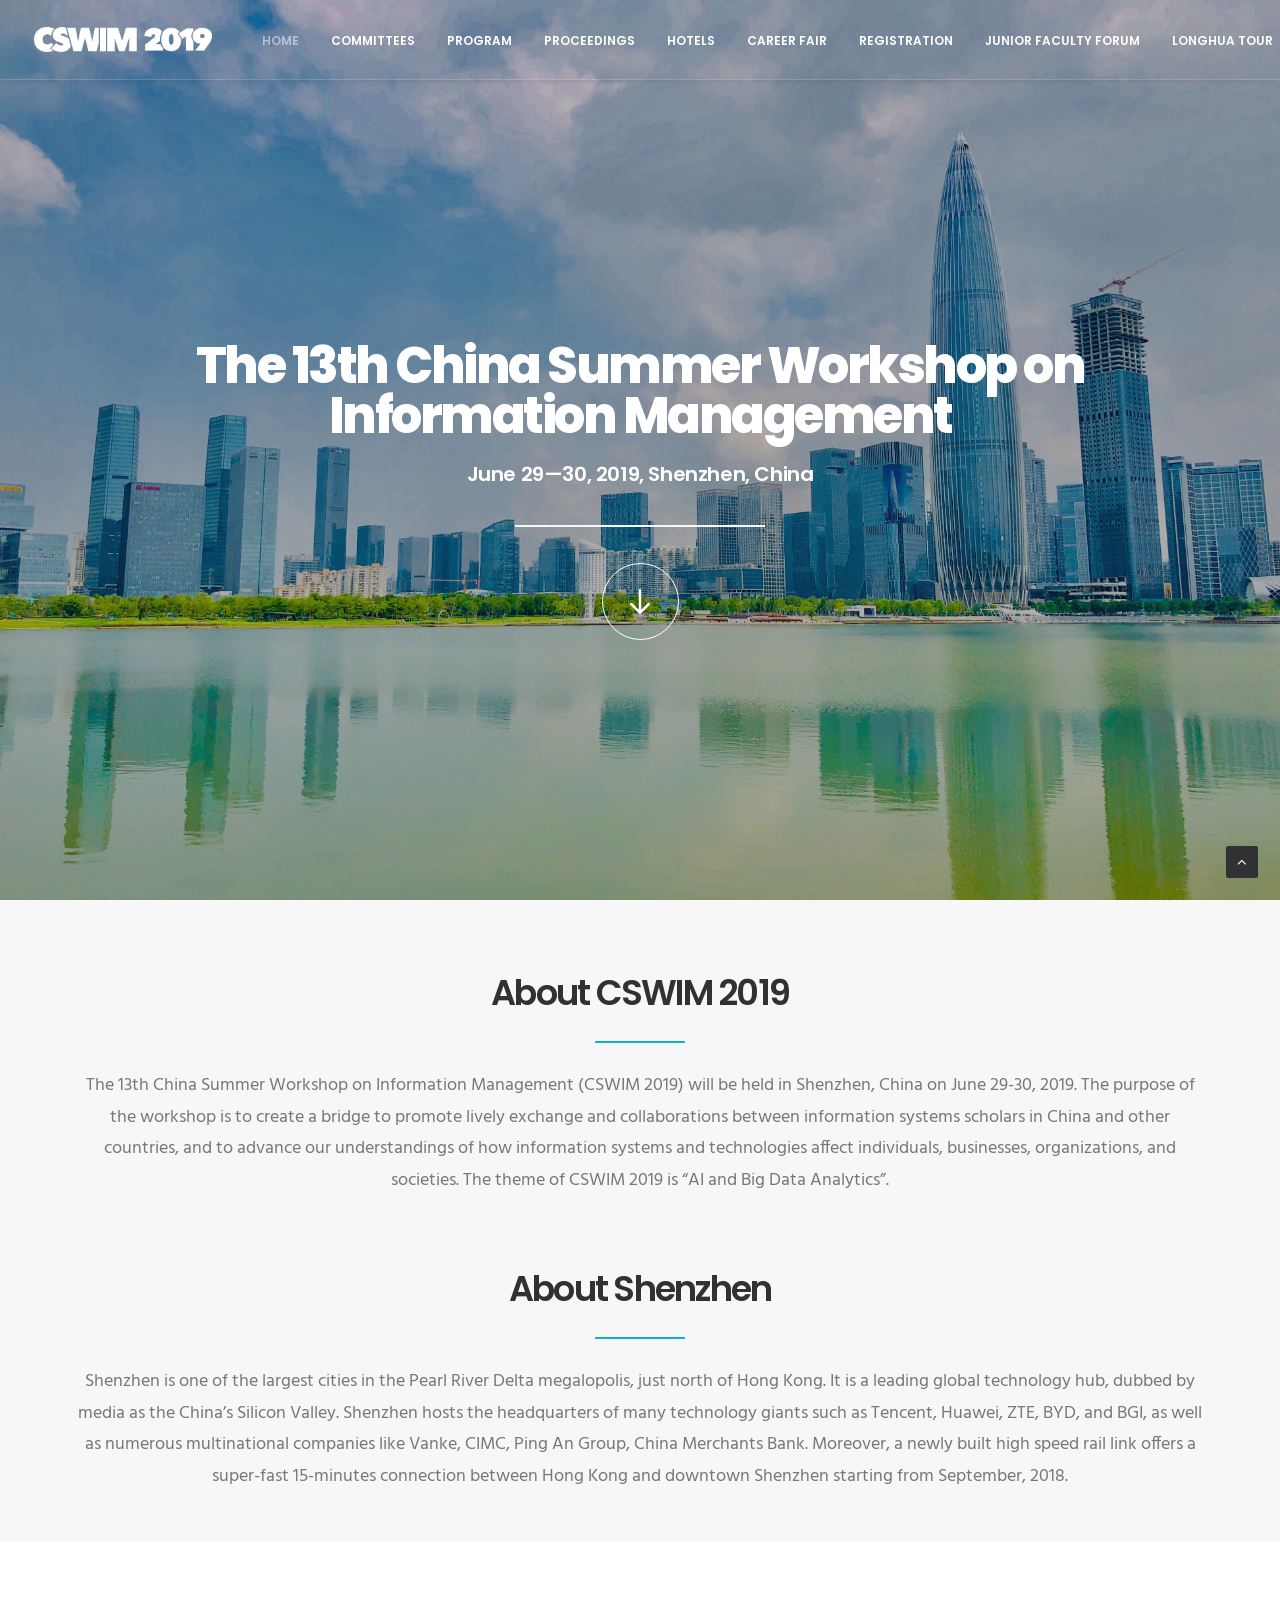
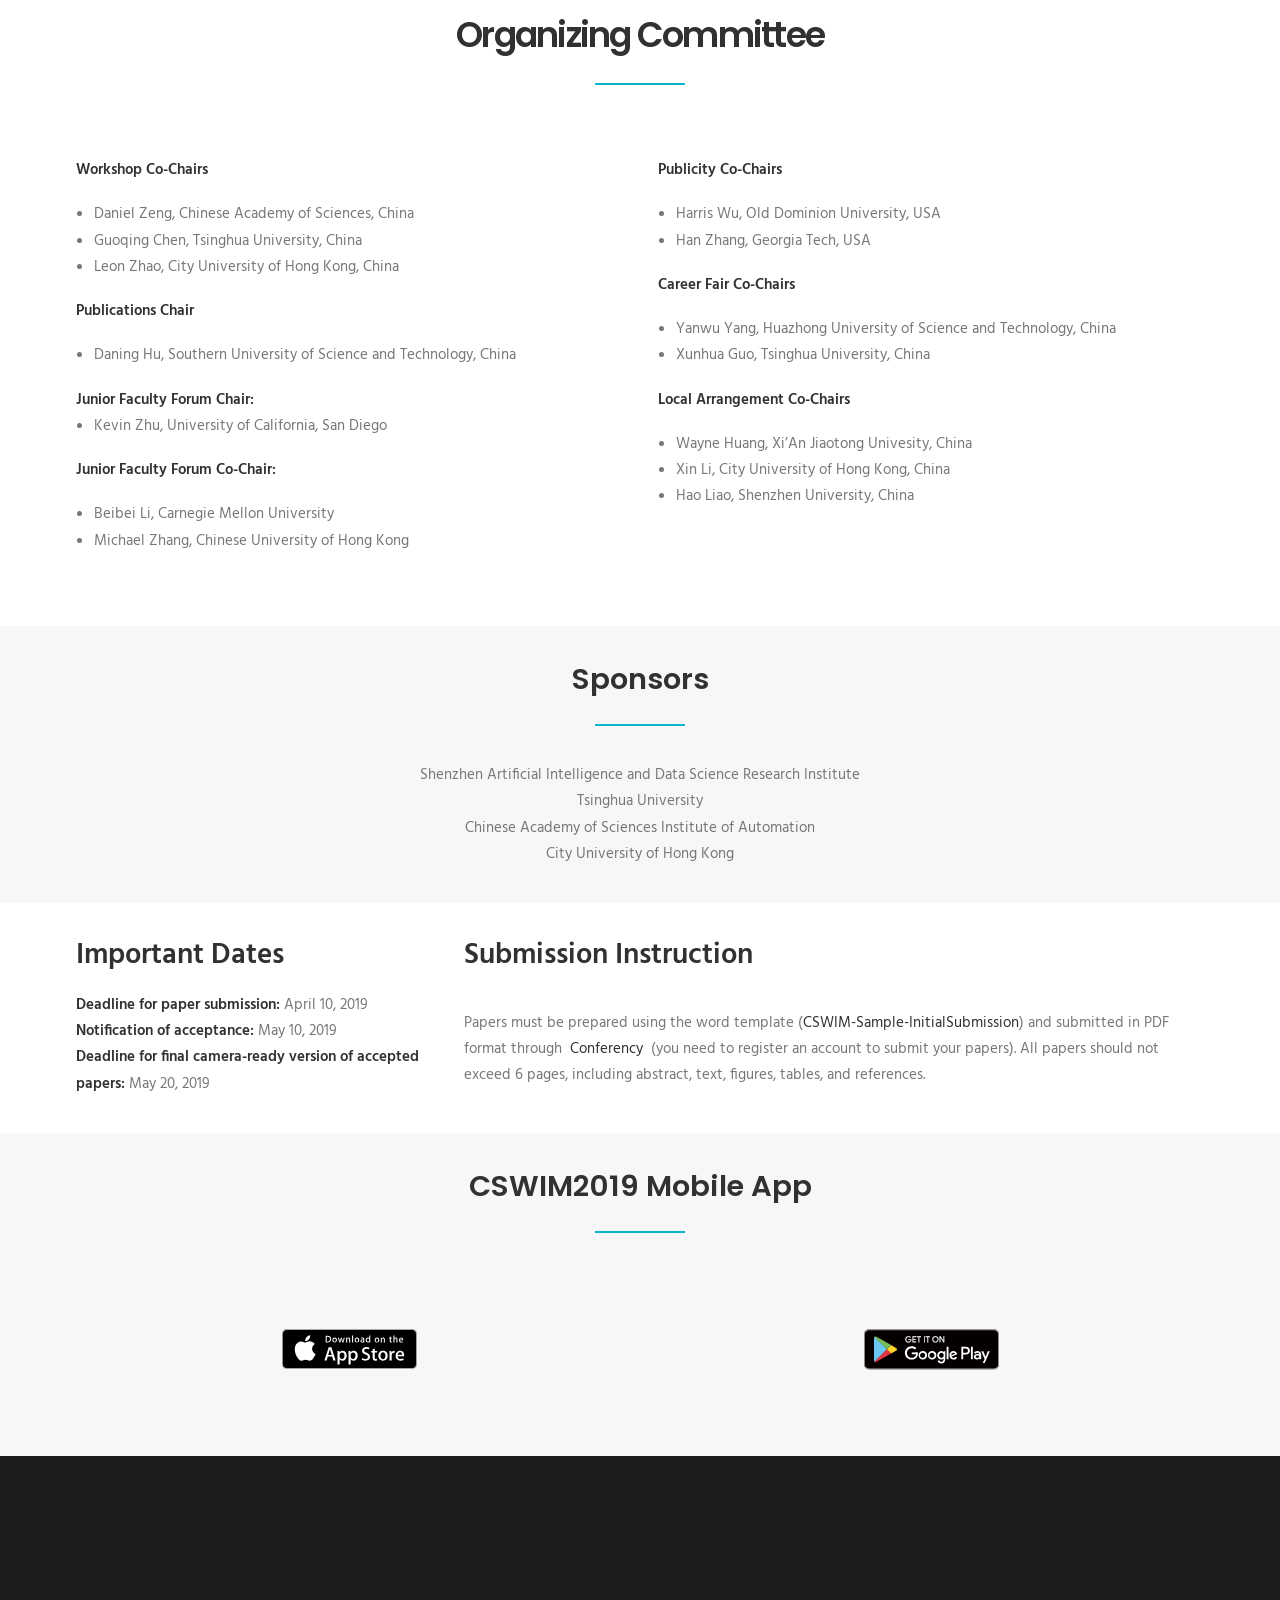
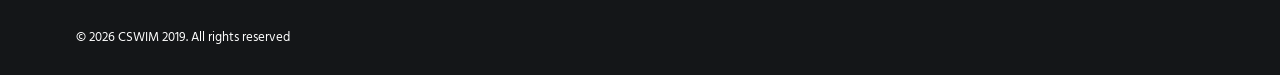
<file: index.html>
<!DOCTYPE html><html class="no-touch" lang="en-US" xmlns="http://www.w3.org/1999/xhtml"><head>
<meta http-equiv="Content-Type" content="text/html; charset=UTF-8">
<meta name="viewport" content="width=device-width, initial-scale=1">
<link rel="profile" href="http://gmpg.org/xfn/11">
<link rel="pingback" href="https://2019.cswimworkshop.org/xmlrpc.php">
<title>CSWIM 2019 – The 13th China Summer Workshop on Information Management</title>
<meta name="robots" content="max-image-preview:large">
<link rel="dns-prefetch" href="//fonts.googleapis.com">
<link rel="alternate" type="application/rss+xml" title="CSWIM 2019 » Feed" href="https://2019.cswimworkshop.org/feed/">
<link rel="alternate" type="application/rss+xml" title="CSWIM 2019 » Comments Feed" href="https://2019.cswimworkshop.org/comments/feed/">
<link rel="alternate" title="oEmbed (JSON)" type="application/json+oembed" href="https://2019.cswimworkshop.org/wp-json/oembed/1.0/embed?url=https%3A%2F%2F2019.cswimworkshop.org%2F">
<link rel="alternate" title="oEmbed (XML)" type="text/xml+oembed" href="https://2019.cswimworkshop.org/wp-json/oembed/1.0/embed?url=https%3A%2F%2F2019.cswimworkshop.org%2F&amp;format=xml">
<style id="wp-img-auto-sizes-contain-inline-css">
img:is([sizes=auto i],[sizes^="auto," i]){contain-intrinsic-size:3000px 1500px}
/*# sourceURL=wp-img-auto-sizes-contain-inline-css */
</style>
<style id="wp-emoji-styles-inline-css">

	img.wp-smiley, img.emoji {
		display: inline !important;
		border: none !important;
		box-shadow: none !important;
		height: 1em !important;
		width: 1em !important;
		margin: 0 0.07em !important;
		vertical-align: -0.1em !important;
		background: none !important;
		padding: 0 !important;
	}
/*# sourceURL=wp-emoji-styles-inline-css */
</style>
<style id="wp-block-library-inline-css">
:root{--wp-block-synced-color:#7a00df;--wp-block-synced-color--rgb:122,0,223;--wp-bound-block-color:var(--wp-block-synced-color);--wp-editor-canvas-background:#ddd;--wp-admin-theme-color:#007cba;--wp-admin-theme-color--rgb:0,124,186;--wp-admin-theme-color-darker-10:#006ba1;--wp-admin-theme-color-darker-10--rgb:0,107,160.5;--wp-admin-theme-color-darker-20:#005a87;--wp-admin-theme-color-darker-20--rgb:0,90,135;--wp-admin-border-width-focus:2px}@media (min-resolution:192dpi){:root{--wp-admin-border-width-focus:1.5px}}.wp-element-button{cursor:pointer}:root .has-very-light-gray-background-color{background-color:#eee}:root .has-very-dark-gray-background-color{background-color:#313131}:root .has-very-light-gray-color{color:#eee}:root .has-very-dark-gray-color{color:#313131}:root .has-vivid-green-cyan-to-vivid-cyan-blue-gradient-background{background:linear-gradient(135deg,#00d084,#0693e3)}:root .has-purple-crush-gradient-background{background:linear-gradient(135deg,#34e2e4,#4721fb 50%,#ab1dfe)}:root .has-hazy-dawn-gradient-background{background:linear-gradient(135deg,#faaca8,#dad0ec)}:root .has-subdued-olive-gradient-background{background:linear-gradient(135deg,#fafae1,#67a671)}:root .has-atomic-cream-gradient-background{background:linear-gradient(135deg,#fdd79a,#004a59)}:root .has-nightshade-gradient-background{background:linear-gradient(135deg,#330968,#31cdcf)}:root .has-midnight-gradient-background{background:linear-gradient(135deg,#020381,#2874fc)}:root{--wp--preset--font-size--normal:16px;--wp--preset--font-size--huge:42px}.has-regular-font-size{font-size:1em}.has-larger-font-size{font-size:2.625em}.has-normal-font-size{font-size:var(--wp--preset--font-size--normal)}.has-huge-font-size{font-size:var(--wp--preset--font-size--huge)}:root .has-text-align-center{text-align:center}:root .has-text-align-left{text-align:left}:root .has-text-align-right{text-align:right}.has-fit-text{white-space:nowrap!important}#end-resizable-editor-section{display:none}.aligncenter{clear:both}.items-justified-left{justify-content:flex-start}.items-justified-center{justify-content:center}.items-justified-right{justify-content:flex-end}.items-justified-space-between{justify-content:space-between}.screen-reader-text{word-wrap:normal!important;border:0;clip-path:inset(50%);height:1px;margin:-1px;overflow:hidden;padding:0;position:absolute;width:1px}.screen-reader-text:focus{background-color:#ddd;clip-path:none;color:#444;display:block;font-size:1em;height:auto;left:5px;line-height:normal;padding:15px 23px 14px;text-decoration:none;top:5px;width:auto;z-index:100000}html :where(.has-border-color){border-style:solid}html :where([style*=border-color]){border-style:solid}html :where([style*=border-top-color]){border-top-style:solid}html :where([style*=border-right-color]){border-right-style:solid}html :where([style*=border-bottom-color]){border-bottom-style:solid}html :where([style*=border-left-color]){border-left-style:solid}html :where([style*=border-width]){border-style:solid}html :where([style*=border-top-width]){border-top-style:solid}html :where([style*=border-right-width]){border-right-style:solid}html :where([style*=border-bottom-width]){border-bottom-style:solid}html :where([style*=border-left-width]){border-left-style:solid}html :where(img[class*=wp-image-]){height:auto;max-width:100%}:where(figure){margin:0 0 1em}html :where(.is-position-sticky){--wp-admin--admin-bar--position-offset:var(--wp-admin--admin-bar--height,0px)}@media screen and (max-width:600px){html :where(.is-position-sticky){--wp-admin--admin-bar--position-offset:0px}}

/*# sourceURL=/wp-includes/css/dist/block-library/common.min.css */
</style>
<style id="classic-theme-styles-inline-css">
/*! This file is auto-generated */
.wp-block-button__link{color:#fff;background-color:#32373c;border-radius:9999px;box-shadow:none;text-decoration:none;padding:calc(.667em + 2px) calc(1.333em + 2px);font-size:1.125em}.wp-block-file__button{background:#32373c;color:#fff;text-decoration:none}
/*# sourceURL=/wp-includes/css/classic-themes.min.css */
</style>

<style id="global-styles-inline-css">
:root{--wp--preset--aspect-ratio--square: 1;--wp--preset--aspect-ratio--4-3: 4/3;--wp--preset--aspect-ratio--3-4: 3/4;--wp--preset--aspect-ratio--3-2: 3/2;--wp--preset--aspect-ratio--2-3: 2/3;--wp--preset--aspect-ratio--16-9: 16/9;--wp--preset--aspect-ratio--9-16: 9/16;--wp--preset--color--black: #000000;--wp--preset--color--cyan-bluish-gray: #abb8c3;--wp--preset--color--white: #ffffff;--wp--preset--color--pale-pink: #f78da7;--wp--preset--color--vivid-red: #cf2e2e;--wp--preset--color--luminous-vivid-orange: #ff6900;--wp--preset--color--luminous-vivid-amber: #fcb900;--wp--preset--color--light-green-cyan: #7bdcb5;--wp--preset--color--vivid-green-cyan: #00d084;--wp--preset--color--pale-cyan-blue: #8ed1fc;--wp--preset--color--vivid-cyan-blue: #0693e3;--wp--preset--color--vivid-purple: #9b51e0;--wp--preset--gradient--vivid-cyan-blue-to-vivid-purple: linear-gradient(135deg,rgb(6,147,227) 0%,rgb(155,81,224) 100%);--wp--preset--gradient--light-green-cyan-to-vivid-green-cyan: linear-gradient(135deg,rgb(122,220,180) 0%,rgb(0,208,130) 100%);--wp--preset--gradient--luminous-vivid-amber-to-luminous-vivid-orange: linear-gradient(135deg,rgb(252,185,0) 0%,rgb(255,105,0) 100%);--wp--preset--gradient--luminous-vivid-orange-to-vivid-red: linear-gradient(135deg,rgb(255,105,0) 0%,rgb(207,46,46) 100%);--wp--preset--gradient--very-light-gray-to-cyan-bluish-gray: linear-gradient(135deg,rgb(238,238,238) 0%,rgb(169,184,195) 100%);--wp--preset--gradient--cool-to-warm-spectrum: linear-gradient(135deg,rgb(74,234,220) 0%,rgb(151,120,209) 20%,rgb(207,42,186) 40%,rgb(238,44,130) 60%,rgb(251,105,98) 80%,rgb(254,248,76) 100%);--wp--preset--gradient--blush-light-purple: linear-gradient(135deg,rgb(255,206,236) 0%,rgb(152,150,240) 100%);--wp--preset--gradient--blush-bordeaux: linear-gradient(135deg,rgb(254,205,165) 0%,rgb(254,45,45) 50%,rgb(107,0,62) 100%);--wp--preset--gradient--luminous-dusk: linear-gradient(135deg,rgb(255,203,112) 0%,rgb(199,81,192) 50%,rgb(65,88,208) 100%);--wp--preset--gradient--pale-ocean: linear-gradient(135deg,rgb(255,245,203) 0%,rgb(182,227,212) 50%,rgb(51,167,181) 100%);--wp--preset--gradient--electric-grass: linear-gradient(135deg,rgb(202,248,128) 0%,rgb(113,206,126) 100%);--wp--preset--gradient--midnight: linear-gradient(135deg,rgb(2,3,129) 0%,rgb(40,116,252) 100%);--wp--preset--font-size--small: 13px;--wp--preset--font-size--medium: 20px;--wp--preset--font-size--large: 36px;--wp--preset--font-size--x-large: 42px;--wp--preset--spacing--20: 0.44rem;--wp--preset--spacing--30: 0.67rem;--wp--preset--spacing--40: 1rem;--wp--preset--spacing--50: 1.5rem;--wp--preset--spacing--60: 2.25rem;--wp--preset--spacing--70: 3.38rem;--wp--preset--spacing--80: 5.06rem;--wp--preset--shadow--natural: 6px 6px 9px rgba(0, 0, 0, 0.2);--wp--preset--shadow--deep: 12px 12px 50px rgba(0, 0, 0, 0.4);--wp--preset--shadow--sharp: 6px 6px 0px rgba(0, 0, 0, 0.2);--wp--preset--shadow--outlined: 6px 6px 0px -3px rgb(255, 255, 255), 6px 6px rgb(0, 0, 0);--wp--preset--shadow--crisp: 6px 6px 0px rgb(0, 0, 0);}:where(body) { margin: 0; }:where(.is-layout-flex){gap: 0.5em;}:where(.is-layout-grid){gap: 0.5em;}body .is-layout-flex{display: flex;}.is-layout-flex{flex-wrap: wrap;align-items: center;}.is-layout-flex > :is(*, div){margin: 0;}body .is-layout-grid{display: grid;}.is-layout-grid > :is(*, div){margin: 0;}body{padding-top: 0px;padding-right: 0px;padding-bottom: 0px;padding-left: 0px;}:root :where(.wp-element-button, .wp-block-button__link){background-color: #32373c;border-width: 0;color: #fff;font-family: inherit;font-size: inherit;font-style: inherit;font-weight: inherit;letter-spacing: inherit;line-height: inherit;padding-top: calc(0.667em + 2px);padding-right: calc(1.333em + 2px);padding-bottom: calc(0.667em + 2px);padding-left: calc(1.333em + 2px);text-decoration: none;text-transform: inherit;}.has-black-color{color: var(--wp--preset--color--black) !important;}.has-cyan-bluish-gray-color{color: var(--wp--preset--color--cyan-bluish-gray) !important;}.has-white-color{color: var(--wp--preset--color--white) !important;}.has-pale-pink-color{color: var(--wp--preset--color--pale-pink) !important;}.has-vivid-red-color{color: var(--wp--preset--color--vivid-red) !important;}.has-luminous-vivid-orange-color{color: var(--wp--preset--color--luminous-vivid-orange) !important;}.has-luminous-vivid-amber-color{color: var(--wp--preset--color--luminous-vivid-amber) !important;}.has-light-green-cyan-color{color: var(--wp--preset--color--light-green-cyan) !important;}.has-vivid-green-cyan-color{color: var(--wp--preset--color--vivid-green-cyan) !important;}.has-pale-cyan-blue-color{color: var(--wp--preset--color--pale-cyan-blue) !important;}.has-vivid-cyan-blue-color{color: var(--wp--preset--color--vivid-cyan-blue) !important;}.has-vivid-purple-color{color: var(--wp--preset--color--vivid-purple) !important;}.has-black-background-color{background-color: var(--wp--preset--color--black) !important;}.has-cyan-bluish-gray-background-color{background-color: var(--wp--preset--color--cyan-bluish-gray) !important;}.has-white-background-color{background-color: var(--wp--preset--color--white) !important;}.has-pale-pink-background-color{background-color: var(--wp--preset--color--pale-pink) !important;}.has-vivid-red-background-color{background-color: var(--wp--preset--color--vivid-red) !important;}.has-luminous-vivid-orange-background-color{background-color: var(--wp--preset--color--luminous-vivid-orange) !important;}.has-luminous-vivid-amber-background-color{background-color: var(--wp--preset--color--luminous-vivid-amber) !important;}.has-light-green-cyan-background-color{background-color: var(--wp--preset--color--light-green-cyan) !important;}.has-vivid-green-cyan-background-color{background-color: var(--wp--preset--color--vivid-green-cyan) !important;}.has-pale-cyan-blue-background-color{background-color: var(--wp--preset--color--pale-cyan-blue) !important;}.has-vivid-cyan-blue-background-color{background-color: var(--wp--preset--color--vivid-cyan-blue) !important;}.has-vivid-purple-background-color{background-color: var(--wp--preset--color--vivid-purple) !important;}.has-black-border-color{border-color: var(--wp--preset--color--black) !important;}.has-cyan-bluish-gray-border-color{border-color: var(--wp--preset--color--cyan-bluish-gray) !important;}.has-white-border-color{border-color: var(--wp--preset--color--white) !important;}.has-pale-pink-border-color{border-color: var(--wp--preset--color--pale-pink) !important;}.has-vivid-red-border-color{border-color: var(--wp--preset--color--vivid-red) !important;}.has-luminous-vivid-orange-border-color{border-color: var(--wp--preset--color--luminous-vivid-orange) !important;}.has-luminous-vivid-amber-border-color{border-color: var(--wp--preset--color--luminous-vivid-amber) !important;}.has-light-green-cyan-border-color{border-color: var(--wp--preset--color--light-green-cyan) !important;}.has-vivid-green-cyan-border-color{border-color: var(--wp--preset--color--vivid-green-cyan) !important;}.has-pale-cyan-blue-border-color{border-color: var(--wp--preset--color--pale-cyan-blue) !important;}.has-vivid-cyan-blue-border-color{border-color: var(--wp--preset--color--vivid-cyan-blue) !important;}.has-vivid-purple-border-color{border-color: var(--wp--preset--color--vivid-purple) !important;}.has-vivid-cyan-blue-to-vivid-purple-gradient-background{background: var(--wp--preset--gradient--vivid-cyan-blue-to-vivid-purple) !important;}.has-light-green-cyan-to-vivid-green-cyan-gradient-background{background: var(--wp--preset--gradient--light-green-cyan-to-vivid-green-cyan) !important;}.has-luminous-vivid-amber-to-luminous-vivid-orange-gradient-background{background: var(--wp--preset--gradient--luminous-vivid-amber-to-luminous-vivid-orange) !important;}.has-luminous-vivid-orange-to-vivid-red-gradient-background{background: var(--wp--preset--gradient--luminous-vivid-orange-to-vivid-red) !important;}.has-very-light-gray-to-cyan-bluish-gray-gradient-background{background: var(--wp--preset--gradient--very-light-gray-to-cyan-bluish-gray) !important;}.has-cool-to-warm-spectrum-gradient-background{background: var(--wp--preset--gradient--cool-to-warm-spectrum) !important;}.has-blush-light-purple-gradient-background{background: var(--wp--preset--gradient--blush-light-purple) !important;}.has-blush-bordeaux-gradient-background{background: var(--wp--preset--gradient--blush-bordeaux) !important;}.has-luminous-dusk-gradient-background{background: var(--wp--preset--gradient--luminous-dusk) !important;}.has-pale-ocean-gradient-background{background: var(--wp--preset--gradient--pale-ocean) !important;}.has-electric-grass-gradient-background{background: var(--wp--preset--gradient--electric-grass) !important;}.has-midnight-gradient-background{background: var(--wp--preset--gradient--midnight) !important;}.has-small-font-size{font-size: var(--wp--preset--font-size--small) !important;}.has-medium-font-size{font-size: var(--wp--preset--font-size--medium) !important;}.has-large-font-size{font-size: var(--wp--preset--font-size--large) !important;}.has-x-large-font-size{font-size: var(--wp--preset--font-size--x-large) !important;}
/*# sourceURL=global-styles-inline-css */
</style>

<link rel="stylesheet" id="contact-form-7-css" href="./wp-content/plugins/contact-form-7/includes/css/styles__ver=6.1.6.css" media="all">
<link rel="stylesheet" id="uncodefont-google-css" href="//fonts.googleapis.com/css?family=Poppins:300,regular,500,600,700%7CHind:300,regular,500,600,700%7CDroid+Serif:regular,italic,700,700italic%7CDosis:200,300,regular,500,600,700,800%7CPlayfair+Display:regular,italic,700,700italic,900,900italic%7COswald:300,regular,700%7CRoboto:100,100italic,300,300italic,regular,italic,500,500italic,700,700italic,900,900italic%7CSource+Sans+Pro:200,200italic,300,300italic,regular,italic,600,600italic,700,700italic,900,900italic&amp;subset=devanagari,latin-ext,latin,cyrillic,vietnamese,greek,cyrillic-ext,greek-ext&amp;ver=2.3.6.2" media="all">
<link rel="stylesheet" id="uncode-style-css" href="./wp-content/themes/uncode/library/css/style.css" media="all">
<style id="uncode-style-inline-css">

@media (min-width: 960px) { .limit-width { max-width: 1200px; margin: auto;}}
.menu-primary ul.menu-smart > li > a, .menu-primary ul.menu-smart li.dropdown > a, .menu-primary ul.menu-smart li.mega-menu > a, .vmenu-container ul.menu-smart > li > a, .vmenu-container ul.menu-smart li.dropdown > a { text-transform: uppercase; }
/*# sourceURL=uncode-style-inline-css */
</style>
<link rel="stylesheet" id="uncode-icons-css" href="./wp-content/themes/uncode/library/css/uncode-icons.css" media="all">
<link rel="stylesheet" id="uncode-custom-style-css" href="./wp-content/themes/uncode/library/css/style-custom.css" media="all">
<script id="jquery-core-js" src="./wp-includes/js/jquery/jquery.min__ver=3.7.1.js"></script>
<script id="jquery-migrate-js" src="./wp-includes/js/jquery/jquery-migrate.min__ver=3.4.1.js"></script>
<script id="uncode-init-js-extra">
var SiteParameters = {"days":"days","hours":"hours","minutes":"minutes","seconds":"seconds","constant_scroll":"on","scroll_speed":"2","parallax_factor":"0.25","loading":"Loading\u2026","slide_name":"slide","slide_footer":"footer","ajax_url":"https://2019.cswimworkshop.org/wp-admin/admin-ajax.php","nonce_adaptive_images":"f650e86973","enable_debug":"","block_mobile_videos":"","is_frontend_editor":"","mobile_parallax_allowed":"","wireframes_plugin_active":"","sticky_elements":"","lazyload_type":"","update_wc_fragments":"1"};
//# sourceURL=uncode-init-js-extra
</script>
<script id="uncode-init-js" src="./wp-content/themes/uncode/library/js/min/init.min.js"></script>
<link rel="https://api.w.org/" href="https://2019.cswimworkshop.org/wp-json/"><link rel="alternate" title="JSON" type="application/json" href="https://2019.cswimworkshop.org/wp-json/wp/v2/pages/37056"><link rel="EditURI" type="application/rsd+xml" title="RSD" href="https://2019.cswimworkshop.org/xmlrpc.php?rsd">
<meta name="generator" content="WordPress 7.0.1">
<link rel="canonical" href="https://2019.cswimworkshop.org/">
<link rel="shortlink" href="https://2019.cswimworkshop.org/">
<noscript><style>.vce-row-container .vcv-lozad {display: none}</style></noscript><meta name="generator" content="Powered by Visual Composer Website Builder - fast and easy-to-use drag and drop visual editor for WordPress."><style>.recentcomments a{display:inline !important;padding:0 !important;margin:0 !important;}</style><!--[if lte IE 9]><link rel="stylesheet" type="text/css" href="./wp-content/plugins/uncode-js_composer/assets/css/vc_lte_ie9.min.css" media="screen"><![endif]--><!--[if IE  8]><link rel="stylesheet" type="text/css" href="./wp-content/plugins/uncode-js_composer/assets/css/vc-ie8.min.css" media="screen"><![endif]--><link rel="icon" href="./wp-content/uploads/2017/01/cropped-favicon-32x32.png" sizes="32x32">
<link rel="icon" href="./wp-content/uploads/2017/01/cropped-favicon-192x192.png" sizes="192x192">
<link rel="apple-touch-icon" href="./wp-content/uploads/2017/01/cropped-favicon-180x180.png">
<meta name="msapplication-TileImage" content="https://2019.cswimworkshop.org/wp-content/uploads/2017/01/cropped-favicon-270x270.png">
<style type="text/css" data-type="vc_shortcodes-custom-css">.vc_custom_1544315977070{padding-bottom: 50px !important;}.vc_custom_1497892025186{margin-bottom: 50px !important;padding-top: 60px !important;}</style><noscript><style type="text/css"> .wpb_animate_when_almost_visible { opacity: 1; }</style></noscript></head>
<body class="home wp-singular page-template-default page page-id-37056 wp-theme-uncode  style-color-lxmt-bg vcwb hormenu-position-left hmenu hmenu-position-right header-full-width main-center-align mobile-parallax-not-allowed ilb-no-bounce qw-body-scroll-disabled wpb-js-composer js-comp-ver-4.12.1 vc_responsive" data-border="0">
		<div class="body-borders" data-border="0"><div class="top-border body-border-shadow"></div><div class="right-border body-border-shadow"></div><div class="bottom-border body-border-shadow"></div><div class="left-border body-border-shadow"></div><div class="top-border style-light-bg"></div><div class="right-border style-light-bg"></div><div class="bottom-border style-light-bg"></div><div class="left-border style-light-bg"></div></div>	<div class="box-wrapper">
		<div class="box-container">
		<script type="text/javascript" id="initBox">UNCODE.initBox();</script>
		<div class="menu-wrapper menu-shrink menu-hide-only menu-no-arrows">
													
													<header id="masthead" class="navbar menu-primary menu-light submenu-dark menu-transparent menu-add-padding style-light-original menu-absolute menu-with-logo">
														<div class="menu-container menu-hide style-color-xsdn-bg menu-borders menu-shadows">
															<div class="row-menu">
																<div class="row-menu-inner">
																	<div id="logo-container-mobile" class="col-lg-0 logo-container middle">
																		<div id="main-logo" class="navbar-header style-light">
																			<a href="./index.html" class="navbar-brand" data-minheight="14"><div class="logo-image main-logo  logo-light" data-maxheight="25" style="height: 25px;"><img decoding="async" src="./wp-content/uploads/2017/01/CSWIM2019-blue.png" alt="logo" width="533" height="75" class="img-responsive"></div><div class="logo-image main-logo  logo-dark" data-maxheight="25" style="height: 25px;display:none;"><img decoding="async" src="./wp-content/uploads/2017/01/CSWIM2019-white.png" alt="logo" width="533" height="75" class="img-responsive"></div></a>
																		</div>
																		<div class="mmb-container"><div class="mobile-additional-icons"></div><div class="mobile-menu-button 1 mobile-menu-button-light lines-button x2"><span class="lines"></span></div></div>
																	</div>
																	<div class="col-lg-12 main-menu-container middle">
																		<div class="menu-horizontal">
																			<div class="menu-horizontal-inner">
																				<div class="nav navbar-nav navbar-main navbar-nav-first"><ul id="menu-main-menu" class="menu-primary-inner menu-smart sm"><li id="menu-item-54080" class="menu-item menu-item-type-post_type menu-item-object-page menu-item-home current-menu-item page_item page-item-37056 current_page_item menu-item-54080 active menu-item-link"><a title="Home" href="./index.html">Home<i class="fa fa-angle-right fa-dropdown"></i></a></li>
<li id="menu-item-55359" class="menu-item menu-item-type-custom menu-item-object-custom menu-item-has-children menu-item-55359 dropdown menu-item-link"><a title="Committees" href="./index.html" data-toggle="dropdown" class="dropdown-toggle" data-type="title">Committees<i class="fa fa-angle-down fa-dropdown"></i></a>
<ul role="menu" class="drop-menu">
	<li id="menu-item-55362" class="menu-item menu-item-type-post_type menu-item-object-page menu-item-55362"><a title="Organizing Committee" href="./organizing-committee/index.html">Organizing Committee<i class="fa fa-angle-right fa-dropdown"></i></a></li>
	<li id="menu-item-55368" class="menu-item menu-item-type-post_type menu-item-object-page menu-item-55368"><a title="Advisory Committee" href="./advisory-committee/index.html">Advisory Committee<i class="fa fa-angle-right fa-dropdown"></i></a></li>
	<li id="menu-item-55360" class="menu-item menu-item-type-post_type menu-item-object-page menu-item-55360"><a title="Program Committee" href="./program-committee/index.html">Program Committee<i class="fa fa-angle-right fa-dropdown"></i></a></li>
</ul>
</li>
<li id="menu-item-55351" class="menu-item menu-item-type-custom menu-item-object-custom menu-item-has-children menu-item-55351 dropdown menu-item-link"><a title="Program" href="./index.html" data-toggle="dropdown" class="dropdown-toggle" data-type="title">Program<i class="fa fa-angle-down fa-dropdown"></i></a>
<ul role="menu" class="drop-menu">
	<li id="menu-item-55322" class="menu-item menu-item-type-custom menu-item-object-custom menu-item-55322"><a title="Download Program (.PDF)" href="http://2019.cswimworkshop.org/wp-content/uploads/2017/01/CSWIM-2019-Program_Final.pdf">Download Program (.PDF)<i class="fa fa-angle-right fa-dropdown"></i></a></li>
	<li id="menu-item-55251" class="menu-item menu-item-type-post_type menu-item-object-page menu-item-55251"><a title="Keynote Speakers" href="./keynote-speakers/index.html">Keynote Speakers<i class="fa fa-angle-right fa-dropdown"></i></a></li>
	<li id="menu-item-55300" class="menu-item menu-item-type-post_type menu-item-object-page menu-item-55300"><a title="Best Paper Committee" href="./best-paper-committee/index.html">Best Paper Committee<i class="fa fa-angle-right fa-dropdown"></i></a></li>
</ul>
</li>
<li id="menu-item-55336" class="menu-item menu-item-type-custom menu-item-object-custom menu-item-55336 menu-item-link"><a title="Proceedings" href="http://2019.cswimworkshop.org/wp-content/uploads/2017/01/CSWIM2019-Proceedings-3.pdf">Proceedings<i class="fa fa-angle-right fa-dropdown"></i></a></li>
<li id="menu-item-55235" class="menu-item menu-item-type-post_type menu-item-object-page menu-item-55235 menu-item-link"><a title="Hotels" href="./hotels/index.html">Hotels<i class="fa fa-angle-right fa-dropdown"></i></a></li>
<li id="menu-item-55294" class="menu-item menu-item-type-post_type menu-item-object-page menu-item-55294 menu-item-link"><a title="Career Fair" href="./career-fair/index.html">Career Fair<i class="fa fa-angle-right fa-dropdown"></i></a></li>
<li id="menu-item-55239" class="menu-item menu-item-type-post_type menu-item-object-page menu-item-55239 menu-item-link"><a title="Registration" href="./registration/index.html">Registration<i class="fa fa-angle-right fa-dropdown"></i></a></li>
<li id="menu-item-55205" class="menu-item menu-item-type-post_type menu-item-object-page menu-item-55205 menu-item-link"><a title="Junior Faculty Forum" href="./junior-faculty-forum/index.html">Junior Faculty Forum<i class="fa fa-angle-right fa-dropdown"></i></a></li>
<li id="menu-item-55335" class="menu-item menu-item-type-post_type menu-item-object-page menu-item-55335 menu-item-link"><a title="Longhua Tour" href="./tours/index.html">Longhua Tour<i class="fa fa-angle-right fa-dropdown"></i></a></li>
<li id="menu-item-55206" class="menu-item menu-item-type-post_type menu-item-object-page menu-item-55206 menu-item-link"><a title="Call for Papers" href="./call-for-papers/index.html">Call for Papers<i class="fa fa-angle-right fa-dropdown"></i></a></li>
<li id="menu-item-54414" class="menu-item menu-item-type-custom menu-item-object-custom menu-item-54414 menu-item-link"><a title="Past CSWIMs" href="http://cswimworkshop.org">Past CSWIMs<i class="fa fa-angle-right fa-dropdown"></i></a></li>
</ul></div><div class="nav navbar-nav navbar-nav-last"><ul class="menu-smart sm menu-icons"><li class="menu-item-link search-icon style-light dropdown "><a href="./index.html" class="trigger-overlay search-icon" data-area="search" data-container="box-container">
													<i class="fa fa-search3"></i><span class="desktop-hidden"><span>Search</span></span><i class="fa fa-angle-down fa-dropdown desktop-hidden"></i>
													</a><ul role="menu" class="drop-menu desktop-hidden">
														<li>
															<form class="search ccc" method="get" action="https://2019.cswimworkshop.org/">
																<input type="search" class="search-field no-livesearch" placeholder="Search…" value="" name="s" title="Search…"></form>
														</li>
													</ul></li></ul></div></div>
																		</div>
																	</div>
																</div>
															</div>
														</div>
													</header>
												</div>			<script type="text/javascript" id="fixMenuHeight">UNCODE.fixMenuHeight();</script>
			<div class="main-wrapper">
				<div class="main-container">
					<div class="page-wrapper">
						<div class="sections-container">
<div id="page-header" data-imgready="true"><div class="header-wrapper header-uncode-block header-scroll-opacity">
									<div data-parent="true" class="vc_row row-container" id="row-586194"><div class="row no-top-padding no-bottom-padding no-h-padding row-slider row-parent row-header" data-height-ratio="full"><div class="owl-carousel-wrapper"><div class="uncode-slider owl-carousel-container owl-dots-inside owl-dots-align-center"><div id="uslider_1080833072" class="owl-carousel owl-element owl-dots-inside owl-height-forced" data-fade="true" data-loop="false" data-autoheight="false" data-nav="true" data-dotsmobile="true" data-dots="true" data-navspeed="400" data-autoplay="true" data-timeout="3000" data-lg="1" data-md="1" data-sm="1" data-limit-width="false"><div class="vc_row style-color-wayh-bg row-internal row-container"><div class="row-background background-element">
											<div class="background-wrapper">
												<div class="background-inner" style="background-image: url(./wp-content/uploads/2015/09/brenda-tong-1116298-unsplash.jpg);background-repeat: no-repeat;background-position: center center;background-attachment: scroll;background-size: cover;" data-imgready="true"></div>
												<div class="block-bg-overlay style-color-wayh-bg" style="opacity: 0.3;"></div>
											</div>
										</div><div class="row single-top-padding single-bottom-padding single-h-padding row-child limit-width"><div class="wpb_row row-inner"><div class="wpb_column pos-middle pos-center align_center column_child col-lg-12 half-internal-gutter"><div class="uncol style-dark"><div class="uncoltable"><div class="uncell no-block-padding"><div class="uncont"><div class="vc_custom_heading_wrap "><div class="heading-text el-text bottom-t-top" data-delay="400"><h2 class="font-762333 fontsize-155944 fontheight-179065 fontspace-111509 font-weight-800"><span>The 13th China Summer Workshop on Information Management</span></h2></div><div class="clear"></div></div><div class="vc_custom_heading_wrap "><div class="heading-text el-text bottom-t-top" data-delay="800"><h5 class="font-762333 h4 fontheight-357766 fontspace-781688 font-weight-400"><span><b>June 29—30, 2019,&nbsp;</b><b>Shenzhen, China</b></span></h5></div><div class="clear"></div></div><div class="empty-space empty-half"><span class="empty-space-inner"></span></div>
<div class="divider-wrapper bottom-t-top" data-delay="1000">
    <hr class="border-color-lxmt-color separator-no-padding" style="width: 250px;border-top-width: 2px;">
</div>
<div class="empty-space empty-half"><span class="empty-space-inner"></span></div>
<div class="bottom-t-top icon-box icon-box-top" data-delay="800" data-speed="600"><div class="icon-box-icon fa-container" style="margin-bottom: 0px;"><a href="./index.html#about" class="fa fa-stack fa-2x btn-default fa-rounded btn-outline custom-link"><i class="fa fa-arrow-down2"></i></a></div></div></div></div></div></div></div></div></div></div></div><div class="uncode_slider-dot_classes single-h-padding owl-dots-classes"></div></div></div><script id="script-row-586194" data-row="script-row-586194" type="text/javascript" class="vc_controls">UNCODE.initRow(document.getElementById("row-586194"));</script></div></div></div></div><script type="text/javascript">UNCODE.initHeader();</script><article id="post-37056" class="page-body style-color-xsdn-bg post-37056 page type-page status-publish hentry">
						<div class="post-wrapper">
							<div class="post-body"><div class="post-content un-no-sidebar-layout"><div data-parent="true" class="vc_row style-color-lxmt-bg vc_custom_1544315977070 row-container onepage-section" data-label="about" data-name="about" style="padding-bottom: 50px ;" id="row-943705"><div class="row double-top-padding no-bottom-padding single-h-padding limit-width row-parent"><div class="wpb_row row-inner"><div class="wpb_column pos-top pos-center align_center column_parent col-lg-12 double-internal-gutter"><div class="uncol style-light"><div class="uncoltable"><div class="uncell no-block-padding"><div class="uncont"><div class="vc_custom_heading_wrap "><div class="heading-text el-text"><h2 class="font-762333 h1 fontspace-111509 text-capitalize"><span>About CSWIM 2019</span></h2><hr class="separator-break separator-accent"><div class="text-lead text-top-reduced"><p>The 13th China Summer Workshop on Information Management (CSWIM 2019) will be held in Shenzhen, China on June 29-30, 2019. The purpose of the workshop is to create a bridge to promote lively exchange and collaborations between information systems scholars in China and other countries, and to advance our understandings of how information systems and technologies affect individuals, businesses, organizations, and societies. The theme of CSWIM 2019 is “AI and Big Data Analytics”.</p>
</div></div><div class="clear"></div></div><div class="vc_custom_heading_wrap "><div class="heading-text el-text"><h2 class="font-762333 h1 fontspace-111509 text-capitalize"><span>About Shenzhen</span></h2><hr class="separator-break separator-accent"><div class="text-lead text-top-reduced"><p>Shenzhen is one of the largest cities in the Pearl River Delta megalopolis, just north of Hong Kong. It is a leading global technology hub, dubbed by media as the China’s Silicon Valley. Shenzhen hosts the headquarters of many technology giants such as Tencent, Huawei, ZTE, BYD, and BGI, as well as numerous multinational companies like Vanke, CIMC, Ping An Group, China Merchants Bank. Moreover, a newly built high speed rail link offers a super-fast 15-minutes connection between Hong Kong and downtown Shenzhen starting from September, 2018.</p>
</div></div><div class="clear"></div></div></div></div></div></div></div><script id="script-row-943705" data-row="script-row-943705" type="text/javascript" class="vc_controls">UNCODE.initRow(document.getElementById("row-943705"));</script></div></div></div><div data-parent="true" class="vc_row row-container onepage-section" data-label="organization" data-name="organization" id="row-969202"><div class="row double-top-padding double-bottom-padding single-h-padding limit-width row-parent"><div class="wpb_row row-inner"><div class="wpb_column pos-top pos-center align_center column_parent col-lg-12 double-internal-gutter"><div class="uncol style-light"><div class="uncoltable"><div class="uncell no-block-padding"><div class="uncont"><div class="vc_custom_heading_wrap "><div class="heading-text el-text"><h2 class="font-762333 h1 fontspace-111509 text-capitalize"><span>Organizing Committee</span></h2><hr class="separator-break separator-accent"></div><div class="clear"></div></div><div class="vc_row row-internal row-container"><div class="row row-child"><div class="wpb_row row-inner"><div class="wpb_column pos-top pos-center align_left column_child col-lg-6 single-internal-gutter"><div class="uncol style-light"><div class="uncoltable"><div class="uncell no-block-padding"><div class="uncont"><div class="uncode_text_column"><p><b>Workshop Co-Chairs<span class="Apple-converted-space">&nbsp;</span></b></p>
<ul>
<li>Daniel Zeng, Chinese Academy of Sciences, China</li>
<li>Guoqing Chen, Tsinghua University, China</li>
<li>Leon Zhao, City University of Hong Kong, China</li>
</ul>
<p><b>Publications Chair</b></p>
<ul>
<li>Daning Hu, Southern University of Science and Technology, China</li>
</ul>
<p><strong>Junior Faculty Forum</strong>&nbsp;<strong>Chair:</strong></p>
<div class="uncoltable">
<div class="uncell no-block-padding">
<div class="uncont">
<div class="uncode_text_column">
<ul>
<li>Kevin Zhu, University of California, San Diego</li>
</ul>
<p><strong>Junior Faculty Forum</strong>&nbsp;<strong>Co-Chair: </strong></p>
<ul>
<li>Beibei Li, Carnegie Mellon University</li>
<li>Michael Zhang, Chinese University of Hong Kong</li>
</ul>
</div>
</div>
</div>
</div>
</div></div></div></div></div></div><div class="wpb_column pos-top pos-center align_left column_child col-lg-6 single-internal-gutter"><div class="uncol style-light"><div class="uncoltable"><div class="uncell no-block-padding"><div class="uncont"><div class="uncode_text_column"><p><b>Publicity Co-Chairs</b></p>
<ul>
<li>Harris Wu, Old Dominion University, USA</li>
<li>Han Zhang, Georgia Tech, USA</li>
</ul>
<p><strong>Career Fair Co-Chairs</strong></p>
<ul>
<li>Yanwu Yang, Huazhong University of Science and Technology, China</li>
<li>Xunhua Guo, Tsinghua University, China</li>
</ul>
<p><b>Local Arrangement Co-Chairs<span class="Apple-converted-space">&nbsp;</span></b></p>
<ul>
<li>Wayne Huang, Xi’An Jiaotong Univesity, China</li>
<li>Xin Li, City University of Hong Kong, China</li>
<li>Hao Liao, Shenzhen University, China</li>
</ul>
</div></div></div></div></div></div></div></div></div></div></div></div></div></div><script id="script-row-969202" data-row="script-row-969202" type="text/javascript" class="vc_controls">UNCODE.initRow(document.getElementById("row-969202"));</script></div></div></div><div data-parent="true" class="vc_row style-color-lxmt-bg row-container" id="row-551299"><div class="row limit-width row-parent"><div class="wpb_row row-inner"><div class="wpb_column pos-top pos-center align_center column_parent col-lg-12 single-internal-gutter"><div class="uncol style-light"><div class="uncoltable"><div class="uncell no-block-padding"><div class="uncont"><div class="vc_custom_heading_wrap "><div class="heading-text el-text"><h2 class="font-762333 h2"><span>Sponsors</span></h2><hr class="separator-break separator-accent"></div><div class="clear"></div></div><div class="uncode_text_column"><p>Shenzhen Artificial Intelligence and Data Science Research Institute<br>
Tsinghua University<br>
Chinese Academy of Sciences Institute of Automation<br>
City University of Hong Kong</p>
</div></div></div></div></div></div><script id="script-row-551299" data-row="script-row-551299" type="text/javascript" class="vc_controls">UNCODE.initRow(document.getElementById("row-551299"));</script></div></div></div><div data-parent="true" class="vc_row row-container" id="row-167791"><div class="row limit-width row-parent"><div class="wpb_row row-inner"><div class="wpb_column pos-top pos-center align_left column_parent col-lg-4 single-internal-gutter"><div class="uncol style-light"><div class="uncoltable"><div class="uncell no-block-padding"><div class="uncont"><div class="vc_custom_heading_wrap "><div class="heading-text el-text"><h2 class="h2"><span>Important Dates</span></h2><div><p><strong>Deadline for paper submission:</strong> April 10, 2019<br>
<strong>Notification of acceptance:</strong> May 10, 2019<br>
<strong>Deadline for final camera-ready version of accepted papers:</strong> May 20, 2019</p>
</div></div><div class="clear"></div></div></div></div></div></div></div><div class="wpb_column pos-top pos-center align_left column_parent col-lg-8 single-internal-gutter"><div class="uncol style-light"><div class="uncoltable"><div class="uncell no-block-padding"><div class="uncont"><div class="vc_custom_heading_wrap "><div class="heading-text el-text"><h2 class="h2"><span><b>Submission Instruction</b></span></h2></div><div class="clear"></div></div><div class="uncode_text_column"><p>Papers must be prepared using the word template (<a href="http://2018.cswimworkshop.org/wp-content/uploads/2018/01/CSWIM-Sample-InitialSubmission.doc">CSWIM-Sample-InitialSubmission</a>)<b> </b>and submitted in PDF format through &nbsp;<a href="https://app.conferency.com/auth/login?conf=50">Conferency</a><span class="Apple-converted-space">&nbsp; </span>(you need to register an account to submit your papers). All papers should not exceed 6 pages, including abstract, text, figures, tables, and references.</p>
</div></div></div></div></div></div><script id="script-row-167791" data-row="script-row-167791" type="text/javascript" class="vc_controls">UNCODE.initRow(document.getElementById("row-167791"));</script></div></div></div><div data-parent="true" class="vc_row style-color-lxmt-bg row-container onepage-section" data-label="app" data-name="app" id="row-920471"><div class="row limit-width row-parent"><div class="wpb_row row-inner"><div class="wpb_column pos-top pos-center align_center column_parent col-lg-12 single-internal-gutter"><div class="uncol style-light"><div class="uncoltable"><div class="uncell no-block-padding"><div class="uncont"><div class="vc_custom_heading_wrap "><div class="heading-text el-text"><h2 class="font-762333 h2"><span>CSWIM2019 Mobile App</span></h2><hr class="separator-break separator-accent"></div><div class="clear"></div></div><div class="vc_row vc_custom_1497892025186 row-internal row-container" style="margin-bottom: 50px ;padding-top: 60px ;"><div class="row row-child"><div class="wpb_row row-inner"><div class="wpb_column pos-top pos-center align_center column_child col-lg-6 single-internal-gutter"><div class="uncol style-light"><div class="uncoltable"><div class="uncell no-block-padding"><div class="uncont"><div class="uncode-single-media  text-center"><div class="single-wrapper" style="max-width: 400px;"><a class="single-media-link" href="https://itunes.apple.com/us/app/conferency/id1246305811?mt=8"><div class="tmb tmb-light  tmb-media-first tmb-media-last tmb-content-overlay tmb-no-bg">
						<div class="t-inside"><div class="t-entry-visual"><div class="t-entry-visual-tc"><div class="uncode-single-media-wrapper"><div class="t-entry-visual-overlay"><div class="t-entry-visual-overlay-in style-dark-bg" style="opacity: 0.5;"></div></div>
									<div class="t-overlay-wrap">
										<div class="t-overlay-inner">
											<div class="t-overlay-content">
												<div class="t-overlay-text no-block-padding"></div></div></div></div><div class="fluid-svg"><div id="icon-439174" style="width:135px" class="icon-media"><img decoding="async" src="./wp-content/uploads/2017/01/Download_on_the_App_Store_Badge_US-UK_135x40.svg" alt=""></div></div></div>
				</div>
			</div></div>
					</div></a></div></div></div></div></div></div></div><div class="wpb_column pos-top pos-center align_center column_child col-lg-6 single-internal-gutter"><div class="uncol style-light"><div class="uncoltable"><div class="uncell no-block-padding"><div class="uncont"><div class="uncode-single-media  text-center"><div class="single-wrapper" style="max-width: 400px;"><a class="single-media-link" href="https://play.google.com/store/apps/details?id=com.conferency.main"><div class="tmb tmb-light  tmb-media-first tmb-media-last tmb-content-overlay tmb-no-bg">
						<div class="t-inside"><div class="t-entry-visual"><div class="t-entry-visual-tc"><div class="uncode-single-media-wrapper"><div class="t-entry-visual-overlay"><div class="t-entry-visual-overlay-in style-dark-bg" style="opacity: 0.5;"></div></div>
									<div class="t-overlay-wrap">
										<div class="t-overlay-inner">
											<div class="t-overlay-content">
												<div class="t-overlay-text no-block-padding"></div></div></div></div><div class="fluid-svg"><div id="icon-131593" style="width:135px" class="icon-media"><img decoding="async" src="./wp-content/uploads/2017/01/Googleplay.svg" alt=""></div></div></div>
				</div>
			</div></div>
					</div></a></div></div></div></div></div></div></div></div></div></div></div></div></div></div></div><script id="script-row-920471" data-row="script-row-920471" type="text/javascript" class="vc_controls">UNCODE.initRow(document.getElementById("row-920471"));</script></div></div></div></div></div>
						</div>
					</article>
								</div><!-- sections container -->
							</div><!-- page wrapper -->
												<footer id="colophon" class="site-footer">
							<div data-parent="true" class="vc_row style-color-rgdb-bg row-container mobile-hidden" id="row-191814"><div class="row double-top-padding double-bottom-padding single-h-padding limit-width row-parent"><div class="wpb_row row-inner"><div class="wpb_column pos-top pos-left align_left column_parent col-lg-4 col-md-33 half-internal-gutter"><div class="uncol style-dark"><div class="uncoltable"><div class="uncell no-block-padding"><div class="uncont"></div></div></div></div></div><div class="wpb_column pos-top pos-left align_left column_parent col-lg-4 col-md-33 single-internal-gutter"><div class="uncol style-dark"><div class="uncoltable"><div class="uncell no-block-padding"><div class="uncont"></div></div></div></div></div><div class="wpb_column pos-top pos-left align_left column_parent col-lg-4 col-md-33 single-internal-gutter"><div class="uncol style-dark"><div class="uncoltable"><div class="uncell no-block-padding"><div class="uncont"></div></div></div></div></div><script id="script-row-191814" data-row="script-row-191814" type="text/javascript" class="vc_controls">UNCODE.initRow(document.getElementById("row-191814"));</script></div></div></div><div class="row-container style-dark-bg footer-last">
		  					<div class="row row-parent style-dark limit-width no-top-padding no-h-padding no-bottom-padding">
									<div class="site-info uncell col-lg-6 pos-middle text-left">© 2026 CSWIM 2019. All rights reserved</div><!-- site info -->
								</div>
							</div>						</footer>
																	</div><!-- main container -->
				</div><!-- main wrapper -->
							</div><!-- box container -->
		</div><!-- box wrapper -->
		<div class="style-light footer-scroll-top"><a href="./index.html" class="scroll-top"><i class="fa fa-angle-up fa-stack btn-default btn-hover-nobg"></i></a></div>
					<div class="overlay overlay-sequential style-dark style-dark-bg overlay-search" data-area="search" data-container="box-container">
				<div class="mmb-container"><div class="menu-close-search mobile-menu-button menu-button-offcanvas mobile-menu-button-dark lines-button x2 overlay-close close" data-area="search" data-container="box-container"><span class="lines"></span></div></div>
				<div class="search-container"><form action="https://2019.cswimworkshop.org/" method="get">
	<div class="search-container-inner">
		<input type="search" class="search-field form-fluid no-livesearch" placeholder="Search…" value="" name="s" title="Search for:">
		<i class="fa fa-search3"></i>

			</div>
</form>
</div>
			</div>
		
	<script type="speculationrules">
{"prefetch":[{"source":"document","where":{"and":[{"href_matches":"/*"},{"not":{"href_matches":["/wp-*.php","/wp-admin/*","/wp-content/uploads/*","/wp-content/*","/wp-content/plugins/*","/wp-content/themes/uncode/*","/*\\?(.+)"]}},{"not":{"selector_matches":"a[rel~=\"nofollow\"]"}},{"not":{"selector_matches":".no-prefetch, .no-prefetch a"}}]},"eagerness":"conservative"}]}
</script>
<script id="wp-hooks-js" src="./wp-includes/js/dist/hooks.min__ver=7496969728ca0f95732d.js"></script>
<script id="wp-i18n-js" src="./wp-includes/js/dist/i18n.min__ver=781d11515ad3d91786ec.js"></script>
<script id="wp-i18n-js-after">
wp.i18n.setLocaleData( { 'text direction\u0004ltr': [ 'ltr' ] } );
//# sourceURL=wp-i18n-js-after
</script>
<script id="swv-js" src="./wp-content/plugins/contact-form-7/includes/swv/js/index__ver=6.1.6.js"></script>
<script id="contact-form-7-js-before">
var wpcf7 = {
    "api": {
        "root": "https:\/\/2019.cswimworkshop.org\/wp-json\/",
        "namespace": "contact-form-7\/v1"
    }
};
//# sourceURL=contact-form-7-js-before
</script>
<script id="contact-form-7-js" src="./wp-content/plugins/contact-form-7/includes/js/index__ver=6.1.6.js"></script>
<script id="mediaelement-core-js-before">
var mejsL10n = {"language":"en","strings":{"mejs.download-file":"Download File","mejs.install-flash":"You are using a browser that does not have Flash player enabled or installed. Please turn on your Flash player plugin or download the latest version from https://get.adobe.com/flashplayer/","mejs.fullscreen":"Fullscreen","mejs.play":"Play","mejs.pause":"Pause","mejs.time-slider":"Time Slider","mejs.time-help-text":"Use Left/Right Arrow keys to advance one second, Up/Down arrows to advance ten seconds.","mejs.live-broadcast":"Live Broadcast","mejs.volume-help-text":"Use Up/Down Arrow keys to increase or decrease volume.","mejs.unmute":"Unmute","mejs.mute":"Mute","mejs.volume-slider":"Volume Slider","mejs.video-player":"Video Player","mejs.audio-player":"Audio Player","mejs.captions-subtitles":"Captions/Subtitles","mejs.captions-chapters":"Chapters","mejs.none":"None","mejs.afrikaans":"Afrikaans","mejs.albanian":"Albanian","mejs.arabic":"Arabic","mejs.belarusian":"Belarusian","mejs.bulgarian":"Bulgarian","mejs.catalan":"Catalan","mejs.chinese":"Chinese","mejs.chinese-simplified":"Chinese (Simplified)","mejs.chinese-traditional":"Chinese (Traditional)","mejs.croatian":"Croatian","mejs.czech":"Czech","mejs.danish":"Danish","mejs.dutch":"Dutch","mejs.english":"English","mejs.estonian":"Estonian","mejs.filipino":"Filipino","mejs.finnish":"Finnish","mejs.french":"French","mejs.galician":"Galician","mejs.german":"German","mejs.greek":"Greek","mejs.haitian-creole":"Haitian Creole","mejs.hebrew":"Hebrew","mejs.hindi":"Hindi","mejs.hungarian":"Hungarian","mejs.icelandic":"Icelandic","mejs.indonesian":"Indonesian","mejs.irish":"Irish","mejs.italian":"Italian","mejs.japanese":"Japanese","mejs.korean":"Korean","mejs.latvian":"Latvian","mejs.lithuanian":"Lithuanian","mejs.macedonian":"Macedonian","mejs.malay":"Malay","mejs.maltese":"Maltese","mejs.norwegian":"Norwegian","mejs.persian":"Persian","mejs.polish":"Polish","mejs.portuguese":"Portuguese","mejs.romanian":"Romanian","mejs.russian":"Russian","mejs.serbian":"Serbian","mejs.slovak":"Slovak","mejs.slovenian":"Slovenian","mejs.spanish":"Spanish","mejs.swahili":"Swahili","mejs.swedish":"Swedish","mejs.tagalog":"Tagalog","mejs.thai":"Thai","mejs.turkish":"Turkish","mejs.ukrainian":"Ukrainian","mejs.vietnamese":"Vietnamese","mejs.welsh":"Welsh","mejs.yiddish":"Yiddish"}};
//# sourceURL=mediaelement-core-js-before
</script>
<script id="mediaelement-core-js" src="./wp-includes/js/mediaelement/mediaelement-and-player.min__ver=4.2.17.js"></script>
<script id="mediaelement-migrate-js" src="./wp-includes/js/mediaelement/mediaelement-migrate.min__ver=7.0.1.js"></script>
<script id="mediaelement-js-extra">
var _wpmejsSettings = {"pluginPath":"/wp-includes/js/mediaelement/","classPrefix":"mejs-","stretching":"responsive","audioShortcodeLibrary":"mediaelement","videoShortcodeLibrary":"mediaelement"};
//# sourceURL=mediaelement-js-extra
</script>
<script id="wp-mediaelement-js" src="./wp-includes/js/mediaelement/wp-mediaelement.min__ver=7.0.1.js"></script>
<script id="uncode-plugins-js" src="./wp-content/themes/uncode/library/js/min/plugins.min.js"></script>
<script id="uncode-app-js" src="./wp-content/themes/uncode/library/js/min/app.min.js"></script>
<script id="wp-emoji-settings" type="application/json">
{"baseUrl":"https://s.w.org/images/core/emoji/17.0.2/72x72/","ext":".png","svgUrl":"https://s.w.org/images/core/emoji/17.0.2/svg/","svgExt":".svg","source":{"concatemoji":"https://2019.cswimworkshop.org/wp-includes/js/wp-emoji-release.min.js?ver=7.0.1"}}
</script>
<script type="module">
/*! This file is auto-generated */
const a=JSON.parse(document.getElementById("wp-emoji-settings").textContent),o=(window._wpemojiSettings=a,"wpEmojiSettingsSupports"),s=["flag","emoji"];function i(e){try{var t={supportTests:e,timestamp:(new Date).valueOf()};sessionStorage.setItem(o,JSON.stringify(t))}catch(e){}}function c(e,t,n){e.clearRect(0,0,e.canvas.width,e.canvas.height),e.fillText(t,0,0);t=new Uint32Array(e.getImageData(0,0,e.canvas.width,e.canvas.height).data);e.clearRect(0,0,e.canvas.width,e.canvas.height),e.fillText(n,0,0);const a=new Uint32Array(e.getImageData(0,0,e.canvas.width,e.canvas.height).data);return t.every((e,t)=>e===a[t])}function p(e,t){e.clearRect(0,0,e.canvas.width,e.canvas.height),e.fillText(t,0,0);var n=e.getImageData(16,16,1,1);for(let e=0;e<n.data.length;e++)if(0!==n.data[e])return!1;return!0}function u(e,t,n,a){switch(t){case"flag":return n(e,"\ud83c\udff3\ufe0f\u200d\u26a7\ufe0f","\ud83c\udff3\ufe0f\u200b\u26a7\ufe0f")?!1:!n(e,"\ud83c\udde8\ud83c\uddf6","\ud83c\udde8\u200b\ud83c\uddf6")&&!n(e,"\ud83c\udff4\udb40\udc67\udb40\udc62\udb40\udc65\udb40\udc6e\udb40\udc67\udb40\udc7f","\ud83c\udff4\u200b\udb40\udc67\u200b\udb40\udc62\u200b\udb40\udc65\u200b\udb40\udc6e\u200b\udb40\udc67\u200b\udb40\udc7f");case"emoji":return!a(e,"\ud83e\u1fac8")}return!1}function f(e,t,n,a){let r;const o=(r="undefined"!=typeof WorkerGlobalScope&&self instanceof WorkerGlobalScope?new OffscreenCanvas(300,150):document.createElement("canvas")).getContext("2d",{willReadFrequently:!0}),s=(o.textBaseline="top",o.font="600 32px Arial",{});return e.forEach(e=>{s[e]=t(o,e,n,a)}),s}function r(e){var t=document.createElement("script");t.src=e,t.defer=!0,document.head.appendChild(t)}a.supports={everything:!0,everythingExceptFlag:!0},new Promise(t=>{let n=function(){try{var e=JSON.parse(sessionStorage.getItem(o));if("object"==typeof e&&"number"==typeof e.timestamp&&(new Date).valueOf()<e.timestamp+604800&&"object"==typeof e.supportTests)return e.supportTests}catch(e){}return null}();if(!n){if("undefined"!=typeof Worker&&"undefined"!=typeof OffscreenCanvas&&"undefined"!=typeof URL&&URL.createObjectURL&&"undefined"!=typeof Blob)try{var e="postMessage("+f.toString()+"("+[JSON.stringify(s),u.toString(),c.toString(),p.toString()].join(",")+"));",a=new Blob([e],{type:"text/javascript"});const r=new Worker(URL.createObjectURL(a),{name:"wpTestEmojiSupports"});return void(r.onmessage=e=>{i(n=e.data),r.terminate(),t(n)})}catch(e){}i(n=f(s,u,c,p))}t(n)}).then(e=>{for(const n in e)a.supports[n]=e[n],a.supports.everything=a.supports.everything&&a.supports[n],"flag"!==n&&(a.supports.everythingExceptFlag=a.supports.everythingExceptFlag&&a.supports[n]);var t;a.supports.everythingExceptFlag=a.supports.everythingExceptFlag&&!a.supports.flag,a.supports.everything||((t=a.source||{}).concatemoji?r(t.concatemoji):t.wpemoji&&t.twemoji&&(r(t.twemoji),r(t.wpemoji)))});
//# sourceURL=https://2019.cswimworkshop.org/wp-includes/js/wp-emoji-loader.min.js
</script>


</body></html>
</file>
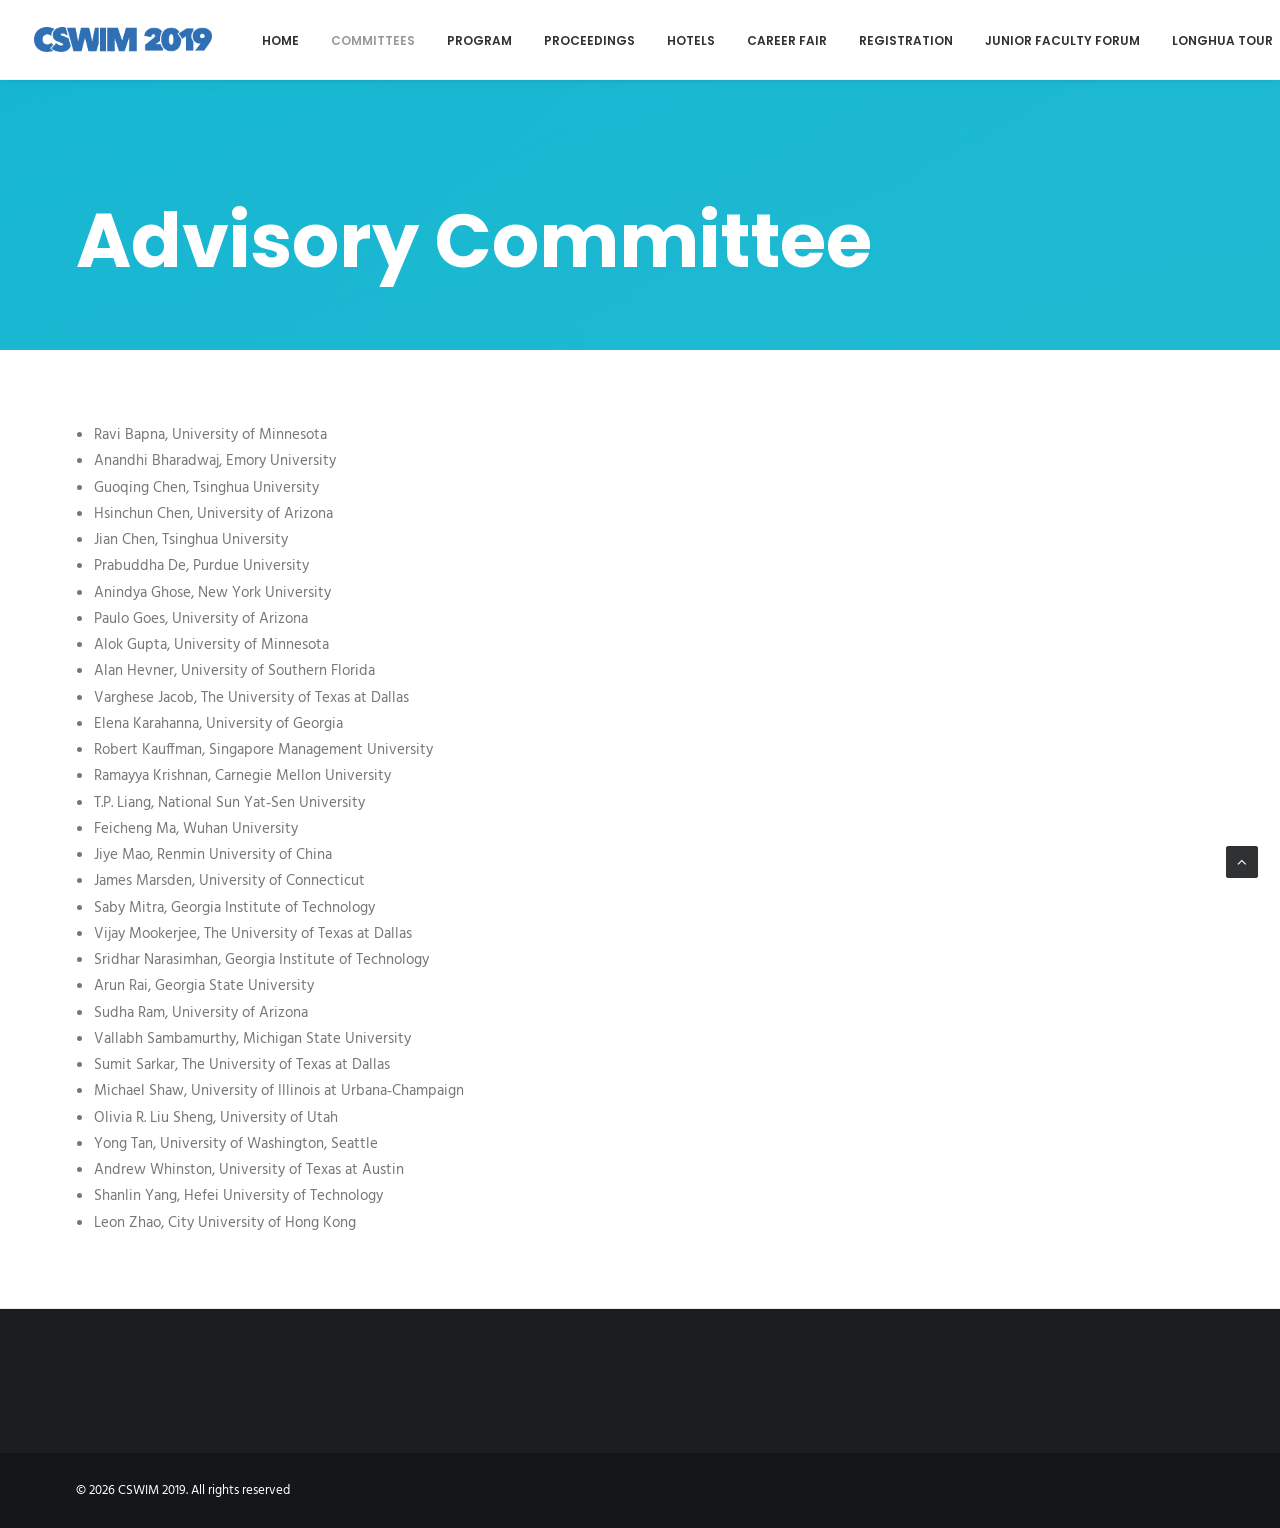
<file: advisory-committee/index.html>
<!DOCTYPE html><html class="no-touch" lang="en-US" xmlns="http://www.w3.org/1999/xhtml"><head>
<meta http-equiv="Content-Type" content="text/html; charset=UTF-8">
<meta name="viewport" content="width=device-width, initial-scale=1">
<link rel="profile" href="http://gmpg.org/xfn/11">
<link rel="pingback" href="https://2019.cswimworkshop.org/xmlrpc.php">
<title>Advisory Committee – CSWIM 2019</title>
<meta name="robots" content="max-image-preview:large">
<link rel="dns-prefetch" href="//fonts.googleapis.com">
<link rel="alternate" type="application/rss+xml" title="CSWIM 2019 » Feed" href="https://2019.cswimworkshop.org/feed/">
<link rel="alternate" type="application/rss+xml" title="CSWIM 2019 » Comments Feed" href="https://2019.cswimworkshop.org/comments/feed/">
<link rel="alternate" type="application/rss+xml" title="CSWIM 2019 » Advisory Committee Comments Feed" href="https://2019.cswimworkshop.org/advisory-committee/feed/">
<link rel="alternate" title="oEmbed (JSON)" type="application/json+oembed" href="https://2019.cswimworkshop.org/wp-json/oembed/1.0/embed?url=https%3A%2F%2F2019.cswimworkshop.org%2Fadvisory-committee%2F">
<link rel="alternate" title="oEmbed (XML)" type="text/xml+oembed" href="https://2019.cswimworkshop.org/wp-json/oembed/1.0/embed?url=https%3A%2F%2F2019.cswimworkshop.org%2Fadvisory-committee%2F&amp;format=xml">
<style id="wp-img-auto-sizes-contain-inline-css">
img:is([sizes=auto i],[sizes^="auto," i]){contain-intrinsic-size:3000px 1500px}
/*# sourceURL=wp-img-auto-sizes-contain-inline-css */
</style>
<style id="wp-emoji-styles-inline-css">

	img.wp-smiley, img.emoji {
		display: inline !important;
		border: none !important;
		box-shadow: none !important;
		height: 1em !important;
		width: 1em !important;
		margin: 0 0.07em !important;
		vertical-align: -0.1em !important;
		background: none !important;
		padding: 0 !important;
	}
/*# sourceURL=wp-emoji-styles-inline-css */
</style>
<style id="wp-block-library-inline-css">
:root{--wp-block-synced-color:#7a00df;--wp-block-synced-color--rgb:122,0,223;--wp-bound-block-color:var(--wp-block-synced-color);--wp-editor-canvas-background:#ddd;--wp-admin-theme-color:#007cba;--wp-admin-theme-color--rgb:0,124,186;--wp-admin-theme-color-darker-10:#006ba1;--wp-admin-theme-color-darker-10--rgb:0,107,160.5;--wp-admin-theme-color-darker-20:#005a87;--wp-admin-theme-color-darker-20--rgb:0,90,135;--wp-admin-border-width-focus:2px}@media (min-resolution:192dpi){:root{--wp-admin-border-width-focus:1.5px}}.wp-element-button{cursor:pointer}:root .has-very-light-gray-background-color{background-color:#eee}:root .has-very-dark-gray-background-color{background-color:#313131}:root .has-very-light-gray-color{color:#eee}:root .has-very-dark-gray-color{color:#313131}:root .has-vivid-green-cyan-to-vivid-cyan-blue-gradient-background{background:linear-gradient(135deg,#00d084,#0693e3)}:root .has-purple-crush-gradient-background{background:linear-gradient(135deg,#34e2e4,#4721fb 50%,#ab1dfe)}:root .has-hazy-dawn-gradient-background{background:linear-gradient(135deg,#faaca8,#dad0ec)}:root .has-subdued-olive-gradient-background{background:linear-gradient(135deg,#fafae1,#67a671)}:root .has-atomic-cream-gradient-background{background:linear-gradient(135deg,#fdd79a,#004a59)}:root .has-nightshade-gradient-background{background:linear-gradient(135deg,#330968,#31cdcf)}:root .has-midnight-gradient-background{background:linear-gradient(135deg,#020381,#2874fc)}:root{--wp--preset--font-size--normal:16px;--wp--preset--font-size--huge:42px}.has-regular-font-size{font-size:1em}.has-larger-font-size{font-size:2.625em}.has-normal-font-size{font-size:var(--wp--preset--font-size--normal)}.has-huge-font-size{font-size:var(--wp--preset--font-size--huge)}:root .has-text-align-center{text-align:center}:root .has-text-align-left{text-align:left}:root .has-text-align-right{text-align:right}.has-fit-text{white-space:nowrap!important}#end-resizable-editor-section{display:none}.aligncenter{clear:both}.items-justified-left{justify-content:flex-start}.items-justified-center{justify-content:center}.items-justified-right{justify-content:flex-end}.items-justified-space-between{justify-content:space-between}.screen-reader-text{word-wrap:normal!important;border:0;clip-path:inset(50%);height:1px;margin:-1px;overflow:hidden;padding:0;position:absolute;width:1px}.screen-reader-text:focus{background-color:#ddd;clip-path:none;color:#444;display:block;font-size:1em;height:auto;left:5px;line-height:normal;padding:15px 23px 14px;text-decoration:none;top:5px;width:auto;z-index:100000}html :where(.has-border-color){border-style:solid}html :where([style*=border-color]){border-style:solid}html :where([style*=border-top-color]){border-top-style:solid}html :where([style*=border-right-color]){border-right-style:solid}html :where([style*=border-bottom-color]){border-bottom-style:solid}html :where([style*=border-left-color]){border-left-style:solid}html :where([style*=border-width]){border-style:solid}html :where([style*=border-top-width]){border-top-style:solid}html :where([style*=border-right-width]){border-right-style:solid}html :where([style*=border-bottom-width]){border-bottom-style:solid}html :where([style*=border-left-width]){border-left-style:solid}html :where(img[class*=wp-image-]){height:auto;max-width:100%}:where(figure){margin:0 0 1em}html :where(.is-position-sticky){--wp-admin--admin-bar--position-offset:var(--wp-admin--admin-bar--height,0px)}@media screen and (max-width:600px){html :where(.is-position-sticky){--wp-admin--admin-bar--position-offset:0px}}

/*# sourceURL=/wp-includes/css/dist/block-library/common.min.css */
</style>
<style id="classic-theme-styles-inline-css">
/*! This file is auto-generated */
.wp-block-button__link{color:#fff;background-color:#32373c;border-radius:9999px;box-shadow:none;text-decoration:none;padding:calc(.667em + 2px) calc(1.333em + 2px);font-size:1.125em}.wp-block-file__button{background:#32373c;color:#fff;text-decoration:none}
/*# sourceURL=/wp-includes/css/classic-themes.min.css */
</style>

<style id="global-styles-inline-css">
:root{--wp--preset--aspect-ratio--square: 1;--wp--preset--aspect-ratio--4-3: 4/3;--wp--preset--aspect-ratio--3-4: 3/4;--wp--preset--aspect-ratio--3-2: 3/2;--wp--preset--aspect-ratio--2-3: 2/3;--wp--preset--aspect-ratio--16-9: 16/9;--wp--preset--aspect-ratio--9-16: 9/16;--wp--preset--color--black: #000000;--wp--preset--color--cyan-bluish-gray: #abb8c3;--wp--preset--color--white: #ffffff;--wp--preset--color--pale-pink: #f78da7;--wp--preset--color--vivid-red: #cf2e2e;--wp--preset--color--luminous-vivid-orange: #ff6900;--wp--preset--color--luminous-vivid-amber: #fcb900;--wp--preset--color--light-green-cyan: #7bdcb5;--wp--preset--color--vivid-green-cyan: #00d084;--wp--preset--color--pale-cyan-blue: #8ed1fc;--wp--preset--color--vivid-cyan-blue: #0693e3;--wp--preset--color--vivid-purple: #9b51e0;--wp--preset--gradient--vivid-cyan-blue-to-vivid-purple: linear-gradient(135deg,rgb(6,147,227) 0%,rgb(155,81,224) 100%);--wp--preset--gradient--light-green-cyan-to-vivid-green-cyan: linear-gradient(135deg,rgb(122,220,180) 0%,rgb(0,208,130) 100%);--wp--preset--gradient--luminous-vivid-amber-to-luminous-vivid-orange: linear-gradient(135deg,rgb(252,185,0) 0%,rgb(255,105,0) 100%);--wp--preset--gradient--luminous-vivid-orange-to-vivid-red: linear-gradient(135deg,rgb(255,105,0) 0%,rgb(207,46,46) 100%);--wp--preset--gradient--very-light-gray-to-cyan-bluish-gray: linear-gradient(135deg,rgb(238,238,238) 0%,rgb(169,184,195) 100%);--wp--preset--gradient--cool-to-warm-spectrum: linear-gradient(135deg,rgb(74,234,220) 0%,rgb(151,120,209) 20%,rgb(207,42,186) 40%,rgb(238,44,130) 60%,rgb(251,105,98) 80%,rgb(254,248,76) 100%);--wp--preset--gradient--blush-light-purple: linear-gradient(135deg,rgb(255,206,236) 0%,rgb(152,150,240) 100%);--wp--preset--gradient--blush-bordeaux: linear-gradient(135deg,rgb(254,205,165) 0%,rgb(254,45,45) 50%,rgb(107,0,62) 100%);--wp--preset--gradient--luminous-dusk: linear-gradient(135deg,rgb(255,203,112) 0%,rgb(199,81,192) 50%,rgb(65,88,208) 100%);--wp--preset--gradient--pale-ocean: linear-gradient(135deg,rgb(255,245,203) 0%,rgb(182,227,212) 50%,rgb(51,167,181) 100%);--wp--preset--gradient--electric-grass: linear-gradient(135deg,rgb(202,248,128) 0%,rgb(113,206,126) 100%);--wp--preset--gradient--midnight: linear-gradient(135deg,rgb(2,3,129) 0%,rgb(40,116,252) 100%);--wp--preset--font-size--small: 13px;--wp--preset--font-size--medium: 20px;--wp--preset--font-size--large: 36px;--wp--preset--font-size--x-large: 42px;--wp--preset--spacing--20: 0.44rem;--wp--preset--spacing--30: 0.67rem;--wp--preset--spacing--40: 1rem;--wp--preset--spacing--50: 1.5rem;--wp--preset--spacing--60: 2.25rem;--wp--preset--spacing--70: 3.38rem;--wp--preset--spacing--80: 5.06rem;--wp--preset--shadow--natural: 6px 6px 9px rgba(0, 0, 0, 0.2);--wp--preset--shadow--deep: 12px 12px 50px rgba(0, 0, 0, 0.4);--wp--preset--shadow--sharp: 6px 6px 0px rgba(0, 0, 0, 0.2);--wp--preset--shadow--outlined: 6px 6px 0px -3px rgb(255, 255, 255), 6px 6px rgb(0, 0, 0);--wp--preset--shadow--crisp: 6px 6px 0px rgb(0, 0, 0);}:where(body) { margin: 0; }:where(.is-layout-flex){gap: 0.5em;}:where(.is-layout-grid){gap: 0.5em;}body .is-layout-flex{display: flex;}.is-layout-flex{flex-wrap: wrap;align-items: center;}.is-layout-flex > :is(*, div){margin: 0;}body .is-layout-grid{display: grid;}.is-layout-grid > :is(*, div){margin: 0;}body{padding-top: 0px;padding-right: 0px;padding-bottom: 0px;padding-left: 0px;}:root :where(.wp-element-button, .wp-block-button__link){background-color: #32373c;border-width: 0;color: #fff;font-family: inherit;font-size: inherit;font-style: inherit;font-weight: inherit;letter-spacing: inherit;line-height: inherit;padding-top: calc(0.667em + 2px);padding-right: calc(1.333em + 2px);padding-bottom: calc(0.667em + 2px);padding-left: calc(1.333em + 2px);text-decoration: none;text-transform: inherit;}.has-black-color{color: var(--wp--preset--color--black) !important;}.has-cyan-bluish-gray-color{color: var(--wp--preset--color--cyan-bluish-gray) !important;}.has-white-color{color: var(--wp--preset--color--white) !important;}.has-pale-pink-color{color: var(--wp--preset--color--pale-pink) !important;}.has-vivid-red-color{color: var(--wp--preset--color--vivid-red) !important;}.has-luminous-vivid-orange-color{color: var(--wp--preset--color--luminous-vivid-orange) !important;}.has-luminous-vivid-amber-color{color: var(--wp--preset--color--luminous-vivid-amber) !important;}.has-light-green-cyan-color{color: var(--wp--preset--color--light-green-cyan) !important;}.has-vivid-green-cyan-color{color: var(--wp--preset--color--vivid-green-cyan) !important;}.has-pale-cyan-blue-color{color: var(--wp--preset--color--pale-cyan-blue) !important;}.has-vivid-cyan-blue-color{color: var(--wp--preset--color--vivid-cyan-blue) !important;}.has-vivid-purple-color{color: var(--wp--preset--color--vivid-purple) !important;}.has-black-background-color{background-color: var(--wp--preset--color--black) !important;}.has-cyan-bluish-gray-background-color{background-color: var(--wp--preset--color--cyan-bluish-gray) !important;}.has-white-background-color{background-color: var(--wp--preset--color--white) !important;}.has-pale-pink-background-color{background-color: var(--wp--preset--color--pale-pink) !important;}.has-vivid-red-background-color{background-color: var(--wp--preset--color--vivid-red) !important;}.has-luminous-vivid-orange-background-color{background-color: var(--wp--preset--color--luminous-vivid-orange) !important;}.has-luminous-vivid-amber-background-color{background-color: var(--wp--preset--color--luminous-vivid-amber) !important;}.has-light-green-cyan-background-color{background-color: var(--wp--preset--color--light-green-cyan) !important;}.has-vivid-green-cyan-background-color{background-color: var(--wp--preset--color--vivid-green-cyan) !important;}.has-pale-cyan-blue-background-color{background-color: var(--wp--preset--color--pale-cyan-blue) !important;}.has-vivid-cyan-blue-background-color{background-color: var(--wp--preset--color--vivid-cyan-blue) !important;}.has-vivid-purple-background-color{background-color: var(--wp--preset--color--vivid-purple) !important;}.has-black-border-color{border-color: var(--wp--preset--color--black) !important;}.has-cyan-bluish-gray-border-color{border-color: var(--wp--preset--color--cyan-bluish-gray) !important;}.has-white-border-color{border-color: var(--wp--preset--color--white) !important;}.has-pale-pink-border-color{border-color: var(--wp--preset--color--pale-pink) !important;}.has-vivid-red-border-color{border-color: var(--wp--preset--color--vivid-red) !important;}.has-luminous-vivid-orange-border-color{border-color: var(--wp--preset--color--luminous-vivid-orange) !important;}.has-luminous-vivid-amber-border-color{border-color: var(--wp--preset--color--luminous-vivid-amber) !important;}.has-light-green-cyan-border-color{border-color: var(--wp--preset--color--light-green-cyan) !important;}.has-vivid-green-cyan-border-color{border-color: var(--wp--preset--color--vivid-green-cyan) !important;}.has-pale-cyan-blue-border-color{border-color: var(--wp--preset--color--pale-cyan-blue) !important;}.has-vivid-cyan-blue-border-color{border-color: var(--wp--preset--color--vivid-cyan-blue) !important;}.has-vivid-purple-border-color{border-color: var(--wp--preset--color--vivid-purple) !important;}.has-vivid-cyan-blue-to-vivid-purple-gradient-background{background: var(--wp--preset--gradient--vivid-cyan-blue-to-vivid-purple) !important;}.has-light-green-cyan-to-vivid-green-cyan-gradient-background{background: var(--wp--preset--gradient--light-green-cyan-to-vivid-green-cyan) !important;}.has-luminous-vivid-amber-to-luminous-vivid-orange-gradient-background{background: var(--wp--preset--gradient--luminous-vivid-amber-to-luminous-vivid-orange) !important;}.has-luminous-vivid-orange-to-vivid-red-gradient-background{background: var(--wp--preset--gradient--luminous-vivid-orange-to-vivid-red) !important;}.has-very-light-gray-to-cyan-bluish-gray-gradient-background{background: var(--wp--preset--gradient--very-light-gray-to-cyan-bluish-gray) !important;}.has-cool-to-warm-spectrum-gradient-background{background: var(--wp--preset--gradient--cool-to-warm-spectrum) !important;}.has-blush-light-purple-gradient-background{background: var(--wp--preset--gradient--blush-light-purple) !important;}.has-blush-bordeaux-gradient-background{background: var(--wp--preset--gradient--blush-bordeaux) !important;}.has-luminous-dusk-gradient-background{background: var(--wp--preset--gradient--luminous-dusk) !important;}.has-pale-ocean-gradient-background{background: var(--wp--preset--gradient--pale-ocean) !important;}.has-electric-grass-gradient-background{background: var(--wp--preset--gradient--electric-grass) !important;}.has-midnight-gradient-background{background: var(--wp--preset--gradient--midnight) !important;}.has-small-font-size{font-size: var(--wp--preset--font-size--small) !important;}.has-medium-font-size{font-size: var(--wp--preset--font-size--medium) !important;}.has-large-font-size{font-size: var(--wp--preset--font-size--large) !important;}.has-x-large-font-size{font-size: var(--wp--preset--font-size--x-large) !important;}
/*# sourceURL=global-styles-inline-css */
</style>

<link rel="stylesheet" id="contact-form-7-css" href="../wp-content/plugins/contact-form-7/includes/css/styles__ver=6.1.6.css" media="all">
<link rel="stylesheet" id="uncodefont-google-css" href="//fonts.googleapis.com/css?family=Poppins:300,regular,500,600,700%7CHind:300,regular,500,600,700%7CDroid+Serif:regular,italic,700,700italic%7CDosis:200,300,regular,500,600,700,800%7CPlayfair+Display:regular,italic,700,700italic,900,900italic%7COswald:300,regular,700%7CRoboto:100,100italic,300,300italic,regular,italic,500,500italic,700,700italic,900,900italic%7CSource+Sans+Pro:200,200italic,300,300italic,regular,italic,600,600italic,700,700italic,900,900italic&amp;subset=devanagari,latin-ext,latin,cyrillic,vietnamese,greek,cyrillic-ext,greek-ext&amp;ver=2.3.6.2" media="all">
<link rel="stylesheet" id="uncode-style-css" href="../wp-content/themes/uncode/library/css/style.css" media="all">
<style id="uncode-style-inline-css">

@media (min-width: 960px) { .limit-width { max-width: 1200px; margin: auto;}}
.menu-primary ul.menu-smart > li > a, .menu-primary ul.menu-smart li.dropdown > a, .menu-primary ul.menu-smart li.mega-menu > a, .vmenu-container ul.menu-smart > li > a, .vmenu-container ul.menu-smart li.dropdown > a { text-transform: uppercase; }
/*# sourceURL=uncode-style-inline-css */
</style>
<link rel="stylesheet" id="uncode-icons-css" href="../wp-content/themes/uncode/library/css/uncode-icons.css" media="all">
<link rel="stylesheet" id="uncode-custom-style-css" href="../wp-content/themes/uncode/library/css/style-custom.css" media="all">
<script id="jquery-core-js" src="../wp-includes/js/jquery/jquery.min__ver=3.7.1.js"></script>
<script id="jquery-migrate-js" src="../wp-includes/js/jquery/jquery-migrate.min__ver=3.4.1.js"></script>
<script id="uncode-init-js-extra">
var SiteParameters = {"days":"days","hours":"hours","minutes":"minutes","seconds":"seconds","constant_scroll":"on","scroll_speed":"2","parallax_factor":"0.25","loading":"Loading\u2026","slide_name":"slide","slide_footer":"footer","ajax_url":"https://2019.cswimworkshop.org/wp-admin/admin-ajax.php","nonce_adaptive_images":"f650e86973","enable_debug":"","block_mobile_videos":"","is_frontend_editor":"","mobile_parallax_allowed":"","wireframes_plugin_active":"","sticky_elements":"","lazyload_type":"","update_wc_fragments":"1"};
//# sourceURL=uncode-init-js-extra
</script>
<script id="uncode-init-js" src="../wp-content/themes/uncode/library/js/min/init.min.js"></script>
<link rel="https://api.w.org/" href="https://2019.cswimworkshop.org/wp-json/"><link rel="alternate" title="JSON" type="application/json" href="https://2019.cswimworkshop.org/wp-json/wp/v2/pages/55366"><link rel="EditURI" type="application/rsd+xml" title="RSD" href="https://2019.cswimworkshop.org/xmlrpc.php?rsd">
<meta name="generator" content="WordPress 7.0.1">
<link rel="canonical" href="./advisory-committee">
<link rel="shortlink" href="https://2019.cswimworkshop.org/?p=55366">
<noscript><style>.vce-row-container .vcv-lozad {display: none}</style></noscript><meta name="generator" content="Powered by Visual Composer Website Builder - fast and easy-to-use drag and drop visual editor for WordPress."><style>.recentcomments a{display:inline !important;padding:0 !important;margin:0 !important;}</style><!--[if lte IE 9]><link rel="stylesheet" type="text/css" href="../wp-content/plugins/uncode-js_composer/assets/css/vc_lte_ie9.min.css" media="screen"><![endif]--><!--[if IE  8]><link rel="stylesheet" type="text/css" href="../wp-content/plugins/uncode-js_composer/assets/css/vc-ie8.min.css" media="screen"><![endif]--><link rel="icon" href="../wp-content/uploads/2017/01/cropped-favicon-32x32.png" sizes="32x32">
<link rel="icon" href="../wp-content/uploads/2017/01/cropped-favicon-192x192.png" sizes="192x192">
<link rel="apple-touch-icon" href="../wp-content/uploads/2017/01/cropped-favicon-180x180.png">
<meta name="msapplication-TileImage" content="https://2019.cswimworkshop.org/wp-content/uploads/2017/01/cropped-favicon-270x270.png">
<style type="text/css" data-type="vc_shortcodes-custom-css">.vc_custom_1438176136018{border-bottom-width: 1px !important;}</style><noscript><style type="text/css"> .wpb_animate_when_almost_visible { opacity: 1; }</style></noscript></head>
<body class="wp-singular page-template-default page page-id-55366 wp-theme-uncode  style-color-lxmt-bg vcwb hormenu-position-left hmenu hmenu-position-right header-full-width main-center-align mobile-parallax-not-allowed ilb-no-bounce qw-body-scroll-disabled wpb-js-composer js-comp-ver-4.12.1 vc_responsive" data-border="0">
		<div class="body-borders" data-border="0"><div class="top-border body-border-shadow"></div><div class="right-border body-border-shadow"></div><div class="bottom-border body-border-shadow"></div><div class="left-border body-border-shadow"></div><div class="top-border style-light-bg"></div><div class="right-border style-light-bg"></div><div class="bottom-border style-light-bg"></div><div class="left-border style-light-bg"></div></div>	<div class="box-wrapper">
		<div class="box-container">
		<script type="text/javascript" id="initBox">UNCODE.initBox();</script>
		<div class="menu-wrapper menu-shrink menu-hide-only menu-no-arrows">
													
													<header id="masthead" class="navbar menu-primary menu-light submenu-dark menu-transparent menu-add-padding style-light-original menu-absolute menu-with-logo">
														<div class="menu-container menu-hide style-color-xsdn-bg menu-borders menu-shadows">
															<div class="row-menu">
																<div class="row-menu-inner">
																	<div id="logo-container-mobile" class="col-lg-0 logo-container middle">
																		<div id="main-logo" class="navbar-header style-light">
																			<a href="../index.html" class="navbar-brand" data-minheight="14"><div class="logo-image main-logo  logo-light" data-maxheight="25" style="height: 25px;"><img decoding="async" src="../wp-content/uploads/2017/01/CSWIM2019-blue.png" alt="logo" width="533" height="75" class="img-responsive"></div><div class="logo-image main-logo  logo-dark" data-maxheight="25" style="height: 25px;display:none;"><img decoding="async" src="../wp-content/uploads/2017/01/CSWIM2019-white.png" alt="logo" width="533" height="75" class="img-responsive"></div></a>
																		</div>
																		<div class="mmb-container"><div class="mobile-additional-icons"></div><div class="mobile-menu-button 1 mobile-menu-button-light lines-button x2"><span class="lines"></span></div></div>
																	</div>
																	<div class="col-lg-12 main-menu-container middle">
																		<div class="menu-horizontal">
																			<div class="menu-horizontal-inner">
																				<div class="nav navbar-nav navbar-main navbar-nav-first"><ul id="menu-main-menu" class="menu-primary-inner menu-smart sm"><li id="menu-item-54080" class="menu-item menu-item-type-post_type menu-item-object-page menu-item-home menu-item-54080 menu-item-link"><a title="Home" href="../index.html">Home<i class="fa fa-angle-right fa-dropdown"></i></a></li>
<li id="menu-item-55359" class="menu-item menu-item-type-custom menu-item-object-custom current-menu-ancestor current-menu-parent menu-item-has-children menu-item-55359 dropdown menu-item-link"><a title="Committees" href="./index.html" data-toggle="dropdown" class="dropdown-toggle" data-type="title">Committees<i class="fa fa-angle-down fa-dropdown"></i></a>
<ul role="menu" class="drop-menu">
	<li id="menu-item-55362" class="menu-item menu-item-type-post_type menu-item-object-page menu-item-55362"><a title="Organizing Committee" href="../organizing-committee/index.html">Organizing Committee<i class="fa fa-angle-right fa-dropdown"></i></a></li>
	<li id="menu-item-55368" class="menu-item menu-item-type-post_type menu-item-object-page current-menu-item page_item page-item-55366 current_page_item menu-item-55368 active"><a title="Advisory Committee" href="./index.html">Advisory Committee<i class="fa fa-angle-right fa-dropdown"></i></a></li>
	<li id="menu-item-55360" class="menu-item menu-item-type-post_type menu-item-object-page menu-item-55360"><a title="Program Committee" href="../program-committee/index.html">Program Committee<i class="fa fa-angle-right fa-dropdown"></i></a></li>
</ul>
</li>
<li id="menu-item-55351" class="menu-item menu-item-type-custom menu-item-object-custom menu-item-has-children menu-item-55351 dropdown menu-item-link"><a title="Program" href="./index.html" data-toggle="dropdown" class="dropdown-toggle" data-type="title">Program<i class="fa fa-angle-down fa-dropdown"></i></a>
<ul role="menu" class="drop-menu">
	<li id="menu-item-55322" class="menu-item menu-item-type-custom menu-item-object-custom menu-item-55322"><a title="Download Program (.PDF)" href="http://2019.cswimworkshop.org/wp-content/uploads/2017/01/CSWIM-2019-Program_Final.pdf">Download Program (.PDF)<i class="fa fa-angle-right fa-dropdown"></i></a></li>
	<li id="menu-item-55251" class="menu-item menu-item-type-post_type menu-item-object-page menu-item-55251"><a title="Keynote Speakers" href="../keynote-speakers/index.html">Keynote Speakers<i class="fa fa-angle-right fa-dropdown"></i></a></li>
	<li id="menu-item-55300" class="menu-item menu-item-type-post_type menu-item-object-page menu-item-55300"><a title="Best Paper Committee" href="../best-paper-committee/index.html">Best Paper Committee<i class="fa fa-angle-right fa-dropdown"></i></a></li>
</ul>
</li>
<li id="menu-item-55336" class="menu-item menu-item-type-custom menu-item-object-custom menu-item-55336 menu-item-link"><a title="Proceedings" href="http://2019.cswimworkshop.org/wp-content/uploads/2017/01/CSWIM2019-Proceedings-3.pdf">Proceedings<i class="fa fa-angle-right fa-dropdown"></i></a></li>
<li id="menu-item-55235" class="menu-item menu-item-type-post_type menu-item-object-page menu-item-55235 menu-item-link"><a title="Hotels" href="../hotels/index.html">Hotels<i class="fa fa-angle-right fa-dropdown"></i></a></li>
<li id="menu-item-55294" class="menu-item menu-item-type-post_type menu-item-object-page menu-item-55294 menu-item-link"><a title="Career Fair" href="../career-fair/index.html">Career Fair<i class="fa fa-angle-right fa-dropdown"></i></a></li>
<li id="menu-item-55239" class="menu-item menu-item-type-post_type menu-item-object-page menu-item-55239 menu-item-link"><a title="Registration" href="../registration/index.html">Registration<i class="fa fa-angle-right fa-dropdown"></i></a></li>
<li id="menu-item-55205" class="menu-item menu-item-type-post_type menu-item-object-page menu-item-55205 menu-item-link"><a title="Junior Faculty Forum" href="../junior-faculty-forum/index.html">Junior Faculty Forum<i class="fa fa-angle-right fa-dropdown"></i></a></li>
<li id="menu-item-55335" class="menu-item menu-item-type-post_type menu-item-object-page menu-item-55335 menu-item-link"><a title="Longhua Tour" href="../tours/index.html">Longhua Tour<i class="fa fa-angle-right fa-dropdown"></i></a></li>
<li id="menu-item-55206" class="menu-item menu-item-type-post_type menu-item-object-page menu-item-55206 menu-item-link"><a title="Call for Papers" href="../call-for-papers/index.html">Call for Papers<i class="fa fa-angle-right fa-dropdown"></i></a></li>
<li id="menu-item-54414" class="menu-item menu-item-type-custom menu-item-object-custom menu-item-54414 menu-item-link"><a title="Past CSWIMs" href="http://cswimworkshop.org">Past CSWIMs<i class="fa fa-angle-right fa-dropdown"></i></a></li>
</ul></div><div class="nav navbar-nav navbar-nav-last"><ul class="menu-smart sm menu-icons"><li class="menu-item-link search-icon style-light dropdown "><a href="./index.html" class="trigger-overlay search-icon" data-area="search" data-container="box-container">
													<i class="fa fa-search3"></i><span class="desktop-hidden"><span>Search</span></span><i class="fa fa-angle-down fa-dropdown desktop-hidden"></i>
													</a><ul role="menu" class="drop-menu desktop-hidden">
														<li>
															<form class="search ccc" method="get" action="https://2019.cswimworkshop.org/">
																<input type="search" class="search-field no-livesearch" placeholder="Search…" value="" name="s" title="Search…"></form>
														</li>
													</ul></li></ul></div></div>
																		</div>
																	</div>
																</div>
															</div>
														</div>
													</header>
												</div>			<script type="text/javascript" id="fixMenuHeight">UNCODE.fixMenuHeight();</script>
			<div class="main-wrapper">
				<div class="main-container">
					<div class="page-wrapper">
						<div class="sections-container">
<script type="text/javascript">UNCODE.initHeader();</script><article id="post-55366" class="page-body style-color-xsdn-bg post-55366 page type-page status-publish hentry">
						<div class="post-wrapper">
							<div class="post-body"><div class="post-content un-no-sidebar-layout"><div data-parent="true" class="vc_row style-color-wayh-bg row-container" id="row-132490"><div class="row-background background-element">
											<div class="background-wrapper">
												<div class="background-inner" style="background-image: url(../wp-content/uploads/2016/09/photo-placeholder-20.jpg);background-repeat: no-repeat;background-position: center top;background-attachment: scroll;background-size: cover;" data-imgready="true"></div>
												<div class="block-bg-overlay style-accent-bg" style="opacity: 0.9;"></div>
											</div>
										</div><div class="row double-top-padding double-bottom-padding single-h-padding limit-width row-parent" data-height-ratio="30"><div class="wpb_row row-inner"><div class="wpb_column pos-bottom pos-center align_left column_parent col-lg-12 single-internal-gutter"><div class="uncol style-dark"><div class="uncoltable"><div class="uncell no-block-padding"><div class="uncont"><div class="vc_custom_heading_wrap "><div class="heading-text el-text"><h1 class="font-762333 fontsize-338686 fontheight-179065 font-weight-700"><span><div class="page" title="Page 1"><span><div class="layoutArea"><span><div class="column"><span>Advisory Committee</span><span></span></div></span><span></span></div></span><span></span></div></span></h1></div><div class="clear"></div></div></div></div></div></div></div><script id="script-row-132490" data-row="script-row-132490" type="text/javascript" class="vc_controls">UNCODE.initRow(document.getElementById("row-132490"));</script></div></div></div><div data-parent="true" class="vc_row vc_custom_1438176136018 border-color-gyho-color row-container onepage-section" data-label="Welcome" data-name="welcome" style="border-style: solid;border-bottom-width: 1px ;" id="row-186817"><div class="row-background background-element" style="opacity: 1;">
											<div class="background-wrapper">
												<div class="background-inner" data-imgready="true"></div>
												<div class="block-bg-overlay style-color-xsdn-bg" style="opacity: 0.7;"></div>
											</div>
										</div><div class="row double-top-padding double-bottom-padding single-h-padding limit-width row-parent"><div class="wpb_row row-inner"><div class="wpb_column pos-top pos-center align_left column_parent col-lg-12 single-internal-gutter"><div class="uncol style-light"><div class="uncoltable"><div class="uncell no-block-padding"><div class="uncont"><div class="vc_row row-internal row-container"><div class="row row-child"><div class="wpb_row row-inner"><div class="wpb_column pos-top pos-center align_left column_child col-lg-12 single-internal-gutter"><div class="uncol style-light"><div class="uncoltable"><div class="uncell no-block-padding"><div class="uncont"><div class="uncode_text_column"><ul>
<li>Ravi Bapna, University of Minnesota</li>
<li>Anandhi Bharadwaj, Emory University</li>
<li>Guoqing Chen, Tsinghua University</li>
<li>Hsinchun Chen, University of Arizona</li>
<li>Jian Chen, Tsinghua University</li>
<li>Prabuddha De, Purdue University</li>
<li>Anindya Ghose, New York University</li>
<li>Paulo Goes, University of Arizona</li>
<li>Alok Gupta, University of Minnesota</li>
<li>Alan Hevner, University of Southern Florida</li>
<li>Varghese Jacob, The University of Texas at Dallas</li>
<li>Elena Karahanna, University of Georgia</li>
<li>Robert Kauffman, Singapore Management University</li>
<li>Ramayya Krishnan, Carnegie Mellon University</li>
<li>T.P. Liang, National Sun Yat‐Sen University</li>
<li>Feicheng Ma, Wuhan University</li>
<li>Jiye Mao, Renmin University of China</li>
<li>James Marsden, University of Connecticut</li>
<li>Saby Mitra, Georgia Institute of Technology</li>
<li>Vijay Mookerjee, The University of Texas at Dallas</li>
<li>Sridhar Narasimhan, Georgia Institute of Technology</li>
<li>Arun Rai, Georgia State University</li>
<li>Sudha Ram, University of Arizona</li>
<li>Vallabh Sambamurthy, Michigan State University</li>
<li>Sumit Sarkar, The University of Texas at Dallas</li>
<li>Michael Shaw, University of Illinois at Urbana‐Champaign</li>
<li>Olivia R. Liu Sheng, University of Utah</li>
<li>Yong Tan, University of Washington, Seattle</li>
<li>Andrew Whinston, University of Texas at Austin</li>
<li>Shanlin Yang, Hefei University of Technology</li>
<li>Leon Zhao, City University of Hong Kong</li>
</ul>
</div></div></div></div></div></div></div></div></div></div></div></div></div></div><script id="script-row-186817" data-row="script-row-186817" type="text/javascript" class="vc_controls">UNCODE.initRow(document.getElementById("row-186817"));</script></div></div></div></div></div>
						</div>
					</article>
								</div><!-- sections container -->
							</div><!-- page wrapper -->
												<footer id="colophon" class="site-footer">
							<div data-parent="true" class="vc_row style-color-rgdb-bg row-container mobile-hidden" id="row-174673"><div class="row double-top-padding double-bottom-padding single-h-padding limit-width row-parent"><div class="wpb_row row-inner"><div class="wpb_column pos-top pos-left align_left column_parent col-lg-4 col-md-33 half-internal-gutter"><div class="uncol style-dark"><div class="uncoltable"><div class="uncell no-block-padding"><div class="uncont"></div></div></div></div></div><div class="wpb_column pos-top pos-left align_left column_parent col-lg-4 col-md-33 single-internal-gutter"><div class="uncol style-dark"><div class="uncoltable"><div class="uncell no-block-padding"><div class="uncont"></div></div></div></div></div><div class="wpb_column pos-top pos-left align_left column_parent col-lg-4 col-md-33 single-internal-gutter"><div class="uncol style-dark"><div class="uncoltable"><div class="uncell no-block-padding"><div class="uncont"></div></div></div></div></div><script id="script-row-174673" data-row="script-row-174673" type="text/javascript" class="vc_controls">UNCODE.initRow(document.getElementById("row-174673"));</script></div></div></div><div class="row-container style-dark-bg footer-last">
		  					<div class="row row-parent style-dark limit-width no-top-padding no-h-padding no-bottom-padding">
									<div class="site-info uncell col-lg-6 pos-middle text-left">© 2026 CSWIM 2019. All rights reserved</div><!-- site info -->
								</div>
							</div>						</footer>
																	</div><!-- main container -->
				</div><!-- main wrapper -->
							</div><!-- box container -->
		</div><!-- box wrapper -->
		<div class="style-light footer-scroll-top"><a href="./index.html" class="scroll-top"><i class="fa fa-angle-up fa-stack btn-default btn-hover-nobg"></i></a></div>
					<div class="overlay overlay-sequential style-dark style-dark-bg overlay-search" data-area="search" data-container="box-container">
				<div class="mmb-container"><div class="menu-close-search mobile-menu-button menu-button-offcanvas mobile-menu-button-dark lines-button x2 overlay-close close" data-area="search" data-container="box-container"><span class="lines"></span></div></div>
				<div class="search-container"><form action="https://2019.cswimworkshop.org/" method="get">
	<div class="search-container-inner">
		<input type="search" class="search-field form-fluid no-livesearch" placeholder="Search…" value="" name="s" title="Search for:">
		<i class="fa fa-search3"></i>

			</div>
</form>
</div>
			</div>
		
	<script type="speculationrules">
{"prefetch":[{"source":"document","where":{"and":[{"href_matches":"/*"},{"not":{"href_matches":["/wp-*.php","/wp-admin/*","/wp-content/uploads/*","/wp-content/*","/wp-content/plugins/*","/wp-content/themes/uncode/*","/*\\?(.+)"]}},{"not":{"selector_matches":"a[rel~=\"nofollow\"]"}},{"not":{"selector_matches":".no-prefetch, .no-prefetch a"}}]},"eagerness":"conservative"}]}
</script>
<script id="wp-hooks-js" src="../wp-includes/js/dist/hooks.min__ver=7496969728ca0f95732d.js"></script>
<script id="wp-i18n-js" src="../wp-includes/js/dist/i18n.min__ver=781d11515ad3d91786ec.js"></script>
<script id="wp-i18n-js-after">
wp.i18n.setLocaleData( { 'text direction\u0004ltr': [ 'ltr' ] } );
//# sourceURL=wp-i18n-js-after
</script>
<script id="swv-js" src="../wp-content/plugins/contact-form-7/includes/swv/js/index__ver=6.1.6.js"></script>
<script id="contact-form-7-js-before">
var wpcf7 = {
    "api": {
        "root": "https:\/\/2019.cswimworkshop.org\/wp-json\/",
        "namespace": "contact-form-7\/v1"
    }
};
//# sourceURL=contact-form-7-js-before
</script>
<script id="contact-form-7-js" src="../wp-content/plugins/contact-form-7/includes/js/index__ver=6.1.6.js"></script>
<script id="mediaelement-core-js-before">
var mejsL10n = {"language":"en","strings":{"mejs.download-file":"Download File","mejs.install-flash":"You are using a browser that does not have Flash player enabled or installed. Please turn on your Flash player plugin or download the latest version from https://get.adobe.com/flashplayer/","mejs.fullscreen":"Fullscreen","mejs.play":"Play","mejs.pause":"Pause","mejs.time-slider":"Time Slider","mejs.time-help-text":"Use Left/Right Arrow keys to advance one second, Up/Down arrows to advance ten seconds.","mejs.live-broadcast":"Live Broadcast","mejs.volume-help-text":"Use Up/Down Arrow keys to increase or decrease volume.","mejs.unmute":"Unmute","mejs.mute":"Mute","mejs.volume-slider":"Volume Slider","mejs.video-player":"Video Player","mejs.audio-player":"Audio Player","mejs.captions-subtitles":"Captions/Subtitles","mejs.captions-chapters":"Chapters","mejs.none":"None","mejs.afrikaans":"Afrikaans","mejs.albanian":"Albanian","mejs.arabic":"Arabic","mejs.belarusian":"Belarusian","mejs.bulgarian":"Bulgarian","mejs.catalan":"Catalan","mejs.chinese":"Chinese","mejs.chinese-simplified":"Chinese (Simplified)","mejs.chinese-traditional":"Chinese (Traditional)","mejs.croatian":"Croatian","mejs.czech":"Czech","mejs.danish":"Danish","mejs.dutch":"Dutch","mejs.english":"English","mejs.estonian":"Estonian","mejs.filipino":"Filipino","mejs.finnish":"Finnish","mejs.french":"French","mejs.galician":"Galician","mejs.german":"German","mejs.greek":"Greek","mejs.haitian-creole":"Haitian Creole","mejs.hebrew":"Hebrew","mejs.hindi":"Hindi","mejs.hungarian":"Hungarian","mejs.icelandic":"Icelandic","mejs.indonesian":"Indonesian","mejs.irish":"Irish","mejs.italian":"Italian","mejs.japanese":"Japanese","mejs.korean":"Korean","mejs.latvian":"Latvian","mejs.lithuanian":"Lithuanian","mejs.macedonian":"Macedonian","mejs.malay":"Malay","mejs.maltese":"Maltese","mejs.norwegian":"Norwegian","mejs.persian":"Persian","mejs.polish":"Polish","mejs.portuguese":"Portuguese","mejs.romanian":"Romanian","mejs.russian":"Russian","mejs.serbian":"Serbian","mejs.slovak":"Slovak","mejs.slovenian":"Slovenian","mejs.spanish":"Spanish","mejs.swahili":"Swahili","mejs.swedish":"Swedish","mejs.tagalog":"Tagalog","mejs.thai":"Thai","mejs.turkish":"Turkish","mejs.ukrainian":"Ukrainian","mejs.vietnamese":"Vietnamese","mejs.welsh":"Welsh","mejs.yiddish":"Yiddish"}};
//# sourceURL=mediaelement-core-js-before
</script>
<script id="mediaelement-core-js" src="../wp-includes/js/mediaelement/mediaelement-and-player.min__ver=4.2.17.js"></script>
<script id="mediaelement-migrate-js" src="../wp-includes/js/mediaelement/mediaelement-migrate.min__ver=7.0.1.js"></script>
<script id="mediaelement-js-extra">
var _wpmejsSettings = {"pluginPath":"/wp-includes/js/mediaelement/","classPrefix":"mejs-","stretching":"responsive","audioShortcodeLibrary":"mediaelement","videoShortcodeLibrary":"mediaelement"};
//# sourceURL=mediaelement-js-extra
</script>
<script id="wp-mediaelement-js" src="../wp-includes/js/mediaelement/wp-mediaelement.min__ver=7.0.1.js"></script>
<script id="uncode-plugins-js" src="../wp-content/themes/uncode/library/js/min/plugins.min.js"></script>
<script id="uncode-app-js" src="../wp-content/themes/uncode/library/js/min/app.min.js"></script>
<script async="" data-wp-strategy="async" fetchpriority="low" id="comment-reply-js" src="../wp-includes/js/comment-reply.min__ver=7.0.1.js"></script>
<script id="wp-emoji-settings" type="application/json">
{"baseUrl":"https://s.w.org/images/core/emoji/17.0.2/72x72/","ext":".png","svgUrl":"https://s.w.org/images/core/emoji/17.0.2/svg/","svgExt":".svg","source":{"concatemoji":"https://2019.cswimworkshop.org/wp-includes/js/wp-emoji-release.min.js?ver=7.0.1"}}
</script>
<script type="module">
/*! This file is auto-generated */
const a=JSON.parse(document.getElementById("wp-emoji-settings").textContent),o=(window._wpemojiSettings=a,"wpEmojiSettingsSupports"),s=["flag","emoji"];function i(e){try{var t={supportTests:e,timestamp:(new Date).valueOf()};sessionStorage.setItem(o,JSON.stringify(t))}catch(e){}}function c(e,t,n){e.clearRect(0,0,e.canvas.width,e.canvas.height),e.fillText(t,0,0);t=new Uint32Array(e.getImageData(0,0,e.canvas.width,e.canvas.height).data);e.clearRect(0,0,e.canvas.width,e.canvas.height),e.fillText(n,0,0);const a=new Uint32Array(e.getImageData(0,0,e.canvas.width,e.canvas.height).data);return t.every((e,t)=>e===a[t])}function p(e,t){e.clearRect(0,0,e.canvas.width,e.canvas.height),e.fillText(t,0,0);var n=e.getImageData(16,16,1,1);for(let e=0;e<n.data.length;e++)if(0!==n.data[e])return!1;return!0}function u(e,t,n,a){switch(t){case"flag":return n(e,"\ud83c\udff3\ufe0f\u200d\u26a7\ufe0f","\ud83c\udff3\ufe0f\u200b\u26a7\ufe0f")?!1:!n(e,"\ud83c\udde8\ud83c\uddf6","\ud83c\udde8\u200b\ud83c\uddf6")&&!n(e,"\ud83c\udff4\udb40\udc67\udb40\udc62\udb40\udc65\udb40\udc6e\udb40\udc67\udb40\udc7f","\ud83c\udff4\u200b\udb40\udc67\u200b\udb40\udc62\u200b\udb40\udc65\u200b\udb40\udc6e\u200b\udb40\udc67\u200b\udb40\udc7f");case"emoji":return!a(e,"\ud83e\u1fac8")}return!1}function f(e,t,n,a){let r;const o=(r="undefined"!=typeof WorkerGlobalScope&&self instanceof WorkerGlobalScope?new OffscreenCanvas(300,150):document.createElement("canvas")).getContext("2d",{willReadFrequently:!0}),s=(o.textBaseline="top",o.font="600 32px Arial",{});return e.forEach(e=>{s[e]=t(o,e,n,a)}),s}function r(e){var t=document.createElement("script");t.src=e,t.defer=!0,document.head.appendChild(t)}a.supports={everything:!0,everythingExceptFlag:!0},new Promise(t=>{let n=function(){try{var e=JSON.parse(sessionStorage.getItem(o));if("object"==typeof e&&"number"==typeof e.timestamp&&(new Date).valueOf()<e.timestamp+604800&&"object"==typeof e.supportTests)return e.supportTests}catch(e){}return null}();if(!n){if("undefined"!=typeof Worker&&"undefined"!=typeof OffscreenCanvas&&"undefined"!=typeof URL&&URL.createObjectURL&&"undefined"!=typeof Blob)try{var e="postMessage("+f.toString()+"("+[JSON.stringify(s),u.toString(),c.toString(),p.toString()].join(",")+"));",a=new Blob([e],{type:"text/javascript"});const r=new Worker(URL.createObjectURL(a),{name:"wpTestEmojiSupports"});return void(r.onmessage=e=>{i(n=e.data),r.terminate(),t(n)})}catch(e){}i(n=f(s,u,c,p))}t(n)}).then(e=>{for(const n in e)a.supports[n]=e[n],a.supports.everything=a.supports.everything&&a.supports[n],"flag"!==n&&(a.supports.everythingExceptFlag=a.supports.everythingExceptFlag&&a.supports[n]);var t;a.supports.everythingExceptFlag=a.supports.everythingExceptFlag&&!a.supports.flag,a.supports.everything||((t=a.source||{}).concatemoji?r(t.concatemoji):t.wpemoji&&t.twemoji&&(r(t.twemoji),r(t.wpemoji)))});
//# sourceURL=https://2019.cswimworkshop.org/wp-includes/js/wp-emoji-loader.min.js
</script>


</body></html>
</file>
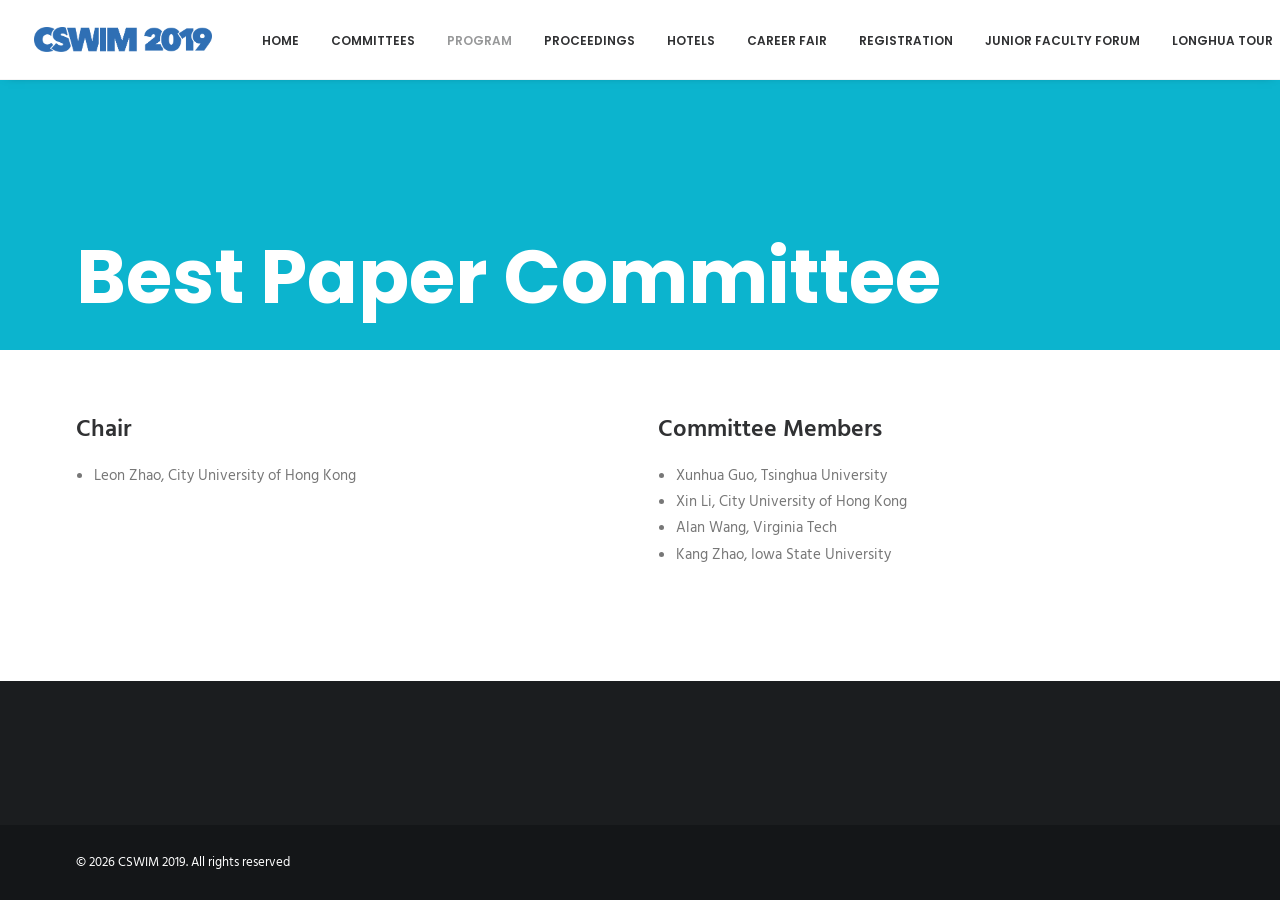
<file: best-paper-committee/index.html>
<!DOCTYPE html><html class="no-touch" lang="en-US" xmlns="http://www.w3.org/1999/xhtml"><head>
<meta http-equiv="Content-Type" content="text/html; charset=UTF-8">
<meta name="viewport" content="width=device-width, initial-scale=1">
<link rel="profile" href="http://gmpg.org/xfn/11">
<link rel="pingback" href="https://2019.cswimworkshop.org/xmlrpc.php">
<title>Best Paper Committee – CSWIM 2019</title>
<meta name="robots" content="max-image-preview:large">
<link rel="dns-prefetch" href="//fonts.googleapis.com">
<link rel="alternate" type="application/rss+xml" title="CSWIM 2019 » Feed" href="https://2019.cswimworkshop.org/feed/">
<link rel="alternate" type="application/rss+xml" title="CSWIM 2019 » Comments Feed" href="https://2019.cswimworkshop.org/comments/feed/">
<link rel="alternate" title="oEmbed (JSON)" type="application/json+oembed" href="https://2019.cswimworkshop.org/wp-json/oembed/1.0/embed?url=https%3A%2F%2F2019.cswimworkshop.org%2Fbest-paper-committee%2F">
<link rel="alternate" title="oEmbed (XML)" type="text/xml+oembed" href="https://2019.cswimworkshop.org/wp-json/oembed/1.0/embed?url=https%3A%2F%2F2019.cswimworkshop.org%2Fbest-paper-committee%2F&amp;format=xml">
<style id="wp-img-auto-sizes-contain-inline-css">
img:is([sizes=auto i],[sizes^="auto," i]){contain-intrinsic-size:3000px 1500px}
/*# sourceURL=wp-img-auto-sizes-contain-inline-css */
</style>
<style id="wp-emoji-styles-inline-css">

	img.wp-smiley, img.emoji {
		display: inline !important;
		border: none !important;
		box-shadow: none !important;
		height: 1em !important;
		width: 1em !important;
		margin: 0 0.07em !important;
		vertical-align: -0.1em !important;
		background: none !important;
		padding: 0 !important;
	}
/*# sourceURL=wp-emoji-styles-inline-css */
</style>
<style id="wp-block-library-inline-css">
:root{--wp-block-synced-color:#7a00df;--wp-block-synced-color--rgb:122,0,223;--wp-bound-block-color:var(--wp-block-synced-color);--wp-editor-canvas-background:#ddd;--wp-admin-theme-color:#007cba;--wp-admin-theme-color--rgb:0,124,186;--wp-admin-theme-color-darker-10:#006ba1;--wp-admin-theme-color-darker-10--rgb:0,107,160.5;--wp-admin-theme-color-darker-20:#005a87;--wp-admin-theme-color-darker-20--rgb:0,90,135;--wp-admin-border-width-focus:2px}@media (min-resolution:192dpi){:root{--wp-admin-border-width-focus:1.5px}}.wp-element-button{cursor:pointer}:root .has-very-light-gray-background-color{background-color:#eee}:root .has-very-dark-gray-background-color{background-color:#313131}:root .has-very-light-gray-color{color:#eee}:root .has-very-dark-gray-color{color:#313131}:root .has-vivid-green-cyan-to-vivid-cyan-blue-gradient-background{background:linear-gradient(135deg,#00d084,#0693e3)}:root .has-purple-crush-gradient-background{background:linear-gradient(135deg,#34e2e4,#4721fb 50%,#ab1dfe)}:root .has-hazy-dawn-gradient-background{background:linear-gradient(135deg,#faaca8,#dad0ec)}:root .has-subdued-olive-gradient-background{background:linear-gradient(135deg,#fafae1,#67a671)}:root .has-atomic-cream-gradient-background{background:linear-gradient(135deg,#fdd79a,#004a59)}:root .has-nightshade-gradient-background{background:linear-gradient(135deg,#330968,#31cdcf)}:root .has-midnight-gradient-background{background:linear-gradient(135deg,#020381,#2874fc)}:root{--wp--preset--font-size--normal:16px;--wp--preset--font-size--huge:42px}.has-regular-font-size{font-size:1em}.has-larger-font-size{font-size:2.625em}.has-normal-font-size{font-size:var(--wp--preset--font-size--normal)}.has-huge-font-size{font-size:var(--wp--preset--font-size--huge)}:root .has-text-align-center{text-align:center}:root .has-text-align-left{text-align:left}:root .has-text-align-right{text-align:right}.has-fit-text{white-space:nowrap!important}#end-resizable-editor-section{display:none}.aligncenter{clear:both}.items-justified-left{justify-content:flex-start}.items-justified-center{justify-content:center}.items-justified-right{justify-content:flex-end}.items-justified-space-between{justify-content:space-between}.screen-reader-text{word-wrap:normal!important;border:0;clip-path:inset(50%);height:1px;margin:-1px;overflow:hidden;padding:0;position:absolute;width:1px}.screen-reader-text:focus{background-color:#ddd;clip-path:none;color:#444;display:block;font-size:1em;height:auto;left:5px;line-height:normal;padding:15px 23px 14px;text-decoration:none;top:5px;width:auto;z-index:100000}html :where(.has-border-color){border-style:solid}html :where([style*=border-color]){border-style:solid}html :where([style*=border-top-color]){border-top-style:solid}html :where([style*=border-right-color]){border-right-style:solid}html :where([style*=border-bottom-color]){border-bottom-style:solid}html :where([style*=border-left-color]){border-left-style:solid}html :where([style*=border-width]){border-style:solid}html :where([style*=border-top-width]){border-top-style:solid}html :where([style*=border-right-width]){border-right-style:solid}html :where([style*=border-bottom-width]){border-bottom-style:solid}html :where([style*=border-left-width]){border-left-style:solid}html :where(img[class*=wp-image-]){height:auto;max-width:100%}:where(figure){margin:0 0 1em}html :where(.is-position-sticky){--wp-admin--admin-bar--position-offset:var(--wp-admin--admin-bar--height,0px)}@media screen and (max-width:600px){html :where(.is-position-sticky){--wp-admin--admin-bar--position-offset:0px}}

/*# sourceURL=/wp-includes/css/dist/block-library/common.min.css */
</style>
<style id="classic-theme-styles-inline-css">
/*! This file is auto-generated */
.wp-block-button__link{color:#fff;background-color:#32373c;border-radius:9999px;box-shadow:none;text-decoration:none;padding:calc(.667em + 2px) calc(1.333em + 2px);font-size:1.125em}.wp-block-file__button{background:#32373c;color:#fff;text-decoration:none}
/*# sourceURL=/wp-includes/css/classic-themes.min.css */
</style>

<style id="global-styles-inline-css">
:root{--wp--preset--aspect-ratio--square: 1;--wp--preset--aspect-ratio--4-3: 4/3;--wp--preset--aspect-ratio--3-4: 3/4;--wp--preset--aspect-ratio--3-2: 3/2;--wp--preset--aspect-ratio--2-3: 2/3;--wp--preset--aspect-ratio--16-9: 16/9;--wp--preset--aspect-ratio--9-16: 9/16;--wp--preset--color--black: #000000;--wp--preset--color--cyan-bluish-gray: #abb8c3;--wp--preset--color--white: #ffffff;--wp--preset--color--pale-pink: #f78da7;--wp--preset--color--vivid-red: #cf2e2e;--wp--preset--color--luminous-vivid-orange: #ff6900;--wp--preset--color--luminous-vivid-amber: #fcb900;--wp--preset--color--light-green-cyan: #7bdcb5;--wp--preset--color--vivid-green-cyan: #00d084;--wp--preset--color--pale-cyan-blue: #8ed1fc;--wp--preset--color--vivid-cyan-blue: #0693e3;--wp--preset--color--vivid-purple: #9b51e0;--wp--preset--gradient--vivid-cyan-blue-to-vivid-purple: linear-gradient(135deg,rgb(6,147,227) 0%,rgb(155,81,224) 100%);--wp--preset--gradient--light-green-cyan-to-vivid-green-cyan: linear-gradient(135deg,rgb(122,220,180) 0%,rgb(0,208,130) 100%);--wp--preset--gradient--luminous-vivid-amber-to-luminous-vivid-orange: linear-gradient(135deg,rgb(252,185,0) 0%,rgb(255,105,0) 100%);--wp--preset--gradient--luminous-vivid-orange-to-vivid-red: linear-gradient(135deg,rgb(255,105,0) 0%,rgb(207,46,46) 100%);--wp--preset--gradient--very-light-gray-to-cyan-bluish-gray: linear-gradient(135deg,rgb(238,238,238) 0%,rgb(169,184,195) 100%);--wp--preset--gradient--cool-to-warm-spectrum: linear-gradient(135deg,rgb(74,234,220) 0%,rgb(151,120,209) 20%,rgb(207,42,186) 40%,rgb(238,44,130) 60%,rgb(251,105,98) 80%,rgb(254,248,76) 100%);--wp--preset--gradient--blush-light-purple: linear-gradient(135deg,rgb(255,206,236) 0%,rgb(152,150,240) 100%);--wp--preset--gradient--blush-bordeaux: linear-gradient(135deg,rgb(254,205,165) 0%,rgb(254,45,45) 50%,rgb(107,0,62) 100%);--wp--preset--gradient--luminous-dusk: linear-gradient(135deg,rgb(255,203,112) 0%,rgb(199,81,192) 50%,rgb(65,88,208) 100%);--wp--preset--gradient--pale-ocean: linear-gradient(135deg,rgb(255,245,203) 0%,rgb(182,227,212) 50%,rgb(51,167,181) 100%);--wp--preset--gradient--electric-grass: linear-gradient(135deg,rgb(202,248,128) 0%,rgb(113,206,126) 100%);--wp--preset--gradient--midnight: linear-gradient(135deg,rgb(2,3,129) 0%,rgb(40,116,252) 100%);--wp--preset--font-size--small: 13px;--wp--preset--font-size--medium: 20px;--wp--preset--font-size--large: 36px;--wp--preset--font-size--x-large: 42px;--wp--preset--spacing--20: 0.44rem;--wp--preset--spacing--30: 0.67rem;--wp--preset--spacing--40: 1rem;--wp--preset--spacing--50: 1.5rem;--wp--preset--spacing--60: 2.25rem;--wp--preset--spacing--70: 3.38rem;--wp--preset--spacing--80: 5.06rem;--wp--preset--shadow--natural: 6px 6px 9px rgba(0, 0, 0, 0.2);--wp--preset--shadow--deep: 12px 12px 50px rgba(0, 0, 0, 0.4);--wp--preset--shadow--sharp: 6px 6px 0px rgba(0, 0, 0, 0.2);--wp--preset--shadow--outlined: 6px 6px 0px -3px rgb(255, 255, 255), 6px 6px rgb(0, 0, 0);--wp--preset--shadow--crisp: 6px 6px 0px rgb(0, 0, 0);}:where(body) { margin: 0; }:where(.is-layout-flex){gap: 0.5em;}:where(.is-layout-grid){gap: 0.5em;}body .is-layout-flex{display: flex;}.is-layout-flex{flex-wrap: wrap;align-items: center;}.is-layout-flex > :is(*, div){margin: 0;}body .is-layout-grid{display: grid;}.is-layout-grid > :is(*, div){margin: 0;}body{padding-top: 0px;padding-right: 0px;padding-bottom: 0px;padding-left: 0px;}:root :where(.wp-element-button, .wp-block-button__link){background-color: #32373c;border-width: 0;color: #fff;font-family: inherit;font-size: inherit;font-style: inherit;font-weight: inherit;letter-spacing: inherit;line-height: inherit;padding-top: calc(0.667em + 2px);padding-right: calc(1.333em + 2px);padding-bottom: calc(0.667em + 2px);padding-left: calc(1.333em + 2px);text-decoration: none;text-transform: inherit;}.has-black-color{color: var(--wp--preset--color--black) !important;}.has-cyan-bluish-gray-color{color: var(--wp--preset--color--cyan-bluish-gray) !important;}.has-white-color{color: var(--wp--preset--color--white) !important;}.has-pale-pink-color{color: var(--wp--preset--color--pale-pink) !important;}.has-vivid-red-color{color: var(--wp--preset--color--vivid-red) !important;}.has-luminous-vivid-orange-color{color: var(--wp--preset--color--luminous-vivid-orange) !important;}.has-luminous-vivid-amber-color{color: var(--wp--preset--color--luminous-vivid-amber) !important;}.has-light-green-cyan-color{color: var(--wp--preset--color--light-green-cyan) !important;}.has-vivid-green-cyan-color{color: var(--wp--preset--color--vivid-green-cyan) !important;}.has-pale-cyan-blue-color{color: var(--wp--preset--color--pale-cyan-blue) !important;}.has-vivid-cyan-blue-color{color: var(--wp--preset--color--vivid-cyan-blue) !important;}.has-vivid-purple-color{color: var(--wp--preset--color--vivid-purple) !important;}.has-black-background-color{background-color: var(--wp--preset--color--black) !important;}.has-cyan-bluish-gray-background-color{background-color: var(--wp--preset--color--cyan-bluish-gray) !important;}.has-white-background-color{background-color: var(--wp--preset--color--white) !important;}.has-pale-pink-background-color{background-color: var(--wp--preset--color--pale-pink) !important;}.has-vivid-red-background-color{background-color: var(--wp--preset--color--vivid-red) !important;}.has-luminous-vivid-orange-background-color{background-color: var(--wp--preset--color--luminous-vivid-orange) !important;}.has-luminous-vivid-amber-background-color{background-color: var(--wp--preset--color--luminous-vivid-amber) !important;}.has-light-green-cyan-background-color{background-color: var(--wp--preset--color--light-green-cyan) !important;}.has-vivid-green-cyan-background-color{background-color: var(--wp--preset--color--vivid-green-cyan) !important;}.has-pale-cyan-blue-background-color{background-color: var(--wp--preset--color--pale-cyan-blue) !important;}.has-vivid-cyan-blue-background-color{background-color: var(--wp--preset--color--vivid-cyan-blue) !important;}.has-vivid-purple-background-color{background-color: var(--wp--preset--color--vivid-purple) !important;}.has-black-border-color{border-color: var(--wp--preset--color--black) !important;}.has-cyan-bluish-gray-border-color{border-color: var(--wp--preset--color--cyan-bluish-gray) !important;}.has-white-border-color{border-color: var(--wp--preset--color--white) !important;}.has-pale-pink-border-color{border-color: var(--wp--preset--color--pale-pink) !important;}.has-vivid-red-border-color{border-color: var(--wp--preset--color--vivid-red) !important;}.has-luminous-vivid-orange-border-color{border-color: var(--wp--preset--color--luminous-vivid-orange) !important;}.has-luminous-vivid-amber-border-color{border-color: var(--wp--preset--color--luminous-vivid-amber) !important;}.has-light-green-cyan-border-color{border-color: var(--wp--preset--color--light-green-cyan) !important;}.has-vivid-green-cyan-border-color{border-color: var(--wp--preset--color--vivid-green-cyan) !important;}.has-pale-cyan-blue-border-color{border-color: var(--wp--preset--color--pale-cyan-blue) !important;}.has-vivid-cyan-blue-border-color{border-color: var(--wp--preset--color--vivid-cyan-blue) !important;}.has-vivid-purple-border-color{border-color: var(--wp--preset--color--vivid-purple) !important;}.has-vivid-cyan-blue-to-vivid-purple-gradient-background{background: var(--wp--preset--gradient--vivid-cyan-blue-to-vivid-purple) !important;}.has-light-green-cyan-to-vivid-green-cyan-gradient-background{background: var(--wp--preset--gradient--light-green-cyan-to-vivid-green-cyan) !important;}.has-luminous-vivid-amber-to-luminous-vivid-orange-gradient-background{background: var(--wp--preset--gradient--luminous-vivid-amber-to-luminous-vivid-orange) !important;}.has-luminous-vivid-orange-to-vivid-red-gradient-background{background: var(--wp--preset--gradient--luminous-vivid-orange-to-vivid-red) !important;}.has-very-light-gray-to-cyan-bluish-gray-gradient-background{background: var(--wp--preset--gradient--very-light-gray-to-cyan-bluish-gray) !important;}.has-cool-to-warm-spectrum-gradient-background{background: var(--wp--preset--gradient--cool-to-warm-spectrum) !important;}.has-blush-light-purple-gradient-background{background: var(--wp--preset--gradient--blush-light-purple) !important;}.has-blush-bordeaux-gradient-background{background: var(--wp--preset--gradient--blush-bordeaux) !important;}.has-luminous-dusk-gradient-background{background: var(--wp--preset--gradient--luminous-dusk) !important;}.has-pale-ocean-gradient-background{background: var(--wp--preset--gradient--pale-ocean) !important;}.has-electric-grass-gradient-background{background: var(--wp--preset--gradient--electric-grass) !important;}.has-midnight-gradient-background{background: var(--wp--preset--gradient--midnight) !important;}.has-small-font-size{font-size: var(--wp--preset--font-size--small) !important;}.has-medium-font-size{font-size: var(--wp--preset--font-size--medium) !important;}.has-large-font-size{font-size: var(--wp--preset--font-size--large) !important;}.has-x-large-font-size{font-size: var(--wp--preset--font-size--x-large) !important;}
/*# sourceURL=global-styles-inline-css */
</style>

<link rel="stylesheet" id="contact-form-7-css" href="../wp-content/plugins/contact-form-7/includes/css/styles__ver=6.1.6.css" media="all">
<link rel="stylesheet" id="uncodefont-google-css" href="//fonts.googleapis.com/css?family=Poppins:300,regular,500,600,700%7CHind:300,regular,500,600,700%7CDroid+Serif:regular,italic,700,700italic%7CDosis:200,300,regular,500,600,700,800%7CPlayfair+Display:regular,italic,700,700italic,900,900italic%7COswald:300,regular,700%7CRoboto:100,100italic,300,300italic,regular,italic,500,500italic,700,700italic,900,900italic%7CSource+Sans+Pro:200,200italic,300,300italic,regular,italic,600,600italic,700,700italic,900,900italic&amp;subset=devanagari,latin-ext,latin,cyrillic,vietnamese,greek,cyrillic-ext,greek-ext&amp;ver=2.3.6.2" media="all">
<link rel="stylesheet" id="uncode-style-css" href="../wp-content/themes/uncode/library/css/style.css" media="all">
<style id="uncode-style-inline-css">

@media (min-width: 960px) { .limit-width { max-width: 1200px; margin: auto;}}
.menu-primary ul.menu-smart > li > a, .menu-primary ul.menu-smart li.dropdown > a, .menu-primary ul.menu-smart li.mega-menu > a, .vmenu-container ul.menu-smart > li > a, .vmenu-container ul.menu-smart li.dropdown > a { text-transform: uppercase; }
/*# sourceURL=uncode-style-inline-css */
</style>
<link rel="stylesheet" id="uncode-icons-css" href="../wp-content/themes/uncode/library/css/uncode-icons.css" media="all">
<link rel="stylesheet" id="uncode-custom-style-css" href="../wp-content/themes/uncode/library/css/style-custom.css" media="all">
<script id="jquery-core-js" src="../wp-includes/js/jquery/jquery.min__ver=3.7.1.js"></script>
<script id="jquery-migrate-js" src="../wp-includes/js/jquery/jquery-migrate.min__ver=3.4.1.js"></script>
<script id="uncode-init-js-extra">
var SiteParameters = {"days":"days","hours":"hours","minutes":"minutes","seconds":"seconds","constant_scroll":"on","scroll_speed":"2","parallax_factor":"0.25","loading":"Loading\u2026","slide_name":"slide","slide_footer":"footer","ajax_url":"https://2019.cswimworkshop.org/wp-admin/admin-ajax.php","nonce_adaptive_images":"f650e86973","enable_debug":"","block_mobile_videos":"","is_frontend_editor":"","mobile_parallax_allowed":"","wireframes_plugin_active":"","sticky_elements":"","lazyload_type":"","update_wc_fragments":"1"};
//# sourceURL=uncode-init-js-extra
</script>
<script id="uncode-init-js" src="../wp-content/themes/uncode/library/js/min/init.min.js"></script>
<link rel="https://api.w.org/" href="https://2019.cswimworkshop.org/wp-json/"><link rel="alternate" title="JSON" type="application/json" href="https://2019.cswimworkshop.org/wp-json/wp/v2/pages/55055"><link rel="EditURI" type="application/rsd+xml" title="RSD" href="https://2019.cswimworkshop.org/xmlrpc.php?rsd">
<meta name="generator" content="WordPress 7.0.1">
<link rel="canonical" href="./best-paper-committee">
<link rel="shortlink" href="https://2019.cswimworkshop.org/?p=55055">
<noscript><style>.vce-row-container .vcv-lozad {display: none}</style></noscript><meta name="generator" content="Powered by Visual Composer Website Builder - fast and easy-to-use drag and drop visual editor for WordPress."><style>.recentcomments a{display:inline !important;padding:0 !important;margin:0 !important;}</style><!--[if lte IE 9]><link rel="stylesheet" type="text/css" href="../wp-content/plugins/uncode-js_composer/assets/css/vc_lte_ie9.min.css" media="screen"><![endif]--><!--[if IE  8]><link rel="stylesheet" type="text/css" href="../wp-content/plugins/uncode-js_composer/assets/css/vc-ie8.min.css" media="screen"><![endif]--><link rel="icon" href="../wp-content/uploads/2017/01/cropped-favicon-32x32.png" sizes="32x32">
<link rel="icon" href="../wp-content/uploads/2017/01/cropped-favicon-192x192.png" sizes="192x192">
<link rel="apple-touch-icon" href="../wp-content/uploads/2017/01/cropped-favicon-180x180.png">
<meta name="msapplication-TileImage" content="https://2019.cswimworkshop.org/wp-content/uploads/2017/01/cropped-favicon-270x270.png">
<style type="text/css" data-type="vc_shortcodes-custom-css">.vc_custom_1523259012692{margin-top: 30px !important;margin-bottom: 30px !important;}</style><noscript><style type="text/css"> .wpb_animate_when_almost_visible { opacity: 1; }</style></noscript></head>
<body class="wp-singular page-template-default page page-id-55055 wp-theme-uncode  style-color-lxmt-bg vcwb hormenu-position-left hmenu hmenu-position-right header-full-width main-center-align mobile-parallax-not-allowed ilb-no-bounce qw-body-scroll-disabled wpb-js-composer js-comp-ver-4.12.1 vc_responsive" data-border="0">
		<div class="body-borders" data-border="0"><div class="top-border body-border-shadow"></div><div class="right-border body-border-shadow"></div><div class="bottom-border body-border-shadow"></div><div class="left-border body-border-shadow"></div><div class="top-border style-light-bg"></div><div class="right-border style-light-bg"></div><div class="bottom-border style-light-bg"></div><div class="left-border style-light-bg"></div></div>	<div class="box-wrapper">
		<div class="box-container">
		<script type="text/javascript" id="initBox">UNCODE.initBox();</script>
		<div class="menu-wrapper menu-shrink menu-hide-only menu-no-arrows">
													
													<header id="masthead" class="navbar menu-primary menu-light submenu-dark menu-transparent menu-add-padding style-light-original menu-absolute menu-with-logo">
														<div class="menu-container menu-hide style-color-xsdn-bg menu-borders menu-shadows">
															<div class="row-menu">
																<div class="row-menu-inner">
																	<div id="logo-container-mobile" class="col-lg-0 logo-container middle">
																		<div id="main-logo" class="navbar-header style-light">
																			<a href="../index.html" class="navbar-brand" data-minheight="14"><div class="logo-image main-logo  logo-light" data-maxheight="25" style="height: 25px;"><img decoding="async" src="../wp-content/uploads/2017/01/CSWIM2019-blue.png" alt="logo" width="533" height="75" class="img-responsive"></div><div class="logo-image main-logo  logo-dark" data-maxheight="25" style="height: 25px;display:none;"><img decoding="async" src="../wp-content/uploads/2017/01/CSWIM2019-white.png" alt="logo" width="533" height="75" class="img-responsive"></div></a>
																		</div>
																		<div class="mmb-container"><div class="mobile-additional-icons"></div><div class="mobile-menu-button 1 mobile-menu-button-light lines-button x2"><span class="lines"></span></div></div>
																	</div>
																	<div class="col-lg-12 main-menu-container middle">
																		<div class="menu-horizontal">
																			<div class="menu-horizontal-inner">
																				<div class="nav navbar-nav navbar-main navbar-nav-first"><ul id="menu-main-menu" class="menu-primary-inner menu-smart sm"><li id="menu-item-54080" class="menu-item menu-item-type-post_type menu-item-object-page menu-item-home menu-item-54080 menu-item-link"><a title="Home" href="../index.html">Home<i class="fa fa-angle-right fa-dropdown"></i></a></li>
<li id="menu-item-55359" class="menu-item menu-item-type-custom menu-item-object-custom menu-item-has-children menu-item-55359 dropdown menu-item-link"><a title="Committees" href="./index.html" data-toggle="dropdown" class="dropdown-toggle" data-type="title">Committees<i class="fa fa-angle-down fa-dropdown"></i></a>
<ul role="menu" class="drop-menu">
	<li id="menu-item-55362" class="menu-item menu-item-type-post_type menu-item-object-page menu-item-55362"><a title="Organizing Committee" href="../organizing-committee/index.html">Organizing Committee<i class="fa fa-angle-right fa-dropdown"></i></a></li>
	<li id="menu-item-55368" class="menu-item menu-item-type-post_type menu-item-object-page menu-item-55368"><a title="Advisory Committee" href="../advisory-committee/index.html">Advisory Committee<i class="fa fa-angle-right fa-dropdown"></i></a></li>
	<li id="menu-item-55360" class="menu-item menu-item-type-post_type menu-item-object-page menu-item-55360"><a title="Program Committee" href="../program-committee/index.html">Program Committee<i class="fa fa-angle-right fa-dropdown"></i></a></li>
</ul>
</li>
<li id="menu-item-55351" class="menu-item menu-item-type-custom menu-item-object-custom current-menu-ancestor current-menu-parent menu-item-has-children menu-item-55351 dropdown menu-item-link"><a title="Program" href="./index.html" data-toggle="dropdown" class="dropdown-toggle" data-type="title">Program<i class="fa fa-angle-down fa-dropdown"></i></a>
<ul role="menu" class="drop-menu">
	<li id="menu-item-55322" class="menu-item menu-item-type-custom menu-item-object-custom menu-item-55322"><a title="Download Program (.PDF)" href="http://2019.cswimworkshop.org/wp-content/uploads/2017/01/CSWIM-2019-Program_Final.pdf">Download Program (.PDF)<i class="fa fa-angle-right fa-dropdown"></i></a></li>
	<li id="menu-item-55251" class="menu-item menu-item-type-post_type menu-item-object-page menu-item-55251"><a title="Keynote Speakers" href="../keynote-speakers/index.html">Keynote Speakers<i class="fa fa-angle-right fa-dropdown"></i></a></li>
	<li id="menu-item-55300" class="menu-item menu-item-type-post_type menu-item-object-page current-menu-item page_item page-item-55055 current_page_item menu-item-55300 active"><a title="Best Paper Committee" href="./index.html">Best Paper Committee<i class="fa fa-angle-right fa-dropdown"></i></a></li>
</ul>
</li>
<li id="menu-item-55336" class="menu-item menu-item-type-custom menu-item-object-custom menu-item-55336 menu-item-link"><a title="Proceedings" href="http://2019.cswimworkshop.org/wp-content/uploads/2017/01/CSWIM2019-Proceedings-3.pdf">Proceedings<i class="fa fa-angle-right fa-dropdown"></i></a></li>
<li id="menu-item-55235" class="menu-item menu-item-type-post_type menu-item-object-page menu-item-55235 menu-item-link"><a title="Hotels" href="../hotels/index.html">Hotels<i class="fa fa-angle-right fa-dropdown"></i></a></li>
<li id="menu-item-55294" class="menu-item menu-item-type-post_type menu-item-object-page menu-item-55294 menu-item-link"><a title="Career Fair" href="../career-fair/index.html">Career Fair<i class="fa fa-angle-right fa-dropdown"></i></a></li>
<li id="menu-item-55239" class="menu-item menu-item-type-post_type menu-item-object-page menu-item-55239 menu-item-link"><a title="Registration" href="../registration/index.html">Registration<i class="fa fa-angle-right fa-dropdown"></i></a></li>
<li id="menu-item-55205" class="menu-item menu-item-type-post_type menu-item-object-page menu-item-55205 menu-item-link"><a title="Junior Faculty Forum" href="../junior-faculty-forum/index.html">Junior Faculty Forum<i class="fa fa-angle-right fa-dropdown"></i></a></li>
<li id="menu-item-55335" class="menu-item menu-item-type-post_type menu-item-object-page menu-item-55335 menu-item-link"><a title="Longhua Tour" href="../tours/index.html">Longhua Tour<i class="fa fa-angle-right fa-dropdown"></i></a></li>
<li id="menu-item-55206" class="menu-item menu-item-type-post_type menu-item-object-page menu-item-55206 menu-item-link"><a title="Call for Papers" href="../call-for-papers/index.html">Call for Papers<i class="fa fa-angle-right fa-dropdown"></i></a></li>
<li id="menu-item-54414" class="menu-item menu-item-type-custom menu-item-object-custom menu-item-54414 menu-item-link"><a title="Past CSWIMs" href="http://cswimworkshop.org">Past CSWIMs<i class="fa fa-angle-right fa-dropdown"></i></a></li>
</ul></div><div class="nav navbar-nav navbar-nav-last"><ul class="menu-smart sm menu-icons"><li class="menu-item-link search-icon style-light dropdown "><a href="./index.html" class="trigger-overlay search-icon" data-area="search" data-container="box-container">
													<i class="fa fa-search3"></i><span class="desktop-hidden"><span>Search</span></span><i class="fa fa-angle-down fa-dropdown desktop-hidden"></i>
													</a><ul role="menu" class="drop-menu desktop-hidden">
														<li>
															<form class="search ccc" method="get" action="https://2019.cswimworkshop.org/">
																<input type="search" class="search-field no-livesearch" placeholder="Search…" value="" name="s" title="Search…"></form>
														</li>
													</ul></li></ul></div></div>
																		</div>
																	</div>
																</div>
															</div>
														</div>
													</header>
												</div>			<script type="text/javascript" id="fixMenuHeight">UNCODE.fixMenuHeight();</script>
			<div class="main-wrapper">
				<div class="main-container">
					<div class="page-wrapper">
						<div class="sections-container">
<script type="text/javascript">UNCODE.initHeader();</script><article id="post-55055" class="page-body style-color-xsdn-bg post-55055 page type-page status-publish hentry">
						<div class="post-wrapper">
							<div class="post-body"><div class="post-content un-no-sidebar-layout"><div data-parent="true" class="vc_row style-accent-bg row-container" id="row-133617"><div class="row limit-width row-parent" data-height-ratio="30"><div class="wpb_row row-inner"><div class="wpb_column pos-bottom pos-center align_left column_parent col-lg-12 single-internal-gutter"><div class="uncol style-light"><div class="uncoltable"><div class="uncell no-block-padding"><div class="uncont"><div class="vc_custom_heading_wrap "><div class="heading-text el-text"><h1 class="font-762333 fontsize-338686 fontheight-179065 font-weight-700 text-color-xsdn-color"><span><span class="font-762333" style="color: #ffffff;">Best Paper Committee</span></span></h1></div><div class="clear"></div></div></div></div></div></div></div><script id="script-row-133617" data-row="script-row-133617" type="text/javascript" class="vc_controls">UNCODE.initRow(document.getElementById("row-133617"));</script></div></div></div><div data-parent="true" class="vc_row vc_custom_1523259012692 row-container" style="margin-top: 30px ;margin-bottom: 30px ;" id="row-157351"><div class="row limit-width row-parent"><div class="wpb_row row-inner"><div class="wpb_column pos-top pos-center align_left column_parent col-lg-6 single-internal-gutter"><div class="uncol style-light"><div class="uncoltable"><div class="uncell no-block-padding"><div class="uncont"><div class="uncode_text_column"><h3><strong>Chair</strong></h3>
<ul>
<li>Leon Zhao,&nbsp;City University of Hong Kong&nbsp;</li>
</ul>
</div></div></div></div></div></div><div class="wpb_column pos-top pos-center align_left column_parent col-lg-6 single-internal-gutter"><div class="uncol style-light"><div class="uncoltable"><div class="uncell no-block-padding"><div class="uncont"><div class="uncode_text_column"><h3><strong>Committee Members</strong></h3>
<ul>
<li>Xunhua Guo, Tsinghua University</li>
<li>Xin Li, City University of Hong Kong</li>
<li>Alan Wang, Virginia Tech</li>
<li>Kang Zhao, Iowa State<span class="Apple-converted-space">&nbsp;University</span></li>
</ul>
</div></div></div></div></div></div><script id="script-row-157351" data-row="script-row-157351" type="text/javascript" class="vc_controls">UNCODE.initRow(document.getElementById("row-157351"));</script></div></div></div></div></div>
						</div>
					</article>
								</div><!-- sections container -->
							</div><!-- page wrapper -->
												<footer id="colophon" class="site-footer">
							<div data-parent="true" class="vc_row style-color-rgdb-bg row-container mobile-hidden" id="row-672588"><div class="row double-top-padding double-bottom-padding single-h-padding limit-width row-parent"><div class="wpb_row row-inner"><div class="wpb_column pos-top pos-left align_left column_parent col-lg-4 col-md-33 half-internal-gutter"><div class="uncol style-dark"><div class="uncoltable"><div class="uncell no-block-padding"><div class="uncont"></div></div></div></div></div><div class="wpb_column pos-top pos-left align_left column_parent col-lg-4 col-md-33 single-internal-gutter"><div class="uncol style-dark"><div class="uncoltable"><div class="uncell no-block-padding"><div class="uncont"></div></div></div></div></div><div class="wpb_column pos-top pos-left align_left column_parent col-lg-4 col-md-33 single-internal-gutter"><div class="uncol style-dark"><div class="uncoltable"><div class="uncell no-block-padding"><div class="uncont"></div></div></div></div></div><script id="script-row-672588" data-row="script-row-672588" type="text/javascript" class="vc_controls">UNCODE.initRow(document.getElementById("row-672588"));</script></div></div></div><div class="row-container style-dark-bg footer-last">
		  					<div class="row row-parent style-dark limit-width no-top-padding no-h-padding no-bottom-padding">
									<div class="site-info uncell col-lg-6 pos-middle text-left">© 2026 CSWIM 2019. All rights reserved</div><!-- site info -->
								</div>
							</div>						</footer>
																	</div><!-- main container -->
				</div><!-- main wrapper -->
							</div><!-- box container -->
		</div><!-- box wrapper -->
		<div class="style-light footer-scroll-top"><a href="./index.html" class="scroll-top"><i class="fa fa-angle-up fa-stack btn-default btn-hover-nobg"></i></a></div>
					<div class="overlay overlay-sequential style-dark style-dark-bg overlay-search" data-area="search" data-container="box-container">
				<div class="mmb-container"><div class="menu-close-search mobile-menu-button menu-button-offcanvas mobile-menu-button-dark lines-button x2 overlay-close close" data-area="search" data-container="box-container"><span class="lines"></span></div></div>
				<div class="search-container"><form action="https://2019.cswimworkshop.org/" method="get">
	<div class="search-container-inner">
		<input type="search" class="search-field form-fluid no-livesearch" placeholder="Search…" value="" name="s" title="Search for:">
		<i class="fa fa-search3"></i>

			</div>
</form>
</div>
			</div>
		
	<script type="speculationrules">
{"prefetch":[{"source":"document","where":{"and":[{"href_matches":"/*"},{"not":{"href_matches":["/wp-*.php","/wp-admin/*","/wp-content/uploads/*","/wp-content/*","/wp-content/plugins/*","/wp-content/themes/uncode/*","/*\\?(.+)"]}},{"not":{"selector_matches":"a[rel~=\"nofollow\"]"}},{"not":{"selector_matches":".no-prefetch, .no-prefetch a"}}]},"eagerness":"conservative"}]}
</script>
<script id="wp-hooks-js" src="../wp-includes/js/dist/hooks.min__ver=7496969728ca0f95732d.js"></script>
<script id="wp-i18n-js" src="../wp-includes/js/dist/i18n.min__ver=781d11515ad3d91786ec.js"></script>
<script id="wp-i18n-js-after">
wp.i18n.setLocaleData( { 'text direction\u0004ltr': [ 'ltr' ] } );
//# sourceURL=wp-i18n-js-after
</script>
<script id="swv-js" src="../wp-content/plugins/contact-form-7/includes/swv/js/index__ver=6.1.6.js"></script>
<script id="contact-form-7-js-before">
var wpcf7 = {
    "api": {
        "root": "https:\/\/2019.cswimworkshop.org\/wp-json\/",
        "namespace": "contact-form-7\/v1"
    }
};
//# sourceURL=contact-form-7-js-before
</script>
<script id="contact-form-7-js" src="../wp-content/plugins/contact-form-7/includes/js/index__ver=6.1.6.js"></script>
<script id="mediaelement-core-js-before">
var mejsL10n = {"language":"en","strings":{"mejs.download-file":"Download File","mejs.install-flash":"You are using a browser that does not have Flash player enabled or installed. Please turn on your Flash player plugin or download the latest version from https://get.adobe.com/flashplayer/","mejs.fullscreen":"Fullscreen","mejs.play":"Play","mejs.pause":"Pause","mejs.time-slider":"Time Slider","mejs.time-help-text":"Use Left/Right Arrow keys to advance one second, Up/Down arrows to advance ten seconds.","mejs.live-broadcast":"Live Broadcast","mejs.volume-help-text":"Use Up/Down Arrow keys to increase or decrease volume.","mejs.unmute":"Unmute","mejs.mute":"Mute","mejs.volume-slider":"Volume Slider","mejs.video-player":"Video Player","mejs.audio-player":"Audio Player","mejs.captions-subtitles":"Captions/Subtitles","mejs.captions-chapters":"Chapters","mejs.none":"None","mejs.afrikaans":"Afrikaans","mejs.albanian":"Albanian","mejs.arabic":"Arabic","mejs.belarusian":"Belarusian","mejs.bulgarian":"Bulgarian","mejs.catalan":"Catalan","mejs.chinese":"Chinese","mejs.chinese-simplified":"Chinese (Simplified)","mejs.chinese-traditional":"Chinese (Traditional)","mejs.croatian":"Croatian","mejs.czech":"Czech","mejs.danish":"Danish","mejs.dutch":"Dutch","mejs.english":"English","mejs.estonian":"Estonian","mejs.filipino":"Filipino","mejs.finnish":"Finnish","mejs.french":"French","mejs.galician":"Galician","mejs.german":"German","mejs.greek":"Greek","mejs.haitian-creole":"Haitian Creole","mejs.hebrew":"Hebrew","mejs.hindi":"Hindi","mejs.hungarian":"Hungarian","mejs.icelandic":"Icelandic","mejs.indonesian":"Indonesian","mejs.irish":"Irish","mejs.italian":"Italian","mejs.japanese":"Japanese","mejs.korean":"Korean","mejs.latvian":"Latvian","mejs.lithuanian":"Lithuanian","mejs.macedonian":"Macedonian","mejs.malay":"Malay","mejs.maltese":"Maltese","mejs.norwegian":"Norwegian","mejs.persian":"Persian","mejs.polish":"Polish","mejs.portuguese":"Portuguese","mejs.romanian":"Romanian","mejs.russian":"Russian","mejs.serbian":"Serbian","mejs.slovak":"Slovak","mejs.slovenian":"Slovenian","mejs.spanish":"Spanish","mejs.swahili":"Swahili","mejs.swedish":"Swedish","mejs.tagalog":"Tagalog","mejs.thai":"Thai","mejs.turkish":"Turkish","mejs.ukrainian":"Ukrainian","mejs.vietnamese":"Vietnamese","mejs.welsh":"Welsh","mejs.yiddish":"Yiddish"}};
//# sourceURL=mediaelement-core-js-before
</script>
<script id="mediaelement-core-js" src="../wp-includes/js/mediaelement/mediaelement-and-player.min__ver=4.2.17.js"></script>
<script id="mediaelement-migrate-js" src="../wp-includes/js/mediaelement/mediaelement-migrate.min__ver=7.0.1.js"></script>
<script id="mediaelement-js-extra">
var _wpmejsSettings = {"pluginPath":"/wp-includes/js/mediaelement/","classPrefix":"mejs-","stretching":"responsive","audioShortcodeLibrary":"mediaelement","videoShortcodeLibrary":"mediaelement"};
//# sourceURL=mediaelement-js-extra
</script>
<script id="wp-mediaelement-js" src="../wp-includes/js/mediaelement/wp-mediaelement.min__ver=7.0.1.js"></script>
<script id="uncode-plugins-js" src="../wp-content/themes/uncode/library/js/min/plugins.min.js"></script>
<script id="uncode-app-js" src="../wp-content/themes/uncode/library/js/min/app.min.js"></script>
<script id="wp-emoji-settings" type="application/json">
{"baseUrl":"https://s.w.org/images/core/emoji/17.0.2/72x72/","ext":".png","svgUrl":"https://s.w.org/images/core/emoji/17.0.2/svg/","svgExt":".svg","source":{"concatemoji":"https://2019.cswimworkshop.org/wp-includes/js/wp-emoji-release.min.js?ver=7.0.1"}}
</script>
<script type="module">
/*! This file is auto-generated */
const a=JSON.parse(document.getElementById("wp-emoji-settings").textContent),o=(window._wpemojiSettings=a,"wpEmojiSettingsSupports"),s=["flag","emoji"];function i(e){try{var t={supportTests:e,timestamp:(new Date).valueOf()};sessionStorage.setItem(o,JSON.stringify(t))}catch(e){}}function c(e,t,n){e.clearRect(0,0,e.canvas.width,e.canvas.height),e.fillText(t,0,0);t=new Uint32Array(e.getImageData(0,0,e.canvas.width,e.canvas.height).data);e.clearRect(0,0,e.canvas.width,e.canvas.height),e.fillText(n,0,0);const a=new Uint32Array(e.getImageData(0,0,e.canvas.width,e.canvas.height).data);return t.every((e,t)=>e===a[t])}function p(e,t){e.clearRect(0,0,e.canvas.width,e.canvas.height),e.fillText(t,0,0);var n=e.getImageData(16,16,1,1);for(let e=0;e<n.data.length;e++)if(0!==n.data[e])return!1;return!0}function u(e,t,n,a){switch(t){case"flag":return n(e,"\ud83c\udff3\ufe0f\u200d\u26a7\ufe0f","\ud83c\udff3\ufe0f\u200b\u26a7\ufe0f")?!1:!n(e,"\ud83c\udde8\ud83c\uddf6","\ud83c\udde8\u200b\ud83c\uddf6")&&!n(e,"\ud83c\udff4\udb40\udc67\udb40\udc62\udb40\udc65\udb40\udc6e\udb40\udc67\udb40\udc7f","\ud83c\udff4\u200b\udb40\udc67\u200b\udb40\udc62\u200b\udb40\udc65\u200b\udb40\udc6e\u200b\udb40\udc67\u200b\udb40\udc7f");case"emoji":return!a(e,"\ud83e\u1fac8")}return!1}function f(e,t,n,a){let r;const o=(r="undefined"!=typeof WorkerGlobalScope&&self instanceof WorkerGlobalScope?new OffscreenCanvas(300,150):document.createElement("canvas")).getContext("2d",{willReadFrequently:!0}),s=(o.textBaseline="top",o.font="600 32px Arial",{});return e.forEach(e=>{s[e]=t(o,e,n,a)}),s}function r(e){var t=document.createElement("script");t.src=e,t.defer=!0,document.head.appendChild(t)}a.supports={everything:!0,everythingExceptFlag:!0},new Promise(t=>{let n=function(){try{var e=JSON.parse(sessionStorage.getItem(o));if("object"==typeof e&&"number"==typeof e.timestamp&&(new Date).valueOf()<e.timestamp+604800&&"object"==typeof e.supportTests)return e.supportTests}catch(e){}return null}();if(!n){if("undefined"!=typeof Worker&&"undefined"!=typeof OffscreenCanvas&&"undefined"!=typeof URL&&URL.createObjectURL&&"undefined"!=typeof Blob)try{var e="postMessage("+f.toString()+"("+[JSON.stringify(s),u.toString(),c.toString(),p.toString()].join(",")+"));",a=new Blob([e],{type:"text/javascript"});const r=new Worker(URL.createObjectURL(a),{name:"wpTestEmojiSupports"});return void(r.onmessage=e=>{i(n=e.data),r.terminate(),t(n)})}catch(e){}i(n=f(s,u,c,p))}t(n)}).then(e=>{for(const n in e)a.supports[n]=e[n],a.supports.everything=a.supports.everything&&a.supports[n],"flag"!==n&&(a.supports.everythingExceptFlag=a.supports.everythingExceptFlag&&a.supports[n]);var t;a.supports.everythingExceptFlag=a.supports.everythingExceptFlag&&!a.supports.flag,a.supports.everything||((t=a.source||{}).concatemoji?r(t.concatemoji):t.wpemoji&&t.twemoji&&(r(t.twemoji),r(t.wpemoji)))});
//# sourceURL=https://2019.cswimworkshop.org/wp-includes/js/wp-emoji-loader.min.js
</script>


</body></html>
</file>
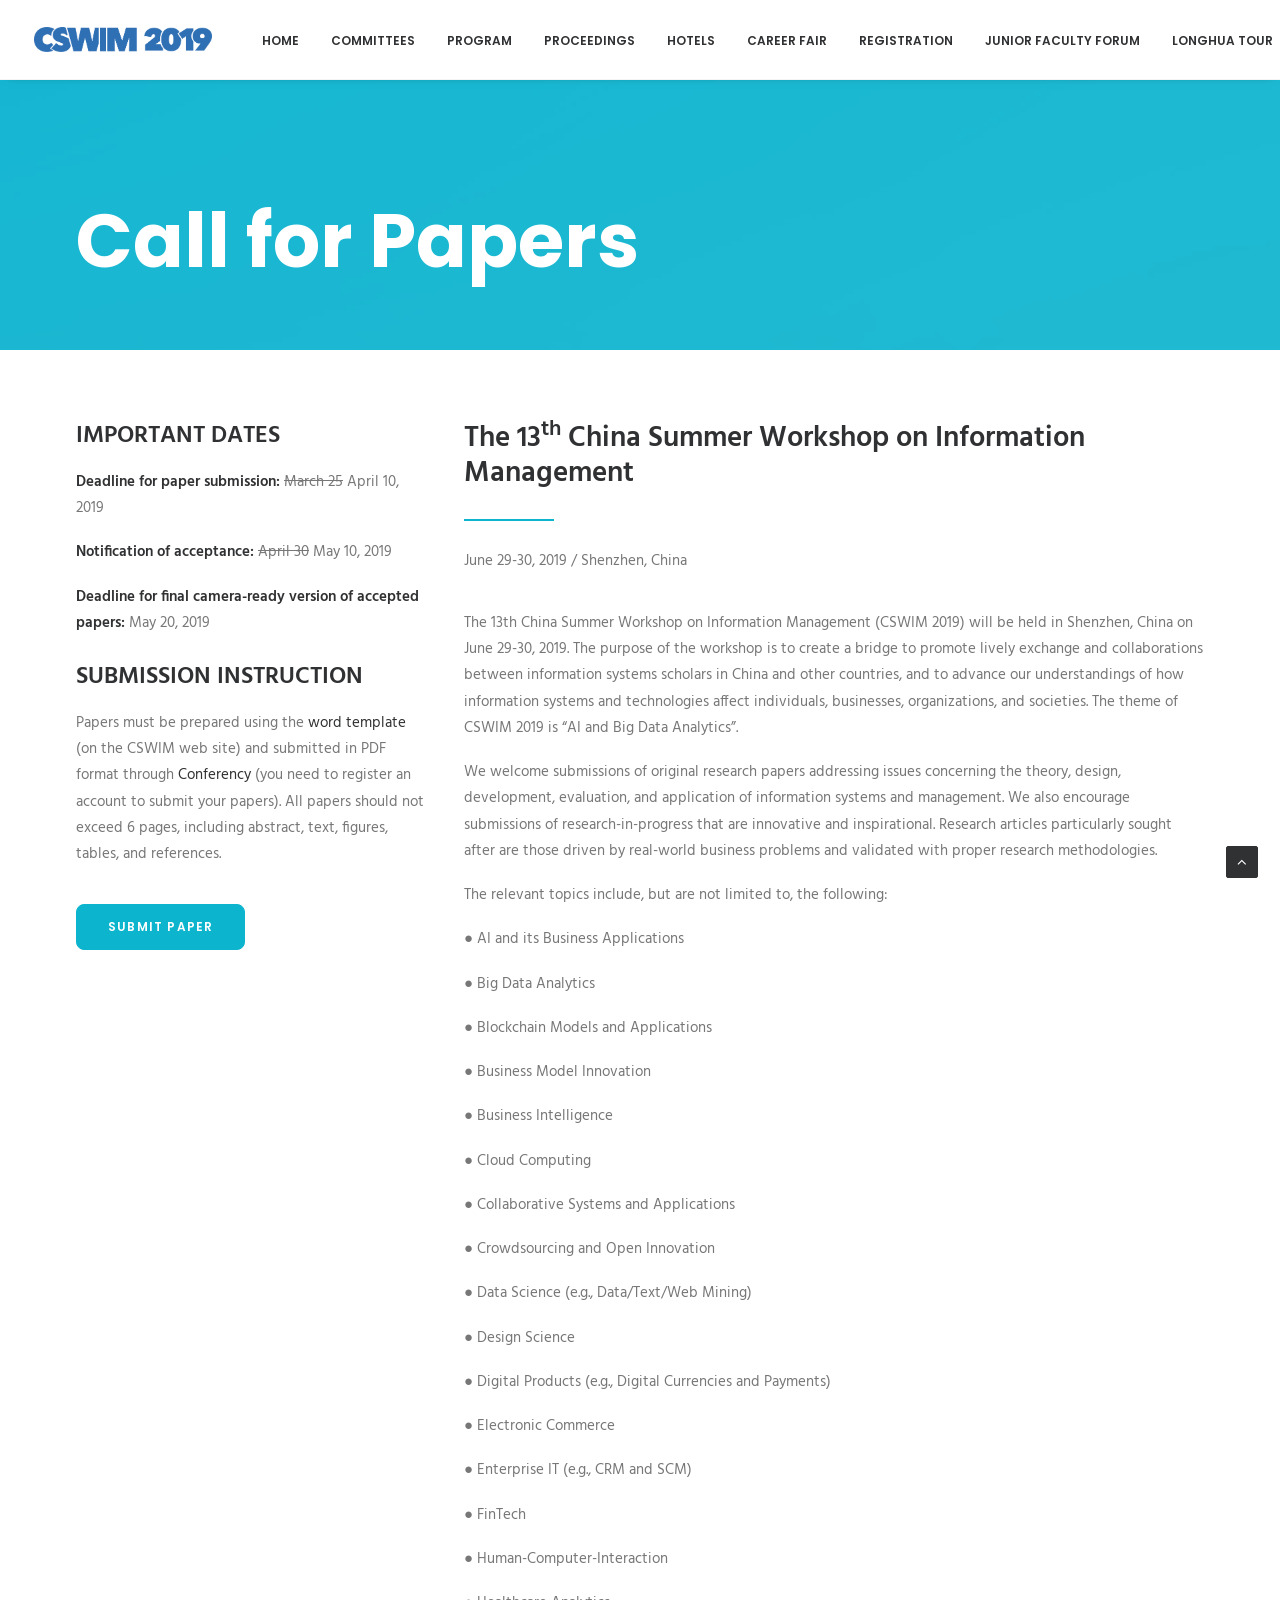
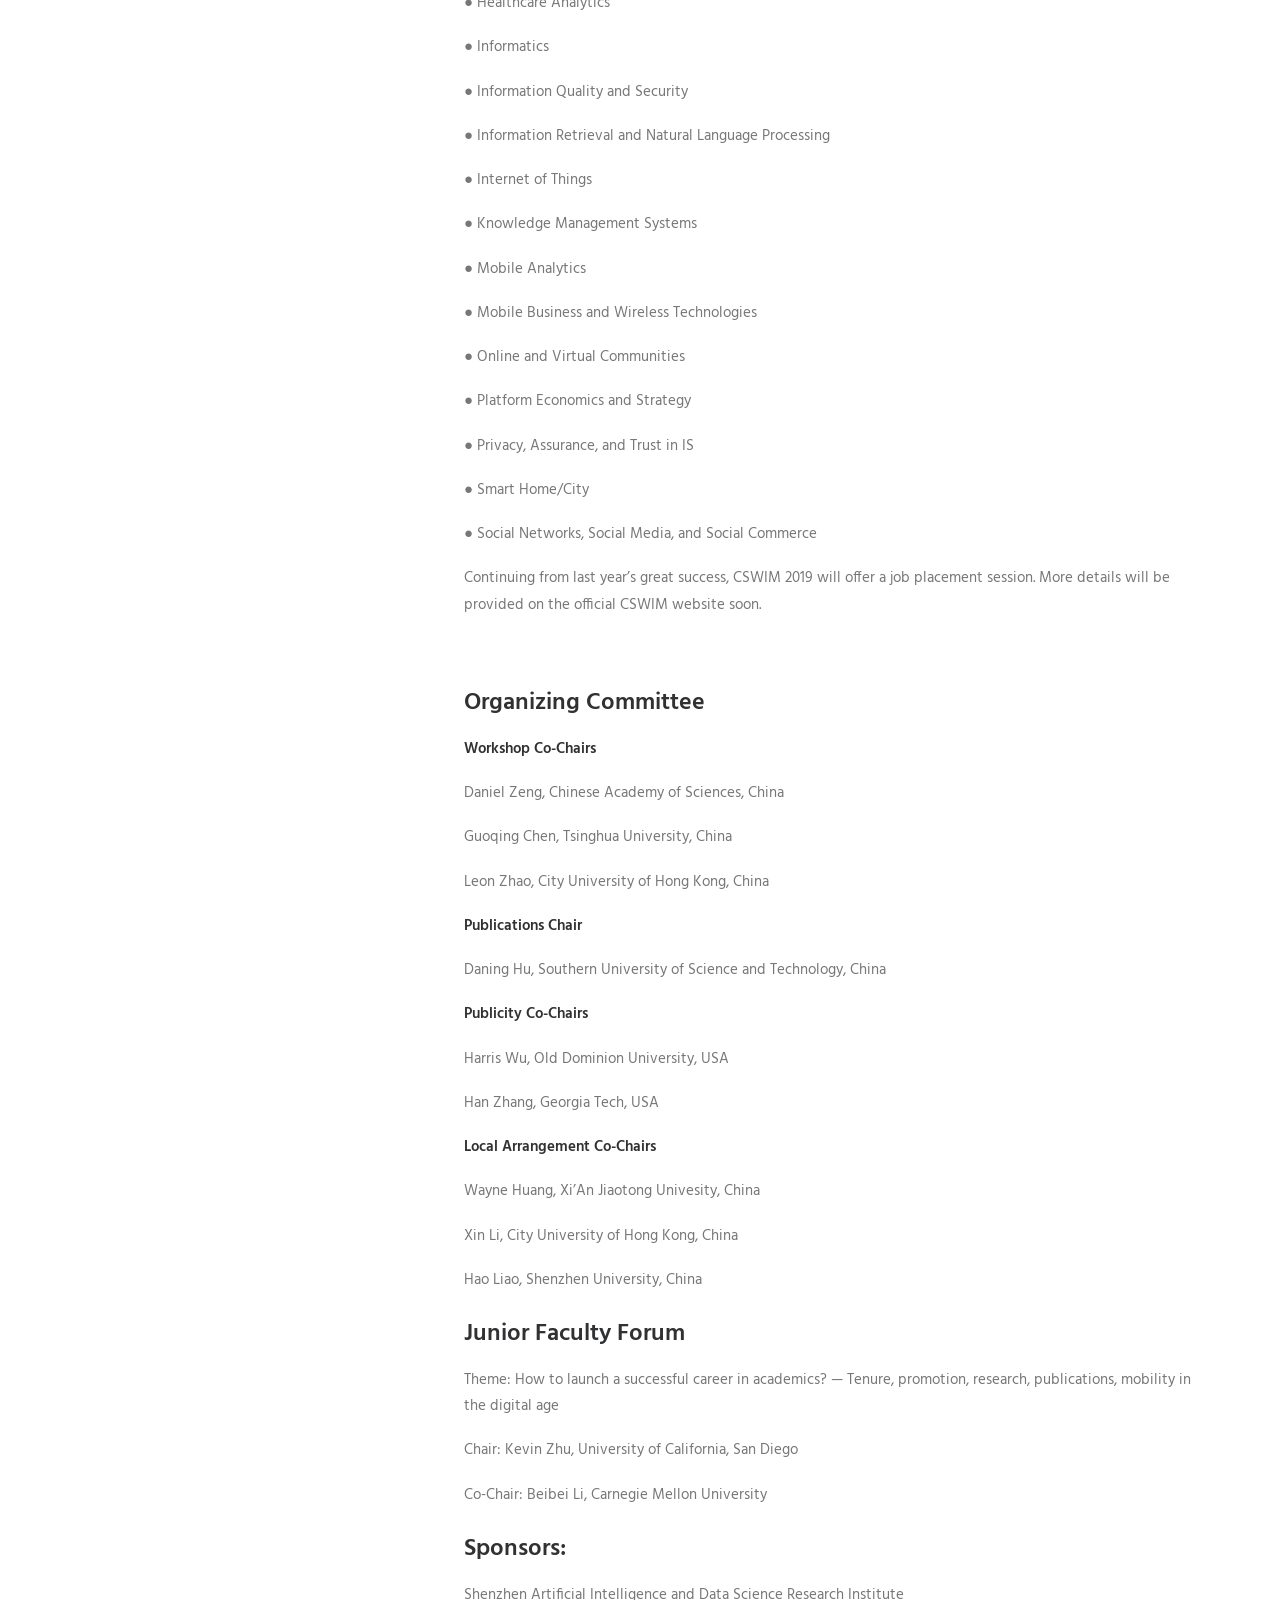
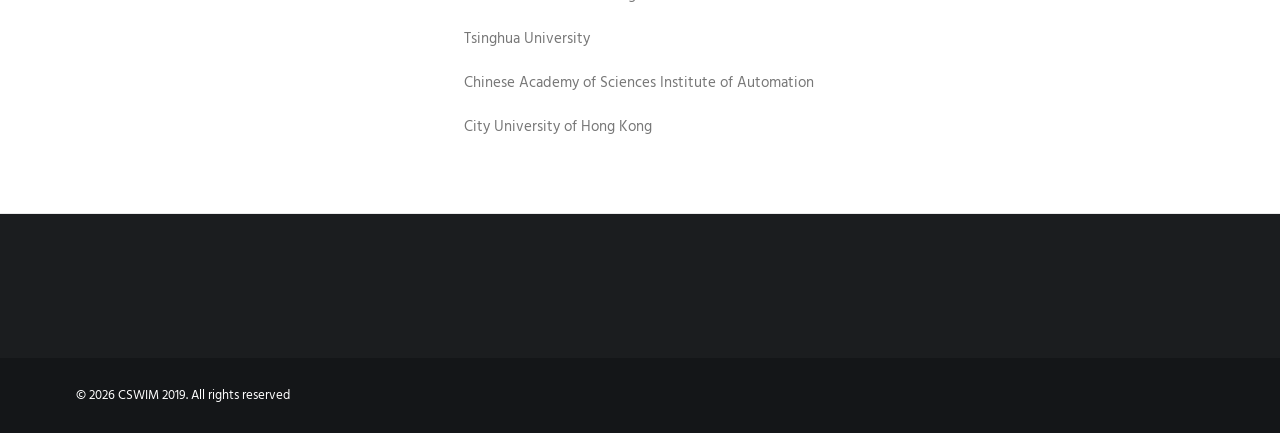
<file: call-for-papers/index.html>
<!DOCTYPE html><html class="no-touch" lang="en-US" xmlns="http://www.w3.org/1999/xhtml"><head>
<meta http-equiv="Content-Type" content="text/html; charset=UTF-8">
<meta name="viewport" content="width=device-width, initial-scale=1">
<link rel="profile" href="http://gmpg.org/xfn/11">
<link rel="pingback" href="https://2019.cswimworkshop.org/xmlrpc.php">
<title>Call for Papers – CSWIM 2019</title>
<meta name="robots" content="max-image-preview:large">
<link rel="dns-prefetch" href="//fonts.googleapis.com">
<link rel="alternate" type="application/rss+xml" title="CSWIM 2019 » Feed" href="https://2019.cswimworkshop.org/feed/">
<link rel="alternate" type="application/rss+xml" title="CSWIM 2019 » Comments Feed" href="https://2019.cswimworkshop.org/comments/feed/">
<link rel="alternate" type="application/rss+xml" title="CSWIM 2019 » Call for Papers Comments Feed" href="https://2019.cswimworkshop.org/call-for-papers/feed/">
<link rel="alternate" title="oEmbed (JSON)" type="application/json+oembed" href="https://2019.cswimworkshop.org/wp-json/oembed/1.0/embed?url=https%3A%2F%2F2019.cswimworkshop.org%2Fcall-for-papers%2F">
<link rel="alternate" title="oEmbed (XML)" type="text/xml+oembed" href="https://2019.cswimworkshop.org/wp-json/oembed/1.0/embed?url=https%3A%2F%2F2019.cswimworkshop.org%2Fcall-for-papers%2F&amp;format=xml">
<style id="wp-img-auto-sizes-contain-inline-css">
img:is([sizes=auto i],[sizes^="auto," i]){contain-intrinsic-size:3000px 1500px}
/*# sourceURL=wp-img-auto-sizes-contain-inline-css */
</style>
<style id="wp-emoji-styles-inline-css">

	img.wp-smiley, img.emoji {
		display: inline !important;
		border: none !important;
		box-shadow: none !important;
		height: 1em !important;
		width: 1em !important;
		margin: 0 0.07em !important;
		vertical-align: -0.1em !important;
		background: none !important;
		padding: 0 !important;
	}
/*# sourceURL=wp-emoji-styles-inline-css */
</style>
<style id="wp-block-library-inline-css">
:root{--wp-block-synced-color:#7a00df;--wp-block-synced-color--rgb:122,0,223;--wp-bound-block-color:var(--wp-block-synced-color);--wp-editor-canvas-background:#ddd;--wp-admin-theme-color:#007cba;--wp-admin-theme-color--rgb:0,124,186;--wp-admin-theme-color-darker-10:#006ba1;--wp-admin-theme-color-darker-10--rgb:0,107,160.5;--wp-admin-theme-color-darker-20:#005a87;--wp-admin-theme-color-darker-20--rgb:0,90,135;--wp-admin-border-width-focus:2px}@media (min-resolution:192dpi){:root{--wp-admin-border-width-focus:1.5px}}.wp-element-button{cursor:pointer}:root .has-very-light-gray-background-color{background-color:#eee}:root .has-very-dark-gray-background-color{background-color:#313131}:root .has-very-light-gray-color{color:#eee}:root .has-very-dark-gray-color{color:#313131}:root .has-vivid-green-cyan-to-vivid-cyan-blue-gradient-background{background:linear-gradient(135deg,#00d084,#0693e3)}:root .has-purple-crush-gradient-background{background:linear-gradient(135deg,#34e2e4,#4721fb 50%,#ab1dfe)}:root .has-hazy-dawn-gradient-background{background:linear-gradient(135deg,#faaca8,#dad0ec)}:root .has-subdued-olive-gradient-background{background:linear-gradient(135deg,#fafae1,#67a671)}:root .has-atomic-cream-gradient-background{background:linear-gradient(135deg,#fdd79a,#004a59)}:root .has-nightshade-gradient-background{background:linear-gradient(135deg,#330968,#31cdcf)}:root .has-midnight-gradient-background{background:linear-gradient(135deg,#020381,#2874fc)}:root{--wp--preset--font-size--normal:16px;--wp--preset--font-size--huge:42px}.has-regular-font-size{font-size:1em}.has-larger-font-size{font-size:2.625em}.has-normal-font-size{font-size:var(--wp--preset--font-size--normal)}.has-huge-font-size{font-size:var(--wp--preset--font-size--huge)}:root .has-text-align-center{text-align:center}:root .has-text-align-left{text-align:left}:root .has-text-align-right{text-align:right}.has-fit-text{white-space:nowrap!important}#end-resizable-editor-section{display:none}.aligncenter{clear:both}.items-justified-left{justify-content:flex-start}.items-justified-center{justify-content:center}.items-justified-right{justify-content:flex-end}.items-justified-space-between{justify-content:space-between}.screen-reader-text{word-wrap:normal!important;border:0;clip-path:inset(50%);height:1px;margin:-1px;overflow:hidden;padding:0;position:absolute;width:1px}.screen-reader-text:focus{background-color:#ddd;clip-path:none;color:#444;display:block;font-size:1em;height:auto;left:5px;line-height:normal;padding:15px 23px 14px;text-decoration:none;top:5px;width:auto;z-index:100000}html :where(.has-border-color){border-style:solid}html :where([style*=border-color]){border-style:solid}html :where([style*=border-top-color]){border-top-style:solid}html :where([style*=border-right-color]){border-right-style:solid}html :where([style*=border-bottom-color]){border-bottom-style:solid}html :where([style*=border-left-color]){border-left-style:solid}html :where([style*=border-width]){border-style:solid}html :where([style*=border-top-width]){border-top-style:solid}html :where([style*=border-right-width]){border-right-style:solid}html :where([style*=border-bottom-width]){border-bottom-style:solid}html :where([style*=border-left-width]){border-left-style:solid}html :where(img[class*=wp-image-]){height:auto;max-width:100%}:where(figure){margin:0 0 1em}html :where(.is-position-sticky){--wp-admin--admin-bar--position-offset:var(--wp-admin--admin-bar--height,0px)}@media screen and (max-width:600px){html :where(.is-position-sticky){--wp-admin--admin-bar--position-offset:0px}}

/*# sourceURL=/wp-includes/css/dist/block-library/common.min.css */
</style>
<style id="classic-theme-styles-inline-css">
/*! This file is auto-generated */
.wp-block-button__link{color:#fff;background-color:#32373c;border-radius:9999px;box-shadow:none;text-decoration:none;padding:calc(.667em + 2px) calc(1.333em + 2px);font-size:1.125em}.wp-block-file__button{background:#32373c;color:#fff;text-decoration:none}
/*# sourceURL=/wp-includes/css/classic-themes.min.css */
</style>

<style id="global-styles-inline-css">
:root{--wp--preset--aspect-ratio--square: 1;--wp--preset--aspect-ratio--4-3: 4/3;--wp--preset--aspect-ratio--3-4: 3/4;--wp--preset--aspect-ratio--3-2: 3/2;--wp--preset--aspect-ratio--2-3: 2/3;--wp--preset--aspect-ratio--16-9: 16/9;--wp--preset--aspect-ratio--9-16: 9/16;--wp--preset--color--black: #000000;--wp--preset--color--cyan-bluish-gray: #abb8c3;--wp--preset--color--white: #ffffff;--wp--preset--color--pale-pink: #f78da7;--wp--preset--color--vivid-red: #cf2e2e;--wp--preset--color--luminous-vivid-orange: #ff6900;--wp--preset--color--luminous-vivid-amber: #fcb900;--wp--preset--color--light-green-cyan: #7bdcb5;--wp--preset--color--vivid-green-cyan: #00d084;--wp--preset--color--pale-cyan-blue: #8ed1fc;--wp--preset--color--vivid-cyan-blue: #0693e3;--wp--preset--color--vivid-purple: #9b51e0;--wp--preset--gradient--vivid-cyan-blue-to-vivid-purple: linear-gradient(135deg,rgb(6,147,227) 0%,rgb(155,81,224) 100%);--wp--preset--gradient--light-green-cyan-to-vivid-green-cyan: linear-gradient(135deg,rgb(122,220,180) 0%,rgb(0,208,130) 100%);--wp--preset--gradient--luminous-vivid-amber-to-luminous-vivid-orange: linear-gradient(135deg,rgb(252,185,0) 0%,rgb(255,105,0) 100%);--wp--preset--gradient--luminous-vivid-orange-to-vivid-red: linear-gradient(135deg,rgb(255,105,0) 0%,rgb(207,46,46) 100%);--wp--preset--gradient--very-light-gray-to-cyan-bluish-gray: linear-gradient(135deg,rgb(238,238,238) 0%,rgb(169,184,195) 100%);--wp--preset--gradient--cool-to-warm-spectrum: linear-gradient(135deg,rgb(74,234,220) 0%,rgb(151,120,209) 20%,rgb(207,42,186) 40%,rgb(238,44,130) 60%,rgb(251,105,98) 80%,rgb(254,248,76) 100%);--wp--preset--gradient--blush-light-purple: linear-gradient(135deg,rgb(255,206,236) 0%,rgb(152,150,240) 100%);--wp--preset--gradient--blush-bordeaux: linear-gradient(135deg,rgb(254,205,165) 0%,rgb(254,45,45) 50%,rgb(107,0,62) 100%);--wp--preset--gradient--luminous-dusk: linear-gradient(135deg,rgb(255,203,112) 0%,rgb(199,81,192) 50%,rgb(65,88,208) 100%);--wp--preset--gradient--pale-ocean: linear-gradient(135deg,rgb(255,245,203) 0%,rgb(182,227,212) 50%,rgb(51,167,181) 100%);--wp--preset--gradient--electric-grass: linear-gradient(135deg,rgb(202,248,128) 0%,rgb(113,206,126) 100%);--wp--preset--gradient--midnight: linear-gradient(135deg,rgb(2,3,129) 0%,rgb(40,116,252) 100%);--wp--preset--font-size--small: 13px;--wp--preset--font-size--medium: 20px;--wp--preset--font-size--large: 36px;--wp--preset--font-size--x-large: 42px;--wp--preset--spacing--20: 0.44rem;--wp--preset--spacing--30: 0.67rem;--wp--preset--spacing--40: 1rem;--wp--preset--spacing--50: 1.5rem;--wp--preset--spacing--60: 2.25rem;--wp--preset--spacing--70: 3.38rem;--wp--preset--spacing--80: 5.06rem;--wp--preset--shadow--natural: 6px 6px 9px rgba(0, 0, 0, 0.2);--wp--preset--shadow--deep: 12px 12px 50px rgba(0, 0, 0, 0.4);--wp--preset--shadow--sharp: 6px 6px 0px rgba(0, 0, 0, 0.2);--wp--preset--shadow--outlined: 6px 6px 0px -3px rgb(255, 255, 255), 6px 6px rgb(0, 0, 0);--wp--preset--shadow--crisp: 6px 6px 0px rgb(0, 0, 0);}:where(body) { margin: 0; }:where(.is-layout-flex){gap: 0.5em;}:where(.is-layout-grid){gap: 0.5em;}body .is-layout-flex{display: flex;}.is-layout-flex{flex-wrap: wrap;align-items: center;}.is-layout-flex > :is(*, div){margin: 0;}body .is-layout-grid{display: grid;}.is-layout-grid > :is(*, div){margin: 0;}body{padding-top: 0px;padding-right: 0px;padding-bottom: 0px;padding-left: 0px;}:root :where(.wp-element-button, .wp-block-button__link){background-color: #32373c;border-width: 0;color: #fff;font-family: inherit;font-size: inherit;font-style: inherit;font-weight: inherit;letter-spacing: inherit;line-height: inherit;padding-top: calc(0.667em + 2px);padding-right: calc(1.333em + 2px);padding-bottom: calc(0.667em + 2px);padding-left: calc(1.333em + 2px);text-decoration: none;text-transform: inherit;}.has-black-color{color: var(--wp--preset--color--black) !important;}.has-cyan-bluish-gray-color{color: var(--wp--preset--color--cyan-bluish-gray) !important;}.has-white-color{color: var(--wp--preset--color--white) !important;}.has-pale-pink-color{color: var(--wp--preset--color--pale-pink) !important;}.has-vivid-red-color{color: var(--wp--preset--color--vivid-red) !important;}.has-luminous-vivid-orange-color{color: var(--wp--preset--color--luminous-vivid-orange) !important;}.has-luminous-vivid-amber-color{color: var(--wp--preset--color--luminous-vivid-amber) !important;}.has-light-green-cyan-color{color: var(--wp--preset--color--light-green-cyan) !important;}.has-vivid-green-cyan-color{color: var(--wp--preset--color--vivid-green-cyan) !important;}.has-pale-cyan-blue-color{color: var(--wp--preset--color--pale-cyan-blue) !important;}.has-vivid-cyan-blue-color{color: var(--wp--preset--color--vivid-cyan-blue) !important;}.has-vivid-purple-color{color: var(--wp--preset--color--vivid-purple) !important;}.has-black-background-color{background-color: var(--wp--preset--color--black) !important;}.has-cyan-bluish-gray-background-color{background-color: var(--wp--preset--color--cyan-bluish-gray) !important;}.has-white-background-color{background-color: var(--wp--preset--color--white) !important;}.has-pale-pink-background-color{background-color: var(--wp--preset--color--pale-pink) !important;}.has-vivid-red-background-color{background-color: var(--wp--preset--color--vivid-red) !important;}.has-luminous-vivid-orange-background-color{background-color: var(--wp--preset--color--luminous-vivid-orange) !important;}.has-luminous-vivid-amber-background-color{background-color: var(--wp--preset--color--luminous-vivid-amber) !important;}.has-light-green-cyan-background-color{background-color: var(--wp--preset--color--light-green-cyan) !important;}.has-vivid-green-cyan-background-color{background-color: var(--wp--preset--color--vivid-green-cyan) !important;}.has-pale-cyan-blue-background-color{background-color: var(--wp--preset--color--pale-cyan-blue) !important;}.has-vivid-cyan-blue-background-color{background-color: var(--wp--preset--color--vivid-cyan-blue) !important;}.has-vivid-purple-background-color{background-color: var(--wp--preset--color--vivid-purple) !important;}.has-black-border-color{border-color: var(--wp--preset--color--black) !important;}.has-cyan-bluish-gray-border-color{border-color: var(--wp--preset--color--cyan-bluish-gray) !important;}.has-white-border-color{border-color: var(--wp--preset--color--white) !important;}.has-pale-pink-border-color{border-color: var(--wp--preset--color--pale-pink) !important;}.has-vivid-red-border-color{border-color: var(--wp--preset--color--vivid-red) !important;}.has-luminous-vivid-orange-border-color{border-color: var(--wp--preset--color--luminous-vivid-orange) !important;}.has-luminous-vivid-amber-border-color{border-color: var(--wp--preset--color--luminous-vivid-amber) !important;}.has-light-green-cyan-border-color{border-color: var(--wp--preset--color--light-green-cyan) !important;}.has-vivid-green-cyan-border-color{border-color: var(--wp--preset--color--vivid-green-cyan) !important;}.has-pale-cyan-blue-border-color{border-color: var(--wp--preset--color--pale-cyan-blue) !important;}.has-vivid-cyan-blue-border-color{border-color: var(--wp--preset--color--vivid-cyan-blue) !important;}.has-vivid-purple-border-color{border-color: var(--wp--preset--color--vivid-purple) !important;}.has-vivid-cyan-blue-to-vivid-purple-gradient-background{background: var(--wp--preset--gradient--vivid-cyan-blue-to-vivid-purple) !important;}.has-light-green-cyan-to-vivid-green-cyan-gradient-background{background: var(--wp--preset--gradient--light-green-cyan-to-vivid-green-cyan) !important;}.has-luminous-vivid-amber-to-luminous-vivid-orange-gradient-background{background: var(--wp--preset--gradient--luminous-vivid-amber-to-luminous-vivid-orange) !important;}.has-luminous-vivid-orange-to-vivid-red-gradient-background{background: var(--wp--preset--gradient--luminous-vivid-orange-to-vivid-red) !important;}.has-very-light-gray-to-cyan-bluish-gray-gradient-background{background: var(--wp--preset--gradient--very-light-gray-to-cyan-bluish-gray) !important;}.has-cool-to-warm-spectrum-gradient-background{background: var(--wp--preset--gradient--cool-to-warm-spectrum) !important;}.has-blush-light-purple-gradient-background{background: var(--wp--preset--gradient--blush-light-purple) !important;}.has-blush-bordeaux-gradient-background{background: var(--wp--preset--gradient--blush-bordeaux) !important;}.has-luminous-dusk-gradient-background{background: var(--wp--preset--gradient--luminous-dusk) !important;}.has-pale-ocean-gradient-background{background: var(--wp--preset--gradient--pale-ocean) !important;}.has-electric-grass-gradient-background{background: var(--wp--preset--gradient--electric-grass) !important;}.has-midnight-gradient-background{background: var(--wp--preset--gradient--midnight) !important;}.has-small-font-size{font-size: var(--wp--preset--font-size--small) !important;}.has-medium-font-size{font-size: var(--wp--preset--font-size--medium) !important;}.has-large-font-size{font-size: var(--wp--preset--font-size--large) !important;}.has-x-large-font-size{font-size: var(--wp--preset--font-size--x-large) !important;}
/*# sourceURL=global-styles-inline-css */
</style>

<link rel="stylesheet" id="contact-form-7-css" href="../wp-content/plugins/contact-form-7/includes/css/styles__ver=6.1.6.css" media="all">
<link rel="stylesheet" id="uncodefont-google-css" href="//fonts.googleapis.com/css?family=Poppins:300,regular,500,600,700%7CHind:300,regular,500,600,700%7CDroid+Serif:regular,italic,700,700italic%7CDosis:200,300,regular,500,600,700,800%7CPlayfair+Display:regular,italic,700,700italic,900,900italic%7COswald:300,regular,700%7CRoboto:100,100italic,300,300italic,regular,italic,500,500italic,700,700italic,900,900italic%7CSource+Sans+Pro:200,200italic,300,300italic,regular,italic,600,600italic,700,700italic,900,900italic&amp;subset=devanagari,latin-ext,latin,cyrillic,vietnamese,greek,cyrillic-ext,greek-ext&amp;ver=2.3.6.2" media="all">
<link rel="stylesheet" id="uncode-style-css" href="../wp-content/themes/uncode/library/css/style.css" media="all">
<style id="uncode-style-inline-css">

@media (min-width: 960px) { .limit-width { max-width: 1200px; margin: auto;}}
.menu-primary ul.menu-smart > li > a, .menu-primary ul.menu-smart li.dropdown > a, .menu-primary ul.menu-smart li.mega-menu > a, .vmenu-container ul.menu-smart > li > a, .vmenu-container ul.menu-smart li.dropdown > a { text-transform: uppercase; }
/*# sourceURL=uncode-style-inline-css */
</style>
<link rel="stylesheet" id="uncode-icons-css" href="../wp-content/themes/uncode/library/css/uncode-icons.css" media="all">
<link rel="stylesheet" id="uncode-custom-style-css" href="../wp-content/themes/uncode/library/css/style-custom.css" media="all">
<script id="jquery-core-js" src="../wp-includes/js/jquery/jquery.min__ver=3.7.1.js"></script>
<script id="jquery-migrate-js" src="../wp-includes/js/jquery/jquery-migrate.min__ver=3.4.1.js"></script>
<script id="uncode-init-js-extra">
var SiteParameters = {"days":"days","hours":"hours","minutes":"minutes","seconds":"seconds","constant_scroll":"on","scroll_speed":"2","parallax_factor":"0.25","loading":"Loading\u2026","slide_name":"slide","slide_footer":"footer","ajax_url":"https://2019.cswimworkshop.org/wp-admin/admin-ajax.php","nonce_adaptive_images":"f650e86973","enable_debug":"","block_mobile_videos":"","is_frontend_editor":"","mobile_parallax_allowed":"","wireframes_plugin_active":"","sticky_elements":"","lazyload_type":"","update_wc_fragments":"1"};
//# sourceURL=uncode-init-js-extra
</script>
<script id="uncode-init-js" src="../wp-content/themes/uncode/library/js/min/init.min.js"></script>
<link rel="https://api.w.org/" href="https://2019.cswimworkshop.org/wp-json/"><link rel="alternate" title="JSON" type="application/json" href="https://2019.cswimworkshop.org/wp-json/wp/v2/pages/54170"><link rel="EditURI" type="application/rsd+xml" title="RSD" href="https://2019.cswimworkshop.org/xmlrpc.php?rsd">
<meta name="generator" content="WordPress 7.0.1">
<link rel="canonical" href="./call-for-papers">
<link rel="shortlink" href="https://2019.cswimworkshop.org/?p=54170">
<noscript><style>.vce-row-container .vcv-lozad {display: none}</style></noscript><meta name="generator" content="Powered by Visual Composer Website Builder - fast and easy-to-use drag and drop visual editor for WordPress."><style>.recentcomments a{display:inline !important;padding:0 !important;margin:0 !important;}</style><!--[if lte IE 9]><link rel="stylesheet" type="text/css" href="../wp-content/plugins/uncode-js_composer/assets/css/vc_lte_ie9.min.css" media="screen"><![endif]--><!--[if IE  8]><link rel="stylesheet" type="text/css" href="../wp-content/plugins/uncode-js_composer/assets/css/vc-ie8.min.css" media="screen"><![endif]--><link rel="icon" href="../wp-content/uploads/2017/01/cropped-favicon-32x32.png" sizes="32x32">
<link rel="icon" href="../wp-content/uploads/2017/01/cropped-favicon-192x192.png" sizes="192x192">
<link rel="apple-touch-icon" href="../wp-content/uploads/2017/01/cropped-favicon-180x180.png">
<meta name="msapplication-TileImage" content="https://2019.cswimworkshop.org/wp-content/uploads/2017/01/cropped-favicon-270x270.png">
<style type="text/css" data-type="vc_shortcodes-custom-css">.vc_custom_1438176486753{border-bottom-width: 1px !important;}</style><noscript><style type="text/css"> .wpb_animate_when_almost_visible { opacity: 1; }</style></noscript></head>
<body class="wp-singular page-template-default page page-id-54170 wp-theme-uncode  style-color-lxmt-bg vcwb hormenu-position-left hmenu hmenu-position-right header-full-width main-center-align mobile-parallax-not-allowed ilb-no-bounce qw-body-scroll-disabled wpb-js-composer js-comp-ver-4.12.1 vc_responsive" data-border="0">
		<div class="body-borders" data-border="0"><div class="top-border body-border-shadow"></div><div class="right-border body-border-shadow"></div><div class="bottom-border body-border-shadow"></div><div class="left-border body-border-shadow"></div><div class="top-border style-light-bg"></div><div class="right-border style-light-bg"></div><div class="bottom-border style-light-bg"></div><div class="left-border style-light-bg"></div></div>	<div class="box-wrapper">
		<div class="box-container">
		<script type="text/javascript" id="initBox">UNCODE.initBox();</script>
		<div class="menu-wrapper menu-shrink menu-hide-only menu-no-arrows">
													
													<header id="masthead" class="navbar menu-primary menu-light submenu-dark menu-transparent menu-add-padding style-light-original menu-absolute menu-with-logo">
														<div class="menu-container menu-hide style-color-xsdn-bg menu-borders menu-shadows">
															<div class="row-menu">
																<div class="row-menu-inner">
																	<div id="logo-container-mobile" class="col-lg-0 logo-container middle">
																		<div id="main-logo" class="navbar-header style-light">
																			<a href="../index.html" class="navbar-brand" data-minheight="14"><div class="logo-image main-logo  logo-light" data-maxheight="25" style="height: 25px;"><img decoding="async" src="../wp-content/uploads/2017/01/CSWIM2019-blue.png" alt="logo" width="533" height="75" class="img-responsive"></div><div class="logo-image main-logo  logo-dark" data-maxheight="25" style="height: 25px;display:none;"><img decoding="async" src="../wp-content/uploads/2017/01/CSWIM2019-white.png" alt="logo" width="533" height="75" class="img-responsive"></div></a>
																		</div>
																		<div class="mmb-container"><div class="mobile-additional-icons"></div><div class="mobile-menu-button 1 mobile-menu-button-light lines-button x2"><span class="lines"></span></div></div>
																	</div>
																	<div class="col-lg-12 main-menu-container middle">
																		<div class="menu-horizontal">
																			<div class="menu-horizontal-inner">
																				<div class="nav navbar-nav navbar-main navbar-nav-first"><ul id="menu-main-menu" class="menu-primary-inner menu-smart sm"><li id="menu-item-54080" class="menu-item menu-item-type-post_type menu-item-object-page menu-item-home menu-item-54080 menu-item-link"><a title="Home" href="../index.html">Home<i class="fa fa-angle-right fa-dropdown"></i></a></li>
<li id="menu-item-55359" class="menu-item menu-item-type-custom menu-item-object-custom menu-item-has-children menu-item-55359 dropdown menu-item-link"><a title="Committees" href="./index.html" data-toggle="dropdown" class="dropdown-toggle" data-type="title">Committees<i class="fa fa-angle-down fa-dropdown"></i></a>
<ul role="menu" class="drop-menu">
	<li id="menu-item-55362" class="menu-item menu-item-type-post_type menu-item-object-page menu-item-55362"><a title="Organizing Committee" href="../organizing-committee/index.html">Organizing Committee<i class="fa fa-angle-right fa-dropdown"></i></a></li>
	<li id="menu-item-55368" class="menu-item menu-item-type-post_type menu-item-object-page menu-item-55368"><a title="Advisory Committee" href="../advisory-committee/index.html">Advisory Committee<i class="fa fa-angle-right fa-dropdown"></i></a></li>
	<li id="menu-item-55360" class="menu-item menu-item-type-post_type menu-item-object-page menu-item-55360"><a title="Program Committee" href="../program-committee/index.html">Program Committee<i class="fa fa-angle-right fa-dropdown"></i></a></li>
</ul>
</li>
<li id="menu-item-55351" class="menu-item menu-item-type-custom menu-item-object-custom menu-item-has-children menu-item-55351 dropdown menu-item-link"><a title="Program" href="./index.html" data-toggle="dropdown" class="dropdown-toggle" data-type="title">Program<i class="fa fa-angle-down fa-dropdown"></i></a>
<ul role="menu" class="drop-menu">
	<li id="menu-item-55322" class="menu-item menu-item-type-custom menu-item-object-custom menu-item-55322"><a title="Download Program (.PDF)" href="http://2019.cswimworkshop.org/wp-content/uploads/2017/01/CSWIM-2019-Program_Final.pdf">Download Program (.PDF)<i class="fa fa-angle-right fa-dropdown"></i></a></li>
	<li id="menu-item-55251" class="menu-item menu-item-type-post_type menu-item-object-page menu-item-55251"><a title="Keynote Speakers" href="../keynote-speakers/index.html">Keynote Speakers<i class="fa fa-angle-right fa-dropdown"></i></a></li>
	<li id="menu-item-55300" class="menu-item menu-item-type-post_type menu-item-object-page menu-item-55300"><a title="Best Paper Committee" href="../best-paper-committee/index.html">Best Paper Committee<i class="fa fa-angle-right fa-dropdown"></i></a></li>
</ul>
</li>
<li id="menu-item-55336" class="menu-item menu-item-type-custom menu-item-object-custom menu-item-55336 menu-item-link"><a title="Proceedings" href="http://2019.cswimworkshop.org/wp-content/uploads/2017/01/CSWIM2019-Proceedings-3.pdf">Proceedings<i class="fa fa-angle-right fa-dropdown"></i></a></li>
<li id="menu-item-55235" class="menu-item menu-item-type-post_type menu-item-object-page menu-item-55235 menu-item-link"><a title="Hotels" href="../hotels/index.html">Hotels<i class="fa fa-angle-right fa-dropdown"></i></a></li>
<li id="menu-item-55294" class="menu-item menu-item-type-post_type menu-item-object-page menu-item-55294 menu-item-link"><a title="Career Fair" href="../career-fair/index.html">Career Fair<i class="fa fa-angle-right fa-dropdown"></i></a></li>
<li id="menu-item-55239" class="menu-item menu-item-type-post_type menu-item-object-page menu-item-55239 menu-item-link"><a title="Registration" href="../registration/index.html">Registration<i class="fa fa-angle-right fa-dropdown"></i></a></li>
<li id="menu-item-55205" class="menu-item menu-item-type-post_type menu-item-object-page menu-item-55205 menu-item-link"><a title="Junior Faculty Forum" href="../junior-faculty-forum/index.html">Junior Faculty Forum<i class="fa fa-angle-right fa-dropdown"></i></a></li>
<li id="menu-item-55335" class="menu-item menu-item-type-post_type menu-item-object-page menu-item-55335 menu-item-link"><a title="Longhua Tour" href="../tours/index.html">Longhua Tour<i class="fa fa-angle-right fa-dropdown"></i></a></li>
<li id="menu-item-55206" class="menu-item menu-item-type-post_type menu-item-object-page current-menu-item page_item page-item-54170 current_page_item menu-item-55206 active menu-item-link"><a title="Call for Papers" href="./index.html">Call for Papers<i class="fa fa-angle-right fa-dropdown"></i></a></li>
<li id="menu-item-54414" class="menu-item menu-item-type-custom menu-item-object-custom menu-item-54414 menu-item-link"><a title="Past CSWIMs" href="http://cswimworkshop.org">Past CSWIMs<i class="fa fa-angle-right fa-dropdown"></i></a></li>
</ul></div><div class="nav navbar-nav navbar-nav-last"><ul class="menu-smart sm menu-icons"><li class="menu-item-link search-icon style-light dropdown "><a href="./index.html" class="trigger-overlay search-icon" data-area="search" data-container="box-container">
													<i class="fa fa-search3"></i><span class="desktop-hidden"><span>Search</span></span><i class="fa fa-angle-down fa-dropdown desktop-hidden"></i>
													</a><ul role="menu" class="drop-menu desktop-hidden">
														<li>
															<form class="search ccc" method="get" action="https://2019.cswimworkshop.org/">
																<input type="search" class="search-field no-livesearch" placeholder="Search…" value="" name="s" title="Search…"></form>
														</li>
													</ul></li></ul></div></div>
																		</div>
																	</div>
																</div>
															</div>
														</div>
													</header>
												</div>			<script type="text/javascript" id="fixMenuHeight">UNCODE.fixMenuHeight();</script>
			<div class="main-wrapper">
				<div class="main-container">
					<div class="page-wrapper">
						<div class="sections-container">
<script type="text/javascript">UNCODE.initHeader();</script><article id="post-54170" class="page-body style-color-xsdn-bg post-54170 page type-page status-publish hentry">
						<div class="post-wrapper">
							<div class="post-body"><div class="post-content un-no-sidebar-layout"><div data-parent="true" class="vc_row style-color-wayh-bg row-container" id="row-644635"><div class="row-background background-element">
											<div class="background-wrapper">
												<div class="background-inner" style="background-image: url(../wp-content/uploads/2016/09/photo-placeholder-20.jpg);background-repeat: no-repeat;background-position: center top;background-attachment: scroll;background-size: cover;" data-imgready="true"></div>
												<div class="block-bg-overlay style-accent-bg" style="opacity: 0.9;"></div>
											</div>
										</div><div class="row double-top-padding double-bottom-padding single-h-padding limit-width row-parent" data-height-ratio="30"><div class="wpb_row row-inner"><div class="wpb_column pos-bottom pos-center align_left column_parent col-lg-12 single-internal-gutter"><div class="uncol style-dark"><div class="uncoltable"><div class="uncell no-block-padding"><div class="uncont"><div class="vc_custom_heading_wrap "><div class="heading-text el-text"><h1 class="font-762333 fontsize-338686 fontheight-179065 font-weight-700"><span>Call for Papers</span></h1></div><div class="clear"></div></div></div></div></div></div></div><script id="script-row-644635" data-row="script-row-644635" type="text/javascript" class="vc_controls">UNCODE.initRow(document.getElementById("row-644635"));</script></div></div></div><div data-parent="true" class="vc_row vc_custom_1438176486753 border-color-gyho-color row-container onepage-section" data-label="Welcome" data-name="welcome" style="border-style: solid;border-bottom-width: 1px ;" id="row-167839"><div class="row-background background-element" style="opacity: 1;">
											<div class="background-wrapper">
												<div class="background-inner" data-imgready="true"></div>
												<div class="block-bg-overlay style-color-xsdn-bg" style="opacity: 0.7;"></div>
											</div>
										</div><div class="row double-top-padding double-bottom-padding single-h-padding limit-width row-parent"><div class="wpb_row row-inner"><div class="wpb_column pos-top pos-center align_left column_parent col-lg-4 single-internal-gutter"><div class="uncol style-light"><div class="uncoltable"><div class="uncell no-block-padding"><div class="uncont"><div class="uncode_text_column"><h3><b>IMPORTANT DATES</b></h3>
<p><b>Deadline for paper submission: </b><del>March 25</del>&nbsp;April 10, 2019</p>
<p><b>Notification of acceptance:</b> <del>April 30</del> May 10, 2019</p>
<p><b>Deadline for final camera-ready version of accepted papers: </b>May 20, 2019</p>
<h3><b>SUBMISSION INSTRUCTION&nbsp;</b></h3>
<p>Papers must be prepared using the <a href="http://2018.cswimworkshop.org/wp-content/uploads/2018/01/CSWIM-Sample-InitialSubmission.doc">word template</a> (on the CSWIM web site) and submitted in PDF format through <a href="https://app.conferency.com/auth/login?conf=50">Conferency</a> (you need to register an account to submit your papers). All papers should not exceed 6 pages, including abstract, text, figures, tables, and references.</p>
</div><span class="btn-container"><a href="https://app.conferency.com/auth/login?conf=50" class="custom-link btn btn-accent btn-round btn-icon-left" target="_blank">Submit Paper</a></span></div></div></div></div></div><div class="wpb_column pos-top pos-center align_left column_parent col-lg-8 single-internal-gutter"><div class="uncol style-light"><div class="uncoltable"><div class="uncell no-block-padding"><div class="uncont"><div class="vc_custom_heading_wrap "><div class="heading-text el-text"><h2 class="h2"><span><b>The 13</b><b><sup>th</sup></b><b> China Summer Workshop on Information Management</b></span></h2><hr class="separator-break separator-accent"><div><p>June 29-30, 2019 / Shenzhen, China</p>
</div></div><div class="clear"></div></div><div class="uncode_text_column"><p>The 13th China Summer Workshop on Information Management (CSWIM 2019) will be held in Shenzhen, China on June 29-30, 2019. The purpose of the workshop is to create a bridge to promote lively exchange and collaborations between information systems scholars in China and other countries, and to advance our understandings of how information systems and technologies affect individuals, businesses, organizations, and societies. The theme of CSWIM 2019 is “AI and Big Data Analytics”.</p>
<p>We welcome submissions of original research papers addressing issues concerning the theory, design, development, evaluation, and application of information systems and management. We also encourage submissions of research-in-progress that are innovative and inspirational. Research articles particularly sought after are those driven by real-world business problems and validated with proper research methodologies.</p>
<p>The relevant topics include, but are not limited to, the following:</p>
<p>● AI and its Business Applications</p>
<p>● Big Data Analytics</p>
<p>● Blockchain Models and Applications</p>
<p>● Business Model Innovation</p>
<p>● Business Intelligence</p>
<p>● Cloud Computing</p>
<p>● Collaborative Systems and Applications</p>
<p>● Crowdsourcing and Open Innovation</p>
<p>● Data Science (e.g., Data/Text/Web Mining)</p>
<p>● Design Science</p>
<p>● Digital Products (e.g., Digital Currencies and Payments)</p>
<p>● Electronic Commerce</p>
<p>● Enterprise IT (e.g., CRM and SCM)</p>
<p>● FinTech</p>
<p>● Human-Computer-Interaction</p>
<p>● Healthcare Analytics</p>
<p>● Informatics</p>
<p>● Information Quality and Security</p>
<p>● Information Retrieval and Natural Language Processing</p>
<p>● Internet of Things</p>
<p>● Knowledge Management Systems</p>
<p>● Mobile Analytics</p>
<p>● Mobile Business and Wireless Technologies</p>
<p>● Online and Virtual Communities</p>
<p>● Platform Economics and Strategy</p>
<p>● Privacy, Assurance, and Trust in IS</p>
<p>● Smart Home/City</p>
<p>● Social Networks, Social Media, and Social Commerce</p>
<p>Continuing from last year’s great success, CSWIM 2019 will offer a job placement session. More details will be provided on the official CSWIM website soon.</p>
<p>&nbsp;</p>
<h3><b>Organizing Committee</b></h3>
<p><b>Workshop Co-Chairs<span class="Apple-converted-space">&nbsp;</span></b></p>
<p>Daniel Zeng, Chinese Academy of Sciences, China</p>
<p>Guoqing Chen, Tsinghua University, China</p>
<p>Leon Zhao, City University of Hong Kong, China</p>
<p><b>Publications Chair</b></p>
<p>Daning Hu, Southern University of Science and Technology, China</p>
<p><b>Publicity Co-Chairs</b></p>
<p>Harris Wu, Old Dominion University, USA</p>
<p>Han Zhang, Georgia Tech, USA</p>
<p><b>Local Arrangement Co-Chairs<span class="Apple-converted-space">&nbsp;</span></b></p>
<p>Wayne Huang, Xi’An Jiaotong Univesity, China</p>
<p>Xin Li, City University of Hong Kong, China</p>
<p>Hao Liao, Shenzhen University, China</p>
<h3><b>Junior Faculty Forum<span class="Apple-converted-space">&nbsp;</span></b></h3>
<p>Theme: How to launch a successful career in academics? — Tenure, promotion, research, publications, mobility in the digital age</p>
<p>Chair: Kevin Zhu, University of California, San Diego</p>
<p>Co-Chair: Beibei Li, Carnegie Mellon University</p>
<h3><b>Sponsors:</b></h3>
<p>Shenzhen Artificial Intelligence and Data Science Research Institute</p>
<p>Tsinghua University</p>
<p>Chinese Academy of Sciences Institute of Automation</p>
<p>City University of Hong Kong</p>
</div></div></div></div></div></div><script id="script-row-167839" data-row="script-row-167839" type="text/javascript" class="vc_controls">UNCODE.initRow(document.getElementById("row-167839"));</script></div></div></div></div></div>
						</div>
					</article>
								</div><!-- sections container -->
							</div><!-- page wrapper -->
												<footer id="colophon" class="site-footer">
							<div data-parent="true" class="vc_row style-color-rgdb-bg row-container mobile-hidden" id="row-143968"><div class="row double-top-padding double-bottom-padding single-h-padding limit-width row-parent"><div class="wpb_row row-inner"><div class="wpb_column pos-top pos-left align_left column_parent col-lg-4 col-md-33 half-internal-gutter"><div class="uncol style-dark"><div class="uncoltable"><div class="uncell no-block-padding"><div class="uncont"></div></div></div></div></div><div class="wpb_column pos-top pos-left align_left column_parent col-lg-4 col-md-33 single-internal-gutter"><div class="uncol style-dark"><div class="uncoltable"><div class="uncell no-block-padding"><div class="uncont"></div></div></div></div></div><div class="wpb_column pos-top pos-left align_left column_parent col-lg-4 col-md-33 single-internal-gutter"><div class="uncol style-dark"><div class="uncoltable"><div class="uncell no-block-padding"><div class="uncont"></div></div></div></div></div><script id="script-row-143968" data-row="script-row-143968" type="text/javascript" class="vc_controls">UNCODE.initRow(document.getElementById("row-143968"));</script></div></div></div><div class="row-container style-dark-bg footer-last">
		  					<div class="row row-parent style-dark limit-width no-top-padding no-h-padding no-bottom-padding">
									<div class="site-info uncell col-lg-6 pos-middle text-left">© 2026 CSWIM 2019. All rights reserved</div><!-- site info -->
								</div>
							</div>						</footer>
																	</div><!-- main container -->
				</div><!-- main wrapper -->
							</div><!-- box container -->
		</div><!-- box wrapper -->
		<div class="style-light footer-scroll-top"><a href="./index.html" class="scroll-top"><i class="fa fa-angle-up fa-stack btn-default btn-hover-nobg"></i></a></div>
					<div class="overlay overlay-sequential style-dark style-dark-bg overlay-search" data-area="search" data-container="box-container">
				<div class="mmb-container"><div class="menu-close-search mobile-menu-button menu-button-offcanvas mobile-menu-button-dark lines-button x2 overlay-close close" data-area="search" data-container="box-container"><span class="lines"></span></div></div>
				<div class="search-container"><form action="https://2019.cswimworkshop.org/" method="get">
	<div class="search-container-inner">
		<input type="search" class="search-field form-fluid no-livesearch" placeholder="Search…" value="" name="s" title="Search for:">
		<i class="fa fa-search3"></i>

			</div>
</form>
</div>
			</div>
		
	<script type="speculationrules">
{"prefetch":[{"source":"document","where":{"and":[{"href_matches":"/*"},{"not":{"href_matches":["/wp-*.php","/wp-admin/*","/wp-content/uploads/*","/wp-content/*","/wp-content/plugins/*","/wp-content/themes/uncode/*","/*\\?(.+)"]}},{"not":{"selector_matches":"a[rel~=\"nofollow\"]"}},{"not":{"selector_matches":".no-prefetch, .no-prefetch a"}}]},"eagerness":"conservative"}]}
</script>
<script id="wp-hooks-js" src="../wp-includes/js/dist/hooks.min__ver=7496969728ca0f95732d.js"></script>
<script id="wp-i18n-js" src="../wp-includes/js/dist/i18n.min__ver=781d11515ad3d91786ec.js"></script>
<script id="wp-i18n-js-after">
wp.i18n.setLocaleData( { 'text direction\u0004ltr': [ 'ltr' ] } );
//# sourceURL=wp-i18n-js-after
</script>
<script id="swv-js" src="../wp-content/plugins/contact-form-7/includes/swv/js/index__ver=6.1.6.js"></script>
<script id="contact-form-7-js-before">
var wpcf7 = {
    "api": {
        "root": "https:\/\/2019.cswimworkshop.org\/wp-json\/",
        "namespace": "contact-form-7\/v1"
    }
};
//# sourceURL=contact-form-7-js-before
</script>
<script id="contact-form-7-js" src="../wp-content/plugins/contact-form-7/includes/js/index__ver=6.1.6.js"></script>
<script id="mediaelement-core-js-before">
var mejsL10n = {"language":"en","strings":{"mejs.download-file":"Download File","mejs.install-flash":"You are using a browser that does not have Flash player enabled or installed. Please turn on your Flash player plugin or download the latest version from https://get.adobe.com/flashplayer/","mejs.fullscreen":"Fullscreen","mejs.play":"Play","mejs.pause":"Pause","mejs.time-slider":"Time Slider","mejs.time-help-text":"Use Left/Right Arrow keys to advance one second, Up/Down arrows to advance ten seconds.","mejs.live-broadcast":"Live Broadcast","mejs.volume-help-text":"Use Up/Down Arrow keys to increase or decrease volume.","mejs.unmute":"Unmute","mejs.mute":"Mute","mejs.volume-slider":"Volume Slider","mejs.video-player":"Video Player","mejs.audio-player":"Audio Player","mejs.captions-subtitles":"Captions/Subtitles","mejs.captions-chapters":"Chapters","mejs.none":"None","mejs.afrikaans":"Afrikaans","mejs.albanian":"Albanian","mejs.arabic":"Arabic","mejs.belarusian":"Belarusian","mejs.bulgarian":"Bulgarian","mejs.catalan":"Catalan","mejs.chinese":"Chinese","mejs.chinese-simplified":"Chinese (Simplified)","mejs.chinese-traditional":"Chinese (Traditional)","mejs.croatian":"Croatian","mejs.czech":"Czech","mejs.danish":"Danish","mejs.dutch":"Dutch","mejs.english":"English","mejs.estonian":"Estonian","mejs.filipino":"Filipino","mejs.finnish":"Finnish","mejs.french":"French","mejs.galician":"Galician","mejs.german":"German","mejs.greek":"Greek","mejs.haitian-creole":"Haitian Creole","mejs.hebrew":"Hebrew","mejs.hindi":"Hindi","mejs.hungarian":"Hungarian","mejs.icelandic":"Icelandic","mejs.indonesian":"Indonesian","mejs.irish":"Irish","mejs.italian":"Italian","mejs.japanese":"Japanese","mejs.korean":"Korean","mejs.latvian":"Latvian","mejs.lithuanian":"Lithuanian","mejs.macedonian":"Macedonian","mejs.malay":"Malay","mejs.maltese":"Maltese","mejs.norwegian":"Norwegian","mejs.persian":"Persian","mejs.polish":"Polish","mejs.portuguese":"Portuguese","mejs.romanian":"Romanian","mejs.russian":"Russian","mejs.serbian":"Serbian","mejs.slovak":"Slovak","mejs.slovenian":"Slovenian","mejs.spanish":"Spanish","mejs.swahili":"Swahili","mejs.swedish":"Swedish","mejs.tagalog":"Tagalog","mejs.thai":"Thai","mejs.turkish":"Turkish","mejs.ukrainian":"Ukrainian","mejs.vietnamese":"Vietnamese","mejs.welsh":"Welsh","mejs.yiddish":"Yiddish"}};
//# sourceURL=mediaelement-core-js-before
</script>
<script id="mediaelement-core-js" src="../wp-includes/js/mediaelement/mediaelement-and-player.min__ver=4.2.17.js"></script>
<script id="mediaelement-migrate-js" src="../wp-includes/js/mediaelement/mediaelement-migrate.min__ver=7.0.1.js"></script>
<script id="mediaelement-js-extra">
var _wpmejsSettings = {"pluginPath":"/wp-includes/js/mediaelement/","classPrefix":"mejs-","stretching":"responsive","audioShortcodeLibrary":"mediaelement","videoShortcodeLibrary":"mediaelement"};
//# sourceURL=mediaelement-js-extra
</script>
<script id="wp-mediaelement-js" src="../wp-includes/js/mediaelement/wp-mediaelement.min__ver=7.0.1.js"></script>
<script id="uncode-plugins-js" src="../wp-content/themes/uncode/library/js/min/plugins.min.js"></script>
<script id="uncode-app-js" src="../wp-content/themes/uncode/library/js/min/app.min.js"></script>
<script async="" data-wp-strategy="async" fetchpriority="low" id="comment-reply-js" src="../wp-includes/js/comment-reply.min__ver=7.0.1.js"></script>
<script id="wp-emoji-settings" type="application/json">
{"baseUrl":"https://s.w.org/images/core/emoji/17.0.2/72x72/","ext":".png","svgUrl":"https://s.w.org/images/core/emoji/17.0.2/svg/","svgExt":".svg","source":{"concatemoji":"https://2019.cswimworkshop.org/wp-includes/js/wp-emoji-release.min.js?ver=7.0.1"}}
</script>
<script type="module">
/*! This file is auto-generated */
const a=JSON.parse(document.getElementById("wp-emoji-settings").textContent),o=(window._wpemojiSettings=a,"wpEmojiSettingsSupports"),s=["flag","emoji"];function i(e){try{var t={supportTests:e,timestamp:(new Date).valueOf()};sessionStorage.setItem(o,JSON.stringify(t))}catch(e){}}function c(e,t,n){e.clearRect(0,0,e.canvas.width,e.canvas.height),e.fillText(t,0,0);t=new Uint32Array(e.getImageData(0,0,e.canvas.width,e.canvas.height).data);e.clearRect(0,0,e.canvas.width,e.canvas.height),e.fillText(n,0,0);const a=new Uint32Array(e.getImageData(0,0,e.canvas.width,e.canvas.height).data);return t.every((e,t)=>e===a[t])}function p(e,t){e.clearRect(0,0,e.canvas.width,e.canvas.height),e.fillText(t,0,0);var n=e.getImageData(16,16,1,1);for(let e=0;e<n.data.length;e++)if(0!==n.data[e])return!1;return!0}function u(e,t,n,a){switch(t){case"flag":return n(e,"\ud83c\udff3\ufe0f\u200d\u26a7\ufe0f","\ud83c\udff3\ufe0f\u200b\u26a7\ufe0f")?!1:!n(e,"\ud83c\udde8\ud83c\uddf6","\ud83c\udde8\u200b\ud83c\uddf6")&&!n(e,"\ud83c\udff4\udb40\udc67\udb40\udc62\udb40\udc65\udb40\udc6e\udb40\udc67\udb40\udc7f","\ud83c\udff4\u200b\udb40\udc67\u200b\udb40\udc62\u200b\udb40\udc65\u200b\udb40\udc6e\u200b\udb40\udc67\u200b\udb40\udc7f");case"emoji":return!a(e,"\ud83e\u1fac8")}return!1}function f(e,t,n,a){let r;const o=(r="undefined"!=typeof WorkerGlobalScope&&self instanceof WorkerGlobalScope?new OffscreenCanvas(300,150):document.createElement("canvas")).getContext("2d",{willReadFrequently:!0}),s=(o.textBaseline="top",o.font="600 32px Arial",{});return e.forEach(e=>{s[e]=t(o,e,n,a)}),s}function r(e){var t=document.createElement("script");t.src=e,t.defer=!0,document.head.appendChild(t)}a.supports={everything:!0,everythingExceptFlag:!0},new Promise(t=>{let n=function(){try{var e=JSON.parse(sessionStorage.getItem(o));if("object"==typeof e&&"number"==typeof e.timestamp&&(new Date).valueOf()<e.timestamp+604800&&"object"==typeof e.supportTests)return e.supportTests}catch(e){}return null}();if(!n){if("undefined"!=typeof Worker&&"undefined"!=typeof OffscreenCanvas&&"undefined"!=typeof URL&&URL.createObjectURL&&"undefined"!=typeof Blob)try{var e="postMessage("+f.toString()+"("+[JSON.stringify(s),u.toString(),c.toString(),p.toString()].join(",")+"));",a=new Blob([e],{type:"text/javascript"});const r=new Worker(URL.createObjectURL(a),{name:"wpTestEmojiSupports"});return void(r.onmessage=e=>{i(n=e.data),r.terminate(),t(n)})}catch(e){}i(n=f(s,u,c,p))}t(n)}).then(e=>{for(const n in e)a.supports[n]=e[n],a.supports.everything=a.supports.everything&&a.supports[n],"flag"!==n&&(a.supports.everythingExceptFlag=a.supports.everythingExceptFlag&&a.supports[n]);var t;a.supports.everythingExceptFlag=a.supports.everythingExceptFlag&&!a.supports.flag,a.supports.everything||((t=a.source||{}).concatemoji?r(t.concatemoji):t.wpemoji&&t.twemoji&&(r(t.twemoji),r(t.wpemoji)))});
//# sourceURL=https://2019.cswimworkshop.org/wp-includes/js/wp-emoji-loader.min.js
</script>


</body></html>
</file>
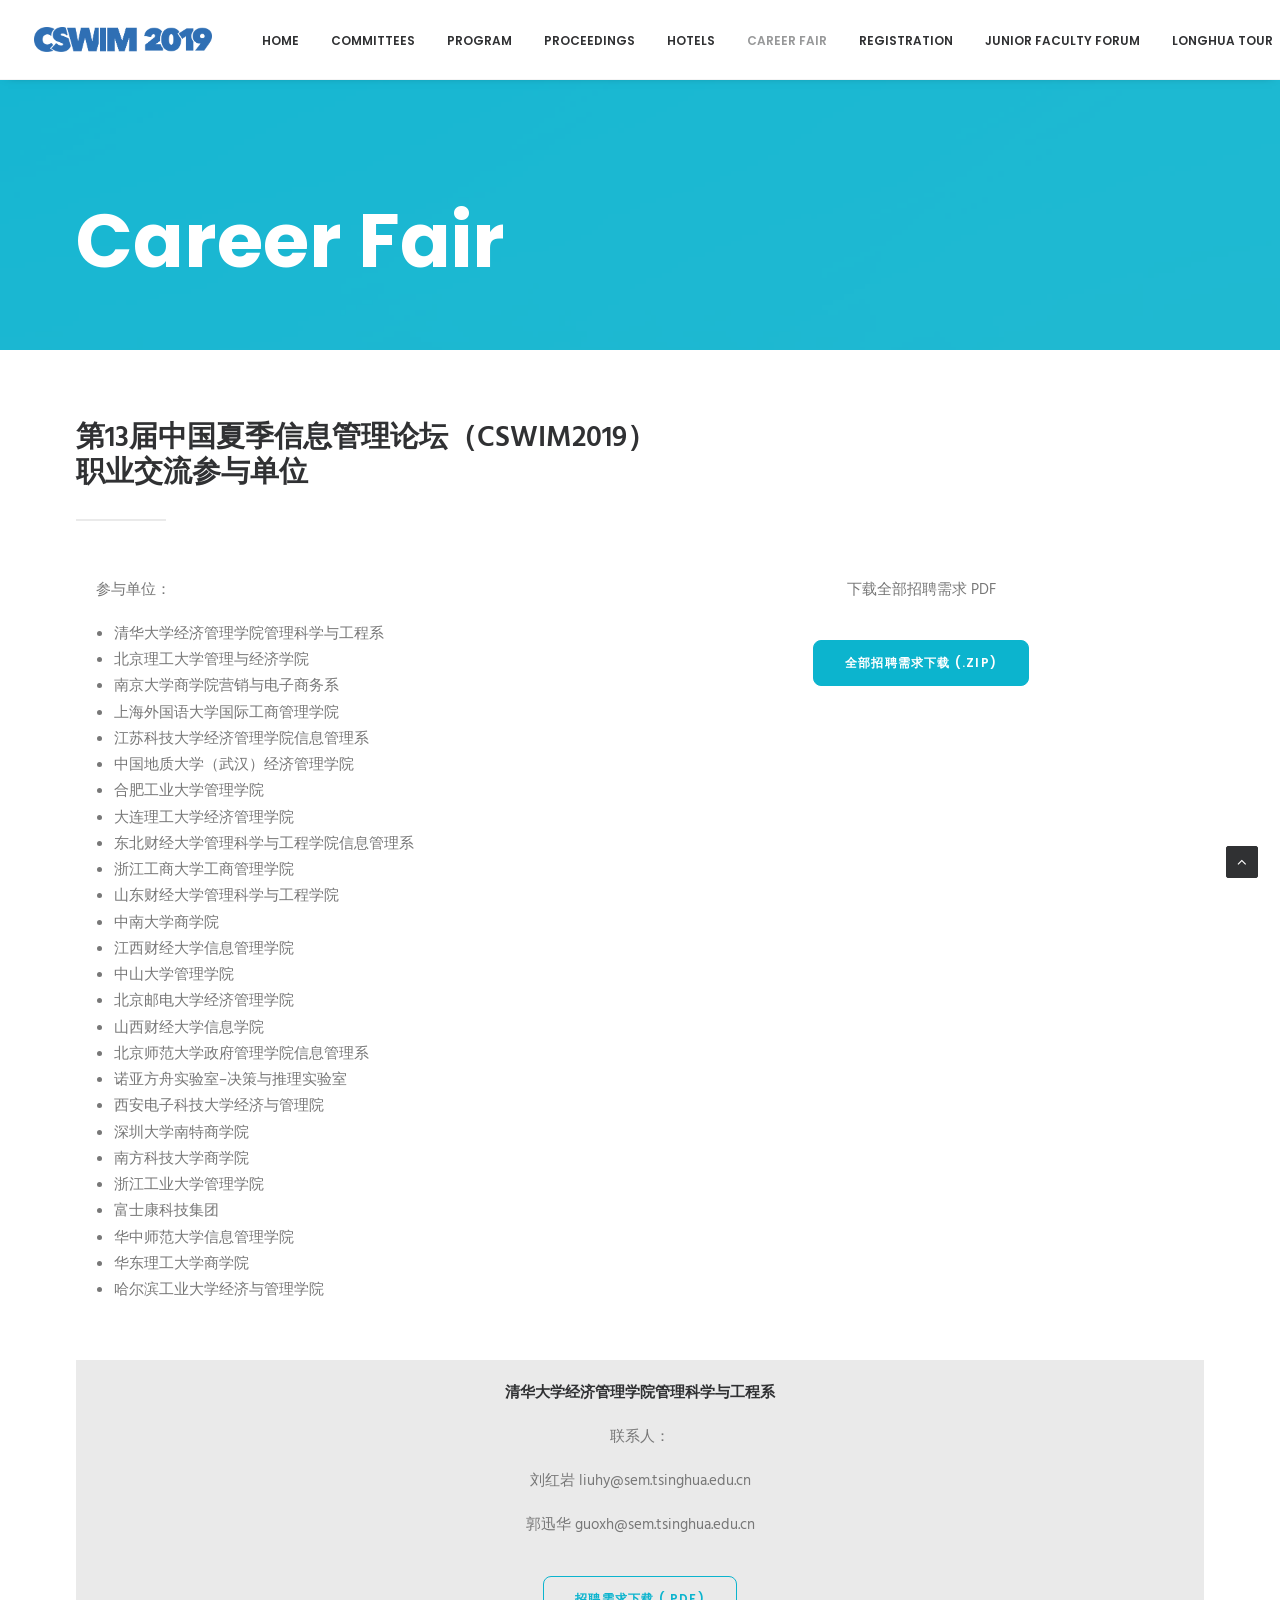
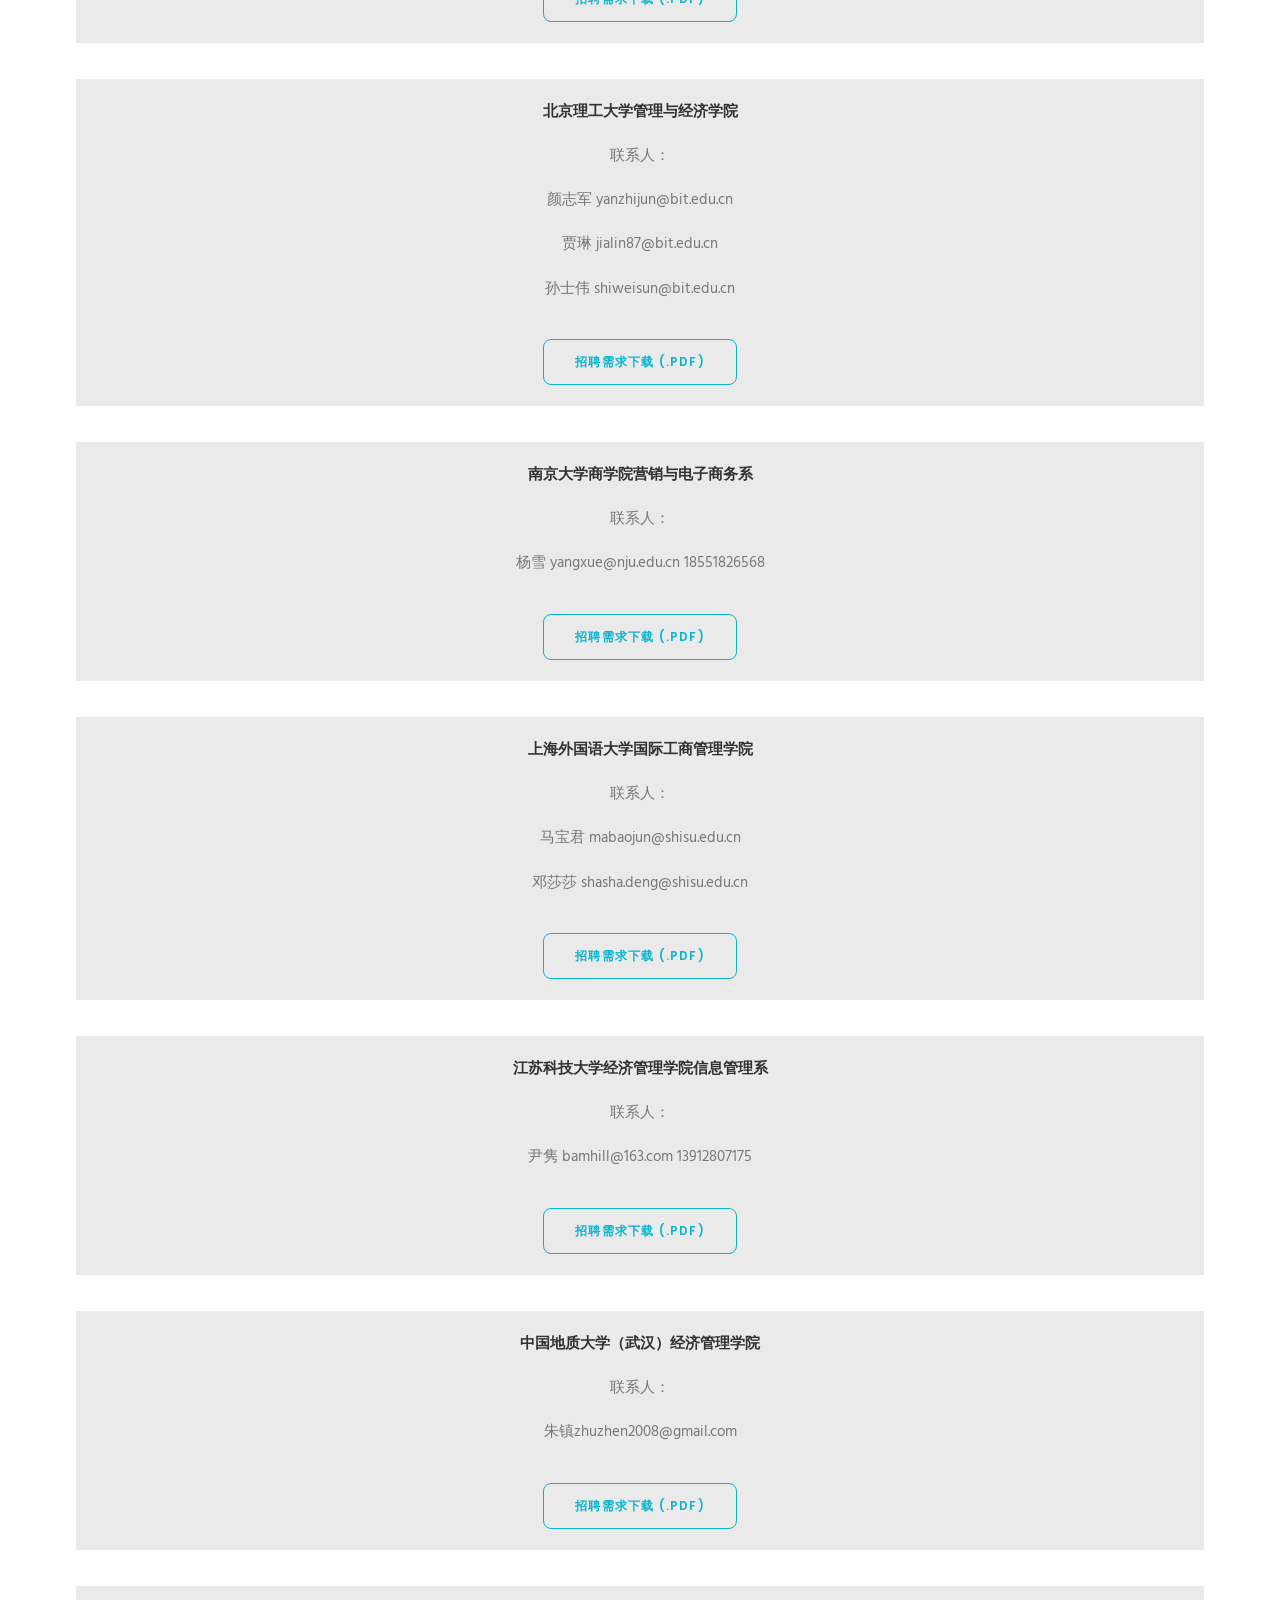
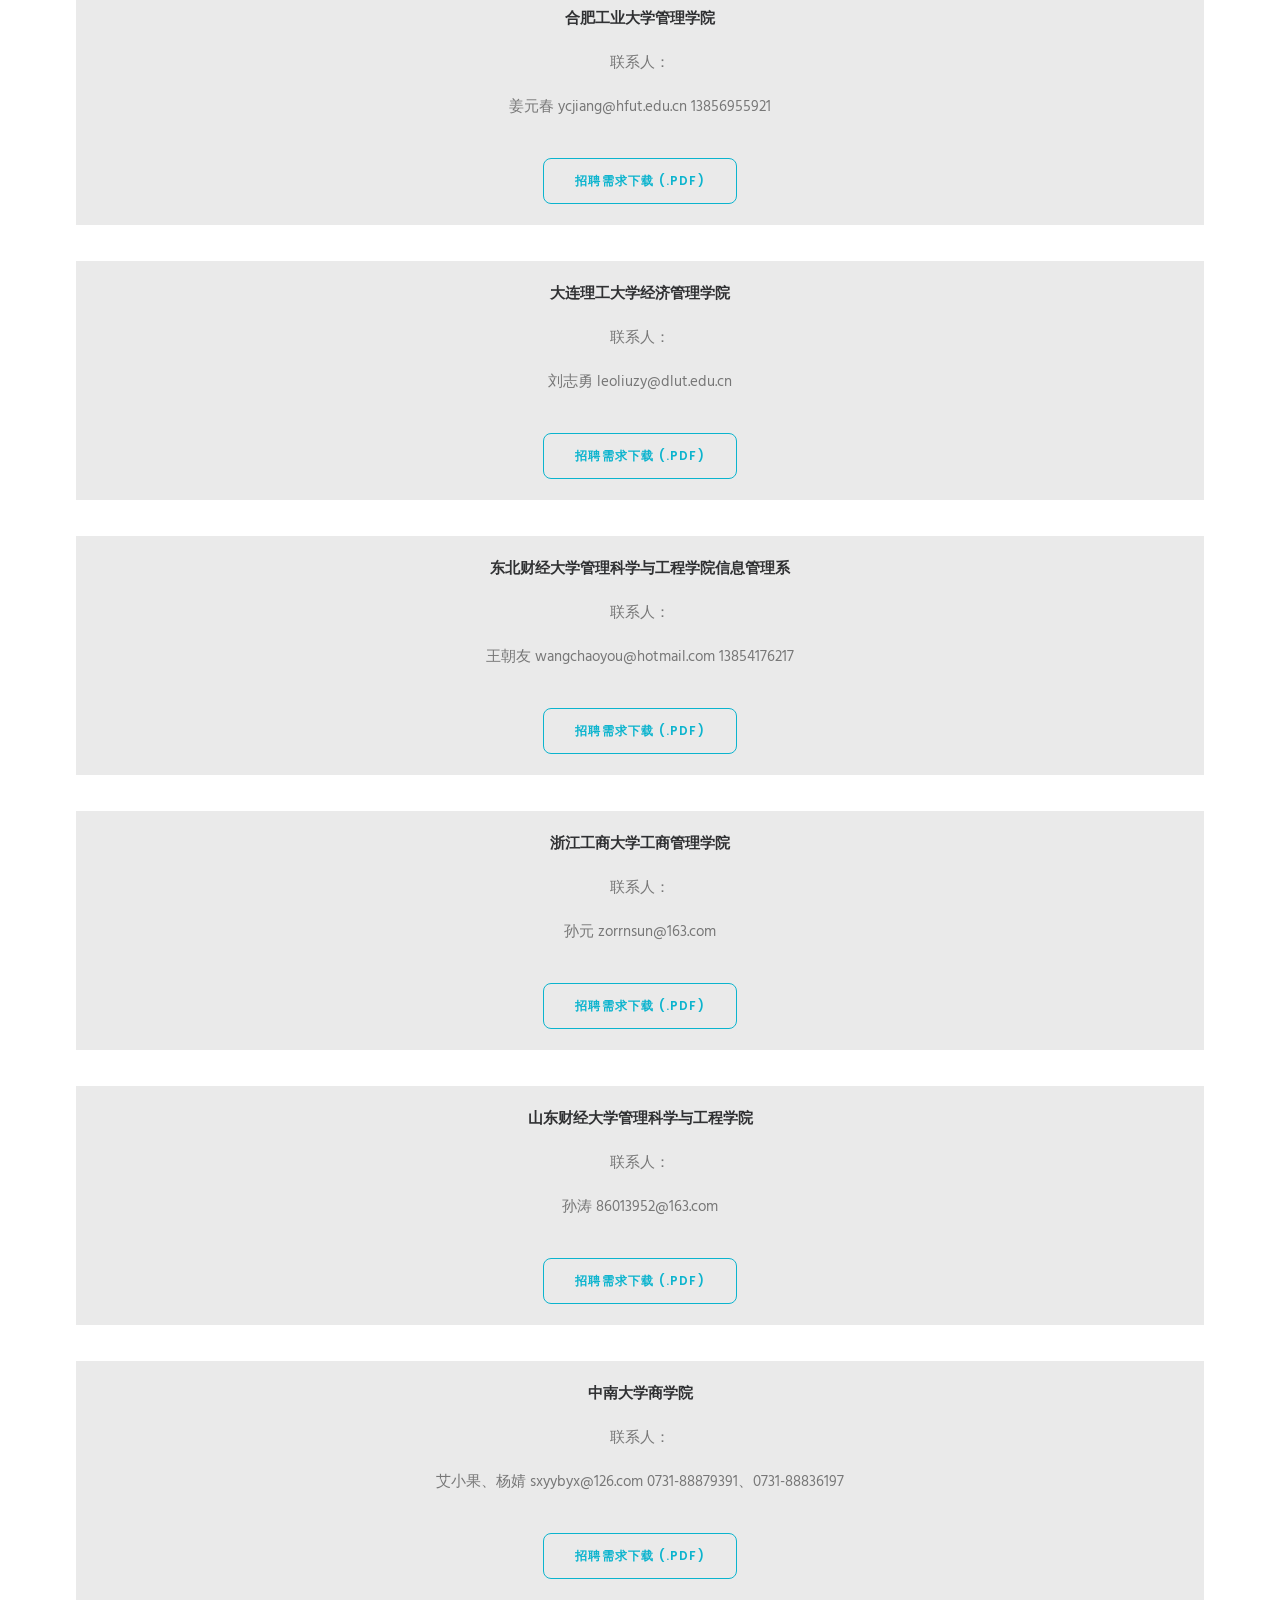
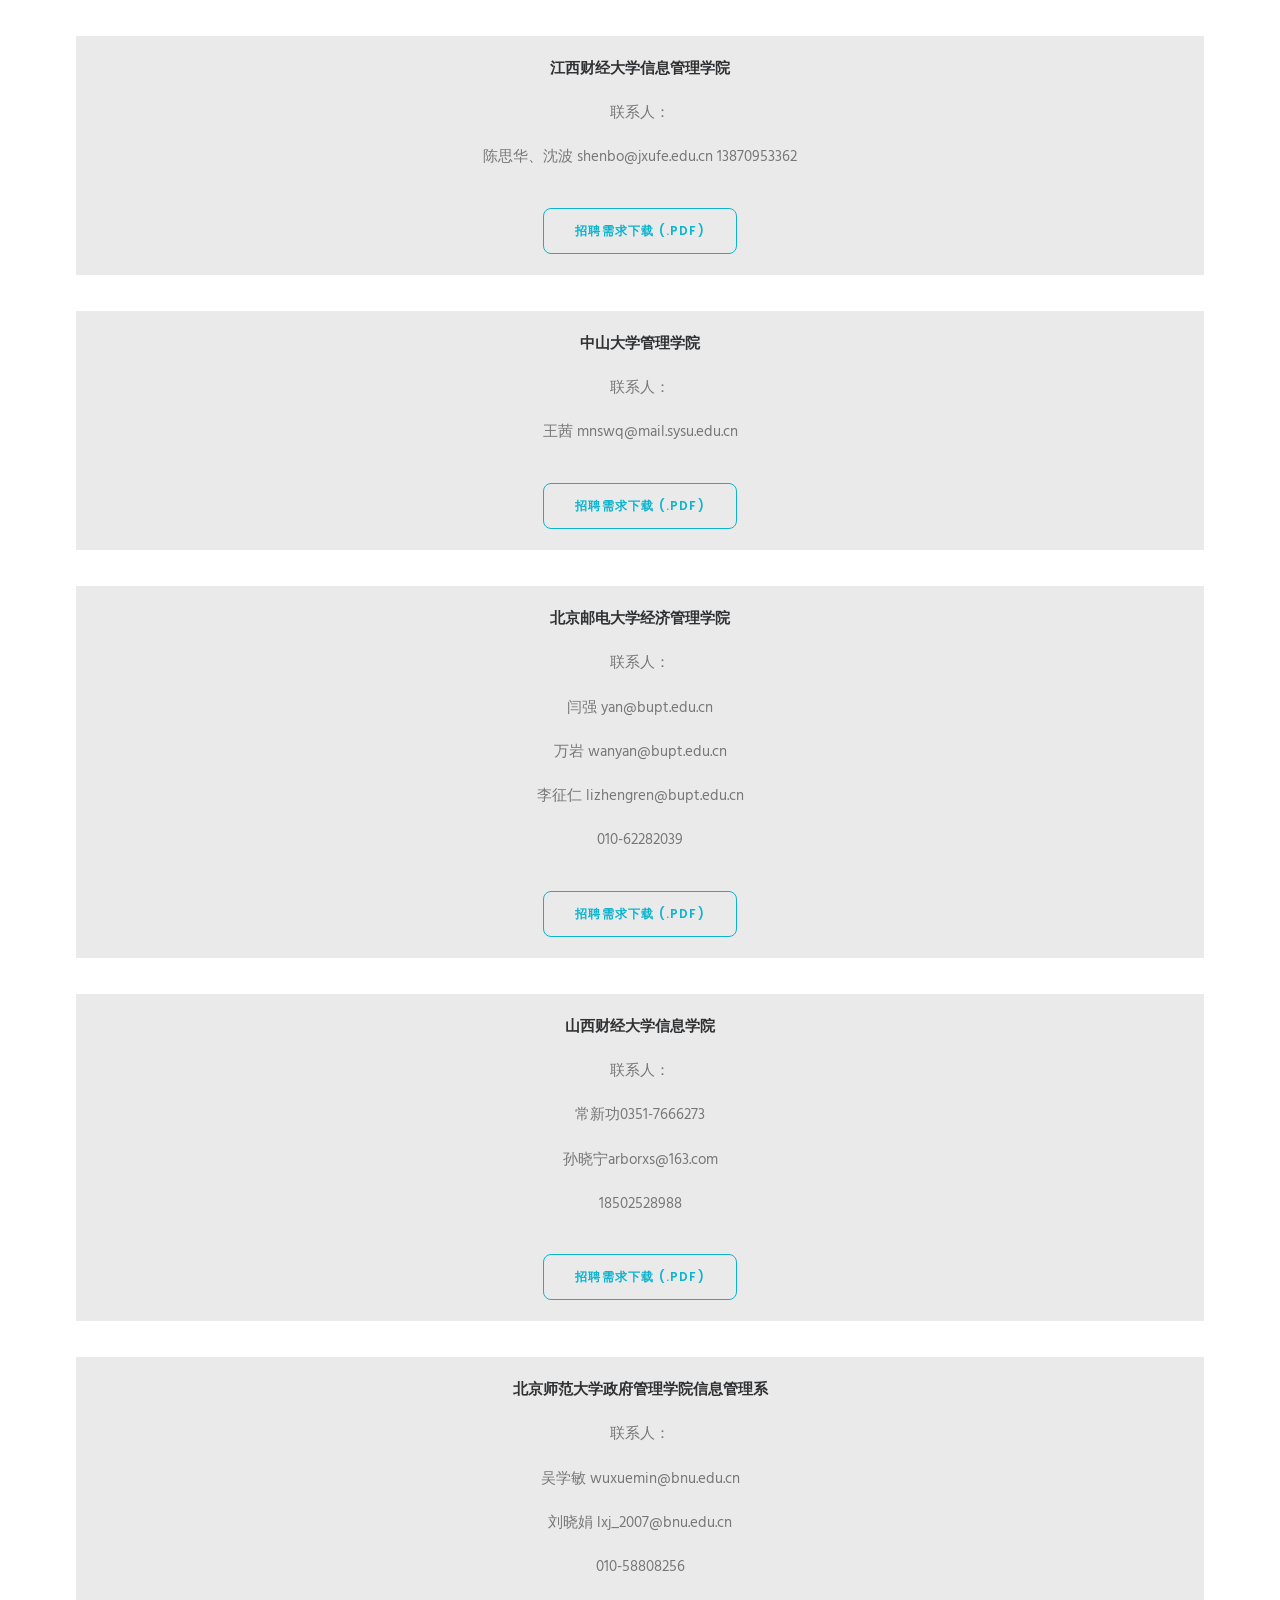
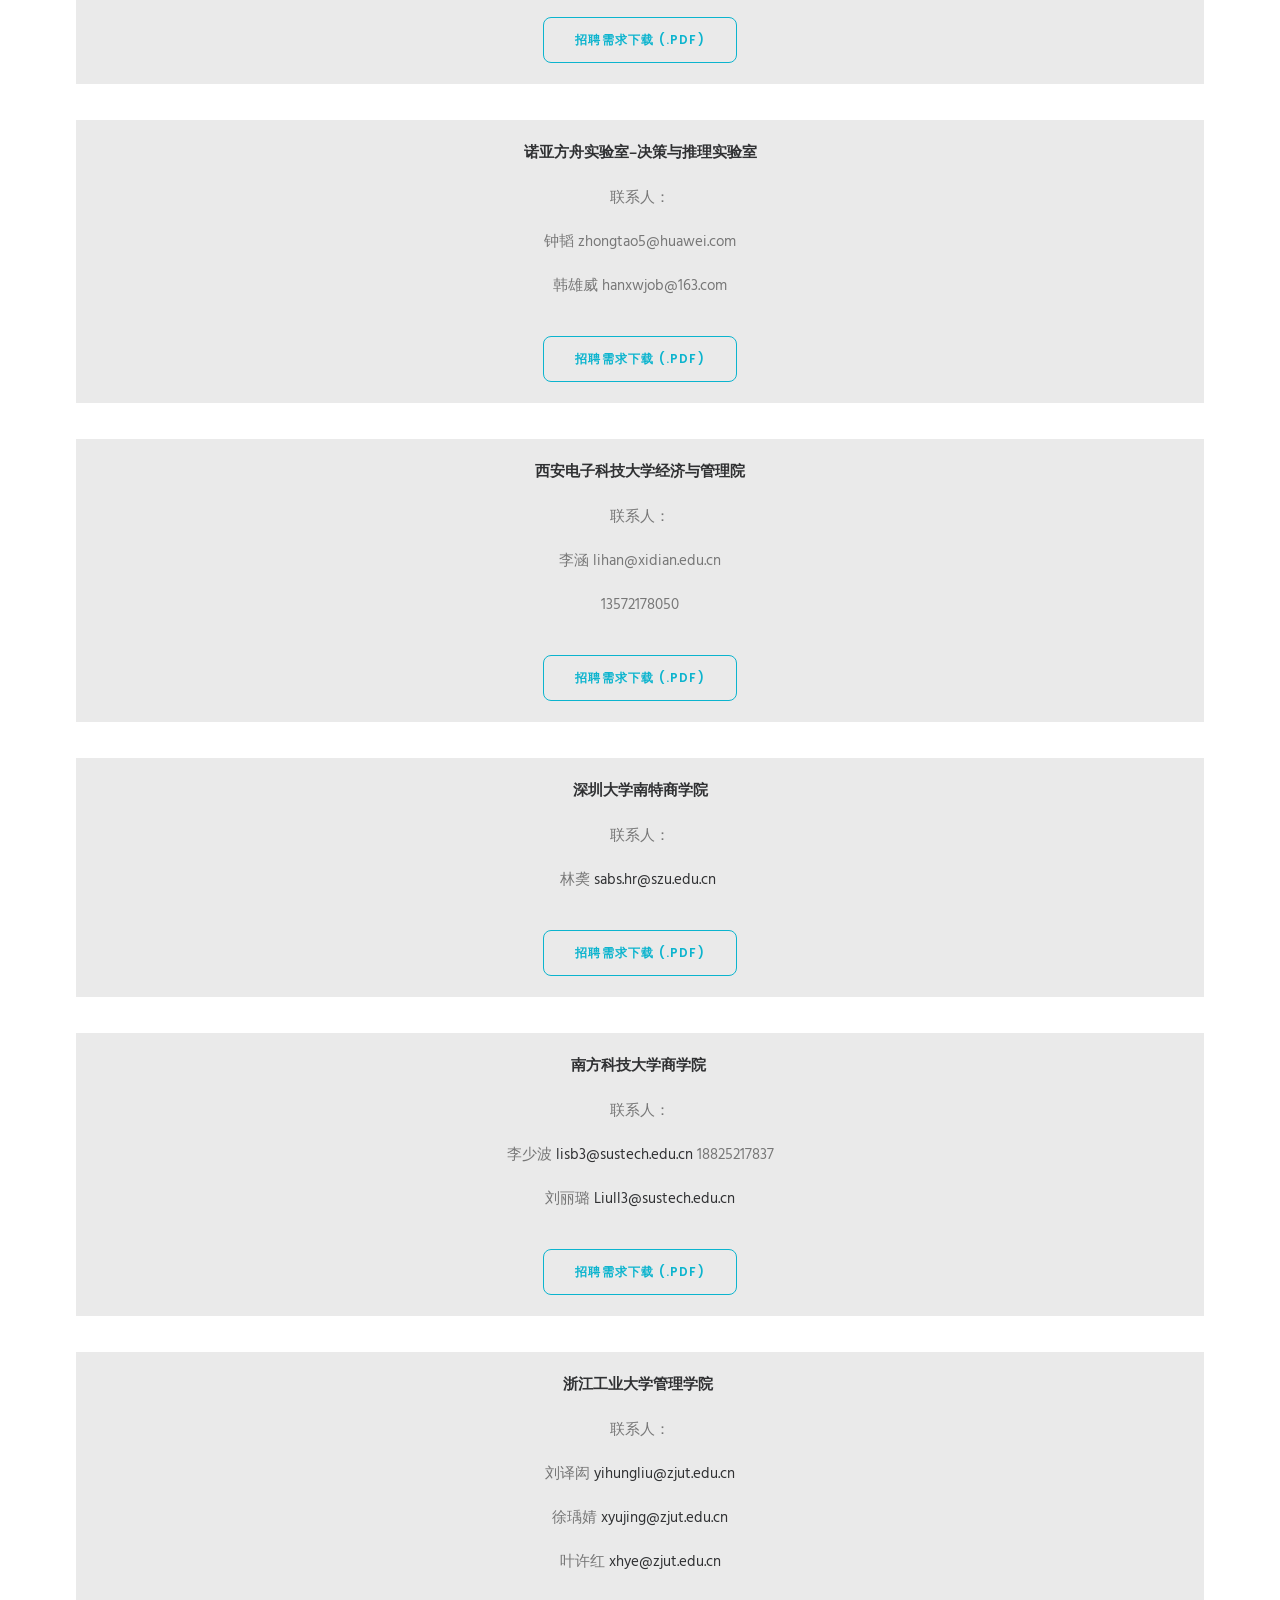
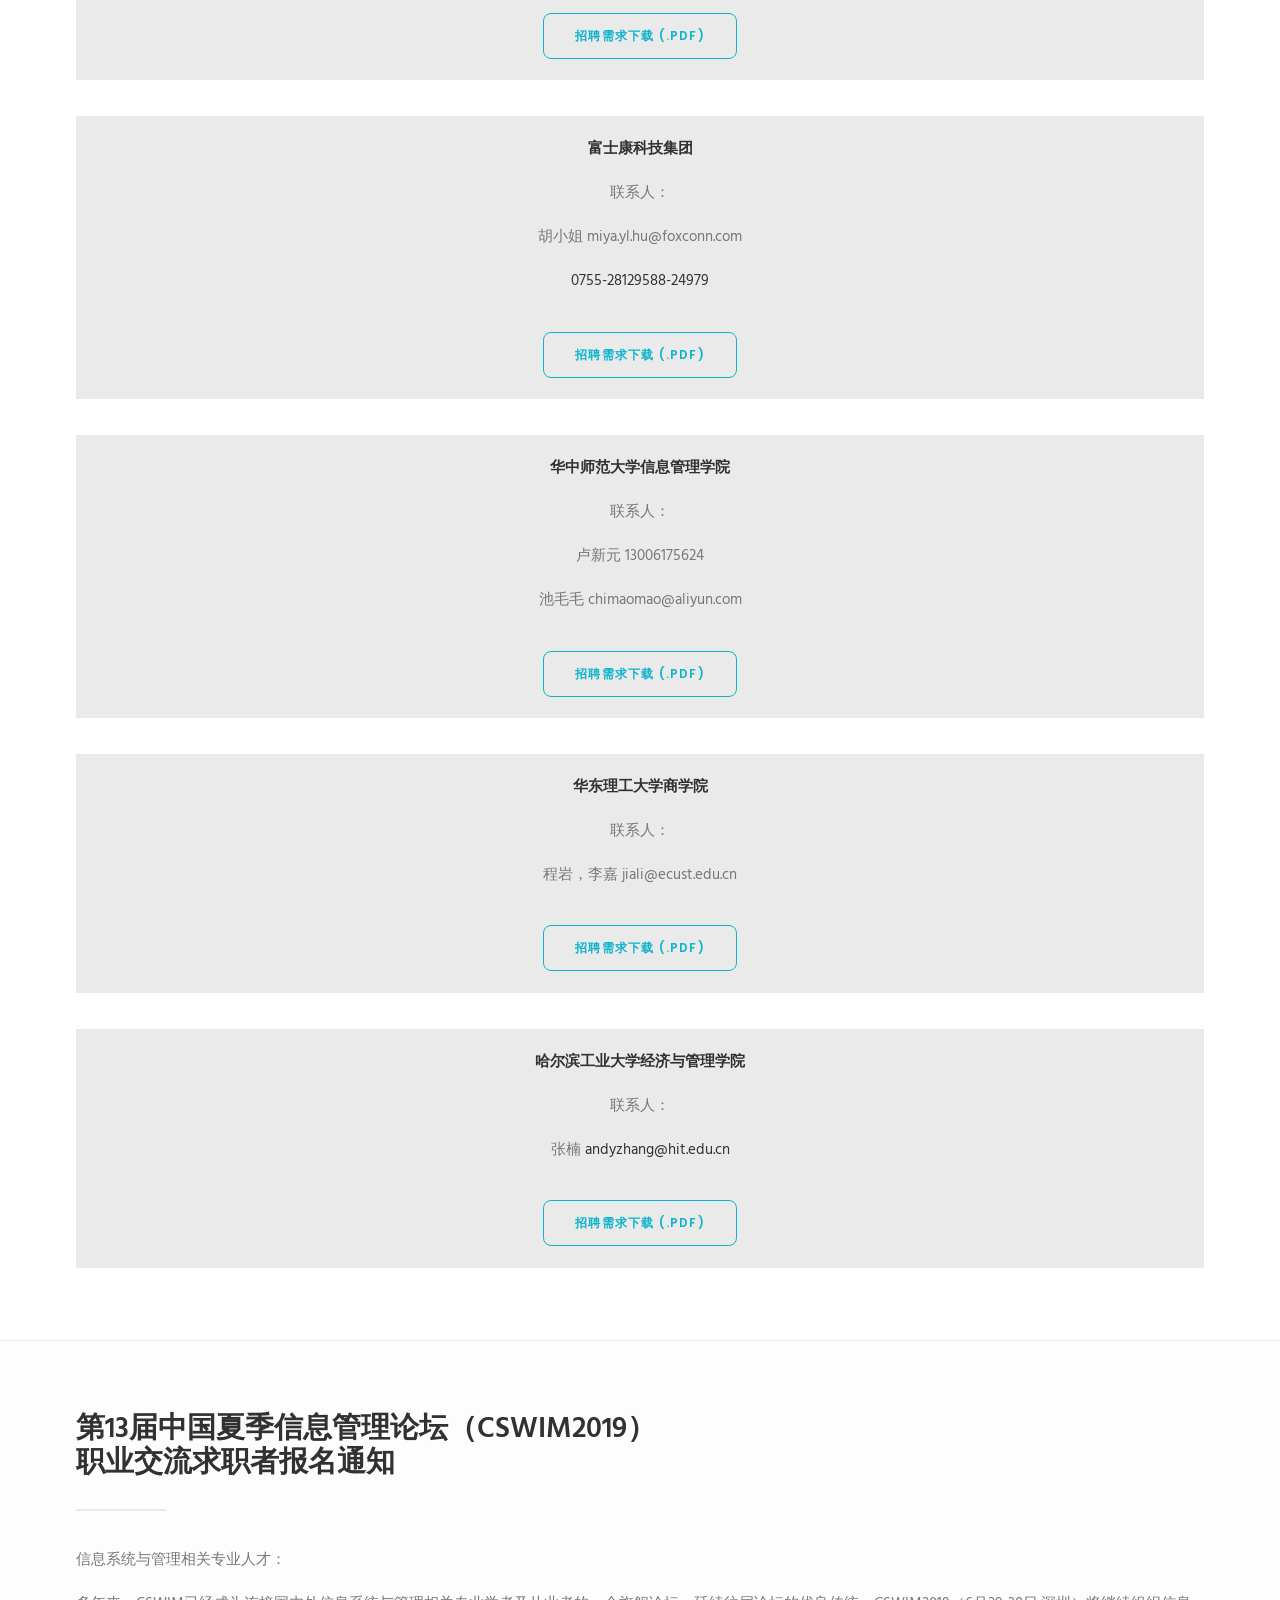
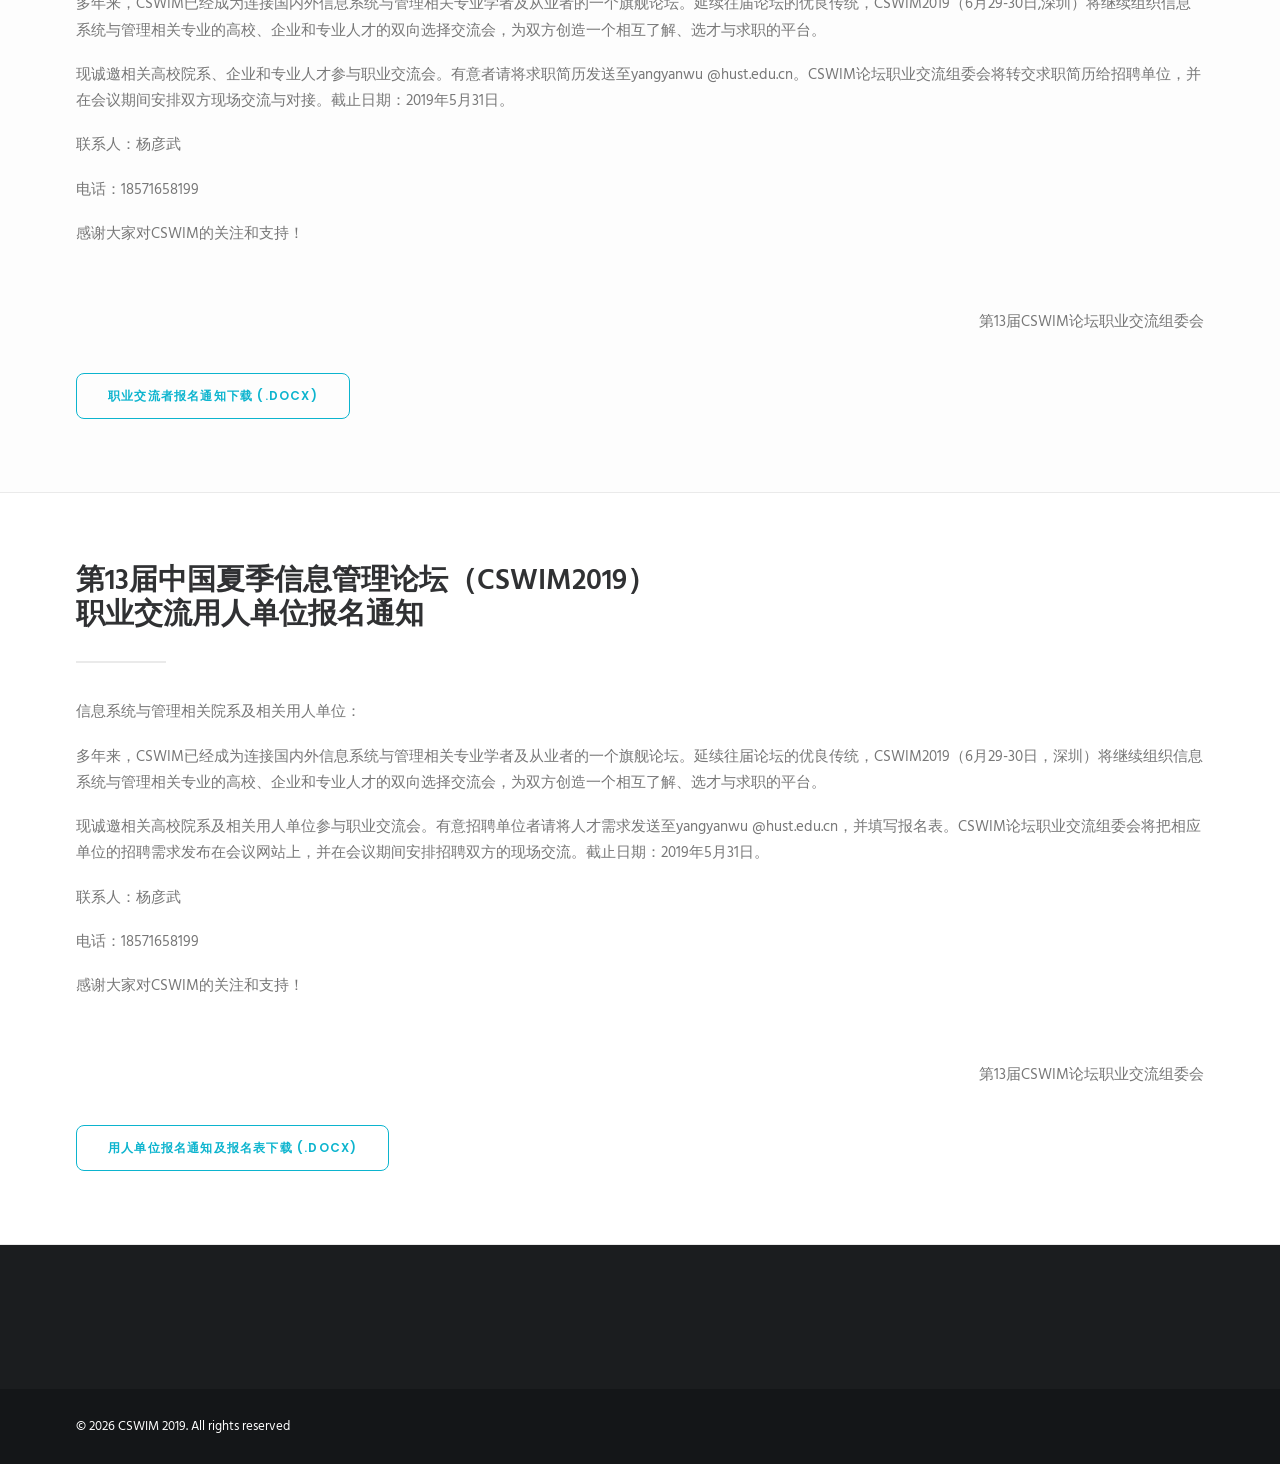
<file: career-fair/index.html>
<!DOCTYPE html><html class="no-touch" lang="en-US" xmlns="http://www.w3.org/1999/xhtml"><head>
<meta http-equiv="Content-Type" content="text/html; charset=UTF-8">
<meta name="viewport" content="width=device-width, initial-scale=1">
<link rel="profile" href="http://gmpg.org/xfn/11">
<link rel="pingback" href="https://2019.cswimworkshop.org/xmlrpc.php">
<title>Career Fair – CSWIM 2019</title>
<meta name="robots" content="max-image-preview:large">
<link rel="dns-prefetch" href="//fonts.googleapis.com">
<link rel="alternate" type="application/rss+xml" title="CSWIM 2019 » Feed" href="https://2019.cswimworkshop.org/feed/">
<link rel="alternate" type="application/rss+xml" title="CSWIM 2019 » Comments Feed" href="https://2019.cswimworkshop.org/comments/feed/">
<link rel="alternate" type="application/rss+xml" title="CSWIM 2019 » Career Fair Comments Feed" href="https://2019.cswimworkshop.org/career-fair/feed/">
<link rel="alternate" title="oEmbed (JSON)" type="application/json+oembed" href="https://2019.cswimworkshop.org/wp-json/oembed/1.0/embed?url=https%3A%2F%2F2019.cswimworkshop.org%2Fcareer-fair%2F">
<link rel="alternate" title="oEmbed (XML)" type="text/xml+oembed" href="https://2019.cswimworkshop.org/wp-json/oembed/1.0/embed?url=https%3A%2F%2F2019.cswimworkshop.org%2Fcareer-fair%2F&amp;format=xml">
<style id="wp-img-auto-sizes-contain-inline-css">
img:is([sizes=auto i],[sizes^="auto," i]){contain-intrinsic-size:3000px 1500px}
/*# sourceURL=wp-img-auto-sizes-contain-inline-css */
</style>
<style id="wp-emoji-styles-inline-css">

	img.wp-smiley, img.emoji {
		display: inline !important;
		border: none !important;
		box-shadow: none !important;
		height: 1em !important;
		width: 1em !important;
		margin: 0 0.07em !important;
		vertical-align: -0.1em !important;
		background: none !important;
		padding: 0 !important;
	}
/*# sourceURL=wp-emoji-styles-inline-css */
</style>
<style id="wp-block-library-inline-css">
:root{--wp-block-synced-color:#7a00df;--wp-block-synced-color--rgb:122,0,223;--wp-bound-block-color:var(--wp-block-synced-color);--wp-editor-canvas-background:#ddd;--wp-admin-theme-color:#007cba;--wp-admin-theme-color--rgb:0,124,186;--wp-admin-theme-color-darker-10:#006ba1;--wp-admin-theme-color-darker-10--rgb:0,107,160.5;--wp-admin-theme-color-darker-20:#005a87;--wp-admin-theme-color-darker-20--rgb:0,90,135;--wp-admin-border-width-focus:2px}@media (min-resolution:192dpi){:root{--wp-admin-border-width-focus:1.5px}}.wp-element-button{cursor:pointer}:root .has-very-light-gray-background-color{background-color:#eee}:root .has-very-dark-gray-background-color{background-color:#313131}:root .has-very-light-gray-color{color:#eee}:root .has-very-dark-gray-color{color:#313131}:root .has-vivid-green-cyan-to-vivid-cyan-blue-gradient-background{background:linear-gradient(135deg,#00d084,#0693e3)}:root .has-purple-crush-gradient-background{background:linear-gradient(135deg,#34e2e4,#4721fb 50%,#ab1dfe)}:root .has-hazy-dawn-gradient-background{background:linear-gradient(135deg,#faaca8,#dad0ec)}:root .has-subdued-olive-gradient-background{background:linear-gradient(135deg,#fafae1,#67a671)}:root .has-atomic-cream-gradient-background{background:linear-gradient(135deg,#fdd79a,#004a59)}:root .has-nightshade-gradient-background{background:linear-gradient(135deg,#330968,#31cdcf)}:root .has-midnight-gradient-background{background:linear-gradient(135deg,#020381,#2874fc)}:root{--wp--preset--font-size--normal:16px;--wp--preset--font-size--huge:42px}.has-regular-font-size{font-size:1em}.has-larger-font-size{font-size:2.625em}.has-normal-font-size{font-size:var(--wp--preset--font-size--normal)}.has-huge-font-size{font-size:var(--wp--preset--font-size--huge)}:root .has-text-align-center{text-align:center}:root .has-text-align-left{text-align:left}:root .has-text-align-right{text-align:right}.has-fit-text{white-space:nowrap!important}#end-resizable-editor-section{display:none}.aligncenter{clear:both}.items-justified-left{justify-content:flex-start}.items-justified-center{justify-content:center}.items-justified-right{justify-content:flex-end}.items-justified-space-between{justify-content:space-between}.screen-reader-text{word-wrap:normal!important;border:0;clip-path:inset(50%);height:1px;margin:-1px;overflow:hidden;padding:0;position:absolute;width:1px}.screen-reader-text:focus{background-color:#ddd;clip-path:none;color:#444;display:block;font-size:1em;height:auto;left:5px;line-height:normal;padding:15px 23px 14px;text-decoration:none;top:5px;width:auto;z-index:100000}html :where(.has-border-color){border-style:solid}html :where([style*=border-color]){border-style:solid}html :where([style*=border-top-color]){border-top-style:solid}html :where([style*=border-right-color]){border-right-style:solid}html :where([style*=border-bottom-color]){border-bottom-style:solid}html :where([style*=border-left-color]){border-left-style:solid}html :where([style*=border-width]){border-style:solid}html :where([style*=border-top-width]){border-top-style:solid}html :where([style*=border-right-width]){border-right-style:solid}html :where([style*=border-bottom-width]){border-bottom-style:solid}html :where([style*=border-left-width]){border-left-style:solid}html :where(img[class*=wp-image-]){height:auto;max-width:100%}:where(figure){margin:0 0 1em}html :where(.is-position-sticky){--wp-admin--admin-bar--position-offset:var(--wp-admin--admin-bar--height,0px)}@media screen and (max-width:600px){html :where(.is-position-sticky){--wp-admin--admin-bar--position-offset:0px}}

/*# sourceURL=/wp-includes/css/dist/block-library/common.min.css */
</style>
<style id="classic-theme-styles-inline-css">
/*! This file is auto-generated */
.wp-block-button__link{color:#fff;background-color:#32373c;border-radius:9999px;box-shadow:none;text-decoration:none;padding:calc(.667em + 2px) calc(1.333em + 2px);font-size:1.125em}.wp-block-file__button{background:#32373c;color:#fff;text-decoration:none}
/*# sourceURL=/wp-includes/css/classic-themes.min.css */
</style>

<style id="global-styles-inline-css">
:root{--wp--preset--aspect-ratio--square: 1;--wp--preset--aspect-ratio--4-3: 4/3;--wp--preset--aspect-ratio--3-4: 3/4;--wp--preset--aspect-ratio--3-2: 3/2;--wp--preset--aspect-ratio--2-3: 2/3;--wp--preset--aspect-ratio--16-9: 16/9;--wp--preset--aspect-ratio--9-16: 9/16;--wp--preset--color--black: #000000;--wp--preset--color--cyan-bluish-gray: #abb8c3;--wp--preset--color--white: #ffffff;--wp--preset--color--pale-pink: #f78da7;--wp--preset--color--vivid-red: #cf2e2e;--wp--preset--color--luminous-vivid-orange: #ff6900;--wp--preset--color--luminous-vivid-amber: #fcb900;--wp--preset--color--light-green-cyan: #7bdcb5;--wp--preset--color--vivid-green-cyan: #00d084;--wp--preset--color--pale-cyan-blue: #8ed1fc;--wp--preset--color--vivid-cyan-blue: #0693e3;--wp--preset--color--vivid-purple: #9b51e0;--wp--preset--gradient--vivid-cyan-blue-to-vivid-purple: linear-gradient(135deg,rgb(6,147,227) 0%,rgb(155,81,224) 100%);--wp--preset--gradient--light-green-cyan-to-vivid-green-cyan: linear-gradient(135deg,rgb(122,220,180) 0%,rgb(0,208,130) 100%);--wp--preset--gradient--luminous-vivid-amber-to-luminous-vivid-orange: linear-gradient(135deg,rgb(252,185,0) 0%,rgb(255,105,0) 100%);--wp--preset--gradient--luminous-vivid-orange-to-vivid-red: linear-gradient(135deg,rgb(255,105,0) 0%,rgb(207,46,46) 100%);--wp--preset--gradient--very-light-gray-to-cyan-bluish-gray: linear-gradient(135deg,rgb(238,238,238) 0%,rgb(169,184,195) 100%);--wp--preset--gradient--cool-to-warm-spectrum: linear-gradient(135deg,rgb(74,234,220) 0%,rgb(151,120,209) 20%,rgb(207,42,186) 40%,rgb(238,44,130) 60%,rgb(251,105,98) 80%,rgb(254,248,76) 100%);--wp--preset--gradient--blush-light-purple: linear-gradient(135deg,rgb(255,206,236) 0%,rgb(152,150,240) 100%);--wp--preset--gradient--blush-bordeaux: linear-gradient(135deg,rgb(254,205,165) 0%,rgb(254,45,45) 50%,rgb(107,0,62) 100%);--wp--preset--gradient--luminous-dusk: linear-gradient(135deg,rgb(255,203,112) 0%,rgb(199,81,192) 50%,rgb(65,88,208) 100%);--wp--preset--gradient--pale-ocean: linear-gradient(135deg,rgb(255,245,203) 0%,rgb(182,227,212) 50%,rgb(51,167,181) 100%);--wp--preset--gradient--electric-grass: linear-gradient(135deg,rgb(202,248,128) 0%,rgb(113,206,126) 100%);--wp--preset--gradient--midnight: linear-gradient(135deg,rgb(2,3,129) 0%,rgb(40,116,252) 100%);--wp--preset--font-size--small: 13px;--wp--preset--font-size--medium: 20px;--wp--preset--font-size--large: 36px;--wp--preset--font-size--x-large: 42px;--wp--preset--spacing--20: 0.44rem;--wp--preset--spacing--30: 0.67rem;--wp--preset--spacing--40: 1rem;--wp--preset--spacing--50: 1.5rem;--wp--preset--spacing--60: 2.25rem;--wp--preset--spacing--70: 3.38rem;--wp--preset--spacing--80: 5.06rem;--wp--preset--shadow--natural: 6px 6px 9px rgba(0, 0, 0, 0.2);--wp--preset--shadow--deep: 12px 12px 50px rgba(0, 0, 0, 0.4);--wp--preset--shadow--sharp: 6px 6px 0px rgba(0, 0, 0, 0.2);--wp--preset--shadow--outlined: 6px 6px 0px -3px rgb(255, 255, 255), 6px 6px rgb(0, 0, 0);--wp--preset--shadow--crisp: 6px 6px 0px rgb(0, 0, 0);}:where(body) { margin: 0; }:where(.is-layout-flex){gap: 0.5em;}:where(.is-layout-grid){gap: 0.5em;}body .is-layout-flex{display: flex;}.is-layout-flex{flex-wrap: wrap;align-items: center;}.is-layout-flex > :is(*, div){margin: 0;}body .is-layout-grid{display: grid;}.is-layout-grid > :is(*, div){margin: 0;}body{padding-top: 0px;padding-right: 0px;padding-bottom: 0px;padding-left: 0px;}:root :where(.wp-element-button, .wp-block-button__link){background-color: #32373c;border-width: 0;color: #fff;font-family: inherit;font-size: inherit;font-style: inherit;font-weight: inherit;letter-spacing: inherit;line-height: inherit;padding-top: calc(0.667em + 2px);padding-right: calc(1.333em + 2px);padding-bottom: calc(0.667em + 2px);padding-left: calc(1.333em + 2px);text-decoration: none;text-transform: inherit;}.has-black-color{color: var(--wp--preset--color--black) !important;}.has-cyan-bluish-gray-color{color: var(--wp--preset--color--cyan-bluish-gray) !important;}.has-white-color{color: var(--wp--preset--color--white) !important;}.has-pale-pink-color{color: var(--wp--preset--color--pale-pink) !important;}.has-vivid-red-color{color: var(--wp--preset--color--vivid-red) !important;}.has-luminous-vivid-orange-color{color: var(--wp--preset--color--luminous-vivid-orange) !important;}.has-luminous-vivid-amber-color{color: var(--wp--preset--color--luminous-vivid-amber) !important;}.has-light-green-cyan-color{color: var(--wp--preset--color--light-green-cyan) !important;}.has-vivid-green-cyan-color{color: var(--wp--preset--color--vivid-green-cyan) !important;}.has-pale-cyan-blue-color{color: var(--wp--preset--color--pale-cyan-blue) !important;}.has-vivid-cyan-blue-color{color: var(--wp--preset--color--vivid-cyan-blue) !important;}.has-vivid-purple-color{color: var(--wp--preset--color--vivid-purple) !important;}.has-black-background-color{background-color: var(--wp--preset--color--black) !important;}.has-cyan-bluish-gray-background-color{background-color: var(--wp--preset--color--cyan-bluish-gray) !important;}.has-white-background-color{background-color: var(--wp--preset--color--white) !important;}.has-pale-pink-background-color{background-color: var(--wp--preset--color--pale-pink) !important;}.has-vivid-red-background-color{background-color: var(--wp--preset--color--vivid-red) !important;}.has-luminous-vivid-orange-background-color{background-color: var(--wp--preset--color--luminous-vivid-orange) !important;}.has-luminous-vivid-amber-background-color{background-color: var(--wp--preset--color--luminous-vivid-amber) !important;}.has-light-green-cyan-background-color{background-color: var(--wp--preset--color--light-green-cyan) !important;}.has-vivid-green-cyan-background-color{background-color: var(--wp--preset--color--vivid-green-cyan) !important;}.has-pale-cyan-blue-background-color{background-color: var(--wp--preset--color--pale-cyan-blue) !important;}.has-vivid-cyan-blue-background-color{background-color: var(--wp--preset--color--vivid-cyan-blue) !important;}.has-vivid-purple-background-color{background-color: var(--wp--preset--color--vivid-purple) !important;}.has-black-border-color{border-color: var(--wp--preset--color--black) !important;}.has-cyan-bluish-gray-border-color{border-color: var(--wp--preset--color--cyan-bluish-gray) !important;}.has-white-border-color{border-color: var(--wp--preset--color--white) !important;}.has-pale-pink-border-color{border-color: var(--wp--preset--color--pale-pink) !important;}.has-vivid-red-border-color{border-color: var(--wp--preset--color--vivid-red) !important;}.has-luminous-vivid-orange-border-color{border-color: var(--wp--preset--color--luminous-vivid-orange) !important;}.has-luminous-vivid-amber-border-color{border-color: var(--wp--preset--color--luminous-vivid-amber) !important;}.has-light-green-cyan-border-color{border-color: var(--wp--preset--color--light-green-cyan) !important;}.has-vivid-green-cyan-border-color{border-color: var(--wp--preset--color--vivid-green-cyan) !important;}.has-pale-cyan-blue-border-color{border-color: var(--wp--preset--color--pale-cyan-blue) !important;}.has-vivid-cyan-blue-border-color{border-color: var(--wp--preset--color--vivid-cyan-blue) !important;}.has-vivid-purple-border-color{border-color: var(--wp--preset--color--vivid-purple) !important;}.has-vivid-cyan-blue-to-vivid-purple-gradient-background{background: var(--wp--preset--gradient--vivid-cyan-blue-to-vivid-purple) !important;}.has-light-green-cyan-to-vivid-green-cyan-gradient-background{background: var(--wp--preset--gradient--light-green-cyan-to-vivid-green-cyan) !important;}.has-luminous-vivid-amber-to-luminous-vivid-orange-gradient-background{background: var(--wp--preset--gradient--luminous-vivid-amber-to-luminous-vivid-orange) !important;}.has-luminous-vivid-orange-to-vivid-red-gradient-background{background: var(--wp--preset--gradient--luminous-vivid-orange-to-vivid-red) !important;}.has-very-light-gray-to-cyan-bluish-gray-gradient-background{background: var(--wp--preset--gradient--very-light-gray-to-cyan-bluish-gray) !important;}.has-cool-to-warm-spectrum-gradient-background{background: var(--wp--preset--gradient--cool-to-warm-spectrum) !important;}.has-blush-light-purple-gradient-background{background: var(--wp--preset--gradient--blush-light-purple) !important;}.has-blush-bordeaux-gradient-background{background: var(--wp--preset--gradient--blush-bordeaux) !important;}.has-luminous-dusk-gradient-background{background: var(--wp--preset--gradient--luminous-dusk) !important;}.has-pale-ocean-gradient-background{background: var(--wp--preset--gradient--pale-ocean) !important;}.has-electric-grass-gradient-background{background: var(--wp--preset--gradient--electric-grass) !important;}.has-midnight-gradient-background{background: var(--wp--preset--gradient--midnight) !important;}.has-small-font-size{font-size: var(--wp--preset--font-size--small) !important;}.has-medium-font-size{font-size: var(--wp--preset--font-size--medium) !important;}.has-large-font-size{font-size: var(--wp--preset--font-size--large) !important;}.has-x-large-font-size{font-size: var(--wp--preset--font-size--x-large) !important;}
/*# sourceURL=global-styles-inline-css */
</style>

<link rel="stylesheet" id="contact-form-7-css" href="../wp-content/plugins/contact-form-7/includes/css/styles__ver=6.1.6.css" media="all">
<link rel="stylesheet" id="uncodefont-google-css" href="//fonts.googleapis.com/css?family=Poppins:300,regular,500,600,700%7CHind:300,regular,500,600,700%7CDroid+Serif:regular,italic,700,700italic%7CDosis:200,300,regular,500,600,700,800%7CPlayfair+Display:regular,italic,700,700italic,900,900italic%7COswald:300,regular,700%7CRoboto:100,100italic,300,300italic,regular,italic,500,500italic,700,700italic,900,900italic%7CSource+Sans+Pro:200,200italic,300,300italic,regular,italic,600,600italic,700,700italic,900,900italic&amp;subset=devanagari,latin-ext,latin,cyrillic,vietnamese,greek,cyrillic-ext,greek-ext&amp;ver=2.3.6.2" media="all">
<link rel="stylesheet" id="uncode-style-css" href="../wp-content/themes/uncode/library/css/style.css" media="all">
<style id="uncode-style-inline-css">

@media (min-width: 960px) { .limit-width { max-width: 1200px; margin: auto;}}
.menu-primary ul.menu-smart > li > a, .menu-primary ul.menu-smart li.dropdown > a, .menu-primary ul.menu-smart li.mega-menu > a, .vmenu-container ul.menu-smart > li > a, .vmenu-container ul.menu-smart li.dropdown > a { text-transform: uppercase; }
/*# sourceURL=uncode-style-inline-css */
</style>
<link rel="stylesheet" id="uncode-icons-css" href="../wp-content/themes/uncode/library/css/uncode-icons.css" media="all">
<link rel="stylesheet" id="uncode-custom-style-css" href="../wp-content/themes/uncode/library/css/style-custom.css" media="all">
<script id="jquery-core-js" src="../wp-includes/js/jquery/jquery.min__ver=3.7.1.js"></script>
<script id="jquery-migrate-js" src="../wp-includes/js/jquery/jquery-migrate.min__ver=3.4.1.js"></script>
<script id="uncode-init-js-extra">
var SiteParameters = {"days":"days","hours":"hours","minutes":"minutes","seconds":"seconds","constant_scroll":"on","scroll_speed":"2","parallax_factor":"0.25","loading":"Loading\u2026","slide_name":"slide","slide_footer":"footer","ajax_url":"https://2019.cswimworkshop.org/wp-admin/admin-ajax.php","nonce_adaptive_images":"f650e86973","enable_debug":"","block_mobile_videos":"","is_frontend_editor":"","mobile_parallax_allowed":"","wireframes_plugin_active":"","sticky_elements":"","lazyload_type":"","update_wc_fragments":"1"};
//# sourceURL=uncode-init-js-extra
</script>
<script id="uncode-init-js" src="../wp-content/themes/uncode/library/js/min/init.min.js"></script>
<link rel="https://api.w.org/" href="https://2019.cswimworkshop.org/wp-json/"><link rel="alternate" title="JSON" type="application/json" href="https://2019.cswimworkshop.org/wp-json/wp/v2/pages/55260"><link rel="EditURI" type="application/rsd+xml" title="RSD" href="https://2019.cswimworkshop.org/xmlrpc.php?rsd">
<meta name="generator" content="WordPress 7.0.1">
<link rel="canonical" href="./career-fair">
<link rel="shortlink" href="https://2019.cswimworkshop.org/?p=55260">
<noscript><style>.vce-row-container .vcv-lozad {display: none}</style></noscript><meta name="generator" content="Powered by Visual Composer Website Builder - fast and easy-to-use drag and drop visual editor for WordPress."><style>.recentcomments a{display:inline !important;padding:0 !important;margin:0 !important;}</style><!--[if lte IE 9]><link rel="stylesheet" type="text/css" href="../wp-content/plugins/uncode-js_composer/assets/css/vc_lte_ie9.min.css" media="screen"><![endif]--><!--[if IE  8]><link rel="stylesheet" type="text/css" href="../wp-content/plugins/uncode-js_composer/assets/css/vc-ie8.min.css" media="screen"><![endif]--><link rel="icon" href="../wp-content/uploads/2017/01/cropped-favicon-32x32.png" sizes="32x32">
<link rel="icon" href="../wp-content/uploads/2017/01/cropped-favicon-192x192.png" sizes="192x192">
<link rel="apple-touch-icon" href="../wp-content/uploads/2017/01/cropped-favicon-180x180.png">
<meta name="msapplication-TileImage" content="https://2019.cswimworkshop.org/wp-content/uploads/2017/01/cropped-favicon-270x270.png">
<style type="text/css" data-type="vc_shortcodes-custom-css">.vc_custom_1438176136018{border-bottom-width: 1px !important;}.vc_custom_1559081176962{border-bottom-width: 1px !important;}.vc_custom_1438176136018{border-bottom-width: 1px !important;}.vc_custom_1559082198761{padding-top: 20px !important;padding-right: 20px !important;padding-bottom: 20px !important;padding-left: 20px !important;}.vc_custom_1559081458230{padding-top: 20px !important;padding-right: 20px !important;padding-bottom: 20px !important;padding-left: 20px !important;}.vc_custom_1559081504580{padding-top: 20px !important;padding-right: 20px !important;padding-bottom: 20px !important;padding-left: 20px !important;}.vc_custom_1559081522568{padding-top: 20px !important;padding-right: 20px !important;padding-bottom: 20px !important;padding-left: 20px !important;}.vc_custom_1559081540197{padding-top: 20px !important;padding-right: 20px !important;padding-bottom: 20px !important;padding-left: 20px !important;}.vc_custom_1559081561201{padding-top: 20px !important;padding-right: 20px !important;padding-bottom: 20px !important;padding-left: 20px !important;}.vc_custom_1559081561201{padding-top: 20px !important;padding-right: 20px !important;padding-bottom: 20px !important;padding-left: 20px !important;}.vc_custom_1559081561201{padding-top: 20px !important;padding-right: 20px !important;padding-bottom: 20px !important;padding-left: 20px !important;}.vc_custom_1559081561201{padding-top: 20px !important;padding-right: 20px !important;padding-bottom: 20px !important;padding-left: 20px !important;}.vc_custom_1559081561201{padding-top: 20px !important;padding-right: 20px !important;padding-bottom: 20px !important;padding-left: 20px !important;}.vc_custom_1559081561201{padding-top: 20px !important;padding-right: 20px !important;padding-bottom: 20px !important;padding-left: 20px !important;}.vc_custom_1559081561201{padding-top: 20px !important;padding-right: 20px !important;padding-bottom: 20px !important;padding-left: 20px !important;}.vc_custom_1559081561201{padding-top: 20px !important;padding-right: 20px !important;padding-bottom: 20px !important;padding-left: 20px !important;}.vc_custom_1559081561201{padding-top: 20px !important;padding-right: 20px !important;padding-bottom: 20px !important;padding-left: 20px !important;}.vc_custom_1559081561201{padding-top: 20px !important;padding-right: 20px !important;padding-bottom: 20px !important;padding-left: 20px !important;}.vc_custom_1559081561201{padding-top: 20px !important;padding-right: 20px !important;padding-bottom: 20px !important;padding-left: 20px !important;}.vc_custom_1559081561201{padding-top: 20px !important;padding-right: 20px !important;padding-bottom: 20px !important;padding-left: 20px !important;}.vc_custom_1559081561201{padding-top: 20px !important;padding-right: 20px !important;padding-bottom: 20px !important;padding-left: 20px !important;}.vc_custom_1559081561201{padding-top: 20px !important;padding-right: 20px !important;padding-bottom: 20px !important;padding-left: 20px !important;}.vc_custom_1559081561201{padding-top: 20px !important;padding-right: 20px !important;padding-bottom: 20px !important;padding-left: 20px !important;}.vc_custom_1559081561201{padding-top: 20px !important;padding-right: 20px !important;padding-bottom: 20px !important;padding-left: 20px !important;}.vc_custom_1559081561201{padding-top: 20px !important;padding-right: 20px !important;padding-bottom: 20px !important;padding-left: 20px !important;}.vc_custom_1559081561201{padding-top: 20px !important;padding-right: 20px !important;padding-bottom: 20px !important;padding-left: 20px !important;}.vc_custom_1559081561201{padding-top: 20px !important;padding-right: 20px !important;padding-bottom: 20px !important;padding-left: 20px !important;}.vc_custom_1559081561201{padding-top: 20px !important;padding-right: 20px !important;padding-bottom: 20px !important;padding-left: 20px !important;}.vc_custom_1559081561201{padding-top: 20px !important;padding-right: 20px !important;padding-bottom: 20px !important;padding-left: 20px !important;}.vc_custom_1559081561201{padding-top: 20px !important;padding-right: 20px !important;padding-bottom: 20px !important;padding-left: 20px !important;}</style><noscript><style type="text/css"> .wpb_animate_when_almost_visible { opacity: 1; }</style></noscript></head>
<body class="wp-singular page-template-default page page-id-55260 wp-theme-uncode  style-color-lxmt-bg vcwb hormenu-position-left hmenu hmenu-position-right header-full-width main-center-align mobile-parallax-not-allowed ilb-no-bounce qw-body-scroll-disabled wpb-js-composer js-comp-ver-4.12.1 vc_responsive" data-border="0">
		<div class="body-borders" data-border="0"><div class="top-border body-border-shadow"></div><div class="right-border body-border-shadow"></div><div class="bottom-border body-border-shadow"></div><div class="left-border body-border-shadow"></div><div class="top-border style-light-bg"></div><div class="right-border style-light-bg"></div><div class="bottom-border style-light-bg"></div><div class="left-border style-light-bg"></div></div>	<div class="box-wrapper">
		<div class="box-container">
		<script type="text/javascript" id="initBox">UNCODE.initBox();</script>
		<div class="menu-wrapper menu-shrink menu-hide-only menu-no-arrows">
													
													<header id="masthead" class="navbar menu-primary menu-light submenu-dark menu-transparent menu-add-padding style-light-original menu-absolute menu-with-logo">
														<div class="menu-container menu-hide style-color-xsdn-bg menu-borders menu-shadows">
															<div class="row-menu">
																<div class="row-menu-inner">
																	<div id="logo-container-mobile" class="col-lg-0 logo-container middle">
																		<div id="main-logo" class="navbar-header style-light">
																			<a href="../index.html" class="navbar-brand" data-minheight="14"><div class="logo-image main-logo  logo-light" data-maxheight="25" style="height: 25px;"><img decoding="async" src="../wp-content/uploads/2017/01/CSWIM2019-blue.png" alt="logo" width="533" height="75" class="img-responsive"></div><div class="logo-image main-logo  logo-dark" data-maxheight="25" style="height: 25px;display:none;"><img decoding="async" src="../wp-content/uploads/2017/01/CSWIM2019-white.png" alt="logo" width="533" height="75" class="img-responsive"></div></a>
																		</div>
																		<div class="mmb-container"><div class="mobile-additional-icons"></div><div class="mobile-menu-button 1 mobile-menu-button-light lines-button x2"><span class="lines"></span></div></div>
																	</div>
																	<div class="col-lg-12 main-menu-container middle">
																		<div class="menu-horizontal">
																			<div class="menu-horizontal-inner">
																				<div class="nav navbar-nav navbar-main navbar-nav-first"><ul id="menu-main-menu" class="menu-primary-inner menu-smart sm"><li id="menu-item-54080" class="menu-item menu-item-type-post_type menu-item-object-page menu-item-home menu-item-54080 menu-item-link"><a title="Home" href="../index.html">Home<i class="fa fa-angle-right fa-dropdown"></i></a></li>
<li id="menu-item-55359" class="menu-item menu-item-type-custom menu-item-object-custom menu-item-has-children menu-item-55359 dropdown menu-item-link"><a title="Committees" href="./index.html" data-toggle="dropdown" class="dropdown-toggle" data-type="title">Committees<i class="fa fa-angle-down fa-dropdown"></i></a>
<ul role="menu" class="drop-menu">
	<li id="menu-item-55362" class="menu-item menu-item-type-post_type menu-item-object-page menu-item-55362"><a title="Organizing Committee" href="../organizing-committee/index.html">Organizing Committee<i class="fa fa-angle-right fa-dropdown"></i></a></li>
	<li id="menu-item-55368" class="menu-item menu-item-type-post_type menu-item-object-page menu-item-55368"><a title="Advisory Committee" href="../advisory-committee/index.html">Advisory Committee<i class="fa fa-angle-right fa-dropdown"></i></a></li>
	<li id="menu-item-55360" class="menu-item menu-item-type-post_type menu-item-object-page menu-item-55360"><a title="Program Committee" href="../program-committee/index.html">Program Committee<i class="fa fa-angle-right fa-dropdown"></i></a></li>
</ul>
</li>
<li id="menu-item-55351" class="menu-item menu-item-type-custom menu-item-object-custom menu-item-has-children menu-item-55351 dropdown menu-item-link"><a title="Program" href="./index.html" data-toggle="dropdown" class="dropdown-toggle" data-type="title">Program<i class="fa fa-angle-down fa-dropdown"></i></a>
<ul role="menu" class="drop-menu">
	<li id="menu-item-55322" class="menu-item menu-item-type-custom menu-item-object-custom menu-item-55322"><a title="Download Program (.PDF)" href="http://2019.cswimworkshop.org/wp-content/uploads/2017/01/CSWIM-2019-Program_Final.pdf">Download Program (.PDF)<i class="fa fa-angle-right fa-dropdown"></i></a></li>
	<li id="menu-item-55251" class="menu-item menu-item-type-post_type menu-item-object-page menu-item-55251"><a title="Keynote Speakers" href="../keynote-speakers/index.html">Keynote Speakers<i class="fa fa-angle-right fa-dropdown"></i></a></li>
	<li id="menu-item-55300" class="menu-item menu-item-type-post_type menu-item-object-page menu-item-55300"><a title="Best Paper Committee" href="../best-paper-committee/index.html">Best Paper Committee<i class="fa fa-angle-right fa-dropdown"></i></a></li>
</ul>
</li>
<li id="menu-item-55336" class="menu-item menu-item-type-custom menu-item-object-custom menu-item-55336 menu-item-link"><a title="Proceedings" href="http://2019.cswimworkshop.org/wp-content/uploads/2017/01/CSWIM2019-Proceedings-3.pdf">Proceedings<i class="fa fa-angle-right fa-dropdown"></i></a></li>
<li id="menu-item-55235" class="menu-item menu-item-type-post_type menu-item-object-page menu-item-55235 menu-item-link"><a title="Hotels" href="../hotels/index.html">Hotels<i class="fa fa-angle-right fa-dropdown"></i></a></li>
<li id="menu-item-55294" class="menu-item menu-item-type-post_type menu-item-object-page current-menu-item page_item page-item-55260 current_page_item menu-item-55294 active menu-item-link"><a title="Career Fair" href="./index.html">Career Fair<i class="fa fa-angle-right fa-dropdown"></i></a></li>
<li id="menu-item-55239" class="menu-item menu-item-type-post_type menu-item-object-page menu-item-55239 menu-item-link"><a title="Registration" href="../registration/index.html">Registration<i class="fa fa-angle-right fa-dropdown"></i></a></li>
<li id="menu-item-55205" class="menu-item menu-item-type-post_type menu-item-object-page menu-item-55205 menu-item-link"><a title="Junior Faculty Forum" href="../junior-faculty-forum/index.html">Junior Faculty Forum<i class="fa fa-angle-right fa-dropdown"></i></a></li>
<li id="menu-item-55335" class="menu-item menu-item-type-post_type menu-item-object-page menu-item-55335 menu-item-link"><a title="Longhua Tour" href="../tours/index.html">Longhua Tour<i class="fa fa-angle-right fa-dropdown"></i></a></li>
<li id="menu-item-55206" class="menu-item menu-item-type-post_type menu-item-object-page menu-item-55206 menu-item-link"><a title="Call for Papers" href="../call-for-papers/index.html">Call for Papers<i class="fa fa-angle-right fa-dropdown"></i></a></li>
<li id="menu-item-54414" class="menu-item menu-item-type-custom menu-item-object-custom menu-item-54414 menu-item-link"><a title="Past CSWIMs" href="http://cswimworkshop.org">Past CSWIMs<i class="fa fa-angle-right fa-dropdown"></i></a></li>
</ul></div><div class="nav navbar-nav navbar-nav-last"><ul class="menu-smart sm menu-icons"><li class="menu-item-link search-icon style-light dropdown "><a href="./index.html" class="trigger-overlay search-icon" data-area="search" data-container="box-container">
													<i class="fa fa-search3"></i><span class="desktop-hidden"><span>Search</span></span><i class="fa fa-angle-down fa-dropdown desktop-hidden"></i>
													</a><ul role="menu" class="drop-menu desktop-hidden">
														<li>
															<form class="search ccc" method="get" action="https://2019.cswimworkshop.org/">
																<input type="search" class="search-field no-livesearch" placeholder="Search…" value="" name="s" title="Search…"></form>
														</li>
													</ul></li></ul></div></div>
																		</div>
																	</div>
																</div>
															</div>
														</div>
													</header>
												</div>			<script type="text/javascript" id="fixMenuHeight">UNCODE.fixMenuHeight();</script>
			<div class="main-wrapper">
				<div class="main-container">
					<div class="page-wrapper">
						<div class="sections-container">
<script type="text/javascript">UNCODE.initHeader();</script><article id="post-55260" class="page-body style-color-xsdn-bg post-55260 page type-page status-publish hentry">
						<div class="post-wrapper">
							<div class="post-body"><div class="post-content un-no-sidebar-layout"><div data-parent="true" class="vc_row style-color-wayh-bg row-container" id="row-876826"><div class="row-background background-element">
											<div class="background-wrapper">
												<div class="background-inner" style="background-image: url(../wp-content/uploads/2016/09/photo-placeholder-20.jpg);background-repeat: no-repeat;background-position: center top;background-attachment: scroll;background-size: cover;" data-imgready="true"></div>
												<div class="block-bg-overlay style-accent-bg" style="opacity: 0.9;"></div>
											</div>
										</div><div class="row double-top-padding double-bottom-padding single-h-padding limit-width row-parent" data-height-ratio="30"><div class="wpb_row row-inner"><div class="wpb_column pos-bottom pos-center align_left column_parent col-lg-12 single-internal-gutter"><div class="uncol style-dark"><div class="uncoltable"><div class="uncell no-block-padding"><div class="uncont"><div class="vc_custom_heading_wrap "><div class="heading-text el-text"><h1 class="font-762333 fontsize-338686 fontheight-179065 font-weight-700"><span>Career Fair</span></h1></div><div class="clear"></div></div></div></div></div></div></div><script id="script-row-876826" data-row="script-row-876826" type="text/javascript" class="vc_controls">UNCODE.initRow(document.getElementById("row-876826"));</script></div></div></div><div data-parent="true" class="vc_row vc_custom_1438176136018 border-color-gyho-color row-container onepage-section" data-label="Welcome" data-name="welcome" style="border-style: solid;border-bottom-width: 1px ;" id="row-132125"><div class="row-background background-element" style="opacity: 1;">
											<div class="background-wrapper">
												<div class="background-inner" data-imgready="true"></div>
												<div class="block-bg-overlay style-color-xsdn-bg" style="opacity: 0.7;"></div>
											</div>
										</div><div class="row double-top-padding double-bottom-padding single-h-padding limit-width row-parent"><div class="wpb_row row-inner"><div class="wpb_column pos-top pos-center align_left column_parent col-lg-12 single-internal-gutter"><div class="uncol style-light"><div class="uncoltable"><div class="uncell no-block-padding"><div class="uncont"><div class="vc_custom_heading_wrap "><div class="heading-text el-text"><h2 class="h2"><span>第13届中国夏季信息管理论坛（CSWIM2019）</span><span>职业交流参与单位</span></h2><hr class="separator-break"></div><div class="clear"></div></div><div class="vc_row style-color-xsdn-bg vc_custom_1559082198761 row-internal row-container" style="padding-top: 20px ;padding-right: 20px ;padding-bottom: 20px ;padding-left: 20px ;"><div class="row row-child"><div class="wpb_row row-inner"><div class="wpb_column pos-middle pos-center align_left column_child col-lg-6 single-internal-gutter"><div class="uncol style-light"><div class="uncoltable"><div class="uncell no-block-padding"><div class="uncont"><div class="uncode_text_column"><p>参与单位：</p>
<ul>
<li><span lang="ZH-CN">清华大学经济管理学院管理科学与工程系</span></li>
<li><span lang="ZH-CN">北京理工大学管理与经济学院</span></li>
<li><span lang="ZH-CN">南京大学商学院营销与电子商务系</span></li>
<li><span lang="ZH-CN">上海外国语大学国际工商管理学院</span></li>
<li><span lang="ZH-CN">江苏科技大学经济管理学院信息管理系</span></li>
<li><span lang="ZH-CN">中国地质大学（武汉）经济管理学院</span></li>
<li><span lang="ZH-CN">合肥工业大学管理学院</span></li>
<li><span lang="ZH-CN">大连理工大学经济管理学院</span></li>
<li><span lang="ZH-CN">东北财经大学管理科学与工程学院信息管理系</span></li>
<li><span lang="ZH-CN">浙江工商大学工商管理学院</span></li>
<li><span lang="ZH-CN">山东财经大学管理科学与工程学院</span></li>
<li><span lang="ZH-CN">中南大学商学院</span></li>
<li><span lang="ZH-CN">江西财经大学信息管理学院</span></li>
<li><span lang="ZH-CN">中山大学管理学院</span></li>
<li><span lang="ZH-CN">北京邮电大学经济管理学院</span></li>
<li><span lang="ZH-CN">山西财经大学信息学院</span></li>
<li><span lang="ZH-CN">北京师范大学政府管理学院信息管理系</span></li>
<li><span lang="ZH-CN">诺亚方舟实验室</span>–<span lang="ZH-CN">决策与推理实验室</span></li>
<li><span lang="ZH-CN">西安电子科技大学经济与管理院</span></li>
<li>深圳大学南特商学院</li>
<li>南方科技大学商学院</li>
<li>浙江工业大学管理学院<span class="Apple-converted-space">&nbsp;</span></li>
<li><span lang="ZH-CN">富士康科技集团</span></li>
<li><span lang="ZH-CN">华中师范大学信息管理学院</span></li>
<li><span lang="ZH-CN">华东理工大学商学院</span></li>
<li>哈尔滨工业大学经济与管理学院</li>
</ul>
</div></div></div></div></div></div><div class="wpb_column pos-top pos-center align_center column_child col-lg-6 single-internal-gutter"><div class="uncol style-light"><div class="uncoltable"><div class="uncell no-block-padding"><div class="uncont"><div class="uncode_text_column"><p>下载全部招聘需求 PDF</p>
</div><span class="btn-container"><a href="http://2019.cswimworkshop.org/wp-content/uploads/2017/01/2019CSWIM-Job-openings-0626.zip" class="custom-link btn btn-accent btn-round btn-icon-left" target="_blank">全部招聘需求下载 (.zip)</a></span></div></div></div></div></div></div></div></div><div class="vc_row style-color-gyho-bg vc_custom_1559081458230 row-internal row-container" style="padding-top: 20px ;padding-right: 20px ;padding-bottom: 20px ;padding-left: 20px ;"><div class="row row-child"><div class="wpb_row row-inner"><div class="wpb_column pos-middle pos-center align_center column_child col-lg-12 single-internal-gutter"><div class="uncol style-light"><div class="uncoltable"><div class="uncell no-block-padding"><div class="uncont"><div class="uncode_text_column"><p><strong><span lang="ZH-CN">清华大学经济管理学院管理科学与工程系 </span></strong></p>
<p><span lang="ZH-CN">联系人：</span></p>
<p>刘红岩 liuhy@sem.tsinghua.edu.cn</p>
<p><span lang="ZH-CN">郭迅华 guoxh@sem.tsinghua.edu.cn</span></p>
</div><span class="btn-container"><a href="http://2019.cswimworkshop.org/wp-content/uploads/2017/01/清华大学经济管理学院管理科学与工程系-CSWIM2019招聘需求.pdf" class="custom-link btn btn-accent btn-round btn-outline btn-icon-left" target="_blank">招聘需求下载 (.pdf)</a></span></div></div></div></div></div></div></div></div><div class="vc_row style-color-gyho-bg vc_custom_1559081504580 row-internal row-container" style="padding-top: 20px ;padding-right: 20px ;padding-bottom: 20px ;padding-left: 20px ;"><div class="row row-child"><div class="wpb_row row-inner"><div class="wpb_column pos-middle pos-center align_center column_child col-lg-12 single-internal-gutter"><div class="uncol style-light"><div class="uncoltable"><div class="uncell no-block-padding"><div class="uncont"><div class="uncode_text_column"><p><strong><span lang="ZH-CN">北京理工大学管理与经济学院</span></strong></p>
<p>联系人：</p>
<p>颜志军 yanzhijun@bit.edu.cn</p>
<p>贾琳 jialin87@bit.edu.cn</p>
<p>孙士伟 shiweisun@bit.edu.cn</p>
</div><span class="btn-container"><a href="http://2019.cswimworkshop.org/wp-content/uploads/2017/01/北京理工大学管理与经济学院信息管理与信息系统系-CSWIM2019招聘需求.pdf" class="custom-link btn btn-accent btn-round btn-outline btn-icon-left" target="_blank">招聘需求下载 (.pdf)</a></span></div></div></div></div></div></div></div></div><div class="vc_row style-color-gyho-bg vc_custom_1559081522568 row-internal row-container" style="padding-top: 20px ;padding-right: 20px ;padding-bottom: 20px ;padding-left: 20px ;"><div class="row row-child"><div class="wpb_row row-inner"><div class="wpb_column pos-middle pos-center align_center column_child col-lg-12 single-internal-gutter"><div class="uncol style-light"><div class="uncoltable"><div class="uncell no-block-padding"><div class="uncont"><div class="uncode_text_column"><p><strong><span lang="ZH-CN">南京大学商学院营销与电子商务系</span></strong></p>
<p>联系人：</p>
<p><span lang="ZH-CN">杨雪&nbsp;</span>yangxue@nju.edu.cn&nbsp;18551826568</p>
</div><span class="btn-container"><a href="http://2019.cswimworkshop.org/wp-content/uploads/2017/01/南京大学商学院营销与电子商务系-CSWIM2019招聘需求.pdf" class="custom-link btn btn-accent btn-round btn-outline btn-icon-left" target="_blank">招聘需求下载 (.pdf)</a></span></div></div></div></div></div></div></div></div><div class="vc_row style-color-gyho-bg vc_custom_1559081540197 row-internal row-container" style="padding-top: 20px ;padding-right: 20px ;padding-bottom: 20px ;padding-left: 20px ;"><div class="row row-child"><div class="wpb_row row-inner"><div class="wpb_column pos-middle pos-center align_center column_child col-lg-12 single-internal-gutter"><div class="uncol style-light"><div class="uncoltable"><div class="uncell no-block-padding"><div class="uncont"><div class="uncode_text_column"><p><strong><span lang="ZH-CN">上海外国语大学国际工商管理学院</span></strong></p>
<p>联系人：</p>
<p>马宝君 mabaojun@shisu.edu.cn</p>
<p>邓莎莎 shasha.deng@shisu.edu.cn</p>
</div><span class="btn-container"><a href="http://2019.cswimworkshop.org/wp-content/uploads/2017/01/上海外国语大学国际工商管理学院-CSWIM2019招聘需求.pdf" class="custom-link btn btn-accent btn-round btn-outline btn-icon-left" target="_blank">招聘需求下载 (.pdf)</a></span></div></div></div></div></div></div></div></div><div class="vc_row style-color-gyho-bg vc_custom_1559081561201 row-internal row-container" style="padding-top: 20px ;padding-right: 20px ;padding-bottom: 20px ;padding-left: 20px ;"><div class="row row-child"><div class="wpb_row row-inner"><div class="wpb_column pos-middle pos-center align_center column_child col-lg-12 single-internal-gutter"><div class="uncol style-light"><div class="uncoltable"><div class="uncell no-block-padding"><div class="uncont"><div class="uncode_text_column"><p><strong><span lang="ZH-CN">江苏科技大学经济管理学院信息管理系</span></strong></p>
<p>联系人：</p>
<p><span lang="ZH-CN">尹隽&nbsp;</span>bamhill@163.com 13912807175</p>
</div><span class="btn-container"><a href="http://2019.cswimworkshop.org/wp-content/uploads/2017/01/江苏科技大学-CSWIM2019招聘需求.pdf" class="custom-link btn btn-accent btn-round btn-outline btn-icon-left" target="_blank">招聘需求下载 (.pdf)</a></span></div></div></div></div></div></div></div></div><div class="vc_row style-color-gyho-bg vc_custom_1559081561201 row-internal row-container" style="padding-top: 20px ;padding-right: 20px ;padding-bottom: 20px ;padding-left: 20px ;"><div class="row row-child"><div class="wpb_row row-inner"><div class="wpb_column pos-middle pos-center align_center column_child col-lg-12 single-internal-gutter"><div class="uncol style-light"><div class="uncoltable"><div class="uncell no-block-padding"><div class="uncont"><div class="uncode_text_column"><p><strong><span lang="ZH-CN">中国地质大学（武汉）经济管理学院</span></strong></p>
<p>联系人：</p>
<p><span lang="ZH-CN">朱镇</span>zhuzhen2008@gmail.com</p>
</div><span class="btn-container"><a href="http://2019.cswimworkshop.org/wp-content/uploads/2017/01/武汉地质大学-经管学院管科系-CSWIM2019招聘需求.pdf" class="custom-link btn btn-accent btn-round btn-outline btn-icon-left" target="_blank">招聘需求下载 (.pdf)</a></span></div></div></div></div></div></div></div></div><div class="vc_row style-color-gyho-bg vc_custom_1559081561201 row-internal row-container" style="padding-top: 20px ;padding-right: 20px ;padding-bottom: 20px ;padding-left: 20px ;"><div class="row row-child"><div class="wpb_row row-inner"><div class="wpb_column pos-middle pos-center align_center column_child col-lg-12 single-internal-gutter"><div class="uncol style-light"><div class="uncoltable"><div class="uncell no-block-padding"><div class="uncont"><div class="uncode_text_column"><p><strong><span lang="ZH-CN">合肥工业大学管理学院</span></strong></p>
<p>联系人：</p>
<p><span lang="ZH-CN">姜元春&nbsp;</span>ycjiang@hfut.edu.cn&nbsp;13856955921</p>
</div><span class="btn-container"><a href="http://2019.cswimworkshop.org/wp-content/uploads/2017/01/合肥工业大学管理学院-CSWIM2019招聘需求.pdf" class="custom-link btn btn-accent btn-round btn-outline btn-icon-left" target="_blank">招聘需求下载 (.pdf)</a></span></div></div></div></div></div></div></div></div><div class="vc_row style-color-gyho-bg vc_custom_1559081561201 row-internal row-container" style="padding-top: 20px ;padding-right: 20px ;padding-bottom: 20px ;padding-left: 20px ;"><div class="row row-child"><div class="wpb_row row-inner"><div class="wpb_column pos-middle pos-center align_center column_child col-lg-12 single-internal-gutter"><div class="uncol style-light"><div class="uncoltable"><div class="uncell no-block-padding"><div class="uncont"><div class="uncode_text_column"><p><strong><span lang="ZH-CN">大连理工大学经济管理学院</span></strong></p>
<p>联系人：</p>
<p><span lang="ZH-CN">刘志勇&nbsp;</span>leoliuzy@dlut.edu.cn</p>
</div><span class="btn-container"><a href="http://2019.cswimworkshop.org/wp-content/uploads/2017/01/大连理工大学经济管理学院-CSWIM2019招聘需求.pdf" class="custom-link btn btn-accent btn-round btn-outline btn-icon-left" target="_blank">招聘需求下载 (.pdf)</a></span></div></div></div></div></div></div></div></div><div class="vc_row style-color-gyho-bg vc_custom_1559081561201 row-internal row-container" style="padding-top: 20px ;padding-right: 20px ;padding-bottom: 20px ;padding-left: 20px ;"><div class="row row-child"><div class="wpb_row row-inner"><div class="wpb_column pos-middle pos-center align_center column_child col-lg-12 single-internal-gutter"><div class="uncol style-light"><div class="uncoltable"><div class="uncell no-block-padding"><div class="uncont"><div class="uncode_text_column"><p><strong><span lang="ZH-CN">东北财经大学管理科学与工程学院信息管理系</span></strong></p>
<p>联系人：</p>
<p><span lang="ZH-CN">王朝友&nbsp;</span>wangchaoyou@hotmail.com&nbsp;13854176217</p>
</div><span class="btn-container"><a href="http://2019.cswimworkshop.org/wp-content/uploads/2017/01/东北财经大学管理科学与工程学院-CSWIM2019招聘需求.pdf" class="custom-link btn btn-accent btn-round btn-outline btn-icon-left" target="_blank">招聘需求下载 (.pdf)</a></span></div></div></div></div></div></div></div></div><div class="vc_row style-color-gyho-bg vc_custom_1559081561201 row-internal row-container" style="padding-top: 20px ;padding-right: 20px ;padding-bottom: 20px ;padding-left: 20px ;"><div class="row row-child"><div class="wpb_row row-inner"><div class="wpb_column pos-middle pos-center align_center column_child col-lg-12 single-internal-gutter"><div class="uncol style-light"><div class="uncoltable"><div class="uncell no-block-padding"><div class="uncont"><div class="uncode_text_column"><p><strong><span lang="ZH-CN">浙江工商大学工商管理学院</span></strong></p>
<p>联系人：</p>
<p><span lang="ZH-CN">孙元&nbsp;</span>zorrnsun@163.com</p>
</div><span class="btn-container"><a href="http://2019.cswimworkshop.org/wp-content/uploads/2017/01/浙江工商大学工商管理学院-CSWIM2019招聘需求.pdf" class="custom-link btn btn-accent btn-round btn-outline btn-icon-left" target="_blank">招聘需求下载 (.pdf)</a></span></div></div></div></div></div></div></div></div><div class="vc_row style-color-gyho-bg vc_custom_1559081561201 row-internal row-container" style="padding-top: 20px ;padding-right: 20px ;padding-bottom: 20px ;padding-left: 20px ;"><div class="row row-child"><div class="wpb_row row-inner"><div class="wpb_column pos-middle pos-center align_center column_child col-lg-12 single-internal-gutter"><div class="uncol style-light"><div class="uncoltable"><div class="uncell no-block-padding"><div class="uncont"><div class="uncode_text_column"><p><strong><span lang="ZH-CN">山东财经大学管理科学与工程学院</span></strong></p>
<p>联系人：</p>
<p><span lang="ZH-CN">孙涛&nbsp;</span>86013952@163.com</p>
</div><span class="btn-container"><a href="http://2019.cswimworkshop.org/wp-content/uploads/2017/01/山东财经大学管理科学与工程学院-CSWIM2019招聘需求.pdf" class="custom-link btn btn-accent btn-round btn-outline btn-icon-left" target="_blank">招聘需求下载 (.pdf)</a></span></div></div></div></div></div></div></div></div><div class="vc_row style-color-gyho-bg vc_custom_1559081561201 row-internal row-container" style="padding-top: 20px ;padding-right: 20px ;padding-bottom: 20px ;padding-left: 20px ;"><div class="row row-child"><div class="wpb_row row-inner"><div class="wpb_column pos-middle pos-center align_center column_child col-lg-12 single-internal-gutter"><div class="uncol style-light"><div class="uncoltable"><div class="uncell no-block-padding"><div class="uncont"><div class="uncode_text_column"><p><strong><span lang="ZH-CN">中南大学商学院</span></strong></p>
<p>联系人：</p>
<p><span lang="ZH-CN">艾小果、杨婧&nbsp;</span>sxyybyx@126.com&nbsp;0731-88879391<span lang="ZH-CN">、</span>0731-88836197</p>
</div><span class="btn-container"><a href="http://2019.cswimworkshop.org/wp-content/uploads/2017/01/中南大学商学院-CSWIM2019招聘需求.pdf" class="custom-link btn btn-accent btn-round btn-outline btn-icon-left" target="_blank">招聘需求下载 (.pdf)</a></span></div></div></div></div></div></div></div></div><div class="vc_row style-color-gyho-bg vc_custom_1559081561201 row-internal row-container" style="padding-top: 20px ;padding-right: 20px ;padding-bottom: 20px ;padding-left: 20px ;"><div class="row row-child"><div class="wpb_row row-inner"><div class="wpb_column pos-middle pos-center align_center column_child col-lg-12 single-internal-gutter"><div class="uncol style-light"><div class="uncoltable"><div class="uncell no-block-padding"><div class="uncont"><div class="uncode_text_column"><p><strong><span lang="ZH-CN">江西财经大学信息管理学院</span></strong></p>
<p>联系人：</p>
<p>陈思华、沈波 shenbo@jxufe.edu.cn 13870953362</p>
</div><span class="btn-container"><a href="http://2019.cswimworkshop.org/wp-content/uploads/2019/06/江西财经大学信息管理学院-CSWIM2019招聘需求.pdf" class="custom-link btn btn-accent btn-round btn-outline btn-icon-left" target="_blank">招聘需求下载 (.pdf)</a></span></div></div></div></div></div></div></div></div><div class="vc_row style-color-gyho-bg vc_custom_1559081561201 row-internal row-container" style="padding-top: 20px ;padding-right: 20px ;padding-bottom: 20px ;padding-left: 20px ;"><div class="row row-child"><div class="wpb_row row-inner"><div class="wpb_column pos-middle pos-center align_center column_child col-lg-12 single-internal-gutter"><div class="uncol style-light"><div class="uncoltable"><div class="uncell no-block-padding"><div class="uncont"><div class="uncode_text_column"><p><strong><span lang="ZH-CN">中山大学管理学院</span></strong></p>
<p>联系人：</p>
<p><span lang="ZH-CN">王茜&nbsp;</span>mnswq@mail.sysu.edu.cn</p>
</div><span class="btn-container"><a href="http://2019.cswimworkshop.org/wp-content/uploads/2019/06/中山大学管理学院-CSWIM2019招聘需求.pdf" class="custom-link btn btn-accent btn-round btn-outline btn-icon-left" target="_blank">招聘需求下载 (.pdf)</a></span></div></div></div></div></div></div></div></div><div class="vc_row style-color-gyho-bg vc_custom_1559081561201 row-internal row-container" style="padding-top: 20px ;padding-right: 20px ;padding-bottom: 20px ;padding-left: 20px ;"><div class="row row-child"><div class="wpb_row row-inner"><div class="wpb_column pos-middle pos-center align_center column_child col-lg-12 single-internal-gutter"><div class="uncol style-light"><div class="uncoltable"><div class="uncell no-block-padding"><div class="uncont"><div class="uncode_text_column"><p><strong><span lang="ZH-CN">北京邮电大学经济管理学院</span></strong></p>
<p>联系人：</p>
<p>闫强 yan@bupt.edu.cn</p>
<p>万岩 wanyan@bupt.edu.cn</p>
<p>李征仁 lizhengren@bupt.edu.cn</p>
<p>010-62282039</p>
</div><span class="btn-container"><a href="http://2019.cswimworkshop.org/wp-content/uploads/2019/06/北京邮电大学经济管理学院-CSWIM2019招聘需求.pdf" class="custom-link btn btn-accent btn-round btn-outline btn-icon-left" target="_blank">招聘需求下载 (.pdf)</a></span></div></div></div></div></div></div></div></div><div class="vc_row style-color-gyho-bg vc_custom_1559081561201 row-internal row-container" style="padding-top: 20px ;padding-right: 20px ;padding-bottom: 20px ;padding-left: 20px ;"><div class="row row-child"><div class="wpb_row row-inner"><div class="wpb_column pos-middle pos-center align_center column_child col-lg-12 single-internal-gutter"><div class="uncol style-light"><div class="uncoltable"><div class="uncell no-block-padding"><div class="uncont"><div class="uncode_text_column"><p><strong><span lang="ZH-CN">山西财经大学信息学院</span></strong></p>
<p>联系人：</p>
<p>常新功0351-7666273</p>
<p>孙晓宁arborxs@163.com</p>
<p>18502528988</p>
</div><span class="btn-container"><a href="http://2019.cswimworkshop.org/wp-content/uploads/2019/06/山西财经大学信息学院-CSWIM2019招聘需求.pdf" class="custom-link btn btn-accent btn-round btn-outline btn-icon-left" target="_blank">招聘需求下载 (.pdf)</a></span></div></div></div></div></div></div></div></div><div class="vc_row style-color-gyho-bg vc_custom_1559081561201 row-internal row-container" style="padding-top: 20px ;padding-right: 20px ;padding-bottom: 20px ;padding-left: 20px ;"><div class="row row-child"><div class="wpb_row row-inner"><div class="wpb_column pos-middle pos-center align_center column_child col-lg-12 single-internal-gutter"><div class="uncol style-light"><div class="uncoltable"><div class="uncell no-block-padding"><div class="uncont"><div class="uncode_text_column"><p><strong><span lang="ZH-CN">北京师范大学政府管理学院信息管理系</span></strong></p>
<p>联系人：</p>
<p>吴学敏 wuxuemin@bnu.edu.cn</p>
<p>刘晓娟 lxj_2007@bnu.edu.cn</p>
<p>010-58808256</p>
</div><span class="btn-container"><a href="http://2019.cswimworkshop.org/wp-content/uploads/2019/06/北京师范大学政府管理学院信息管理系-CSWIM2019招聘需求.pdf" class="custom-link btn btn-accent btn-round btn-outline btn-icon-left" target="_blank">招聘需求下载 (.pdf)</a></span></div></div></div></div></div></div></div></div><div class="vc_row style-color-gyho-bg vc_custom_1559081561201 row-internal row-container" style="padding-top: 20px ;padding-right: 20px ;padding-bottom: 20px ;padding-left: 20px ;"><div class="row row-child"><div class="wpb_row row-inner"><div class="wpb_column pos-middle pos-center align_center column_child col-lg-12 single-internal-gutter"><div class="uncol style-light"><div class="uncoltable"><div class="uncell no-block-padding"><div class="uncont"><div class="uncode_text_column"><p><strong><span lang="ZH-CN">诺亚方舟实验室</span>–<span lang="ZH-CN">决策与推理实验室</span></strong></p>
<p>联系人：</p>
<p>钟韬 zhongtao5@huawei.com</p>
<p>韩雄威 hanxwjob@163.com</p>
</div><span class="btn-container"><a href="http://2019.cswimworkshop.org/wp-content/uploads/2019/06/华为诺亚方舟决策与推理实验室-CSWIM2019招聘需求.pdf" class="custom-link btn btn-accent btn-round btn-outline btn-icon-left" target="_blank">招聘需求下载 (.pdf)</a></span></div></div></div></div></div></div></div></div><div class="vc_row style-color-gyho-bg vc_custom_1559081561201 row-internal row-container" style="padding-top: 20px ;padding-right: 20px ;padding-bottom: 20px ;padding-left: 20px ;"><div class="row row-child"><div class="wpb_row row-inner"><div class="wpb_column pos-middle pos-center align_center column_child col-lg-12 single-internal-gutter"><div class="uncol style-light"><div class="uncoltable"><div class="uncell no-block-padding"><div class="uncont"><div class="uncode_text_column"><p><strong><span lang="ZH-CN">西安电子科技大学经济与管理院</span></strong></p>
<p>联系人：</p>
<p>李涵 lihan@xidian.edu.cn</p>
<p>13572178050</p>
</div><span class="btn-container"><a href="http://2019.cswimworkshop.org/wp-content/uploads/2019/06/西安电子科技大学经济与管理学院-CSWIM2019招聘需求.pdf" class="custom-link btn btn-accent btn-round btn-outline btn-icon-left" target="_blank">招聘需求下载 (.pdf)</a></span></div></div></div></div></div></div></div></div><div class="vc_row style-color-gyho-bg vc_custom_1559081561201 row-internal row-container" style="padding-top: 20px ;padding-right: 20px ;padding-bottom: 20px ;padding-left: 20px ;"><div class="row row-child"><div class="wpb_row row-inner"><div class="wpb_column pos-middle pos-center align_center column_child col-lg-12 single-internal-gutter"><div class="uncol style-light"><div class="uncoltable"><div class="uncell no-block-padding"><div class="uncont"><div class="uncode_text_column"><p><strong>深圳大学南特商学院</strong></p>
<p>联系人：</p>
<p>林䶮&nbsp;<a href="mailto:sabs.hr@szu.edu.cn">sabs.hr@szu.edu.cn</a><span class="Apple-converted-space">&nbsp;</span></p>
</div><span class="btn-container"><a href="http://2019.cswimworkshop.org/wp-content/uploads/2019/06/深圳大学南特商学院-CSWIM2019招聘需求.pdf" class="custom-link btn btn-accent btn-round btn-outline btn-icon-left" target="_blank">招聘需求下载 (.pdf)</a></span></div></div></div></div></div></div></div></div><div class="vc_row style-color-gyho-bg vc_custom_1559081561201 row-internal row-container" style="padding-top: 20px ;padding-right: 20px ;padding-bottom: 20px ;padding-left: 20px ;"><div class="row row-child"><div class="wpb_row row-inner"><div class="wpb_column pos-middle pos-center align_center column_child col-lg-12 single-internal-gutter"><div class="uncol style-light"><div class="uncoltable"><div class="uncell no-block-padding"><div class="uncont"><div class="uncode_text_column"><p><strong>南方科技大学商学院&nbsp;</strong></p>
<p>联系人：</p>
<p>李少波<span class="Apple-converted-space">&nbsp;</span><a href="mailto:lisb3@sustech.edu.cn">lisb3@sustech.edu.cn</a> 18825217837</p>
<p>刘丽璐<span class="Apple-converted-space">&nbsp;</span><a href="mailto:Liull3@sustech.edu.cn">Liull3@sustech.edu.cn</a></p>
</div><span class="btn-container"><a href="http://2019.cswimworkshop.org/wp-content/uploads/2019/06/南方科技大学商学院-CSWIM2019招聘需求.pdf" class="custom-link btn btn-accent btn-round btn-outline btn-icon-left" target="_blank">招聘需求下载 (.pdf)</a></span></div></div></div></div></div></div></div></div><div class="vc_row style-color-gyho-bg vc_custom_1559081561201 row-internal row-container" style="padding-top: 20px ;padding-right: 20px ;padding-bottom: 20px ;padding-left: 20px ;"><div class="row row-child"><div class="wpb_row row-inner"><div class="wpb_column pos-middle pos-center align_center column_child col-lg-12 single-internal-gutter"><div class="uncol style-light"><div class="uncoltable"><div class="uncell no-block-padding"><div class="uncont"><div class="uncode_text_column"><p><strong>浙江工业大学管理学院<span class="Apple-converted-space">&nbsp;</span></strong></p>
<p>联系人：</p>
<p>刘译闳 <a href="mailto:yihungliu@zjut.edu.cn">yihungliu@zjut.edu.cn</a></p>
<p>徐瑀婧 <a href="mailto:xyujing@zjut.edu.cn">xyujing@zjut.edu.cn</a></p>
<p>叶许红&nbsp;<a href="mailto:xhye@zjut.edu.cn">xhye@zjut.edu.cn</a></p>
</div><span class="btn-container"><a href="http://2019.cswimworkshop.org/wp-content/uploads/2017/01/浙江工业大学管理学院-CSWIM2019招聘需求-1.pdf" class="custom-link btn btn-accent btn-round btn-outline btn-icon-left" target="_blank">招聘需求下载 (.pdf)</a></span></div></div></div></div></div></div></div></div><div class="vc_row style-color-gyho-bg vc_custom_1559081561201 row-internal row-container" style="padding-top: 20px ;padding-right: 20px ;padding-bottom: 20px ;padding-left: 20px ;"><div class="row row-child"><div class="wpb_row row-inner"><div class="wpb_column pos-middle pos-center align_center column_child col-lg-12 single-internal-gutter"><div class="uncol style-light"><div class="uncoltable"><div class="uncell no-block-padding"><div class="uncont"><div class="uncode_text_column"><p><strong><span lang="ZH-CN">富士康科技集团</span></strong></p>
<p>联系人：</p>
<p>胡小姐 miya.yl.hu@foxconn.com</p>
<p><a href="mailto:xhye@zjut.edu.cn">0755-28129588-24979</a></p>
</div><span class="btn-container"><a href="http://2019.cswimworkshop.org/wp-content/uploads/2017/01/富士康科技集团CSWIM2019招聘宣传.pdf" class="custom-link btn btn-accent btn-round btn-outline btn-icon-left" target="_blank">招聘需求下载 (.pdf)</a></span></div></div></div></div></div></div></div></div><div class="vc_row style-color-gyho-bg vc_custom_1559081561201 row-internal row-container" style="padding-top: 20px ;padding-right: 20px ;padding-bottom: 20px ;padding-left: 20px ;"><div class="row row-child"><div class="wpb_row row-inner"><div class="wpb_column pos-middle pos-center align_center column_child col-lg-12 single-internal-gutter"><div class="uncol style-light"><div class="uncoltable"><div class="uncell no-block-padding"><div class="uncont"><div class="uncode_text_column"><p><strong><span lang="ZH-CN">华中师范大学信息管理学院</span></strong></p>
<p>联系人：</p>
<p>卢新元 13006175624</p>
<p>池毛毛 chimaomao@aliyun.com</p>
</div><span class="btn-container"><a href="http://2019.cswimworkshop.org/wp-content/uploads/2017/01/华中师范大学信息管理学院-CSWIM2019招聘需求.pdf" class="custom-link btn btn-accent btn-round btn-outline btn-icon-left" target="_blank">招聘需求下载 (.pdf)</a></span></div></div></div></div></div></div></div></div><div class="vc_row style-color-gyho-bg vc_custom_1559081561201 row-internal row-container" style="padding-top: 20px ;padding-right: 20px ;padding-bottom: 20px ;padding-left: 20px ;"><div class="row row-child"><div class="wpb_row row-inner"><div class="wpb_column pos-middle pos-center align_center column_child col-lg-12 single-internal-gutter"><div class="uncol style-light"><div class="uncoltable"><div class="uncell no-block-padding"><div class="uncont"><div class="uncode_text_column"><p><strong><span lang="ZH-CN">华东理工大学商学院</span></strong></p>
<p>联系人：</p>
<p><span lang="ZH-CN">程岩，李嘉&nbsp;</span>jiali@ecust.edu.cn</p>
</div><span class="btn-container"><a href="http://2019.cswimworkshop.org/wp-content/uploads/2017/01/华东理工大学商学院-CSWIM2019招聘需求.pdf" class="custom-link btn btn-accent btn-round btn-outline btn-icon-left" target="_blank">招聘需求下载 (.pdf)</a></span></div></div></div></div></div></div></div></div><div class="vc_row style-color-gyho-bg vc_custom_1559081561201 row-internal row-container" style="padding-top: 20px ;padding-right: 20px ;padding-bottom: 20px ;padding-left: 20px ;"><div class="row row-child"><div class="wpb_row row-inner"><div class="wpb_column pos-middle pos-center align_center column_child col-lg-12 single-internal-gutter"><div class="uncol style-light"><div class="uncoltable"><div class="uncell no-block-padding"><div class="uncont"><div class="uncode_text_column"><p><strong>哈尔滨工业大学经济与管理学院</strong></p>
<p>联系人：</p>
<p>张楠 <a href="mailto:andyzhang@hit.edu.cn">andyzhang@hit.edu.cn</a></p>
</div><span class="btn-container"><a href="http://2019.cswimworkshop.org/wp-content/uploads/2017/01/哈尔滨工业大学经济与管理学院-CSWIM2019招聘需求.pdf" class="custom-link btn btn-accent btn-round btn-outline btn-icon-left" target="_blank">招聘需求下载 (.pdf)</a></span></div></div></div></div></div></div></div></div></div></div></div></div></div><script id="script-row-132125" data-row="script-row-132125" type="text/javascript" class="vc_controls">UNCODE.initRow(document.getElementById("row-132125"));</script></div></div></div><div data-parent="true" class="vc_row style-color-lxmt-bg vc_custom_1559081176962 border-color-gyho-color row-container onepage-section" data-label="Welcome" data-name="welcome" style="border-style: solid;border-bottom-width: 1px ;" id="row-205786"><div class="row-background background-element" style="opacity: 1;">
											<div class="background-wrapper">
												<div class="background-inner" data-imgready="true"></div>
												<div class="block-bg-overlay style-color-xsdn-bg" style="opacity: 0.7;"></div>
											</div>
										</div><div class="row double-top-padding double-bottom-padding single-h-padding limit-width row-parent"><div class="wpb_row row-inner"><div class="wpb_column pos-top pos-center align_left column_parent col-lg-12 single-internal-gutter"><div class="uncol style-light"><div class="uncoltable"><div class="uncell no-block-padding"><div class="uncont"><div class="vc_custom_heading_wrap "><div class="heading-text el-text"><h2 class="h2"><span>第13届中国夏季信息管理论坛（CSWIM2019）</span><span>职业交流求职者报名通知</span></h2><hr class="separator-break"></div><div class="clear"></div></div><div class="uncode_text_column"><p>信息系统与管理相关专业人才：</p>
<p>多年来，CSWIM已经成为连接国内外信息系统与管理相关专业学者及从业者的一个旗舰论坛。延续往届论坛的优良传统，CSWIM2019（6月29-30日,深圳）将继续组织信息系统与管理相关专业的高校、企业和专业人才的双向选择交流会，为双方创造一个相互了解、选才与求职的平台。</p>
<p>现诚邀相关高校院系、企业和专业人才参与职业交流会。有意者请将求职简历发送至yangyanwu @hust.edu.cn。CSWIM论坛职业交流组委会将转交求职简历给招聘单位，并在会议期间安排双方现场交流与对接。截止日期：2019年5月31日。</p>
<p>联系人：杨彦武</p>
<p>电话：18571658199</p>
<p>感谢大家对CSWIM的关注和支持！</p>
<p>&nbsp;</p>
<p style="text-align: right;">第13届CSWIM论坛职业交流组委会</p>
</div><span class="btn-container"><a href="http://2019.cswimworkshop.org/wp-content/uploads/2019/05/CSWIM2019职业交流-求职者报名通知.docx" class="custom-link btn btn-accent btn-round btn-outline btn-icon-left" target="_blank">职业交流者报名通知下载 (.docx)</a></span></div></div></div></div></div><script id="script-row-205786" data-row="script-row-205786" type="text/javascript" class="vc_controls">UNCODE.initRow(document.getElementById("row-205786"));</script></div></div></div><div data-parent="true" class="vc_row vc_custom_1438176136018 border-color-gyho-color row-container onepage-section" data-label="Welcome" data-name="welcome" style="border-style: solid;border-bottom-width: 1px ;" id="row-128427"><div class="row-background background-element" style="opacity: 1;">
											<div class="background-wrapper">
												<div class="background-inner" data-imgready="true"></div>
												<div class="block-bg-overlay style-color-xsdn-bg" style="opacity: 0.7;"></div>
											</div>
										</div><div class="row double-top-padding double-bottom-padding single-h-padding limit-width row-parent"><div class="wpb_row row-inner"><div class="wpb_column pos-top pos-center align_left column_parent col-lg-12 single-internal-gutter"><div class="uncol style-light"><div class="uncoltable"><div class="uncell no-block-padding"><div class="uncont"><div class="vc_custom_heading_wrap "><div class="heading-text el-text"><h2 class="h2"><span>第13届中国夏季信息管理论坛（CSWIM2019）</span><span>职业交流用人单位报名通知</span></h2><hr class="separator-break"></div><div class="clear"></div></div><div class="uncode_text_column"><p>信息系统与管理相关院系及相关用人单位：</p>
<p>多年来，CSWIM已经成为连接国内外信息系统与管理相关专业学者及从业者的一个旗舰论坛。延续往届论坛的优良传统，CSWIM2019（6月29-30日，深圳）将继续组织信息系统与管理相关专业的高校、企业和专业人才的双向选择交流会，为双方创造一个相互了解、选才与求职的平台。</p>
<p>现诚邀相关高校院系及相关用人单位参与职业交流会。有意招聘单位者请将人才需求发送至yangyanwu @hust.edu.cn，并填写报名表。CSWIM论坛职业交流组委会将把相应单位的招聘需求发布在会议网站上，并在会议期间安排招聘双方的现场交流。截止日期：2019年5月31日。</p>
<p>联系人：杨彦武</p>
<p>电话：18571658199</p>
<p>感谢大家对CSWIM的关注和支持！</p>
<p>&nbsp;</p>
<p style="text-align: right;">第13届CSWIM论坛职业交流组委会</p>
</div><span class="btn-container"><a href="http://2019.cswimworkshop.org/wp-content/uploads/2019/05/CSWIM2019职业交流-用人单位报名通知.docx" class="custom-link btn btn-accent btn-round btn-outline btn-icon-left" target="_blank">用人单位报名通知及报名表下载 (.docx)</a></span></div></div></div></div></div><script id="script-row-128427" data-row="script-row-128427" type="text/javascript" class="vc_controls">UNCODE.initRow(document.getElementById("row-128427"));</script></div></div></div></div></div>
						</div>
					</article>
								</div><!-- sections container -->
							</div><!-- page wrapper -->
												<footer id="colophon" class="site-footer">
							<div data-parent="true" class="vc_row style-color-rgdb-bg row-container mobile-hidden" id="row-667833"><div class="row double-top-padding double-bottom-padding single-h-padding limit-width row-parent"><div class="wpb_row row-inner"><div class="wpb_column pos-top pos-left align_left column_parent col-lg-4 col-md-33 half-internal-gutter"><div class="uncol style-dark"><div class="uncoltable"><div class="uncell no-block-padding"><div class="uncont"></div></div></div></div></div><div class="wpb_column pos-top pos-left align_left column_parent col-lg-4 col-md-33 single-internal-gutter"><div class="uncol style-dark"><div class="uncoltable"><div class="uncell no-block-padding"><div class="uncont"></div></div></div></div></div><div class="wpb_column pos-top pos-left align_left column_parent col-lg-4 col-md-33 single-internal-gutter"><div class="uncol style-dark"><div class="uncoltable"><div class="uncell no-block-padding"><div class="uncont"></div></div></div></div></div><script id="script-row-667833" data-row="script-row-667833" type="text/javascript" class="vc_controls">UNCODE.initRow(document.getElementById("row-667833"));</script></div></div></div><div class="row-container style-dark-bg footer-last">
		  					<div class="row row-parent style-dark limit-width no-top-padding no-h-padding no-bottom-padding">
									<div class="site-info uncell col-lg-6 pos-middle text-left">© 2026 CSWIM 2019. All rights reserved</div><!-- site info -->
								</div>
							</div>						</footer>
																	</div><!-- main container -->
				</div><!-- main wrapper -->
							</div><!-- box container -->
		</div><!-- box wrapper -->
		<div class="style-light footer-scroll-top"><a href="./index.html" class="scroll-top"><i class="fa fa-angle-up fa-stack btn-default btn-hover-nobg"></i></a></div>
					<div class="overlay overlay-sequential style-dark style-dark-bg overlay-search" data-area="search" data-container="box-container">
				<div class="mmb-container"><div class="menu-close-search mobile-menu-button menu-button-offcanvas mobile-menu-button-dark lines-button x2 overlay-close close" data-area="search" data-container="box-container"><span class="lines"></span></div></div>
				<div class="search-container"><form action="https://2019.cswimworkshop.org/" method="get">
	<div class="search-container-inner">
		<input type="search" class="search-field form-fluid no-livesearch" placeholder="Search…" value="" name="s" title="Search for:">
		<i class="fa fa-search3"></i>

			</div>
</form>
</div>
			</div>
		
	<script type="speculationrules">
{"prefetch":[{"source":"document","where":{"and":[{"href_matches":"/*"},{"not":{"href_matches":["/wp-*.php","/wp-admin/*","/wp-content/uploads/*","/wp-content/*","/wp-content/plugins/*","/wp-content/themes/uncode/*","/*\\?(.+)"]}},{"not":{"selector_matches":"a[rel~=\"nofollow\"]"}},{"not":{"selector_matches":".no-prefetch, .no-prefetch a"}}]},"eagerness":"conservative"}]}
</script>
<script id="wp-hooks-js" src="../wp-includes/js/dist/hooks.min__ver=7496969728ca0f95732d.js"></script>
<script id="wp-i18n-js" src="../wp-includes/js/dist/i18n.min__ver=781d11515ad3d91786ec.js"></script>
<script id="wp-i18n-js-after">
wp.i18n.setLocaleData( { 'text direction\u0004ltr': [ 'ltr' ] } );
//# sourceURL=wp-i18n-js-after
</script>
<script id="swv-js" src="../wp-content/plugins/contact-form-7/includes/swv/js/index__ver=6.1.6.js"></script>
<script id="contact-form-7-js-before">
var wpcf7 = {
    "api": {
        "root": "https:\/\/2019.cswimworkshop.org\/wp-json\/",
        "namespace": "contact-form-7\/v1"
    }
};
//# sourceURL=contact-form-7-js-before
</script>
<script id="contact-form-7-js" src="../wp-content/plugins/contact-form-7/includes/js/index__ver=6.1.6.js"></script>
<script id="mediaelement-core-js-before">
var mejsL10n = {"language":"en","strings":{"mejs.download-file":"Download File","mejs.install-flash":"You are using a browser that does not have Flash player enabled or installed. Please turn on your Flash player plugin or download the latest version from https://get.adobe.com/flashplayer/","mejs.fullscreen":"Fullscreen","mejs.play":"Play","mejs.pause":"Pause","mejs.time-slider":"Time Slider","mejs.time-help-text":"Use Left/Right Arrow keys to advance one second, Up/Down arrows to advance ten seconds.","mejs.live-broadcast":"Live Broadcast","mejs.volume-help-text":"Use Up/Down Arrow keys to increase or decrease volume.","mejs.unmute":"Unmute","mejs.mute":"Mute","mejs.volume-slider":"Volume Slider","mejs.video-player":"Video Player","mejs.audio-player":"Audio Player","mejs.captions-subtitles":"Captions/Subtitles","mejs.captions-chapters":"Chapters","mejs.none":"None","mejs.afrikaans":"Afrikaans","mejs.albanian":"Albanian","mejs.arabic":"Arabic","mejs.belarusian":"Belarusian","mejs.bulgarian":"Bulgarian","mejs.catalan":"Catalan","mejs.chinese":"Chinese","mejs.chinese-simplified":"Chinese (Simplified)","mejs.chinese-traditional":"Chinese (Traditional)","mejs.croatian":"Croatian","mejs.czech":"Czech","mejs.danish":"Danish","mejs.dutch":"Dutch","mejs.english":"English","mejs.estonian":"Estonian","mejs.filipino":"Filipino","mejs.finnish":"Finnish","mejs.french":"French","mejs.galician":"Galician","mejs.german":"German","mejs.greek":"Greek","mejs.haitian-creole":"Haitian Creole","mejs.hebrew":"Hebrew","mejs.hindi":"Hindi","mejs.hungarian":"Hungarian","mejs.icelandic":"Icelandic","mejs.indonesian":"Indonesian","mejs.irish":"Irish","mejs.italian":"Italian","mejs.japanese":"Japanese","mejs.korean":"Korean","mejs.latvian":"Latvian","mejs.lithuanian":"Lithuanian","mejs.macedonian":"Macedonian","mejs.malay":"Malay","mejs.maltese":"Maltese","mejs.norwegian":"Norwegian","mejs.persian":"Persian","mejs.polish":"Polish","mejs.portuguese":"Portuguese","mejs.romanian":"Romanian","mejs.russian":"Russian","mejs.serbian":"Serbian","mejs.slovak":"Slovak","mejs.slovenian":"Slovenian","mejs.spanish":"Spanish","mejs.swahili":"Swahili","mejs.swedish":"Swedish","mejs.tagalog":"Tagalog","mejs.thai":"Thai","mejs.turkish":"Turkish","mejs.ukrainian":"Ukrainian","mejs.vietnamese":"Vietnamese","mejs.welsh":"Welsh","mejs.yiddish":"Yiddish"}};
//# sourceURL=mediaelement-core-js-before
</script>
<script id="mediaelement-core-js" src="../wp-includes/js/mediaelement/mediaelement-and-player.min__ver=4.2.17.js"></script>
<script id="mediaelement-migrate-js" src="../wp-includes/js/mediaelement/mediaelement-migrate.min__ver=7.0.1.js"></script>
<script id="mediaelement-js-extra">
var _wpmejsSettings = {"pluginPath":"/wp-includes/js/mediaelement/","classPrefix":"mejs-","stretching":"responsive","audioShortcodeLibrary":"mediaelement","videoShortcodeLibrary":"mediaelement"};
//# sourceURL=mediaelement-js-extra
</script>
<script id="wp-mediaelement-js" src="../wp-includes/js/mediaelement/wp-mediaelement.min__ver=7.0.1.js"></script>
<script id="uncode-plugins-js" src="../wp-content/themes/uncode/library/js/min/plugins.min.js"></script>
<script id="uncode-app-js" src="../wp-content/themes/uncode/library/js/min/app.min.js"></script>
<script async="" data-wp-strategy="async" fetchpriority="low" id="comment-reply-js" src="../wp-includes/js/comment-reply.min__ver=7.0.1.js"></script>
<script id="wp-emoji-settings" type="application/json">
{"baseUrl":"https://s.w.org/images/core/emoji/17.0.2/72x72/","ext":".png","svgUrl":"https://s.w.org/images/core/emoji/17.0.2/svg/","svgExt":".svg","source":{"concatemoji":"https://2019.cswimworkshop.org/wp-includes/js/wp-emoji-release.min.js?ver=7.0.1"}}
</script>
<script type="module">
/*! This file is auto-generated */
const a=JSON.parse(document.getElementById("wp-emoji-settings").textContent),o=(window._wpemojiSettings=a,"wpEmojiSettingsSupports"),s=["flag","emoji"];function i(e){try{var t={supportTests:e,timestamp:(new Date).valueOf()};sessionStorage.setItem(o,JSON.stringify(t))}catch(e){}}function c(e,t,n){e.clearRect(0,0,e.canvas.width,e.canvas.height),e.fillText(t,0,0);t=new Uint32Array(e.getImageData(0,0,e.canvas.width,e.canvas.height).data);e.clearRect(0,0,e.canvas.width,e.canvas.height),e.fillText(n,0,0);const a=new Uint32Array(e.getImageData(0,0,e.canvas.width,e.canvas.height).data);return t.every((e,t)=>e===a[t])}function p(e,t){e.clearRect(0,0,e.canvas.width,e.canvas.height),e.fillText(t,0,0);var n=e.getImageData(16,16,1,1);for(let e=0;e<n.data.length;e++)if(0!==n.data[e])return!1;return!0}function u(e,t,n,a){switch(t){case"flag":return n(e,"\ud83c\udff3\ufe0f\u200d\u26a7\ufe0f","\ud83c\udff3\ufe0f\u200b\u26a7\ufe0f")?!1:!n(e,"\ud83c\udde8\ud83c\uddf6","\ud83c\udde8\u200b\ud83c\uddf6")&&!n(e,"\ud83c\udff4\udb40\udc67\udb40\udc62\udb40\udc65\udb40\udc6e\udb40\udc67\udb40\udc7f","\ud83c\udff4\u200b\udb40\udc67\u200b\udb40\udc62\u200b\udb40\udc65\u200b\udb40\udc6e\u200b\udb40\udc67\u200b\udb40\udc7f");case"emoji":return!a(e,"\ud83e\u1fac8")}return!1}function f(e,t,n,a){let r;const o=(r="undefined"!=typeof WorkerGlobalScope&&self instanceof WorkerGlobalScope?new OffscreenCanvas(300,150):document.createElement("canvas")).getContext("2d",{willReadFrequently:!0}),s=(o.textBaseline="top",o.font="600 32px Arial",{});return e.forEach(e=>{s[e]=t(o,e,n,a)}),s}function r(e){var t=document.createElement("script");t.src=e,t.defer=!0,document.head.appendChild(t)}a.supports={everything:!0,everythingExceptFlag:!0},new Promise(t=>{let n=function(){try{var e=JSON.parse(sessionStorage.getItem(o));if("object"==typeof e&&"number"==typeof e.timestamp&&(new Date).valueOf()<e.timestamp+604800&&"object"==typeof e.supportTests)return e.supportTests}catch(e){}return null}();if(!n){if("undefined"!=typeof Worker&&"undefined"!=typeof OffscreenCanvas&&"undefined"!=typeof URL&&URL.createObjectURL&&"undefined"!=typeof Blob)try{var e="postMessage("+f.toString()+"("+[JSON.stringify(s),u.toString(),c.toString(),p.toString()].join(",")+"));",a=new Blob([e],{type:"text/javascript"});const r=new Worker(URL.createObjectURL(a),{name:"wpTestEmojiSupports"});return void(r.onmessage=e=>{i(n=e.data),r.terminate(),t(n)})}catch(e){}i(n=f(s,u,c,p))}t(n)}).then(e=>{for(const n in e)a.supports[n]=e[n],a.supports.everything=a.supports.everything&&a.supports[n],"flag"!==n&&(a.supports.everythingExceptFlag=a.supports.everythingExceptFlag&&a.supports[n]);var t;a.supports.everythingExceptFlag=a.supports.everythingExceptFlag&&!a.supports.flag,a.supports.everything||((t=a.source||{}).concatemoji?r(t.concatemoji):t.wpemoji&&t.twemoji&&(r(t.twemoji),r(t.wpemoji)))});
//# sourceURL=https://2019.cswimworkshop.org/wp-includes/js/wp-emoji-loader.min.js
</script>


</body></html>
</file>
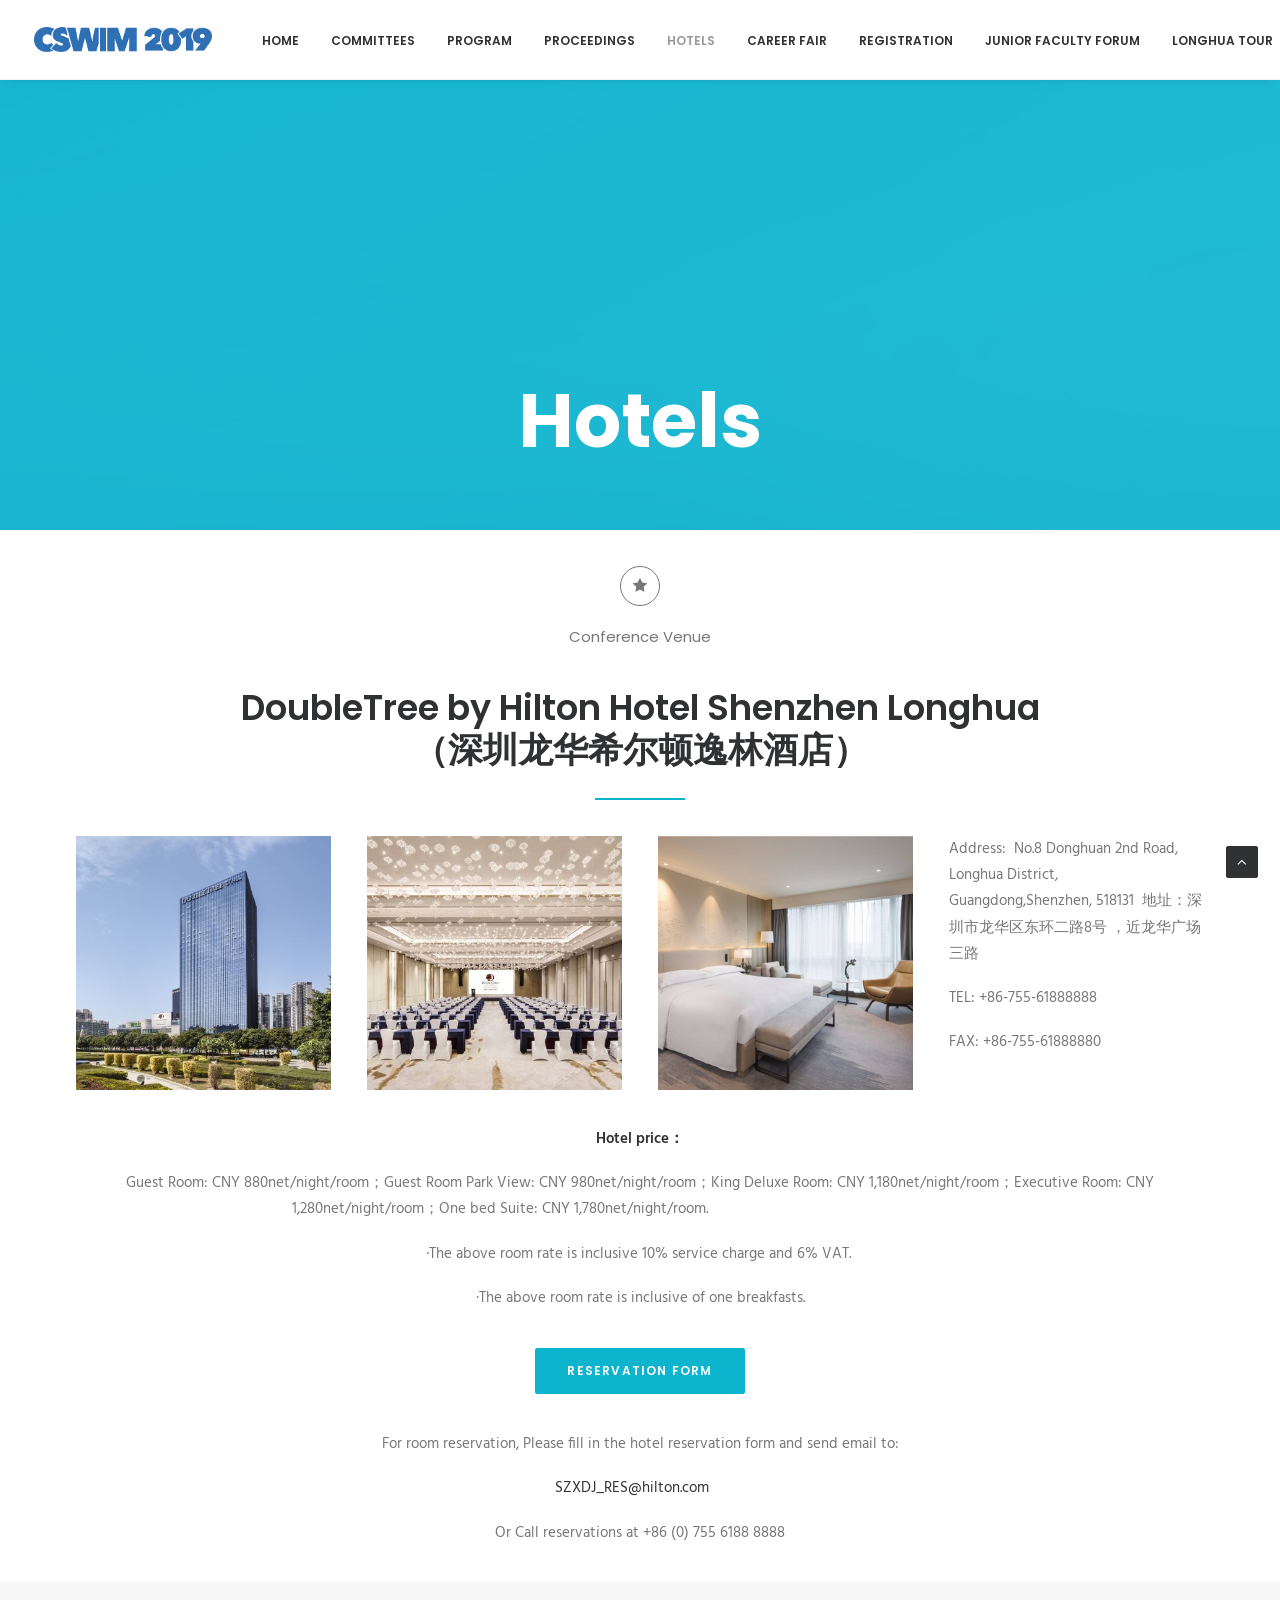
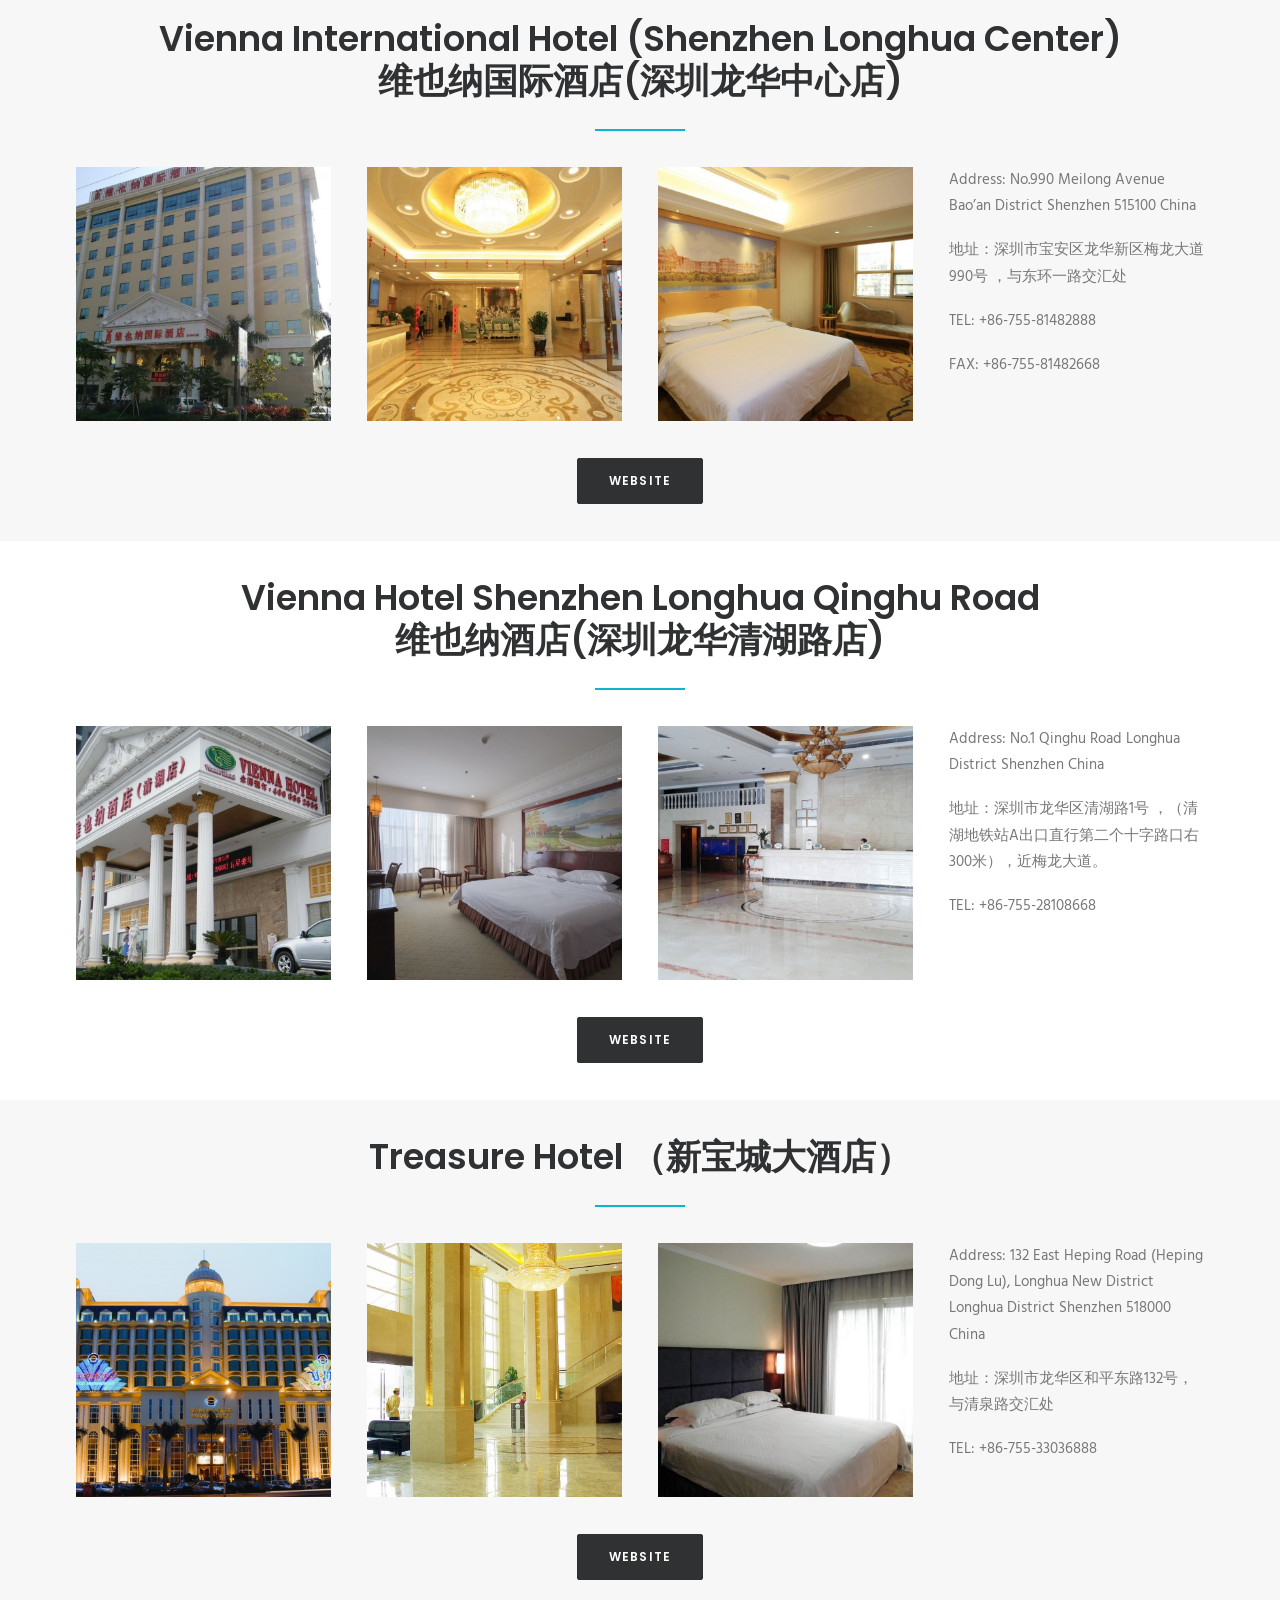
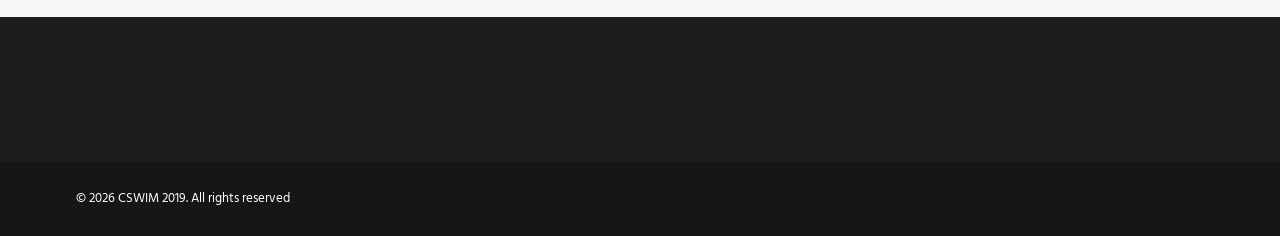
<file: hotels/index.html>
<!DOCTYPE html><html class="no-touch" lang="en-US" xmlns="http://www.w3.org/1999/xhtml"><head>
<meta http-equiv="Content-Type" content="text/html; charset=UTF-8">
<meta name="viewport" content="width=device-width, initial-scale=1">
<link rel="profile" href="http://gmpg.org/xfn/11">
<link rel="pingback" href="https://2019.cswimworkshop.org/xmlrpc.php">
<title>Hotels – CSWIM 2019</title>
<meta name="robots" content="max-image-preview:large">
<link rel="dns-prefetch" href="//fonts.googleapis.com">
<link rel="alternate" type="application/rss+xml" title="CSWIM 2019 » Feed" href="https://2019.cswimworkshop.org/feed/">
<link rel="alternate" type="application/rss+xml" title="CSWIM 2019 » Comments Feed" href="https://2019.cswimworkshop.org/comments/feed/">
<link rel="alternate" type="application/rss+xml" title="CSWIM 2019 » Hotels Comments Feed" href="https://2019.cswimworkshop.org/hotels/feed/">
<link rel="alternate" title="oEmbed (JSON)" type="application/json+oembed" href="https://2019.cswimworkshop.org/wp-json/oembed/1.0/embed?url=https%3A%2F%2F2019.cswimworkshop.org%2Fhotels%2F">
<link rel="alternate" title="oEmbed (XML)" type="text/xml+oembed" href="https://2019.cswimworkshop.org/wp-json/oembed/1.0/embed?url=https%3A%2F%2F2019.cswimworkshop.org%2Fhotels%2F&amp;format=xml">
<style id="wp-img-auto-sizes-contain-inline-css">
img:is([sizes=auto i],[sizes^="auto," i]){contain-intrinsic-size:3000px 1500px}
/*# sourceURL=wp-img-auto-sizes-contain-inline-css */
</style>
<style id="wp-emoji-styles-inline-css">

	img.wp-smiley, img.emoji {
		display: inline !important;
		border: none !important;
		box-shadow: none !important;
		height: 1em !important;
		width: 1em !important;
		margin: 0 0.07em !important;
		vertical-align: -0.1em !important;
		background: none !important;
		padding: 0 !important;
	}
/*# sourceURL=wp-emoji-styles-inline-css */
</style>
<style id="wp-block-library-inline-css">
:root{--wp-block-synced-color:#7a00df;--wp-block-synced-color--rgb:122,0,223;--wp-bound-block-color:var(--wp-block-synced-color);--wp-editor-canvas-background:#ddd;--wp-admin-theme-color:#007cba;--wp-admin-theme-color--rgb:0,124,186;--wp-admin-theme-color-darker-10:#006ba1;--wp-admin-theme-color-darker-10--rgb:0,107,160.5;--wp-admin-theme-color-darker-20:#005a87;--wp-admin-theme-color-darker-20--rgb:0,90,135;--wp-admin-border-width-focus:2px}@media (min-resolution:192dpi){:root{--wp-admin-border-width-focus:1.5px}}.wp-element-button{cursor:pointer}:root .has-very-light-gray-background-color{background-color:#eee}:root .has-very-dark-gray-background-color{background-color:#313131}:root .has-very-light-gray-color{color:#eee}:root .has-very-dark-gray-color{color:#313131}:root .has-vivid-green-cyan-to-vivid-cyan-blue-gradient-background{background:linear-gradient(135deg,#00d084,#0693e3)}:root .has-purple-crush-gradient-background{background:linear-gradient(135deg,#34e2e4,#4721fb 50%,#ab1dfe)}:root .has-hazy-dawn-gradient-background{background:linear-gradient(135deg,#faaca8,#dad0ec)}:root .has-subdued-olive-gradient-background{background:linear-gradient(135deg,#fafae1,#67a671)}:root .has-atomic-cream-gradient-background{background:linear-gradient(135deg,#fdd79a,#004a59)}:root .has-nightshade-gradient-background{background:linear-gradient(135deg,#330968,#31cdcf)}:root .has-midnight-gradient-background{background:linear-gradient(135deg,#020381,#2874fc)}:root{--wp--preset--font-size--normal:16px;--wp--preset--font-size--huge:42px}.has-regular-font-size{font-size:1em}.has-larger-font-size{font-size:2.625em}.has-normal-font-size{font-size:var(--wp--preset--font-size--normal)}.has-huge-font-size{font-size:var(--wp--preset--font-size--huge)}:root .has-text-align-center{text-align:center}:root .has-text-align-left{text-align:left}:root .has-text-align-right{text-align:right}.has-fit-text{white-space:nowrap!important}#end-resizable-editor-section{display:none}.aligncenter{clear:both}.items-justified-left{justify-content:flex-start}.items-justified-center{justify-content:center}.items-justified-right{justify-content:flex-end}.items-justified-space-between{justify-content:space-between}.screen-reader-text{word-wrap:normal!important;border:0;clip-path:inset(50%);height:1px;margin:-1px;overflow:hidden;padding:0;position:absolute;width:1px}.screen-reader-text:focus{background-color:#ddd;clip-path:none;color:#444;display:block;font-size:1em;height:auto;left:5px;line-height:normal;padding:15px 23px 14px;text-decoration:none;top:5px;width:auto;z-index:100000}html :where(.has-border-color){border-style:solid}html :where([style*=border-color]){border-style:solid}html :where([style*=border-top-color]){border-top-style:solid}html :where([style*=border-right-color]){border-right-style:solid}html :where([style*=border-bottom-color]){border-bottom-style:solid}html :where([style*=border-left-color]){border-left-style:solid}html :where([style*=border-width]){border-style:solid}html :where([style*=border-top-width]){border-top-style:solid}html :where([style*=border-right-width]){border-right-style:solid}html :where([style*=border-bottom-width]){border-bottom-style:solid}html :where([style*=border-left-width]){border-left-style:solid}html :where(img[class*=wp-image-]){height:auto;max-width:100%}:where(figure){margin:0 0 1em}html :where(.is-position-sticky){--wp-admin--admin-bar--position-offset:var(--wp-admin--admin-bar--height,0px)}@media screen and (max-width:600px){html :where(.is-position-sticky){--wp-admin--admin-bar--position-offset:0px}}

/*# sourceURL=/wp-includes/css/dist/block-library/common.min.css */
</style>
<style id="classic-theme-styles-inline-css">
/*! This file is auto-generated */
.wp-block-button__link{color:#fff;background-color:#32373c;border-radius:9999px;box-shadow:none;text-decoration:none;padding:calc(.667em + 2px) calc(1.333em + 2px);font-size:1.125em}.wp-block-file__button{background:#32373c;color:#fff;text-decoration:none}
/*# sourceURL=/wp-includes/css/classic-themes.min.css */
</style>

<style id="global-styles-inline-css">
:root{--wp--preset--aspect-ratio--square: 1;--wp--preset--aspect-ratio--4-3: 4/3;--wp--preset--aspect-ratio--3-4: 3/4;--wp--preset--aspect-ratio--3-2: 3/2;--wp--preset--aspect-ratio--2-3: 2/3;--wp--preset--aspect-ratio--16-9: 16/9;--wp--preset--aspect-ratio--9-16: 9/16;--wp--preset--color--black: #000000;--wp--preset--color--cyan-bluish-gray: #abb8c3;--wp--preset--color--white: #ffffff;--wp--preset--color--pale-pink: #f78da7;--wp--preset--color--vivid-red: #cf2e2e;--wp--preset--color--luminous-vivid-orange: #ff6900;--wp--preset--color--luminous-vivid-amber: #fcb900;--wp--preset--color--light-green-cyan: #7bdcb5;--wp--preset--color--vivid-green-cyan: #00d084;--wp--preset--color--pale-cyan-blue: #8ed1fc;--wp--preset--color--vivid-cyan-blue: #0693e3;--wp--preset--color--vivid-purple: #9b51e0;--wp--preset--gradient--vivid-cyan-blue-to-vivid-purple: linear-gradient(135deg,rgb(6,147,227) 0%,rgb(155,81,224) 100%);--wp--preset--gradient--light-green-cyan-to-vivid-green-cyan: linear-gradient(135deg,rgb(122,220,180) 0%,rgb(0,208,130) 100%);--wp--preset--gradient--luminous-vivid-amber-to-luminous-vivid-orange: linear-gradient(135deg,rgb(252,185,0) 0%,rgb(255,105,0) 100%);--wp--preset--gradient--luminous-vivid-orange-to-vivid-red: linear-gradient(135deg,rgb(255,105,0) 0%,rgb(207,46,46) 100%);--wp--preset--gradient--very-light-gray-to-cyan-bluish-gray: linear-gradient(135deg,rgb(238,238,238) 0%,rgb(169,184,195) 100%);--wp--preset--gradient--cool-to-warm-spectrum: linear-gradient(135deg,rgb(74,234,220) 0%,rgb(151,120,209) 20%,rgb(207,42,186) 40%,rgb(238,44,130) 60%,rgb(251,105,98) 80%,rgb(254,248,76) 100%);--wp--preset--gradient--blush-light-purple: linear-gradient(135deg,rgb(255,206,236) 0%,rgb(152,150,240) 100%);--wp--preset--gradient--blush-bordeaux: linear-gradient(135deg,rgb(254,205,165) 0%,rgb(254,45,45) 50%,rgb(107,0,62) 100%);--wp--preset--gradient--luminous-dusk: linear-gradient(135deg,rgb(255,203,112) 0%,rgb(199,81,192) 50%,rgb(65,88,208) 100%);--wp--preset--gradient--pale-ocean: linear-gradient(135deg,rgb(255,245,203) 0%,rgb(182,227,212) 50%,rgb(51,167,181) 100%);--wp--preset--gradient--electric-grass: linear-gradient(135deg,rgb(202,248,128) 0%,rgb(113,206,126) 100%);--wp--preset--gradient--midnight: linear-gradient(135deg,rgb(2,3,129) 0%,rgb(40,116,252) 100%);--wp--preset--font-size--small: 13px;--wp--preset--font-size--medium: 20px;--wp--preset--font-size--large: 36px;--wp--preset--font-size--x-large: 42px;--wp--preset--spacing--20: 0.44rem;--wp--preset--spacing--30: 0.67rem;--wp--preset--spacing--40: 1rem;--wp--preset--spacing--50: 1.5rem;--wp--preset--spacing--60: 2.25rem;--wp--preset--spacing--70: 3.38rem;--wp--preset--spacing--80: 5.06rem;--wp--preset--shadow--natural: 6px 6px 9px rgba(0, 0, 0, 0.2);--wp--preset--shadow--deep: 12px 12px 50px rgba(0, 0, 0, 0.4);--wp--preset--shadow--sharp: 6px 6px 0px rgba(0, 0, 0, 0.2);--wp--preset--shadow--outlined: 6px 6px 0px -3px rgb(255, 255, 255), 6px 6px rgb(0, 0, 0);--wp--preset--shadow--crisp: 6px 6px 0px rgb(0, 0, 0);}:where(body) { margin: 0; }:where(.is-layout-flex){gap: 0.5em;}:where(.is-layout-grid){gap: 0.5em;}body .is-layout-flex{display: flex;}.is-layout-flex{flex-wrap: wrap;align-items: center;}.is-layout-flex > :is(*, div){margin: 0;}body .is-layout-grid{display: grid;}.is-layout-grid > :is(*, div){margin: 0;}body{padding-top: 0px;padding-right: 0px;padding-bottom: 0px;padding-left: 0px;}:root :where(.wp-element-button, .wp-block-button__link){background-color: #32373c;border-width: 0;color: #fff;font-family: inherit;font-size: inherit;font-style: inherit;font-weight: inherit;letter-spacing: inherit;line-height: inherit;padding-top: calc(0.667em + 2px);padding-right: calc(1.333em + 2px);padding-bottom: calc(0.667em + 2px);padding-left: calc(1.333em + 2px);text-decoration: none;text-transform: inherit;}.has-black-color{color: var(--wp--preset--color--black) !important;}.has-cyan-bluish-gray-color{color: var(--wp--preset--color--cyan-bluish-gray) !important;}.has-white-color{color: var(--wp--preset--color--white) !important;}.has-pale-pink-color{color: var(--wp--preset--color--pale-pink) !important;}.has-vivid-red-color{color: var(--wp--preset--color--vivid-red) !important;}.has-luminous-vivid-orange-color{color: var(--wp--preset--color--luminous-vivid-orange) !important;}.has-luminous-vivid-amber-color{color: var(--wp--preset--color--luminous-vivid-amber) !important;}.has-light-green-cyan-color{color: var(--wp--preset--color--light-green-cyan) !important;}.has-vivid-green-cyan-color{color: var(--wp--preset--color--vivid-green-cyan) !important;}.has-pale-cyan-blue-color{color: var(--wp--preset--color--pale-cyan-blue) !important;}.has-vivid-cyan-blue-color{color: var(--wp--preset--color--vivid-cyan-blue) !important;}.has-vivid-purple-color{color: var(--wp--preset--color--vivid-purple) !important;}.has-black-background-color{background-color: var(--wp--preset--color--black) !important;}.has-cyan-bluish-gray-background-color{background-color: var(--wp--preset--color--cyan-bluish-gray) !important;}.has-white-background-color{background-color: var(--wp--preset--color--white) !important;}.has-pale-pink-background-color{background-color: var(--wp--preset--color--pale-pink) !important;}.has-vivid-red-background-color{background-color: var(--wp--preset--color--vivid-red) !important;}.has-luminous-vivid-orange-background-color{background-color: var(--wp--preset--color--luminous-vivid-orange) !important;}.has-luminous-vivid-amber-background-color{background-color: var(--wp--preset--color--luminous-vivid-amber) !important;}.has-light-green-cyan-background-color{background-color: var(--wp--preset--color--light-green-cyan) !important;}.has-vivid-green-cyan-background-color{background-color: var(--wp--preset--color--vivid-green-cyan) !important;}.has-pale-cyan-blue-background-color{background-color: var(--wp--preset--color--pale-cyan-blue) !important;}.has-vivid-cyan-blue-background-color{background-color: var(--wp--preset--color--vivid-cyan-blue) !important;}.has-vivid-purple-background-color{background-color: var(--wp--preset--color--vivid-purple) !important;}.has-black-border-color{border-color: var(--wp--preset--color--black) !important;}.has-cyan-bluish-gray-border-color{border-color: var(--wp--preset--color--cyan-bluish-gray) !important;}.has-white-border-color{border-color: var(--wp--preset--color--white) !important;}.has-pale-pink-border-color{border-color: var(--wp--preset--color--pale-pink) !important;}.has-vivid-red-border-color{border-color: var(--wp--preset--color--vivid-red) !important;}.has-luminous-vivid-orange-border-color{border-color: var(--wp--preset--color--luminous-vivid-orange) !important;}.has-luminous-vivid-amber-border-color{border-color: var(--wp--preset--color--luminous-vivid-amber) !important;}.has-light-green-cyan-border-color{border-color: var(--wp--preset--color--light-green-cyan) !important;}.has-vivid-green-cyan-border-color{border-color: var(--wp--preset--color--vivid-green-cyan) !important;}.has-pale-cyan-blue-border-color{border-color: var(--wp--preset--color--pale-cyan-blue) !important;}.has-vivid-cyan-blue-border-color{border-color: var(--wp--preset--color--vivid-cyan-blue) !important;}.has-vivid-purple-border-color{border-color: var(--wp--preset--color--vivid-purple) !important;}.has-vivid-cyan-blue-to-vivid-purple-gradient-background{background: var(--wp--preset--gradient--vivid-cyan-blue-to-vivid-purple) !important;}.has-light-green-cyan-to-vivid-green-cyan-gradient-background{background: var(--wp--preset--gradient--light-green-cyan-to-vivid-green-cyan) !important;}.has-luminous-vivid-amber-to-luminous-vivid-orange-gradient-background{background: var(--wp--preset--gradient--luminous-vivid-amber-to-luminous-vivid-orange) !important;}.has-luminous-vivid-orange-to-vivid-red-gradient-background{background: var(--wp--preset--gradient--luminous-vivid-orange-to-vivid-red) !important;}.has-very-light-gray-to-cyan-bluish-gray-gradient-background{background: var(--wp--preset--gradient--very-light-gray-to-cyan-bluish-gray) !important;}.has-cool-to-warm-spectrum-gradient-background{background: var(--wp--preset--gradient--cool-to-warm-spectrum) !important;}.has-blush-light-purple-gradient-background{background: var(--wp--preset--gradient--blush-light-purple) !important;}.has-blush-bordeaux-gradient-background{background: var(--wp--preset--gradient--blush-bordeaux) !important;}.has-luminous-dusk-gradient-background{background: var(--wp--preset--gradient--luminous-dusk) !important;}.has-pale-ocean-gradient-background{background: var(--wp--preset--gradient--pale-ocean) !important;}.has-electric-grass-gradient-background{background: var(--wp--preset--gradient--electric-grass) !important;}.has-midnight-gradient-background{background: var(--wp--preset--gradient--midnight) !important;}.has-small-font-size{font-size: var(--wp--preset--font-size--small) !important;}.has-medium-font-size{font-size: var(--wp--preset--font-size--medium) !important;}.has-large-font-size{font-size: var(--wp--preset--font-size--large) !important;}.has-x-large-font-size{font-size: var(--wp--preset--font-size--x-large) !important;}
/*# sourceURL=global-styles-inline-css */
</style>

<link rel="stylesheet" id="contact-form-7-css" href="../wp-content/plugins/contact-form-7/includes/css/styles__ver=6.1.6.css" media="all">
<link rel="stylesheet" id="uncodefont-google-css" href="//fonts.googleapis.com/css?family=Poppins:300,regular,500,600,700%7CHind:300,regular,500,600,700%7CDroid+Serif:regular,italic,700,700italic%7CDosis:200,300,regular,500,600,700,800%7CPlayfair+Display:regular,italic,700,700italic,900,900italic%7COswald:300,regular,700%7CRoboto:100,100italic,300,300italic,regular,italic,500,500italic,700,700italic,900,900italic%7CSource+Sans+Pro:200,200italic,300,300italic,regular,italic,600,600italic,700,700italic,900,900italic&amp;subset=devanagari,latin-ext,latin,cyrillic,vietnamese,greek,cyrillic-ext,greek-ext&amp;ver=2.3.6.2" media="all">
<link rel="stylesheet" id="uncode-style-css" href="../wp-content/themes/uncode/library/css/style.css" media="all">
<style id="uncode-style-inline-css">

@media (min-width: 960px) { .limit-width { max-width: 1200px; margin: auto;}}
.menu-primary ul.menu-smart > li > a, .menu-primary ul.menu-smart li.dropdown > a, .menu-primary ul.menu-smart li.mega-menu > a, .vmenu-container ul.menu-smart > li > a, .vmenu-container ul.menu-smart li.dropdown > a { text-transform: uppercase; }
/*# sourceURL=uncode-style-inline-css */
</style>
<link rel="stylesheet" id="uncode-icons-css" href="../wp-content/themes/uncode/library/css/uncode-icons.css" media="all">
<link rel="stylesheet" id="uncode-custom-style-css" href="../wp-content/themes/uncode/library/css/style-custom.css" media="all">
<script id="jquery-core-js" src="../wp-includes/js/jquery/jquery.min__ver=3.7.1.js"></script>
<script id="jquery-migrate-js" src="../wp-includes/js/jquery/jquery-migrate.min__ver=3.4.1.js"></script>
<script id="uncode-init-js-extra">
var SiteParameters = {"days":"days","hours":"hours","minutes":"minutes","seconds":"seconds","constant_scroll":"on","scroll_speed":"2","parallax_factor":"0.25","loading":"Loading\u2026","slide_name":"slide","slide_footer":"footer","ajax_url":"https://2019.cswimworkshop.org/wp-admin/admin-ajax.php","nonce_adaptive_images":"f650e86973","enable_debug":"","block_mobile_videos":"","is_frontend_editor":"","mobile_parallax_allowed":"","wireframes_plugin_active":"","sticky_elements":"","lazyload_type":"","update_wc_fragments":"1"};
//# sourceURL=uncode-init-js-extra
</script>
<script id="uncode-init-js" src="../wp-content/themes/uncode/library/js/min/init.min.js"></script>
<link rel="https://api.w.org/" href="https://2019.cswimworkshop.org/wp-json/"><link rel="alternate" title="JSON" type="application/json" href="https://2019.cswimworkshop.org/wp-json/wp/v2/pages/54543"><link rel="EditURI" type="application/rsd+xml" title="RSD" href="https://2019.cswimworkshop.org/xmlrpc.php?rsd">
<meta name="generator" content="WordPress 7.0.1">
<link rel="canonical" href="./hotels">
<link rel="shortlink" href="https://2019.cswimworkshop.org/?p=54543">
<noscript><style>.vce-row-container .vcv-lozad {display: none}</style></noscript><meta name="generator" content="Powered by Visual Composer Website Builder - fast and easy-to-use drag and drop visual editor for WordPress."><style>.recentcomments a{display:inline !important;padding:0 !important;margin:0 !important;}</style><!--[if lte IE 9]><link rel="stylesheet" type="text/css" href="../wp-content/plugins/uncode-js_composer/assets/css/vc_lte_ie9.min.css" media="screen"><![endif]--><!--[if IE  8]><link rel="stylesheet" type="text/css" href="../wp-content/plugins/uncode-js_composer/assets/css/vc-ie8.min.css" media="screen"><![endif]--><link rel="icon" href="../wp-content/uploads/2017/01/cropped-favicon-32x32.png" sizes="32x32">
<link rel="icon" href="../wp-content/uploads/2017/01/cropped-favicon-192x192.png" sizes="192x192">
<link rel="apple-touch-icon" href="../wp-content/uploads/2017/01/cropped-favicon-180x180.png">
<meta name="msapplication-TileImage" content="https://2019.cswimworkshop.org/wp-content/uploads/2017/01/cropped-favicon-270x270.png">
<noscript><style type="text/css"> .wpb_animate_when_almost_visible { opacity: 1; }</style></noscript></head>
<body class="wp-singular page-template-default page page-id-54543 wp-theme-uncode  style-color-lxmt-bg vcwb hormenu-position-left hmenu hmenu-position-right header-full-width main-center-align mobile-parallax-not-allowed ilb-no-bounce qw-body-scroll-disabled wpb-js-composer js-comp-ver-4.12.1 vc_responsive" data-border="0">
		<div class="body-borders" data-border="0"><div class="top-border body-border-shadow"></div><div class="right-border body-border-shadow"></div><div class="bottom-border body-border-shadow"></div><div class="left-border body-border-shadow"></div><div class="top-border style-light-bg"></div><div class="right-border style-light-bg"></div><div class="bottom-border style-light-bg"></div><div class="left-border style-light-bg"></div></div>	<div class="box-wrapper">
		<div class="box-container">
		<script type="text/javascript" id="initBox">UNCODE.initBox();</script>
		<div class="menu-wrapper menu-shrink menu-hide-only menu-no-arrows">
													
													<header id="masthead" class="navbar menu-primary menu-light submenu-dark menu-transparent menu-add-padding style-light-original menu-absolute menu-with-logo">
														<div class="menu-container menu-hide style-color-xsdn-bg menu-borders menu-shadows">
															<div class="row-menu">
																<div class="row-menu-inner">
																	<div id="logo-container-mobile" class="col-lg-0 logo-container middle">
																		<div id="main-logo" class="navbar-header style-light">
																			<a href="../index.html" class="navbar-brand" data-minheight="14"><div class="logo-image main-logo  logo-light" data-maxheight="25" style="height: 25px;"><img decoding="async" src="../wp-content/uploads/2017/01/CSWIM2019-blue.png" alt="logo" width="533" height="75" class="img-responsive"></div><div class="logo-image main-logo  logo-dark" data-maxheight="25" style="height: 25px;display:none;"><img decoding="async" src="../wp-content/uploads/2017/01/CSWIM2019-white.png" alt="logo" width="533" height="75" class="img-responsive"></div></a>
																		</div>
																		<div class="mmb-container"><div class="mobile-additional-icons"></div><div class="mobile-menu-button 1 mobile-menu-button-light lines-button x2"><span class="lines"></span></div></div>
																	</div>
																	<div class="col-lg-12 main-menu-container middle">
																		<div class="menu-horizontal">
																			<div class="menu-horizontal-inner">
																				<div class="nav navbar-nav navbar-main navbar-nav-first"><ul id="menu-main-menu" class="menu-primary-inner menu-smart sm"><li id="menu-item-54080" class="menu-item menu-item-type-post_type menu-item-object-page menu-item-home menu-item-54080 menu-item-link"><a title="Home" href="../index.html">Home<i class="fa fa-angle-right fa-dropdown"></i></a></li>
<li id="menu-item-55359" class="menu-item menu-item-type-custom menu-item-object-custom menu-item-has-children menu-item-55359 dropdown menu-item-link"><a title="Committees" href="./index.html" data-toggle="dropdown" class="dropdown-toggle" data-type="title">Committees<i class="fa fa-angle-down fa-dropdown"></i></a>
<ul role="menu" class="drop-menu">
	<li id="menu-item-55362" class="menu-item menu-item-type-post_type menu-item-object-page menu-item-55362"><a title="Organizing Committee" href="../organizing-committee/index.html">Organizing Committee<i class="fa fa-angle-right fa-dropdown"></i></a></li>
	<li id="menu-item-55368" class="menu-item menu-item-type-post_type menu-item-object-page menu-item-55368"><a title="Advisory Committee" href="../advisory-committee/index.html">Advisory Committee<i class="fa fa-angle-right fa-dropdown"></i></a></li>
	<li id="menu-item-55360" class="menu-item menu-item-type-post_type menu-item-object-page menu-item-55360"><a title="Program Committee" href="../program-committee/index.html">Program Committee<i class="fa fa-angle-right fa-dropdown"></i></a></li>
</ul>
</li>
<li id="menu-item-55351" class="menu-item menu-item-type-custom menu-item-object-custom menu-item-has-children menu-item-55351 dropdown menu-item-link"><a title="Program" href="./index.html" data-toggle="dropdown" class="dropdown-toggle" data-type="title">Program<i class="fa fa-angle-down fa-dropdown"></i></a>
<ul role="menu" class="drop-menu">
	<li id="menu-item-55322" class="menu-item menu-item-type-custom menu-item-object-custom menu-item-55322"><a title="Download Program (.PDF)" href="http://2019.cswimworkshop.org/wp-content/uploads/2017/01/CSWIM-2019-Program_Final.pdf">Download Program (.PDF)<i class="fa fa-angle-right fa-dropdown"></i></a></li>
	<li id="menu-item-55251" class="menu-item menu-item-type-post_type menu-item-object-page menu-item-55251"><a title="Keynote Speakers" href="../keynote-speakers/index.html">Keynote Speakers<i class="fa fa-angle-right fa-dropdown"></i></a></li>
	<li id="menu-item-55300" class="menu-item menu-item-type-post_type menu-item-object-page menu-item-55300"><a title="Best Paper Committee" href="../best-paper-committee/index.html">Best Paper Committee<i class="fa fa-angle-right fa-dropdown"></i></a></li>
</ul>
</li>
<li id="menu-item-55336" class="menu-item menu-item-type-custom menu-item-object-custom menu-item-55336 menu-item-link"><a title="Proceedings" href="http://2019.cswimworkshop.org/wp-content/uploads/2017/01/CSWIM2019-Proceedings-3.pdf">Proceedings<i class="fa fa-angle-right fa-dropdown"></i></a></li>
<li id="menu-item-55235" class="menu-item menu-item-type-post_type menu-item-object-page current-menu-item page_item page-item-54543 current_page_item menu-item-55235 active menu-item-link"><a title="Hotels" href="./index.html">Hotels<i class="fa fa-angle-right fa-dropdown"></i></a></li>
<li id="menu-item-55294" class="menu-item menu-item-type-post_type menu-item-object-page menu-item-55294 menu-item-link"><a title="Career Fair" href="../career-fair/index.html">Career Fair<i class="fa fa-angle-right fa-dropdown"></i></a></li>
<li id="menu-item-55239" class="menu-item menu-item-type-post_type menu-item-object-page menu-item-55239 menu-item-link"><a title="Registration" href="../registration/index.html">Registration<i class="fa fa-angle-right fa-dropdown"></i></a></li>
<li id="menu-item-55205" class="menu-item menu-item-type-post_type menu-item-object-page menu-item-55205 menu-item-link"><a title="Junior Faculty Forum" href="../junior-faculty-forum/index.html">Junior Faculty Forum<i class="fa fa-angle-right fa-dropdown"></i></a></li>
<li id="menu-item-55335" class="menu-item menu-item-type-post_type menu-item-object-page menu-item-55335 menu-item-link"><a title="Longhua Tour" href="../tours/index.html">Longhua Tour<i class="fa fa-angle-right fa-dropdown"></i></a></li>
<li id="menu-item-55206" class="menu-item menu-item-type-post_type menu-item-object-page menu-item-55206 menu-item-link"><a title="Call for Papers" href="../call-for-papers/index.html">Call for Papers<i class="fa fa-angle-right fa-dropdown"></i></a></li>
<li id="menu-item-54414" class="menu-item menu-item-type-custom menu-item-object-custom menu-item-54414 menu-item-link"><a title="Past CSWIMs" href="http://cswimworkshop.org">Past CSWIMs<i class="fa fa-angle-right fa-dropdown"></i></a></li>
</ul></div><div class="nav navbar-nav navbar-nav-last"><ul class="menu-smart sm menu-icons"><li class="menu-item-link search-icon style-light dropdown "><a href="./index.html" class="trigger-overlay search-icon" data-area="search" data-container="box-container">
													<i class="fa fa-search3"></i><span class="desktop-hidden"><span>Search</span></span><i class="fa fa-angle-down fa-dropdown desktop-hidden"></i>
													</a><ul role="menu" class="drop-menu desktop-hidden">
														<li>
															<form class="search ccc" method="get" action="https://2019.cswimworkshop.org/">
																<input type="search" class="search-field no-livesearch" placeholder="Search…" value="" name="s" title="Search…"></form>
														</li>
													</ul></li></ul></div></div>
																		</div>
																	</div>
																</div>
															</div>
														</div>
													</header>
												</div>			<script type="text/javascript" id="fixMenuHeight">UNCODE.fixMenuHeight();</script>
			<div class="main-wrapper">
				<div class="main-container">
					<div class="page-wrapper">
						<div class="sections-container">
<script type="text/javascript">UNCODE.initHeader();</script><article id="post-54543" class="page-body style-color-xsdn-bg post-54543 page type-page status-publish hentry">
						<div class="post-wrapper">
							<div class="post-body"><div class="post-content un-no-sidebar-layout"><div data-parent="true" class="vc_row style-color-wayh-bg row-container" id="row-119815"><div class="row-background background-element">
											<div class="background-wrapper">
												<div class="background-inner" style="background-image: url(../wp-content/uploads/2016/09/photo-placeholder-20.jpg);background-repeat: no-repeat;background-position: center top;background-attachment: scroll;background-size: cover;" data-imgready="true"></div>
												<div class="block-bg-overlay style-accent-bg" style="opacity: 0.9;"></div>
											</div>
										</div><div class="row double-top-padding double-bottom-padding single-h-padding limit-width row-parent" data-height-ratio="50"><div class="wpb_row row-inner"><div class="wpb_column pos-bottom pos-center align_center column_parent col-lg-12 single-internal-gutter"><div class="uncol style-dark"><div class="uncoltable"><div class="uncell no-block-padding"><div class="uncont"><div class="vc_custom_heading_wrap "><div class="heading-text el-text"><h1 class="font-762333 fontsize-338686 fontheight-179065 font-weight-700"><span><span style="font-family: Poppins;">Hotels</span></span></h1></div><div class="clear"></div></div></div></div></div></div></div><script id="script-row-119815" data-row="script-row-119815" type="text/javascript" class="vc_controls">UNCODE.initRow(document.getElementById("row-119815"));</script></div></div></div><div data-parent="true" class="vc_row row-container" id="row-147716"><div class="row limit-width row-parent"><div class="wpb_row row-inner"><div class="wpb_column pos-top pos-center align_center column_parent col-lg-12 single-internal-gutter"><div class="uncol style-light"><div class="uncoltable"><div class="uncell no-block-padding"><div class="uncont"><div class="icon-box icon-box-top"><div class="icon-box-icon fa-container"><span class="fa fa-stack fa-1x btn-color-wvjs fa-rounded btn-outline btn-disable-hover"><i class="fa fa-star"></i></span></div><div class="icon-box-content"><p><span class="font-762333">Conference Venue</span></p>
</div></div><div class="vc_custom_heading_wrap "><div class="heading-text el-text"><h1 class="font-762333 h1"><span><b>DoubleTree by Hilton Hotel Shenzhen Longhua</b></span><span><b>（深圳龙华希尔顿逸林酒店）</b></span></h1><hr class="separator-break separator-accent"></div><div class="clear"></div></div><div class="vc_row row-internal row-container"><div class="row row-child"><div class="wpb_row row-inner"><div class="wpb_column pos-top pos-center align_left column_child col-lg-3 single-internal-gutter"><div class="uncol style-light"><div class="uncoltable"><div class="uncell no-block-padding"><div class="uncont"><div class="uncode-single-media  text-center"><div class="single-wrapper" style="max-width: 100%;"><div class="tmb tmb-light  tmb-img-ratio tmb-media-first tmb-media-last tmb-content-overlay tmb-no-bg">
						<div class="t-inside"><div class="t-entry-visual"><div class="t-entry-visual-tc"><div class="uncode-single-media-wrapper"><div class="dummy" style="padding-top: 100%;"></div><div class="t-entry-visual-overlay"><div class="t-entry-visual-overlay-in style-dark-bg" style="opacity: 0.5;"></div></div>
									<div class="t-overlay-wrap">
										<div class="t-overlay-inner">
											<div class="t-overlay-content">
												<div class="t-overlay-text no-block-padding"></div></div></div></div><img fetchpriority="high" decoding="async" class="wp-image-55221" src="../wp-content/uploads/2019/03/image1-17-uai-412x412.jpeg" width="412" height="412" alt=""></div>
				</div>
			</div></div>
					</div></div></div></div></div></div></div></div><div class="wpb_column pos-top pos-center align_left column_child col-lg-3 single-internal-gutter"><div class="uncol style-light"><div class="uncoltable"><div class="uncell no-block-padding"><div class="uncont"><div class="uncode-single-media  text-center"><div class="single-wrapper" style="max-width: 100%;"><div class="tmb tmb-light  tmb-img-ratio tmb-media-first tmb-media-last tmb-content-overlay tmb-no-bg">
						<div class="t-inside"><div class="t-entry-visual"><div class="t-entry-visual-tc"><div class="uncode-single-media-wrapper"><div class="dummy" style="padding-top: 100%;"></div><div class="t-entry-visual-overlay"><div class="t-entry-visual-overlay-in style-dark-bg" style="opacity: 0.5;"></div></div>
									<div class="t-overlay-wrap">
										<div class="t-overlay-inner">
											<div class="t-overlay-content">
												<div class="t-overlay-text no-block-padding"></div></div></div></div><img decoding="async" class="wp-image-55222" src="../wp-content/uploads/2019/03/image2-19-uai-412x412.jpeg" width="412" height="412" alt=""></div>
				</div>
			</div></div>
					</div></div></div></div></div></div></div></div><div class="wpb_column pos-top pos-center align_left column_child col-lg-3 single-internal-gutter"><div class="uncol style-light"><div class="uncoltable"><div class="uncell no-block-padding"><div class="uncont"><div class="uncode-single-media  text-left"><div class="single-wrapper" style="max-width: 100%;"><div class="tmb tmb-light  tmb-img-ratio tmb-media-first tmb-media-last tmb-content-overlay tmb-no-bg">
						<div class="t-inside"><div class="t-entry-visual"><div class="t-entry-visual-tc"><div class="uncode-single-media-wrapper"><div class="dummy" style="padding-top: 100%;"></div><div class="t-entry-visual-overlay"><div class="t-entry-visual-overlay-in style-dark-bg" style="opacity: 0.5;"></div></div>
									<div class="t-overlay-wrap">
										<div class="t-overlay-inner">
											<div class="t-overlay-content">
												<div class="t-overlay-text no-block-padding"></div></div></div></div><img decoding="async" class="wp-image-55223" src="../wp-content/uploads/2019/03/image3-21-uai-742x742.jpeg" width="742" height="742" alt=""></div>
				</div>
			</div></div>
					</div></div></div></div></div></div></div></div><div class="wpb_column pos-top pos-center align_left column_child col-lg-3 single-internal-gutter"><div class="uncol style-light"><div class="uncoltable"><div class="uncell no-block-padding"><div class="uncont"><div class="uncode_text_column"><p>Address:&nbsp; No.8 Donghuan 2nd Road, Longhua District, Guangdong,Shenzhen,&nbsp;518131<span class="Apple-converted-space">&nbsp;&nbsp;</span>地址：深圳市龙华区东环二路8号&nbsp;，近龙华广场三路</p>
<p>TEL:&nbsp;+86-755-61888888</p>
<p>FAX:&nbsp;+86-755-61888880</p>
</div></div></div></div></div></div></div></div></div><div class="uncode_text_column"><p><b>Hotel price</b><b>：</b></p>
<p>Guest Room: CNY 880net/night/room；Guest Room Park View: CNY 980net/night/room；King Deluxe Room: CNY 1,180net/night/room；Executive Room: CNY 1,280net/night/room；One bed Suite: CNY 1,780net/night/room. <span class="Apple-converted-space">&nbsp; &nbsp; &nbsp; &nbsp; &nbsp; &nbsp; &nbsp; &nbsp; &nbsp; &nbsp; &nbsp; &nbsp; &nbsp; &nbsp; &nbsp; &nbsp; &nbsp; &nbsp; &nbsp; &nbsp; &nbsp; &nbsp; &nbsp; &nbsp; &nbsp; &nbsp; &nbsp; &nbsp; &nbsp; &nbsp; &nbsp; &nbsp; &nbsp; &nbsp; &nbsp;</span></p>
<p>·The above room rate is inclusive 10% service charge and 6% VAT.<span class="Apple-converted-space">&nbsp;</span></p>
<p>·The above room rate is inclusive of one breakfasts.</p>
</div><span class="btn-container"><a href="http://2019.cswimworkshop.org/wp-content/uploads/2017/01/20190417Hotel-Booking-form-DoubleTree-by-hilton-Shenzhen-Longhua-.docx" class="custom-link btn btn-accent btn-icon-left">Reservation Form</a></span><div class="uncode_text_column"><p>For room reservation, Please fill in the hotel reservation form and send email to:</p>
<p><a href="http://SZXDJ_RES@hilton.com">SZXDJ_RES@hilton.com</a> <span class="Apple-converted-space">&nbsp; &nbsp;</span></p>
<p>Or Call reservations at +86 (0) 755 6188 8888</p>
</div></div></div></div></div></div><script id="script-row-147716" data-row="script-row-147716" type="text/javascript" class="vc_controls">UNCODE.initRow(document.getElementById("row-147716"));</script></div></div></div><div data-parent="true" class="vc_row style-color-lxmt-bg row-container" id="row-115349"><div class="row limit-width row-parent"><div class="wpb_row row-inner"><div class="wpb_column pos-top pos-center align_center column_parent col-lg-12 single-internal-gutter"><div class="uncol style-light"><div class="uncoltable"><div class="uncell no-block-padding"><div class="uncont"><div class="vc_custom_heading_wrap "><div class="heading-text el-text"><h1 class="font-762333 h1"><span><b>Vienna International Hotel (Shenzhen Longhua Center) </b></span><span><b>维也纳国际酒店</b><b>(</b><b>深圳龙华中心店</b><b>)</b></span></h1><hr class="separator-break separator-accent"></div><div class="clear"></div></div><div class="vc_row row-internal row-container"><div class="row row-child"><div class="wpb_row row-inner"><div class="wpb_column pos-top pos-center align_left column_child col-lg-3 single-internal-gutter"><div class="uncol style-light"><div class="uncoltable"><div class="uncell no-block-padding"><div class="uncont"><div class="uncode-single-media  text-center"><div class="single-wrapper" style="max-width: 100%;"><div class="tmb tmb-light  tmb-img-ratio tmb-media-first tmb-media-last tmb-content-overlay tmb-no-bg">
						<div class="t-inside"><div class="t-entry-visual"><div class="t-entry-visual-tc"><div class="uncode-single-media-wrapper"><div class="dummy" style="padding-top: 100%;"></div><div class="t-entry-visual-overlay"><div class="t-entry-visual-overlay-in style-dark-bg" style="opacity: 0.5;"></div></div>
									<div class="t-overlay-wrap">
										<div class="t-overlay-inner">
											<div class="t-overlay-content">
												<div class="t-overlay-text no-block-padding"></div></div></div></div><img decoding="async" class="wp-image-55224" src="../wp-content/uploads/2019/03/image4-23-uai-750x750.jpeg" width="750" height="750" alt=""></div>
				</div>
			</div></div>
					</div></div></div></div></div></div></div></div><div class="wpb_column pos-top pos-center align_left column_child col-lg-3 single-internal-gutter"><div class="uncol style-light"><div class="uncoltable"><div class="uncell no-block-padding"><div class="uncont"><div class="uncode-single-media  text-center"><div class="single-wrapper" style="max-width: 100%;"><div class="tmb tmb-light  tmb-img-ratio tmb-media-first tmb-media-last tmb-content-overlay tmb-no-bg">
						<div class="t-inside"><div class="t-entry-visual"><div class="t-entry-visual-tc"><div class="uncode-single-media-wrapper"><div class="dummy" style="padding-top: 100%;"></div><div class="t-entry-visual-overlay"><div class="t-entry-visual-overlay-in style-dark-bg" style="opacity: 0.5;"></div></div>
									<div class="t-overlay-wrap">
										<div class="t-overlay-inner">
											<div class="t-overlay-content">
												<div class="t-overlay-text no-block-padding"></div></div></div></div><img decoding="async" class="wp-image-55225" src="../wp-content/uploads/2019/03/image5-25-uai-750x750.jpeg" width="750" height="750" alt=""></div>
				</div>
			</div></div>
					</div></div></div></div></div></div></div></div><div class="wpb_column pos-top pos-center align_left column_child col-lg-3 single-internal-gutter"><div class="uncol style-light"><div class="uncoltable"><div class="uncell no-block-padding"><div class="uncont"><div class="uncode-single-media  text-left"><div class="single-wrapper" style="max-width: 100%;"><div class="tmb tmb-light  tmb-img-ratio tmb-media-first tmb-media-last tmb-content-overlay tmb-no-bg">
						<div class="t-inside"><div class="t-entry-visual"><div class="t-entry-visual-tc"><div class="uncode-single-media-wrapper"><div class="dummy" style="padding-top: 100%;"></div><div class="t-entry-visual-overlay"><div class="t-entry-visual-overlay-in style-dark-bg" style="opacity: 0.5;"></div></div>
									<div class="t-overlay-wrap">
										<div class="t-overlay-inner">
											<div class="t-overlay-content">
												<div class="t-overlay-text no-block-padding"></div></div></div></div><img decoding="async" class="wp-image-55226" src="../wp-content/uploads/2019/03/image6-27-uai-750x750.jpeg" width="750" height="750" alt=""></div>
				</div>
			</div></div>
					</div></div></div></div></div></div></div></div><div class="wpb_column pos-top pos-center align_left column_child col-lg-3 single-internal-gutter"><div class="uncol style-light"><div class="uncoltable"><div class="uncell no-block-padding"><div class="uncont"><div class="uncode_text_column"><p>Address:&nbsp;No.990 Meilong Avenue Bao’an District Shenzhen 515100 China</p>
<p>地址：深圳市宝安区龙华新区梅龙大道990号&nbsp;，与东环一路交汇处</p>
<p>TEL:&nbsp;+86-755-81482888</p>
<p>FAX:&nbsp;+86-755-81482668</p>
</div></div></div></div></div></div></div></div></div><span class="btn-container"><a href="https://dwz.cn/qAMTMoKL" class="custom-link btn btn-default btn-icon-left" target="_blank">Website</a></span></div></div></div></div></div><script id="script-row-115349" data-row="script-row-115349" type="text/javascript" class="vc_controls">UNCODE.initRow(document.getElementById("row-115349"));</script></div></div></div><div data-parent="true" class="vc_row row-container" id="row-653538"><div class="row limit-width row-parent"><div class="wpb_row row-inner"><div class="wpb_column pos-top pos-center align_center column_parent col-lg-12 single-internal-gutter"><div class="uncol style-light"><div class="uncoltable"><div class="uncell no-block-padding"><div class="uncont"><div class="vc_custom_heading_wrap "><div class="heading-text el-text"><h1 class="font-762333 h1"><span><b>Vienna Hotel Shenzhen Longhua Qinghu Road </b></span><span><b>维也纳酒店</b><b>(</b><b>深圳龙华清湖路店</b><b>)</b></span></h1><hr class="separator-break separator-accent"></div><div class="clear"></div></div><div class="vc_row row-internal row-container"><div class="row row-child"><div class="wpb_row row-inner"><div class="wpb_column pos-top pos-center align_left column_child col-lg-3 single-internal-gutter"><div class="uncol style-light"><div class="uncoltable"><div class="uncell no-block-padding"><div class="uncont"><div class="uncode-single-media  text-center"><div class="single-wrapper" style="max-width: 100%;"><div class="tmb tmb-light  tmb-img-ratio tmb-media-first tmb-media-last tmb-content-overlay tmb-no-bg">
						<div class="t-inside"><div class="t-entry-visual"><div class="t-entry-visual-tc"><div class="uncode-single-media-wrapper"><div class="dummy" style="padding-top: 100%;"></div><div class="t-entry-visual-overlay"><div class="t-entry-visual-overlay-in style-dark-bg" style="opacity: 0.5;"></div></div>
									<div class="t-overlay-wrap">
										<div class="t-overlay-inner">
											<div class="t-overlay-content">
												<div class="t-overlay-text no-block-padding"></div></div></div></div><img decoding="async" class="wp-image-55227" src="../wp-content/uploads/2019/03/image7-29-uai-750x750.jpeg" width="750" height="750" alt=""></div>
				</div>
			</div></div>
					</div></div></div></div></div></div></div></div><div class="wpb_column pos-top pos-center align_left column_child col-lg-3 single-internal-gutter"><div class="uncol style-light"><div class="uncoltable"><div class="uncell no-block-padding"><div class="uncont"><div class="uncode-single-media  text-center"><div class="single-wrapper" style="max-width: 100%;"><div class="tmb tmb-light  tmb-img-ratio tmb-media-first tmb-media-last tmb-content-overlay tmb-no-bg">
						<div class="t-inside"><div class="t-entry-visual"><div class="t-entry-visual-tc"><div class="uncode-single-media-wrapper"><div class="dummy" style="padding-top: 100%;"></div><div class="t-entry-visual-overlay"><div class="t-entry-visual-overlay-in style-dark-bg" style="opacity: 0.5;"></div></div>
									<div class="t-overlay-wrap">
										<div class="t-overlay-inner">
											<div class="t-overlay-content">
												<div class="t-overlay-text no-block-padding"></div></div></div></div><img decoding="async" class="wp-image-55229" src="../wp-content/uploads/2019/03/image9-33-uai-750x750.jpeg" width="750" height="750" alt=""></div>
				</div>
			</div></div>
					</div></div></div></div></div></div></div></div><div class="wpb_column pos-top pos-center align_left column_child col-lg-3 single-internal-gutter"><div class="uncol style-light"><div class="uncoltable"><div class="uncell no-block-padding"><div class="uncont"><div class="uncode-single-media  text-left"><div class="single-wrapper" style="max-width: 100%;"><div class="tmb tmb-light  tmb-img-ratio tmb-media-first tmb-media-last tmb-content-overlay tmb-no-bg">
						<div class="t-inside"><div class="t-entry-visual"><div class="t-entry-visual-tc"><div class="uncode-single-media-wrapper"><div class="dummy" style="padding-top: 100%;"></div><div class="t-entry-visual-overlay"><div class="t-entry-visual-overlay-in style-dark-bg" style="opacity: 0.5;"></div></div>
									<div class="t-overlay-wrap">
										<div class="t-overlay-inner">
											<div class="t-overlay-content">
												<div class="t-overlay-text no-block-padding"></div></div></div></div><img decoding="async" class="wp-image-55228" src="../wp-content/uploads/2019/03/image8-31-uai-750x750.jpeg" width="750" height="750" alt=""></div>
				</div>
			</div></div>
					</div></div></div></div></div></div></div></div><div class="wpb_column pos-top pos-center align_left column_child col-lg-3 single-internal-gutter"><div class="uncol style-light"><div class="uncoltable"><div class="uncell no-block-padding"><div class="uncont"><div class="uncode_text_column"><p>Address:&nbsp;No.1 Qinghu Road Longhua District Shenzhen China</p>
<p>地址：深圳市龙华区清湖路1号&nbsp;，（清湖地铁站A出口直行第二个十字路口右300米），近梅龙大道。</p>
<p>TEL:&nbsp;+86-755-28108668</p>
</div></div></div></div></div></div></div></div></div><span class="btn-container"><a href="https://dwz.cn/v2aulsbP" class="custom-link btn btn-default btn-icon-left" target="_blank">Website</a></span></div></div></div></div></div><script id="script-row-653538" data-row="script-row-653538" type="text/javascript" class="vc_controls">UNCODE.initRow(document.getElementById("row-653538"));</script></div></div></div><div data-parent="true" class="vc_row style-color-lxmt-bg row-container" id="row-324663"><div class="row limit-width row-parent"><div class="wpb_row row-inner"><div class="wpb_column pos-top pos-center align_center column_parent col-lg-12 single-internal-gutter"><div class="uncol style-light"><div class="uncoltable"><div class="uncell no-block-padding"><div class="uncont"><div class="vc_custom_heading_wrap "><div class="heading-text el-text"><h1 class="font-762333 h1"><span><b>Treasure Hotel </b><b>（新宝城大酒店）</b></span></h1><hr class="separator-break separator-accent"></div><div class="clear"></div></div><div class="vc_row row-internal row-container"><div class="row row-child"><div class="wpb_row row-inner"><div class="wpb_column pos-top pos-center align_left column_child col-lg-3 single-internal-gutter"><div class="uncol style-light"><div class="uncoltable"><div class="uncell no-block-padding"><div class="uncont"><div class="uncode-single-media  text-center"><div class="single-wrapper" style="max-width: 100%;"><div class="tmb tmb-light  tmb-img-ratio tmb-media-first tmb-media-last tmb-content-overlay tmb-no-bg">
						<div class="t-inside"><div class="t-entry-visual"><div class="t-entry-visual-tc"><div class="uncode-single-media-wrapper"><div class="dummy" style="padding-top: 100%;"></div><div class="t-entry-visual-overlay"><div class="t-entry-visual-overlay-in style-dark-bg" style="opacity: 0.5;"></div></div>
									<div class="t-overlay-wrap">
										<div class="t-overlay-inner">
											<div class="t-overlay-content">
												<div class="t-overlay-text no-block-padding"></div></div></div></div><img decoding="async" class="wp-image-55230" src="../wp-content/uploads/2019/03/image10-35-uai-750x750.jpeg" width="750" height="750" alt=""></div>
				</div>
			</div></div>
					</div></div></div></div></div></div></div></div><div class="wpb_column pos-top pos-center align_left column_child col-lg-3 single-internal-gutter"><div class="uncol style-light"><div class="uncoltable"><div class="uncell no-block-padding"><div class="uncont"><div class="uncode-single-media  text-center"><div class="single-wrapper" style="max-width: 100%;"><div class="tmb tmb-light  tmb-img-ratio tmb-media-first tmb-media-last tmb-content-overlay tmb-no-bg">
						<div class="t-inside"><div class="t-entry-visual"><div class="t-entry-visual-tc"><div class="uncode-single-media-wrapper"><div class="dummy" style="padding-top: 100%;"></div><div class="t-entry-visual-overlay"><div class="t-entry-visual-overlay-in style-dark-bg" style="opacity: 0.5;"></div></div>
									<div class="t-overlay-wrap">
										<div class="t-overlay-inner">
											<div class="t-overlay-content">
												<div class="t-overlay-text no-block-padding"></div></div></div></div><img decoding="async" class="wp-image-55231" src="../wp-content/uploads/2019/03/image11-37-uai-750x750.jpeg" width="750" height="750" alt=""></div>
				</div>
			</div></div>
					</div></div></div></div></div></div></div></div><div class="wpb_column pos-top pos-center align_left column_child col-lg-3 single-internal-gutter"><div class="uncol style-light"><div class="uncoltable"><div class="uncell no-block-padding"><div class="uncont"><div class="uncode-single-media  text-left"><div class="single-wrapper" style="max-width: 100%;"><div class="tmb tmb-light  tmb-img-ratio tmb-media-first tmb-media-last tmb-content-overlay tmb-no-bg">
						<div class="t-inside"><div class="t-entry-visual"><div class="t-entry-visual-tc"><div class="uncode-single-media-wrapper"><div class="dummy" style="padding-top: 100%;"></div><div class="t-entry-visual-overlay"><div class="t-entry-visual-overlay-in style-dark-bg" style="opacity: 0.5;"></div></div>
									<div class="t-overlay-wrap">
										<div class="t-overlay-inner">
											<div class="t-overlay-content">
												<div class="t-overlay-text no-block-padding"></div></div></div></div><img decoding="async" class="wp-image-55232" src="../wp-content/uploads/2019/03/image12-39-uai-750x750.jpeg" width="750" height="750" alt=""></div>
				</div>
			</div></div>
					</div></div></div></div></div></div></div></div><div class="wpb_column pos-top pos-center align_left column_child col-lg-3 single-internal-gutter"><div class="uncol style-light"><div class="uncoltable"><div class="uncell no-block-padding"><div class="uncont"><div class="uncode_text_column"><p>Address:&nbsp;132 East Heping Road (Heping Dong Lu), Longhua New District Longhua District Shenzhen 518000 China</p>
<p>地址：深圳市龙华区和平东路132号，与清泉路交汇处</p>
<p>TEL:&nbsp;+86-755-33036888</p>
</div></div></div></div></div></div></div></div></div><span class="btn-container"><a href="https://dwz.cn/QdrwrDZe" class="custom-link btn btn-default btn-icon-left" target="_blank">Website</a></span></div></div></div></div></div><script id="script-row-324663" data-row="script-row-324663" type="text/javascript" class="vc_controls">UNCODE.initRow(document.getElementById("row-324663"));</script></div></div></div></div></div>
						</div>
					</article>
								</div><!-- sections container -->
							</div><!-- page wrapper -->
												<footer id="colophon" class="site-footer">
							<div data-parent="true" class="vc_row style-color-rgdb-bg row-container mobile-hidden" id="row-428955"><div class="row double-top-padding double-bottom-padding single-h-padding limit-width row-parent"><div class="wpb_row row-inner"><div class="wpb_column pos-top pos-left align_left column_parent col-lg-4 col-md-33 half-internal-gutter"><div class="uncol style-dark"><div class="uncoltable"><div class="uncell no-block-padding"><div class="uncont"></div></div></div></div></div><div class="wpb_column pos-top pos-left align_left column_parent col-lg-4 col-md-33 single-internal-gutter"><div class="uncol style-dark"><div class="uncoltable"><div class="uncell no-block-padding"><div class="uncont"></div></div></div></div></div><div class="wpb_column pos-top pos-left align_left column_parent col-lg-4 col-md-33 single-internal-gutter"><div class="uncol style-dark"><div class="uncoltable"><div class="uncell no-block-padding"><div class="uncont"></div></div></div></div></div><script id="script-row-428955" data-row="script-row-428955" type="text/javascript" class="vc_controls">UNCODE.initRow(document.getElementById("row-428955"));</script></div></div></div><div class="row-container style-dark-bg footer-last">
		  					<div class="row row-parent style-dark limit-width no-top-padding no-h-padding no-bottom-padding">
									<div class="site-info uncell col-lg-6 pos-middle text-left">© 2026 CSWIM 2019. All rights reserved</div><!-- site info -->
								</div>
							</div>						</footer>
																	</div><!-- main container -->
				</div><!-- main wrapper -->
							</div><!-- box container -->
		</div><!-- box wrapper -->
		<div class="style-light footer-scroll-top"><a href="./index.html" class="scroll-top"><i class="fa fa-angle-up fa-stack btn-default btn-hover-nobg"></i></a></div>
					<div class="overlay overlay-sequential style-dark style-dark-bg overlay-search" data-area="search" data-container="box-container">
				<div class="mmb-container"><div class="menu-close-search mobile-menu-button menu-button-offcanvas mobile-menu-button-dark lines-button x2 overlay-close close" data-area="search" data-container="box-container"><span class="lines"></span></div></div>
				<div class="search-container"><form action="https://2019.cswimworkshop.org/" method="get">
	<div class="search-container-inner">
		<input type="search" class="search-field form-fluid no-livesearch" placeholder="Search…" value="" name="s" title="Search for:">
		<i class="fa fa-search3"></i>

			</div>
</form>
</div>
			</div>
		
	<script type="speculationrules">
{"prefetch":[{"source":"document","where":{"and":[{"href_matches":"/*"},{"not":{"href_matches":["/wp-*.php","/wp-admin/*","/wp-content/uploads/*","/wp-content/*","/wp-content/plugins/*","/wp-content/themes/uncode/*","/*\\?(.+)"]}},{"not":{"selector_matches":"a[rel~=\"nofollow\"]"}},{"not":{"selector_matches":".no-prefetch, .no-prefetch a"}}]},"eagerness":"conservative"}]}
</script>
<script id="wp-hooks-js" src="../wp-includes/js/dist/hooks.min__ver=7496969728ca0f95732d.js"></script>
<script id="wp-i18n-js" src="../wp-includes/js/dist/i18n.min__ver=781d11515ad3d91786ec.js"></script>
<script id="wp-i18n-js-after">
wp.i18n.setLocaleData( { 'text direction\u0004ltr': [ 'ltr' ] } );
//# sourceURL=wp-i18n-js-after
</script>
<script id="swv-js" src="../wp-content/plugins/contact-form-7/includes/swv/js/index__ver=6.1.6.js"></script>
<script id="contact-form-7-js-before">
var wpcf7 = {
    "api": {
        "root": "https:\/\/2019.cswimworkshop.org\/wp-json\/",
        "namespace": "contact-form-7\/v1"
    }
};
//# sourceURL=contact-form-7-js-before
</script>
<script id="contact-form-7-js" src="../wp-content/plugins/contact-form-7/includes/js/index__ver=6.1.6.js"></script>
<script id="mediaelement-core-js-before">
var mejsL10n = {"language":"en","strings":{"mejs.download-file":"Download File","mejs.install-flash":"You are using a browser that does not have Flash player enabled or installed. Please turn on your Flash player plugin or download the latest version from https://get.adobe.com/flashplayer/","mejs.fullscreen":"Fullscreen","mejs.play":"Play","mejs.pause":"Pause","mejs.time-slider":"Time Slider","mejs.time-help-text":"Use Left/Right Arrow keys to advance one second, Up/Down arrows to advance ten seconds.","mejs.live-broadcast":"Live Broadcast","mejs.volume-help-text":"Use Up/Down Arrow keys to increase or decrease volume.","mejs.unmute":"Unmute","mejs.mute":"Mute","mejs.volume-slider":"Volume Slider","mejs.video-player":"Video Player","mejs.audio-player":"Audio Player","mejs.captions-subtitles":"Captions/Subtitles","mejs.captions-chapters":"Chapters","mejs.none":"None","mejs.afrikaans":"Afrikaans","mejs.albanian":"Albanian","mejs.arabic":"Arabic","mejs.belarusian":"Belarusian","mejs.bulgarian":"Bulgarian","mejs.catalan":"Catalan","mejs.chinese":"Chinese","mejs.chinese-simplified":"Chinese (Simplified)","mejs.chinese-traditional":"Chinese (Traditional)","mejs.croatian":"Croatian","mejs.czech":"Czech","mejs.danish":"Danish","mejs.dutch":"Dutch","mejs.english":"English","mejs.estonian":"Estonian","mejs.filipino":"Filipino","mejs.finnish":"Finnish","mejs.french":"French","mejs.galician":"Galician","mejs.german":"German","mejs.greek":"Greek","mejs.haitian-creole":"Haitian Creole","mejs.hebrew":"Hebrew","mejs.hindi":"Hindi","mejs.hungarian":"Hungarian","mejs.icelandic":"Icelandic","mejs.indonesian":"Indonesian","mejs.irish":"Irish","mejs.italian":"Italian","mejs.japanese":"Japanese","mejs.korean":"Korean","mejs.latvian":"Latvian","mejs.lithuanian":"Lithuanian","mejs.macedonian":"Macedonian","mejs.malay":"Malay","mejs.maltese":"Maltese","mejs.norwegian":"Norwegian","mejs.persian":"Persian","mejs.polish":"Polish","mejs.portuguese":"Portuguese","mejs.romanian":"Romanian","mejs.russian":"Russian","mejs.serbian":"Serbian","mejs.slovak":"Slovak","mejs.slovenian":"Slovenian","mejs.spanish":"Spanish","mejs.swahili":"Swahili","mejs.swedish":"Swedish","mejs.tagalog":"Tagalog","mejs.thai":"Thai","mejs.turkish":"Turkish","mejs.ukrainian":"Ukrainian","mejs.vietnamese":"Vietnamese","mejs.welsh":"Welsh","mejs.yiddish":"Yiddish"}};
//# sourceURL=mediaelement-core-js-before
</script>
<script id="mediaelement-core-js" src="../wp-includes/js/mediaelement/mediaelement-and-player.min__ver=4.2.17.js"></script>
<script id="mediaelement-migrate-js" src="../wp-includes/js/mediaelement/mediaelement-migrate.min__ver=7.0.1.js"></script>
<script id="mediaelement-js-extra">
var _wpmejsSettings = {"pluginPath":"/wp-includes/js/mediaelement/","classPrefix":"mejs-","stretching":"responsive","audioShortcodeLibrary":"mediaelement","videoShortcodeLibrary":"mediaelement"};
//# sourceURL=mediaelement-js-extra
</script>
<script id="wp-mediaelement-js" src="../wp-includes/js/mediaelement/wp-mediaelement.min__ver=7.0.1.js"></script>
<script id="uncode-plugins-js" src="../wp-content/themes/uncode/library/js/min/plugins.min.js"></script>
<script id="uncode-app-js" src="../wp-content/themes/uncode/library/js/min/app.min.js"></script>
<script async="" data-wp-strategy="async" fetchpriority="low" id="comment-reply-js" src="../wp-includes/js/comment-reply.min__ver=7.0.1.js"></script>
<script id="wp-emoji-settings" type="application/json">
{"baseUrl":"https://s.w.org/images/core/emoji/17.0.2/72x72/","ext":".png","svgUrl":"https://s.w.org/images/core/emoji/17.0.2/svg/","svgExt":".svg","source":{"concatemoji":"https://2019.cswimworkshop.org/wp-includes/js/wp-emoji-release.min.js?ver=7.0.1"}}
</script>
<script type="module">
/*! This file is auto-generated */
const a=JSON.parse(document.getElementById("wp-emoji-settings").textContent),o=(window._wpemojiSettings=a,"wpEmojiSettingsSupports"),s=["flag","emoji"];function i(e){try{var t={supportTests:e,timestamp:(new Date).valueOf()};sessionStorage.setItem(o,JSON.stringify(t))}catch(e){}}function c(e,t,n){e.clearRect(0,0,e.canvas.width,e.canvas.height),e.fillText(t,0,0);t=new Uint32Array(e.getImageData(0,0,e.canvas.width,e.canvas.height).data);e.clearRect(0,0,e.canvas.width,e.canvas.height),e.fillText(n,0,0);const a=new Uint32Array(e.getImageData(0,0,e.canvas.width,e.canvas.height).data);return t.every((e,t)=>e===a[t])}function p(e,t){e.clearRect(0,0,e.canvas.width,e.canvas.height),e.fillText(t,0,0);var n=e.getImageData(16,16,1,1);for(let e=0;e<n.data.length;e++)if(0!==n.data[e])return!1;return!0}function u(e,t,n,a){switch(t){case"flag":return n(e,"\ud83c\udff3\ufe0f\u200d\u26a7\ufe0f","\ud83c\udff3\ufe0f\u200b\u26a7\ufe0f")?!1:!n(e,"\ud83c\udde8\ud83c\uddf6","\ud83c\udde8\u200b\ud83c\uddf6")&&!n(e,"\ud83c\udff4\udb40\udc67\udb40\udc62\udb40\udc65\udb40\udc6e\udb40\udc67\udb40\udc7f","\ud83c\udff4\u200b\udb40\udc67\u200b\udb40\udc62\u200b\udb40\udc65\u200b\udb40\udc6e\u200b\udb40\udc67\u200b\udb40\udc7f");case"emoji":return!a(e,"\ud83e\u1fac8")}return!1}function f(e,t,n,a){let r;const o=(r="undefined"!=typeof WorkerGlobalScope&&self instanceof WorkerGlobalScope?new OffscreenCanvas(300,150):document.createElement("canvas")).getContext("2d",{willReadFrequently:!0}),s=(o.textBaseline="top",o.font="600 32px Arial",{});return e.forEach(e=>{s[e]=t(o,e,n,a)}),s}function r(e){var t=document.createElement("script");t.src=e,t.defer=!0,document.head.appendChild(t)}a.supports={everything:!0,everythingExceptFlag:!0},new Promise(t=>{let n=function(){try{var e=JSON.parse(sessionStorage.getItem(o));if("object"==typeof e&&"number"==typeof e.timestamp&&(new Date).valueOf()<e.timestamp+604800&&"object"==typeof e.supportTests)return e.supportTests}catch(e){}return null}();if(!n){if("undefined"!=typeof Worker&&"undefined"!=typeof OffscreenCanvas&&"undefined"!=typeof URL&&URL.createObjectURL&&"undefined"!=typeof Blob)try{var e="postMessage("+f.toString()+"("+[JSON.stringify(s),u.toString(),c.toString(),p.toString()].join(",")+"));",a=new Blob([e],{type:"text/javascript"});const r=new Worker(URL.createObjectURL(a),{name:"wpTestEmojiSupports"});return void(r.onmessage=e=>{i(n=e.data),r.terminate(),t(n)})}catch(e){}i(n=f(s,u,c,p))}t(n)}).then(e=>{for(const n in e)a.supports[n]=e[n],a.supports.everything=a.supports.everything&&a.supports[n],"flag"!==n&&(a.supports.everythingExceptFlag=a.supports.everythingExceptFlag&&a.supports[n]);var t;a.supports.everythingExceptFlag=a.supports.everythingExceptFlag&&!a.supports.flag,a.supports.everything||((t=a.source||{}).concatemoji?r(t.concatemoji):t.wpemoji&&t.twemoji&&(r(t.twemoji),r(t.wpemoji)))});
//# sourceURL=https://2019.cswimworkshop.org/wp-includes/js/wp-emoji-loader.min.js
</script>


</body></html>
</file>
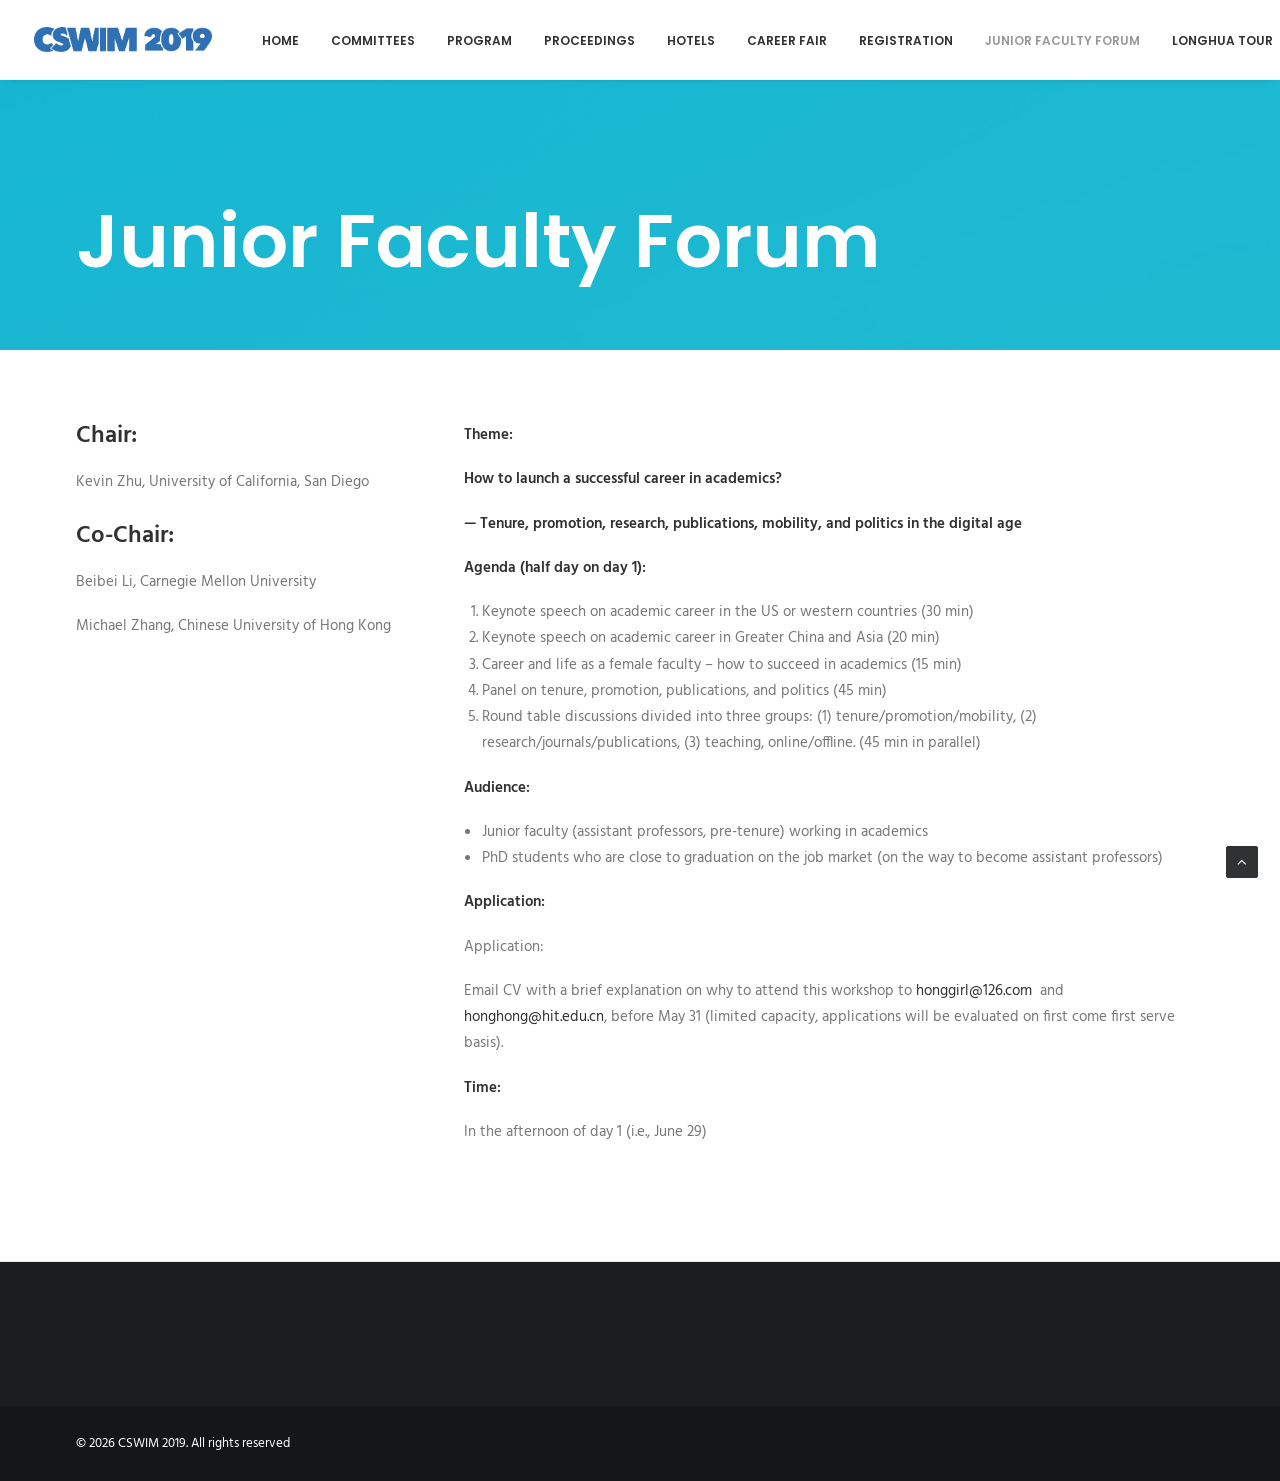
<file: junior-faculty-forum/index.html>
<!DOCTYPE html><html class="no-touch" lang="en-US" xmlns="http://www.w3.org/1999/xhtml"><head>
<meta http-equiv="Content-Type" content="text/html; charset=UTF-8">
<meta name="viewport" content="width=device-width, initial-scale=1">
<link rel="profile" href="http://gmpg.org/xfn/11">
<link rel="pingback" href="https://2019.cswimworkshop.org/xmlrpc.php">
<title>Junior Faculty Forum – CSWIM 2019</title>
<meta name="robots" content="max-image-preview:large">
<link rel="dns-prefetch" href="//fonts.googleapis.com">
<link rel="alternate" type="application/rss+xml" title="CSWIM 2019 » Feed" href="https://2019.cswimworkshop.org/feed/">
<link rel="alternate" type="application/rss+xml" title="CSWIM 2019 » Comments Feed" href="https://2019.cswimworkshop.org/comments/feed/">
<link rel="alternate" type="application/rss+xml" title="CSWIM 2019 » Junior Faculty Forum Comments Feed" href="https://2019.cswimworkshop.org/junior-faculty-forum/feed/">
<link rel="alternate" title="oEmbed (JSON)" type="application/json+oembed" href="https://2019.cswimworkshop.org/wp-json/oembed/1.0/embed?url=https%3A%2F%2F2019.cswimworkshop.org%2Fjunior-faculty-forum%2F">
<link rel="alternate" title="oEmbed (XML)" type="text/xml+oembed" href="https://2019.cswimworkshop.org/wp-json/oembed/1.0/embed?url=https%3A%2F%2F2019.cswimworkshop.org%2Fjunior-faculty-forum%2F&amp;format=xml">
<style id="wp-img-auto-sizes-contain-inline-css">
img:is([sizes=auto i],[sizes^="auto," i]){contain-intrinsic-size:3000px 1500px}
/*# sourceURL=wp-img-auto-sizes-contain-inline-css */
</style>
<style id="wp-emoji-styles-inline-css">

	img.wp-smiley, img.emoji {
		display: inline !important;
		border: none !important;
		box-shadow: none !important;
		height: 1em !important;
		width: 1em !important;
		margin: 0 0.07em !important;
		vertical-align: -0.1em !important;
		background: none !important;
		padding: 0 !important;
	}
/*# sourceURL=wp-emoji-styles-inline-css */
</style>
<style id="wp-block-library-inline-css">
:root{--wp-block-synced-color:#7a00df;--wp-block-synced-color--rgb:122,0,223;--wp-bound-block-color:var(--wp-block-synced-color);--wp-editor-canvas-background:#ddd;--wp-admin-theme-color:#007cba;--wp-admin-theme-color--rgb:0,124,186;--wp-admin-theme-color-darker-10:#006ba1;--wp-admin-theme-color-darker-10--rgb:0,107,160.5;--wp-admin-theme-color-darker-20:#005a87;--wp-admin-theme-color-darker-20--rgb:0,90,135;--wp-admin-border-width-focus:2px}@media (min-resolution:192dpi){:root{--wp-admin-border-width-focus:1.5px}}.wp-element-button{cursor:pointer}:root .has-very-light-gray-background-color{background-color:#eee}:root .has-very-dark-gray-background-color{background-color:#313131}:root .has-very-light-gray-color{color:#eee}:root .has-very-dark-gray-color{color:#313131}:root .has-vivid-green-cyan-to-vivid-cyan-blue-gradient-background{background:linear-gradient(135deg,#00d084,#0693e3)}:root .has-purple-crush-gradient-background{background:linear-gradient(135deg,#34e2e4,#4721fb 50%,#ab1dfe)}:root .has-hazy-dawn-gradient-background{background:linear-gradient(135deg,#faaca8,#dad0ec)}:root .has-subdued-olive-gradient-background{background:linear-gradient(135deg,#fafae1,#67a671)}:root .has-atomic-cream-gradient-background{background:linear-gradient(135deg,#fdd79a,#004a59)}:root .has-nightshade-gradient-background{background:linear-gradient(135deg,#330968,#31cdcf)}:root .has-midnight-gradient-background{background:linear-gradient(135deg,#020381,#2874fc)}:root{--wp--preset--font-size--normal:16px;--wp--preset--font-size--huge:42px}.has-regular-font-size{font-size:1em}.has-larger-font-size{font-size:2.625em}.has-normal-font-size{font-size:var(--wp--preset--font-size--normal)}.has-huge-font-size{font-size:var(--wp--preset--font-size--huge)}:root .has-text-align-center{text-align:center}:root .has-text-align-left{text-align:left}:root .has-text-align-right{text-align:right}.has-fit-text{white-space:nowrap!important}#end-resizable-editor-section{display:none}.aligncenter{clear:both}.items-justified-left{justify-content:flex-start}.items-justified-center{justify-content:center}.items-justified-right{justify-content:flex-end}.items-justified-space-between{justify-content:space-between}.screen-reader-text{word-wrap:normal!important;border:0;clip-path:inset(50%);height:1px;margin:-1px;overflow:hidden;padding:0;position:absolute;width:1px}.screen-reader-text:focus{background-color:#ddd;clip-path:none;color:#444;display:block;font-size:1em;height:auto;left:5px;line-height:normal;padding:15px 23px 14px;text-decoration:none;top:5px;width:auto;z-index:100000}html :where(.has-border-color){border-style:solid}html :where([style*=border-color]){border-style:solid}html :where([style*=border-top-color]){border-top-style:solid}html :where([style*=border-right-color]){border-right-style:solid}html :where([style*=border-bottom-color]){border-bottom-style:solid}html :where([style*=border-left-color]){border-left-style:solid}html :where([style*=border-width]){border-style:solid}html :where([style*=border-top-width]){border-top-style:solid}html :where([style*=border-right-width]){border-right-style:solid}html :where([style*=border-bottom-width]){border-bottom-style:solid}html :where([style*=border-left-width]){border-left-style:solid}html :where(img[class*=wp-image-]){height:auto;max-width:100%}:where(figure){margin:0 0 1em}html :where(.is-position-sticky){--wp-admin--admin-bar--position-offset:var(--wp-admin--admin-bar--height,0px)}@media screen and (max-width:600px){html :where(.is-position-sticky){--wp-admin--admin-bar--position-offset:0px}}

/*# sourceURL=/wp-includes/css/dist/block-library/common.min.css */
</style>
<style id="classic-theme-styles-inline-css">
/*! This file is auto-generated */
.wp-block-button__link{color:#fff;background-color:#32373c;border-radius:9999px;box-shadow:none;text-decoration:none;padding:calc(.667em + 2px) calc(1.333em + 2px);font-size:1.125em}.wp-block-file__button{background:#32373c;color:#fff;text-decoration:none}
/*# sourceURL=/wp-includes/css/classic-themes.min.css */
</style>

<style id="global-styles-inline-css">
:root{--wp--preset--aspect-ratio--square: 1;--wp--preset--aspect-ratio--4-3: 4/3;--wp--preset--aspect-ratio--3-4: 3/4;--wp--preset--aspect-ratio--3-2: 3/2;--wp--preset--aspect-ratio--2-3: 2/3;--wp--preset--aspect-ratio--16-9: 16/9;--wp--preset--aspect-ratio--9-16: 9/16;--wp--preset--color--black: #000000;--wp--preset--color--cyan-bluish-gray: #abb8c3;--wp--preset--color--white: #ffffff;--wp--preset--color--pale-pink: #f78da7;--wp--preset--color--vivid-red: #cf2e2e;--wp--preset--color--luminous-vivid-orange: #ff6900;--wp--preset--color--luminous-vivid-amber: #fcb900;--wp--preset--color--light-green-cyan: #7bdcb5;--wp--preset--color--vivid-green-cyan: #00d084;--wp--preset--color--pale-cyan-blue: #8ed1fc;--wp--preset--color--vivid-cyan-blue: #0693e3;--wp--preset--color--vivid-purple: #9b51e0;--wp--preset--gradient--vivid-cyan-blue-to-vivid-purple: linear-gradient(135deg,rgb(6,147,227) 0%,rgb(155,81,224) 100%);--wp--preset--gradient--light-green-cyan-to-vivid-green-cyan: linear-gradient(135deg,rgb(122,220,180) 0%,rgb(0,208,130) 100%);--wp--preset--gradient--luminous-vivid-amber-to-luminous-vivid-orange: linear-gradient(135deg,rgb(252,185,0) 0%,rgb(255,105,0) 100%);--wp--preset--gradient--luminous-vivid-orange-to-vivid-red: linear-gradient(135deg,rgb(255,105,0) 0%,rgb(207,46,46) 100%);--wp--preset--gradient--very-light-gray-to-cyan-bluish-gray: linear-gradient(135deg,rgb(238,238,238) 0%,rgb(169,184,195) 100%);--wp--preset--gradient--cool-to-warm-spectrum: linear-gradient(135deg,rgb(74,234,220) 0%,rgb(151,120,209) 20%,rgb(207,42,186) 40%,rgb(238,44,130) 60%,rgb(251,105,98) 80%,rgb(254,248,76) 100%);--wp--preset--gradient--blush-light-purple: linear-gradient(135deg,rgb(255,206,236) 0%,rgb(152,150,240) 100%);--wp--preset--gradient--blush-bordeaux: linear-gradient(135deg,rgb(254,205,165) 0%,rgb(254,45,45) 50%,rgb(107,0,62) 100%);--wp--preset--gradient--luminous-dusk: linear-gradient(135deg,rgb(255,203,112) 0%,rgb(199,81,192) 50%,rgb(65,88,208) 100%);--wp--preset--gradient--pale-ocean: linear-gradient(135deg,rgb(255,245,203) 0%,rgb(182,227,212) 50%,rgb(51,167,181) 100%);--wp--preset--gradient--electric-grass: linear-gradient(135deg,rgb(202,248,128) 0%,rgb(113,206,126) 100%);--wp--preset--gradient--midnight: linear-gradient(135deg,rgb(2,3,129) 0%,rgb(40,116,252) 100%);--wp--preset--font-size--small: 13px;--wp--preset--font-size--medium: 20px;--wp--preset--font-size--large: 36px;--wp--preset--font-size--x-large: 42px;--wp--preset--spacing--20: 0.44rem;--wp--preset--spacing--30: 0.67rem;--wp--preset--spacing--40: 1rem;--wp--preset--spacing--50: 1.5rem;--wp--preset--spacing--60: 2.25rem;--wp--preset--spacing--70: 3.38rem;--wp--preset--spacing--80: 5.06rem;--wp--preset--shadow--natural: 6px 6px 9px rgba(0, 0, 0, 0.2);--wp--preset--shadow--deep: 12px 12px 50px rgba(0, 0, 0, 0.4);--wp--preset--shadow--sharp: 6px 6px 0px rgba(0, 0, 0, 0.2);--wp--preset--shadow--outlined: 6px 6px 0px -3px rgb(255, 255, 255), 6px 6px rgb(0, 0, 0);--wp--preset--shadow--crisp: 6px 6px 0px rgb(0, 0, 0);}:where(body) { margin: 0; }:where(.is-layout-flex){gap: 0.5em;}:where(.is-layout-grid){gap: 0.5em;}body .is-layout-flex{display: flex;}.is-layout-flex{flex-wrap: wrap;align-items: center;}.is-layout-flex > :is(*, div){margin: 0;}body .is-layout-grid{display: grid;}.is-layout-grid > :is(*, div){margin: 0;}body{padding-top: 0px;padding-right: 0px;padding-bottom: 0px;padding-left: 0px;}:root :where(.wp-element-button, .wp-block-button__link){background-color: #32373c;border-width: 0;color: #fff;font-family: inherit;font-size: inherit;font-style: inherit;font-weight: inherit;letter-spacing: inherit;line-height: inherit;padding-top: calc(0.667em + 2px);padding-right: calc(1.333em + 2px);padding-bottom: calc(0.667em + 2px);padding-left: calc(1.333em + 2px);text-decoration: none;text-transform: inherit;}.has-black-color{color: var(--wp--preset--color--black) !important;}.has-cyan-bluish-gray-color{color: var(--wp--preset--color--cyan-bluish-gray) !important;}.has-white-color{color: var(--wp--preset--color--white) !important;}.has-pale-pink-color{color: var(--wp--preset--color--pale-pink) !important;}.has-vivid-red-color{color: var(--wp--preset--color--vivid-red) !important;}.has-luminous-vivid-orange-color{color: var(--wp--preset--color--luminous-vivid-orange) !important;}.has-luminous-vivid-amber-color{color: var(--wp--preset--color--luminous-vivid-amber) !important;}.has-light-green-cyan-color{color: var(--wp--preset--color--light-green-cyan) !important;}.has-vivid-green-cyan-color{color: var(--wp--preset--color--vivid-green-cyan) !important;}.has-pale-cyan-blue-color{color: var(--wp--preset--color--pale-cyan-blue) !important;}.has-vivid-cyan-blue-color{color: var(--wp--preset--color--vivid-cyan-blue) !important;}.has-vivid-purple-color{color: var(--wp--preset--color--vivid-purple) !important;}.has-black-background-color{background-color: var(--wp--preset--color--black) !important;}.has-cyan-bluish-gray-background-color{background-color: var(--wp--preset--color--cyan-bluish-gray) !important;}.has-white-background-color{background-color: var(--wp--preset--color--white) !important;}.has-pale-pink-background-color{background-color: var(--wp--preset--color--pale-pink) !important;}.has-vivid-red-background-color{background-color: var(--wp--preset--color--vivid-red) !important;}.has-luminous-vivid-orange-background-color{background-color: var(--wp--preset--color--luminous-vivid-orange) !important;}.has-luminous-vivid-amber-background-color{background-color: var(--wp--preset--color--luminous-vivid-amber) !important;}.has-light-green-cyan-background-color{background-color: var(--wp--preset--color--light-green-cyan) !important;}.has-vivid-green-cyan-background-color{background-color: var(--wp--preset--color--vivid-green-cyan) !important;}.has-pale-cyan-blue-background-color{background-color: var(--wp--preset--color--pale-cyan-blue) !important;}.has-vivid-cyan-blue-background-color{background-color: var(--wp--preset--color--vivid-cyan-blue) !important;}.has-vivid-purple-background-color{background-color: var(--wp--preset--color--vivid-purple) !important;}.has-black-border-color{border-color: var(--wp--preset--color--black) !important;}.has-cyan-bluish-gray-border-color{border-color: var(--wp--preset--color--cyan-bluish-gray) !important;}.has-white-border-color{border-color: var(--wp--preset--color--white) !important;}.has-pale-pink-border-color{border-color: var(--wp--preset--color--pale-pink) !important;}.has-vivid-red-border-color{border-color: var(--wp--preset--color--vivid-red) !important;}.has-luminous-vivid-orange-border-color{border-color: var(--wp--preset--color--luminous-vivid-orange) !important;}.has-luminous-vivid-amber-border-color{border-color: var(--wp--preset--color--luminous-vivid-amber) !important;}.has-light-green-cyan-border-color{border-color: var(--wp--preset--color--light-green-cyan) !important;}.has-vivid-green-cyan-border-color{border-color: var(--wp--preset--color--vivid-green-cyan) !important;}.has-pale-cyan-blue-border-color{border-color: var(--wp--preset--color--pale-cyan-blue) !important;}.has-vivid-cyan-blue-border-color{border-color: var(--wp--preset--color--vivid-cyan-blue) !important;}.has-vivid-purple-border-color{border-color: var(--wp--preset--color--vivid-purple) !important;}.has-vivid-cyan-blue-to-vivid-purple-gradient-background{background: var(--wp--preset--gradient--vivid-cyan-blue-to-vivid-purple) !important;}.has-light-green-cyan-to-vivid-green-cyan-gradient-background{background: var(--wp--preset--gradient--light-green-cyan-to-vivid-green-cyan) !important;}.has-luminous-vivid-amber-to-luminous-vivid-orange-gradient-background{background: var(--wp--preset--gradient--luminous-vivid-amber-to-luminous-vivid-orange) !important;}.has-luminous-vivid-orange-to-vivid-red-gradient-background{background: var(--wp--preset--gradient--luminous-vivid-orange-to-vivid-red) !important;}.has-very-light-gray-to-cyan-bluish-gray-gradient-background{background: var(--wp--preset--gradient--very-light-gray-to-cyan-bluish-gray) !important;}.has-cool-to-warm-spectrum-gradient-background{background: var(--wp--preset--gradient--cool-to-warm-spectrum) !important;}.has-blush-light-purple-gradient-background{background: var(--wp--preset--gradient--blush-light-purple) !important;}.has-blush-bordeaux-gradient-background{background: var(--wp--preset--gradient--blush-bordeaux) !important;}.has-luminous-dusk-gradient-background{background: var(--wp--preset--gradient--luminous-dusk) !important;}.has-pale-ocean-gradient-background{background: var(--wp--preset--gradient--pale-ocean) !important;}.has-electric-grass-gradient-background{background: var(--wp--preset--gradient--electric-grass) !important;}.has-midnight-gradient-background{background: var(--wp--preset--gradient--midnight) !important;}.has-small-font-size{font-size: var(--wp--preset--font-size--small) !important;}.has-medium-font-size{font-size: var(--wp--preset--font-size--medium) !important;}.has-large-font-size{font-size: var(--wp--preset--font-size--large) !important;}.has-x-large-font-size{font-size: var(--wp--preset--font-size--x-large) !important;}
/*# sourceURL=global-styles-inline-css */
</style>

<link rel="stylesheet" id="contact-form-7-css" href="../wp-content/plugins/contact-form-7/includes/css/styles__ver=6.1.6.css" media="all">
<link rel="stylesheet" id="uncodefont-google-css" href="//fonts.googleapis.com/css?family=Poppins:300,regular,500,600,700%7CHind:300,regular,500,600,700%7CDroid+Serif:regular,italic,700,700italic%7CDosis:200,300,regular,500,600,700,800%7CPlayfair+Display:regular,italic,700,700italic,900,900italic%7COswald:300,regular,700%7CRoboto:100,100italic,300,300italic,regular,italic,500,500italic,700,700italic,900,900italic%7CSource+Sans+Pro:200,200italic,300,300italic,regular,italic,600,600italic,700,700italic,900,900italic&amp;subset=devanagari,latin-ext,latin,cyrillic,vietnamese,greek,cyrillic-ext,greek-ext&amp;ver=2.3.6.2" media="all">
<link rel="stylesheet" id="uncode-style-css" href="../wp-content/themes/uncode/library/css/style.css" media="all">
<style id="uncode-style-inline-css">

@media (min-width: 960px) { .limit-width { max-width: 1200px; margin: auto;}}
.menu-primary ul.menu-smart > li > a, .menu-primary ul.menu-smart li.dropdown > a, .menu-primary ul.menu-smart li.mega-menu > a, .vmenu-container ul.menu-smart > li > a, .vmenu-container ul.menu-smart li.dropdown > a { text-transform: uppercase; }
/*# sourceURL=uncode-style-inline-css */
</style>
<link rel="stylesheet" id="uncode-icons-css" href="../wp-content/themes/uncode/library/css/uncode-icons.css" media="all">
<link rel="stylesheet" id="uncode-custom-style-css" href="../wp-content/themes/uncode/library/css/style-custom.css" media="all">
<script id="jquery-core-js" src="../wp-includes/js/jquery/jquery.min__ver=3.7.1.js"></script>
<script id="jquery-migrate-js" src="../wp-includes/js/jquery/jquery-migrate.min__ver=3.4.1.js"></script>
<script id="uncode-init-js-extra">
var SiteParameters = {"days":"days","hours":"hours","minutes":"minutes","seconds":"seconds","constant_scroll":"on","scroll_speed":"2","parallax_factor":"0.25","loading":"Loading\u2026","slide_name":"slide","slide_footer":"footer","ajax_url":"https://2019.cswimworkshop.org/wp-admin/admin-ajax.php","nonce_adaptive_images":"f650e86973","enable_debug":"","block_mobile_videos":"","is_frontend_editor":"","mobile_parallax_allowed":"","wireframes_plugin_active":"","sticky_elements":"","lazyload_type":"","update_wc_fragments":"1"};
//# sourceURL=uncode-init-js-extra
</script>
<script id="uncode-init-js" src="../wp-content/themes/uncode/library/js/min/init.min.js"></script>
<link rel="https://api.w.org/" href="https://2019.cswimworkshop.org/wp-json/"><link rel="alternate" title="JSON" type="application/json" href="https://2019.cswimworkshop.org/wp-json/wp/v2/pages/54456"><link rel="EditURI" type="application/rsd+xml" title="RSD" href="https://2019.cswimworkshop.org/xmlrpc.php?rsd">
<meta name="generator" content="WordPress 7.0.1">
<link rel="canonical" href="./junior-faculty-forum">
<link rel="shortlink" href="https://2019.cswimworkshop.org/?p=54456">
<noscript><style>.vce-row-container .vcv-lozad {display: none}</style></noscript><meta name="generator" content="Powered by Visual Composer Website Builder - fast and easy-to-use drag and drop visual editor for WordPress."><style>.recentcomments a{display:inline !important;padding:0 !important;margin:0 !important;}</style><!--[if lte IE 9]><link rel="stylesheet" type="text/css" href="../wp-content/plugins/uncode-js_composer/assets/css/vc_lte_ie9.min.css" media="screen"><![endif]--><!--[if IE  8]><link rel="stylesheet" type="text/css" href="../wp-content/plugins/uncode-js_composer/assets/css/vc-ie8.min.css" media="screen"><![endif]--><link rel="icon" href="../wp-content/uploads/2017/01/cropped-favicon-32x32.png" sizes="32x32">
<link rel="icon" href="../wp-content/uploads/2017/01/cropped-favicon-192x192.png" sizes="192x192">
<link rel="apple-touch-icon" href="../wp-content/uploads/2017/01/cropped-favicon-180x180.png">
<meta name="msapplication-TileImage" content="https://2019.cswimworkshop.org/wp-content/uploads/2017/01/cropped-favicon-270x270.png">
<style type="text/css" data-type="vc_shortcodes-custom-css">.vc_custom_1438176136018{border-bottom-width: 1px !important;}</style><noscript><style type="text/css"> .wpb_animate_when_almost_visible { opacity: 1; }</style></noscript></head>
<body class="wp-singular page-template-default page page-id-54456 wp-theme-uncode  style-color-lxmt-bg vcwb hormenu-position-left hmenu hmenu-position-right header-full-width main-center-align mobile-parallax-not-allowed ilb-no-bounce qw-body-scroll-disabled wpb-js-composer js-comp-ver-4.12.1 vc_responsive" data-border="0">
		<div class="body-borders" data-border="0"><div class="top-border body-border-shadow"></div><div class="right-border body-border-shadow"></div><div class="bottom-border body-border-shadow"></div><div class="left-border body-border-shadow"></div><div class="top-border style-light-bg"></div><div class="right-border style-light-bg"></div><div class="bottom-border style-light-bg"></div><div class="left-border style-light-bg"></div></div>	<div class="box-wrapper">
		<div class="box-container">
		<script type="text/javascript" id="initBox">UNCODE.initBox();</script>
		<div class="menu-wrapper menu-shrink menu-hide-only menu-no-arrows">
													
													<header id="masthead" class="navbar menu-primary menu-light submenu-dark menu-transparent menu-add-padding style-light-original menu-absolute menu-with-logo">
														<div class="menu-container menu-hide style-color-xsdn-bg menu-borders menu-shadows">
															<div class="row-menu">
																<div class="row-menu-inner">
																	<div id="logo-container-mobile" class="col-lg-0 logo-container middle">
																		<div id="main-logo" class="navbar-header style-light">
																			<a href="../index.html" class="navbar-brand" data-minheight="14"><div class="logo-image main-logo  logo-light" data-maxheight="25" style="height: 25px;"><img decoding="async" src="../wp-content/uploads/2017/01/CSWIM2019-blue.png" alt="logo" width="533" height="75" class="img-responsive"></div><div class="logo-image main-logo  logo-dark" data-maxheight="25" style="height: 25px;display:none;"><img decoding="async" src="../wp-content/uploads/2017/01/CSWIM2019-white.png" alt="logo" width="533" height="75" class="img-responsive"></div></a>
																		</div>
																		<div class="mmb-container"><div class="mobile-additional-icons"></div><div class="mobile-menu-button 1 mobile-menu-button-light lines-button x2"><span class="lines"></span></div></div>
																	</div>
																	<div class="col-lg-12 main-menu-container middle">
																		<div class="menu-horizontal">
																			<div class="menu-horizontal-inner">
																				<div class="nav navbar-nav navbar-main navbar-nav-first"><ul id="menu-main-menu" class="menu-primary-inner menu-smart sm"><li id="menu-item-54080" class="menu-item menu-item-type-post_type menu-item-object-page menu-item-home menu-item-54080 menu-item-link"><a title="Home" href="../index.html">Home<i class="fa fa-angle-right fa-dropdown"></i></a></li>
<li id="menu-item-55359" class="menu-item menu-item-type-custom menu-item-object-custom menu-item-has-children menu-item-55359 dropdown menu-item-link"><a title="Committees" href="./index.html" data-toggle="dropdown" class="dropdown-toggle" data-type="title">Committees<i class="fa fa-angle-down fa-dropdown"></i></a>
<ul role="menu" class="drop-menu">
	<li id="menu-item-55362" class="menu-item menu-item-type-post_type menu-item-object-page menu-item-55362"><a title="Organizing Committee" href="../organizing-committee/index.html">Organizing Committee<i class="fa fa-angle-right fa-dropdown"></i></a></li>
	<li id="menu-item-55368" class="menu-item menu-item-type-post_type menu-item-object-page menu-item-55368"><a title="Advisory Committee" href="../advisory-committee/index.html">Advisory Committee<i class="fa fa-angle-right fa-dropdown"></i></a></li>
	<li id="menu-item-55360" class="menu-item menu-item-type-post_type menu-item-object-page menu-item-55360"><a title="Program Committee" href="../program-committee/index.html">Program Committee<i class="fa fa-angle-right fa-dropdown"></i></a></li>
</ul>
</li>
<li id="menu-item-55351" class="menu-item menu-item-type-custom menu-item-object-custom menu-item-has-children menu-item-55351 dropdown menu-item-link"><a title="Program" href="./index.html" data-toggle="dropdown" class="dropdown-toggle" data-type="title">Program<i class="fa fa-angle-down fa-dropdown"></i></a>
<ul role="menu" class="drop-menu">
	<li id="menu-item-55322" class="menu-item menu-item-type-custom menu-item-object-custom menu-item-55322"><a title="Download Program (.PDF)" href="http://2019.cswimworkshop.org/wp-content/uploads/2017/01/CSWIM-2019-Program_Final.pdf">Download Program (.PDF)<i class="fa fa-angle-right fa-dropdown"></i></a></li>
	<li id="menu-item-55251" class="menu-item menu-item-type-post_type menu-item-object-page menu-item-55251"><a title="Keynote Speakers" href="../keynote-speakers/index.html">Keynote Speakers<i class="fa fa-angle-right fa-dropdown"></i></a></li>
	<li id="menu-item-55300" class="menu-item menu-item-type-post_type menu-item-object-page menu-item-55300"><a title="Best Paper Committee" href="../best-paper-committee/index.html">Best Paper Committee<i class="fa fa-angle-right fa-dropdown"></i></a></li>
</ul>
</li>
<li id="menu-item-55336" class="menu-item menu-item-type-custom menu-item-object-custom menu-item-55336 menu-item-link"><a title="Proceedings" href="http://2019.cswimworkshop.org/wp-content/uploads/2017/01/CSWIM2019-Proceedings-3.pdf">Proceedings<i class="fa fa-angle-right fa-dropdown"></i></a></li>
<li id="menu-item-55235" class="menu-item menu-item-type-post_type menu-item-object-page menu-item-55235 menu-item-link"><a title="Hotels" href="../hotels/index.html">Hotels<i class="fa fa-angle-right fa-dropdown"></i></a></li>
<li id="menu-item-55294" class="menu-item menu-item-type-post_type menu-item-object-page menu-item-55294 menu-item-link"><a title="Career Fair" href="../career-fair/index.html">Career Fair<i class="fa fa-angle-right fa-dropdown"></i></a></li>
<li id="menu-item-55239" class="menu-item menu-item-type-post_type menu-item-object-page menu-item-55239 menu-item-link"><a title="Registration" href="../registration/index.html">Registration<i class="fa fa-angle-right fa-dropdown"></i></a></li>
<li id="menu-item-55205" class="menu-item menu-item-type-post_type menu-item-object-page current-menu-item page_item page-item-54456 current_page_item menu-item-55205 active menu-item-link"><a title="Junior Faculty Forum" href="./index.html">Junior Faculty Forum<i class="fa fa-angle-right fa-dropdown"></i></a></li>
<li id="menu-item-55335" class="menu-item menu-item-type-post_type menu-item-object-page menu-item-55335 menu-item-link"><a title="Longhua Tour" href="../tours/index.html">Longhua Tour<i class="fa fa-angle-right fa-dropdown"></i></a></li>
<li id="menu-item-55206" class="menu-item menu-item-type-post_type menu-item-object-page menu-item-55206 menu-item-link"><a title="Call for Papers" href="../call-for-papers/index.html">Call for Papers<i class="fa fa-angle-right fa-dropdown"></i></a></li>
<li id="menu-item-54414" class="menu-item menu-item-type-custom menu-item-object-custom menu-item-54414 menu-item-link"><a title="Past CSWIMs" href="http://cswimworkshop.org">Past CSWIMs<i class="fa fa-angle-right fa-dropdown"></i></a></li>
</ul></div><div class="nav navbar-nav navbar-nav-last"><ul class="menu-smart sm menu-icons"><li class="menu-item-link search-icon style-light dropdown "><a href="./index.html" class="trigger-overlay search-icon" data-area="search" data-container="box-container">
													<i class="fa fa-search3"></i><span class="desktop-hidden"><span>Search</span></span><i class="fa fa-angle-down fa-dropdown desktop-hidden"></i>
													</a><ul role="menu" class="drop-menu desktop-hidden">
														<li>
															<form class="search ccc" method="get" action="https://2019.cswimworkshop.org/">
																<input type="search" class="search-field no-livesearch" placeholder="Search…" value="" name="s" title="Search…"></form>
														</li>
													</ul></li></ul></div></div>
																		</div>
																	</div>
																</div>
															</div>
														</div>
													</header>
												</div>			<script type="text/javascript" id="fixMenuHeight">UNCODE.fixMenuHeight();</script>
			<div class="main-wrapper">
				<div class="main-container">
					<div class="page-wrapper">
						<div class="sections-container">
<script type="text/javascript">UNCODE.initHeader();</script><article id="post-54456" class="page-body style-color-xsdn-bg post-54456 page type-page status-publish hentry">
						<div class="post-wrapper">
							<div class="post-body"><div class="post-content un-no-sidebar-layout"><div data-parent="true" class="vc_row style-color-wayh-bg row-container" id="row-181753"><div class="row-background background-element">
											<div class="background-wrapper">
												<div class="background-inner" style="background-image: url(../wp-content/uploads/2016/09/photo-placeholder-20.jpg);background-repeat: no-repeat;background-position: center top;background-attachment: scroll;background-size: cover;" data-imgready="true"></div>
												<div class="block-bg-overlay style-accent-bg" style="opacity: 0.9;"></div>
											</div>
										</div><div class="row double-top-padding double-bottom-padding single-h-padding limit-width row-parent" data-height-ratio="30"><div class="wpb_row row-inner"><div class="wpb_column pos-bottom pos-center align_left column_parent col-lg-12 single-internal-gutter"><div class="uncol style-dark"><div class="uncoltable"><div class="uncell no-block-padding"><div class="uncont"><div class="vc_custom_heading_wrap "><div class="heading-text el-text"><h1 class="font-762333 fontsize-338686 fontheight-179065 font-weight-700"><span><b>Junior Faculty Forum</b></span></h1></div><div class="clear"></div></div></div></div></div></div></div><script id="script-row-181753" data-row="script-row-181753" type="text/javascript" class="vc_controls">UNCODE.initRow(document.getElementById("row-181753"));</script></div></div></div><div data-parent="true" class="vc_row vc_custom_1438176136018 border-color-gyho-color row-container onepage-section" data-label="Welcome" data-name="welcome" style="border-style: solid;border-bottom-width: 1px ;" id="row-962244"><div class="row-background background-element" style="opacity: 1;">
											<div class="background-wrapper">
												<div class="background-inner" data-imgready="true"></div>
												<div class="block-bg-overlay style-color-xsdn-bg" style="opacity: 0.7;"></div>
											</div>
										</div><div class="row double-top-padding double-bottom-padding single-h-padding limit-width row-parent"><div class="wpb_row row-inner"><div class="wpb_column pos-top pos-center align_left column_parent col-lg-4 single-internal-gutter"><div class="uncol style-light"><div class="uncoltable"><div class="uncell no-block-padding"><div class="uncont"><div class="uncode_text_column"><h3><strong>Chair: </strong></h3>
<p>Kevin Zhu, University of California, San Diego</p>
<h3><strong>Co-Chair: </strong></h3>
<p>Beibei Li, Carnegie Mellon University</p>
<p>Michael Zhang, Chinese University of Hong Kong</p>
</div></div></div></div></div></div><div class="wpb_column pos-top pos-center align_left column_parent col-lg-8 single-internal-gutter"><div class="uncol style-light"><div class="uncoltable"><div class="uncell no-block-padding"><div class="uncont"><div class="uncode_text_column"><p><strong>Theme:<span class="Apple-converted-space">&nbsp;</span></strong></p>
<p><b>How to launch a successful career in academics?</b></p>
<p><b>— Tenure, promotion, research, publications, mobility, and politics in the digital age</b></p>
<p><strong>Agenda (half day on day 1):</strong></p>
<ol>
<li>Keynote speech on academic career in the US or western countries (30 min)</li>
<li>Keynote speech on academic career in Greater China and Asia (20 min)</li>
<li>Career and life as a female faculty – how to succeed in academics (15 min)</li>
<li>Panel on tenure, promotion, publications, and politics (45 min)</li>
<li>Round table discussions divided into three groups: (1) tenure/promotion/mobility, (2) research/journals/publications, (3) teaching, online/offline. (45 min in parallel)</li>
</ol>
<p><strong>Audience:</strong></p>
<ul>
<li>Junior faculty (assistant professors, pre-tenure) working in academics</li>
<li>PhD students who are close to graduation on the job market (on the way to become assistant professors)</li>
</ul>
<p><strong>Application:<span class="Apple-converted-space">&nbsp;</span></strong></p>
<p>Application:<span class="Apple-converted-space">&nbsp;</span></p>
<p>Email CV with a brief explanation on why to attend this workshop to <a href="mailto:honggirl@126.com">honggirl@126.com</a><span class="Apple-converted-space">&nbsp; </span>and <a href="mailto:honghong@hit.edu.cn">honghong@hit.edu.cn</a>, before May 31 (limited capacity, applications will be evaluated on first come first serve basis).</p>
<p><strong>Time:<span class="Apple-converted-space">&nbsp;</span></strong></p>
<p>In the afternoon of day 1 (i.e., June 29)</p>
<p><span class="Apple-converted-space">&nbsp;</span></p>
</div></div></div></div></div></div><script id="script-row-962244" data-row="script-row-962244" type="text/javascript" class="vc_controls">UNCODE.initRow(document.getElementById("row-962244"));</script></div></div></div></div></div>
						</div>
					</article>
								</div><!-- sections container -->
							</div><!-- page wrapper -->
												<footer id="colophon" class="site-footer">
							<div data-parent="true" class="vc_row style-color-rgdb-bg row-container mobile-hidden" id="row-456463"><div class="row double-top-padding double-bottom-padding single-h-padding limit-width row-parent"><div class="wpb_row row-inner"><div class="wpb_column pos-top pos-left align_left column_parent col-lg-4 col-md-33 half-internal-gutter"><div class="uncol style-dark"><div class="uncoltable"><div class="uncell no-block-padding"><div class="uncont"></div></div></div></div></div><div class="wpb_column pos-top pos-left align_left column_parent col-lg-4 col-md-33 single-internal-gutter"><div class="uncol style-dark"><div class="uncoltable"><div class="uncell no-block-padding"><div class="uncont"></div></div></div></div></div><div class="wpb_column pos-top pos-left align_left column_parent col-lg-4 col-md-33 single-internal-gutter"><div class="uncol style-dark"><div class="uncoltable"><div class="uncell no-block-padding"><div class="uncont"></div></div></div></div></div><script id="script-row-456463" data-row="script-row-456463" type="text/javascript" class="vc_controls">UNCODE.initRow(document.getElementById("row-456463"));</script></div></div></div><div class="row-container style-dark-bg footer-last">
		  					<div class="row row-parent style-dark limit-width no-top-padding no-h-padding no-bottom-padding">
									<div class="site-info uncell col-lg-6 pos-middle text-left">© 2026 CSWIM 2019. All rights reserved</div><!-- site info -->
								</div>
							</div>						</footer>
																	</div><!-- main container -->
				</div><!-- main wrapper -->
							</div><!-- box container -->
		</div><!-- box wrapper -->
		<div class="style-light footer-scroll-top"><a href="./index.html" class="scroll-top"><i class="fa fa-angle-up fa-stack btn-default btn-hover-nobg"></i></a></div>
					<div class="overlay overlay-sequential style-dark style-dark-bg overlay-search" data-area="search" data-container="box-container">
				<div class="mmb-container"><div class="menu-close-search mobile-menu-button menu-button-offcanvas mobile-menu-button-dark lines-button x2 overlay-close close" data-area="search" data-container="box-container"><span class="lines"></span></div></div>
				<div class="search-container"><form action="https://2019.cswimworkshop.org/" method="get">
	<div class="search-container-inner">
		<input type="search" class="search-field form-fluid no-livesearch" placeholder="Search…" value="" name="s" title="Search for:">
		<i class="fa fa-search3"></i>

			</div>
</form>
</div>
			</div>
		
	<script type="speculationrules">
{"prefetch":[{"source":"document","where":{"and":[{"href_matches":"/*"},{"not":{"href_matches":["/wp-*.php","/wp-admin/*","/wp-content/uploads/*","/wp-content/*","/wp-content/plugins/*","/wp-content/themes/uncode/*","/*\\?(.+)"]}},{"not":{"selector_matches":"a[rel~=\"nofollow\"]"}},{"not":{"selector_matches":".no-prefetch, .no-prefetch a"}}]},"eagerness":"conservative"}]}
</script>
<script id="wp-hooks-js" src="../wp-includes/js/dist/hooks.min__ver=7496969728ca0f95732d.js"></script>
<script id="wp-i18n-js" src="../wp-includes/js/dist/i18n.min__ver=781d11515ad3d91786ec.js"></script>
<script id="wp-i18n-js-after">
wp.i18n.setLocaleData( { 'text direction\u0004ltr': [ 'ltr' ] } );
//# sourceURL=wp-i18n-js-after
</script>
<script id="swv-js" src="../wp-content/plugins/contact-form-7/includes/swv/js/index__ver=6.1.6.js"></script>
<script id="contact-form-7-js-before">
var wpcf7 = {
    "api": {
        "root": "https:\/\/2019.cswimworkshop.org\/wp-json\/",
        "namespace": "contact-form-7\/v1"
    }
};
//# sourceURL=contact-form-7-js-before
</script>
<script id="contact-form-7-js" src="../wp-content/plugins/contact-form-7/includes/js/index__ver=6.1.6.js"></script>
<script id="mediaelement-core-js-before">
var mejsL10n = {"language":"en","strings":{"mejs.download-file":"Download File","mejs.install-flash":"You are using a browser that does not have Flash player enabled or installed. Please turn on your Flash player plugin or download the latest version from https://get.adobe.com/flashplayer/","mejs.fullscreen":"Fullscreen","mejs.play":"Play","mejs.pause":"Pause","mejs.time-slider":"Time Slider","mejs.time-help-text":"Use Left/Right Arrow keys to advance one second, Up/Down arrows to advance ten seconds.","mejs.live-broadcast":"Live Broadcast","mejs.volume-help-text":"Use Up/Down Arrow keys to increase or decrease volume.","mejs.unmute":"Unmute","mejs.mute":"Mute","mejs.volume-slider":"Volume Slider","mejs.video-player":"Video Player","mejs.audio-player":"Audio Player","mejs.captions-subtitles":"Captions/Subtitles","mejs.captions-chapters":"Chapters","mejs.none":"None","mejs.afrikaans":"Afrikaans","mejs.albanian":"Albanian","mejs.arabic":"Arabic","mejs.belarusian":"Belarusian","mejs.bulgarian":"Bulgarian","mejs.catalan":"Catalan","mejs.chinese":"Chinese","mejs.chinese-simplified":"Chinese (Simplified)","mejs.chinese-traditional":"Chinese (Traditional)","mejs.croatian":"Croatian","mejs.czech":"Czech","mejs.danish":"Danish","mejs.dutch":"Dutch","mejs.english":"English","mejs.estonian":"Estonian","mejs.filipino":"Filipino","mejs.finnish":"Finnish","mejs.french":"French","mejs.galician":"Galician","mejs.german":"German","mejs.greek":"Greek","mejs.haitian-creole":"Haitian Creole","mejs.hebrew":"Hebrew","mejs.hindi":"Hindi","mejs.hungarian":"Hungarian","mejs.icelandic":"Icelandic","mejs.indonesian":"Indonesian","mejs.irish":"Irish","mejs.italian":"Italian","mejs.japanese":"Japanese","mejs.korean":"Korean","mejs.latvian":"Latvian","mejs.lithuanian":"Lithuanian","mejs.macedonian":"Macedonian","mejs.malay":"Malay","mejs.maltese":"Maltese","mejs.norwegian":"Norwegian","mejs.persian":"Persian","mejs.polish":"Polish","mejs.portuguese":"Portuguese","mejs.romanian":"Romanian","mejs.russian":"Russian","mejs.serbian":"Serbian","mejs.slovak":"Slovak","mejs.slovenian":"Slovenian","mejs.spanish":"Spanish","mejs.swahili":"Swahili","mejs.swedish":"Swedish","mejs.tagalog":"Tagalog","mejs.thai":"Thai","mejs.turkish":"Turkish","mejs.ukrainian":"Ukrainian","mejs.vietnamese":"Vietnamese","mejs.welsh":"Welsh","mejs.yiddish":"Yiddish"}};
//# sourceURL=mediaelement-core-js-before
</script>
<script id="mediaelement-core-js" src="../wp-includes/js/mediaelement/mediaelement-and-player.min__ver=4.2.17.js"></script>
<script id="mediaelement-migrate-js" src="../wp-includes/js/mediaelement/mediaelement-migrate.min__ver=7.0.1.js"></script>
<script id="mediaelement-js-extra">
var _wpmejsSettings = {"pluginPath":"/wp-includes/js/mediaelement/","classPrefix":"mejs-","stretching":"responsive","audioShortcodeLibrary":"mediaelement","videoShortcodeLibrary":"mediaelement"};
//# sourceURL=mediaelement-js-extra
</script>
<script id="wp-mediaelement-js" src="../wp-includes/js/mediaelement/wp-mediaelement.min__ver=7.0.1.js"></script>
<script id="uncode-plugins-js" src="../wp-content/themes/uncode/library/js/min/plugins.min.js"></script>
<script id="uncode-app-js" src="../wp-content/themes/uncode/library/js/min/app.min.js"></script>
<script async="" data-wp-strategy="async" fetchpriority="low" id="comment-reply-js" src="../wp-includes/js/comment-reply.min__ver=7.0.1.js"></script>
<script id="wp-emoji-settings" type="application/json">
{"baseUrl":"https://s.w.org/images/core/emoji/17.0.2/72x72/","ext":".png","svgUrl":"https://s.w.org/images/core/emoji/17.0.2/svg/","svgExt":".svg","source":{"concatemoji":"https://2019.cswimworkshop.org/wp-includes/js/wp-emoji-release.min.js?ver=7.0.1"}}
</script>
<script type="module">
/*! This file is auto-generated */
const a=JSON.parse(document.getElementById("wp-emoji-settings").textContent),o=(window._wpemojiSettings=a,"wpEmojiSettingsSupports"),s=["flag","emoji"];function i(e){try{var t={supportTests:e,timestamp:(new Date).valueOf()};sessionStorage.setItem(o,JSON.stringify(t))}catch(e){}}function c(e,t,n){e.clearRect(0,0,e.canvas.width,e.canvas.height),e.fillText(t,0,0);t=new Uint32Array(e.getImageData(0,0,e.canvas.width,e.canvas.height).data);e.clearRect(0,0,e.canvas.width,e.canvas.height),e.fillText(n,0,0);const a=new Uint32Array(e.getImageData(0,0,e.canvas.width,e.canvas.height).data);return t.every((e,t)=>e===a[t])}function p(e,t){e.clearRect(0,0,e.canvas.width,e.canvas.height),e.fillText(t,0,0);var n=e.getImageData(16,16,1,1);for(let e=0;e<n.data.length;e++)if(0!==n.data[e])return!1;return!0}function u(e,t,n,a){switch(t){case"flag":return n(e,"\ud83c\udff3\ufe0f\u200d\u26a7\ufe0f","\ud83c\udff3\ufe0f\u200b\u26a7\ufe0f")?!1:!n(e,"\ud83c\udde8\ud83c\uddf6","\ud83c\udde8\u200b\ud83c\uddf6")&&!n(e,"\ud83c\udff4\udb40\udc67\udb40\udc62\udb40\udc65\udb40\udc6e\udb40\udc67\udb40\udc7f","\ud83c\udff4\u200b\udb40\udc67\u200b\udb40\udc62\u200b\udb40\udc65\u200b\udb40\udc6e\u200b\udb40\udc67\u200b\udb40\udc7f");case"emoji":return!a(e,"\ud83e\u1fac8")}return!1}function f(e,t,n,a){let r;const o=(r="undefined"!=typeof WorkerGlobalScope&&self instanceof WorkerGlobalScope?new OffscreenCanvas(300,150):document.createElement("canvas")).getContext("2d",{willReadFrequently:!0}),s=(o.textBaseline="top",o.font="600 32px Arial",{});return e.forEach(e=>{s[e]=t(o,e,n,a)}),s}function r(e){var t=document.createElement("script");t.src=e,t.defer=!0,document.head.appendChild(t)}a.supports={everything:!0,everythingExceptFlag:!0},new Promise(t=>{let n=function(){try{var e=JSON.parse(sessionStorage.getItem(o));if("object"==typeof e&&"number"==typeof e.timestamp&&(new Date).valueOf()<e.timestamp+604800&&"object"==typeof e.supportTests)return e.supportTests}catch(e){}return null}();if(!n){if("undefined"!=typeof Worker&&"undefined"!=typeof OffscreenCanvas&&"undefined"!=typeof URL&&URL.createObjectURL&&"undefined"!=typeof Blob)try{var e="postMessage("+f.toString()+"("+[JSON.stringify(s),u.toString(),c.toString(),p.toString()].join(",")+"));",a=new Blob([e],{type:"text/javascript"});const r=new Worker(URL.createObjectURL(a),{name:"wpTestEmojiSupports"});return void(r.onmessage=e=>{i(n=e.data),r.terminate(),t(n)})}catch(e){}i(n=f(s,u,c,p))}t(n)}).then(e=>{for(const n in e)a.supports[n]=e[n],a.supports.everything=a.supports.everything&&a.supports[n],"flag"!==n&&(a.supports.everythingExceptFlag=a.supports.everythingExceptFlag&&a.supports[n]);var t;a.supports.everythingExceptFlag=a.supports.everythingExceptFlag&&!a.supports.flag,a.supports.everything||((t=a.source||{}).concatemoji?r(t.concatemoji):t.wpemoji&&t.twemoji&&(r(t.twemoji),r(t.wpemoji)))});
//# sourceURL=https://2019.cswimworkshop.org/wp-includes/js/wp-emoji-loader.min.js
</script>


</body></html>
</file>
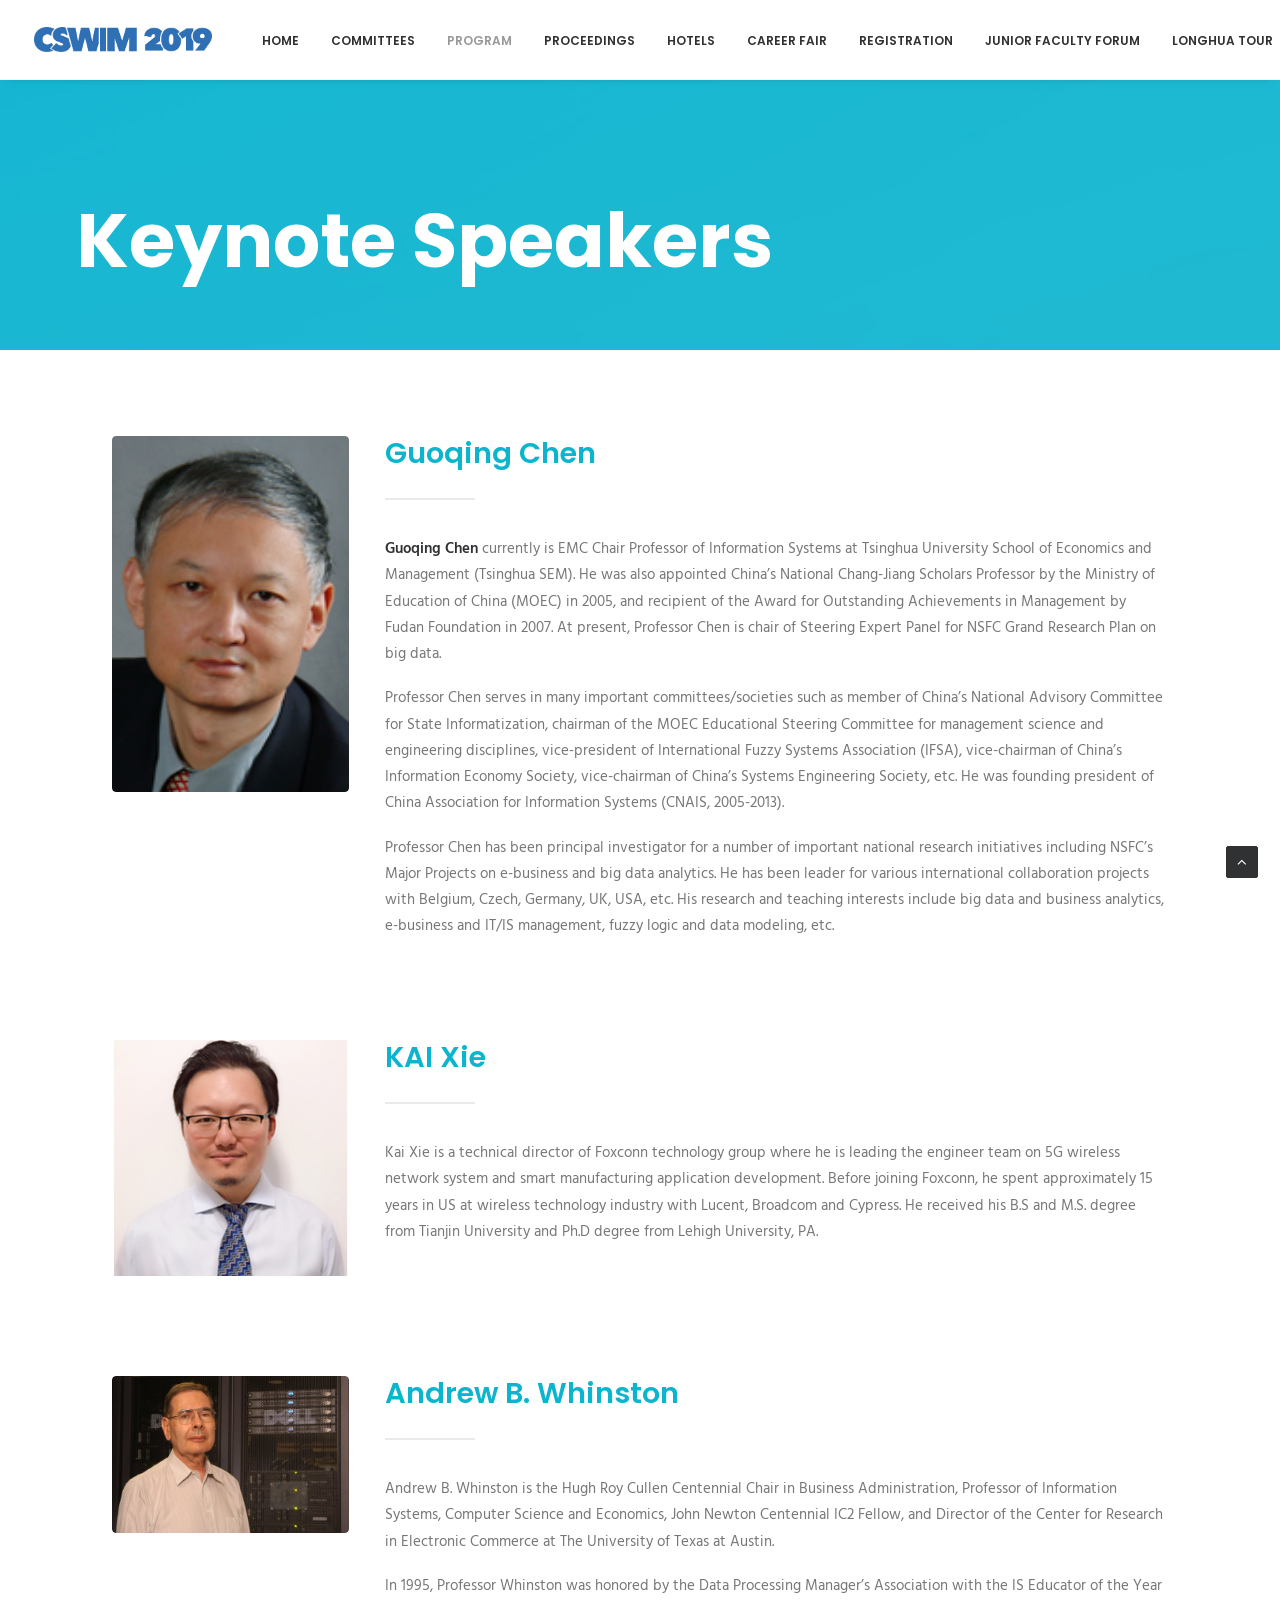
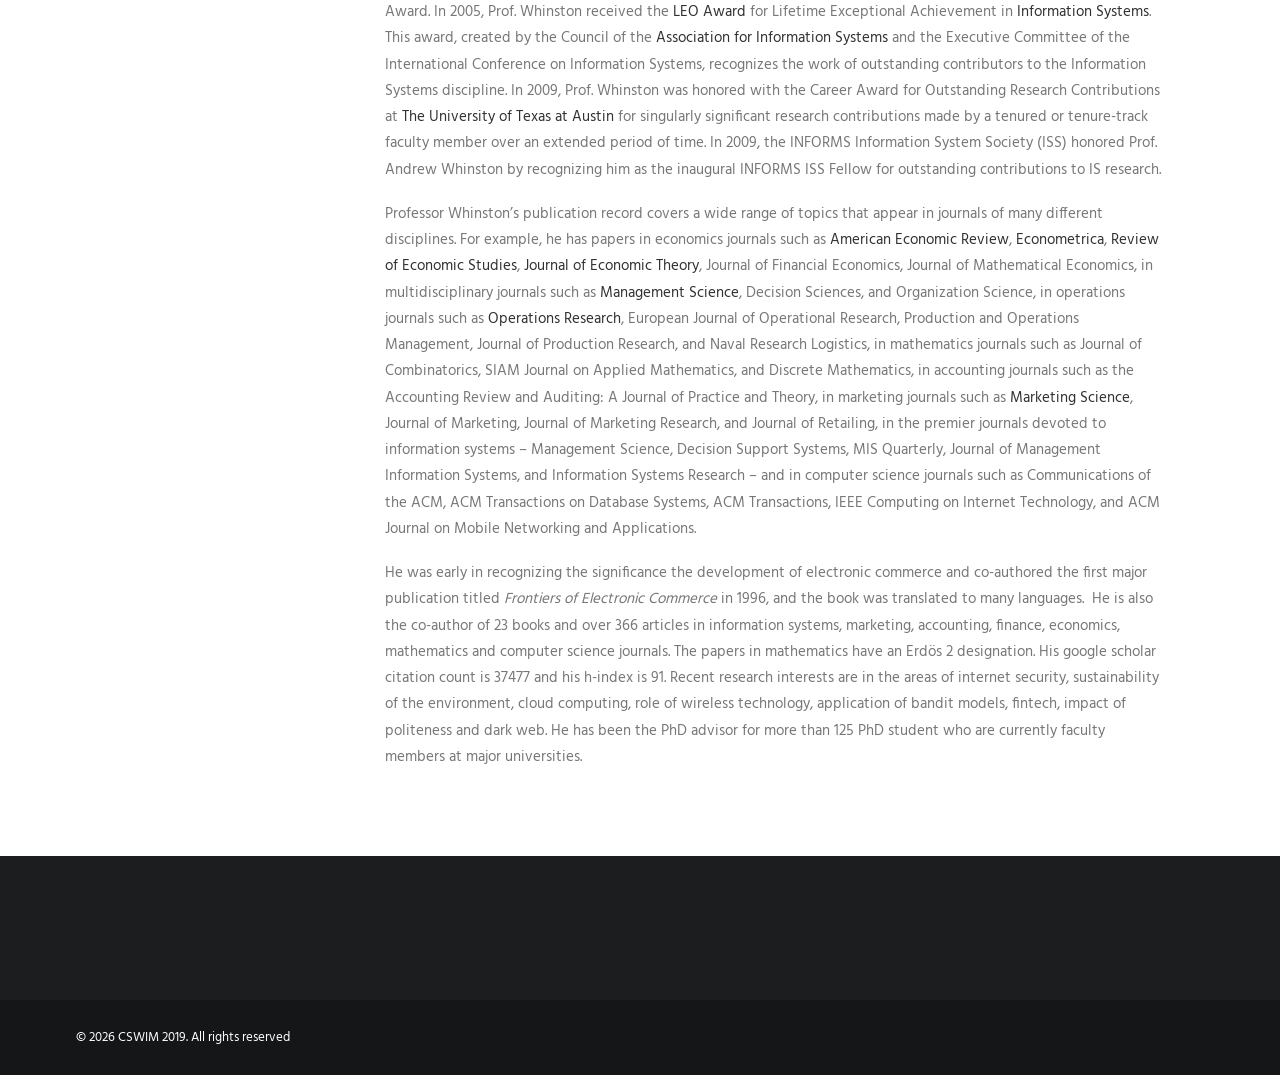
<file: keynote-speakers/index.html>
<!DOCTYPE html><html class="no-touch" lang="en-US" xmlns="http://www.w3.org/1999/xhtml"><head>
<meta http-equiv="Content-Type" content="text/html; charset=UTF-8">
<meta name="viewport" content="width=device-width, initial-scale=1">
<link rel="profile" href="http://gmpg.org/xfn/11">
<link rel="pingback" href="https://2019.cswimworkshop.org/xmlrpc.php">
<title>Keynote Speakers – CSWIM 2019</title>
<meta name="robots" content="max-image-preview:large">
<link rel="dns-prefetch" href="//fonts.googleapis.com">
<link rel="alternate" type="application/rss+xml" title="CSWIM 2019 » Feed" href="https://2019.cswimworkshop.org/feed/">
<link rel="alternate" type="application/rss+xml" title="CSWIM 2019 » Comments Feed" href="https://2019.cswimworkshop.org/comments/feed/">
<link rel="alternate" type="application/rss+xml" title="CSWIM 2019 » Keynote Speakers Comments Feed" href="https://2019.cswimworkshop.org/keynote-speakers/feed/">
<link rel="alternate" title="oEmbed (JSON)" type="application/json+oembed" href="https://2019.cswimworkshop.org/wp-json/oembed/1.0/embed?url=https%3A%2F%2F2019.cswimworkshop.org%2Fkeynote-speakers%2F">
<link rel="alternate" title="oEmbed (XML)" type="text/xml+oembed" href="https://2019.cswimworkshop.org/wp-json/oembed/1.0/embed?url=https%3A%2F%2F2019.cswimworkshop.org%2Fkeynote-speakers%2F&amp;format=xml">
<style id="wp-img-auto-sizes-contain-inline-css">
img:is([sizes=auto i],[sizes^="auto," i]){contain-intrinsic-size:3000px 1500px}
/*# sourceURL=wp-img-auto-sizes-contain-inline-css */
</style>
<style id="wp-emoji-styles-inline-css">

	img.wp-smiley, img.emoji {
		display: inline !important;
		border: none !important;
		box-shadow: none !important;
		height: 1em !important;
		width: 1em !important;
		margin: 0 0.07em !important;
		vertical-align: -0.1em !important;
		background: none !important;
		padding: 0 !important;
	}
/*# sourceURL=wp-emoji-styles-inline-css */
</style>
<style id="wp-block-library-inline-css">
:root{--wp-block-synced-color:#7a00df;--wp-block-synced-color--rgb:122,0,223;--wp-bound-block-color:var(--wp-block-synced-color);--wp-editor-canvas-background:#ddd;--wp-admin-theme-color:#007cba;--wp-admin-theme-color--rgb:0,124,186;--wp-admin-theme-color-darker-10:#006ba1;--wp-admin-theme-color-darker-10--rgb:0,107,160.5;--wp-admin-theme-color-darker-20:#005a87;--wp-admin-theme-color-darker-20--rgb:0,90,135;--wp-admin-border-width-focus:2px}@media (min-resolution:192dpi){:root{--wp-admin-border-width-focus:1.5px}}.wp-element-button{cursor:pointer}:root .has-very-light-gray-background-color{background-color:#eee}:root .has-very-dark-gray-background-color{background-color:#313131}:root .has-very-light-gray-color{color:#eee}:root .has-very-dark-gray-color{color:#313131}:root .has-vivid-green-cyan-to-vivid-cyan-blue-gradient-background{background:linear-gradient(135deg,#00d084,#0693e3)}:root .has-purple-crush-gradient-background{background:linear-gradient(135deg,#34e2e4,#4721fb 50%,#ab1dfe)}:root .has-hazy-dawn-gradient-background{background:linear-gradient(135deg,#faaca8,#dad0ec)}:root .has-subdued-olive-gradient-background{background:linear-gradient(135deg,#fafae1,#67a671)}:root .has-atomic-cream-gradient-background{background:linear-gradient(135deg,#fdd79a,#004a59)}:root .has-nightshade-gradient-background{background:linear-gradient(135deg,#330968,#31cdcf)}:root .has-midnight-gradient-background{background:linear-gradient(135deg,#020381,#2874fc)}:root{--wp--preset--font-size--normal:16px;--wp--preset--font-size--huge:42px}.has-regular-font-size{font-size:1em}.has-larger-font-size{font-size:2.625em}.has-normal-font-size{font-size:var(--wp--preset--font-size--normal)}.has-huge-font-size{font-size:var(--wp--preset--font-size--huge)}:root .has-text-align-center{text-align:center}:root .has-text-align-left{text-align:left}:root .has-text-align-right{text-align:right}.has-fit-text{white-space:nowrap!important}#end-resizable-editor-section{display:none}.aligncenter{clear:both}.items-justified-left{justify-content:flex-start}.items-justified-center{justify-content:center}.items-justified-right{justify-content:flex-end}.items-justified-space-between{justify-content:space-between}.screen-reader-text{word-wrap:normal!important;border:0;clip-path:inset(50%);height:1px;margin:-1px;overflow:hidden;padding:0;position:absolute;width:1px}.screen-reader-text:focus{background-color:#ddd;clip-path:none;color:#444;display:block;font-size:1em;height:auto;left:5px;line-height:normal;padding:15px 23px 14px;text-decoration:none;top:5px;width:auto;z-index:100000}html :where(.has-border-color){border-style:solid}html :where([style*=border-color]){border-style:solid}html :where([style*=border-top-color]){border-top-style:solid}html :where([style*=border-right-color]){border-right-style:solid}html :where([style*=border-bottom-color]){border-bottom-style:solid}html :where([style*=border-left-color]){border-left-style:solid}html :where([style*=border-width]){border-style:solid}html :where([style*=border-top-width]){border-top-style:solid}html :where([style*=border-right-width]){border-right-style:solid}html :where([style*=border-bottom-width]){border-bottom-style:solid}html :where([style*=border-left-width]){border-left-style:solid}html :where(img[class*=wp-image-]){height:auto;max-width:100%}:where(figure){margin:0 0 1em}html :where(.is-position-sticky){--wp-admin--admin-bar--position-offset:var(--wp-admin--admin-bar--height,0px)}@media screen and (max-width:600px){html :where(.is-position-sticky){--wp-admin--admin-bar--position-offset:0px}}

/*# sourceURL=/wp-includes/css/dist/block-library/common.min.css */
</style>
<style id="classic-theme-styles-inline-css">
/*! This file is auto-generated */
.wp-block-button__link{color:#fff;background-color:#32373c;border-radius:9999px;box-shadow:none;text-decoration:none;padding:calc(.667em + 2px) calc(1.333em + 2px);font-size:1.125em}.wp-block-file__button{background:#32373c;color:#fff;text-decoration:none}
/*# sourceURL=/wp-includes/css/classic-themes.min.css */
</style>

<style id="global-styles-inline-css">
:root{--wp--preset--aspect-ratio--square: 1;--wp--preset--aspect-ratio--4-3: 4/3;--wp--preset--aspect-ratio--3-4: 3/4;--wp--preset--aspect-ratio--3-2: 3/2;--wp--preset--aspect-ratio--2-3: 2/3;--wp--preset--aspect-ratio--16-9: 16/9;--wp--preset--aspect-ratio--9-16: 9/16;--wp--preset--color--black: #000000;--wp--preset--color--cyan-bluish-gray: #abb8c3;--wp--preset--color--white: #ffffff;--wp--preset--color--pale-pink: #f78da7;--wp--preset--color--vivid-red: #cf2e2e;--wp--preset--color--luminous-vivid-orange: #ff6900;--wp--preset--color--luminous-vivid-amber: #fcb900;--wp--preset--color--light-green-cyan: #7bdcb5;--wp--preset--color--vivid-green-cyan: #00d084;--wp--preset--color--pale-cyan-blue: #8ed1fc;--wp--preset--color--vivid-cyan-blue: #0693e3;--wp--preset--color--vivid-purple: #9b51e0;--wp--preset--gradient--vivid-cyan-blue-to-vivid-purple: linear-gradient(135deg,rgb(6,147,227) 0%,rgb(155,81,224) 100%);--wp--preset--gradient--light-green-cyan-to-vivid-green-cyan: linear-gradient(135deg,rgb(122,220,180) 0%,rgb(0,208,130) 100%);--wp--preset--gradient--luminous-vivid-amber-to-luminous-vivid-orange: linear-gradient(135deg,rgb(252,185,0) 0%,rgb(255,105,0) 100%);--wp--preset--gradient--luminous-vivid-orange-to-vivid-red: linear-gradient(135deg,rgb(255,105,0) 0%,rgb(207,46,46) 100%);--wp--preset--gradient--very-light-gray-to-cyan-bluish-gray: linear-gradient(135deg,rgb(238,238,238) 0%,rgb(169,184,195) 100%);--wp--preset--gradient--cool-to-warm-spectrum: linear-gradient(135deg,rgb(74,234,220) 0%,rgb(151,120,209) 20%,rgb(207,42,186) 40%,rgb(238,44,130) 60%,rgb(251,105,98) 80%,rgb(254,248,76) 100%);--wp--preset--gradient--blush-light-purple: linear-gradient(135deg,rgb(255,206,236) 0%,rgb(152,150,240) 100%);--wp--preset--gradient--blush-bordeaux: linear-gradient(135deg,rgb(254,205,165) 0%,rgb(254,45,45) 50%,rgb(107,0,62) 100%);--wp--preset--gradient--luminous-dusk: linear-gradient(135deg,rgb(255,203,112) 0%,rgb(199,81,192) 50%,rgb(65,88,208) 100%);--wp--preset--gradient--pale-ocean: linear-gradient(135deg,rgb(255,245,203) 0%,rgb(182,227,212) 50%,rgb(51,167,181) 100%);--wp--preset--gradient--electric-grass: linear-gradient(135deg,rgb(202,248,128) 0%,rgb(113,206,126) 100%);--wp--preset--gradient--midnight: linear-gradient(135deg,rgb(2,3,129) 0%,rgb(40,116,252) 100%);--wp--preset--font-size--small: 13px;--wp--preset--font-size--medium: 20px;--wp--preset--font-size--large: 36px;--wp--preset--font-size--x-large: 42px;--wp--preset--spacing--20: 0.44rem;--wp--preset--spacing--30: 0.67rem;--wp--preset--spacing--40: 1rem;--wp--preset--spacing--50: 1.5rem;--wp--preset--spacing--60: 2.25rem;--wp--preset--spacing--70: 3.38rem;--wp--preset--spacing--80: 5.06rem;--wp--preset--shadow--natural: 6px 6px 9px rgba(0, 0, 0, 0.2);--wp--preset--shadow--deep: 12px 12px 50px rgba(0, 0, 0, 0.4);--wp--preset--shadow--sharp: 6px 6px 0px rgba(0, 0, 0, 0.2);--wp--preset--shadow--outlined: 6px 6px 0px -3px rgb(255, 255, 255), 6px 6px rgb(0, 0, 0);--wp--preset--shadow--crisp: 6px 6px 0px rgb(0, 0, 0);}:where(body) { margin: 0; }:where(.is-layout-flex){gap: 0.5em;}:where(.is-layout-grid){gap: 0.5em;}body .is-layout-flex{display: flex;}.is-layout-flex{flex-wrap: wrap;align-items: center;}.is-layout-flex > :is(*, div){margin: 0;}body .is-layout-grid{display: grid;}.is-layout-grid > :is(*, div){margin: 0;}body{padding-top: 0px;padding-right: 0px;padding-bottom: 0px;padding-left: 0px;}:root :where(.wp-element-button, .wp-block-button__link){background-color: #32373c;border-width: 0;color: #fff;font-family: inherit;font-size: inherit;font-style: inherit;font-weight: inherit;letter-spacing: inherit;line-height: inherit;padding-top: calc(0.667em + 2px);padding-right: calc(1.333em + 2px);padding-bottom: calc(0.667em + 2px);padding-left: calc(1.333em + 2px);text-decoration: none;text-transform: inherit;}.has-black-color{color: var(--wp--preset--color--black) !important;}.has-cyan-bluish-gray-color{color: var(--wp--preset--color--cyan-bluish-gray) !important;}.has-white-color{color: var(--wp--preset--color--white) !important;}.has-pale-pink-color{color: var(--wp--preset--color--pale-pink) !important;}.has-vivid-red-color{color: var(--wp--preset--color--vivid-red) !important;}.has-luminous-vivid-orange-color{color: var(--wp--preset--color--luminous-vivid-orange) !important;}.has-luminous-vivid-amber-color{color: var(--wp--preset--color--luminous-vivid-amber) !important;}.has-light-green-cyan-color{color: var(--wp--preset--color--light-green-cyan) !important;}.has-vivid-green-cyan-color{color: var(--wp--preset--color--vivid-green-cyan) !important;}.has-pale-cyan-blue-color{color: var(--wp--preset--color--pale-cyan-blue) !important;}.has-vivid-cyan-blue-color{color: var(--wp--preset--color--vivid-cyan-blue) !important;}.has-vivid-purple-color{color: var(--wp--preset--color--vivid-purple) !important;}.has-black-background-color{background-color: var(--wp--preset--color--black) !important;}.has-cyan-bluish-gray-background-color{background-color: var(--wp--preset--color--cyan-bluish-gray) !important;}.has-white-background-color{background-color: var(--wp--preset--color--white) !important;}.has-pale-pink-background-color{background-color: var(--wp--preset--color--pale-pink) !important;}.has-vivid-red-background-color{background-color: var(--wp--preset--color--vivid-red) !important;}.has-luminous-vivid-orange-background-color{background-color: var(--wp--preset--color--luminous-vivid-orange) !important;}.has-luminous-vivid-amber-background-color{background-color: var(--wp--preset--color--luminous-vivid-amber) !important;}.has-light-green-cyan-background-color{background-color: var(--wp--preset--color--light-green-cyan) !important;}.has-vivid-green-cyan-background-color{background-color: var(--wp--preset--color--vivid-green-cyan) !important;}.has-pale-cyan-blue-background-color{background-color: var(--wp--preset--color--pale-cyan-blue) !important;}.has-vivid-cyan-blue-background-color{background-color: var(--wp--preset--color--vivid-cyan-blue) !important;}.has-vivid-purple-background-color{background-color: var(--wp--preset--color--vivid-purple) !important;}.has-black-border-color{border-color: var(--wp--preset--color--black) !important;}.has-cyan-bluish-gray-border-color{border-color: var(--wp--preset--color--cyan-bluish-gray) !important;}.has-white-border-color{border-color: var(--wp--preset--color--white) !important;}.has-pale-pink-border-color{border-color: var(--wp--preset--color--pale-pink) !important;}.has-vivid-red-border-color{border-color: var(--wp--preset--color--vivid-red) !important;}.has-luminous-vivid-orange-border-color{border-color: var(--wp--preset--color--luminous-vivid-orange) !important;}.has-luminous-vivid-amber-border-color{border-color: var(--wp--preset--color--luminous-vivid-amber) !important;}.has-light-green-cyan-border-color{border-color: var(--wp--preset--color--light-green-cyan) !important;}.has-vivid-green-cyan-border-color{border-color: var(--wp--preset--color--vivid-green-cyan) !important;}.has-pale-cyan-blue-border-color{border-color: var(--wp--preset--color--pale-cyan-blue) !important;}.has-vivid-cyan-blue-border-color{border-color: var(--wp--preset--color--vivid-cyan-blue) !important;}.has-vivid-purple-border-color{border-color: var(--wp--preset--color--vivid-purple) !important;}.has-vivid-cyan-blue-to-vivid-purple-gradient-background{background: var(--wp--preset--gradient--vivid-cyan-blue-to-vivid-purple) !important;}.has-light-green-cyan-to-vivid-green-cyan-gradient-background{background: var(--wp--preset--gradient--light-green-cyan-to-vivid-green-cyan) !important;}.has-luminous-vivid-amber-to-luminous-vivid-orange-gradient-background{background: var(--wp--preset--gradient--luminous-vivid-amber-to-luminous-vivid-orange) !important;}.has-luminous-vivid-orange-to-vivid-red-gradient-background{background: var(--wp--preset--gradient--luminous-vivid-orange-to-vivid-red) !important;}.has-very-light-gray-to-cyan-bluish-gray-gradient-background{background: var(--wp--preset--gradient--very-light-gray-to-cyan-bluish-gray) !important;}.has-cool-to-warm-spectrum-gradient-background{background: var(--wp--preset--gradient--cool-to-warm-spectrum) !important;}.has-blush-light-purple-gradient-background{background: var(--wp--preset--gradient--blush-light-purple) !important;}.has-blush-bordeaux-gradient-background{background: var(--wp--preset--gradient--blush-bordeaux) !important;}.has-luminous-dusk-gradient-background{background: var(--wp--preset--gradient--luminous-dusk) !important;}.has-pale-ocean-gradient-background{background: var(--wp--preset--gradient--pale-ocean) !important;}.has-electric-grass-gradient-background{background: var(--wp--preset--gradient--electric-grass) !important;}.has-midnight-gradient-background{background: var(--wp--preset--gradient--midnight) !important;}.has-small-font-size{font-size: var(--wp--preset--font-size--small) !important;}.has-medium-font-size{font-size: var(--wp--preset--font-size--medium) !important;}.has-large-font-size{font-size: var(--wp--preset--font-size--large) !important;}.has-x-large-font-size{font-size: var(--wp--preset--font-size--x-large) !important;}
/*# sourceURL=global-styles-inline-css */
</style>

<link rel="stylesheet" id="contact-form-7-css" href="../wp-content/plugins/contact-form-7/includes/css/styles__ver=6.1.6.css" media="all">
<link rel="stylesheet" id="uncodefont-google-css" href="//fonts.googleapis.com/css?family=Poppins:300,regular,500,600,700%7CHind:300,regular,500,600,700%7CDroid+Serif:regular,italic,700,700italic%7CDosis:200,300,regular,500,600,700,800%7CPlayfair+Display:regular,italic,700,700italic,900,900italic%7COswald:300,regular,700%7CRoboto:100,100italic,300,300italic,regular,italic,500,500italic,700,700italic,900,900italic%7CSource+Sans+Pro:200,200italic,300,300italic,regular,italic,600,600italic,700,700italic,900,900italic&amp;subset=devanagari,latin-ext,latin,cyrillic,vietnamese,greek,cyrillic-ext,greek-ext&amp;ver=2.3.6.2" media="all">
<link rel="stylesheet" id="uncode-style-css" href="../wp-content/themes/uncode/library/css/style.css" media="all">
<style id="uncode-style-inline-css">

@media (min-width: 960px) { .limit-width { max-width: 1200px; margin: auto;}}
.menu-primary ul.menu-smart > li > a, .menu-primary ul.menu-smart li.dropdown > a, .menu-primary ul.menu-smart li.mega-menu > a, .vmenu-container ul.menu-smart > li > a, .vmenu-container ul.menu-smart li.dropdown > a { text-transform: uppercase; }
/*# sourceURL=uncode-style-inline-css */
</style>
<link rel="stylesheet" id="uncode-icons-css" href="../wp-content/themes/uncode/library/css/uncode-icons.css" media="all">
<link rel="stylesheet" id="uncode-custom-style-css" href="../wp-content/themes/uncode/library/css/style-custom.css" media="all">
<script id="jquery-core-js" src="../wp-includes/js/jquery/jquery.min__ver=3.7.1.js"></script>
<script id="jquery-migrate-js" src="../wp-includes/js/jquery/jquery-migrate.min__ver=3.4.1.js"></script>
<script id="uncode-init-js-extra">
var SiteParameters = {"days":"days","hours":"hours","minutes":"minutes","seconds":"seconds","constant_scroll":"on","scroll_speed":"2","parallax_factor":"0.25","loading":"Loading\u2026","slide_name":"slide","slide_footer":"footer","ajax_url":"https://2019.cswimworkshop.org/wp-admin/admin-ajax.php","nonce_adaptive_images":"f650e86973","enable_debug":"","block_mobile_videos":"","is_frontend_editor":"","mobile_parallax_allowed":"","wireframes_plugin_active":"","sticky_elements":"","lazyload_type":"","update_wc_fragments":"1"};
//# sourceURL=uncode-init-js-extra
</script>
<script id="uncode-init-js" src="../wp-content/themes/uncode/library/js/min/init.min.js"></script>
<link rel="https://api.w.org/" href="https://2019.cswimworkshop.org/wp-json/"><link rel="alternate" title="JSON" type="application/json" href="https://2019.cswimworkshop.org/wp-json/wp/v2/pages/54513"><link rel="EditURI" type="application/rsd+xml" title="RSD" href="https://2019.cswimworkshop.org/xmlrpc.php?rsd">
<meta name="generator" content="WordPress 7.0.1">
<link rel="canonical" href="./keynote-speakers">
<link rel="shortlink" href="https://2019.cswimworkshop.org/?p=54513">
<noscript><style>.vce-row-container .vcv-lozad {display: none}</style></noscript><meta name="generator" content="Powered by Visual Composer Website Builder - fast and easy-to-use drag and drop visual editor for WordPress."><style>.recentcomments a{display:inline !important;padding:0 !important;margin:0 !important;}</style><!--[if lte IE 9]><link rel="stylesheet" type="text/css" href="../wp-content/plugins/uncode-js_composer/assets/css/vc_lte_ie9.min.css" media="screen"><![endif]--><!--[if IE  8]><link rel="stylesheet" type="text/css" href="../wp-content/plugins/uncode-js_composer/assets/css/vc-ie8.min.css" media="screen"><![endif]--><link rel="icon" href="../wp-content/uploads/2017/01/cropped-favicon-32x32.png" sizes="32x32">
<link rel="icon" href="../wp-content/uploads/2017/01/cropped-favicon-192x192.png" sizes="192x192">
<link rel="apple-touch-icon" href="../wp-content/uploads/2017/01/cropped-favicon-180x180.png">
<meta name="msapplication-TileImage" content="https://2019.cswimworkshop.org/wp-content/uploads/2017/01/cropped-favicon-270x270.png">
<style type="text/css" data-type="vc_shortcodes-custom-css">.vc_custom_1488506895901{margin-top: 50px !important;border-right-width: 0px !important;border-left-width: 0px !important;}.vc_custom_1488506524061{border-top-width: 0px !important;border-bottom-width: 0px !important;border-left-width: 0px !important;padding-right: 0px !important;}.vc_custom_1488506840620{margin-top: 100px !important;margin-bottom: 50px !important;border-top-width: 0px !important;border-bottom-width: 0px !important;border-left-width: 0px !important;padding-right: 0px !important;}.vc_custom_1488506840620{margin-top: 100px !important;margin-bottom: 50px !important;border-top-width: 0px !important;border-bottom-width: 0px !important;border-left-width: 0px !important;padding-right: 0px !important;}</style><noscript><style type="text/css"> .wpb_animate_when_almost_visible { opacity: 1; }</style></noscript></head>
<body class="wp-singular page-template-default page page-id-54513 wp-theme-uncode  style-color-lxmt-bg vcwb hormenu-position-left hmenu hmenu-position-right header-full-width main-center-align mobile-parallax-not-allowed ilb-no-bounce qw-body-scroll-disabled wpb-js-composer js-comp-ver-4.12.1 vc_responsive" data-border="0">
		<div class="body-borders" data-border="0"><div class="top-border body-border-shadow"></div><div class="right-border body-border-shadow"></div><div class="bottom-border body-border-shadow"></div><div class="left-border body-border-shadow"></div><div class="top-border style-light-bg"></div><div class="right-border style-light-bg"></div><div class="bottom-border style-light-bg"></div><div class="left-border style-light-bg"></div></div>	<div class="box-wrapper">
		<div class="box-container">
		<script type="text/javascript" id="initBox">UNCODE.initBox();</script>
		<div class="menu-wrapper menu-shrink menu-hide-only menu-no-arrows">
													
													<header id="masthead" class="navbar menu-primary menu-light submenu-dark menu-transparent menu-add-padding style-light-original menu-absolute menu-with-logo">
														<div class="menu-container menu-hide style-color-xsdn-bg menu-borders menu-shadows">
															<div class="row-menu">
																<div class="row-menu-inner">
																	<div id="logo-container-mobile" class="col-lg-0 logo-container middle">
																		<div id="main-logo" class="navbar-header style-light">
																			<a href="../index.html" class="navbar-brand" data-minheight="14"><div class="logo-image main-logo  logo-light" data-maxheight="25" style="height: 25px;"><img decoding="async" src="../wp-content/uploads/2017/01/CSWIM2019-blue.png" alt="logo" width="533" height="75" class="img-responsive"></div><div class="logo-image main-logo  logo-dark" data-maxheight="25" style="height: 25px;display:none;"><img decoding="async" src="../wp-content/uploads/2017/01/CSWIM2019-white.png" alt="logo" width="533" height="75" class="img-responsive"></div></a>
																		</div>
																		<div class="mmb-container"><div class="mobile-additional-icons"></div><div class="mobile-menu-button 1 mobile-menu-button-light lines-button x2"><span class="lines"></span></div></div>
																	</div>
																	<div class="col-lg-12 main-menu-container middle">
																		<div class="menu-horizontal">
																			<div class="menu-horizontal-inner">
																				<div class="nav navbar-nav navbar-main navbar-nav-first"><ul id="menu-main-menu" class="menu-primary-inner menu-smart sm"><li id="menu-item-54080" class="menu-item menu-item-type-post_type menu-item-object-page menu-item-home menu-item-54080 menu-item-link"><a title="Home" href="../index.html">Home<i class="fa fa-angle-right fa-dropdown"></i></a></li>
<li id="menu-item-55359" class="menu-item menu-item-type-custom menu-item-object-custom menu-item-has-children menu-item-55359 dropdown menu-item-link"><a title="Committees" href="./index.html" data-toggle="dropdown" class="dropdown-toggle" data-type="title">Committees<i class="fa fa-angle-down fa-dropdown"></i></a>
<ul role="menu" class="drop-menu">
	<li id="menu-item-55362" class="menu-item menu-item-type-post_type menu-item-object-page menu-item-55362"><a title="Organizing Committee" href="../organizing-committee/index.html">Organizing Committee<i class="fa fa-angle-right fa-dropdown"></i></a></li>
	<li id="menu-item-55368" class="menu-item menu-item-type-post_type menu-item-object-page menu-item-55368"><a title="Advisory Committee" href="../advisory-committee/index.html">Advisory Committee<i class="fa fa-angle-right fa-dropdown"></i></a></li>
	<li id="menu-item-55360" class="menu-item menu-item-type-post_type menu-item-object-page menu-item-55360"><a title="Program Committee" href="../program-committee/index.html">Program Committee<i class="fa fa-angle-right fa-dropdown"></i></a></li>
</ul>
</li>
<li id="menu-item-55351" class="menu-item menu-item-type-custom menu-item-object-custom current-menu-ancestor current-menu-parent menu-item-has-children menu-item-55351 dropdown menu-item-link"><a title="Program" href="./index.html" data-toggle="dropdown" class="dropdown-toggle" data-type="title">Program<i class="fa fa-angle-down fa-dropdown"></i></a>
<ul role="menu" class="drop-menu">
	<li id="menu-item-55322" class="menu-item menu-item-type-custom menu-item-object-custom menu-item-55322"><a title="Download Program (.PDF)" href="http://2019.cswimworkshop.org/wp-content/uploads/2017/01/CSWIM-2019-Program_Final.pdf">Download Program (.PDF)<i class="fa fa-angle-right fa-dropdown"></i></a></li>
	<li id="menu-item-55251" class="menu-item menu-item-type-post_type menu-item-object-page current-menu-item page_item page-item-54513 current_page_item menu-item-55251 active"><a title="Keynote Speakers" href="./index.html">Keynote Speakers<i class="fa fa-angle-right fa-dropdown"></i></a></li>
	<li id="menu-item-55300" class="menu-item menu-item-type-post_type menu-item-object-page menu-item-55300"><a title="Best Paper Committee" href="../best-paper-committee/index.html">Best Paper Committee<i class="fa fa-angle-right fa-dropdown"></i></a></li>
</ul>
</li>
<li id="menu-item-55336" class="menu-item menu-item-type-custom menu-item-object-custom menu-item-55336 menu-item-link"><a title="Proceedings" href="http://2019.cswimworkshop.org/wp-content/uploads/2017/01/CSWIM2019-Proceedings-3.pdf">Proceedings<i class="fa fa-angle-right fa-dropdown"></i></a></li>
<li id="menu-item-55235" class="menu-item menu-item-type-post_type menu-item-object-page menu-item-55235 menu-item-link"><a title="Hotels" href="../hotels/index.html">Hotels<i class="fa fa-angle-right fa-dropdown"></i></a></li>
<li id="menu-item-55294" class="menu-item menu-item-type-post_type menu-item-object-page menu-item-55294 menu-item-link"><a title="Career Fair" href="../career-fair/index.html">Career Fair<i class="fa fa-angle-right fa-dropdown"></i></a></li>
<li id="menu-item-55239" class="menu-item menu-item-type-post_type menu-item-object-page menu-item-55239 menu-item-link"><a title="Registration" href="../registration/index.html">Registration<i class="fa fa-angle-right fa-dropdown"></i></a></li>
<li id="menu-item-55205" class="menu-item menu-item-type-post_type menu-item-object-page menu-item-55205 menu-item-link"><a title="Junior Faculty Forum" href="../junior-faculty-forum/index.html">Junior Faculty Forum<i class="fa fa-angle-right fa-dropdown"></i></a></li>
<li id="menu-item-55335" class="menu-item menu-item-type-post_type menu-item-object-page menu-item-55335 menu-item-link"><a title="Longhua Tour" href="../tours/index.html">Longhua Tour<i class="fa fa-angle-right fa-dropdown"></i></a></li>
<li id="menu-item-55206" class="menu-item menu-item-type-post_type menu-item-object-page menu-item-55206 menu-item-link"><a title="Call for Papers" href="../call-for-papers/index.html">Call for Papers<i class="fa fa-angle-right fa-dropdown"></i></a></li>
<li id="menu-item-54414" class="menu-item menu-item-type-custom menu-item-object-custom menu-item-54414 menu-item-link"><a title="Past CSWIMs" href="http://cswimworkshop.org">Past CSWIMs<i class="fa fa-angle-right fa-dropdown"></i></a></li>
</ul></div><div class="nav navbar-nav navbar-nav-last"><ul class="menu-smart sm menu-icons"><li class="menu-item-link search-icon style-light dropdown "><a href="./index.html" class="trigger-overlay search-icon" data-area="search" data-container="box-container">
													<i class="fa fa-search3"></i><span class="desktop-hidden"><span>Search</span></span><i class="fa fa-angle-down fa-dropdown desktop-hidden"></i>
													</a><ul role="menu" class="drop-menu desktop-hidden">
														<li>
															<form class="search ccc" method="get" action="https://2019.cswimworkshop.org/">
																<input type="search" class="search-field no-livesearch" placeholder="Search…" value="" name="s" title="Search…"></form>
														</li>
													</ul></li></ul></div></div>
																		</div>
																	</div>
																</div>
															</div>
														</div>
													</header>
												</div>			<script type="text/javascript" id="fixMenuHeight">UNCODE.fixMenuHeight();</script>
			<div class="main-wrapper">
				<div class="main-container">
					<div class="page-wrapper">
						<div class="sections-container">
<script type="text/javascript">UNCODE.initHeader();</script><article id="post-54513" class="page-body style-color-xsdn-bg post-54513 page type-page status-publish hentry">
						<div class="post-wrapper">
							<div class="post-body"><div class="post-content un-no-sidebar-layout"><div data-parent="true" class="vc_row style-color-wayh-bg row-container" id="row-800097"><div class="row-background background-element">
											<div class="background-wrapper">
												<div class="background-inner" style="background-image: url(../wp-content/uploads/2016/09/photo-placeholder-20.jpg);background-repeat: no-repeat;background-position: center top;background-attachment: scroll;background-size: cover;" data-imgready="true"></div>
												<div class="block-bg-overlay style-accent-bg" style="opacity: 0.9;"></div>
											</div>
										</div><div class="row double-top-padding double-bottom-padding single-h-padding limit-width row-parent" data-height-ratio="30"><div class="wpb_row row-inner"><div class="wpb_column pos-bottom pos-center align_left column_parent col-lg-12 single-internal-gutter"><div class="uncol style-dark"><div class="uncoltable"><div class="uncell no-block-padding"><div class="uncont"><div class="vc_custom_heading_wrap "><div class="heading-text el-text"><h1 class="font-762333 fontsize-338686 fontheight-179065 font-weight-700"><span>Keynote Speakers</span></h1></div><div class="clear"></div></div></div></div></div></div></div><script id="script-row-800097" data-row="script-row-800097" type="text/javascript" class="vc_controls">UNCODE.initRow(document.getElementById("row-800097"));</script></div></div></div><div data-parent="true" class="vc_row style-color-xsdn-bg vc_custom_1488506895901 limit-width boxed-row row-container" style="margin-top: 50px ;border-right-width: 0px ;border-left-width: 0px ;" id="row-179717"><div class="row row-parent"><div class="wpb_row row-inner"><div class="wpb_column pos-top pos-center align_left column_parent col-lg-12 single-internal-gutter"><div class="uncol style-light"><div class="uncoltable"><div class="uncell no-block-padding"><div class="uncont"><div class="vc_row vc_custom_1488506524061 row-internal row-container" style="border-top-width: 0px ;border-bottom-width: 0px ;border-left-width: 0px ;padding-right: 0px ;"><div class="row row-child"><div class="wpb_row row-inner"><div class="wpb_column pos-top pos-center align_left column_child col-lg-3 single-internal-gutter"><div class="uncol style-light"><div class="uncoltable"><div class="uncell no-block-padding"><div class="uncont"><div class="uncode-single-media  text-center"><div class="single-wrapper" style="max-width: 100%;"><div class="tmb tmb-light  img-round tmb-media-first tmb-media-last tmb-content-overlay tmb-no-bg">
						<div class="t-inside"><div class="t-entry-visual"><div class="t-entry-visual-tc"><div class="uncode-single-media-wrapper img-round"><div class="t-entry-visual-overlay"><div class="t-entry-visual-overlay-in style-dark-bg" style="opacity: 0.5;"></div></div>
									<div class="t-overlay-wrap">
										<div class="t-overlay-inner">
											<div class="t-overlay-content">
												<div class="t-overlay-text no-block-padding"></div></div></div></div><img decoding="async" class="wp-image-55249" src="../wp-content/uploads/2019/04/cgq1.jpg" width="125" height="188" alt=""></div>
				</div>
			</div></div>
					</div></div></div></div></div></div></div></div><div class="wpb_column pos-top pos-center align_left column_child col-lg-9 single-internal-gutter"><div class="uncol style-light"><div class="uncoltable"><div class="uncell no-block-padding"><div class="uncont"><div class="vc_custom_heading_wrap "><div class="heading-text el-text"><h2 class="font-762333 h2 text-accent-color"><span><b>Guoqing Chen</b></span></h2><hr class="separator-break"></div><div class="clear"></div></div><div class="uncode_text_column"><p><b>Guoqing Chen</b> currently is EMC Chair Professor of Information Systems at Tsinghua University School of Economics and Management (Tsinghua SEM). He was also appointed China’s National Chang-Jiang Scholars Professor by the Ministry of Education of China (MOEC) in 2005, and recipient of the Award for Outstanding Achievements in Management by Fudan Foundation in 2007. At present, Professor Chen is chair of Steering Expert Panel for NSFC Grand Research Plan on big data.</p>
<p>Professor Chen serves in many important committees/societies such as member of China’s National Advisory Committee for State Informatization, chairman of the MOEC Educational Steering Committee for management science and engineering disciplines, vice-president of International Fuzzy Systems Association (IFSA), vice-chairman of China’s Information Economy Society, vice-chairman of China’s Systems Engineering Society, etc. He was founding president of China Association for Information Systems (CNAIS, 2005-2013).<span class="Apple-converted-space">&nbsp;</span></p>
<p>Professor Chen has been principal investigator for a number of important national research initiatives including NSFC’s Major Projects on e-business and big data analytics. He has been leader for various international collaboration projects with Belgium, Czech, Germany, UK, USA, etc. His research and teaching interests include big data and business analytics, e-business and IT/IS management, fuzzy logic and data modeling, etc.</p>
</div></div></div></div></div></div></div></div></div><div class="vc_row vc_custom_1488506840620 row-internal row-container" style="margin-top: 100px ;margin-bottom: 50px ;border-top-width: 0px ;border-bottom-width: 0px ;border-left-width: 0px ;padding-right: 0px ;"><div class="row row-child"><div class="wpb_row row-inner"><div class="wpb_column pos-top pos-center align_left column_child col-lg-3 single-internal-gutter"><div class="uncol style-light"><div class="uncoltable"><div class="uncell no-block-padding"><div class="uncont"><div class="uncode-single-media  text-left"><div class="single-wrapper" style="max-width: 100%;"><div class="tmb tmb-light  img-round tmb-img-ratio tmb-media-first tmb-media-last tmb-content-overlay tmb-no-bg">
						<div class="t-inside"><div class="t-entry-visual"><div class="t-entry-visual-tc"><div class="uncode-single-media-wrapper img-round"><div class="dummy" style="padding-top: 100%;"></div><div class="t-entry-visual-overlay"><div class="t-entry-visual-overlay-in style-dark-bg" style="opacity: 0.5;"></div></div>
									<div class="t-overlay-wrap">
										<div class="t-overlay-inner">
											<div class="t-overlay-content">
												<div class="t-overlay-text no-block-padding"></div></div></div></div><img decoding="async" class="wp-image-55331" src="../wp-content/uploads/2017/01/WechatIMG125-uai-253x253.png" width="253" height="253" alt=""></div>
				</div>
			</div></div>
					</div></div></div></div></div></div></div></div><div class="wpb_column pos-top pos-center align_left column_child col-lg-9 single-internal-gutter"><div class="uncol style-light"><div class="uncoltable"><div class="uncell no-block-padding"><div class="uncont"><div class="vc_custom_heading_wrap "><div class="heading-text el-text"><h2 class="font-762333 h2 text-accent-color"><span>KAI Xie</span></h2><hr class="separator-break"></div><div class="clear"></div></div><div class="uncode_text_column"><p>Kai Xie is a technical director of Foxconn technology group where he is leading the engineer team on 5G wireless network system and smart manufacturing application development. Before joining Foxconn, he spent approximately 15 years in US at wireless technology industry with Lucent, Broadcom and Cypress. He received his B.S and M.S. degree from Tianjin University and Ph.D degree from Lehigh University, PA.</p>
</div></div></div></div></div></div></div></div></div><div class="vc_row vc_custom_1488506840620 row-internal row-container" style="margin-top: 100px ;margin-bottom: 50px ;border-top-width: 0px ;border-bottom-width: 0px ;border-left-width: 0px ;padding-right: 0px ;"><div class="row row-child"><div class="wpb_row row-inner"><div class="wpb_column pos-top pos-center align_left column_child col-lg-3 single-internal-gutter"><div class="uncol style-light"><div class="uncoltable"><div class="uncell no-block-padding"><div class="uncont"><div class="uncode-single-media  text-left"><div class="single-wrapper" style="max-width: 100%;"><div class="tmb tmb-light  img-round tmb-media-first tmb-media-last tmb-content-overlay tmb-no-bg">
						<div class="t-inside"><div class="t-entry-visual"><div class="t-entry-visual-tc"><div class="uncode-single-media-wrapper img-round"><div class="t-entry-visual-overlay"><div class="t-entry-visual-overlay-in style-dark-bg" style="opacity: 0.5;"></div></div>
									<div class="t-overlay-wrap">
										<div class="t-overlay-inner">
											<div class="t-overlay-content">
												<div class="t-overlay-text no-block-padding"></div></div></div></div><img decoding="async" class="wp-image-55247" src="../wp-content/uploads/2019/04/image1-17.jpeg" width="600" height="398" alt="" srcset="../wp-content/uploads/2019/04/image1-17.jpeg 600w, ../wp-content/uploads/2019/04/image1-17-300x199.jpeg 300w" sizes="(max-width: 600px) 100vw, 600px"></div>
				</div>
			</div></div>
					</div></div></div></div></div></div></div></div><div class="wpb_column pos-top pos-center align_left column_child col-lg-9 single-internal-gutter"><div class="uncol style-light"><div class="uncoltable"><div class="uncell no-block-padding"><div class="uncont"><div class="vc_custom_heading_wrap "><div class="heading-text el-text"><h2 class="font-762333 h2 text-accent-color"><span>Andrew B. Whinston</span></h2><hr class="separator-break"></div><div class="clear"></div></div><div class="uncode_text_column"><p>Andrew B. Whinston is the Hugh Roy Cullen Centennial Chair in Business Administration, Professor of Information Systems, Computer Science and Economics, John Newton Centennial IC2 Fellow, and Director of the Center for Research in Electronic Commerce at The University of Texas at Austin.<span class="Apple-converted-space">&nbsp;</span></p>
<p>In 1995, Professor Whinston was honored by the Data Processing Manager’s Association with the IS Educator of the Year Award. In 2005, Prof. Whinston received the&nbsp;<a href="https://en.wikipedia.org/wiki/Association_for_Information_Systems#Leo_Award">LEO Award</a>&nbsp;for Lifetime Exceptional Achievement in&nbsp;<a href="https://en.wikipedia.org/wiki/Information_Systems">Information Systems</a>. This award, created by the Council of the&nbsp;<a href="https://en.wikipedia.org/wiki/Association_for_Information_Systems">Association for Information Systems</a>&nbsp;and the Executive Committee of the International Conference on Information Systems, recognizes the work of outstanding contributors to the Information Systems discipline. In 2009, Prof. Whinston was honored with the Career Award for Outstanding Research Contributions at&nbsp;<a href="https://en.wikipedia.org/wiki/The_University_of_Texas_at_Austin">The University of Texas at Austin</a>&nbsp;for singularly significant research contributions made by a tenured or tenure-track faculty member over an extended period of time. In 2009, the INFORMS Information System Society (ISS) honored Prof. Andrew Whinston by recognizing him as the inaugural INFORMS ISS Fellow for outstanding contributions to IS research.</p>
<p>Professor Whinston’s publication record covers a wide range of topics that appear in journals of many different disciplines. For example, he has papers in economics journals such as&nbsp;<a href="https://en.wikipedia.org/wiki/American_Economic_Review">American Economic Review</a>,&nbsp;<a href="https://en.wikipedia.org/wiki/Econometrica">Econometrica</a>,&nbsp;<a href="https://en.wikipedia.org/wiki/Review_of_Economic_Studies">Review of Economic Studies</a>,&nbsp;<a href="https://en.wikipedia.org/wiki/Journal_of_Economic_Theory">Journal of Economic Theory</a>, Journal of Financial Economics, Journal of Mathematical Economics, in multidisciplinary journals such as&nbsp;<a href="https://en.wikipedia.org/wiki/Management_Science">Management Science</a>, Decision Sciences, and Organization Science, in operations journals such as&nbsp;<a href="https://en.wikipedia.org/wiki/Operations_Research">Operations Research</a>, European Journal of Operational Research, Production and Operations Management, Journal of Production Research, and Naval Research Logistics, in mathematics journals such as Journal of Combinatorics, SIAM Journal on Applied Mathematics, and Discrete Mathematics, in accounting journals such as the Accounting Review and Auditing: A Journal of Practice and Theory, in marketing journals such as&nbsp;<a href="https://en.wikipedia.org/wiki/Marketing_Science">Marketing Science</a>, Journal of Marketing, Journal of Marketing Research, and Journal of Retailing, in the premier journals devoted to information systems – Management Science, Decision Support Systems, MIS Quarterly, Journal of Management Information Systems, and Information Systems Research – and in computer science journals such as Communications of the ACM, ACM Transactions on Database Systems, ACM Transactions, IEEE Computing on Internet Technology, and ACM Journal on Mobile Networking and Applications.</p>
<p>He was early in recognizing the significance the development of electronic commerce and co-authored the first major publication titled <i>Frontiers of Electronic Commerce</i> in 1996, and the book was translated to many languages.<span class="Apple-converted-space">&nbsp; </span>He is also the co-author of 23 books and over 366 articles in information systems, marketing, accounting, finance, economics, mathematics and computer science journals. The papers in mathematics have an Erdös 2 designation. His google scholar citation count is 37477 and his h-index is 91. Recent research interests are in the areas of internet security, sustainability of the environment, cloud computing, role of wireless technology, application of bandit models, fintech, impact of politeness and dark web. He has been the PhD advisor for more than 125 PhD student who are currently faculty members at major universities.</p>
</div></div></div></div></div></div></div></div></div></div></div></div></div></div><script id="script-row-179717" data-row="script-row-179717" type="text/javascript" class="vc_controls">UNCODE.initRow(document.getElementById("row-179717"));</script></div></div></div></div></div>
						</div>
					</article>
								</div><!-- sections container -->
							</div><!-- page wrapper -->
												<footer id="colophon" class="site-footer">
							<div data-parent="true" class="vc_row style-color-rgdb-bg row-container mobile-hidden" id="row-186853"><div class="row double-top-padding double-bottom-padding single-h-padding limit-width row-parent"><div class="wpb_row row-inner"><div class="wpb_column pos-top pos-left align_left column_parent col-lg-4 col-md-33 half-internal-gutter"><div class="uncol style-dark"><div class="uncoltable"><div class="uncell no-block-padding"><div class="uncont"></div></div></div></div></div><div class="wpb_column pos-top pos-left align_left column_parent col-lg-4 col-md-33 single-internal-gutter"><div class="uncol style-dark"><div class="uncoltable"><div class="uncell no-block-padding"><div class="uncont"></div></div></div></div></div><div class="wpb_column pos-top pos-left align_left column_parent col-lg-4 col-md-33 single-internal-gutter"><div class="uncol style-dark"><div class="uncoltable"><div class="uncell no-block-padding"><div class="uncont"></div></div></div></div></div><script id="script-row-186853" data-row="script-row-186853" type="text/javascript" class="vc_controls">UNCODE.initRow(document.getElementById("row-186853"));</script></div></div></div><div class="row-container style-dark-bg footer-last">
		  					<div class="row row-parent style-dark limit-width no-top-padding no-h-padding no-bottom-padding">
									<div class="site-info uncell col-lg-6 pos-middle text-left">© 2026 CSWIM 2019. All rights reserved</div><!-- site info -->
								</div>
							</div>						</footer>
																	</div><!-- main container -->
				</div><!-- main wrapper -->
							</div><!-- box container -->
		</div><!-- box wrapper -->
		<div class="style-light footer-scroll-top"><a href="./index.html" class="scroll-top"><i class="fa fa-angle-up fa-stack btn-default btn-hover-nobg"></i></a></div>
					<div class="overlay overlay-sequential style-dark style-dark-bg overlay-search" data-area="search" data-container="box-container">
				<div class="mmb-container"><div class="menu-close-search mobile-menu-button menu-button-offcanvas mobile-menu-button-dark lines-button x2 overlay-close close" data-area="search" data-container="box-container"><span class="lines"></span></div></div>
				<div class="search-container"><form action="https://2019.cswimworkshop.org/" method="get">
	<div class="search-container-inner">
		<input type="search" class="search-field form-fluid no-livesearch" placeholder="Search…" value="" name="s" title="Search for:">
		<i class="fa fa-search3"></i>

			</div>
</form>
</div>
			</div>
		
	<script type="speculationrules">
{"prefetch":[{"source":"document","where":{"and":[{"href_matches":"/*"},{"not":{"href_matches":["/wp-*.php","/wp-admin/*","/wp-content/uploads/*","/wp-content/*","/wp-content/plugins/*","/wp-content/themes/uncode/*","/*\\?(.+)"]}},{"not":{"selector_matches":"a[rel~=\"nofollow\"]"}},{"not":{"selector_matches":".no-prefetch, .no-prefetch a"}}]},"eagerness":"conservative"}]}
</script>
<script id="wp-hooks-js" src="../wp-includes/js/dist/hooks.min__ver=7496969728ca0f95732d.js"></script>
<script id="wp-i18n-js" src="../wp-includes/js/dist/i18n.min__ver=781d11515ad3d91786ec.js"></script>
<script id="wp-i18n-js-after">
wp.i18n.setLocaleData( { 'text direction\u0004ltr': [ 'ltr' ] } );
//# sourceURL=wp-i18n-js-after
</script>
<script id="swv-js" src="../wp-content/plugins/contact-form-7/includes/swv/js/index__ver=6.1.6.js"></script>
<script id="contact-form-7-js-before">
var wpcf7 = {
    "api": {
        "root": "https:\/\/2019.cswimworkshop.org\/wp-json\/",
        "namespace": "contact-form-7\/v1"
    }
};
//# sourceURL=contact-form-7-js-before
</script>
<script id="contact-form-7-js" src="../wp-content/plugins/contact-form-7/includes/js/index__ver=6.1.6.js"></script>
<script id="mediaelement-core-js-before">
var mejsL10n = {"language":"en","strings":{"mejs.download-file":"Download File","mejs.install-flash":"You are using a browser that does not have Flash player enabled or installed. Please turn on your Flash player plugin or download the latest version from https://get.adobe.com/flashplayer/","mejs.fullscreen":"Fullscreen","mejs.play":"Play","mejs.pause":"Pause","mejs.time-slider":"Time Slider","mejs.time-help-text":"Use Left/Right Arrow keys to advance one second, Up/Down arrows to advance ten seconds.","mejs.live-broadcast":"Live Broadcast","mejs.volume-help-text":"Use Up/Down Arrow keys to increase or decrease volume.","mejs.unmute":"Unmute","mejs.mute":"Mute","mejs.volume-slider":"Volume Slider","mejs.video-player":"Video Player","mejs.audio-player":"Audio Player","mejs.captions-subtitles":"Captions/Subtitles","mejs.captions-chapters":"Chapters","mejs.none":"None","mejs.afrikaans":"Afrikaans","mejs.albanian":"Albanian","mejs.arabic":"Arabic","mejs.belarusian":"Belarusian","mejs.bulgarian":"Bulgarian","mejs.catalan":"Catalan","mejs.chinese":"Chinese","mejs.chinese-simplified":"Chinese (Simplified)","mejs.chinese-traditional":"Chinese (Traditional)","mejs.croatian":"Croatian","mejs.czech":"Czech","mejs.danish":"Danish","mejs.dutch":"Dutch","mejs.english":"English","mejs.estonian":"Estonian","mejs.filipino":"Filipino","mejs.finnish":"Finnish","mejs.french":"French","mejs.galician":"Galician","mejs.german":"German","mejs.greek":"Greek","mejs.haitian-creole":"Haitian Creole","mejs.hebrew":"Hebrew","mejs.hindi":"Hindi","mejs.hungarian":"Hungarian","mejs.icelandic":"Icelandic","mejs.indonesian":"Indonesian","mejs.irish":"Irish","mejs.italian":"Italian","mejs.japanese":"Japanese","mejs.korean":"Korean","mejs.latvian":"Latvian","mejs.lithuanian":"Lithuanian","mejs.macedonian":"Macedonian","mejs.malay":"Malay","mejs.maltese":"Maltese","mejs.norwegian":"Norwegian","mejs.persian":"Persian","mejs.polish":"Polish","mejs.portuguese":"Portuguese","mejs.romanian":"Romanian","mejs.russian":"Russian","mejs.serbian":"Serbian","mejs.slovak":"Slovak","mejs.slovenian":"Slovenian","mejs.spanish":"Spanish","mejs.swahili":"Swahili","mejs.swedish":"Swedish","mejs.tagalog":"Tagalog","mejs.thai":"Thai","mejs.turkish":"Turkish","mejs.ukrainian":"Ukrainian","mejs.vietnamese":"Vietnamese","mejs.welsh":"Welsh","mejs.yiddish":"Yiddish"}};
//# sourceURL=mediaelement-core-js-before
</script>
<script id="mediaelement-core-js" src="../wp-includes/js/mediaelement/mediaelement-and-player.min__ver=4.2.17.js"></script>
<script id="mediaelement-migrate-js" src="../wp-includes/js/mediaelement/mediaelement-migrate.min__ver=7.0.1.js"></script>
<script id="mediaelement-js-extra">
var _wpmejsSettings = {"pluginPath":"/wp-includes/js/mediaelement/","classPrefix":"mejs-","stretching":"responsive","audioShortcodeLibrary":"mediaelement","videoShortcodeLibrary":"mediaelement"};
//# sourceURL=mediaelement-js-extra
</script>
<script id="wp-mediaelement-js" src="../wp-includes/js/mediaelement/wp-mediaelement.min__ver=7.0.1.js"></script>
<script id="uncode-plugins-js" src="../wp-content/themes/uncode/library/js/min/plugins.min.js"></script>
<script id="uncode-app-js" src="../wp-content/themes/uncode/library/js/min/app.min.js"></script>
<script async="" data-wp-strategy="async" fetchpriority="low" id="comment-reply-js" src="../wp-includes/js/comment-reply.min__ver=7.0.1.js"></script>
<script id="wp-emoji-settings" type="application/json">
{"baseUrl":"https://s.w.org/images/core/emoji/17.0.2/72x72/","ext":".png","svgUrl":"https://s.w.org/images/core/emoji/17.0.2/svg/","svgExt":".svg","source":{"concatemoji":"https://2019.cswimworkshop.org/wp-includes/js/wp-emoji-release.min.js?ver=7.0.1"}}
</script>
<script type="module">
/*! This file is auto-generated */
const a=JSON.parse(document.getElementById("wp-emoji-settings").textContent),o=(window._wpemojiSettings=a,"wpEmojiSettingsSupports"),s=["flag","emoji"];function i(e){try{var t={supportTests:e,timestamp:(new Date).valueOf()};sessionStorage.setItem(o,JSON.stringify(t))}catch(e){}}function c(e,t,n){e.clearRect(0,0,e.canvas.width,e.canvas.height),e.fillText(t,0,0);t=new Uint32Array(e.getImageData(0,0,e.canvas.width,e.canvas.height).data);e.clearRect(0,0,e.canvas.width,e.canvas.height),e.fillText(n,0,0);const a=new Uint32Array(e.getImageData(0,0,e.canvas.width,e.canvas.height).data);return t.every((e,t)=>e===a[t])}function p(e,t){e.clearRect(0,0,e.canvas.width,e.canvas.height),e.fillText(t,0,0);var n=e.getImageData(16,16,1,1);for(let e=0;e<n.data.length;e++)if(0!==n.data[e])return!1;return!0}function u(e,t,n,a){switch(t){case"flag":return n(e,"\ud83c\udff3\ufe0f\u200d\u26a7\ufe0f","\ud83c\udff3\ufe0f\u200b\u26a7\ufe0f")?!1:!n(e,"\ud83c\udde8\ud83c\uddf6","\ud83c\udde8\u200b\ud83c\uddf6")&&!n(e,"\ud83c\udff4\udb40\udc67\udb40\udc62\udb40\udc65\udb40\udc6e\udb40\udc67\udb40\udc7f","\ud83c\udff4\u200b\udb40\udc67\u200b\udb40\udc62\u200b\udb40\udc65\u200b\udb40\udc6e\u200b\udb40\udc67\u200b\udb40\udc7f");case"emoji":return!a(e,"\ud83e\u1fac8")}return!1}function f(e,t,n,a){let r;const o=(r="undefined"!=typeof WorkerGlobalScope&&self instanceof WorkerGlobalScope?new OffscreenCanvas(300,150):document.createElement("canvas")).getContext("2d",{willReadFrequently:!0}),s=(o.textBaseline="top",o.font="600 32px Arial",{});return e.forEach(e=>{s[e]=t(o,e,n,a)}),s}function r(e){var t=document.createElement("script");t.src=e,t.defer=!0,document.head.appendChild(t)}a.supports={everything:!0,everythingExceptFlag:!0},new Promise(t=>{let n=function(){try{var e=JSON.parse(sessionStorage.getItem(o));if("object"==typeof e&&"number"==typeof e.timestamp&&(new Date).valueOf()<e.timestamp+604800&&"object"==typeof e.supportTests)return e.supportTests}catch(e){}return null}();if(!n){if("undefined"!=typeof Worker&&"undefined"!=typeof OffscreenCanvas&&"undefined"!=typeof URL&&URL.createObjectURL&&"undefined"!=typeof Blob)try{var e="postMessage("+f.toString()+"("+[JSON.stringify(s),u.toString(),c.toString(),p.toString()].join(",")+"));",a=new Blob([e],{type:"text/javascript"});const r=new Worker(URL.createObjectURL(a),{name:"wpTestEmojiSupports"});return void(r.onmessage=e=>{i(n=e.data),r.terminate(),t(n)})}catch(e){}i(n=f(s,u,c,p))}t(n)}).then(e=>{for(const n in e)a.supports[n]=e[n],a.supports.everything=a.supports.everything&&a.supports[n],"flag"!==n&&(a.supports.everythingExceptFlag=a.supports.everythingExceptFlag&&a.supports[n]);var t;a.supports.everythingExceptFlag=a.supports.everythingExceptFlag&&!a.supports.flag,a.supports.everything||((t=a.source||{}).concatemoji?r(t.concatemoji):t.wpemoji&&t.twemoji&&(r(t.twemoji),r(t.wpemoji)))});
//# sourceURL=https://2019.cswimworkshop.org/wp-includes/js/wp-emoji-loader.min.js
</script>


</body></html>
</file>
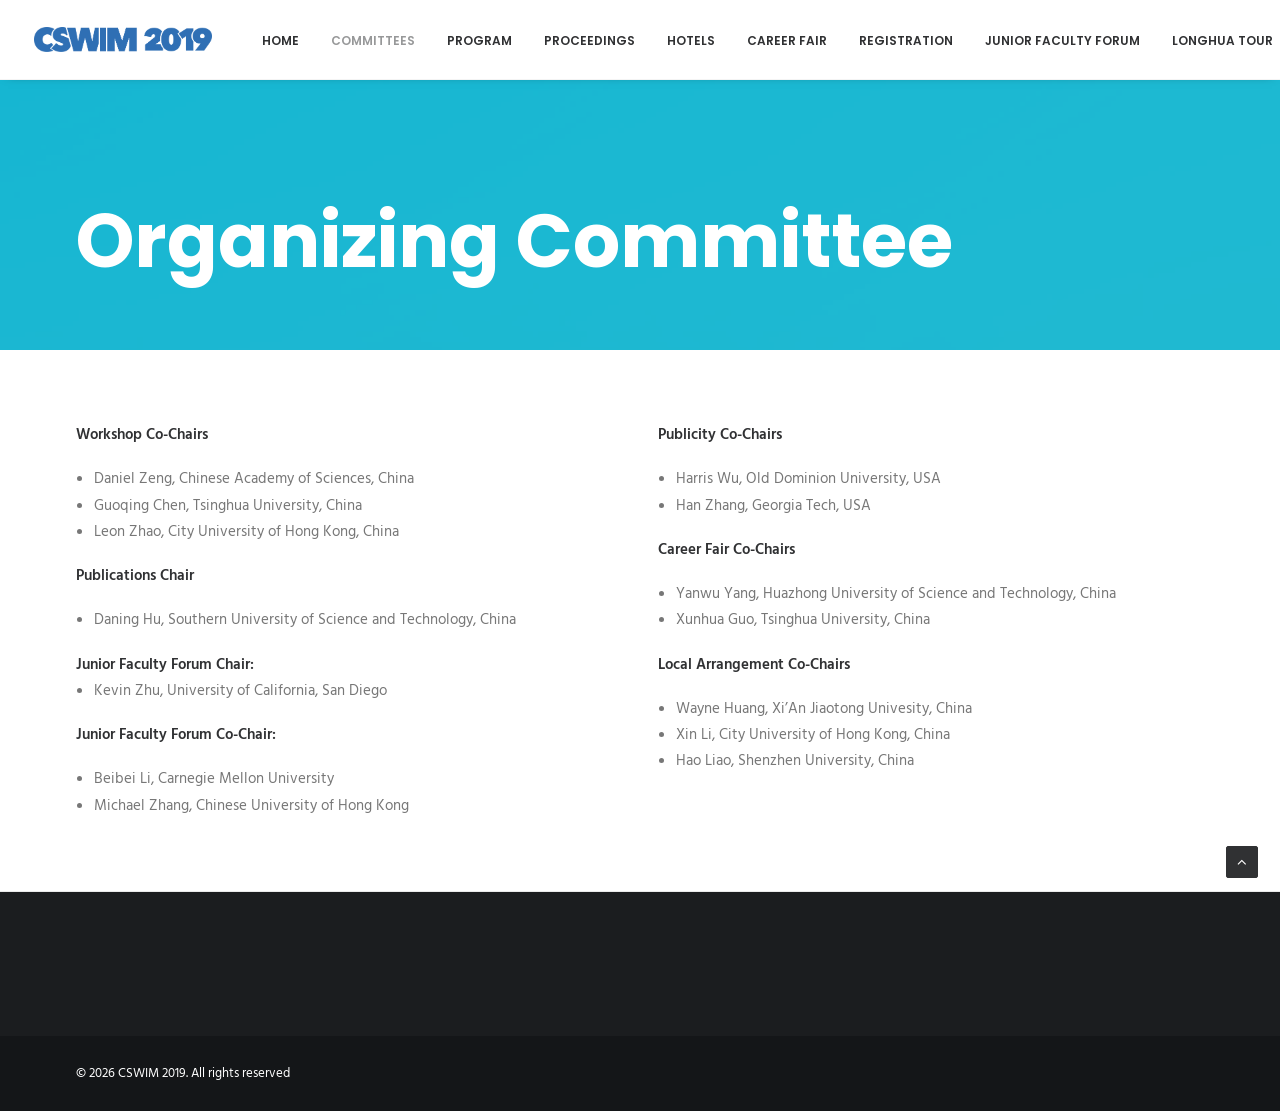
<file: organizing-committee/index.html>
<!DOCTYPE html><html class="no-touch" lang="en-US" xmlns="http://www.w3.org/1999/xhtml"><head>
<meta http-equiv="Content-Type" content="text/html; charset=UTF-8">
<meta name="viewport" content="width=device-width, initial-scale=1">
<link rel="profile" href="http://gmpg.org/xfn/11">
<link rel="pingback" href="https://2019.cswimworkshop.org/xmlrpc.php">
<title>Organizing Committee – CSWIM 2019</title>
<meta name="robots" content="max-image-preview:large">
<link rel="dns-prefetch" href="//fonts.googleapis.com">
<link rel="alternate" type="application/rss+xml" title="CSWIM 2019 » Feed" href="https://2019.cswimworkshop.org/feed/">
<link rel="alternate" type="application/rss+xml" title="CSWIM 2019 » Comments Feed" href="https://2019.cswimworkshop.org/comments/feed/">
<link rel="alternate" type="application/rss+xml" title="CSWIM 2019 » Organizing Committee Comments Feed" href="https://2019.cswimworkshop.org/organizing-committee/feed/">
<link rel="alternate" title="oEmbed (JSON)" type="application/json+oembed" href="https://2019.cswimworkshop.org/wp-json/oembed/1.0/embed?url=https%3A%2F%2F2019.cswimworkshop.org%2Forganizing-committee%2F">
<link rel="alternate" title="oEmbed (XML)" type="text/xml+oembed" href="https://2019.cswimworkshop.org/wp-json/oembed/1.0/embed?url=https%3A%2F%2F2019.cswimworkshop.org%2Forganizing-committee%2F&amp;format=xml">
<style id="wp-img-auto-sizes-contain-inline-css">
img:is([sizes=auto i],[sizes^="auto," i]){contain-intrinsic-size:3000px 1500px}
/*# sourceURL=wp-img-auto-sizes-contain-inline-css */
</style>
<style id="wp-emoji-styles-inline-css">

	img.wp-smiley, img.emoji {
		display: inline !important;
		border: none !important;
		box-shadow: none !important;
		height: 1em !important;
		width: 1em !important;
		margin: 0 0.07em !important;
		vertical-align: -0.1em !important;
		background: none !important;
		padding: 0 !important;
	}
/*# sourceURL=wp-emoji-styles-inline-css */
</style>
<style id="wp-block-library-inline-css">
:root{--wp-block-synced-color:#7a00df;--wp-block-synced-color--rgb:122,0,223;--wp-bound-block-color:var(--wp-block-synced-color);--wp-editor-canvas-background:#ddd;--wp-admin-theme-color:#007cba;--wp-admin-theme-color--rgb:0,124,186;--wp-admin-theme-color-darker-10:#006ba1;--wp-admin-theme-color-darker-10--rgb:0,107,160.5;--wp-admin-theme-color-darker-20:#005a87;--wp-admin-theme-color-darker-20--rgb:0,90,135;--wp-admin-border-width-focus:2px}@media (min-resolution:192dpi){:root{--wp-admin-border-width-focus:1.5px}}.wp-element-button{cursor:pointer}:root .has-very-light-gray-background-color{background-color:#eee}:root .has-very-dark-gray-background-color{background-color:#313131}:root .has-very-light-gray-color{color:#eee}:root .has-very-dark-gray-color{color:#313131}:root .has-vivid-green-cyan-to-vivid-cyan-blue-gradient-background{background:linear-gradient(135deg,#00d084,#0693e3)}:root .has-purple-crush-gradient-background{background:linear-gradient(135deg,#34e2e4,#4721fb 50%,#ab1dfe)}:root .has-hazy-dawn-gradient-background{background:linear-gradient(135deg,#faaca8,#dad0ec)}:root .has-subdued-olive-gradient-background{background:linear-gradient(135deg,#fafae1,#67a671)}:root .has-atomic-cream-gradient-background{background:linear-gradient(135deg,#fdd79a,#004a59)}:root .has-nightshade-gradient-background{background:linear-gradient(135deg,#330968,#31cdcf)}:root .has-midnight-gradient-background{background:linear-gradient(135deg,#020381,#2874fc)}:root{--wp--preset--font-size--normal:16px;--wp--preset--font-size--huge:42px}.has-regular-font-size{font-size:1em}.has-larger-font-size{font-size:2.625em}.has-normal-font-size{font-size:var(--wp--preset--font-size--normal)}.has-huge-font-size{font-size:var(--wp--preset--font-size--huge)}:root .has-text-align-center{text-align:center}:root .has-text-align-left{text-align:left}:root .has-text-align-right{text-align:right}.has-fit-text{white-space:nowrap!important}#end-resizable-editor-section{display:none}.aligncenter{clear:both}.items-justified-left{justify-content:flex-start}.items-justified-center{justify-content:center}.items-justified-right{justify-content:flex-end}.items-justified-space-between{justify-content:space-between}.screen-reader-text{word-wrap:normal!important;border:0;clip-path:inset(50%);height:1px;margin:-1px;overflow:hidden;padding:0;position:absolute;width:1px}.screen-reader-text:focus{background-color:#ddd;clip-path:none;color:#444;display:block;font-size:1em;height:auto;left:5px;line-height:normal;padding:15px 23px 14px;text-decoration:none;top:5px;width:auto;z-index:100000}html :where(.has-border-color){border-style:solid}html :where([style*=border-color]){border-style:solid}html :where([style*=border-top-color]){border-top-style:solid}html :where([style*=border-right-color]){border-right-style:solid}html :where([style*=border-bottom-color]){border-bottom-style:solid}html :where([style*=border-left-color]){border-left-style:solid}html :where([style*=border-width]){border-style:solid}html :where([style*=border-top-width]){border-top-style:solid}html :where([style*=border-right-width]){border-right-style:solid}html :where([style*=border-bottom-width]){border-bottom-style:solid}html :where([style*=border-left-width]){border-left-style:solid}html :where(img[class*=wp-image-]){height:auto;max-width:100%}:where(figure){margin:0 0 1em}html :where(.is-position-sticky){--wp-admin--admin-bar--position-offset:var(--wp-admin--admin-bar--height,0px)}@media screen and (max-width:600px){html :where(.is-position-sticky){--wp-admin--admin-bar--position-offset:0px}}

/*# sourceURL=/wp-includes/css/dist/block-library/common.min.css */
</style>
<style id="classic-theme-styles-inline-css">
/*! This file is auto-generated */
.wp-block-button__link{color:#fff;background-color:#32373c;border-radius:9999px;box-shadow:none;text-decoration:none;padding:calc(.667em + 2px) calc(1.333em + 2px);font-size:1.125em}.wp-block-file__button{background:#32373c;color:#fff;text-decoration:none}
/*# sourceURL=/wp-includes/css/classic-themes.min.css */
</style>

<style id="global-styles-inline-css">
:root{--wp--preset--aspect-ratio--square: 1;--wp--preset--aspect-ratio--4-3: 4/3;--wp--preset--aspect-ratio--3-4: 3/4;--wp--preset--aspect-ratio--3-2: 3/2;--wp--preset--aspect-ratio--2-3: 2/3;--wp--preset--aspect-ratio--16-9: 16/9;--wp--preset--aspect-ratio--9-16: 9/16;--wp--preset--color--black: #000000;--wp--preset--color--cyan-bluish-gray: #abb8c3;--wp--preset--color--white: #ffffff;--wp--preset--color--pale-pink: #f78da7;--wp--preset--color--vivid-red: #cf2e2e;--wp--preset--color--luminous-vivid-orange: #ff6900;--wp--preset--color--luminous-vivid-amber: #fcb900;--wp--preset--color--light-green-cyan: #7bdcb5;--wp--preset--color--vivid-green-cyan: #00d084;--wp--preset--color--pale-cyan-blue: #8ed1fc;--wp--preset--color--vivid-cyan-blue: #0693e3;--wp--preset--color--vivid-purple: #9b51e0;--wp--preset--gradient--vivid-cyan-blue-to-vivid-purple: linear-gradient(135deg,rgb(6,147,227) 0%,rgb(155,81,224) 100%);--wp--preset--gradient--light-green-cyan-to-vivid-green-cyan: linear-gradient(135deg,rgb(122,220,180) 0%,rgb(0,208,130) 100%);--wp--preset--gradient--luminous-vivid-amber-to-luminous-vivid-orange: linear-gradient(135deg,rgb(252,185,0) 0%,rgb(255,105,0) 100%);--wp--preset--gradient--luminous-vivid-orange-to-vivid-red: linear-gradient(135deg,rgb(255,105,0) 0%,rgb(207,46,46) 100%);--wp--preset--gradient--very-light-gray-to-cyan-bluish-gray: linear-gradient(135deg,rgb(238,238,238) 0%,rgb(169,184,195) 100%);--wp--preset--gradient--cool-to-warm-spectrum: linear-gradient(135deg,rgb(74,234,220) 0%,rgb(151,120,209) 20%,rgb(207,42,186) 40%,rgb(238,44,130) 60%,rgb(251,105,98) 80%,rgb(254,248,76) 100%);--wp--preset--gradient--blush-light-purple: linear-gradient(135deg,rgb(255,206,236) 0%,rgb(152,150,240) 100%);--wp--preset--gradient--blush-bordeaux: linear-gradient(135deg,rgb(254,205,165) 0%,rgb(254,45,45) 50%,rgb(107,0,62) 100%);--wp--preset--gradient--luminous-dusk: linear-gradient(135deg,rgb(255,203,112) 0%,rgb(199,81,192) 50%,rgb(65,88,208) 100%);--wp--preset--gradient--pale-ocean: linear-gradient(135deg,rgb(255,245,203) 0%,rgb(182,227,212) 50%,rgb(51,167,181) 100%);--wp--preset--gradient--electric-grass: linear-gradient(135deg,rgb(202,248,128) 0%,rgb(113,206,126) 100%);--wp--preset--gradient--midnight: linear-gradient(135deg,rgb(2,3,129) 0%,rgb(40,116,252) 100%);--wp--preset--font-size--small: 13px;--wp--preset--font-size--medium: 20px;--wp--preset--font-size--large: 36px;--wp--preset--font-size--x-large: 42px;--wp--preset--spacing--20: 0.44rem;--wp--preset--spacing--30: 0.67rem;--wp--preset--spacing--40: 1rem;--wp--preset--spacing--50: 1.5rem;--wp--preset--spacing--60: 2.25rem;--wp--preset--spacing--70: 3.38rem;--wp--preset--spacing--80: 5.06rem;--wp--preset--shadow--natural: 6px 6px 9px rgba(0, 0, 0, 0.2);--wp--preset--shadow--deep: 12px 12px 50px rgba(0, 0, 0, 0.4);--wp--preset--shadow--sharp: 6px 6px 0px rgba(0, 0, 0, 0.2);--wp--preset--shadow--outlined: 6px 6px 0px -3px rgb(255, 255, 255), 6px 6px rgb(0, 0, 0);--wp--preset--shadow--crisp: 6px 6px 0px rgb(0, 0, 0);}:where(body) { margin: 0; }:where(.is-layout-flex){gap: 0.5em;}:where(.is-layout-grid){gap: 0.5em;}body .is-layout-flex{display: flex;}.is-layout-flex{flex-wrap: wrap;align-items: center;}.is-layout-flex > :is(*, div){margin: 0;}body .is-layout-grid{display: grid;}.is-layout-grid > :is(*, div){margin: 0;}body{padding-top: 0px;padding-right: 0px;padding-bottom: 0px;padding-left: 0px;}:root :where(.wp-element-button, .wp-block-button__link){background-color: #32373c;border-width: 0;color: #fff;font-family: inherit;font-size: inherit;font-style: inherit;font-weight: inherit;letter-spacing: inherit;line-height: inherit;padding-top: calc(0.667em + 2px);padding-right: calc(1.333em + 2px);padding-bottom: calc(0.667em + 2px);padding-left: calc(1.333em + 2px);text-decoration: none;text-transform: inherit;}.has-black-color{color: var(--wp--preset--color--black) !important;}.has-cyan-bluish-gray-color{color: var(--wp--preset--color--cyan-bluish-gray) !important;}.has-white-color{color: var(--wp--preset--color--white) !important;}.has-pale-pink-color{color: var(--wp--preset--color--pale-pink) !important;}.has-vivid-red-color{color: var(--wp--preset--color--vivid-red) !important;}.has-luminous-vivid-orange-color{color: var(--wp--preset--color--luminous-vivid-orange) !important;}.has-luminous-vivid-amber-color{color: var(--wp--preset--color--luminous-vivid-amber) !important;}.has-light-green-cyan-color{color: var(--wp--preset--color--light-green-cyan) !important;}.has-vivid-green-cyan-color{color: var(--wp--preset--color--vivid-green-cyan) !important;}.has-pale-cyan-blue-color{color: var(--wp--preset--color--pale-cyan-blue) !important;}.has-vivid-cyan-blue-color{color: var(--wp--preset--color--vivid-cyan-blue) !important;}.has-vivid-purple-color{color: var(--wp--preset--color--vivid-purple) !important;}.has-black-background-color{background-color: var(--wp--preset--color--black) !important;}.has-cyan-bluish-gray-background-color{background-color: var(--wp--preset--color--cyan-bluish-gray) !important;}.has-white-background-color{background-color: var(--wp--preset--color--white) !important;}.has-pale-pink-background-color{background-color: var(--wp--preset--color--pale-pink) !important;}.has-vivid-red-background-color{background-color: var(--wp--preset--color--vivid-red) !important;}.has-luminous-vivid-orange-background-color{background-color: var(--wp--preset--color--luminous-vivid-orange) !important;}.has-luminous-vivid-amber-background-color{background-color: var(--wp--preset--color--luminous-vivid-amber) !important;}.has-light-green-cyan-background-color{background-color: var(--wp--preset--color--light-green-cyan) !important;}.has-vivid-green-cyan-background-color{background-color: var(--wp--preset--color--vivid-green-cyan) !important;}.has-pale-cyan-blue-background-color{background-color: var(--wp--preset--color--pale-cyan-blue) !important;}.has-vivid-cyan-blue-background-color{background-color: var(--wp--preset--color--vivid-cyan-blue) !important;}.has-vivid-purple-background-color{background-color: var(--wp--preset--color--vivid-purple) !important;}.has-black-border-color{border-color: var(--wp--preset--color--black) !important;}.has-cyan-bluish-gray-border-color{border-color: var(--wp--preset--color--cyan-bluish-gray) !important;}.has-white-border-color{border-color: var(--wp--preset--color--white) !important;}.has-pale-pink-border-color{border-color: var(--wp--preset--color--pale-pink) !important;}.has-vivid-red-border-color{border-color: var(--wp--preset--color--vivid-red) !important;}.has-luminous-vivid-orange-border-color{border-color: var(--wp--preset--color--luminous-vivid-orange) !important;}.has-luminous-vivid-amber-border-color{border-color: var(--wp--preset--color--luminous-vivid-amber) !important;}.has-light-green-cyan-border-color{border-color: var(--wp--preset--color--light-green-cyan) !important;}.has-vivid-green-cyan-border-color{border-color: var(--wp--preset--color--vivid-green-cyan) !important;}.has-pale-cyan-blue-border-color{border-color: var(--wp--preset--color--pale-cyan-blue) !important;}.has-vivid-cyan-blue-border-color{border-color: var(--wp--preset--color--vivid-cyan-blue) !important;}.has-vivid-purple-border-color{border-color: var(--wp--preset--color--vivid-purple) !important;}.has-vivid-cyan-blue-to-vivid-purple-gradient-background{background: var(--wp--preset--gradient--vivid-cyan-blue-to-vivid-purple) !important;}.has-light-green-cyan-to-vivid-green-cyan-gradient-background{background: var(--wp--preset--gradient--light-green-cyan-to-vivid-green-cyan) !important;}.has-luminous-vivid-amber-to-luminous-vivid-orange-gradient-background{background: var(--wp--preset--gradient--luminous-vivid-amber-to-luminous-vivid-orange) !important;}.has-luminous-vivid-orange-to-vivid-red-gradient-background{background: var(--wp--preset--gradient--luminous-vivid-orange-to-vivid-red) !important;}.has-very-light-gray-to-cyan-bluish-gray-gradient-background{background: var(--wp--preset--gradient--very-light-gray-to-cyan-bluish-gray) !important;}.has-cool-to-warm-spectrum-gradient-background{background: var(--wp--preset--gradient--cool-to-warm-spectrum) !important;}.has-blush-light-purple-gradient-background{background: var(--wp--preset--gradient--blush-light-purple) !important;}.has-blush-bordeaux-gradient-background{background: var(--wp--preset--gradient--blush-bordeaux) !important;}.has-luminous-dusk-gradient-background{background: var(--wp--preset--gradient--luminous-dusk) !important;}.has-pale-ocean-gradient-background{background: var(--wp--preset--gradient--pale-ocean) !important;}.has-electric-grass-gradient-background{background: var(--wp--preset--gradient--electric-grass) !important;}.has-midnight-gradient-background{background: var(--wp--preset--gradient--midnight) !important;}.has-small-font-size{font-size: var(--wp--preset--font-size--small) !important;}.has-medium-font-size{font-size: var(--wp--preset--font-size--medium) !important;}.has-large-font-size{font-size: var(--wp--preset--font-size--large) !important;}.has-x-large-font-size{font-size: var(--wp--preset--font-size--x-large) !important;}
/*# sourceURL=global-styles-inline-css */
</style>

<link rel="stylesheet" id="contact-form-7-css" href="../wp-content/plugins/contact-form-7/includes/css/styles__ver=6.1.6.css" media="all">
<link rel="stylesheet" id="uncodefont-google-css" href="//fonts.googleapis.com/css?family=Poppins:300,regular,500,600,700%7CHind:300,regular,500,600,700%7CDroid+Serif:regular,italic,700,700italic%7CDosis:200,300,regular,500,600,700,800%7CPlayfair+Display:regular,italic,700,700italic,900,900italic%7COswald:300,regular,700%7CRoboto:100,100italic,300,300italic,regular,italic,500,500italic,700,700italic,900,900italic%7CSource+Sans+Pro:200,200italic,300,300italic,regular,italic,600,600italic,700,700italic,900,900italic&amp;subset=devanagari,latin-ext,latin,cyrillic,vietnamese,greek,cyrillic-ext,greek-ext&amp;ver=2.3.6.2" media="all">
<link rel="stylesheet" id="uncode-style-css" href="../wp-content/themes/uncode/library/css/style.css" media="all">
<style id="uncode-style-inline-css">

@media (min-width: 960px) { .limit-width { max-width: 1200px; margin: auto;}}
.menu-primary ul.menu-smart > li > a, .menu-primary ul.menu-smart li.dropdown > a, .menu-primary ul.menu-smart li.mega-menu > a, .vmenu-container ul.menu-smart > li > a, .vmenu-container ul.menu-smart li.dropdown > a { text-transform: uppercase; }
/*# sourceURL=uncode-style-inline-css */
</style>
<link rel="stylesheet" id="uncode-icons-css" href="../wp-content/themes/uncode/library/css/uncode-icons.css" media="all">
<link rel="stylesheet" id="uncode-custom-style-css" href="../wp-content/themes/uncode/library/css/style-custom.css" media="all">
<script id="jquery-core-js" src="../wp-includes/js/jquery/jquery.min__ver=3.7.1.js"></script>
<script id="jquery-migrate-js" src="../wp-includes/js/jquery/jquery-migrate.min__ver=3.4.1.js"></script>
<script id="uncode-init-js-extra">
var SiteParameters = {"days":"days","hours":"hours","minutes":"minutes","seconds":"seconds","constant_scroll":"on","scroll_speed":"2","parallax_factor":"0.25","loading":"Loading\u2026","slide_name":"slide","slide_footer":"footer","ajax_url":"https://2019.cswimworkshop.org/wp-admin/admin-ajax.php","nonce_adaptive_images":"f650e86973","enable_debug":"","block_mobile_videos":"","is_frontend_editor":"","mobile_parallax_allowed":"","wireframes_plugin_active":"","sticky_elements":"","lazyload_type":"","update_wc_fragments":"1"};
//# sourceURL=uncode-init-js-extra
</script>
<script id="uncode-init-js" src="../wp-content/themes/uncode/library/js/min/init.min.js"></script>
<link rel="https://api.w.org/" href="https://2019.cswimworkshop.org/wp-json/"><link rel="alternate" title="JSON" type="application/json" href="https://2019.cswimworkshop.org/wp-json/wp/v2/pages/54166"><link rel="EditURI" type="application/rsd+xml" title="RSD" href="https://2019.cswimworkshop.org/xmlrpc.php?rsd">
<meta name="generator" content="WordPress 7.0.1">
<link rel="canonical" href="./organizing-committee">
<link rel="shortlink" href="https://2019.cswimworkshop.org/?p=54166">
<noscript><style>.vce-row-container .vcv-lozad {display: none}</style></noscript><meta name="generator" content="Powered by Visual Composer Website Builder - fast and easy-to-use drag and drop visual editor for WordPress."><style>.recentcomments a{display:inline !important;padding:0 !important;margin:0 !important;}</style><!--[if lte IE 9]><link rel="stylesheet" type="text/css" href="../wp-content/plugins/uncode-js_composer/assets/css/vc_lte_ie9.min.css" media="screen"><![endif]--><!--[if IE  8]><link rel="stylesheet" type="text/css" href="../wp-content/plugins/uncode-js_composer/assets/css/vc-ie8.min.css" media="screen"><![endif]--><link rel="icon" href="../wp-content/uploads/2017/01/cropped-favicon-32x32.png" sizes="32x32">
<link rel="icon" href="../wp-content/uploads/2017/01/cropped-favicon-192x192.png" sizes="192x192">
<link rel="apple-touch-icon" href="../wp-content/uploads/2017/01/cropped-favicon-180x180.png">
<meta name="msapplication-TileImage" content="https://2019.cswimworkshop.org/wp-content/uploads/2017/01/cropped-favicon-270x270.png">
<style type="text/css" data-type="vc_shortcodes-custom-css">.vc_custom_1438176136018{border-bottom-width: 1px !important;}</style><noscript><style type="text/css"> .wpb_animate_when_almost_visible { opacity: 1; }</style></noscript></head>
<body class="wp-singular page-template-default page page-id-54166 wp-theme-uncode  style-color-lxmt-bg vcwb hormenu-position-left hmenu hmenu-position-right header-full-width main-center-align mobile-parallax-not-allowed ilb-no-bounce qw-body-scroll-disabled wpb-js-composer js-comp-ver-4.12.1 vc_responsive" data-border="0">
		<div class="body-borders" data-border="0"><div class="top-border body-border-shadow"></div><div class="right-border body-border-shadow"></div><div class="bottom-border body-border-shadow"></div><div class="left-border body-border-shadow"></div><div class="top-border style-light-bg"></div><div class="right-border style-light-bg"></div><div class="bottom-border style-light-bg"></div><div class="left-border style-light-bg"></div></div>	<div class="box-wrapper">
		<div class="box-container">
		<script type="text/javascript" id="initBox">UNCODE.initBox();</script>
		<div class="menu-wrapper menu-shrink menu-hide-only menu-no-arrows">
													
													<header id="masthead" class="navbar menu-primary menu-light submenu-dark menu-transparent menu-add-padding style-light-original menu-absolute menu-with-logo">
														<div class="menu-container menu-hide style-color-xsdn-bg menu-borders menu-shadows">
															<div class="row-menu">
																<div class="row-menu-inner">
																	<div id="logo-container-mobile" class="col-lg-0 logo-container middle">
																		<div id="main-logo" class="navbar-header style-light">
																			<a href="../index.html" class="navbar-brand" data-minheight="14"><div class="logo-image main-logo  logo-light" data-maxheight="25" style="height: 25px;"><img decoding="async" src="../wp-content/uploads/2017/01/CSWIM2019-blue.png" alt="logo" width="533" height="75" class="img-responsive"></div><div class="logo-image main-logo  logo-dark" data-maxheight="25" style="height: 25px;display:none;"><img decoding="async" src="../wp-content/uploads/2017/01/CSWIM2019-white.png" alt="logo" width="533" height="75" class="img-responsive"></div></a>
																		</div>
																		<div class="mmb-container"><div class="mobile-additional-icons"></div><div class="mobile-menu-button 1 mobile-menu-button-light lines-button x2"><span class="lines"></span></div></div>
																	</div>
																	<div class="col-lg-12 main-menu-container middle">
																		<div class="menu-horizontal">
																			<div class="menu-horizontal-inner">
																				<div class="nav navbar-nav navbar-main navbar-nav-first"><ul id="menu-main-menu" class="menu-primary-inner menu-smart sm"><li id="menu-item-54080" class="menu-item menu-item-type-post_type menu-item-object-page menu-item-home menu-item-54080 menu-item-link"><a title="Home" href="../index.html">Home<i class="fa fa-angle-right fa-dropdown"></i></a></li>
<li id="menu-item-55359" class="menu-item menu-item-type-custom menu-item-object-custom current-menu-ancestor current-menu-parent menu-item-has-children menu-item-55359 dropdown menu-item-link"><a title="Committees" href="./index.html" data-toggle="dropdown" class="dropdown-toggle" data-type="title">Committees<i class="fa fa-angle-down fa-dropdown"></i></a>
<ul role="menu" class="drop-menu">
	<li id="menu-item-55362" class="menu-item menu-item-type-post_type menu-item-object-page current-menu-item page_item page-item-54166 current_page_item menu-item-55362 active"><a title="Organizing Committee" href="./index.html">Organizing Committee<i class="fa fa-angle-right fa-dropdown"></i></a></li>
	<li id="menu-item-55368" class="menu-item menu-item-type-post_type menu-item-object-page menu-item-55368"><a title="Advisory Committee" href="../advisory-committee/index.html">Advisory Committee<i class="fa fa-angle-right fa-dropdown"></i></a></li>
	<li id="menu-item-55360" class="menu-item menu-item-type-post_type menu-item-object-page menu-item-55360"><a title="Program Committee" href="../program-committee/index.html">Program Committee<i class="fa fa-angle-right fa-dropdown"></i></a></li>
</ul>
</li>
<li id="menu-item-55351" class="menu-item menu-item-type-custom menu-item-object-custom menu-item-has-children menu-item-55351 dropdown menu-item-link"><a title="Program" href="./index.html" data-toggle="dropdown" class="dropdown-toggle" data-type="title">Program<i class="fa fa-angle-down fa-dropdown"></i></a>
<ul role="menu" class="drop-menu">
	<li id="menu-item-55322" class="menu-item menu-item-type-custom menu-item-object-custom menu-item-55322"><a title="Download Program (.PDF)" href="http://2019.cswimworkshop.org/wp-content/uploads/2017/01/CSWIM-2019-Program_Final.pdf">Download Program (.PDF)<i class="fa fa-angle-right fa-dropdown"></i></a></li>
	<li id="menu-item-55251" class="menu-item menu-item-type-post_type menu-item-object-page menu-item-55251"><a title="Keynote Speakers" href="../keynote-speakers/index.html">Keynote Speakers<i class="fa fa-angle-right fa-dropdown"></i></a></li>
	<li id="menu-item-55300" class="menu-item menu-item-type-post_type menu-item-object-page menu-item-55300"><a title="Best Paper Committee" href="../best-paper-committee/index.html">Best Paper Committee<i class="fa fa-angle-right fa-dropdown"></i></a></li>
</ul>
</li>
<li id="menu-item-55336" class="menu-item menu-item-type-custom menu-item-object-custom menu-item-55336 menu-item-link"><a title="Proceedings" href="http://2019.cswimworkshop.org/wp-content/uploads/2017/01/CSWIM2019-Proceedings-3.pdf">Proceedings<i class="fa fa-angle-right fa-dropdown"></i></a></li>
<li id="menu-item-55235" class="menu-item menu-item-type-post_type menu-item-object-page menu-item-55235 menu-item-link"><a title="Hotels" href="../hotels/index.html">Hotels<i class="fa fa-angle-right fa-dropdown"></i></a></li>
<li id="menu-item-55294" class="menu-item menu-item-type-post_type menu-item-object-page menu-item-55294 menu-item-link"><a title="Career Fair" href="../career-fair/index.html">Career Fair<i class="fa fa-angle-right fa-dropdown"></i></a></li>
<li id="menu-item-55239" class="menu-item menu-item-type-post_type menu-item-object-page menu-item-55239 menu-item-link"><a title="Registration" href="../registration/index.html">Registration<i class="fa fa-angle-right fa-dropdown"></i></a></li>
<li id="menu-item-55205" class="menu-item menu-item-type-post_type menu-item-object-page menu-item-55205 menu-item-link"><a title="Junior Faculty Forum" href="../junior-faculty-forum/index.html">Junior Faculty Forum<i class="fa fa-angle-right fa-dropdown"></i></a></li>
<li id="menu-item-55335" class="menu-item menu-item-type-post_type menu-item-object-page menu-item-55335 menu-item-link"><a title="Longhua Tour" href="../tours/index.html">Longhua Tour<i class="fa fa-angle-right fa-dropdown"></i></a></li>
<li id="menu-item-55206" class="menu-item menu-item-type-post_type menu-item-object-page menu-item-55206 menu-item-link"><a title="Call for Papers" href="../call-for-papers/index.html">Call for Papers<i class="fa fa-angle-right fa-dropdown"></i></a></li>
<li id="menu-item-54414" class="menu-item menu-item-type-custom menu-item-object-custom menu-item-54414 menu-item-link"><a title="Past CSWIMs" href="http://cswimworkshop.org">Past CSWIMs<i class="fa fa-angle-right fa-dropdown"></i></a></li>
</ul></div><div class="nav navbar-nav navbar-nav-last"><ul class="menu-smart sm menu-icons"><li class="menu-item-link search-icon style-light dropdown "><a href="./index.html" class="trigger-overlay search-icon" data-area="search" data-container="box-container">
													<i class="fa fa-search3"></i><span class="desktop-hidden"><span>Search</span></span><i class="fa fa-angle-down fa-dropdown desktop-hidden"></i>
													</a><ul role="menu" class="drop-menu desktop-hidden">
														<li>
															<form class="search ccc" method="get" action="https://2019.cswimworkshop.org/">
																<input type="search" class="search-field no-livesearch" placeholder="Search…" value="" name="s" title="Search…"></form>
														</li>
													</ul></li></ul></div></div>
																		</div>
																	</div>
																</div>
															</div>
														</div>
													</header>
												</div>			<script type="text/javascript" id="fixMenuHeight">UNCODE.fixMenuHeight();</script>
			<div class="main-wrapper">
				<div class="main-container">
					<div class="page-wrapper">
						<div class="sections-container">
<script type="text/javascript">UNCODE.initHeader();</script><article id="post-54166" class="page-body style-color-xsdn-bg post-54166 page type-page status-publish hentry">
						<div class="post-wrapper">
							<div class="post-body"><div class="post-content un-no-sidebar-layout"><div data-parent="true" class="vc_row style-color-wayh-bg row-container" id="row-331908"><div class="row-background background-element">
											<div class="background-wrapper">
												<div class="background-inner" style="background-image: url(../wp-content/uploads/2016/09/photo-placeholder-20.jpg);background-repeat: no-repeat;background-position: center top;background-attachment: scroll;background-size: cover;" data-imgready="true"></div>
												<div class="block-bg-overlay style-accent-bg" style="opacity: 0.9;"></div>
											</div>
										</div><div class="row double-top-padding double-bottom-padding single-h-padding limit-width row-parent" data-height-ratio="30"><div class="wpb_row row-inner"><div class="wpb_column pos-bottom pos-center align_left column_parent col-lg-12 single-internal-gutter"><div class="uncol style-dark"><div class="uncoltable"><div class="uncell no-block-padding"><div class="uncont"><div class="vc_custom_heading_wrap "><div class="heading-text el-text"><h1 class="font-762333 fontsize-338686 fontheight-179065 font-weight-700"><span>Organizing Committee</span></h1></div><div class="clear"></div></div></div></div></div></div></div><script id="script-row-331908" data-row="script-row-331908" type="text/javascript" class="vc_controls">UNCODE.initRow(document.getElementById("row-331908"));</script></div></div></div><div data-parent="true" class="vc_row vc_custom_1438176136018 border-color-gyho-color row-container onepage-section" data-label="Welcome" data-name="welcome" style="border-style: solid;border-bottom-width: 1px ;" id="row-127622"><div class="row-background background-element" style="opacity: 1;">
											<div class="background-wrapper">
												<div class="background-inner" data-imgready="true"></div>
												<div class="block-bg-overlay style-color-xsdn-bg" style="opacity: 0.7;"></div>
											</div>
										</div><div class="row double-top-padding double-bottom-padding single-h-padding limit-width row-parent"><div class="wpb_row row-inner"><div class="wpb_column pos-top pos-center align_left column_parent col-lg-12 single-internal-gutter"><div class="uncol style-light"><div class="uncoltable"><div class="uncell no-block-padding"><div class="uncont"><div class="vc_row row-internal row-container"><div class="row row-child"><div class="wpb_row row-inner"><div class="wpb_column pos-top pos-center align_left column_child col-lg-6 single-internal-gutter"><div class="uncol style-light"><div class="uncoltable"><div class="uncell no-block-padding"><div class="uncont"><div class="uncode_text_column"><div class="uncoltable">
<div class="uncell no-block-padding">
<div class="uncont">
<div class="uncode_text_column">
<p><b>Workshop Co-Chairs<span class="Apple-converted-space">&nbsp;</span></b></p>
<ul>
<li>Daniel Zeng, Chinese Academy of Sciences, China</li>
<li>Guoqing Chen, Tsinghua University, China</li>
<li>Leon Zhao, City University of Hong Kong, China</li>
</ul>
<p><b>Publications Chair</b></p>
<ul>
<li>Daning Hu, Southern University of Science and Technology, China</li>
</ul>
<p><strong>Junior Faculty Forum</strong>&nbsp;<strong>Chair:</strong></p>
<div class="uncoltable">
<div class="uncell no-block-padding">
<div class="uncont">
<div class="uncode_text_column">
<ul>
<li>Kevin Zhu, University of California, San Diego</li>
</ul>
<p><strong>Junior Faculty Forum</strong>&nbsp;<strong>Co-Chair: </strong></p>
<ul>
<li>Beibei Li, Carnegie Mellon University</li>
<li>Michael Zhang, Chinese University of Hong Kong</li>
</ul>
</div>
</div>
</div>
</div>
</div>
</div>
</div>
</div>
</div></div></div></div></div></div><div class="wpb_column pos-top pos-center align_left column_child col-lg-6 single-internal-gutter"><div class="uncol style-light"><div class="uncoltable"><div class="uncell no-block-padding"><div class="uncont"><div class="uncode_text_column"><div class="uncoltable">
<div class="uncell no-block-padding">
<div class="uncont">
<div class="uncode_text_column">
<p><b>Publicity Co-Chairs</b></p>
<ul>
<li>Harris Wu, Old Dominion University, USA</li>
<li>Han Zhang, Georgia Tech, USA</li>
</ul>
<p><strong>Career Fair Co-Chairs</strong></p>
<ul>
<li>Yanwu Yang, Huazhong University of Science and Technology, China</li>
<li>Xunhua Guo, Tsinghua University, China</li>
</ul>
<p><b>Local Arrangement Co-Chairs<span class="Apple-converted-space">&nbsp;</span></b></p>
<ul>
<li>Wayne Huang, Xi’An Jiaotong Univesity, China</li>
<li>Xin Li, City University of Hong Kong, China</li>
<li>Hao Liao, Shenzhen University, China</li>
</ul>
</div>
</div>
</div>
</div>
</div></div></div></div></div></div></div></div></div></div></div></div></div></div><script id="script-row-127622" data-row="script-row-127622" type="text/javascript" class="vc_controls">UNCODE.initRow(document.getElementById("row-127622"));</script></div></div></div></div></div>
						</div>
					</article>
								</div><!-- sections container -->
							</div><!-- page wrapper -->
												<footer id="colophon" class="site-footer">
							<div data-parent="true" class="vc_row style-color-rgdb-bg row-container mobile-hidden" id="row-142334"><div class="row double-top-padding double-bottom-padding single-h-padding limit-width row-parent"><div class="wpb_row row-inner"><div class="wpb_column pos-top pos-left align_left column_parent col-lg-4 col-md-33 half-internal-gutter"><div class="uncol style-dark"><div class="uncoltable"><div class="uncell no-block-padding"><div class="uncont"></div></div></div></div></div><div class="wpb_column pos-top pos-left align_left column_parent col-lg-4 col-md-33 single-internal-gutter"><div class="uncol style-dark"><div class="uncoltable"><div class="uncell no-block-padding"><div class="uncont"></div></div></div></div></div><div class="wpb_column pos-top pos-left align_left column_parent col-lg-4 col-md-33 single-internal-gutter"><div class="uncol style-dark"><div class="uncoltable"><div class="uncell no-block-padding"><div class="uncont"></div></div></div></div></div><script id="script-row-142334" data-row="script-row-142334" type="text/javascript" class="vc_controls">UNCODE.initRow(document.getElementById("row-142334"));</script></div></div></div><div class="row-container style-dark-bg footer-last">
		  					<div class="row row-parent style-dark limit-width no-top-padding no-h-padding no-bottom-padding">
									<div class="site-info uncell col-lg-6 pos-middle text-left">© 2026 CSWIM 2019. All rights reserved</div><!-- site info -->
								</div>
							</div>						</footer>
																	</div><!-- main container -->
				</div><!-- main wrapper -->
							</div><!-- box container -->
		</div><!-- box wrapper -->
		<div class="style-light footer-scroll-top"><a href="./index.html" class="scroll-top"><i class="fa fa-angle-up fa-stack btn-default btn-hover-nobg"></i></a></div>
					<div class="overlay overlay-sequential style-dark style-dark-bg overlay-search" data-area="search" data-container="box-container">
				<div class="mmb-container"><div class="menu-close-search mobile-menu-button menu-button-offcanvas mobile-menu-button-dark lines-button x2 overlay-close close" data-area="search" data-container="box-container"><span class="lines"></span></div></div>
				<div class="search-container"><form action="https://2019.cswimworkshop.org/" method="get">
	<div class="search-container-inner">
		<input type="search" class="search-field form-fluid no-livesearch" placeholder="Search…" value="" name="s" title="Search for:">
		<i class="fa fa-search3"></i>

			</div>
</form>
</div>
			</div>
		
	<script type="speculationrules">
{"prefetch":[{"source":"document","where":{"and":[{"href_matches":"/*"},{"not":{"href_matches":["/wp-*.php","/wp-admin/*","/wp-content/uploads/*","/wp-content/*","/wp-content/plugins/*","/wp-content/themes/uncode/*","/*\\?(.+)"]}},{"not":{"selector_matches":"a[rel~=\"nofollow\"]"}},{"not":{"selector_matches":".no-prefetch, .no-prefetch a"}}]},"eagerness":"conservative"}]}
</script>
<script id="wp-hooks-js" src="../wp-includes/js/dist/hooks.min__ver=7496969728ca0f95732d.js"></script>
<script id="wp-i18n-js" src="../wp-includes/js/dist/i18n.min__ver=781d11515ad3d91786ec.js"></script>
<script id="wp-i18n-js-after">
wp.i18n.setLocaleData( { 'text direction\u0004ltr': [ 'ltr' ] } );
//# sourceURL=wp-i18n-js-after
</script>
<script id="swv-js" src="../wp-content/plugins/contact-form-7/includes/swv/js/index__ver=6.1.6.js"></script>
<script id="contact-form-7-js-before">
var wpcf7 = {
    "api": {
        "root": "https:\/\/2019.cswimworkshop.org\/wp-json\/",
        "namespace": "contact-form-7\/v1"
    }
};
//# sourceURL=contact-form-7-js-before
</script>
<script id="contact-form-7-js" src="../wp-content/plugins/contact-form-7/includes/js/index__ver=6.1.6.js"></script>
<script id="mediaelement-core-js-before">
var mejsL10n = {"language":"en","strings":{"mejs.download-file":"Download File","mejs.install-flash":"You are using a browser that does not have Flash player enabled or installed. Please turn on your Flash player plugin or download the latest version from https://get.adobe.com/flashplayer/","mejs.fullscreen":"Fullscreen","mejs.play":"Play","mejs.pause":"Pause","mejs.time-slider":"Time Slider","mejs.time-help-text":"Use Left/Right Arrow keys to advance one second, Up/Down arrows to advance ten seconds.","mejs.live-broadcast":"Live Broadcast","mejs.volume-help-text":"Use Up/Down Arrow keys to increase or decrease volume.","mejs.unmute":"Unmute","mejs.mute":"Mute","mejs.volume-slider":"Volume Slider","mejs.video-player":"Video Player","mejs.audio-player":"Audio Player","mejs.captions-subtitles":"Captions/Subtitles","mejs.captions-chapters":"Chapters","mejs.none":"None","mejs.afrikaans":"Afrikaans","mejs.albanian":"Albanian","mejs.arabic":"Arabic","mejs.belarusian":"Belarusian","mejs.bulgarian":"Bulgarian","mejs.catalan":"Catalan","mejs.chinese":"Chinese","mejs.chinese-simplified":"Chinese (Simplified)","mejs.chinese-traditional":"Chinese (Traditional)","mejs.croatian":"Croatian","mejs.czech":"Czech","mejs.danish":"Danish","mejs.dutch":"Dutch","mejs.english":"English","mejs.estonian":"Estonian","mejs.filipino":"Filipino","mejs.finnish":"Finnish","mejs.french":"French","mejs.galician":"Galician","mejs.german":"German","mejs.greek":"Greek","mejs.haitian-creole":"Haitian Creole","mejs.hebrew":"Hebrew","mejs.hindi":"Hindi","mejs.hungarian":"Hungarian","mejs.icelandic":"Icelandic","mejs.indonesian":"Indonesian","mejs.irish":"Irish","mejs.italian":"Italian","mejs.japanese":"Japanese","mejs.korean":"Korean","mejs.latvian":"Latvian","mejs.lithuanian":"Lithuanian","mejs.macedonian":"Macedonian","mejs.malay":"Malay","mejs.maltese":"Maltese","mejs.norwegian":"Norwegian","mejs.persian":"Persian","mejs.polish":"Polish","mejs.portuguese":"Portuguese","mejs.romanian":"Romanian","mejs.russian":"Russian","mejs.serbian":"Serbian","mejs.slovak":"Slovak","mejs.slovenian":"Slovenian","mejs.spanish":"Spanish","mejs.swahili":"Swahili","mejs.swedish":"Swedish","mejs.tagalog":"Tagalog","mejs.thai":"Thai","mejs.turkish":"Turkish","mejs.ukrainian":"Ukrainian","mejs.vietnamese":"Vietnamese","mejs.welsh":"Welsh","mejs.yiddish":"Yiddish"}};
//# sourceURL=mediaelement-core-js-before
</script>
<script id="mediaelement-core-js" src="../wp-includes/js/mediaelement/mediaelement-and-player.min__ver=4.2.17.js"></script>
<script id="mediaelement-migrate-js" src="../wp-includes/js/mediaelement/mediaelement-migrate.min__ver=7.0.1.js"></script>
<script id="mediaelement-js-extra">
var _wpmejsSettings = {"pluginPath":"/wp-includes/js/mediaelement/","classPrefix":"mejs-","stretching":"responsive","audioShortcodeLibrary":"mediaelement","videoShortcodeLibrary":"mediaelement"};
//# sourceURL=mediaelement-js-extra
</script>
<script id="wp-mediaelement-js" src="../wp-includes/js/mediaelement/wp-mediaelement.min__ver=7.0.1.js"></script>
<script id="uncode-plugins-js" src="../wp-content/themes/uncode/library/js/min/plugins.min.js"></script>
<script id="uncode-app-js" src="../wp-content/themes/uncode/library/js/min/app.min.js"></script>
<script async="" data-wp-strategy="async" fetchpriority="low" id="comment-reply-js" src="../wp-includes/js/comment-reply.min__ver=7.0.1.js"></script>
<script id="wp-emoji-settings" type="application/json">
{"baseUrl":"https://s.w.org/images/core/emoji/17.0.2/72x72/","ext":".png","svgUrl":"https://s.w.org/images/core/emoji/17.0.2/svg/","svgExt":".svg","source":{"concatemoji":"https://2019.cswimworkshop.org/wp-includes/js/wp-emoji-release.min.js?ver=7.0.1"}}
</script>
<script type="module">
/*! This file is auto-generated */
const a=JSON.parse(document.getElementById("wp-emoji-settings").textContent),o=(window._wpemojiSettings=a,"wpEmojiSettingsSupports"),s=["flag","emoji"];function i(e){try{var t={supportTests:e,timestamp:(new Date).valueOf()};sessionStorage.setItem(o,JSON.stringify(t))}catch(e){}}function c(e,t,n){e.clearRect(0,0,e.canvas.width,e.canvas.height),e.fillText(t,0,0);t=new Uint32Array(e.getImageData(0,0,e.canvas.width,e.canvas.height).data);e.clearRect(0,0,e.canvas.width,e.canvas.height),e.fillText(n,0,0);const a=new Uint32Array(e.getImageData(0,0,e.canvas.width,e.canvas.height).data);return t.every((e,t)=>e===a[t])}function p(e,t){e.clearRect(0,0,e.canvas.width,e.canvas.height),e.fillText(t,0,0);var n=e.getImageData(16,16,1,1);for(let e=0;e<n.data.length;e++)if(0!==n.data[e])return!1;return!0}function u(e,t,n,a){switch(t){case"flag":return n(e,"\ud83c\udff3\ufe0f\u200d\u26a7\ufe0f","\ud83c\udff3\ufe0f\u200b\u26a7\ufe0f")?!1:!n(e,"\ud83c\udde8\ud83c\uddf6","\ud83c\udde8\u200b\ud83c\uddf6")&&!n(e,"\ud83c\udff4\udb40\udc67\udb40\udc62\udb40\udc65\udb40\udc6e\udb40\udc67\udb40\udc7f","\ud83c\udff4\u200b\udb40\udc67\u200b\udb40\udc62\u200b\udb40\udc65\u200b\udb40\udc6e\u200b\udb40\udc67\u200b\udb40\udc7f");case"emoji":return!a(e,"\ud83e\u1fac8")}return!1}function f(e,t,n,a){let r;const o=(r="undefined"!=typeof WorkerGlobalScope&&self instanceof WorkerGlobalScope?new OffscreenCanvas(300,150):document.createElement("canvas")).getContext("2d",{willReadFrequently:!0}),s=(o.textBaseline="top",o.font="600 32px Arial",{});return e.forEach(e=>{s[e]=t(o,e,n,a)}),s}function r(e){var t=document.createElement("script");t.src=e,t.defer=!0,document.head.appendChild(t)}a.supports={everything:!0,everythingExceptFlag:!0},new Promise(t=>{let n=function(){try{var e=JSON.parse(sessionStorage.getItem(o));if("object"==typeof e&&"number"==typeof e.timestamp&&(new Date).valueOf()<e.timestamp+604800&&"object"==typeof e.supportTests)return e.supportTests}catch(e){}return null}();if(!n){if("undefined"!=typeof Worker&&"undefined"!=typeof OffscreenCanvas&&"undefined"!=typeof URL&&URL.createObjectURL&&"undefined"!=typeof Blob)try{var e="postMessage("+f.toString()+"("+[JSON.stringify(s),u.toString(),c.toString(),p.toString()].join(",")+"));",a=new Blob([e],{type:"text/javascript"});const r=new Worker(URL.createObjectURL(a),{name:"wpTestEmojiSupports"});return void(r.onmessage=e=>{i(n=e.data),r.terminate(),t(n)})}catch(e){}i(n=f(s,u,c,p))}t(n)}).then(e=>{for(const n in e)a.supports[n]=e[n],a.supports.everything=a.supports.everything&&a.supports[n],"flag"!==n&&(a.supports.everythingExceptFlag=a.supports.everythingExceptFlag&&a.supports[n]);var t;a.supports.everythingExceptFlag=a.supports.everythingExceptFlag&&!a.supports.flag,a.supports.everything||((t=a.source||{}).concatemoji?r(t.concatemoji):t.wpemoji&&t.twemoji&&(r(t.twemoji),r(t.wpemoji)))});
//# sourceURL=https://2019.cswimworkshop.org/wp-includes/js/wp-emoji-loader.min.js
</script>


</body></html>
</file>
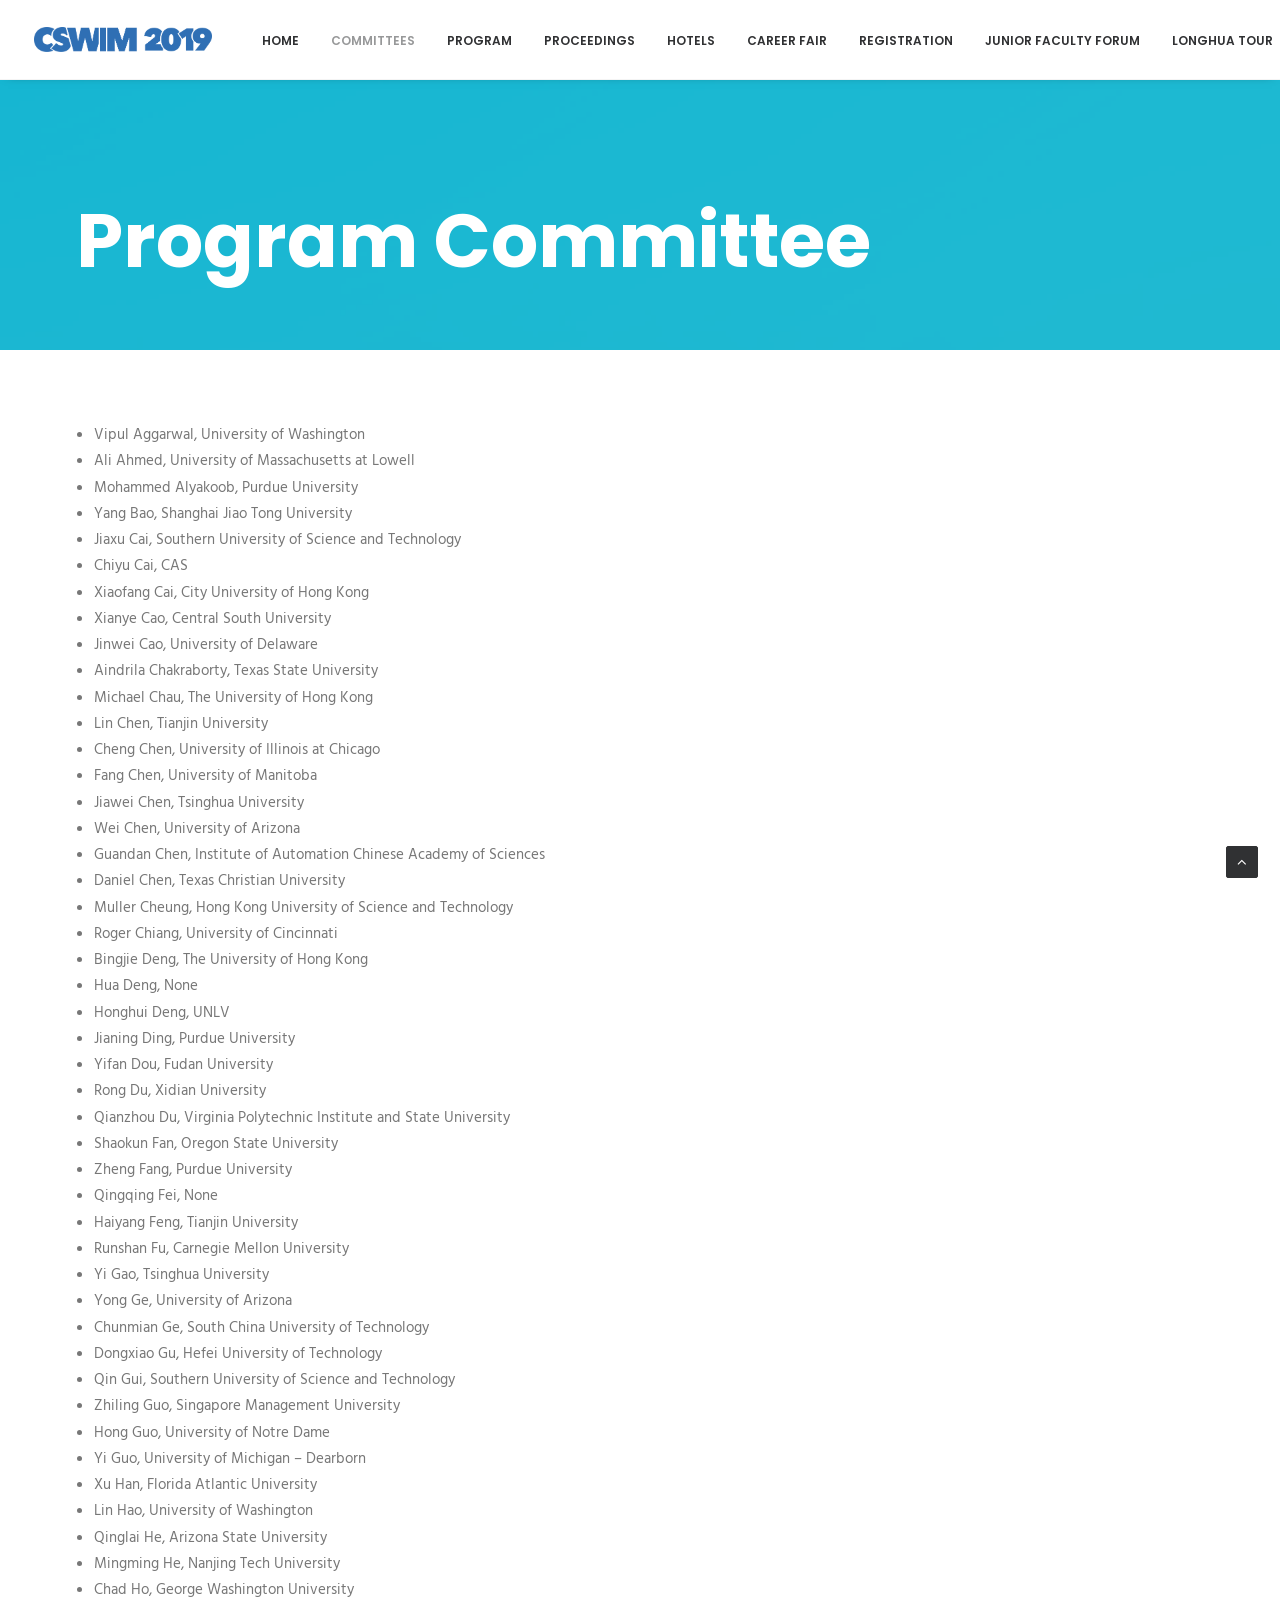
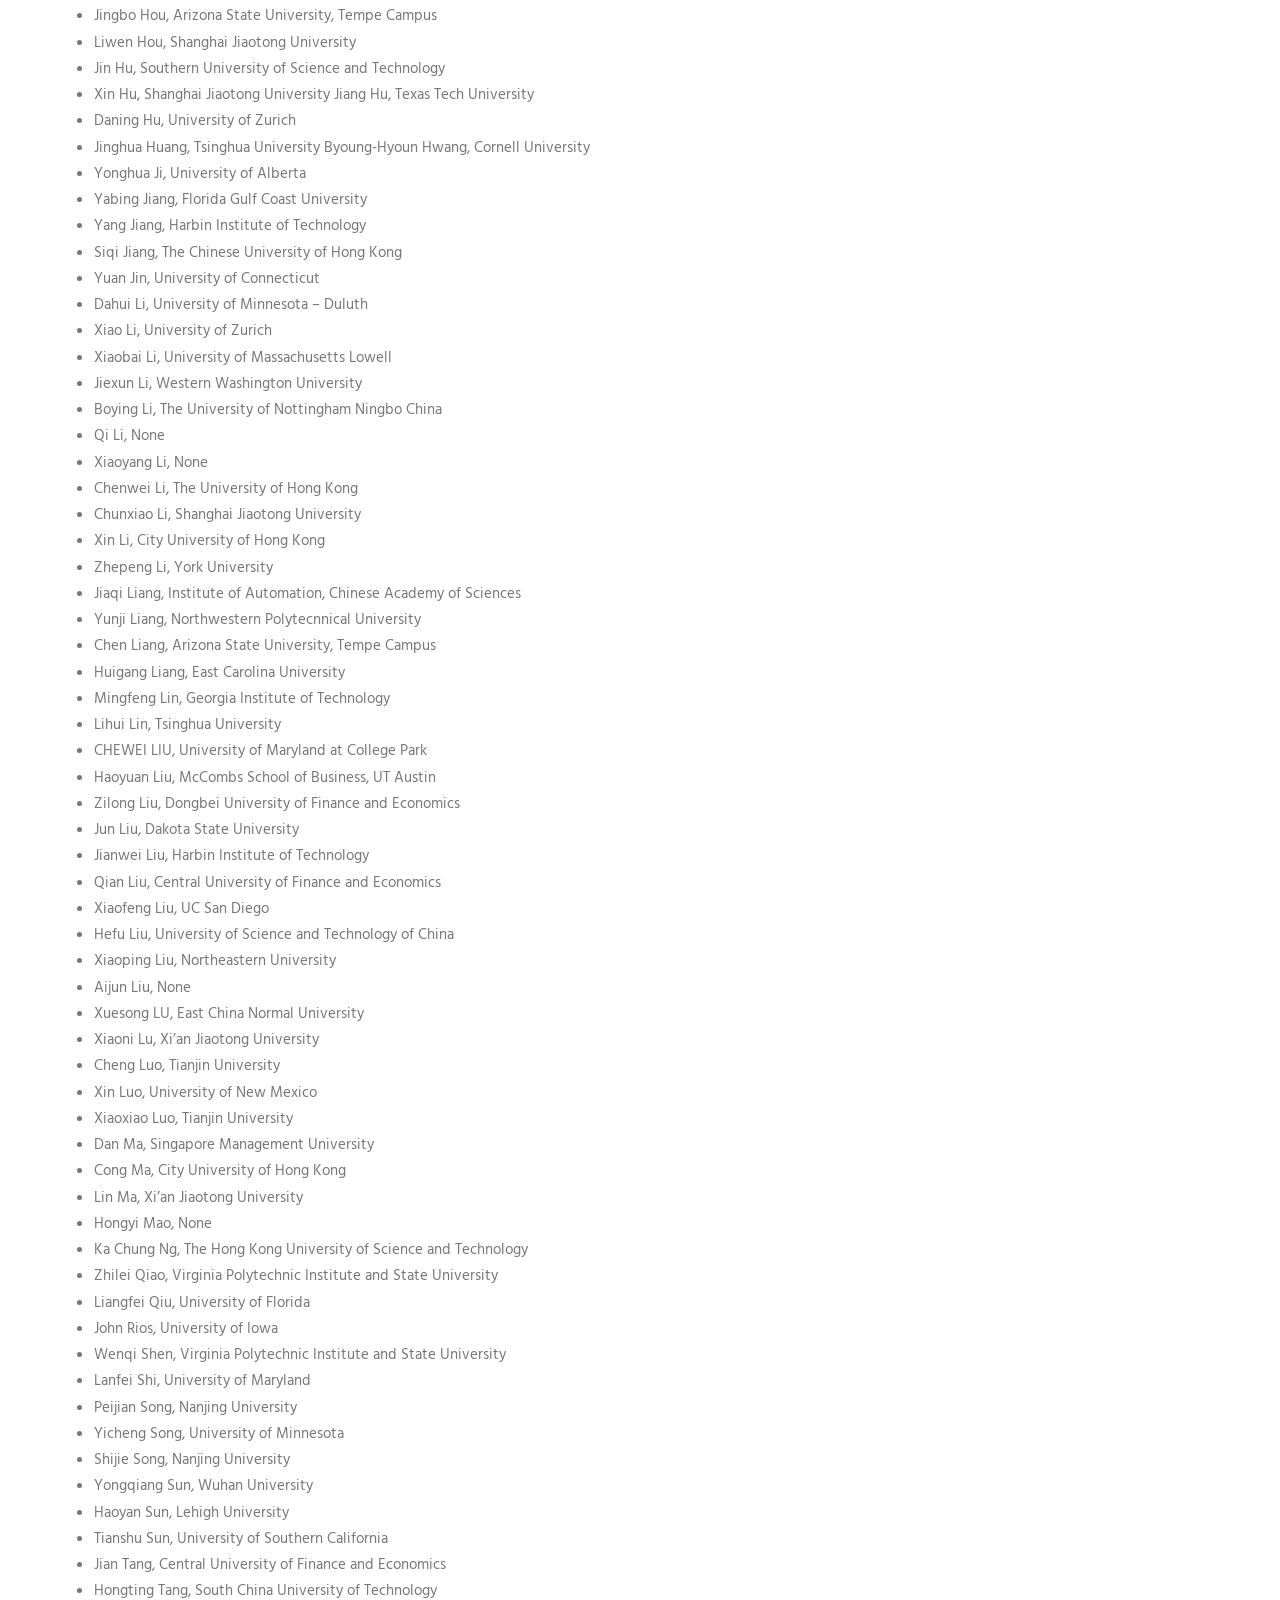
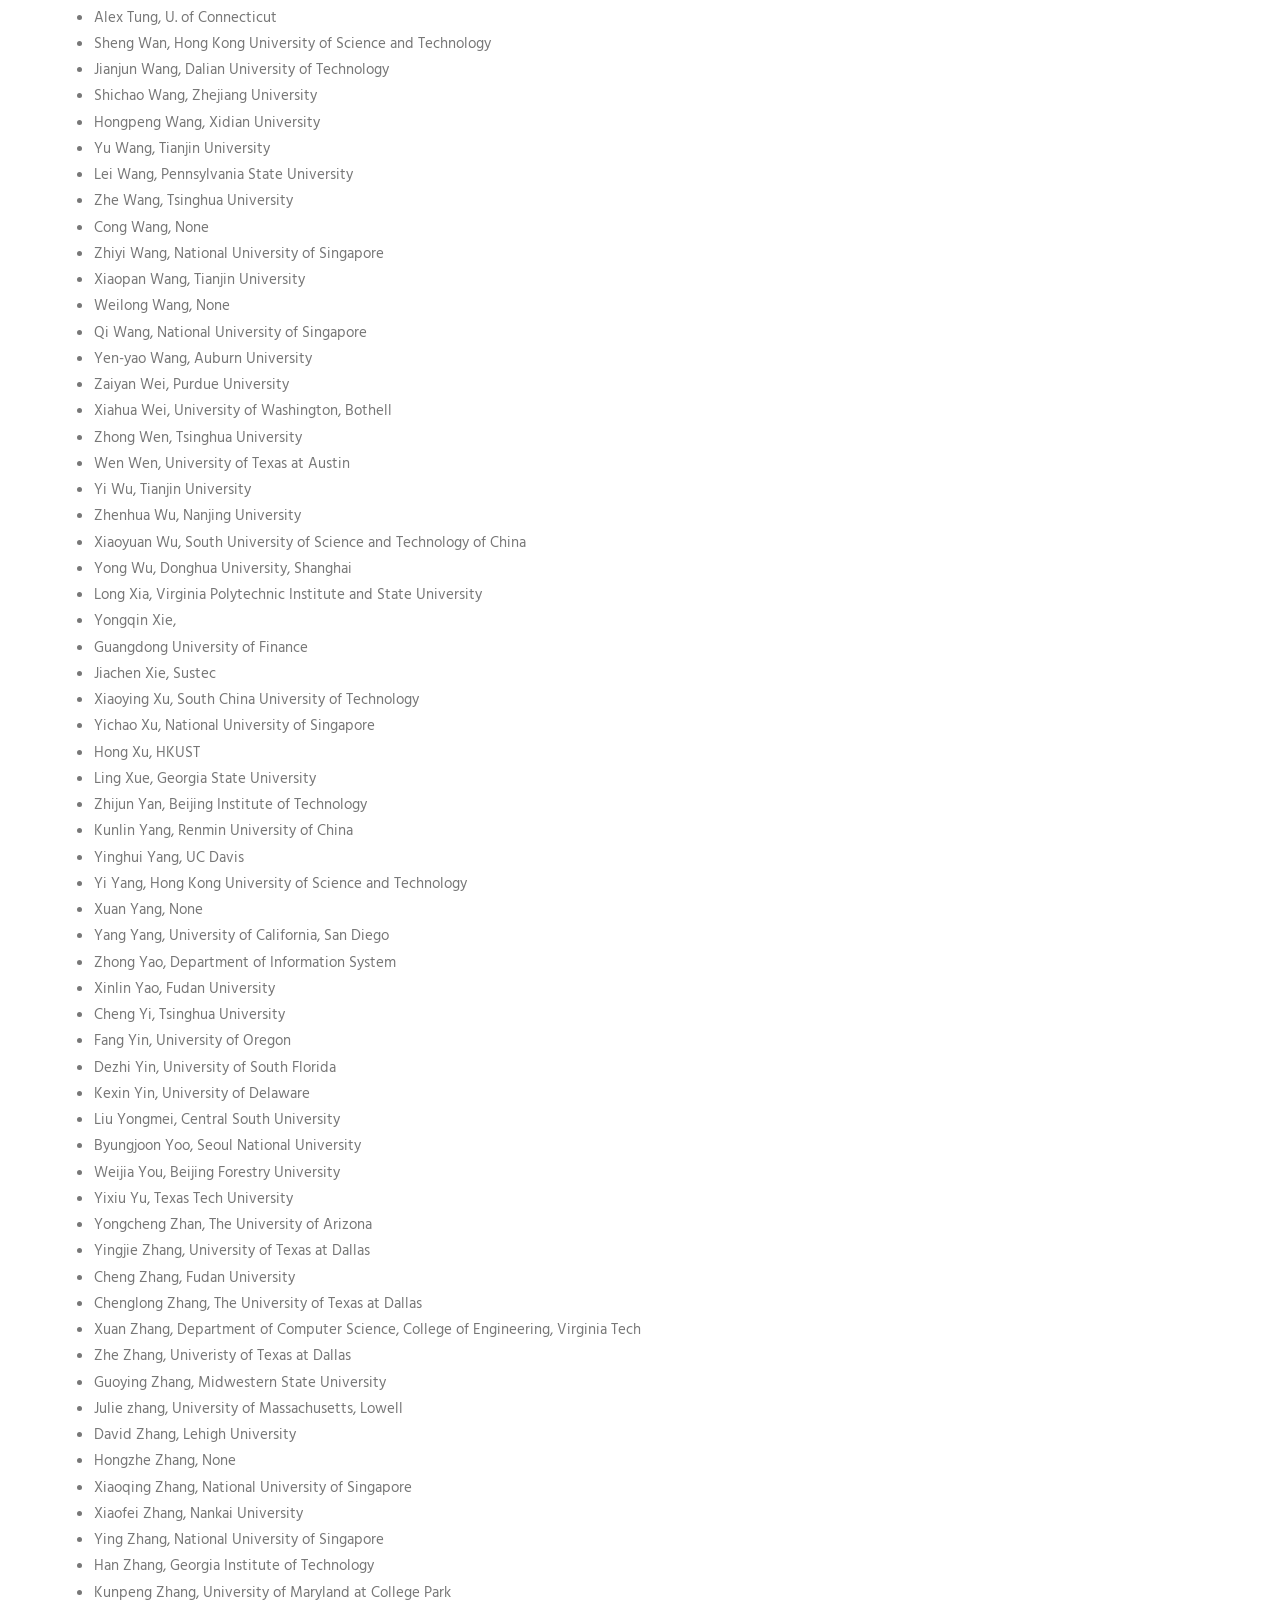
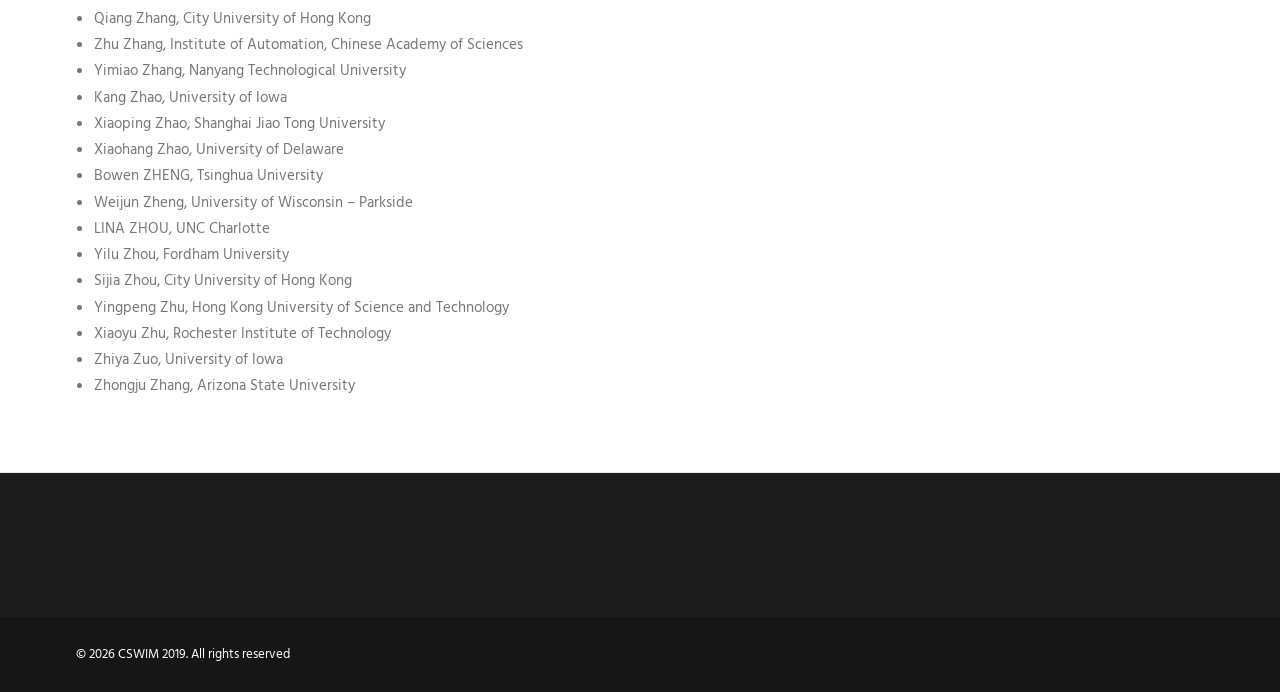
<file: program-committee/index.html>
<!DOCTYPE html><html class="no-touch" lang="en-US" xmlns="http://www.w3.org/1999/xhtml"><head>
<meta http-equiv="Content-Type" content="text/html; charset=UTF-8">
<meta name="viewport" content="width=device-width, initial-scale=1">
<link rel="profile" href="http://gmpg.org/xfn/11">
<link rel="pingback" href="https://2019.cswimworkshop.org/xmlrpc.php">
<title>Program Committee – CSWIM 2019</title>
<meta name="robots" content="max-image-preview:large">
<link rel="dns-prefetch" href="//fonts.googleapis.com">
<link rel="alternate" type="application/rss+xml" title="CSWIM 2019 » Feed" href="https://2019.cswimworkshop.org/feed/">
<link rel="alternate" type="application/rss+xml" title="CSWIM 2019 » Comments Feed" href="https://2019.cswimworkshop.org/comments/feed/">
<link rel="alternate" type="application/rss+xml" title="CSWIM 2019 » Program Committee Comments Feed" href="https://2019.cswimworkshop.org/program-committee/feed/">
<link rel="alternate" title="oEmbed (JSON)" type="application/json+oembed" href="https://2019.cswimworkshop.org/wp-json/oembed/1.0/embed?url=https%3A%2F%2F2019.cswimworkshop.org%2Fprogram-committee%2F">
<link rel="alternate" title="oEmbed (XML)" type="text/xml+oembed" href="https://2019.cswimworkshop.org/wp-json/oembed/1.0/embed?url=https%3A%2F%2F2019.cswimworkshop.org%2Fprogram-committee%2F&amp;format=xml">
<style id="wp-img-auto-sizes-contain-inline-css">
img:is([sizes=auto i],[sizes^="auto," i]){contain-intrinsic-size:3000px 1500px}
/*# sourceURL=wp-img-auto-sizes-contain-inline-css */
</style>
<style id="wp-emoji-styles-inline-css">

	img.wp-smiley, img.emoji {
		display: inline !important;
		border: none !important;
		box-shadow: none !important;
		height: 1em !important;
		width: 1em !important;
		margin: 0 0.07em !important;
		vertical-align: -0.1em !important;
		background: none !important;
		padding: 0 !important;
	}
/*# sourceURL=wp-emoji-styles-inline-css */
</style>
<style id="wp-block-library-inline-css">
:root{--wp-block-synced-color:#7a00df;--wp-block-synced-color--rgb:122,0,223;--wp-bound-block-color:var(--wp-block-synced-color);--wp-editor-canvas-background:#ddd;--wp-admin-theme-color:#007cba;--wp-admin-theme-color--rgb:0,124,186;--wp-admin-theme-color-darker-10:#006ba1;--wp-admin-theme-color-darker-10--rgb:0,107,160.5;--wp-admin-theme-color-darker-20:#005a87;--wp-admin-theme-color-darker-20--rgb:0,90,135;--wp-admin-border-width-focus:2px}@media (min-resolution:192dpi){:root{--wp-admin-border-width-focus:1.5px}}.wp-element-button{cursor:pointer}:root .has-very-light-gray-background-color{background-color:#eee}:root .has-very-dark-gray-background-color{background-color:#313131}:root .has-very-light-gray-color{color:#eee}:root .has-very-dark-gray-color{color:#313131}:root .has-vivid-green-cyan-to-vivid-cyan-blue-gradient-background{background:linear-gradient(135deg,#00d084,#0693e3)}:root .has-purple-crush-gradient-background{background:linear-gradient(135deg,#34e2e4,#4721fb 50%,#ab1dfe)}:root .has-hazy-dawn-gradient-background{background:linear-gradient(135deg,#faaca8,#dad0ec)}:root .has-subdued-olive-gradient-background{background:linear-gradient(135deg,#fafae1,#67a671)}:root .has-atomic-cream-gradient-background{background:linear-gradient(135deg,#fdd79a,#004a59)}:root .has-nightshade-gradient-background{background:linear-gradient(135deg,#330968,#31cdcf)}:root .has-midnight-gradient-background{background:linear-gradient(135deg,#020381,#2874fc)}:root{--wp--preset--font-size--normal:16px;--wp--preset--font-size--huge:42px}.has-regular-font-size{font-size:1em}.has-larger-font-size{font-size:2.625em}.has-normal-font-size{font-size:var(--wp--preset--font-size--normal)}.has-huge-font-size{font-size:var(--wp--preset--font-size--huge)}:root .has-text-align-center{text-align:center}:root .has-text-align-left{text-align:left}:root .has-text-align-right{text-align:right}.has-fit-text{white-space:nowrap!important}#end-resizable-editor-section{display:none}.aligncenter{clear:both}.items-justified-left{justify-content:flex-start}.items-justified-center{justify-content:center}.items-justified-right{justify-content:flex-end}.items-justified-space-between{justify-content:space-between}.screen-reader-text{word-wrap:normal!important;border:0;clip-path:inset(50%);height:1px;margin:-1px;overflow:hidden;padding:0;position:absolute;width:1px}.screen-reader-text:focus{background-color:#ddd;clip-path:none;color:#444;display:block;font-size:1em;height:auto;left:5px;line-height:normal;padding:15px 23px 14px;text-decoration:none;top:5px;width:auto;z-index:100000}html :where(.has-border-color){border-style:solid}html :where([style*=border-color]){border-style:solid}html :where([style*=border-top-color]){border-top-style:solid}html :where([style*=border-right-color]){border-right-style:solid}html :where([style*=border-bottom-color]){border-bottom-style:solid}html :where([style*=border-left-color]){border-left-style:solid}html :where([style*=border-width]){border-style:solid}html :where([style*=border-top-width]){border-top-style:solid}html :where([style*=border-right-width]){border-right-style:solid}html :where([style*=border-bottom-width]){border-bottom-style:solid}html :where([style*=border-left-width]){border-left-style:solid}html :where(img[class*=wp-image-]){height:auto;max-width:100%}:where(figure){margin:0 0 1em}html :where(.is-position-sticky){--wp-admin--admin-bar--position-offset:var(--wp-admin--admin-bar--height,0px)}@media screen and (max-width:600px){html :where(.is-position-sticky){--wp-admin--admin-bar--position-offset:0px}}

/*# sourceURL=/wp-includes/css/dist/block-library/common.min.css */
</style>
<style id="classic-theme-styles-inline-css">
/*! This file is auto-generated */
.wp-block-button__link{color:#fff;background-color:#32373c;border-radius:9999px;box-shadow:none;text-decoration:none;padding:calc(.667em + 2px) calc(1.333em + 2px);font-size:1.125em}.wp-block-file__button{background:#32373c;color:#fff;text-decoration:none}
/*# sourceURL=/wp-includes/css/classic-themes.min.css */
</style>

<style id="global-styles-inline-css">
:root{--wp--preset--aspect-ratio--square: 1;--wp--preset--aspect-ratio--4-3: 4/3;--wp--preset--aspect-ratio--3-4: 3/4;--wp--preset--aspect-ratio--3-2: 3/2;--wp--preset--aspect-ratio--2-3: 2/3;--wp--preset--aspect-ratio--16-9: 16/9;--wp--preset--aspect-ratio--9-16: 9/16;--wp--preset--color--black: #000000;--wp--preset--color--cyan-bluish-gray: #abb8c3;--wp--preset--color--white: #ffffff;--wp--preset--color--pale-pink: #f78da7;--wp--preset--color--vivid-red: #cf2e2e;--wp--preset--color--luminous-vivid-orange: #ff6900;--wp--preset--color--luminous-vivid-amber: #fcb900;--wp--preset--color--light-green-cyan: #7bdcb5;--wp--preset--color--vivid-green-cyan: #00d084;--wp--preset--color--pale-cyan-blue: #8ed1fc;--wp--preset--color--vivid-cyan-blue: #0693e3;--wp--preset--color--vivid-purple: #9b51e0;--wp--preset--gradient--vivid-cyan-blue-to-vivid-purple: linear-gradient(135deg,rgb(6,147,227) 0%,rgb(155,81,224) 100%);--wp--preset--gradient--light-green-cyan-to-vivid-green-cyan: linear-gradient(135deg,rgb(122,220,180) 0%,rgb(0,208,130) 100%);--wp--preset--gradient--luminous-vivid-amber-to-luminous-vivid-orange: linear-gradient(135deg,rgb(252,185,0) 0%,rgb(255,105,0) 100%);--wp--preset--gradient--luminous-vivid-orange-to-vivid-red: linear-gradient(135deg,rgb(255,105,0) 0%,rgb(207,46,46) 100%);--wp--preset--gradient--very-light-gray-to-cyan-bluish-gray: linear-gradient(135deg,rgb(238,238,238) 0%,rgb(169,184,195) 100%);--wp--preset--gradient--cool-to-warm-spectrum: linear-gradient(135deg,rgb(74,234,220) 0%,rgb(151,120,209) 20%,rgb(207,42,186) 40%,rgb(238,44,130) 60%,rgb(251,105,98) 80%,rgb(254,248,76) 100%);--wp--preset--gradient--blush-light-purple: linear-gradient(135deg,rgb(255,206,236) 0%,rgb(152,150,240) 100%);--wp--preset--gradient--blush-bordeaux: linear-gradient(135deg,rgb(254,205,165) 0%,rgb(254,45,45) 50%,rgb(107,0,62) 100%);--wp--preset--gradient--luminous-dusk: linear-gradient(135deg,rgb(255,203,112) 0%,rgb(199,81,192) 50%,rgb(65,88,208) 100%);--wp--preset--gradient--pale-ocean: linear-gradient(135deg,rgb(255,245,203) 0%,rgb(182,227,212) 50%,rgb(51,167,181) 100%);--wp--preset--gradient--electric-grass: linear-gradient(135deg,rgb(202,248,128) 0%,rgb(113,206,126) 100%);--wp--preset--gradient--midnight: linear-gradient(135deg,rgb(2,3,129) 0%,rgb(40,116,252) 100%);--wp--preset--font-size--small: 13px;--wp--preset--font-size--medium: 20px;--wp--preset--font-size--large: 36px;--wp--preset--font-size--x-large: 42px;--wp--preset--spacing--20: 0.44rem;--wp--preset--spacing--30: 0.67rem;--wp--preset--spacing--40: 1rem;--wp--preset--spacing--50: 1.5rem;--wp--preset--spacing--60: 2.25rem;--wp--preset--spacing--70: 3.38rem;--wp--preset--spacing--80: 5.06rem;--wp--preset--shadow--natural: 6px 6px 9px rgba(0, 0, 0, 0.2);--wp--preset--shadow--deep: 12px 12px 50px rgba(0, 0, 0, 0.4);--wp--preset--shadow--sharp: 6px 6px 0px rgba(0, 0, 0, 0.2);--wp--preset--shadow--outlined: 6px 6px 0px -3px rgb(255, 255, 255), 6px 6px rgb(0, 0, 0);--wp--preset--shadow--crisp: 6px 6px 0px rgb(0, 0, 0);}:where(body) { margin: 0; }:where(.is-layout-flex){gap: 0.5em;}:where(.is-layout-grid){gap: 0.5em;}body .is-layout-flex{display: flex;}.is-layout-flex{flex-wrap: wrap;align-items: center;}.is-layout-flex > :is(*, div){margin: 0;}body .is-layout-grid{display: grid;}.is-layout-grid > :is(*, div){margin: 0;}body{padding-top: 0px;padding-right: 0px;padding-bottom: 0px;padding-left: 0px;}:root :where(.wp-element-button, .wp-block-button__link){background-color: #32373c;border-width: 0;color: #fff;font-family: inherit;font-size: inherit;font-style: inherit;font-weight: inherit;letter-spacing: inherit;line-height: inherit;padding-top: calc(0.667em + 2px);padding-right: calc(1.333em + 2px);padding-bottom: calc(0.667em + 2px);padding-left: calc(1.333em + 2px);text-decoration: none;text-transform: inherit;}.has-black-color{color: var(--wp--preset--color--black) !important;}.has-cyan-bluish-gray-color{color: var(--wp--preset--color--cyan-bluish-gray) !important;}.has-white-color{color: var(--wp--preset--color--white) !important;}.has-pale-pink-color{color: var(--wp--preset--color--pale-pink) !important;}.has-vivid-red-color{color: var(--wp--preset--color--vivid-red) !important;}.has-luminous-vivid-orange-color{color: var(--wp--preset--color--luminous-vivid-orange) !important;}.has-luminous-vivid-amber-color{color: var(--wp--preset--color--luminous-vivid-amber) !important;}.has-light-green-cyan-color{color: var(--wp--preset--color--light-green-cyan) !important;}.has-vivid-green-cyan-color{color: var(--wp--preset--color--vivid-green-cyan) !important;}.has-pale-cyan-blue-color{color: var(--wp--preset--color--pale-cyan-blue) !important;}.has-vivid-cyan-blue-color{color: var(--wp--preset--color--vivid-cyan-blue) !important;}.has-vivid-purple-color{color: var(--wp--preset--color--vivid-purple) !important;}.has-black-background-color{background-color: var(--wp--preset--color--black) !important;}.has-cyan-bluish-gray-background-color{background-color: var(--wp--preset--color--cyan-bluish-gray) !important;}.has-white-background-color{background-color: var(--wp--preset--color--white) !important;}.has-pale-pink-background-color{background-color: var(--wp--preset--color--pale-pink) !important;}.has-vivid-red-background-color{background-color: var(--wp--preset--color--vivid-red) !important;}.has-luminous-vivid-orange-background-color{background-color: var(--wp--preset--color--luminous-vivid-orange) !important;}.has-luminous-vivid-amber-background-color{background-color: var(--wp--preset--color--luminous-vivid-amber) !important;}.has-light-green-cyan-background-color{background-color: var(--wp--preset--color--light-green-cyan) !important;}.has-vivid-green-cyan-background-color{background-color: var(--wp--preset--color--vivid-green-cyan) !important;}.has-pale-cyan-blue-background-color{background-color: var(--wp--preset--color--pale-cyan-blue) !important;}.has-vivid-cyan-blue-background-color{background-color: var(--wp--preset--color--vivid-cyan-blue) !important;}.has-vivid-purple-background-color{background-color: var(--wp--preset--color--vivid-purple) !important;}.has-black-border-color{border-color: var(--wp--preset--color--black) !important;}.has-cyan-bluish-gray-border-color{border-color: var(--wp--preset--color--cyan-bluish-gray) !important;}.has-white-border-color{border-color: var(--wp--preset--color--white) !important;}.has-pale-pink-border-color{border-color: var(--wp--preset--color--pale-pink) !important;}.has-vivid-red-border-color{border-color: var(--wp--preset--color--vivid-red) !important;}.has-luminous-vivid-orange-border-color{border-color: var(--wp--preset--color--luminous-vivid-orange) !important;}.has-luminous-vivid-amber-border-color{border-color: var(--wp--preset--color--luminous-vivid-amber) !important;}.has-light-green-cyan-border-color{border-color: var(--wp--preset--color--light-green-cyan) !important;}.has-vivid-green-cyan-border-color{border-color: var(--wp--preset--color--vivid-green-cyan) !important;}.has-pale-cyan-blue-border-color{border-color: var(--wp--preset--color--pale-cyan-blue) !important;}.has-vivid-cyan-blue-border-color{border-color: var(--wp--preset--color--vivid-cyan-blue) !important;}.has-vivid-purple-border-color{border-color: var(--wp--preset--color--vivid-purple) !important;}.has-vivid-cyan-blue-to-vivid-purple-gradient-background{background: var(--wp--preset--gradient--vivid-cyan-blue-to-vivid-purple) !important;}.has-light-green-cyan-to-vivid-green-cyan-gradient-background{background: var(--wp--preset--gradient--light-green-cyan-to-vivid-green-cyan) !important;}.has-luminous-vivid-amber-to-luminous-vivid-orange-gradient-background{background: var(--wp--preset--gradient--luminous-vivid-amber-to-luminous-vivid-orange) !important;}.has-luminous-vivid-orange-to-vivid-red-gradient-background{background: var(--wp--preset--gradient--luminous-vivid-orange-to-vivid-red) !important;}.has-very-light-gray-to-cyan-bluish-gray-gradient-background{background: var(--wp--preset--gradient--very-light-gray-to-cyan-bluish-gray) !important;}.has-cool-to-warm-spectrum-gradient-background{background: var(--wp--preset--gradient--cool-to-warm-spectrum) !important;}.has-blush-light-purple-gradient-background{background: var(--wp--preset--gradient--blush-light-purple) !important;}.has-blush-bordeaux-gradient-background{background: var(--wp--preset--gradient--blush-bordeaux) !important;}.has-luminous-dusk-gradient-background{background: var(--wp--preset--gradient--luminous-dusk) !important;}.has-pale-ocean-gradient-background{background: var(--wp--preset--gradient--pale-ocean) !important;}.has-electric-grass-gradient-background{background: var(--wp--preset--gradient--electric-grass) !important;}.has-midnight-gradient-background{background: var(--wp--preset--gradient--midnight) !important;}.has-small-font-size{font-size: var(--wp--preset--font-size--small) !important;}.has-medium-font-size{font-size: var(--wp--preset--font-size--medium) !important;}.has-large-font-size{font-size: var(--wp--preset--font-size--large) !important;}.has-x-large-font-size{font-size: var(--wp--preset--font-size--x-large) !important;}
/*# sourceURL=global-styles-inline-css */
</style>

<link rel="stylesheet" id="contact-form-7-css" href="../wp-content/plugins/contact-form-7/includes/css/styles__ver=6.1.6.css" media="all">
<link rel="stylesheet" id="uncodefont-google-css" href="//fonts.googleapis.com/css?family=Poppins:300,regular,500,600,700%7CHind:300,regular,500,600,700%7CDroid+Serif:regular,italic,700,700italic%7CDosis:200,300,regular,500,600,700,800%7CPlayfair+Display:regular,italic,700,700italic,900,900italic%7COswald:300,regular,700%7CRoboto:100,100italic,300,300italic,regular,italic,500,500italic,700,700italic,900,900italic%7CSource+Sans+Pro:200,200italic,300,300italic,regular,italic,600,600italic,700,700italic,900,900italic&amp;subset=devanagari,latin-ext,latin,cyrillic,vietnamese,greek,cyrillic-ext,greek-ext&amp;ver=2.3.6.2" media="all">
<link rel="stylesheet" id="uncode-style-css" href="../wp-content/themes/uncode/library/css/style.css" media="all">
<style id="uncode-style-inline-css">

@media (min-width: 960px) { .limit-width { max-width: 1200px; margin: auto;}}
.menu-primary ul.menu-smart > li > a, .menu-primary ul.menu-smart li.dropdown > a, .menu-primary ul.menu-smart li.mega-menu > a, .vmenu-container ul.menu-smart > li > a, .vmenu-container ul.menu-smart li.dropdown > a { text-transform: uppercase; }
/*# sourceURL=uncode-style-inline-css */
</style>
<link rel="stylesheet" id="uncode-icons-css" href="../wp-content/themes/uncode/library/css/uncode-icons.css" media="all">
<link rel="stylesheet" id="uncode-custom-style-css" href="../wp-content/themes/uncode/library/css/style-custom.css" media="all">
<script id="jquery-core-js" src="../wp-includes/js/jquery/jquery.min__ver=3.7.1.js"></script>
<script id="jquery-migrate-js" src="../wp-includes/js/jquery/jquery-migrate.min__ver=3.4.1.js"></script>
<script id="uncode-init-js-extra">
var SiteParameters = {"days":"days","hours":"hours","minutes":"minutes","seconds":"seconds","constant_scroll":"on","scroll_speed":"2","parallax_factor":"0.25","loading":"Loading\u2026","slide_name":"slide","slide_footer":"footer","ajax_url":"https://2019.cswimworkshop.org/wp-admin/admin-ajax.php","nonce_adaptive_images":"f650e86973","enable_debug":"","block_mobile_videos":"","is_frontend_editor":"","mobile_parallax_allowed":"","wireframes_plugin_active":"","sticky_elements":"","lazyload_type":"","update_wc_fragments":"1"};
//# sourceURL=uncode-init-js-extra
</script>
<script id="uncode-init-js" src="../wp-content/themes/uncode/library/js/min/init.min.js"></script>
<link rel="https://api.w.org/" href="https://2019.cswimworkshop.org/wp-json/"><link rel="alternate" title="JSON" type="application/json" href="https://2019.cswimworkshop.org/wp-json/wp/v2/pages/54420"><link rel="EditURI" type="application/rsd+xml" title="RSD" href="https://2019.cswimworkshop.org/xmlrpc.php?rsd">
<meta name="generator" content="WordPress 7.0.1">
<link rel="canonical" href="./program-committee">
<link rel="shortlink" href="https://2019.cswimworkshop.org/?p=54420">
<noscript><style>.vce-row-container .vcv-lozad {display: none}</style></noscript><meta name="generator" content="Powered by Visual Composer Website Builder - fast and easy-to-use drag and drop visual editor for WordPress."><style>.recentcomments a{display:inline !important;padding:0 !important;margin:0 !important;}</style><!--[if lte IE 9]><link rel="stylesheet" type="text/css" href="../wp-content/plugins/uncode-js_composer/assets/css/vc_lte_ie9.min.css" media="screen"><![endif]--><!--[if IE  8]><link rel="stylesheet" type="text/css" href="../wp-content/plugins/uncode-js_composer/assets/css/vc-ie8.min.css" media="screen"><![endif]--><link rel="icon" href="../wp-content/uploads/2017/01/cropped-favicon-32x32.png" sizes="32x32">
<link rel="icon" href="../wp-content/uploads/2017/01/cropped-favicon-192x192.png" sizes="192x192">
<link rel="apple-touch-icon" href="../wp-content/uploads/2017/01/cropped-favicon-180x180.png">
<meta name="msapplication-TileImage" content="https://2019.cswimworkshop.org/wp-content/uploads/2017/01/cropped-favicon-270x270.png">
<style type="text/css" data-type="vc_shortcodes-custom-css">.vc_custom_1438176136018{border-bottom-width: 1px !important;}</style><noscript><style type="text/css"> .wpb_animate_when_almost_visible { opacity: 1; }</style></noscript></head>
<body class="wp-singular page-template-default page page-id-54420 wp-theme-uncode  style-color-lxmt-bg vcwb hormenu-position-left hmenu hmenu-position-right header-full-width main-center-align mobile-parallax-not-allowed ilb-no-bounce qw-body-scroll-disabled wpb-js-composer js-comp-ver-4.12.1 vc_responsive" data-border="0">
		<div class="body-borders" data-border="0"><div class="top-border body-border-shadow"></div><div class="right-border body-border-shadow"></div><div class="bottom-border body-border-shadow"></div><div class="left-border body-border-shadow"></div><div class="top-border style-light-bg"></div><div class="right-border style-light-bg"></div><div class="bottom-border style-light-bg"></div><div class="left-border style-light-bg"></div></div>	<div class="box-wrapper">
		<div class="box-container">
		<script type="text/javascript" id="initBox">UNCODE.initBox();</script>
		<div class="menu-wrapper menu-shrink menu-hide-only menu-no-arrows">
													
													<header id="masthead" class="navbar menu-primary menu-light submenu-dark menu-transparent menu-add-padding style-light-original menu-absolute menu-with-logo">
														<div class="menu-container menu-hide style-color-xsdn-bg menu-borders menu-shadows">
															<div class="row-menu">
																<div class="row-menu-inner">
																	<div id="logo-container-mobile" class="col-lg-0 logo-container middle">
																		<div id="main-logo" class="navbar-header style-light">
																			<a href="../index.html" class="navbar-brand" data-minheight="14"><div class="logo-image main-logo  logo-light" data-maxheight="25" style="height: 25px;"><img decoding="async" src="../wp-content/uploads/2017/01/CSWIM2019-blue.png" alt="logo" width="533" height="75" class="img-responsive"></div><div class="logo-image main-logo  logo-dark" data-maxheight="25" style="height: 25px;display:none;"><img decoding="async" src="../wp-content/uploads/2017/01/CSWIM2019-white.png" alt="logo" width="533" height="75" class="img-responsive"></div></a>
																		</div>
																		<div class="mmb-container"><div class="mobile-additional-icons"></div><div class="mobile-menu-button 1 mobile-menu-button-light lines-button x2"><span class="lines"></span></div></div>
																	</div>
																	<div class="col-lg-12 main-menu-container middle">
																		<div class="menu-horizontal">
																			<div class="menu-horizontal-inner">
																				<div class="nav navbar-nav navbar-main navbar-nav-first"><ul id="menu-main-menu" class="menu-primary-inner menu-smart sm"><li id="menu-item-54080" class="menu-item menu-item-type-post_type menu-item-object-page menu-item-home menu-item-54080 menu-item-link"><a title="Home" href="../index.html">Home<i class="fa fa-angle-right fa-dropdown"></i></a></li>
<li id="menu-item-55359" class="menu-item menu-item-type-custom menu-item-object-custom current-menu-ancestor current-menu-parent menu-item-has-children menu-item-55359 dropdown menu-item-link"><a title="Committees" href="./index.html" data-toggle="dropdown" class="dropdown-toggle" data-type="title">Committees<i class="fa fa-angle-down fa-dropdown"></i></a>
<ul role="menu" class="drop-menu">
	<li id="menu-item-55362" class="menu-item menu-item-type-post_type menu-item-object-page menu-item-55362"><a title="Organizing Committee" href="../organizing-committee/index.html">Organizing Committee<i class="fa fa-angle-right fa-dropdown"></i></a></li>
	<li id="menu-item-55368" class="menu-item menu-item-type-post_type menu-item-object-page menu-item-55368"><a title="Advisory Committee" href="../advisory-committee/index.html">Advisory Committee<i class="fa fa-angle-right fa-dropdown"></i></a></li>
	<li id="menu-item-55360" class="menu-item menu-item-type-post_type menu-item-object-page current-menu-item page_item page-item-54420 current_page_item menu-item-55360 active"><a title="Program Committee" href="./index.html">Program Committee<i class="fa fa-angle-right fa-dropdown"></i></a></li>
</ul>
</li>
<li id="menu-item-55351" class="menu-item menu-item-type-custom menu-item-object-custom menu-item-has-children menu-item-55351 dropdown menu-item-link"><a title="Program" href="./index.html" data-toggle="dropdown" class="dropdown-toggle" data-type="title">Program<i class="fa fa-angle-down fa-dropdown"></i></a>
<ul role="menu" class="drop-menu">
	<li id="menu-item-55322" class="menu-item menu-item-type-custom menu-item-object-custom menu-item-55322"><a title="Download Program (.PDF)" href="http://2019.cswimworkshop.org/wp-content/uploads/2017/01/CSWIM-2019-Program_Final.pdf">Download Program (.PDF)<i class="fa fa-angle-right fa-dropdown"></i></a></li>
	<li id="menu-item-55251" class="menu-item menu-item-type-post_type menu-item-object-page menu-item-55251"><a title="Keynote Speakers" href="../keynote-speakers/index.html">Keynote Speakers<i class="fa fa-angle-right fa-dropdown"></i></a></li>
	<li id="menu-item-55300" class="menu-item menu-item-type-post_type menu-item-object-page menu-item-55300"><a title="Best Paper Committee" href="../best-paper-committee/index.html">Best Paper Committee<i class="fa fa-angle-right fa-dropdown"></i></a></li>
</ul>
</li>
<li id="menu-item-55336" class="menu-item menu-item-type-custom menu-item-object-custom menu-item-55336 menu-item-link"><a title="Proceedings" href="http://2019.cswimworkshop.org/wp-content/uploads/2017/01/CSWIM2019-Proceedings-3.pdf">Proceedings<i class="fa fa-angle-right fa-dropdown"></i></a></li>
<li id="menu-item-55235" class="menu-item menu-item-type-post_type menu-item-object-page menu-item-55235 menu-item-link"><a title="Hotels" href="../hotels/index.html">Hotels<i class="fa fa-angle-right fa-dropdown"></i></a></li>
<li id="menu-item-55294" class="menu-item menu-item-type-post_type menu-item-object-page menu-item-55294 menu-item-link"><a title="Career Fair" href="../career-fair/index.html">Career Fair<i class="fa fa-angle-right fa-dropdown"></i></a></li>
<li id="menu-item-55239" class="menu-item menu-item-type-post_type menu-item-object-page menu-item-55239 menu-item-link"><a title="Registration" href="../registration/index.html">Registration<i class="fa fa-angle-right fa-dropdown"></i></a></li>
<li id="menu-item-55205" class="menu-item menu-item-type-post_type menu-item-object-page menu-item-55205 menu-item-link"><a title="Junior Faculty Forum" href="../junior-faculty-forum/index.html">Junior Faculty Forum<i class="fa fa-angle-right fa-dropdown"></i></a></li>
<li id="menu-item-55335" class="menu-item menu-item-type-post_type menu-item-object-page menu-item-55335 menu-item-link"><a title="Longhua Tour" href="../tours/index.html">Longhua Tour<i class="fa fa-angle-right fa-dropdown"></i></a></li>
<li id="menu-item-55206" class="menu-item menu-item-type-post_type menu-item-object-page menu-item-55206 menu-item-link"><a title="Call for Papers" href="../call-for-papers/index.html">Call for Papers<i class="fa fa-angle-right fa-dropdown"></i></a></li>
<li id="menu-item-54414" class="menu-item menu-item-type-custom menu-item-object-custom menu-item-54414 menu-item-link"><a title="Past CSWIMs" href="http://cswimworkshop.org">Past CSWIMs<i class="fa fa-angle-right fa-dropdown"></i></a></li>
</ul></div><div class="nav navbar-nav navbar-nav-last"><ul class="menu-smart sm menu-icons"><li class="menu-item-link search-icon style-light dropdown "><a href="./index.html" class="trigger-overlay search-icon" data-area="search" data-container="box-container">
													<i class="fa fa-search3"></i><span class="desktop-hidden"><span>Search</span></span><i class="fa fa-angle-down fa-dropdown desktop-hidden"></i>
													</a><ul role="menu" class="drop-menu desktop-hidden">
														<li>
															<form class="search ccc" method="get" action="https://2019.cswimworkshop.org/">
																<input type="search" class="search-field no-livesearch" placeholder="Search…" value="" name="s" title="Search…"></form>
														</li>
													</ul></li></ul></div></div>
																		</div>
																	</div>
																</div>
															</div>
														</div>
													</header>
												</div>			<script type="text/javascript" id="fixMenuHeight">UNCODE.fixMenuHeight();</script>
			<div class="main-wrapper">
				<div class="main-container">
					<div class="page-wrapper">
						<div class="sections-container">
<script type="text/javascript">UNCODE.initHeader();</script><article id="post-54420" class="page-body style-color-xsdn-bg post-54420 page type-page status-publish hentry">
						<div class="post-wrapper">
							<div class="post-body"><div class="post-content un-no-sidebar-layout"><div data-parent="true" class="vc_row style-color-wayh-bg row-container" id="row-206622"><div class="row-background background-element">
											<div class="background-wrapper">
												<div class="background-inner" style="background-image: url(../wp-content/uploads/2016/09/photo-placeholder-20.jpg);background-repeat: no-repeat;background-position: center top;background-attachment: scroll;background-size: cover;" data-imgready="true"></div>
												<div class="block-bg-overlay style-accent-bg" style="opacity: 0.9;"></div>
											</div>
										</div><div class="row double-top-padding double-bottom-padding single-h-padding limit-width row-parent" data-height-ratio="30"><div class="wpb_row row-inner"><div class="wpb_column pos-bottom pos-center align_left column_parent col-lg-12 single-internal-gutter"><div class="uncol style-dark"><div class="uncoltable"><div class="uncell no-block-padding"><div class="uncont"><div class="vc_custom_heading_wrap "><div class="heading-text el-text"><h1 class="font-762333 fontsize-338686 fontheight-179065 font-weight-700"><span>Program&nbsp;Committee</span></h1></div><div class="clear"></div></div></div></div></div></div></div><script id="script-row-206622" data-row="script-row-206622" type="text/javascript" class="vc_controls">UNCODE.initRow(document.getElementById("row-206622"));</script></div></div></div><div data-parent="true" class="vc_row vc_custom_1438176136018 border-color-gyho-color row-container onepage-section" data-label="Welcome" data-name="welcome" style="border-style: solid;border-bottom-width: 1px ;" id="row-166850"><div class="row-background background-element" style="opacity: 1;">
											<div class="background-wrapper">
												<div class="background-inner" data-imgready="true"></div>
												<div class="block-bg-overlay style-color-xsdn-bg" style="opacity: 0.7;"></div>
											</div>
										</div><div class="row double-top-padding double-bottom-padding single-h-padding limit-width row-parent"><div class="wpb_row row-inner"><div class="wpb_column pos-top pos-center align_left column_parent col-lg-12 single-internal-gutter"><div class="uncol style-light"><div class="uncoltable"><div class="uncell no-block-padding"><div class="uncont"><div class="vc_row row-internal row-container"><div class="row row-child"><div class="wpb_row row-inner"><div class="wpb_column pos-top pos-center align_left column_child col-lg-12 single-internal-gutter"><div class="uncol style-light"><div class="uncoltable"><div class="uncell no-block-padding"><div class="uncont"><div class="uncode_text_column"><ul>
<li>Vipul Aggarwal, University of Washington</li>
<li>Ali Ahmed, University of Massachusetts at Lowell</li>
<li>Mohammed Alyakoob, Purdue University</li>
<li>Yang Bao, Shanghai Jiao Tong University</li>
<li>Jiaxu Cai, Southern University of Science and Technology</li>
<li>Chiyu Cai, CAS</li>
<li>Xiaofang Cai, City University of Hong Kong</li>
<li>Xianye Cao, Central South University</li>
<li>Jinwei Cao, University of Delaware</li>
<li>Aindrila Chakraborty, Texas State University</li>
<li>Michael Chau, The University of Hong Kong</li>
<li>Lin Chen, Tianjin University</li>
<li>Cheng Chen, University of Illinois at Chicago</li>
<li>Fang Chen, University of Manitoba</li>
<li>Jiawei Chen, Tsinghua University</li>
<li>Wei Chen, University of Arizona</li>
<li>Guandan Chen, Institute of Automation Chinese Academy of Sciences</li>
<li>Daniel Chen, Texas Christian University</li>
<li>Muller Cheung, Hong Kong University of Science and Technology</li>
<li>Roger Chiang, University of Cincinnati</li>
<li>Bingjie Deng, The University of Hong Kong</li>
<li>Hua Deng, None</li>
<li>Honghui Deng, UNLV</li>
<li>Jianing Ding, Purdue University</li>
<li>Yifan Dou, Fudan University</li>
<li>Rong Du, Xidian University</li>
<li>Qianzhou Du, Virginia Polytechnic Institute and State University</li>
<li>Shaokun Fan, Oregon State University</li>
<li>Zheng Fang, Purdue University</li>
<li>Qingqing Fei, None</li>
<li>Haiyang Feng, Tianjin University</li>
<li>Runshan Fu, Carnegie Mellon University</li>
<li>Yi Gao, Tsinghua University</li>
<li>Yong Ge, University of Arizona</li>
<li>Chunmian Ge, South China University of Technology</li>
<li>Dongxiao Gu, Hefei University of Technology</li>
<li>Qin Gui, Southern University of Science and Technology</li>
<li>Zhiling Guo, Singapore Management University</li>
<li>Hong Guo, University of Notre Dame</li>
<li>Yi Guo, University of Michigan – Dearborn</li>
<li>Xu Han, Florida Atlantic University</li>
<li>Lin Hao, University of Washington</li>
<li>Qinglai He, Arizona State University</li>
<li>Mingming He, Nanjing Tech University</li>
<li>Chad Ho, George Washington University</li>
<li>Jingbo Hou, Arizona State University, Tempe Campus</li>
<li>Liwen Hou, Shanghai Jiaotong University</li>
<li>Jin Hu, Southern University of Science and Technology</li>
<li>Xin Hu, Shanghai Jiaotong University Jiang Hu, Texas Tech University</li>
<li>Daning Hu, University of Zurich</li>
<li>Jinghua Huang, Tsinghua University Byoung-Hyoun Hwang, Cornell University</li>
<li>Yonghua Ji, University of Alberta</li>
<li>Yabing Jiang, Florida Gulf Coast University</li>
<li>Yang Jiang, Harbin Institute of Technology</li>
<li>Siqi Jiang, The Chinese University of Hong Kong</li>
<li>Yuan Jin, University of Connecticut</li>
<li>Dahui Li, University of Minnesota – Duluth</li>
<li>Xiao Li, University of Zurich</li>
<li>Xiaobai Li, University of Massachusetts Lowell</li>
<li>Jiexun Li, Western Washington University</li>
<li>Boying Li, The University of Nottingham Ningbo China</li>
<li>Qi Li, None</li>
<li>Xiaoyang Li, None</li>
<li>Chenwei Li, The University of Hong Kong</li>
<li>Chunxiao Li, Shanghai Jiaotong University</li>
<li>Xin Li, City University of Hong Kong</li>
<li>Zhepeng Li, York University</li>
<li>Jiaqi Liang, Institute of Automation, Chinese Academy of Sciences</li>
<li>Yunji Liang, Northwestern Polytecnnical University</li>
<li>Chen Liang, Arizona State University, Tempe Campus</li>
<li>Huigang Liang, East Carolina University</li>
<li>Mingfeng Lin, Georgia Institute of Technology</li>
<li>Lihui Lin, Tsinghua University</li>
<li>CHEWEI LIU, University of Maryland at College Park</li>
<li>Haoyuan Liu, McCombs School of Business, UT Austin</li>
<li>Zilong Liu, Dongbei University of Finance and Economics</li>
<li>Jun Liu, Dakota State University</li>
<li>Jianwei Liu, Harbin Institute of Technology</li>
<li>Qian Liu, Central University of Finance and Economics</li>
<li>Xiaofeng Liu, UC San Diego</li>
<li>Hefu Liu, University of Science and Technology of China</li>
<li>Xiaoping Liu, Northeastern University</li>
<li>Aijun Liu, None</li>
<li>Xuesong LU, East China Normal University</li>
<li>Xiaoni Lu, Xi’an Jiaotong University</li>
<li>Cheng Luo, Tianjin University</li>
<li>Xin Luo, University of New Mexico</li>
<li>Xiaoxiao Luo, Tianjin University</li>
<li>Dan Ma, Singapore Management University</li>
<li>Cong Ma, City University of Hong Kong</li>
<li>Lin Ma, Xi’an Jiaotong University</li>
<li>Hongyi Mao, None</li>
<li>Ka Chung Ng, The Hong Kong University of Science and Technology</li>
<li>Zhilei Qiao, Virginia Polytechnic Institute and State University</li>
<li>Liangfei Qiu, University of Florida</li>
<li>John Rios, University of Iowa</li>
<li>Wenqi Shen, Virginia Polytechnic Institute and State University</li>
<li>Lanfei Shi, University of Maryland</li>
<li>Peijian Song, Nanjing University</li>
<li>Yicheng Song, University of Minnesota</li>
<li>Shijie Song, Nanjing University</li>
<li>Yongqiang Sun, Wuhan University</li>
<li>Haoyan Sun, Lehigh University</li>
<li>Tianshu Sun, University of Southern California</li>
<li>Jian Tang, Central University of Finance and Economics</li>
<li>Hongting Tang, South China University of Technology</li>
<li>Alex Tung, U. of Connecticut</li>
<li>Sheng Wan, Hong Kong University of Science and Technology</li>
<li>Jianjun Wang, Dalian University of Technology</li>
<li>Shichao Wang, Zhejiang University</li>
<li>Hongpeng Wang, Xidian University</li>
<li>Yu Wang, Tianjin University</li>
<li>Lei Wang, Pennsylvania State University</li>
<li>Zhe Wang, Tsinghua University</li>
<li>Cong Wang, None</li>
<li>Zhiyi Wang, National University of Singapore</li>
<li>Xiaopan Wang, Tianjin University</li>
<li>Weilong Wang, None</li>
<li>Qi Wang, National University of Singapore</li>
<li>Yen-yao Wang, Auburn University</li>
<li>Zaiyan Wei, Purdue University</li>
<li>Xiahua Wei, University of Washington, Bothell</li>
<li>Zhong Wen, Tsinghua University</li>
<li>Wen Wen, University of Texas at Austin</li>
<li>Yi Wu, Tianjin University</li>
<li>Zhenhua Wu, Nanjing University</li>
<li>Xiaoyuan Wu, South University of Science and Technology of China</li>
<li>Yong Wu, Donghua University, Shanghai</li>
<li>Long Xia, Virginia Polytechnic Institute and State University</li>
<li>Yongqin Xie,</li>
<li>Guangdong University of Finance</li>
<li>Jiachen Xie, Sustec</li>
<li>Xiaoying Xu, South China University of Technology</li>
<li>Yichao Xu, National University of Singapore</li>
<li>Hong Xu, HKUST</li>
<li>Ling Xue, Georgia State University</li>
<li>Zhijun Yan, Beijing Institute of Technology</li>
<li>Kunlin Yang, Renmin University of China</li>
<li>Yinghui Yang, UC Davis</li>
<li>Yi Yang, Hong Kong University of Science and Technology</li>
<li>Xuan Yang, None</li>
<li>Yang Yang, University of California, San Diego</li>
<li>Zhong Yao, Department of Information System</li>
<li>Xinlin Yao, Fudan University</li>
<li>Cheng Yi, Tsinghua University</li>
<li>Fang Yin, University of Oregon</li>
<li>Dezhi Yin, University of South Florida</li>
<li>Kexin Yin, University of Delaware</li>
<li>Liu Yongmei, Central South University</li>
<li>Byungjoon Yoo, Seoul National University</li>
<li>Weijia You, Beijing Forestry University</li>
<li>Yixiu Yu, Texas Tech University</li>
<li>Yongcheng Zhan, The University of Arizona</li>
<li>Yingjie Zhang, University of Texas at Dallas</li>
<li>Cheng Zhang, Fudan University</li>
<li>Chenglong Zhang, The University of Texas at Dallas</li>
<li>Xuan Zhang, Department of Computer Science, College of Engineering, Virginia Tech</li>
<li>Zhe Zhang, Univeristy of Texas at Dallas</li>
<li>Guoying Zhang, Midwestern State University</li>
<li>Julie zhang, University of Massachusetts, Lowell</li>
<li>David Zhang, Lehigh University</li>
<li>Hongzhe Zhang, None</li>
<li>Xiaoqing Zhang, National University of Singapore</li>
<li>Xiaofei Zhang, Nankai University</li>
<li>Ying Zhang, National University of Singapore</li>
<li>Han Zhang, Georgia Institute of Technology</li>
<li>Kunpeng Zhang, University of Maryland at College Park</li>
<li>Qiang Zhang, City University of Hong Kong</li>
<li>Zhu Zhang, Institute of Automation, Chinese Academy of Sciences</li>
<li>Yimiao Zhang, Nanyang Technological University</li>
<li>Kang Zhao, University of Iowa</li>
<li>Xiaoping Zhao, Shanghai Jiao Tong University</li>
<li>Xiaohang Zhao, University of Delaware</li>
<li>Bowen ZHENG, Tsinghua University</li>
<li>Weijun Zheng, University of Wisconsin – Parkside</li>
<li>LINA ZHOU, UNC Charlotte</li>
<li>Yilu Zhou, Fordham University</li>
<li>Sijia Zhou, City University of Hong Kong</li>
<li>Yingpeng Zhu, Hong Kong University of Science and Technology</li>
<li>Xiaoyu Zhu, Rochester Institute of Technology</li>
<li>Zhiya Zuo, University of Iowa</li>
<li>Zhongju Zhang, Arizona State University</li>
</ul>
</div></div></div></div></div></div></div></div></div></div></div></div></div></div><script id="script-row-166850" data-row="script-row-166850" type="text/javascript" class="vc_controls">UNCODE.initRow(document.getElementById("row-166850"));</script></div></div></div></div></div>
						</div>
					</article>
								</div><!-- sections container -->
							</div><!-- page wrapper -->
												<footer id="colophon" class="site-footer">
							<div data-parent="true" class="vc_row style-color-rgdb-bg row-container mobile-hidden" id="row-171375"><div class="row double-top-padding double-bottom-padding single-h-padding limit-width row-parent"><div class="wpb_row row-inner"><div class="wpb_column pos-top pos-left align_left column_parent col-lg-4 col-md-33 half-internal-gutter"><div class="uncol style-dark"><div class="uncoltable"><div class="uncell no-block-padding"><div class="uncont"></div></div></div></div></div><div class="wpb_column pos-top pos-left align_left column_parent col-lg-4 col-md-33 single-internal-gutter"><div class="uncol style-dark"><div class="uncoltable"><div class="uncell no-block-padding"><div class="uncont"></div></div></div></div></div><div class="wpb_column pos-top pos-left align_left column_parent col-lg-4 col-md-33 single-internal-gutter"><div class="uncol style-dark"><div class="uncoltable"><div class="uncell no-block-padding"><div class="uncont"></div></div></div></div></div><script id="script-row-171375" data-row="script-row-171375" type="text/javascript" class="vc_controls">UNCODE.initRow(document.getElementById("row-171375"));</script></div></div></div><div class="row-container style-dark-bg footer-last">
		  					<div class="row row-parent style-dark limit-width no-top-padding no-h-padding no-bottom-padding">
									<div class="site-info uncell col-lg-6 pos-middle text-left">© 2026 CSWIM 2019. All rights reserved</div><!-- site info -->
								</div>
							</div>						</footer>
																	</div><!-- main container -->
				</div><!-- main wrapper -->
							</div><!-- box container -->
		</div><!-- box wrapper -->
		<div class="style-light footer-scroll-top"><a href="./index.html" class="scroll-top"><i class="fa fa-angle-up fa-stack btn-default btn-hover-nobg"></i></a></div>
					<div class="overlay overlay-sequential style-dark style-dark-bg overlay-search" data-area="search" data-container="box-container">
				<div class="mmb-container"><div class="menu-close-search mobile-menu-button menu-button-offcanvas mobile-menu-button-dark lines-button x2 overlay-close close" data-area="search" data-container="box-container"><span class="lines"></span></div></div>
				<div class="search-container"><form action="https://2019.cswimworkshop.org/" method="get">
	<div class="search-container-inner">
		<input type="search" class="search-field form-fluid no-livesearch" placeholder="Search…" value="" name="s" title="Search for:">
		<i class="fa fa-search3"></i>

			</div>
</form>
</div>
			</div>
		
	<script type="speculationrules">
{"prefetch":[{"source":"document","where":{"and":[{"href_matches":"/*"},{"not":{"href_matches":["/wp-*.php","/wp-admin/*","/wp-content/uploads/*","/wp-content/*","/wp-content/plugins/*","/wp-content/themes/uncode/*","/*\\?(.+)"]}},{"not":{"selector_matches":"a[rel~=\"nofollow\"]"}},{"not":{"selector_matches":".no-prefetch, .no-prefetch a"}}]},"eagerness":"conservative"}]}
</script>
<script id="wp-hooks-js" src="../wp-includes/js/dist/hooks.min__ver=7496969728ca0f95732d.js"></script>
<script id="wp-i18n-js" src="../wp-includes/js/dist/i18n.min__ver=781d11515ad3d91786ec.js"></script>
<script id="wp-i18n-js-after">
wp.i18n.setLocaleData( { 'text direction\u0004ltr': [ 'ltr' ] } );
//# sourceURL=wp-i18n-js-after
</script>
<script id="swv-js" src="../wp-content/plugins/contact-form-7/includes/swv/js/index__ver=6.1.6.js"></script>
<script id="contact-form-7-js-before">
var wpcf7 = {
    "api": {
        "root": "https:\/\/2019.cswimworkshop.org\/wp-json\/",
        "namespace": "contact-form-7\/v1"
    }
};
//# sourceURL=contact-form-7-js-before
</script>
<script id="contact-form-7-js" src="../wp-content/plugins/contact-form-7/includes/js/index__ver=6.1.6.js"></script>
<script id="mediaelement-core-js-before">
var mejsL10n = {"language":"en","strings":{"mejs.download-file":"Download File","mejs.install-flash":"You are using a browser that does not have Flash player enabled or installed. Please turn on your Flash player plugin or download the latest version from https://get.adobe.com/flashplayer/","mejs.fullscreen":"Fullscreen","mejs.play":"Play","mejs.pause":"Pause","mejs.time-slider":"Time Slider","mejs.time-help-text":"Use Left/Right Arrow keys to advance one second, Up/Down arrows to advance ten seconds.","mejs.live-broadcast":"Live Broadcast","mejs.volume-help-text":"Use Up/Down Arrow keys to increase or decrease volume.","mejs.unmute":"Unmute","mejs.mute":"Mute","mejs.volume-slider":"Volume Slider","mejs.video-player":"Video Player","mejs.audio-player":"Audio Player","mejs.captions-subtitles":"Captions/Subtitles","mejs.captions-chapters":"Chapters","mejs.none":"None","mejs.afrikaans":"Afrikaans","mejs.albanian":"Albanian","mejs.arabic":"Arabic","mejs.belarusian":"Belarusian","mejs.bulgarian":"Bulgarian","mejs.catalan":"Catalan","mejs.chinese":"Chinese","mejs.chinese-simplified":"Chinese (Simplified)","mejs.chinese-traditional":"Chinese (Traditional)","mejs.croatian":"Croatian","mejs.czech":"Czech","mejs.danish":"Danish","mejs.dutch":"Dutch","mejs.english":"English","mejs.estonian":"Estonian","mejs.filipino":"Filipino","mejs.finnish":"Finnish","mejs.french":"French","mejs.galician":"Galician","mejs.german":"German","mejs.greek":"Greek","mejs.haitian-creole":"Haitian Creole","mejs.hebrew":"Hebrew","mejs.hindi":"Hindi","mejs.hungarian":"Hungarian","mejs.icelandic":"Icelandic","mejs.indonesian":"Indonesian","mejs.irish":"Irish","mejs.italian":"Italian","mejs.japanese":"Japanese","mejs.korean":"Korean","mejs.latvian":"Latvian","mejs.lithuanian":"Lithuanian","mejs.macedonian":"Macedonian","mejs.malay":"Malay","mejs.maltese":"Maltese","mejs.norwegian":"Norwegian","mejs.persian":"Persian","mejs.polish":"Polish","mejs.portuguese":"Portuguese","mejs.romanian":"Romanian","mejs.russian":"Russian","mejs.serbian":"Serbian","mejs.slovak":"Slovak","mejs.slovenian":"Slovenian","mejs.spanish":"Spanish","mejs.swahili":"Swahili","mejs.swedish":"Swedish","mejs.tagalog":"Tagalog","mejs.thai":"Thai","mejs.turkish":"Turkish","mejs.ukrainian":"Ukrainian","mejs.vietnamese":"Vietnamese","mejs.welsh":"Welsh","mejs.yiddish":"Yiddish"}};
//# sourceURL=mediaelement-core-js-before
</script>
<script id="mediaelement-core-js" src="../wp-includes/js/mediaelement/mediaelement-and-player.min__ver=4.2.17.js"></script>
<script id="mediaelement-migrate-js" src="../wp-includes/js/mediaelement/mediaelement-migrate.min__ver=7.0.1.js"></script>
<script id="mediaelement-js-extra">
var _wpmejsSettings = {"pluginPath":"/wp-includes/js/mediaelement/","classPrefix":"mejs-","stretching":"responsive","audioShortcodeLibrary":"mediaelement","videoShortcodeLibrary":"mediaelement"};
//# sourceURL=mediaelement-js-extra
</script>
<script id="wp-mediaelement-js" src="../wp-includes/js/mediaelement/wp-mediaelement.min__ver=7.0.1.js"></script>
<script id="uncode-plugins-js" src="../wp-content/themes/uncode/library/js/min/plugins.min.js"></script>
<script id="uncode-app-js" src="../wp-content/themes/uncode/library/js/min/app.min.js"></script>
<script async="" data-wp-strategy="async" fetchpriority="low" id="comment-reply-js" src="../wp-includes/js/comment-reply.min__ver=7.0.1.js"></script>
<script id="wp-emoji-settings" type="application/json">
{"baseUrl":"https://s.w.org/images/core/emoji/17.0.2/72x72/","ext":".png","svgUrl":"https://s.w.org/images/core/emoji/17.0.2/svg/","svgExt":".svg","source":{"concatemoji":"https://2019.cswimworkshop.org/wp-includes/js/wp-emoji-release.min.js?ver=7.0.1"}}
</script>
<script type="module">
/*! This file is auto-generated */
const a=JSON.parse(document.getElementById("wp-emoji-settings").textContent),o=(window._wpemojiSettings=a,"wpEmojiSettingsSupports"),s=["flag","emoji"];function i(e){try{var t={supportTests:e,timestamp:(new Date).valueOf()};sessionStorage.setItem(o,JSON.stringify(t))}catch(e){}}function c(e,t,n){e.clearRect(0,0,e.canvas.width,e.canvas.height),e.fillText(t,0,0);t=new Uint32Array(e.getImageData(0,0,e.canvas.width,e.canvas.height).data);e.clearRect(0,0,e.canvas.width,e.canvas.height),e.fillText(n,0,0);const a=new Uint32Array(e.getImageData(0,0,e.canvas.width,e.canvas.height).data);return t.every((e,t)=>e===a[t])}function p(e,t){e.clearRect(0,0,e.canvas.width,e.canvas.height),e.fillText(t,0,0);var n=e.getImageData(16,16,1,1);for(let e=0;e<n.data.length;e++)if(0!==n.data[e])return!1;return!0}function u(e,t,n,a){switch(t){case"flag":return n(e,"\ud83c\udff3\ufe0f\u200d\u26a7\ufe0f","\ud83c\udff3\ufe0f\u200b\u26a7\ufe0f")?!1:!n(e,"\ud83c\udde8\ud83c\uddf6","\ud83c\udde8\u200b\ud83c\uddf6")&&!n(e,"\ud83c\udff4\udb40\udc67\udb40\udc62\udb40\udc65\udb40\udc6e\udb40\udc67\udb40\udc7f","\ud83c\udff4\u200b\udb40\udc67\u200b\udb40\udc62\u200b\udb40\udc65\u200b\udb40\udc6e\u200b\udb40\udc67\u200b\udb40\udc7f");case"emoji":return!a(e,"\ud83e\u1fac8")}return!1}function f(e,t,n,a){let r;const o=(r="undefined"!=typeof WorkerGlobalScope&&self instanceof WorkerGlobalScope?new OffscreenCanvas(300,150):document.createElement("canvas")).getContext("2d",{willReadFrequently:!0}),s=(o.textBaseline="top",o.font="600 32px Arial",{});return e.forEach(e=>{s[e]=t(o,e,n,a)}),s}function r(e){var t=document.createElement("script");t.src=e,t.defer=!0,document.head.appendChild(t)}a.supports={everything:!0,everythingExceptFlag:!0},new Promise(t=>{let n=function(){try{var e=JSON.parse(sessionStorage.getItem(o));if("object"==typeof e&&"number"==typeof e.timestamp&&(new Date).valueOf()<e.timestamp+604800&&"object"==typeof e.supportTests)return e.supportTests}catch(e){}return null}();if(!n){if("undefined"!=typeof Worker&&"undefined"!=typeof OffscreenCanvas&&"undefined"!=typeof URL&&URL.createObjectURL&&"undefined"!=typeof Blob)try{var e="postMessage("+f.toString()+"("+[JSON.stringify(s),u.toString(),c.toString(),p.toString()].join(",")+"));",a=new Blob([e],{type:"text/javascript"});const r=new Worker(URL.createObjectURL(a),{name:"wpTestEmojiSupports"});return void(r.onmessage=e=>{i(n=e.data),r.terminate(),t(n)})}catch(e){}i(n=f(s,u,c,p))}t(n)}).then(e=>{for(const n in e)a.supports[n]=e[n],a.supports.everything=a.supports.everything&&a.supports[n],"flag"!==n&&(a.supports.everythingExceptFlag=a.supports.everythingExceptFlag&&a.supports[n]);var t;a.supports.everythingExceptFlag=a.supports.everythingExceptFlag&&!a.supports.flag,a.supports.everything||((t=a.source||{}).concatemoji?r(t.concatemoji):t.wpemoji&&t.twemoji&&(r(t.twemoji),r(t.wpemoji)))});
//# sourceURL=https://2019.cswimworkshop.org/wp-includes/js/wp-emoji-loader.min.js
</script>


</body></html>
</file>
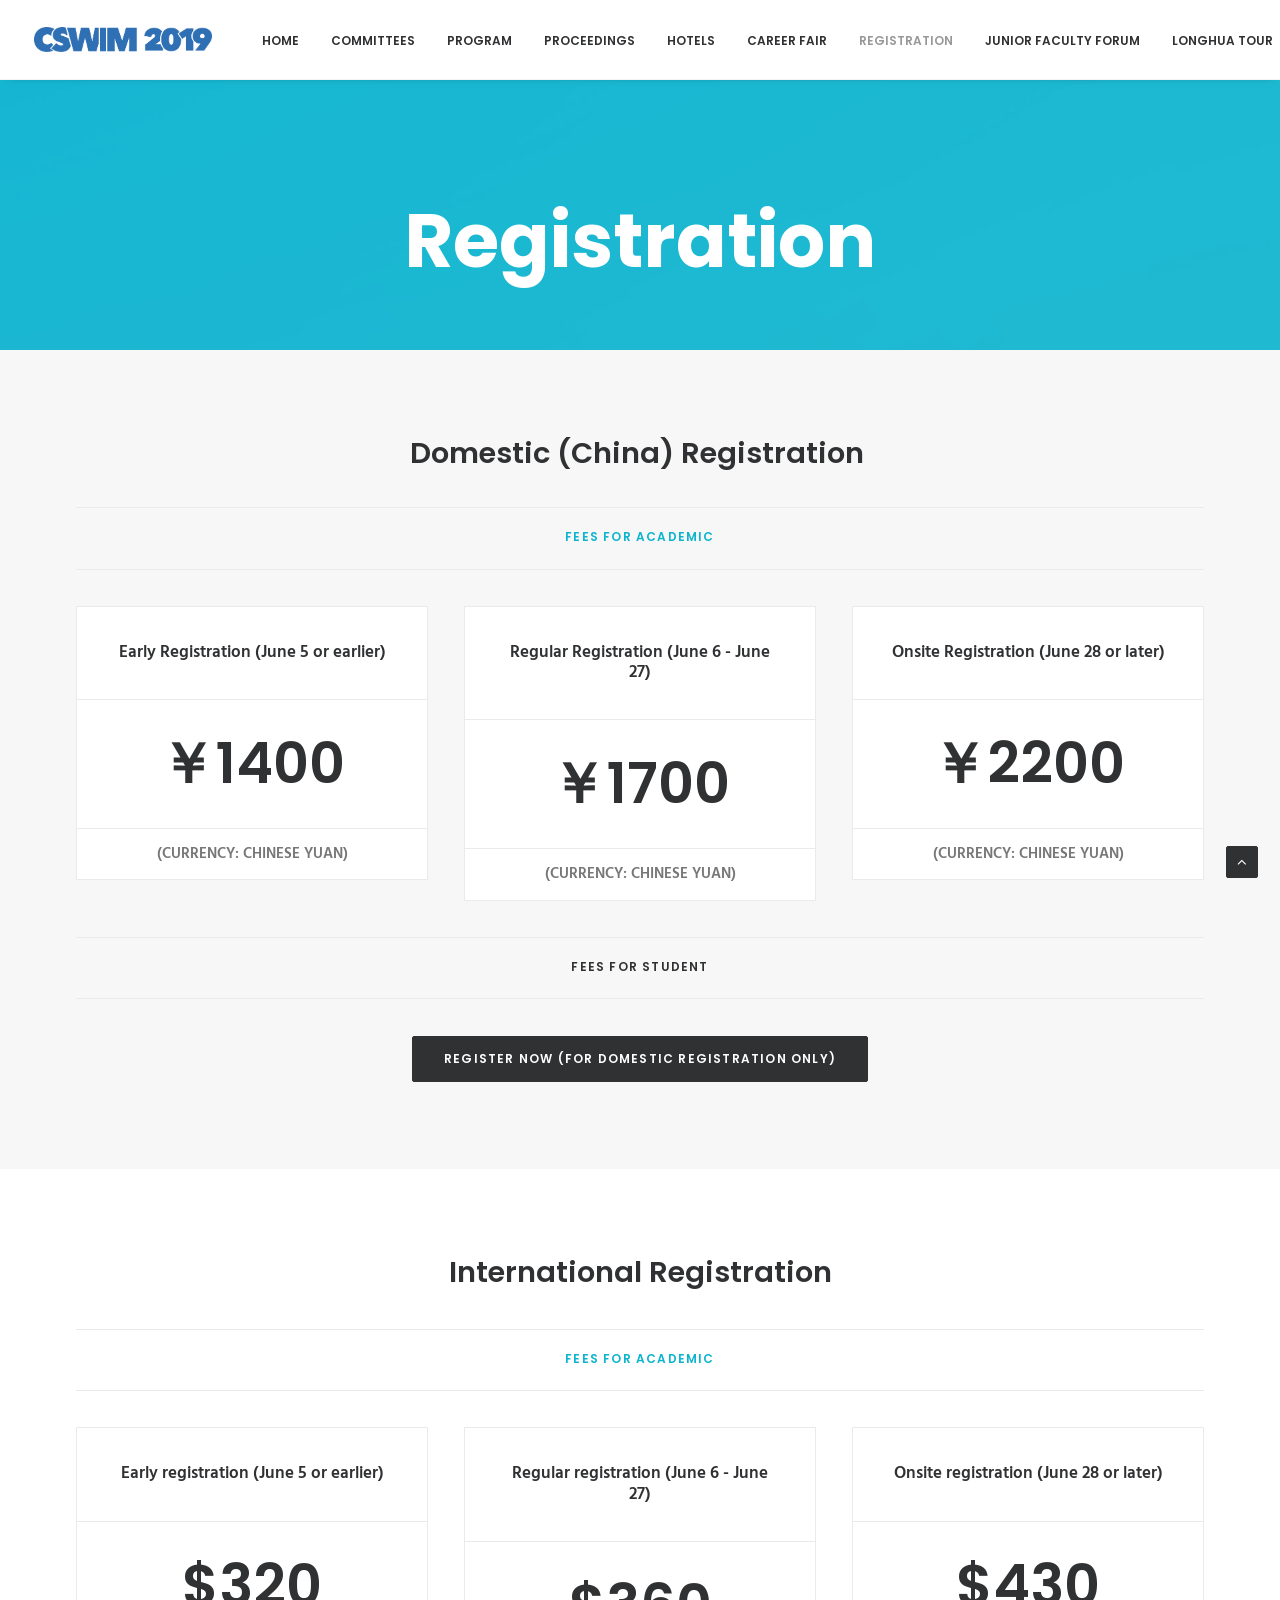
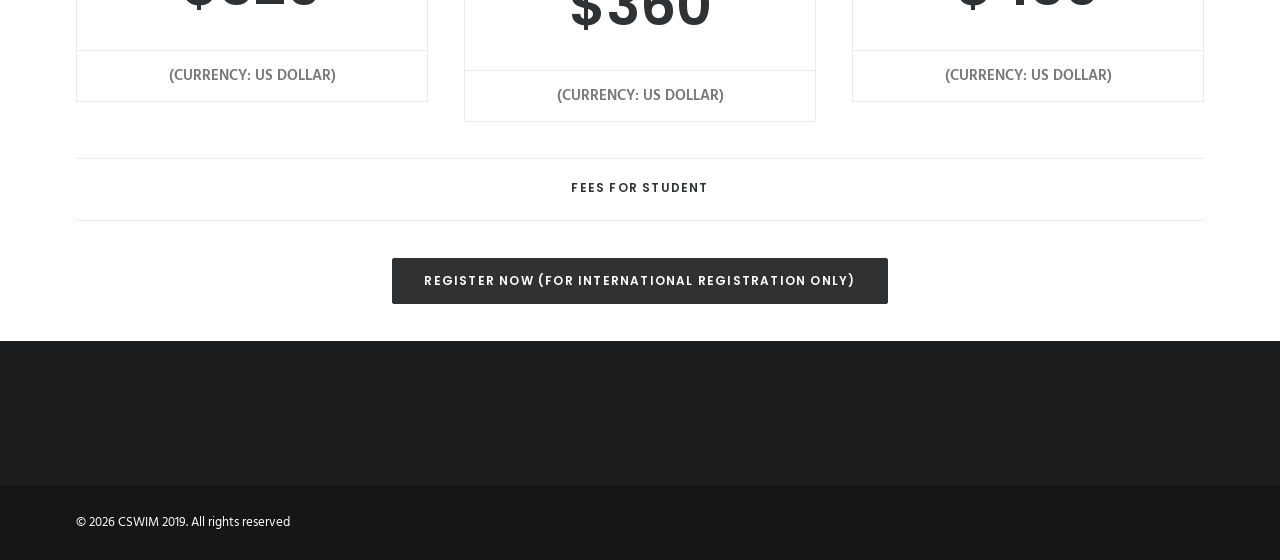
<file: registration/index.html>
<!DOCTYPE html><html class="no-touch" lang="en-US" xmlns="http://www.w3.org/1999/xhtml"><head>
<meta http-equiv="Content-Type" content="text/html; charset=UTF-8">
<meta name="viewport" content="width=device-width, initial-scale=1">
<link rel="profile" href="http://gmpg.org/xfn/11">
<link rel="pingback" href="https://2019.cswimworkshop.org/xmlrpc.php">
<title>Registration – CSWIM 2019</title>
<meta name="robots" content="max-image-preview:large">
<link rel="dns-prefetch" href="//fonts.googleapis.com">
<link rel="alternate" type="application/rss+xml" title="CSWIM 2019 » Feed" href="https://2019.cswimworkshop.org/feed/">
<link rel="alternate" type="application/rss+xml" title="CSWIM 2019 » Comments Feed" href="https://2019.cswimworkshop.org/comments/feed/">
<link rel="alternate" type="application/rss+xml" title="CSWIM 2019 » Registration Comments Feed" href="https://2019.cswimworkshop.org/registration/feed/">
<link rel="alternate" title="oEmbed (JSON)" type="application/json+oembed" href="https://2019.cswimworkshop.org/wp-json/oembed/1.0/embed?url=https%3A%2F%2F2019.cswimworkshop.org%2Fregistration%2F">
<link rel="alternate" title="oEmbed (XML)" type="text/xml+oembed" href="https://2019.cswimworkshop.org/wp-json/oembed/1.0/embed?url=https%3A%2F%2F2019.cswimworkshop.org%2Fregistration%2F&amp;format=xml">
<style id="wp-img-auto-sizes-contain-inline-css">
img:is([sizes=auto i],[sizes^="auto," i]){contain-intrinsic-size:3000px 1500px}
/*# sourceURL=wp-img-auto-sizes-contain-inline-css */
</style>
<style id="wp-emoji-styles-inline-css">

	img.wp-smiley, img.emoji {
		display: inline !important;
		border: none !important;
		box-shadow: none !important;
		height: 1em !important;
		width: 1em !important;
		margin: 0 0.07em !important;
		vertical-align: -0.1em !important;
		background: none !important;
		padding: 0 !important;
	}
/*# sourceURL=wp-emoji-styles-inline-css */
</style>
<style id="wp-block-library-inline-css">
:root{--wp-block-synced-color:#7a00df;--wp-block-synced-color--rgb:122,0,223;--wp-bound-block-color:var(--wp-block-synced-color);--wp-editor-canvas-background:#ddd;--wp-admin-theme-color:#007cba;--wp-admin-theme-color--rgb:0,124,186;--wp-admin-theme-color-darker-10:#006ba1;--wp-admin-theme-color-darker-10--rgb:0,107,160.5;--wp-admin-theme-color-darker-20:#005a87;--wp-admin-theme-color-darker-20--rgb:0,90,135;--wp-admin-border-width-focus:2px}@media (min-resolution:192dpi){:root{--wp-admin-border-width-focus:1.5px}}.wp-element-button{cursor:pointer}:root .has-very-light-gray-background-color{background-color:#eee}:root .has-very-dark-gray-background-color{background-color:#313131}:root .has-very-light-gray-color{color:#eee}:root .has-very-dark-gray-color{color:#313131}:root .has-vivid-green-cyan-to-vivid-cyan-blue-gradient-background{background:linear-gradient(135deg,#00d084,#0693e3)}:root .has-purple-crush-gradient-background{background:linear-gradient(135deg,#34e2e4,#4721fb 50%,#ab1dfe)}:root .has-hazy-dawn-gradient-background{background:linear-gradient(135deg,#faaca8,#dad0ec)}:root .has-subdued-olive-gradient-background{background:linear-gradient(135deg,#fafae1,#67a671)}:root .has-atomic-cream-gradient-background{background:linear-gradient(135deg,#fdd79a,#004a59)}:root .has-nightshade-gradient-background{background:linear-gradient(135deg,#330968,#31cdcf)}:root .has-midnight-gradient-background{background:linear-gradient(135deg,#020381,#2874fc)}:root{--wp--preset--font-size--normal:16px;--wp--preset--font-size--huge:42px}.has-regular-font-size{font-size:1em}.has-larger-font-size{font-size:2.625em}.has-normal-font-size{font-size:var(--wp--preset--font-size--normal)}.has-huge-font-size{font-size:var(--wp--preset--font-size--huge)}:root .has-text-align-center{text-align:center}:root .has-text-align-left{text-align:left}:root .has-text-align-right{text-align:right}.has-fit-text{white-space:nowrap!important}#end-resizable-editor-section{display:none}.aligncenter{clear:both}.items-justified-left{justify-content:flex-start}.items-justified-center{justify-content:center}.items-justified-right{justify-content:flex-end}.items-justified-space-between{justify-content:space-between}.screen-reader-text{word-wrap:normal!important;border:0;clip-path:inset(50%);height:1px;margin:-1px;overflow:hidden;padding:0;position:absolute;width:1px}.screen-reader-text:focus{background-color:#ddd;clip-path:none;color:#444;display:block;font-size:1em;height:auto;left:5px;line-height:normal;padding:15px 23px 14px;text-decoration:none;top:5px;width:auto;z-index:100000}html :where(.has-border-color){border-style:solid}html :where([style*=border-color]){border-style:solid}html :where([style*=border-top-color]){border-top-style:solid}html :where([style*=border-right-color]){border-right-style:solid}html :where([style*=border-bottom-color]){border-bottom-style:solid}html :where([style*=border-left-color]){border-left-style:solid}html :where([style*=border-width]){border-style:solid}html :where([style*=border-top-width]){border-top-style:solid}html :where([style*=border-right-width]){border-right-style:solid}html :where([style*=border-bottom-width]){border-bottom-style:solid}html :where([style*=border-left-width]){border-left-style:solid}html :where(img[class*=wp-image-]){height:auto;max-width:100%}:where(figure){margin:0 0 1em}html :where(.is-position-sticky){--wp-admin--admin-bar--position-offset:var(--wp-admin--admin-bar--height,0px)}@media screen and (max-width:600px){html :where(.is-position-sticky){--wp-admin--admin-bar--position-offset:0px}}

/*# sourceURL=/wp-includes/css/dist/block-library/common.min.css */
</style>
<style id="classic-theme-styles-inline-css">
/*! This file is auto-generated */
.wp-block-button__link{color:#fff;background-color:#32373c;border-radius:9999px;box-shadow:none;text-decoration:none;padding:calc(.667em + 2px) calc(1.333em + 2px);font-size:1.125em}.wp-block-file__button{background:#32373c;color:#fff;text-decoration:none}
/*# sourceURL=/wp-includes/css/classic-themes.min.css */
</style>

<style id="global-styles-inline-css">
:root{--wp--preset--aspect-ratio--square: 1;--wp--preset--aspect-ratio--4-3: 4/3;--wp--preset--aspect-ratio--3-4: 3/4;--wp--preset--aspect-ratio--3-2: 3/2;--wp--preset--aspect-ratio--2-3: 2/3;--wp--preset--aspect-ratio--16-9: 16/9;--wp--preset--aspect-ratio--9-16: 9/16;--wp--preset--color--black: #000000;--wp--preset--color--cyan-bluish-gray: #abb8c3;--wp--preset--color--white: #ffffff;--wp--preset--color--pale-pink: #f78da7;--wp--preset--color--vivid-red: #cf2e2e;--wp--preset--color--luminous-vivid-orange: #ff6900;--wp--preset--color--luminous-vivid-amber: #fcb900;--wp--preset--color--light-green-cyan: #7bdcb5;--wp--preset--color--vivid-green-cyan: #00d084;--wp--preset--color--pale-cyan-blue: #8ed1fc;--wp--preset--color--vivid-cyan-blue: #0693e3;--wp--preset--color--vivid-purple: #9b51e0;--wp--preset--gradient--vivid-cyan-blue-to-vivid-purple: linear-gradient(135deg,rgb(6,147,227) 0%,rgb(155,81,224) 100%);--wp--preset--gradient--light-green-cyan-to-vivid-green-cyan: linear-gradient(135deg,rgb(122,220,180) 0%,rgb(0,208,130) 100%);--wp--preset--gradient--luminous-vivid-amber-to-luminous-vivid-orange: linear-gradient(135deg,rgb(252,185,0) 0%,rgb(255,105,0) 100%);--wp--preset--gradient--luminous-vivid-orange-to-vivid-red: linear-gradient(135deg,rgb(255,105,0) 0%,rgb(207,46,46) 100%);--wp--preset--gradient--very-light-gray-to-cyan-bluish-gray: linear-gradient(135deg,rgb(238,238,238) 0%,rgb(169,184,195) 100%);--wp--preset--gradient--cool-to-warm-spectrum: linear-gradient(135deg,rgb(74,234,220) 0%,rgb(151,120,209) 20%,rgb(207,42,186) 40%,rgb(238,44,130) 60%,rgb(251,105,98) 80%,rgb(254,248,76) 100%);--wp--preset--gradient--blush-light-purple: linear-gradient(135deg,rgb(255,206,236) 0%,rgb(152,150,240) 100%);--wp--preset--gradient--blush-bordeaux: linear-gradient(135deg,rgb(254,205,165) 0%,rgb(254,45,45) 50%,rgb(107,0,62) 100%);--wp--preset--gradient--luminous-dusk: linear-gradient(135deg,rgb(255,203,112) 0%,rgb(199,81,192) 50%,rgb(65,88,208) 100%);--wp--preset--gradient--pale-ocean: linear-gradient(135deg,rgb(255,245,203) 0%,rgb(182,227,212) 50%,rgb(51,167,181) 100%);--wp--preset--gradient--electric-grass: linear-gradient(135deg,rgb(202,248,128) 0%,rgb(113,206,126) 100%);--wp--preset--gradient--midnight: linear-gradient(135deg,rgb(2,3,129) 0%,rgb(40,116,252) 100%);--wp--preset--font-size--small: 13px;--wp--preset--font-size--medium: 20px;--wp--preset--font-size--large: 36px;--wp--preset--font-size--x-large: 42px;--wp--preset--spacing--20: 0.44rem;--wp--preset--spacing--30: 0.67rem;--wp--preset--spacing--40: 1rem;--wp--preset--spacing--50: 1.5rem;--wp--preset--spacing--60: 2.25rem;--wp--preset--spacing--70: 3.38rem;--wp--preset--spacing--80: 5.06rem;--wp--preset--shadow--natural: 6px 6px 9px rgba(0, 0, 0, 0.2);--wp--preset--shadow--deep: 12px 12px 50px rgba(0, 0, 0, 0.4);--wp--preset--shadow--sharp: 6px 6px 0px rgba(0, 0, 0, 0.2);--wp--preset--shadow--outlined: 6px 6px 0px -3px rgb(255, 255, 255), 6px 6px rgb(0, 0, 0);--wp--preset--shadow--crisp: 6px 6px 0px rgb(0, 0, 0);}:where(body) { margin: 0; }:where(.is-layout-flex){gap: 0.5em;}:where(.is-layout-grid){gap: 0.5em;}body .is-layout-flex{display: flex;}.is-layout-flex{flex-wrap: wrap;align-items: center;}.is-layout-flex > :is(*, div){margin: 0;}body .is-layout-grid{display: grid;}.is-layout-grid > :is(*, div){margin: 0;}body{padding-top: 0px;padding-right: 0px;padding-bottom: 0px;padding-left: 0px;}:root :where(.wp-element-button, .wp-block-button__link){background-color: #32373c;border-width: 0;color: #fff;font-family: inherit;font-size: inherit;font-style: inherit;font-weight: inherit;letter-spacing: inherit;line-height: inherit;padding-top: calc(0.667em + 2px);padding-right: calc(1.333em + 2px);padding-bottom: calc(0.667em + 2px);padding-left: calc(1.333em + 2px);text-decoration: none;text-transform: inherit;}.has-black-color{color: var(--wp--preset--color--black) !important;}.has-cyan-bluish-gray-color{color: var(--wp--preset--color--cyan-bluish-gray) !important;}.has-white-color{color: var(--wp--preset--color--white) !important;}.has-pale-pink-color{color: var(--wp--preset--color--pale-pink) !important;}.has-vivid-red-color{color: var(--wp--preset--color--vivid-red) !important;}.has-luminous-vivid-orange-color{color: var(--wp--preset--color--luminous-vivid-orange) !important;}.has-luminous-vivid-amber-color{color: var(--wp--preset--color--luminous-vivid-amber) !important;}.has-light-green-cyan-color{color: var(--wp--preset--color--light-green-cyan) !important;}.has-vivid-green-cyan-color{color: var(--wp--preset--color--vivid-green-cyan) !important;}.has-pale-cyan-blue-color{color: var(--wp--preset--color--pale-cyan-blue) !important;}.has-vivid-cyan-blue-color{color: var(--wp--preset--color--vivid-cyan-blue) !important;}.has-vivid-purple-color{color: var(--wp--preset--color--vivid-purple) !important;}.has-black-background-color{background-color: var(--wp--preset--color--black) !important;}.has-cyan-bluish-gray-background-color{background-color: var(--wp--preset--color--cyan-bluish-gray) !important;}.has-white-background-color{background-color: var(--wp--preset--color--white) !important;}.has-pale-pink-background-color{background-color: var(--wp--preset--color--pale-pink) !important;}.has-vivid-red-background-color{background-color: var(--wp--preset--color--vivid-red) !important;}.has-luminous-vivid-orange-background-color{background-color: var(--wp--preset--color--luminous-vivid-orange) !important;}.has-luminous-vivid-amber-background-color{background-color: var(--wp--preset--color--luminous-vivid-amber) !important;}.has-light-green-cyan-background-color{background-color: var(--wp--preset--color--light-green-cyan) !important;}.has-vivid-green-cyan-background-color{background-color: var(--wp--preset--color--vivid-green-cyan) !important;}.has-pale-cyan-blue-background-color{background-color: var(--wp--preset--color--pale-cyan-blue) !important;}.has-vivid-cyan-blue-background-color{background-color: var(--wp--preset--color--vivid-cyan-blue) !important;}.has-vivid-purple-background-color{background-color: var(--wp--preset--color--vivid-purple) !important;}.has-black-border-color{border-color: var(--wp--preset--color--black) !important;}.has-cyan-bluish-gray-border-color{border-color: var(--wp--preset--color--cyan-bluish-gray) !important;}.has-white-border-color{border-color: var(--wp--preset--color--white) !important;}.has-pale-pink-border-color{border-color: var(--wp--preset--color--pale-pink) !important;}.has-vivid-red-border-color{border-color: var(--wp--preset--color--vivid-red) !important;}.has-luminous-vivid-orange-border-color{border-color: var(--wp--preset--color--luminous-vivid-orange) !important;}.has-luminous-vivid-amber-border-color{border-color: var(--wp--preset--color--luminous-vivid-amber) !important;}.has-light-green-cyan-border-color{border-color: var(--wp--preset--color--light-green-cyan) !important;}.has-vivid-green-cyan-border-color{border-color: var(--wp--preset--color--vivid-green-cyan) !important;}.has-pale-cyan-blue-border-color{border-color: var(--wp--preset--color--pale-cyan-blue) !important;}.has-vivid-cyan-blue-border-color{border-color: var(--wp--preset--color--vivid-cyan-blue) !important;}.has-vivid-purple-border-color{border-color: var(--wp--preset--color--vivid-purple) !important;}.has-vivid-cyan-blue-to-vivid-purple-gradient-background{background: var(--wp--preset--gradient--vivid-cyan-blue-to-vivid-purple) !important;}.has-light-green-cyan-to-vivid-green-cyan-gradient-background{background: var(--wp--preset--gradient--light-green-cyan-to-vivid-green-cyan) !important;}.has-luminous-vivid-amber-to-luminous-vivid-orange-gradient-background{background: var(--wp--preset--gradient--luminous-vivid-amber-to-luminous-vivid-orange) !important;}.has-luminous-vivid-orange-to-vivid-red-gradient-background{background: var(--wp--preset--gradient--luminous-vivid-orange-to-vivid-red) !important;}.has-very-light-gray-to-cyan-bluish-gray-gradient-background{background: var(--wp--preset--gradient--very-light-gray-to-cyan-bluish-gray) !important;}.has-cool-to-warm-spectrum-gradient-background{background: var(--wp--preset--gradient--cool-to-warm-spectrum) !important;}.has-blush-light-purple-gradient-background{background: var(--wp--preset--gradient--blush-light-purple) !important;}.has-blush-bordeaux-gradient-background{background: var(--wp--preset--gradient--blush-bordeaux) !important;}.has-luminous-dusk-gradient-background{background: var(--wp--preset--gradient--luminous-dusk) !important;}.has-pale-ocean-gradient-background{background: var(--wp--preset--gradient--pale-ocean) !important;}.has-electric-grass-gradient-background{background: var(--wp--preset--gradient--electric-grass) !important;}.has-midnight-gradient-background{background: var(--wp--preset--gradient--midnight) !important;}.has-small-font-size{font-size: var(--wp--preset--font-size--small) !important;}.has-medium-font-size{font-size: var(--wp--preset--font-size--medium) !important;}.has-large-font-size{font-size: var(--wp--preset--font-size--large) !important;}.has-x-large-font-size{font-size: var(--wp--preset--font-size--x-large) !important;}
/*# sourceURL=global-styles-inline-css */
</style>

<link rel="stylesheet" id="contact-form-7-css" href="../wp-content/plugins/contact-form-7/includes/css/styles__ver=6.1.6.css" media="all">
<link rel="stylesheet" id="uncodefont-google-css" href="//fonts.googleapis.com/css?family=Poppins:300,regular,500,600,700%7CHind:300,regular,500,600,700%7CDroid+Serif:regular,italic,700,700italic%7CDosis:200,300,regular,500,600,700,800%7CPlayfair+Display:regular,italic,700,700italic,900,900italic%7COswald:300,regular,700%7CRoboto:100,100italic,300,300italic,regular,italic,500,500italic,700,700italic,900,900italic%7CSource+Sans+Pro:200,200italic,300,300italic,regular,italic,600,600italic,700,700italic,900,900italic&amp;subset=devanagari,latin-ext,latin,cyrillic,vietnamese,greek,cyrillic-ext,greek-ext&amp;ver=2.3.6.2" media="all">
<link rel="stylesheet" id="uncode-style-css" href="../wp-content/themes/uncode/library/css/style.css" media="all">
<style id="uncode-style-inline-css">

@media (min-width: 960px) { .limit-width { max-width: 1200px; margin: auto;}}
.menu-primary ul.menu-smart > li > a, .menu-primary ul.menu-smart li.dropdown > a, .menu-primary ul.menu-smart li.mega-menu > a, .vmenu-container ul.menu-smart > li > a, .vmenu-container ul.menu-smart li.dropdown > a { text-transform: uppercase; }
/*# sourceURL=uncode-style-inline-css */
</style>
<link rel="stylesheet" id="uncode-icons-css" href="../wp-content/themes/uncode/library/css/uncode-icons.css" media="all">
<link rel="stylesheet" id="uncode-custom-style-css" href="../wp-content/themes/uncode/library/css/style-custom.css" media="all">
<script id="jquery-core-js" src="../wp-includes/js/jquery/jquery.min__ver=3.7.1.js"></script>
<script id="jquery-migrate-js" src="../wp-includes/js/jquery/jquery-migrate.min__ver=3.4.1.js"></script>
<script id="uncode-init-js-extra">
var SiteParameters = {"days":"days","hours":"hours","minutes":"minutes","seconds":"seconds","constant_scroll":"on","scroll_speed":"2","parallax_factor":"0.25","loading":"Loading\u2026","slide_name":"slide","slide_footer":"footer","ajax_url":"https://2019.cswimworkshop.org/wp-admin/admin-ajax.php","nonce_adaptive_images":"f650e86973","enable_debug":"","block_mobile_videos":"","is_frontend_editor":"","mobile_parallax_allowed":"","wireframes_plugin_active":"","sticky_elements":"","lazyload_type":"","update_wc_fragments":"1"};
//# sourceURL=uncode-init-js-extra
</script>
<script id="uncode-init-js" src="../wp-content/themes/uncode/library/js/min/init.min.js"></script>
<link rel="https://api.w.org/" href="https://2019.cswimworkshop.org/wp-json/"><link rel="alternate" title="JSON" type="application/json" href="https://2019.cswimworkshop.org/wp-json/wp/v2/pages/54706"><link rel="EditURI" type="application/rsd+xml" title="RSD" href="https://2019.cswimworkshop.org/xmlrpc.php?rsd">
<meta name="generator" content="WordPress 7.0.1">
<link rel="canonical" href="./registration">
<link rel="shortlink" href="https://2019.cswimworkshop.org/?p=54706">
<noscript><style>.vce-row-container .vcv-lozad {display: none}</style></noscript><meta name="generator" content="Powered by Visual Composer Website Builder - fast and easy-to-use drag and drop visual editor for WordPress."><style>.recentcomments a{display:inline !important;padding:0 !important;margin:0 !important;}</style><!--[if lte IE 9]><link rel="stylesheet" type="text/css" href="../wp-content/plugins/uncode-js_composer/assets/css/vc_lte_ie9.min.css" media="screen"><![endif]--><!--[if IE  8]><link rel="stylesheet" type="text/css" href="../wp-content/plugins/uncode-js_composer/assets/css/vc-ie8.min.css" media="screen"><![endif]--><link rel="icon" href="../wp-content/uploads/2017/01/cropped-favicon-32x32.png" sizes="32x32">
<link rel="icon" href="../wp-content/uploads/2017/01/cropped-favicon-192x192.png" sizes="192x192">
<link rel="apple-touch-icon" href="../wp-content/uploads/2017/01/cropped-favicon-180x180.png">
<meta name="msapplication-TileImage" content="https://2019.cswimworkshop.org/wp-content/uploads/2017/01/cropped-favicon-270x270.png">
<style type="text/css" data-type="vc_shortcodes-custom-css">.vc_custom_1492837695054{padding-top: 50px !important;padding-bottom: 50px !important;}.vc_custom_1492783641350{padding-top: 50px !important;}</style><noscript><style type="text/css"> .wpb_animate_when_almost_visible { opacity: 1; }</style></noscript></head>
<body class="wp-singular page-template-default page page-id-54706 wp-theme-uncode  style-color-lxmt-bg vcwb hormenu-position-left hmenu hmenu-position-right header-full-width main-center-align mobile-parallax-not-allowed ilb-no-bounce qw-body-scroll-disabled wpb-js-composer js-comp-ver-4.12.1 vc_responsive" data-border="0">
		<div class="body-borders" data-border="0"><div class="top-border body-border-shadow"></div><div class="right-border body-border-shadow"></div><div class="bottom-border body-border-shadow"></div><div class="left-border body-border-shadow"></div><div class="top-border style-light-bg"></div><div class="right-border style-light-bg"></div><div class="bottom-border style-light-bg"></div><div class="left-border style-light-bg"></div></div>	<div class="box-wrapper">
		<div class="box-container">
		<script type="text/javascript" id="initBox">UNCODE.initBox();</script>
		<div class="menu-wrapper menu-shrink menu-hide-only menu-no-arrows">
													
													<header id="masthead" class="navbar menu-primary menu-light submenu-dark menu-transparent menu-add-padding style-light-original menu-absolute menu-with-logo">
														<div class="menu-container menu-hide style-color-xsdn-bg menu-borders menu-shadows">
															<div class="row-menu">
																<div class="row-menu-inner">
																	<div id="logo-container-mobile" class="col-lg-0 logo-container middle">
																		<div id="main-logo" class="navbar-header style-light">
																			<a href="../index.html" class="navbar-brand" data-minheight="14"><div class="logo-image main-logo  logo-light" data-maxheight="25" style="height: 25px;"><img decoding="async" src="../wp-content/uploads/2017/01/CSWIM2019-blue.png" alt="logo" width="533" height="75" class="img-responsive"></div><div class="logo-image main-logo  logo-dark" data-maxheight="25" style="height: 25px;display:none;"><img decoding="async" src="../wp-content/uploads/2017/01/CSWIM2019-white.png" alt="logo" width="533" height="75" class="img-responsive"></div></a>
																		</div>
																		<div class="mmb-container"><div class="mobile-additional-icons"></div><div class="mobile-menu-button 1 mobile-menu-button-light lines-button x2"><span class="lines"></span></div></div>
																	</div>
																	<div class="col-lg-12 main-menu-container middle">
																		<div class="menu-horizontal">
																			<div class="menu-horizontal-inner">
																				<div class="nav navbar-nav navbar-main navbar-nav-first"><ul id="menu-main-menu" class="menu-primary-inner menu-smart sm"><li id="menu-item-54080" class="menu-item menu-item-type-post_type menu-item-object-page menu-item-home menu-item-54080 menu-item-link"><a title="Home" href="../index.html">Home<i class="fa fa-angle-right fa-dropdown"></i></a></li>
<li id="menu-item-55359" class="menu-item menu-item-type-custom menu-item-object-custom menu-item-has-children menu-item-55359 dropdown menu-item-link"><a title="Committees" href="./index.html" data-toggle="dropdown" class="dropdown-toggle" data-type="title">Committees<i class="fa fa-angle-down fa-dropdown"></i></a>
<ul role="menu" class="drop-menu">
	<li id="menu-item-55362" class="menu-item menu-item-type-post_type menu-item-object-page menu-item-55362"><a title="Organizing Committee" href="../organizing-committee/index.html">Organizing Committee<i class="fa fa-angle-right fa-dropdown"></i></a></li>
	<li id="menu-item-55368" class="menu-item menu-item-type-post_type menu-item-object-page menu-item-55368"><a title="Advisory Committee" href="../advisory-committee/index.html">Advisory Committee<i class="fa fa-angle-right fa-dropdown"></i></a></li>
	<li id="menu-item-55360" class="menu-item menu-item-type-post_type menu-item-object-page menu-item-55360"><a title="Program Committee" href="../program-committee/index.html">Program Committee<i class="fa fa-angle-right fa-dropdown"></i></a></li>
</ul>
</li>
<li id="menu-item-55351" class="menu-item menu-item-type-custom menu-item-object-custom menu-item-has-children menu-item-55351 dropdown menu-item-link"><a title="Program" href="./index.html" data-toggle="dropdown" class="dropdown-toggle" data-type="title">Program<i class="fa fa-angle-down fa-dropdown"></i></a>
<ul role="menu" class="drop-menu">
	<li id="menu-item-55322" class="menu-item menu-item-type-custom menu-item-object-custom menu-item-55322"><a title="Download Program (.PDF)" href="http://2019.cswimworkshop.org/wp-content/uploads/2017/01/CSWIM-2019-Program_Final.pdf">Download Program (.PDF)<i class="fa fa-angle-right fa-dropdown"></i></a></li>
	<li id="menu-item-55251" class="menu-item menu-item-type-post_type menu-item-object-page menu-item-55251"><a title="Keynote Speakers" href="../keynote-speakers/index.html">Keynote Speakers<i class="fa fa-angle-right fa-dropdown"></i></a></li>
	<li id="menu-item-55300" class="menu-item menu-item-type-post_type menu-item-object-page menu-item-55300"><a title="Best Paper Committee" href="../best-paper-committee/index.html">Best Paper Committee<i class="fa fa-angle-right fa-dropdown"></i></a></li>
</ul>
</li>
<li id="menu-item-55336" class="menu-item menu-item-type-custom menu-item-object-custom menu-item-55336 menu-item-link"><a title="Proceedings" href="http://2019.cswimworkshop.org/wp-content/uploads/2017/01/CSWIM2019-Proceedings-3.pdf">Proceedings<i class="fa fa-angle-right fa-dropdown"></i></a></li>
<li id="menu-item-55235" class="menu-item menu-item-type-post_type menu-item-object-page menu-item-55235 menu-item-link"><a title="Hotels" href="../hotels/index.html">Hotels<i class="fa fa-angle-right fa-dropdown"></i></a></li>
<li id="menu-item-55294" class="menu-item menu-item-type-post_type menu-item-object-page menu-item-55294 menu-item-link"><a title="Career Fair" href="../career-fair/index.html">Career Fair<i class="fa fa-angle-right fa-dropdown"></i></a></li>
<li id="menu-item-55239" class="menu-item menu-item-type-post_type menu-item-object-page current-menu-item page_item page-item-54706 current_page_item menu-item-55239 active menu-item-link"><a title="Registration" href="./index.html">Registration<i class="fa fa-angle-right fa-dropdown"></i></a></li>
<li id="menu-item-55205" class="menu-item menu-item-type-post_type menu-item-object-page menu-item-55205 menu-item-link"><a title="Junior Faculty Forum" href="../junior-faculty-forum/index.html">Junior Faculty Forum<i class="fa fa-angle-right fa-dropdown"></i></a></li>
<li id="menu-item-55335" class="menu-item menu-item-type-post_type menu-item-object-page menu-item-55335 menu-item-link"><a title="Longhua Tour" href="../tours/index.html">Longhua Tour<i class="fa fa-angle-right fa-dropdown"></i></a></li>
<li id="menu-item-55206" class="menu-item menu-item-type-post_type menu-item-object-page menu-item-55206 menu-item-link"><a title="Call for Papers" href="../call-for-papers/index.html">Call for Papers<i class="fa fa-angle-right fa-dropdown"></i></a></li>
<li id="menu-item-54414" class="menu-item menu-item-type-custom menu-item-object-custom menu-item-54414 menu-item-link"><a title="Past CSWIMs" href="http://cswimworkshop.org">Past CSWIMs<i class="fa fa-angle-right fa-dropdown"></i></a></li>
</ul></div><div class="nav navbar-nav navbar-nav-last"><ul class="menu-smart sm menu-icons"><li class="menu-item-link search-icon style-light dropdown "><a href="./index.html" class="trigger-overlay search-icon" data-area="search" data-container="box-container">
													<i class="fa fa-search3"></i><span class="desktop-hidden"><span>Search</span></span><i class="fa fa-angle-down fa-dropdown desktop-hidden"></i>
													</a><ul role="menu" class="drop-menu desktop-hidden">
														<li>
															<form class="search ccc" method="get" action="https://2019.cswimworkshop.org/">
																<input type="search" class="search-field no-livesearch" placeholder="Search…" value="" name="s" title="Search…"></form>
														</li>
													</ul></li></ul></div></div>
																		</div>
																	</div>
																</div>
															</div>
														</div>
													</header>
												</div>			<script type="text/javascript" id="fixMenuHeight">UNCODE.fixMenuHeight();</script>
			<div class="main-wrapper">
				<div class="main-container">
					<div class="page-wrapper">
						<div class="sections-container">
<script type="text/javascript">UNCODE.initHeader();</script><article id="post-54706" class="page-body style-color-xsdn-bg post-54706 page type-page status-publish hentry">
						<div class="post-wrapper">
							<div class="post-body"><div class="post-content un-no-sidebar-layout"><div data-parent="true" class="vc_row style-color-wayh-bg row-container" id="row-877375"><div class="row-background background-element">
											<div class="background-wrapper">
												<div class="background-inner" style="background-image: url(../wp-content/uploads/2016/09/photo-placeholder-20.jpg);background-repeat: no-repeat;background-position: center top;background-attachment: scroll;background-size: cover;" data-imgready="true"></div>
												<div class="block-bg-overlay style-accent-bg" style="opacity: 0.9;"></div>
											</div>
										</div><div class="row double-top-padding double-bottom-padding single-h-padding limit-width row-parent" data-height-ratio="30"><div class="wpb_row row-inner"><div class="wpb_column pos-bottom pos-center align_center column_parent col-lg-12 single-internal-gutter"><div class="uncol style-dark"><div class="uncoltable"><div class="uncell no-block-padding"><div class="uncont"><div class="vc_custom_heading_wrap "><div class="heading-text el-text"><h1 class="font-762333 fontsize-338686 fontheight-179065 font-weight-700"><span>Registration</span></h1></div><div class="clear"></div></div></div></div></div></div></div><script id="script-row-877375" data-row="script-row-877375" type="text/javascript" class="vc_controls">UNCODE.initRow(document.getElementById("row-877375"));</script></div></div></div><div data-parent="true" class="vc_row style-color-lxmt-bg row-container" id="row-654957"><div class="row limit-width row-parent"><div class="wpb_row row-inner"><div class="wpb_column pos-top pos-center align_center column_parent col-lg-12 single-internal-gutter"><div class="uncol style-light"><div class="uncoltable"><div class="uncell  vc_custom_1492837695054 no-block-padding" style="padding-top: 50px ;padding-bottom: 50px ;"><div class="uncont"><div class="vc_custom_heading_wrap "><div class="heading-text el-text"><h2 class="font-762333 h2"><span><b>Domestic (China) Registration&nbsp;</b></span></h2></div><div class="clear"></div></div><div class="uncode-accordion wpb_accordion wpb_content_element" data-collapsible="no" data-active-tab="1">
		<div class="panel-group wpb_wrapper wpb_accordion_wrapper" id="accordion_685301466" role="tablist" aria-multiselectable="true">

<div class="panel panel-default wpb_accordion_section group"><div class="panel-heading wpb_accordion_header ui-accordion-header" role="tab"><p class="panel-title active"><a data-toggle="collapse" data-parent="#accordion_685301466" href="./index.html#fees-for-academic-139183"><span>Fees for Academic</span></a></p></div><div id="fees-for-academic-139183" class="panel-collapse collapse in" role="tabpanel"><div class="panel-body wpb_accordion_content ui-accordion-content half-internal-gutter single-block-padding">
						<div class="vc_row row-internal row-container"><div class="row row-child"><div class="wpb_row row-inner"><div class="wpb_column pos-top pos-center align_left column_child col-lg-4 single-internal-gutter"><div class="uncol style-light"><div class="uncoltable"><div class="uncell no-block-padding"><div class="uncont"><div class="uncode-wrapper uncode-pricing"><div class="plan plan-centered"><div class="plan-container"><div class="plan-title"><h3 class="">Early Registration (June 5 or earlier) </h3></div><div class="plan-price"><span class="price">￥1400</span></div><div class="plan-list"><ul class="item-list"><li><strong>(CURRENCY: CHINESE YUAN)</strong></li></ul></div></div></div></div></div></div></div></div></div><div class="wpb_column pos-top pos-center align_left column_child col-lg-4 single-internal-gutter"><div class="uncol style-light"><div class="uncoltable"><div class="uncell no-block-padding"><div class="uncont"><div class="uncode-wrapper uncode-pricing"><div class="plan plan-centered"><div class="plan-container"><div class="plan-title"><h3 class="">Regular Registration (June 6 - June 27)</h3></div><div class="plan-price"><span class="price">￥1700</span></div><div class="plan-list"><ul class="item-list"><li><strong>(CURRENCY: CHINESE YUAN)</strong></li></ul></div></div></div></div></div></div></div></div></div><div class="wpb_column pos-top pos-center align_left column_child col-lg-4 single-internal-gutter"><div class="uncol style-light"><div class="uncoltable"><div class="uncell no-block-padding"><div class="uncont"><div class="uncode-wrapper uncode-pricing"><div class="plan plan-centered"><div class="plan-container"><div class="plan-title"><h3 class="">Onsite Registration (June 28 or later)</h3></div><div class="plan-price"><span class="price">￥2200</span></div><div class="plan-list"><ul class="item-list"><li><strong>(CURRENCY: CHINESE YUAN)</strong></li></ul></div></div></div></div></div></div></div></div></div></div></div></div></div></div></div><div class="panel panel-default wpb_accordion_section group"><div class="panel-heading wpb_accordion_header ui-accordion-header" role="tab"><p class="panel-title"><a data-toggle="collapse" data-parent="#accordion_685301466" href="./index.html#fees-for-student-907575"><span>Fees for Student</span></a></p></div><div id="fees-for-student-907575" class="panel-collapse collapse" role="tabpanel"><div class="panel-body wpb_accordion_content ui-accordion-content half-internal-gutter single-block-padding">
						<div class="vc_row row-internal row-container"><div class="row row-child"><div class="wpb_row row-inner"><div class="wpb_column pos-top pos-center align_left column_child col-lg-4 single-internal-gutter"><div class="uncol style-light"><div class="uncoltable"><div class="uncell no-block-padding"><div class="uncont"><div class="uncode-wrapper uncode-pricing"><div class="plan plan-centered"><div class="plan-container"><div class="plan-title"><h3 class="">Early Registration (June 5 or earlier) </h3></div><div class="plan-price"><span class="price">￥1200</span></div><div class="plan-list"><ul class="item-list"><li><strong>(CURRENCY: CHINESE YUAN)</strong></li></ul></div></div></div></div></div></div></div></div></div><div class="wpb_column pos-top pos-center align_left column_child col-lg-4 single-internal-gutter"><div class="uncol style-light"><div class="uncoltable"><div class="uncell no-block-padding"><div class="uncont"><div class="uncode-wrapper uncode-pricing"><div class="plan plan-centered"><div class="plan-container"><div class="plan-title"><h3 class="">Regular Registration (June 6 - June 27)</h3></div><div class="plan-price"><span class="price">￥1400</span></div><div class="plan-list"><ul class="item-list"><li><strong>(CURRENCY: CHINESE YUAN)</strong></li></ul></div></div></div></div></div></div></div></div></div><div class="wpb_column pos-top pos-center align_left column_child col-lg-4 single-internal-gutter"><div class="uncol style-light"><div class="uncoltable"><div class="uncell no-block-padding"><div class="uncont"><div class="uncode-wrapper uncode-pricing"><div class="plan plan-centered"><div class="plan-container"><div class="plan-title"><h3 class="">Onsite Registration (June 28 or later)</h3></div><div class="plan-price"><span class="price">￥1700</span></div><div class="plan-list"><ul class="item-list"><li><strong>(CURRENCY: CHINESE YUAN)</strong></li></ul></div></div></div></div></div></div></div></div></div></div></div></div></div></div></div>
		</div>
	</div><span class="btn-container"><a href="https://www.wjx.top/jq/37506627.aspx" class="custom-link btn btn-default btn-icon-left" target="_blank">Register Now (for domestic registration only)</a></span></div></div></div></div></div><script id="script-row-654957" data-row="script-row-654957" type="text/javascript" class="vc_controls">UNCODE.initRow(document.getElementById("row-654957"));</script></div></div></div><div data-parent="true" class="vc_row row-container" id="row-403862"><div class="row limit-width row-parent"><div class="wpb_row row-inner"><div class="wpb_column pos-top pos-center align_center column_parent col-lg-12 single-internal-gutter"><div class="uncol style-light"><div class="uncoltable"><div class="uncell  vc_custom_1492783641350 no-block-padding" style="padding-top: 50px ;"><div class="uncont"><div class="vc_custom_heading_wrap "><div class="heading-text el-text"><h2 class="h2"><span><span class="font-762333"><b>International Registration</b></span></span></h2></div><div class="clear"></div></div><div class="uncode-accordion wpb_accordion wpb_content_element" data-collapsible="no" data-active-tab="1">
		<div class="panel-group wpb_wrapper wpb_accordion_wrapper" id="accordion_327325839" role="tablist" aria-multiselectable="true">

<div class="panel panel-default wpb_accordion_section group"><div class="panel-heading wpb_accordion_header ui-accordion-header" role="tab"><p class="panel-title active"><a data-toggle="collapse" data-parent="#accordion_327325839" href="./index.html#fees-for-academic-156067"><span>Fees for Academic</span></a></p></div><div id="fees-for-academic-156067" class="panel-collapse collapse in" role="tabpanel"><div class="panel-body wpb_accordion_content ui-accordion-content half-internal-gutter single-block-padding">
						<div class="vc_row row-internal row-container"><div class="row row-child"><div class="wpb_row row-inner"><div class="wpb_column pos-top pos-center align_left column_child col-lg-4 single-internal-gutter"><div class="uncol style-light"><div class="uncoltable"><div class="uncell no-block-padding"><div class="uncont"><div class="uncode-wrapper uncode-pricing"><div class="plan plan-centered"><div class="plan-container"><div class="plan-title"><h3 class="">Early registration (June 5 or earlier) </h3></div><div class="plan-price"><span class="price">$320</span></div><div class="plan-list"><ul class="item-list"><li><strong>(CURRENCY: US DOLLAR)</strong></li></ul></div></div></div></div></div></div></div></div></div><div class="wpb_column pos-top pos-center align_left column_child col-lg-4 single-internal-gutter"><div class="uncol style-light"><div class="uncoltable"><div class="uncell no-block-padding"><div class="uncont"><div class="uncode-wrapper uncode-pricing"><div class="plan plan-centered"><div class="plan-container"><div class="plan-title"><h3 class="">Regular registration (June 6 - June 27)</h3></div><div class="plan-price"><span class="price">$360</span></div><div class="plan-list"><ul class="item-list"><li><strong>(CURRENCY: US DOLLAR)</strong></li></ul></div></div></div></div></div></div></div></div></div><div class="wpb_column pos-top pos-center align_left column_child col-lg-4 single-internal-gutter"><div class="uncol style-light"><div class="uncoltable"><div class="uncell no-block-padding"><div class="uncont"><div class="uncode-wrapper uncode-pricing"><div class="plan plan-centered"><div class="plan-container"><div class="plan-title"><h3 class="">Onsite registration (June 28 or later)</h3></div><div class="plan-price"><span class="price">$430</span></div><div class="plan-list"><ul class="item-list"><li><strong>(CURRENCY: US DOLLAR)</strong></li></ul></div></div></div></div></div></div></div></div></div></div></div></div></div></div></div><div class="panel panel-default wpb_accordion_section group"><div class="panel-heading wpb_accordion_header ui-accordion-header" role="tab"><p class="panel-title"><a data-toggle="collapse" data-parent="#accordion_327325839" href="./index.html#fees-for-student-858835"><span>Fees for Student</span></a></p></div><div id="fees-for-student-858835" class="panel-collapse collapse" role="tabpanel"><div class="panel-body wpb_accordion_content ui-accordion-content half-internal-gutter single-block-padding">
						<div class="vc_row row-internal row-container"><div class="row row-child"><div class="wpb_row row-inner"><div class="wpb_column pos-top pos-center align_left column_child col-lg-4 single-internal-gutter"><div class="uncol style-light"><div class="uncoltable"><div class="uncell no-block-padding"><div class="uncont"><div class="uncode-wrapper uncode-pricing"><div class="plan plan-centered"><div class="plan-container"><div class="plan-title"><h3 class="">Early Registration (June 5 or earlier) </h3></div><div class="plan-price"><span class="price">$200</span></div><div class="plan-list"><ul class="item-list"><li><strong>(CURRENCY: US DOLLAR)</strong></li></ul></div></div></div></div></div></div></div></div></div><div class="wpb_column pos-top pos-center align_left column_child col-lg-4 single-internal-gutter"><div class="uncol style-light"><div class="uncoltable"><div class="uncell no-block-padding"><div class="uncont"><div class="uncode-wrapper uncode-pricing"><div class="plan plan-centered"><div class="plan-container"><div class="plan-title"><h3 class="">Regular Registration (June 6 - June 27)</h3></div><div class="plan-price"><span class="price">$240</span></div><div class="plan-list"><ul class="item-list"><li><strong>(CURRENCY: US DOLLAR)</strong></li></ul></div></div></div></div></div></div></div></div></div><div class="wpb_column pos-top pos-center align_left column_child col-lg-4 single-internal-gutter"><div class="uncol style-light"><div class="uncoltable"><div class="uncell no-block-padding"><div class="uncont"><div class="uncode-wrapper uncode-pricing"><div class="plan plan-centered"><div class="plan-container"><div class="plan-title"><h3 class="">Onsite Registration (June 28 or later)</h3></div><div class="plan-price"><span class="price">$310</span></div><div class="plan-list"><ul class="item-list"><li><strong>(CURRENCY: US DOLLAR)</strong></li></ul></div></div></div></div></div></div></div></div></div></div></div></div></div></div></div>
		</div>
	</div><span class="btn-container"><a href="https://app.conferency.com/cswim2019/registration" class="custom-link btn btn-default btn-icon-left" target="_blank">Register Now (for international registration only)</a></span></div></div></div></div></div><script id="script-row-403862" data-row="script-row-403862" type="text/javascript" class="vc_controls">UNCODE.initRow(document.getElementById("row-403862"));</script></div></div></div></div></div>
						</div>
					</article>
								</div><!-- sections container -->
							</div><!-- page wrapper -->
												<footer id="colophon" class="site-footer">
							<div data-parent="true" class="vc_row style-color-rgdb-bg row-container mobile-hidden" id="row-100042"><div class="row double-top-padding double-bottom-padding single-h-padding limit-width row-parent"><div class="wpb_row row-inner"><div class="wpb_column pos-top pos-left align_left column_parent col-lg-4 col-md-33 half-internal-gutter"><div class="uncol style-dark"><div class="uncoltable"><div class="uncell no-block-padding"><div class="uncont"></div></div></div></div></div><div class="wpb_column pos-top pos-left align_left column_parent col-lg-4 col-md-33 single-internal-gutter"><div class="uncol style-dark"><div class="uncoltable"><div class="uncell no-block-padding"><div class="uncont"></div></div></div></div></div><div class="wpb_column pos-top pos-left align_left column_parent col-lg-4 col-md-33 single-internal-gutter"><div class="uncol style-dark"><div class="uncoltable"><div class="uncell no-block-padding"><div class="uncont"></div></div></div></div></div><script id="script-row-100042" data-row="script-row-100042" type="text/javascript" class="vc_controls">UNCODE.initRow(document.getElementById("row-100042"));</script></div></div></div><div class="row-container style-dark-bg footer-last">
		  					<div class="row row-parent style-dark limit-width no-top-padding no-h-padding no-bottom-padding">
									<div class="site-info uncell col-lg-6 pos-middle text-left">© 2026 CSWIM 2019. All rights reserved</div><!-- site info -->
								</div>
							</div>						</footer>
																	</div><!-- main container -->
				</div><!-- main wrapper -->
							</div><!-- box container -->
		</div><!-- box wrapper -->
		<div class="style-light footer-scroll-top"><a href="./index.html" class="scroll-top"><i class="fa fa-angle-up fa-stack btn-default btn-hover-nobg"></i></a></div>
					<div class="overlay overlay-sequential style-dark style-dark-bg overlay-search" data-area="search" data-container="box-container">
				<div class="mmb-container"><div class="menu-close-search mobile-menu-button menu-button-offcanvas mobile-menu-button-dark lines-button x2 overlay-close close" data-area="search" data-container="box-container"><span class="lines"></span></div></div>
				<div class="search-container"><form action="https://2019.cswimworkshop.org/" method="get">
	<div class="search-container-inner">
		<input type="search" class="search-field form-fluid no-livesearch" placeholder="Search…" value="" name="s" title="Search for:">
		<i class="fa fa-search3"></i>

			</div>
</form>
</div>
			</div>
		
	<script type="speculationrules">
{"prefetch":[{"source":"document","where":{"and":[{"href_matches":"/*"},{"not":{"href_matches":["/wp-*.php","/wp-admin/*","/wp-content/uploads/*","/wp-content/*","/wp-content/plugins/*","/wp-content/themes/uncode/*","/*\\?(.+)"]}},{"not":{"selector_matches":"a[rel~=\"nofollow\"]"}},{"not":{"selector_matches":".no-prefetch, .no-prefetch a"}}]},"eagerness":"conservative"}]}
</script>
<script id="wp-hooks-js" src="../wp-includes/js/dist/hooks.min__ver=7496969728ca0f95732d.js"></script>
<script id="wp-i18n-js" src="../wp-includes/js/dist/i18n.min__ver=781d11515ad3d91786ec.js"></script>
<script id="wp-i18n-js-after">
wp.i18n.setLocaleData( { 'text direction\u0004ltr': [ 'ltr' ] } );
//# sourceURL=wp-i18n-js-after
</script>
<script id="swv-js" src="../wp-content/plugins/contact-form-7/includes/swv/js/index__ver=6.1.6.js"></script>
<script id="contact-form-7-js-before">
var wpcf7 = {
    "api": {
        "root": "https:\/\/2019.cswimworkshop.org\/wp-json\/",
        "namespace": "contact-form-7\/v1"
    }
};
//# sourceURL=contact-form-7-js-before
</script>
<script id="contact-form-7-js" src="../wp-content/plugins/contact-form-7/includes/js/index__ver=6.1.6.js"></script>
<script id="mediaelement-core-js-before">
var mejsL10n = {"language":"en","strings":{"mejs.download-file":"Download File","mejs.install-flash":"You are using a browser that does not have Flash player enabled or installed. Please turn on your Flash player plugin or download the latest version from https://get.adobe.com/flashplayer/","mejs.fullscreen":"Fullscreen","mejs.play":"Play","mejs.pause":"Pause","mejs.time-slider":"Time Slider","mejs.time-help-text":"Use Left/Right Arrow keys to advance one second, Up/Down arrows to advance ten seconds.","mejs.live-broadcast":"Live Broadcast","mejs.volume-help-text":"Use Up/Down Arrow keys to increase or decrease volume.","mejs.unmute":"Unmute","mejs.mute":"Mute","mejs.volume-slider":"Volume Slider","mejs.video-player":"Video Player","mejs.audio-player":"Audio Player","mejs.captions-subtitles":"Captions/Subtitles","mejs.captions-chapters":"Chapters","mejs.none":"None","mejs.afrikaans":"Afrikaans","mejs.albanian":"Albanian","mejs.arabic":"Arabic","mejs.belarusian":"Belarusian","mejs.bulgarian":"Bulgarian","mejs.catalan":"Catalan","mejs.chinese":"Chinese","mejs.chinese-simplified":"Chinese (Simplified)","mejs.chinese-traditional":"Chinese (Traditional)","mejs.croatian":"Croatian","mejs.czech":"Czech","mejs.danish":"Danish","mejs.dutch":"Dutch","mejs.english":"English","mejs.estonian":"Estonian","mejs.filipino":"Filipino","mejs.finnish":"Finnish","mejs.french":"French","mejs.galician":"Galician","mejs.german":"German","mejs.greek":"Greek","mejs.haitian-creole":"Haitian Creole","mejs.hebrew":"Hebrew","mejs.hindi":"Hindi","mejs.hungarian":"Hungarian","mejs.icelandic":"Icelandic","mejs.indonesian":"Indonesian","mejs.irish":"Irish","mejs.italian":"Italian","mejs.japanese":"Japanese","mejs.korean":"Korean","mejs.latvian":"Latvian","mejs.lithuanian":"Lithuanian","mejs.macedonian":"Macedonian","mejs.malay":"Malay","mejs.maltese":"Maltese","mejs.norwegian":"Norwegian","mejs.persian":"Persian","mejs.polish":"Polish","mejs.portuguese":"Portuguese","mejs.romanian":"Romanian","mejs.russian":"Russian","mejs.serbian":"Serbian","mejs.slovak":"Slovak","mejs.slovenian":"Slovenian","mejs.spanish":"Spanish","mejs.swahili":"Swahili","mejs.swedish":"Swedish","mejs.tagalog":"Tagalog","mejs.thai":"Thai","mejs.turkish":"Turkish","mejs.ukrainian":"Ukrainian","mejs.vietnamese":"Vietnamese","mejs.welsh":"Welsh","mejs.yiddish":"Yiddish"}};
//# sourceURL=mediaelement-core-js-before
</script>
<script id="mediaelement-core-js" src="../wp-includes/js/mediaelement/mediaelement-and-player.min__ver=4.2.17.js"></script>
<script id="mediaelement-migrate-js" src="../wp-includes/js/mediaelement/mediaelement-migrate.min__ver=7.0.1.js"></script>
<script id="mediaelement-js-extra">
var _wpmejsSettings = {"pluginPath":"/wp-includes/js/mediaelement/","classPrefix":"mejs-","stretching":"responsive","audioShortcodeLibrary":"mediaelement","videoShortcodeLibrary":"mediaelement"};
//# sourceURL=mediaelement-js-extra
</script>
<script id="wp-mediaelement-js" src="../wp-includes/js/mediaelement/wp-mediaelement.min__ver=7.0.1.js"></script>
<script id="uncode-plugins-js" src="../wp-content/themes/uncode/library/js/min/plugins.min.js"></script>
<script id="uncode-app-js" src="../wp-content/themes/uncode/library/js/min/app.min.js"></script>
<script async="" data-wp-strategy="async" fetchpriority="low" id="comment-reply-js" src="../wp-includes/js/comment-reply.min__ver=7.0.1.js"></script>
<script id="wp-emoji-settings" type="application/json">
{"baseUrl":"https://s.w.org/images/core/emoji/17.0.2/72x72/","ext":".png","svgUrl":"https://s.w.org/images/core/emoji/17.0.2/svg/","svgExt":".svg","source":{"concatemoji":"https://2019.cswimworkshop.org/wp-includes/js/wp-emoji-release.min.js?ver=7.0.1"}}
</script>
<script type="module">
/*! This file is auto-generated */
const a=JSON.parse(document.getElementById("wp-emoji-settings").textContent),o=(window._wpemojiSettings=a,"wpEmojiSettingsSupports"),s=["flag","emoji"];function i(e){try{var t={supportTests:e,timestamp:(new Date).valueOf()};sessionStorage.setItem(o,JSON.stringify(t))}catch(e){}}function c(e,t,n){e.clearRect(0,0,e.canvas.width,e.canvas.height),e.fillText(t,0,0);t=new Uint32Array(e.getImageData(0,0,e.canvas.width,e.canvas.height).data);e.clearRect(0,0,e.canvas.width,e.canvas.height),e.fillText(n,0,0);const a=new Uint32Array(e.getImageData(0,0,e.canvas.width,e.canvas.height).data);return t.every((e,t)=>e===a[t])}function p(e,t){e.clearRect(0,0,e.canvas.width,e.canvas.height),e.fillText(t,0,0);var n=e.getImageData(16,16,1,1);for(let e=0;e<n.data.length;e++)if(0!==n.data[e])return!1;return!0}function u(e,t,n,a){switch(t){case"flag":return n(e,"\ud83c\udff3\ufe0f\u200d\u26a7\ufe0f","\ud83c\udff3\ufe0f\u200b\u26a7\ufe0f")?!1:!n(e,"\ud83c\udde8\ud83c\uddf6","\ud83c\udde8\u200b\ud83c\uddf6")&&!n(e,"\ud83c\udff4\udb40\udc67\udb40\udc62\udb40\udc65\udb40\udc6e\udb40\udc67\udb40\udc7f","\ud83c\udff4\u200b\udb40\udc67\u200b\udb40\udc62\u200b\udb40\udc65\u200b\udb40\udc6e\u200b\udb40\udc67\u200b\udb40\udc7f");case"emoji":return!a(e,"\ud83e\u1fac8")}return!1}function f(e,t,n,a){let r;const o=(r="undefined"!=typeof WorkerGlobalScope&&self instanceof WorkerGlobalScope?new OffscreenCanvas(300,150):document.createElement("canvas")).getContext("2d",{willReadFrequently:!0}),s=(o.textBaseline="top",o.font="600 32px Arial",{});return e.forEach(e=>{s[e]=t(o,e,n,a)}),s}function r(e){var t=document.createElement("script");t.src=e,t.defer=!0,document.head.appendChild(t)}a.supports={everything:!0,everythingExceptFlag:!0},new Promise(t=>{let n=function(){try{var e=JSON.parse(sessionStorage.getItem(o));if("object"==typeof e&&"number"==typeof e.timestamp&&(new Date).valueOf()<e.timestamp+604800&&"object"==typeof e.supportTests)return e.supportTests}catch(e){}return null}();if(!n){if("undefined"!=typeof Worker&&"undefined"!=typeof OffscreenCanvas&&"undefined"!=typeof URL&&URL.createObjectURL&&"undefined"!=typeof Blob)try{var e="postMessage("+f.toString()+"("+[JSON.stringify(s),u.toString(),c.toString(),p.toString()].join(",")+"));",a=new Blob([e],{type:"text/javascript"});const r=new Worker(URL.createObjectURL(a),{name:"wpTestEmojiSupports"});return void(r.onmessage=e=>{i(n=e.data),r.terminate(),t(n)})}catch(e){}i(n=f(s,u,c,p))}t(n)}).then(e=>{for(const n in e)a.supports[n]=e[n],a.supports.everything=a.supports.everything&&a.supports[n],"flag"!==n&&(a.supports.everythingExceptFlag=a.supports.everythingExceptFlag&&a.supports[n]);var t;a.supports.everythingExceptFlag=a.supports.everythingExceptFlag&&!a.supports.flag,a.supports.everything||((t=a.source||{}).concatemoji?r(t.concatemoji):t.wpemoji&&t.twemoji&&(r(t.twemoji),r(t.wpemoji)))});
//# sourceURL=https://2019.cswimworkshop.org/wp-includes/js/wp-emoji-loader.min.js
</script>


</body></html>
</file>
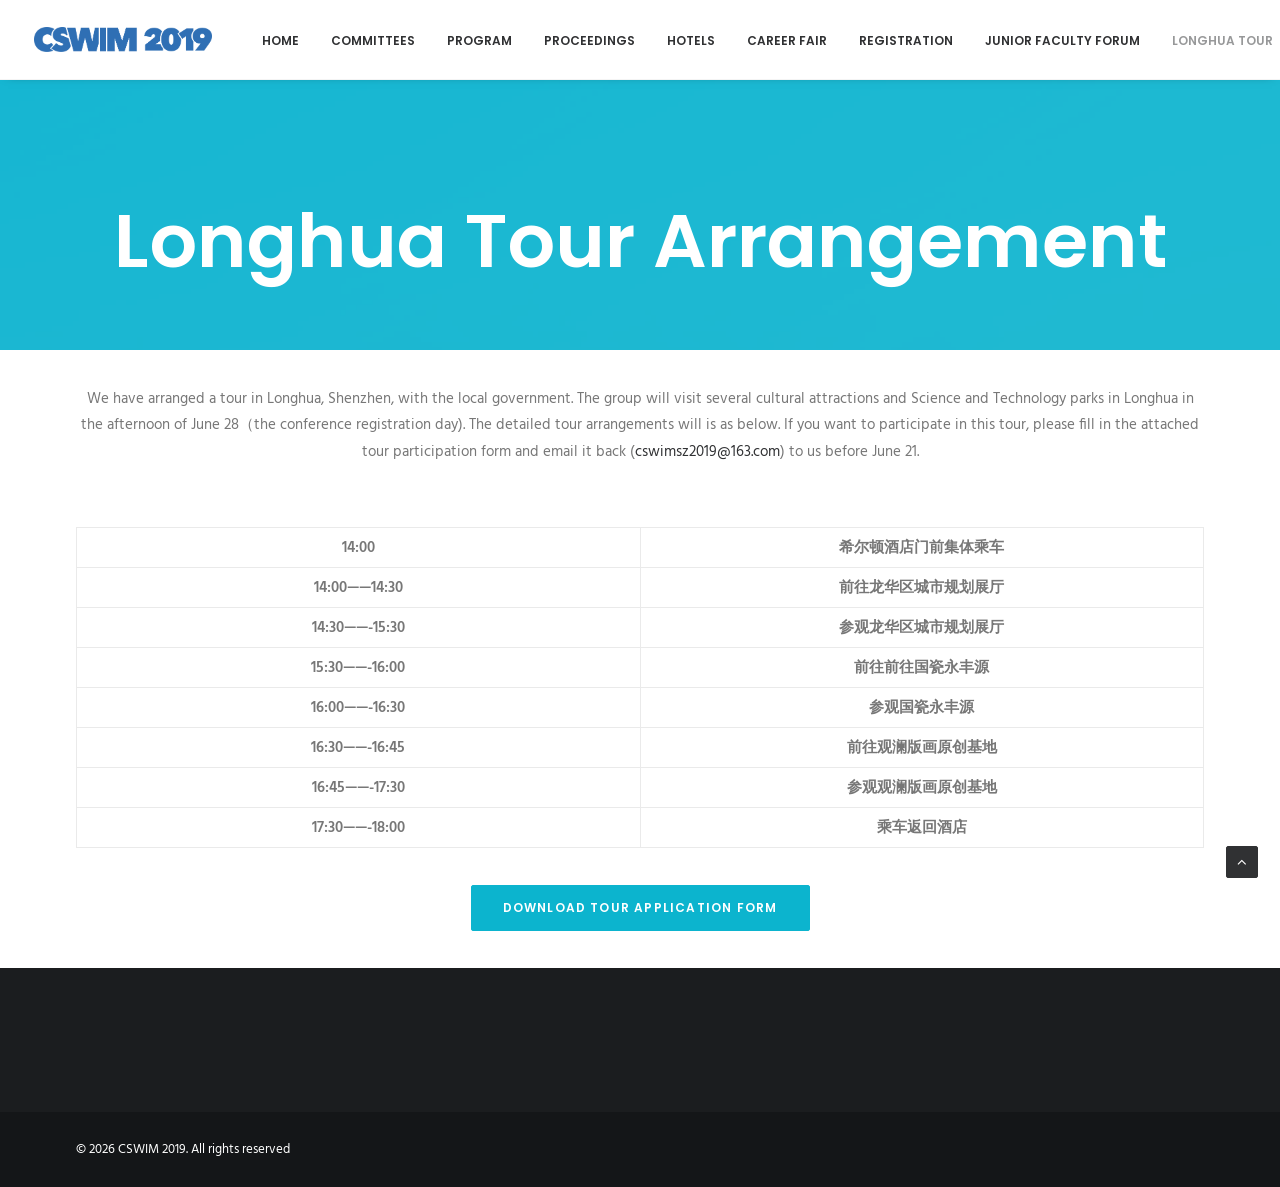
<file: tours/index.html>
<!DOCTYPE html><html class="no-touch" lang="en-US" xmlns="http://www.w3.org/1999/xhtml"><head>
<meta http-equiv="Content-Type" content="text/html; charset=UTF-8">
<meta name="viewport" content="width=device-width, initial-scale=1">
<link rel="profile" href="http://gmpg.org/xfn/11">
<link rel="pingback" href="https://2019.cswimworkshop.org/xmlrpc.php">
<title>Longhua Tour – CSWIM 2019</title>
<meta name="robots" content="max-image-preview:large">
<link rel="dns-prefetch" href="//fonts.googleapis.com">
<link rel="alternate" type="application/rss+xml" title="CSWIM 2019 » Feed" href="https://2019.cswimworkshop.org/feed/">
<link rel="alternate" type="application/rss+xml" title="CSWIM 2019 » Comments Feed" href="https://2019.cswimworkshop.org/comments/feed/">
<link rel="alternate" type="application/rss+xml" title="CSWIM 2019 » Longhua Tour Comments Feed" href="https://2019.cswimworkshop.org/tours/feed/">
<link rel="alternate" title="oEmbed (JSON)" type="application/json+oembed" href="https://2019.cswimworkshop.org/wp-json/oembed/1.0/embed?url=https%3A%2F%2F2019.cswimworkshop.org%2Ftours%2F">
<link rel="alternate" title="oEmbed (XML)" type="text/xml+oembed" href="https://2019.cswimworkshop.org/wp-json/oembed/1.0/embed?url=https%3A%2F%2F2019.cswimworkshop.org%2Ftours%2F&amp;format=xml">
<style id="wp-img-auto-sizes-contain-inline-css">
img:is([sizes=auto i],[sizes^="auto," i]){contain-intrinsic-size:3000px 1500px}
/*# sourceURL=wp-img-auto-sizes-contain-inline-css */
</style>
<style id="wp-emoji-styles-inline-css">

	img.wp-smiley, img.emoji {
		display: inline !important;
		border: none !important;
		box-shadow: none !important;
		height: 1em !important;
		width: 1em !important;
		margin: 0 0.07em !important;
		vertical-align: -0.1em !important;
		background: none !important;
		padding: 0 !important;
	}
/*# sourceURL=wp-emoji-styles-inline-css */
</style>
<style id="wp-block-library-inline-css">
:root{--wp-block-synced-color:#7a00df;--wp-block-synced-color--rgb:122,0,223;--wp-bound-block-color:var(--wp-block-synced-color);--wp-editor-canvas-background:#ddd;--wp-admin-theme-color:#007cba;--wp-admin-theme-color--rgb:0,124,186;--wp-admin-theme-color-darker-10:#006ba1;--wp-admin-theme-color-darker-10--rgb:0,107,160.5;--wp-admin-theme-color-darker-20:#005a87;--wp-admin-theme-color-darker-20--rgb:0,90,135;--wp-admin-border-width-focus:2px}@media (min-resolution:192dpi){:root{--wp-admin-border-width-focus:1.5px}}.wp-element-button{cursor:pointer}:root .has-very-light-gray-background-color{background-color:#eee}:root .has-very-dark-gray-background-color{background-color:#313131}:root .has-very-light-gray-color{color:#eee}:root .has-very-dark-gray-color{color:#313131}:root .has-vivid-green-cyan-to-vivid-cyan-blue-gradient-background{background:linear-gradient(135deg,#00d084,#0693e3)}:root .has-purple-crush-gradient-background{background:linear-gradient(135deg,#34e2e4,#4721fb 50%,#ab1dfe)}:root .has-hazy-dawn-gradient-background{background:linear-gradient(135deg,#faaca8,#dad0ec)}:root .has-subdued-olive-gradient-background{background:linear-gradient(135deg,#fafae1,#67a671)}:root .has-atomic-cream-gradient-background{background:linear-gradient(135deg,#fdd79a,#004a59)}:root .has-nightshade-gradient-background{background:linear-gradient(135deg,#330968,#31cdcf)}:root .has-midnight-gradient-background{background:linear-gradient(135deg,#020381,#2874fc)}:root{--wp--preset--font-size--normal:16px;--wp--preset--font-size--huge:42px}.has-regular-font-size{font-size:1em}.has-larger-font-size{font-size:2.625em}.has-normal-font-size{font-size:var(--wp--preset--font-size--normal)}.has-huge-font-size{font-size:var(--wp--preset--font-size--huge)}:root .has-text-align-center{text-align:center}:root .has-text-align-left{text-align:left}:root .has-text-align-right{text-align:right}.has-fit-text{white-space:nowrap!important}#end-resizable-editor-section{display:none}.aligncenter{clear:both}.items-justified-left{justify-content:flex-start}.items-justified-center{justify-content:center}.items-justified-right{justify-content:flex-end}.items-justified-space-between{justify-content:space-between}.screen-reader-text{word-wrap:normal!important;border:0;clip-path:inset(50%);height:1px;margin:-1px;overflow:hidden;padding:0;position:absolute;width:1px}.screen-reader-text:focus{background-color:#ddd;clip-path:none;color:#444;display:block;font-size:1em;height:auto;left:5px;line-height:normal;padding:15px 23px 14px;text-decoration:none;top:5px;width:auto;z-index:100000}html :where(.has-border-color){border-style:solid}html :where([style*=border-color]){border-style:solid}html :where([style*=border-top-color]){border-top-style:solid}html :where([style*=border-right-color]){border-right-style:solid}html :where([style*=border-bottom-color]){border-bottom-style:solid}html :where([style*=border-left-color]){border-left-style:solid}html :where([style*=border-width]){border-style:solid}html :where([style*=border-top-width]){border-top-style:solid}html :where([style*=border-right-width]){border-right-style:solid}html :where([style*=border-bottom-width]){border-bottom-style:solid}html :where([style*=border-left-width]){border-left-style:solid}html :where(img[class*=wp-image-]){height:auto;max-width:100%}:where(figure){margin:0 0 1em}html :where(.is-position-sticky){--wp-admin--admin-bar--position-offset:var(--wp-admin--admin-bar--height,0px)}@media screen and (max-width:600px){html :where(.is-position-sticky){--wp-admin--admin-bar--position-offset:0px}}

/*# sourceURL=/wp-includes/css/dist/block-library/common.min.css */
</style>
<style id="classic-theme-styles-inline-css">
/*! This file is auto-generated */
.wp-block-button__link{color:#fff;background-color:#32373c;border-radius:9999px;box-shadow:none;text-decoration:none;padding:calc(.667em + 2px) calc(1.333em + 2px);font-size:1.125em}.wp-block-file__button{background:#32373c;color:#fff;text-decoration:none}
/*# sourceURL=/wp-includes/css/classic-themes.min.css */
</style>

<style id="global-styles-inline-css">
:root{--wp--preset--aspect-ratio--square: 1;--wp--preset--aspect-ratio--4-3: 4/3;--wp--preset--aspect-ratio--3-4: 3/4;--wp--preset--aspect-ratio--3-2: 3/2;--wp--preset--aspect-ratio--2-3: 2/3;--wp--preset--aspect-ratio--16-9: 16/9;--wp--preset--aspect-ratio--9-16: 9/16;--wp--preset--color--black: #000000;--wp--preset--color--cyan-bluish-gray: #abb8c3;--wp--preset--color--white: #ffffff;--wp--preset--color--pale-pink: #f78da7;--wp--preset--color--vivid-red: #cf2e2e;--wp--preset--color--luminous-vivid-orange: #ff6900;--wp--preset--color--luminous-vivid-amber: #fcb900;--wp--preset--color--light-green-cyan: #7bdcb5;--wp--preset--color--vivid-green-cyan: #00d084;--wp--preset--color--pale-cyan-blue: #8ed1fc;--wp--preset--color--vivid-cyan-blue: #0693e3;--wp--preset--color--vivid-purple: #9b51e0;--wp--preset--gradient--vivid-cyan-blue-to-vivid-purple: linear-gradient(135deg,rgb(6,147,227) 0%,rgb(155,81,224) 100%);--wp--preset--gradient--light-green-cyan-to-vivid-green-cyan: linear-gradient(135deg,rgb(122,220,180) 0%,rgb(0,208,130) 100%);--wp--preset--gradient--luminous-vivid-amber-to-luminous-vivid-orange: linear-gradient(135deg,rgb(252,185,0) 0%,rgb(255,105,0) 100%);--wp--preset--gradient--luminous-vivid-orange-to-vivid-red: linear-gradient(135deg,rgb(255,105,0) 0%,rgb(207,46,46) 100%);--wp--preset--gradient--very-light-gray-to-cyan-bluish-gray: linear-gradient(135deg,rgb(238,238,238) 0%,rgb(169,184,195) 100%);--wp--preset--gradient--cool-to-warm-spectrum: linear-gradient(135deg,rgb(74,234,220) 0%,rgb(151,120,209) 20%,rgb(207,42,186) 40%,rgb(238,44,130) 60%,rgb(251,105,98) 80%,rgb(254,248,76) 100%);--wp--preset--gradient--blush-light-purple: linear-gradient(135deg,rgb(255,206,236) 0%,rgb(152,150,240) 100%);--wp--preset--gradient--blush-bordeaux: linear-gradient(135deg,rgb(254,205,165) 0%,rgb(254,45,45) 50%,rgb(107,0,62) 100%);--wp--preset--gradient--luminous-dusk: linear-gradient(135deg,rgb(255,203,112) 0%,rgb(199,81,192) 50%,rgb(65,88,208) 100%);--wp--preset--gradient--pale-ocean: linear-gradient(135deg,rgb(255,245,203) 0%,rgb(182,227,212) 50%,rgb(51,167,181) 100%);--wp--preset--gradient--electric-grass: linear-gradient(135deg,rgb(202,248,128) 0%,rgb(113,206,126) 100%);--wp--preset--gradient--midnight: linear-gradient(135deg,rgb(2,3,129) 0%,rgb(40,116,252) 100%);--wp--preset--font-size--small: 13px;--wp--preset--font-size--medium: 20px;--wp--preset--font-size--large: 36px;--wp--preset--font-size--x-large: 42px;--wp--preset--spacing--20: 0.44rem;--wp--preset--spacing--30: 0.67rem;--wp--preset--spacing--40: 1rem;--wp--preset--spacing--50: 1.5rem;--wp--preset--spacing--60: 2.25rem;--wp--preset--spacing--70: 3.38rem;--wp--preset--spacing--80: 5.06rem;--wp--preset--shadow--natural: 6px 6px 9px rgba(0, 0, 0, 0.2);--wp--preset--shadow--deep: 12px 12px 50px rgba(0, 0, 0, 0.4);--wp--preset--shadow--sharp: 6px 6px 0px rgba(0, 0, 0, 0.2);--wp--preset--shadow--outlined: 6px 6px 0px -3px rgb(255, 255, 255), 6px 6px rgb(0, 0, 0);--wp--preset--shadow--crisp: 6px 6px 0px rgb(0, 0, 0);}:where(body) { margin: 0; }:where(.is-layout-flex){gap: 0.5em;}:where(.is-layout-grid){gap: 0.5em;}body .is-layout-flex{display: flex;}.is-layout-flex{flex-wrap: wrap;align-items: center;}.is-layout-flex > :is(*, div){margin: 0;}body .is-layout-grid{display: grid;}.is-layout-grid > :is(*, div){margin: 0;}body{padding-top: 0px;padding-right: 0px;padding-bottom: 0px;padding-left: 0px;}:root :where(.wp-element-button, .wp-block-button__link){background-color: #32373c;border-width: 0;color: #fff;font-family: inherit;font-size: inherit;font-style: inherit;font-weight: inherit;letter-spacing: inherit;line-height: inherit;padding-top: calc(0.667em + 2px);padding-right: calc(1.333em + 2px);padding-bottom: calc(0.667em + 2px);padding-left: calc(1.333em + 2px);text-decoration: none;text-transform: inherit;}.has-black-color{color: var(--wp--preset--color--black) !important;}.has-cyan-bluish-gray-color{color: var(--wp--preset--color--cyan-bluish-gray) !important;}.has-white-color{color: var(--wp--preset--color--white) !important;}.has-pale-pink-color{color: var(--wp--preset--color--pale-pink) !important;}.has-vivid-red-color{color: var(--wp--preset--color--vivid-red) !important;}.has-luminous-vivid-orange-color{color: var(--wp--preset--color--luminous-vivid-orange) !important;}.has-luminous-vivid-amber-color{color: var(--wp--preset--color--luminous-vivid-amber) !important;}.has-light-green-cyan-color{color: var(--wp--preset--color--light-green-cyan) !important;}.has-vivid-green-cyan-color{color: var(--wp--preset--color--vivid-green-cyan) !important;}.has-pale-cyan-blue-color{color: var(--wp--preset--color--pale-cyan-blue) !important;}.has-vivid-cyan-blue-color{color: var(--wp--preset--color--vivid-cyan-blue) !important;}.has-vivid-purple-color{color: var(--wp--preset--color--vivid-purple) !important;}.has-black-background-color{background-color: var(--wp--preset--color--black) !important;}.has-cyan-bluish-gray-background-color{background-color: var(--wp--preset--color--cyan-bluish-gray) !important;}.has-white-background-color{background-color: var(--wp--preset--color--white) !important;}.has-pale-pink-background-color{background-color: var(--wp--preset--color--pale-pink) !important;}.has-vivid-red-background-color{background-color: var(--wp--preset--color--vivid-red) !important;}.has-luminous-vivid-orange-background-color{background-color: var(--wp--preset--color--luminous-vivid-orange) !important;}.has-luminous-vivid-amber-background-color{background-color: var(--wp--preset--color--luminous-vivid-amber) !important;}.has-light-green-cyan-background-color{background-color: var(--wp--preset--color--light-green-cyan) !important;}.has-vivid-green-cyan-background-color{background-color: var(--wp--preset--color--vivid-green-cyan) !important;}.has-pale-cyan-blue-background-color{background-color: var(--wp--preset--color--pale-cyan-blue) !important;}.has-vivid-cyan-blue-background-color{background-color: var(--wp--preset--color--vivid-cyan-blue) !important;}.has-vivid-purple-background-color{background-color: var(--wp--preset--color--vivid-purple) !important;}.has-black-border-color{border-color: var(--wp--preset--color--black) !important;}.has-cyan-bluish-gray-border-color{border-color: var(--wp--preset--color--cyan-bluish-gray) !important;}.has-white-border-color{border-color: var(--wp--preset--color--white) !important;}.has-pale-pink-border-color{border-color: var(--wp--preset--color--pale-pink) !important;}.has-vivid-red-border-color{border-color: var(--wp--preset--color--vivid-red) !important;}.has-luminous-vivid-orange-border-color{border-color: var(--wp--preset--color--luminous-vivid-orange) !important;}.has-luminous-vivid-amber-border-color{border-color: var(--wp--preset--color--luminous-vivid-amber) !important;}.has-light-green-cyan-border-color{border-color: var(--wp--preset--color--light-green-cyan) !important;}.has-vivid-green-cyan-border-color{border-color: var(--wp--preset--color--vivid-green-cyan) !important;}.has-pale-cyan-blue-border-color{border-color: var(--wp--preset--color--pale-cyan-blue) !important;}.has-vivid-cyan-blue-border-color{border-color: var(--wp--preset--color--vivid-cyan-blue) !important;}.has-vivid-purple-border-color{border-color: var(--wp--preset--color--vivid-purple) !important;}.has-vivid-cyan-blue-to-vivid-purple-gradient-background{background: var(--wp--preset--gradient--vivid-cyan-blue-to-vivid-purple) !important;}.has-light-green-cyan-to-vivid-green-cyan-gradient-background{background: var(--wp--preset--gradient--light-green-cyan-to-vivid-green-cyan) !important;}.has-luminous-vivid-amber-to-luminous-vivid-orange-gradient-background{background: var(--wp--preset--gradient--luminous-vivid-amber-to-luminous-vivid-orange) !important;}.has-luminous-vivid-orange-to-vivid-red-gradient-background{background: var(--wp--preset--gradient--luminous-vivid-orange-to-vivid-red) !important;}.has-very-light-gray-to-cyan-bluish-gray-gradient-background{background: var(--wp--preset--gradient--very-light-gray-to-cyan-bluish-gray) !important;}.has-cool-to-warm-spectrum-gradient-background{background: var(--wp--preset--gradient--cool-to-warm-spectrum) !important;}.has-blush-light-purple-gradient-background{background: var(--wp--preset--gradient--blush-light-purple) !important;}.has-blush-bordeaux-gradient-background{background: var(--wp--preset--gradient--blush-bordeaux) !important;}.has-luminous-dusk-gradient-background{background: var(--wp--preset--gradient--luminous-dusk) !important;}.has-pale-ocean-gradient-background{background: var(--wp--preset--gradient--pale-ocean) !important;}.has-electric-grass-gradient-background{background: var(--wp--preset--gradient--electric-grass) !important;}.has-midnight-gradient-background{background: var(--wp--preset--gradient--midnight) !important;}.has-small-font-size{font-size: var(--wp--preset--font-size--small) !important;}.has-medium-font-size{font-size: var(--wp--preset--font-size--medium) !important;}.has-large-font-size{font-size: var(--wp--preset--font-size--large) !important;}.has-x-large-font-size{font-size: var(--wp--preset--font-size--x-large) !important;}
/*# sourceURL=global-styles-inline-css */
</style>

<link rel="stylesheet" id="contact-form-7-css" href="../wp-content/plugins/contact-form-7/includes/css/styles__ver=6.1.6.css" media="all">
<link rel="stylesheet" id="uncodefont-google-css" href="//fonts.googleapis.com/css?family=Poppins:300,regular,500,600,700%7CHind:300,regular,500,600,700%7CDroid+Serif:regular,italic,700,700italic%7CDosis:200,300,regular,500,600,700,800%7CPlayfair+Display:regular,italic,700,700italic,900,900italic%7COswald:300,regular,700%7CRoboto:100,100italic,300,300italic,regular,italic,500,500italic,700,700italic,900,900italic%7CSource+Sans+Pro:200,200italic,300,300italic,regular,italic,600,600italic,700,700italic,900,900italic&amp;subset=devanagari,latin-ext,latin,cyrillic,vietnamese,greek,cyrillic-ext,greek-ext&amp;ver=2.3.6.2" media="all">
<link rel="stylesheet" id="uncode-style-css" href="../wp-content/themes/uncode/library/css/style.css" media="all">
<style id="uncode-style-inline-css">

@media (min-width: 960px) { .limit-width { max-width: 1200px; margin: auto;}}
.menu-primary ul.menu-smart > li > a, .menu-primary ul.menu-smart li.dropdown > a, .menu-primary ul.menu-smart li.mega-menu > a, .vmenu-container ul.menu-smart > li > a, .vmenu-container ul.menu-smart li.dropdown > a { text-transform: uppercase; }
/*# sourceURL=uncode-style-inline-css */
</style>
<link rel="stylesheet" id="uncode-icons-css" href="../wp-content/themes/uncode/library/css/uncode-icons.css" media="all">
<link rel="stylesheet" id="uncode-custom-style-css" href="../wp-content/themes/uncode/library/css/style-custom.css" media="all">
<script id="jquery-core-js" src="../wp-includes/js/jquery/jquery.min__ver=3.7.1.js"></script>
<script id="jquery-migrate-js" src="../wp-includes/js/jquery/jquery-migrate.min__ver=3.4.1.js"></script>
<script id="uncode-init-js-extra">
var SiteParameters = {"days":"days","hours":"hours","minutes":"minutes","seconds":"seconds","constant_scroll":"on","scroll_speed":"2","parallax_factor":"0.25","loading":"Loading\u2026","slide_name":"slide","slide_footer":"footer","ajax_url":"https://2019.cswimworkshop.org/wp-admin/admin-ajax.php","nonce_adaptive_images":"f650e86973","enable_debug":"","block_mobile_videos":"","is_frontend_editor":"","mobile_parallax_allowed":"","wireframes_plugin_active":"","sticky_elements":"","lazyload_type":"","update_wc_fragments":"1"};
//# sourceURL=uncode-init-js-extra
</script>
<script id="uncode-init-js" src="../wp-content/themes/uncode/library/js/min/init.min.js"></script>
<link rel="https://api.w.org/" href="https://2019.cswimworkshop.org/wp-json/"><link rel="alternate" title="JSON" type="application/json" href="https://2019.cswimworkshop.org/wp-json/wp/v2/pages/54570"><link rel="EditURI" type="application/rsd+xml" title="RSD" href="https://2019.cswimworkshop.org/xmlrpc.php?rsd">
<meta name="generator" content="WordPress 7.0.1">
<link rel="canonical" href="./tours">
<link rel="shortlink" href="https://2019.cswimworkshop.org/?p=54570">
<noscript><style>.vce-row-container .vcv-lozad {display: none}</style></noscript><meta name="generator" content="Powered by Visual Composer Website Builder - fast and easy-to-use drag and drop visual editor for WordPress."><style>.recentcomments a{display:inline !important;padding:0 !important;margin:0 !important;}</style><!--[if lte IE 9]><link rel="stylesheet" type="text/css" href="../wp-content/plugins/uncode-js_composer/assets/css/vc_lte_ie9.min.css" media="screen"><![endif]--><!--[if IE  8]><link rel="stylesheet" type="text/css" href="../wp-content/plugins/uncode-js_composer/assets/css/vc-ie8.min.css" media="screen"><![endif]--><link rel="icon" href="../wp-content/uploads/2017/01/cropped-favicon-32x32.png" sizes="32x32">
<link rel="icon" href="../wp-content/uploads/2017/01/cropped-favicon-192x192.png" sizes="192x192">
<link rel="apple-touch-icon" href="../wp-content/uploads/2017/01/cropped-favicon-180x180.png">
<meta name="msapplication-TileImage" content="https://2019.cswimworkshop.org/wp-content/uploads/2017/01/cropped-favicon-270x270.png">
<noscript><style type="text/css"> .wpb_animate_when_almost_visible { opacity: 1; }</style></noscript></head>
<body class="wp-singular page-template-default page page-id-54570 wp-theme-uncode  style-color-lxmt-bg vcwb hormenu-position-left hmenu hmenu-position-right header-full-width main-center-align mobile-parallax-not-allowed ilb-no-bounce qw-body-scroll-disabled wpb-js-composer js-comp-ver-4.12.1 vc_responsive" data-border="0">
		<div class="body-borders" data-border="0"><div class="top-border body-border-shadow"></div><div class="right-border body-border-shadow"></div><div class="bottom-border body-border-shadow"></div><div class="left-border body-border-shadow"></div><div class="top-border style-light-bg"></div><div class="right-border style-light-bg"></div><div class="bottom-border style-light-bg"></div><div class="left-border style-light-bg"></div></div>	<div class="box-wrapper">
		<div class="box-container">
		<script type="text/javascript" id="initBox">UNCODE.initBox();</script>
		<div class="menu-wrapper menu-shrink menu-hide-only menu-no-arrows">
													
													<header id="masthead" class="navbar menu-primary menu-light submenu-dark menu-transparent menu-add-padding style-light-original menu-absolute menu-with-logo">
														<div class="menu-container menu-hide style-color-xsdn-bg menu-borders menu-shadows">
															<div class="row-menu">
																<div class="row-menu-inner">
																	<div id="logo-container-mobile" class="col-lg-0 logo-container middle">
																		<div id="main-logo" class="navbar-header style-light">
																			<a href="../index.html" class="navbar-brand" data-minheight="14"><div class="logo-image main-logo  logo-light" data-maxheight="25" style="height: 25px;"><img decoding="async" src="../wp-content/uploads/2017/01/CSWIM2019-blue.png" alt="logo" width="533" height="75" class="img-responsive"></div><div class="logo-image main-logo  logo-dark" data-maxheight="25" style="height: 25px;display:none;"><img decoding="async" src="../wp-content/uploads/2017/01/CSWIM2019-white.png" alt="logo" width="533" height="75" class="img-responsive"></div></a>
																		</div>
																		<div class="mmb-container"><div class="mobile-additional-icons"></div><div class="mobile-menu-button 1 mobile-menu-button-light lines-button x2"><span class="lines"></span></div></div>
																	</div>
																	<div class="col-lg-12 main-menu-container middle">
																		<div class="menu-horizontal">
																			<div class="menu-horizontal-inner">
																				<div class="nav navbar-nav navbar-main navbar-nav-first"><ul id="menu-main-menu" class="menu-primary-inner menu-smart sm"><li id="menu-item-54080" class="menu-item menu-item-type-post_type menu-item-object-page menu-item-home menu-item-54080 menu-item-link"><a title="Home" href="../index.html">Home<i class="fa fa-angle-right fa-dropdown"></i></a></li>
<li id="menu-item-55359" class="menu-item menu-item-type-custom menu-item-object-custom menu-item-has-children menu-item-55359 dropdown menu-item-link"><a title="Committees" href="./index.html" data-toggle="dropdown" class="dropdown-toggle" data-type="title">Committees<i class="fa fa-angle-down fa-dropdown"></i></a>
<ul role="menu" class="drop-menu">
	<li id="menu-item-55362" class="menu-item menu-item-type-post_type menu-item-object-page menu-item-55362"><a title="Organizing Committee" href="../organizing-committee/index.html">Organizing Committee<i class="fa fa-angle-right fa-dropdown"></i></a></li>
	<li id="menu-item-55368" class="menu-item menu-item-type-post_type menu-item-object-page menu-item-55368"><a title="Advisory Committee" href="../advisory-committee/index.html">Advisory Committee<i class="fa fa-angle-right fa-dropdown"></i></a></li>
	<li id="menu-item-55360" class="menu-item menu-item-type-post_type menu-item-object-page menu-item-55360"><a title="Program Committee" href="../program-committee/index.html">Program Committee<i class="fa fa-angle-right fa-dropdown"></i></a></li>
</ul>
</li>
<li id="menu-item-55351" class="menu-item menu-item-type-custom menu-item-object-custom menu-item-has-children menu-item-55351 dropdown menu-item-link"><a title="Program" href="./index.html" data-toggle="dropdown" class="dropdown-toggle" data-type="title">Program<i class="fa fa-angle-down fa-dropdown"></i></a>
<ul role="menu" class="drop-menu">
	<li id="menu-item-55322" class="menu-item menu-item-type-custom menu-item-object-custom menu-item-55322"><a title="Download Program (.PDF)" href="http://2019.cswimworkshop.org/wp-content/uploads/2017/01/CSWIM-2019-Program_Final.pdf">Download Program (.PDF)<i class="fa fa-angle-right fa-dropdown"></i></a></li>
	<li id="menu-item-55251" class="menu-item menu-item-type-post_type menu-item-object-page menu-item-55251"><a title="Keynote Speakers" href="../keynote-speakers/index.html">Keynote Speakers<i class="fa fa-angle-right fa-dropdown"></i></a></li>
	<li id="menu-item-55300" class="menu-item menu-item-type-post_type menu-item-object-page menu-item-55300"><a title="Best Paper Committee" href="../best-paper-committee/index.html">Best Paper Committee<i class="fa fa-angle-right fa-dropdown"></i></a></li>
</ul>
</li>
<li id="menu-item-55336" class="menu-item menu-item-type-custom menu-item-object-custom menu-item-55336 menu-item-link"><a title="Proceedings" href="http://2019.cswimworkshop.org/wp-content/uploads/2017/01/CSWIM2019-Proceedings-3.pdf">Proceedings<i class="fa fa-angle-right fa-dropdown"></i></a></li>
<li id="menu-item-55235" class="menu-item menu-item-type-post_type menu-item-object-page menu-item-55235 menu-item-link"><a title="Hotels" href="../hotels/index.html">Hotels<i class="fa fa-angle-right fa-dropdown"></i></a></li>
<li id="menu-item-55294" class="menu-item menu-item-type-post_type menu-item-object-page menu-item-55294 menu-item-link"><a title="Career Fair" href="../career-fair/index.html">Career Fair<i class="fa fa-angle-right fa-dropdown"></i></a></li>
<li id="menu-item-55239" class="menu-item menu-item-type-post_type menu-item-object-page menu-item-55239 menu-item-link"><a title="Registration" href="../registration/index.html">Registration<i class="fa fa-angle-right fa-dropdown"></i></a></li>
<li id="menu-item-55205" class="menu-item menu-item-type-post_type menu-item-object-page menu-item-55205 menu-item-link"><a title="Junior Faculty Forum" href="../junior-faculty-forum/index.html">Junior Faculty Forum<i class="fa fa-angle-right fa-dropdown"></i></a></li>
<li id="menu-item-55335" class="menu-item menu-item-type-post_type menu-item-object-page current-menu-item page_item page-item-54570 current_page_item menu-item-55335 active menu-item-link"><a title="Longhua Tour" href="./index.html">Longhua Tour<i class="fa fa-angle-right fa-dropdown"></i></a></li>
<li id="menu-item-55206" class="menu-item menu-item-type-post_type menu-item-object-page menu-item-55206 menu-item-link"><a title="Call for Papers" href="../call-for-papers/index.html">Call for Papers<i class="fa fa-angle-right fa-dropdown"></i></a></li>
<li id="menu-item-54414" class="menu-item menu-item-type-custom menu-item-object-custom menu-item-54414 menu-item-link"><a title="Past CSWIMs" href="http://cswimworkshop.org">Past CSWIMs<i class="fa fa-angle-right fa-dropdown"></i></a></li>
</ul></div><div class="nav navbar-nav navbar-nav-last"><ul class="menu-smart sm menu-icons"><li class="menu-item-link search-icon style-light dropdown "><a href="./index.html" class="trigger-overlay search-icon" data-area="search" data-container="box-container">
													<i class="fa fa-search3"></i><span class="desktop-hidden"><span>Search</span></span><i class="fa fa-angle-down fa-dropdown desktop-hidden"></i>
													</a><ul role="menu" class="drop-menu desktop-hidden">
														<li>
															<form class="search ccc" method="get" action="https://2019.cswimworkshop.org/">
																<input type="search" class="search-field no-livesearch" placeholder="Search…" value="" name="s" title="Search…"></form>
														</li>
													</ul></li></ul></div></div>
																		</div>
																	</div>
																</div>
															</div>
														</div>
													</header>
												</div>			<script type="text/javascript" id="fixMenuHeight">UNCODE.fixMenuHeight();</script>
			<div class="main-wrapper">
				<div class="main-container">
					<div class="page-wrapper">
						<div class="sections-container">
<script type="text/javascript">UNCODE.initHeader();</script><article id="post-54570" class="page-body style-color-xsdn-bg post-54570 page type-page status-publish hentry">
						<div class="post-wrapper">
							<div class="post-body"><div class="post-content un-no-sidebar-layout"><div data-parent="true" class="vc_row style-color-wayh-bg row-container" id="row-815826"><div class="row-background background-element">
											<div class="background-wrapper">
												<div class="background-inner" style="background-image: url(../wp-content/uploads/2016/09/photo-placeholder-20.jpg);background-repeat: no-repeat;background-position: center top;background-attachment: scroll;background-size: cover;" data-imgready="true"></div>
												<div class="block-bg-overlay style-accent-bg" style="opacity: 0.9;"></div>
											</div>
										</div><div class="row double-top-padding double-bottom-padding single-h-padding limit-width row-parent" data-height-ratio="30"><div class="wpb_row row-inner"><div class="wpb_column pos-bottom pos-center align_center column_parent col-lg-12 single-internal-gutter"><div class="uncol style-dark"><div class="uncoltable"><div class="uncell no-block-padding"><div class="uncont"><div class="vc_custom_heading_wrap "><div class="heading-text el-text"><h1 class="font-762333 fontsize-338686 fontheight-179065 font-weight-700"><span><strong>Longhua Tour Arrangement</strong></span></h1></div><div class="clear"></div></div></div></div></div></div></div><script id="script-row-815826" data-row="script-row-815826" type="text/javascript" class="vc_controls">UNCODE.initRow(document.getElementById("row-815826"));</script></div></div></div><div data-parent="true" class="vc_row row-container" id="row-931012"><div class="row limit-width row-parent"><div class="wpb_row row-inner"><div class="wpb_column pos-top pos-center align_center column_parent col-lg-12 single-internal-gutter"><div class="uncol style-light"><div class="uncoltable"><div class="uncell no-block-padding"><div class="uncont"><div class="uncode_text_column"><p>We have arranged a tour in Longhua, Shenzhen, with the local government. The group will visit several cultural attractions and Science and Technology parks in Longhua in the afternoon of June 28（the conference registration day). The detailed tour arrangements will is as below. If you want to participate in this tour, please fill in the attached tour participation form and email it back (<a href="mailto:cswimsz2019@163.com">cswimsz2019@163.com</a>) to us before June 21.</p>
<p>&nbsp;</p>
<table>
<tbody>
<tr>
<td width="213">14:00</td>
<td width="213">希尔顿酒店门前集体乘车</td>
</tr>
<tr>
<td width="213">14:00——14:30</td>
<td width="213">前往龙华区城市规划展厅</td>
</tr>
<tr>
<td width="213">14:30——-15:30</td>
<td width="213">参观龙华区城市规划展厅</td>
</tr>
<tr>
<td width="213">15:30——-16:00</td>
<td width="213">前往前往国瓷永丰源</td>
</tr>
<tr>
<td width="213">16:00——-16:30</td>
<td width="213">参观国瓷永丰源</td>
</tr>
<tr>
<td width="213">16:30——-16:45</td>
<td width="213">前往观澜版画原创基地</td>
</tr>
<tr>
<td width="213">16:45——-17:30</td>
<td width="213">参观观澜版画原创基地</td>
</tr>
<tr>
<td width="213">17:30——-18:00</td>
<td width="213">乘车返回酒店</td>
</tr>
</tbody>
</table>
</div><span class="btn-container"><a href="http://2019.cswimworkshop.org/wp-content/uploads/2017/01/Tour-Application.xlsx" class="custom-link btn btn-accent btn-icon-left" target="_blank">Download Tour Application Form</a></span></div></div></div></div></div><script id="script-row-931012" data-row="script-row-931012" type="text/javascript" class="vc_controls">UNCODE.initRow(document.getElementById("row-931012"));</script></div></div></div></div></div>
						</div>
					</article>
								</div><!-- sections container -->
							</div><!-- page wrapper -->
												<footer id="colophon" class="site-footer">
							<div data-parent="true" class="vc_row style-color-rgdb-bg row-container mobile-hidden" id="row-147444"><div class="row double-top-padding double-bottom-padding single-h-padding limit-width row-parent"><div class="wpb_row row-inner"><div class="wpb_column pos-top pos-left align_left column_parent col-lg-4 col-md-33 half-internal-gutter"><div class="uncol style-dark"><div class="uncoltable"><div class="uncell no-block-padding"><div class="uncont"></div></div></div></div></div><div class="wpb_column pos-top pos-left align_left column_parent col-lg-4 col-md-33 single-internal-gutter"><div class="uncol style-dark"><div class="uncoltable"><div class="uncell no-block-padding"><div class="uncont"></div></div></div></div></div><div class="wpb_column pos-top pos-left align_left column_parent col-lg-4 col-md-33 single-internal-gutter"><div class="uncol style-dark"><div class="uncoltable"><div class="uncell no-block-padding"><div class="uncont"></div></div></div></div></div><script id="script-row-147444" data-row="script-row-147444" type="text/javascript" class="vc_controls">UNCODE.initRow(document.getElementById("row-147444"));</script></div></div></div><div class="row-container style-dark-bg footer-last">
		  					<div class="row row-parent style-dark limit-width no-top-padding no-h-padding no-bottom-padding">
									<div class="site-info uncell col-lg-6 pos-middle text-left">© 2026 CSWIM 2019. All rights reserved</div><!-- site info -->
								</div>
							</div>						</footer>
																	</div><!-- main container -->
				</div><!-- main wrapper -->
							</div><!-- box container -->
		</div><!-- box wrapper -->
		<div class="style-light footer-scroll-top"><a href="./index.html" class="scroll-top"><i class="fa fa-angle-up fa-stack btn-default btn-hover-nobg"></i></a></div>
					<div class="overlay overlay-sequential style-dark style-dark-bg overlay-search" data-area="search" data-container="box-container">
				<div class="mmb-container"><div class="menu-close-search mobile-menu-button menu-button-offcanvas mobile-menu-button-dark lines-button x2 overlay-close close" data-area="search" data-container="box-container"><span class="lines"></span></div></div>
				<div class="search-container"><form action="https://2019.cswimworkshop.org/" method="get">
	<div class="search-container-inner">
		<input type="search" class="search-field form-fluid no-livesearch" placeholder="Search…" value="" name="s" title="Search for:">
		<i class="fa fa-search3"></i>

			</div>
</form>
</div>
			</div>
		
	<script type="speculationrules">
{"prefetch":[{"source":"document","where":{"and":[{"href_matches":"/*"},{"not":{"href_matches":["/wp-*.php","/wp-admin/*","/wp-content/uploads/*","/wp-content/*","/wp-content/plugins/*","/wp-content/themes/uncode/*","/*\\?(.+)"]}},{"not":{"selector_matches":"a[rel~=\"nofollow\"]"}},{"not":{"selector_matches":".no-prefetch, .no-prefetch a"}}]},"eagerness":"conservative"}]}
</script>
<script id="wp-hooks-js" src="../wp-includes/js/dist/hooks.min__ver=7496969728ca0f95732d.js"></script>
<script id="wp-i18n-js" src="../wp-includes/js/dist/i18n.min__ver=781d11515ad3d91786ec.js"></script>
<script id="wp-i18n-js-after">
wp.i18n.setLocaleData( { 'text direction\u0004ltr': [ 'ltr' ] } );
//# sourceURL=wp-i18n-js-after
</script>
<script id="swv-js" src="../wp-content/plugins/contact-form-7/includes/swv/js/index__ver=6.1.6.js"></script>
<script id="contact-form-7-js-before">
var wpcf7 = {
    "api": {
        "root": "https:\/\/2019.cswimworkshop.org\/wp-json\/",
        "namespace": "contact-form-7\/v1"
    }
};
//# sourceURL=contact-form-7-js-before
</script>
<script id="contact-form-7-js" src="../wp-content/plugins/contact-form-7/includes/js/index__ver=6.1.6.js"></script>
<script id="mediaelement-core-js-before">
var mejsL10n = {"language":"en","strings":{"mejs.download-file":"Download File","mejs.install-flash":"You are using a browser that does not have Flash player enabled or installed. Please turn on your Flash player plugin or download the latest version from https://get.adobe.com/flashplayer/","mejs.fullscreen":"Fullscreen","mejs.play":"Play","mejs.pause":"Pause","mejs.time-slider":"Time Slider","mejs.time-help-text":"Use Left/Right Arrow keys to advance one second, Up/Down arrows to advance ten seconds.","mejs.live-broadcast":"Live Broadcast","mejs.volume-help-text":"Use Up/Down Arrow keys to increase or decrease volume.","mejs.unmute":"Unmute","mejs.mute":"Mute","mejs.volume-slider":"Volume Slider","mejs.video-player":"Video Player","mejs.audio-player":"Audio Player","mejs.captions-subtitles":"Captions/Subtitles","mejs.captions-chapters":"Chapters","mejs.none":"None","mejs.afrikaans":"Afrikaans","mejs.albanian":"Albanian","mejs.arabic":"Arabic","mejs.belarusian":"Belarusian","mejs.bulgarian":"Bulgarian","mejs.catalan":"Catalan","mejs.chinese":"Chinese","mejs.chinese-simplified":"Chinese (Simplified)","mejs.chinese-traditional":"Chinese (Traditional)","mejs.croatian":"Croatian","mejs.czech":"Czech","mejs.danish":"Danish","mejs.dutch":"Dutch","mejs.english":"English","mejs.estonian":"Estonian","mejs.filipino":"Filipino","mejs.finnish":"Finnish","mejs.french":"French","mejs.galician":"Galician","mejs.german":"German","mejs.greek":"Greek","mejs.haitian-creole":"Haitian Creole","mejs.hebrew":"Hebrew","mejs.hindi":"Hindi","mejs.hungarian":"Hungarian","mejs.icelandic":"Icelandic","mejs.indonesian":"Indonesian","mejs.irish":"Irish","mejs.italian":"Italian","mejs.japanese":"Japanese","mejs.korean":"Korean","mejs.latvian":"Latvian","mejs.lithuanian":"Lithuanian","mejs.macedonian":"Macedonian","mejs.malay":"Malay","mejs.maltese":"Maltese","mejs.norwegian":"Norwegian","mejs.persian":"Persian","mejs.polish":"Polish","mejs.portuguese":"Portuguese","mejs.romanian":"Romanian","mejs.russian":"Russian","mejs.serbian":"Serbian","mejs.slovak":"Slovak","mejs.slovenian":"Slovenian","mejs.spanish":"Spanish","mejs.swahili":"Swahili","mejs.swedish":"Swedish","mejs.tagalog":"Tagalog","mejs.thai":"Thai","mejs.turkish":"Turkish","mejs.ukrainian":"Ukrainian","mejs.vietnamese":"Vietnamese","mejs.welsh":"Welsh","mejs.yiddish":"Yiddish"}};
//# sourceURL=mediaelement-core-js-before
</script>
<script id="mediaelement-core-js" src="../wp-includes/js/mediaelement/mediaelement-and-player.min__ver=4.2.17.js"></script>
<script id="mediaelement-migrate-js" src="../wp-includes/js/mediaelement/mediaelement-migrate.min__ver=7.0.1.js"></script>
<script id="mediaelement-js-extra">
var _wpmejsSettings = {"pluginPath":"/wp-includes/js/mediaelement/","classPrefix":"mejs-","stretching":"responsive","audioShortcodeLibrary":"mediaelement","videoShortcodeLibrary":"mediaelement"};
//# sourceURL=mediaelement-js-extra
</script>
<script id="wp-mediaelement-js" src="../wp-includes/js/mediaelement/wp-mediaelement.min__ver=7.0.1.js"></script>
<script id="uncode-plugins-js" src="../wp-content/themes/uncode/library/js/min/plugins.min.js"></script>
<script id="uncode-app-js" src="../wp-content/themes/uncode/library/js/min/app.min.js"></script>
<script async="" data-wp-strategy="async" fetchpriority="low" id="comment-reply-js" src="../wp-includes/js/comment-reply.min__ver=7.0.1.js"></script>
<script id="wp-emoji-settings" type="application/json">
{"baseUrl":"https://s.w.org/images/core/emoji/17.0.2/72x72/","ext":".png","svgUrl":"https://s.w.org/images/core/emoji/17.0.2/svg/","svgExt":".svg","source":{"concatemoji":"https://2019.cswimworkshop.org/wp-includes/js/wp-emoji-release.min.js?ver=7.0.1"}}
</script>
<script type="module">
/*! This file is auto-generated */
const a=JSON.parse(document.getElementById("wp-emoji-settings").textContent),o=(window._wpemojiSettings=a,"wpEmojiSettingsSupports"),s=["flag","emoji"];function i(e){try{var t={supportTests:e,timestamp:(new Date).valueOf()};sessionStorage.setItem(o,JSON.stringify(t))}catch(e){}}function c(e,t,n){e.clearRect(0,0,e.canvas.width,e.canvas.height),e.fillText(t,0,0);t=new Uint32Array(e.getImageData(0,0,e.canvas.width,e.canvas.height).data);e.clearRect(0,0,e.canvas.width,e.canvas.height),e.fillText(n,0,0);const a=new Uint32Array(e.getImageData(0,0,e.canvas.width,e.canvas.height).data);return t.every((e,t)=>e===a[t])}function p(e,t){e.clearRect(0,0,e.canvas.width,e.canvas.height),e.fillText(t,0,0);var n=e.getImageData(16,16,1,1);for(let e=0;e<n.data.length;e++)if(0!==n.data[e])return!1;return!0}function u(e,t,n,a){switch(t){case"flag":return n(e,"\ud83c\udff3\ufe0f\u200d\u26a7\ufe0f","\ud83c\udff3\ufe0f\u200b\u26a7\ufe0f")?!1:!n(e,"\ud83c\udde8\ud83c\uddf6","\ud83c\udde8\u200b\ud83c\uddf6")&&!n(e,"\ud83c\udff4\udb40\udc67\udb40\udc62\udb40\udc65\udb40\udc6e\udb40\udc67\udb40\udc7f","\ud83c\udff4\u200b\udb40\udc67\u200b\udb40\udc62\u200b\udb40\udc65\u200b\udb40\udc6e\u200b\udb40\udc67\u200b\udb40\udc7f");case"emoji":return!a(e,"\ud83e\u1fac8")}return!1}function f(e,t,n,a){let r;const o=(r="undefined"!=typeof WorkerGlobalScope&&self instanceof WorkerGlobalScope?new OffscreenCanvas(300,150):document.createElement("canvas")).getContext("2d",{willReadFrequently:!0}),s=(o.textBaseline="top",o.font="600 32px Arial",{});return e.forEach(e=>{s[e]=t(o,e,n,a)}),s}function r(e){var t=document.createElement("script");t.src=e,t.defer=!0,document.head.appendChild(t)}a.supports={everything:!0,everythingExceptFlag:!0},new Promise(t=>{let n=function(){try{var e=JSON.parse(sessionStorage.getItem(o));if("object"==typeof e&&"number"==typeof e.timestamp&&(new Date).valueOf()<e.timestamp+604800&&"object"==typeof e.supportTests)return e.supportTests}catch(e){}return null}();if(!n){if("undefined"!=typeof Worker&&"undefined"!=typeof OffscreenCanvas&&"undefined"!=typeof URL&&URL.createObjectURL&&"undefined"!=typeof Blob)try{var e="postMessage("+f.toString()+"("+[JSON.stringify(s),u.toString(),c.toString(),p.toString()].join(",")+"));",a=new Blob([e],{type:"text/javascript"});const r=new Worker(URL.createObjectURL(a),{name:"wpTestEmojiSupports"});return void(r.onmessage=e=>{i(n=e.data),r.terminate(),t(n)})}catch(e){}i(n=f(s,u,c,p))}t(n)}).then(e=>{for(const n in e)a.supports[n]=e[n],a.supports.everything=a.supports.everything&&a.supports[n],"flag"!==n&&(a.supports.everythingExceptFlag=a.supports.everythingExceptFlag&&a.supports[n]);var t;a.supports.everythingExceptFlag=a.supports.everythingExceptFlag&&!a.supports.flag,a.supports.everything||((t=a.source||{}).concatemoji?r(t.concatemoji):t.wpemoji&&t.twemoji&&(r(t.twemoji),r(t.wpemoji)))});
//# sourceURL=https://2019.cswimworkshop.org/wp-includes/js/wp-emoji-loader.min.js
</script>


</body></html>
</file>
<file: wp-content/plugins/contact-form-7/includes/css/styles__ver=6.1.6.css>
.wpcf7 .screen-reader-response {
	position: absolute;
	overflow: hidden;
	clip: rect(1px, 1px, 1px, 1px);
	clip-path: inset(50%);
	height: 1px;
	width: 1px;
	margin: -1px;
	padding: 0;
	border: 0;
	word-wrap: normal !important;
	word-break: normal !important;
}

.wpcf7 .hidden-fields-container {
	display: none;
}

.wpcf7 form .wpcf7-response-output {
	margin: 2em 0.5em 1em;
	padding: 0.2em 1em;
	border: 2px solid #00a0d2; /* Blue */
}

.wpcf7 form.init .wpcf7-response-output,
.wpcf7 form.resetting .wpcf7-response-output,
.wpcf7 form.submitting .wpcf7-response-output {
	display: none;
}

.wpcf7 form.sent .wpcf7-response-output {
	border-color: #46b450; /* Green */
}

.wpcf7 form.failed .wpcf7-response-output,
.wpcf7 form.aborted .wpcf7-response-output {
	border-color: #dc3232; /* Red */
}

.wpcf7 form.spam .wpcf7-response-output {
	border-color: #f56e28; /* Orange */
}

.wpcf7 form.invalid .wpcf7-response-output,
.wpcf7 form.unaccepted .wpcf7-response-output,
.wpcf7 form.payment-required .wpcf7-response-output {
	border-color: #ffb900; /* Yellow */
}

.wpcf7-form-control-wrap {
	position: relative;
}

.wpcf7-not-valid-tip {
	color: #dc3232; /* Red */
	font-size: 1em;
	font-weight: normal;
	display: block;
}

.use-floating-validation-tip .wpcf7-not-valid-tip {
	position: relative;
	top: -2ex;
	left: 1em;
	z-index: 100;
	border: 1px solid #dc3232;
	background: #fff;
	padding: .2em .8em;
	width: 24em;
}

.wpcf7-list-item {
	display: inline-block;
	margin: 0 0 0 1em;
}

.wpcf7-list-item-label::before,
.wpcf7-list-item-label::after {
	content: " ";
}

.wpcf7-spinner {
	visibility: hidden;
	display: inline-block;
	background-color: #23282d; /* Dark Gray 800 */
	opacity: 0.75;
	width: 24px;
	height: 24px;
	border: none;
	border-radius: 100%;
	padding: 0;
	margin: 0 24px;
	position: relative;
}

form.submitting .wpcf7-spinner {
	visibility: visible;
}

.wpcf7-spinner::before {
	content: '';
	position: absolute;
	background-color: #fbfbfc; /* Light Gray 100 */
	top: 4px;
	left: 4px;
	width: 6px;
	height: 6px;
	border: none;
	border-radius: 100%;
	transform-origin: 8px 8px;
	animation-name: spin;
	animation-duration: 1000ms;
	animation-timing-function: linear;
	animation-iteration-count: infinite;
}

@media (prefers-reduced-motion: reduce) {
	.wpcf7-spinner::before {
		animation-name: blink;
		animation-duration: 2000ms;
	}
}

@keyframes spin {
	from {
		transform: rotate(0deg);
	}

	to {
		transform: rotate(360deg);
	}
}

@keyframes blink {
	from {
		opacity: 0;
	}

	50% {
		opacity: 1;
	}

	to {
		opacity: 0;
	}
}

.wpcf7 [inert] {
	opacity: 0.5;
}

.wpcf7 input[type="file"] {
	cursor: pointer;
}

.wpcf7 input[type="file"]:disabled {
	cursor: default;
}

.wpcf7 .wpcf7-submit:disabled {
	cursor: not-allowed;
}

.wpcf7 input[type="url"],
.wpcf7 input[type="email"],
.wpcf7 input[type="tel"] {
	direction: ltr;
}

.wpcf7-reflection > output {
	display: list-item;
	list-style: none;
}

.wpcf7-reflection > output[hidden] {
	display: none;
}
</file>
<file: wp-content/themes/uncode/library/css/uncode-icons.css>
@font-face{font-family:'uncodeicon';src:url('../fonts/uncode-icons.eot');src:url('../fonts/uncode-icons.eot') format('embedded-opentype'),url('../fonts/uncode-icons.woff2') format('woff2'),url('../fonts/uncode-icons.woff') format('woff'),url('../fonts/uncode-icons.ttf') format('truetype'),url('../fonts/uncode-icons.svg') format('svg');font-weight:normal;font-style:normal;font-display:swap}.fa{font-family:'uncodeicon' !important;speak:none;font-style:normal;font-weight:normal;font-variant:normal;text-transform:none;line-height:1;-webkit-font-smoothing:antialiased;-moz-osx-font-smoothing:grayscale}.fa-lg{font-size:1.33333333em;line-height:.75em;vertical-align:-15%}.fa-2x{font-size:2em}.fa-3x{font-size:3em}.fa-4x{font-size:4em}.fa-5x{font-size:5em}.fa-fw{width:1.28571429em;text-align:center;display:inline-block}.fa-ul{padding-left:0;margin-left:2.14285714em;list-style-type:none}.fa-ul>li{position:relative}.fa-li{position:absolute;left:-2.14285714em;width:2.14285714em;top:.14285714em;text-align:center}.fa-li.fa-lg{left:-1.85714286em}.fa-border{padding:.2em .25em .15em;border:.08em solid #eee;border-radius:.1em}.pull-right{float:right}.pull-left{float:left}.fa.pull-left{margin-right:.3em}.fa.pull-right{margin-left:.3em}.fa.fa-push-right{margin-right:.3em}.fa.fa-push-left{margin-left:.3em}.fa-spin{-webkit-animation:spin 2s infinite linear;-moz-animation:spin 2s infinite linear;-o-animation:spin 2s infinite linear;animation:spin 2s infinite linear}@-moz-keyframes spin{0%{-moz-transform:rotate(0deg)}100%{-moz-transform:rotate(359deg)}}@-webkit-keyframes spin{0%{-webkit-transform:rotate(0deg)}100%{-webkit-transform:rotate(359deg)}}@-o-keyframes spin{0%{-o-transform:rotate(0deg)}100%{-o-transform:rotate(359deg)}}@-ms-keyframes spin{0%{-ms-transform:rotate(0deg)}100%{-ms-transform:rotate(359deg)}}@keyframes spin{0%{transform:rotate(0deg)}100%{transform:rotate(359deg)}}.fa-rotate-90{-webkit-transform:rotate(90deg);-moz-transform:rotate(90deg);-ms-transform:rotate(90deg);-o-transform:rotate(90deg);transform:rotate(90deg)}.fa-rotate-180{-webkit-transform:rotate(180deg);-moz-transform:rotate(180deg);-ms-transform:rotate(180deg);-o-transform:rotate(180deg);transform:rotate(180deg)}.fa-rotate-270{-webkit-transform:rotate(270deg);-moz-transform:rotate(270deg);-ms-transform:rotate(270deg);-o-transform:rotate(270deg);transform:rotate(270deg)}.fa-flip-horizontal{-webkit-transform:scale(-1, 1);-moz-transform:scale(-1, 1);-ms-transform:scale(-1, 1);-o-transform:scale(-1, 1);transform:scale(-1, 1)}.fa-flip-vertical{-webkit-transform:scale(1, -1);-moz-transform:scale(1, -1);-ms-transform:scale(1, -1);-o-transform:scale(1, -1);transform:scale(1, -1)}.fa-stack{position:relative;display:inline-block;width:2.5em;height:2.5em;line-height:2.5em;vertical-align:middle;border:2px solid #c0c0c0;-webkit-transition:all .1s linear;-moz-transition:all .1s linear;-ms-transition:all .1s linear;-o-transition:all .1s linear;transition:all .1s linear;-webkit-backface-visibility:hidden;-webkit-box-sizing:initial;-moz-box-sizing:initial;box-sizing:initial;-o-border-radius:2.5em;-moz-border-radius:2.5em;-webkit-border-radius:2.5em;-ms-border-radius:2.5em;border-radius:2.5em}.fa-stack-1x,.fa-stack-2x{position:absolute !important;left:0;top:0;width:100%;height:100%;text-align:center;line-height:inherit}.fa-stack-1x{line-height:inherit}.fa-stack-2x{font-size:2em}.fa-stack-3x{font-size:3em}.fa-inverse{color:#fff}.fa-glass:before{content:"\f000"}.fa-music:before{content:"\f001"}.fa-search:before{content:"\f002"}.fa-envelope-o:before{content:"\f003"}.fa-heart:before{content:"\f004"}.fa-star:before{content:"\f005"}.fa-star-o:before{content:"\f006"}.fa-user:before{content:"\f007"}.fa-film:before{content:"\f008"}.fa-th-large:before{content:"\f009"}.fa-th:before{content:"\f00a"}.fa-th-list:before{content:"\f00b"}.fa-check:before{content:"\f00c"}.fa-close:before{content:"\f00d"}.fa-remove:before{content:"\f00d"}.fa-times2:before{content:"\f00d"}.fa-search-plus:before{content:"\f00e"}.fa-search-minus:before{content:"\f010"}.fa-power-off:before{content:"\f011"}.fa-signal:before{content:"\f012"}.fa-cog:before{content:"\f013"}.fa-gear:before{content:"\f013"}.fa-trash-o:before{content:"\f014"}.fa-home:before{content:"\f015"}.fa-file-o:before{content:"\f016"}.fa-clock-o:before{content:"\f017"}.fa-road:before{content:"\f018"}.fa-download:before{content:"\f019"}.fa-arrow-circle-o-down:before{content:"\f01a"}.fa-arrow-circle-o-up:before{content:"\f01b"}.fa-inbox:before{content:"\f01c"}.fa-play-circle-o:before{content:"\f01d"}.fa-repeat:before{content:"\f01e"}.fa-rotate-right:before{content:"\f01e"}.fa-refresh:before{content:"\f021"}.fa-list-alt:before{content:"\f022"}.fa-lock:before{content:"\f023"}.fa-flag:before{content:"\f024"}.fa-headphones:before{content:"\f025"}.fa-volume-off:before{content:"\f026"}.fa-volume-down:before{content:"\f027"}.fa-volume-up:before{content:"\f028"}.fa-qrcode:before{content:"\f029"}.fa-barcode:before{content:"\f02a"}.fa-tag:before{content:"\f02b"}.fa-tags:before{content:"\f02c"}.fa-book:before{content:"\f02d"}.fa-bookmark:before{content:"\f02e"}.fa-print:before{content:"\f02f"}.fa-camera:before{content:"\f030"}.fa-font:before{content:"\f031"}.fa-bold:before{content:"\f032"}.fa-italic:before{content:"\f033"}.fa-text-height:before{content:"\f034"}.fa-text-width:before{content:"\f035"}.fa-align-left:before{content:"\f036"}.fa-align-center:before{content:"\f037"}.fa-align-right:before{content:"\f038"}.fa-align-justify:before{content:"\f039"}.fa-list:before{content:"\f03a"}.fa-dedent:before{content:"\f03b"}.fa-outdent:before{content:"\f03b"}.fa-indent:before{content:"\f03c"}.fa-video-camera:before{content:"\f03d"}.fa-image:before{content:"\f03e"}.fa-photo:before{content:"\f03e"}.fa-picture-o:before{content:"\f03e"}.fa-pencil:before{content:"\f040"}.fa-map-marker:before{content:"\f041"}.fa-adjust:before{content:"\f042"}.fa-tint:before{content:"\f043"}.fa-edit:before{content:"\f044"}.fa-pencil-square-o:before{content:"\f044"}.fa-share-square-o:before{content:"\f045"}.fa-check-square-o:before{content:"\f046"}.fa-arrows:before{content:"\f047"}.fa-step-backward:before{content:"\f048"}.fa-fast-backward:before{content:"\f049"}.fa-backward:before{content:"\f04a"}.fa-play:before{content:"\f04b"}.fa-pause:before{content:"\f04c"}.fa-stop:before{content:"\f04d"}.fa-forward:before{content:"\f04e"}.fa-fast-forward:before{content:"\f050"}.fa-step-forward:before{content:"\f051"}.fa-eject:before{content:"\f052"}.fa-chevron-left:before{content:"\f053"}.fa-chevron-right:before{content:"\f054"}.fa-plus-circle:before{content:"\f055"}.fa-minus-circle:before{content:"\f056"}.fa-times-circle:before{content:"\f057"}.fa-check-circle:before{content:"\f058"}.fa-question-circle:before{content:"\f059"}.fa-info-circle:before{content:"\f05a"}.fa-crosshairs:before{content:"\f05b"}.fa-times-circle-o:before{content:"\f05c"}.fa-check-circle-o:before{content:"\f05d"}.fa-ban:before{content:"\f05e"}.fa-arrow-left:before{content:"\f060"}.fa-arrow-right:before{content:"\f061"}.fa-arrow-up:before{content:"\f062"}.fa-arrow-down:before{content:"\f063"}.fa-mail-forward:before{content:"\f064"}.fa-share:before{content:"\f064"}.fa-expand:before{content:"\f065"}.fa-compress:before{content:"\f066"}.fa-plus:before{content:"\f067"}.fa-minus:before{content:"\f068"}.fa-asterisk:before{content:"\f069"}.fa-exclamation-circle:before{content:"\f06a"}.fa-gift:before{content:"\f06b"}.fa-leaf:before{content:"\f06c"}.fa-fire:before{content:"\f06d"}.fa-eye:before{content:"\f06e"}.fa-eye-slash:before{content:"\f070"}.fa-exclamation-triangle:before{content:"\f071"}.fa-warning2:before{content:"\f071"}.fa-plane:before{content:"\f072"}.fa-calendar:before{content:"\f073"}.fa-random:before{content:"\f074"}.fa-comment:before{content:"\f075"}.fa-magnet:before{content:"\f076"}.fa-chevron-up:before{content:"\f077"}.fa-chevron-down:before{content:"\f078"}.fa-retweet:before{content:"\f079"}.fa-shopping-cart:before{content:"\f07a"}.fa-folder:before{content:"\f07b"}.fa-folder-open:before{content:"\f07c"}.fa-arrows-v:before{content:"\f07d"}.fa-arrows-h:before{content:"\f07e"}.fa-bar-chart:before{content:"\f080"}.fa-bar-chart-o:before{content:"\f080"}.fa-twitter-square:before{content:"\f081"}.fa-facebook-square:before{content:"\f082"}.fa-camera-retro:before{content:"\f083"}.fa-key:before{content:"\f084"}.fa-cogs:before{content:"\f085"}.fa-gears:before{content:"\f085"}.fa-comments:before{content:"\f086"}.fa-thumbs-o-up:before{content:"\f087"}.fa-thumbs-o-down:before{content:"\f088"}.fa-star-half:before{content:"\f089"}.fa-heart-o:before{content:"\f08a"}.fa-sign-out:before{content:"\f08b"}.fa-linkedin-square:before{content:"\f08c"}.fa-thumb-tack:before{content:"\f08d"}.fa-external-link:before{content:"\f08e"}.fa-sign-in:before{content:"\f090"}.fa-trophy:before{content:"\f091"}.fa-github-square:before{content:"\f092"}.fa-upload:before{content:"\f093"}.fa-lemon-o:before{content:"\f094"}.fa-phone:before{content:"\f095"}.fa-square-o:before{content:"\f096"}.fa-bookmark-o:before{content:"\f097"}.fa-phone-square:before{content:"\f098"}.fa-twitter:before{content:"\f099"}.fa-facebook:before{content:"\f09a"}.fa-facebook-f:before{content:"\f09a"}.fa-github:before{content:"\f09b"}.fa-unlock:before{content:"\f09c"}.fa-credit-card:before{content:"\f09d"}.fa-feed:before{content:"\f09e"}.fa-rss3:before{content:"\f09e"}.fa-hdd-o:before{content:"\f0a0"}.fa-bullhorn:before{content:"\f0a1"}.fa-bell-o:before{content:"\f0a2"}.fa-certificate:before{content:"\f0a3"}.fa-hand-o-right:before{content:"\f0a4"}.fa-hand-o-left:before{content:"\f0a5"}.fa-hand-o-up:before{content:"\f0a6"}.fa-hand-o-down:before{content:"\f0a7"}.fa-arrow-circle-left:before{content:"\f0a8"}.fa-arrow-circle-right:before{content:"\f0a9"}.fa-arrow-circle-up:before{content:"\f0aa"}.fa-arrow-circle-down:before{content:"\f0ab"}.fa-globe:before{content:"\f0ac"}.fa-wrench:before{content:"\f0ad"}.fa-tasks:before{content:"\f0ae"}.fa-filter:before{content:"\f0b0"}.fa-briefcase:before{content:"\f0b1"}.fa-arrows-alt:before{content:"\f0b2"}.fa-group:before{content:"\f0c0"}.fa-users:before{content:"\f0c0"}.fa-chain:before{content:"\f0c1"}.fa-link:before{content:"\f0c1"}.fa-cloud:before{content:"\f0c2"}.fa-flask:before{content:"\f0c3"}.fa-cut:before{content:"\f0c4"}.fa-scissors2:before{content:"\f0c4"}.fa-copy:before{content:"\f0c5"}.fa-files-o:before{content:"\f0c5"}.fa-paperclip:before{content:"\f0c6"}.fa-floppy-o:before{content:"\f0c7"}.fa-save:before{content:"\f0c7"}.fa-square:before{content:"\f0c8"}.fa-bars:before{content:"\f0c9"}.fa-navicon:before{content:"\f0c9"}.fa-reorder:before{content:"\f0c9"}.fa-list-ul:before{content:"\f0ca"}.fa-list-ol:before{content:"\f0cb"}.fa-strikethrough:before{content:"\f0cc"}.fa-underline:before{content:"\f0cd"}.fa-table:before{content:"\f0ce"}.fa-magic:before{content:"\f0d0"}.fa-truck:before{content:"\f0d1"}.fa-pinterest:before{content:"\f0d2"}.fa-pinterest-square:before{content:"\f0d3"}.fa-google-plus-square:before{content:"\f0d4"}.fa-google-plus:before{content:"\f0d5"}.fa-money:before{content:"\f0d6"}.fa-caret-down:before{content:"\f0d7"}.fa-caret-up:before{content:"\f0d8"}.fa-caret-left:before{content:"\f0d9"}.fa-caret-right:before{content:"\f0da"}.fa-columns:before{content:"\f0db"}.fa-sort:before{content:"\f0dc"}.fa-unsorted:before{content:"\f0dc"}.fa-sort-desc:before{content:"\f0dd"}.fa-sort-down:before{content:"\f0dd"}.fa-sort-asc:before{content:"\f0de"}.fa-sort-up:before{content:"\f0de"}.fa-envelope:before{content:"\f0e0"}.fa-linkedin:before{content:"\f0e1"}.fa-rotate-left:before{content:"\f0e2"}.fa-undo:before{content:"\f0e2"}.fa-gavel:before{content:"\f0e3"}.fa-legal:before{content:"\f0e3"}.fa-dashboard:before{content:"\f0e4"}.fa-tachometer:before{content:"\f0e4"}.fa-comment-o:before{content:"\f0e5"}.fa-comments-o:before{content:"\f0e6"}.fa-bolt:before{content:"\f0e7"}.fa-flash2:before{content:"\f0e7"}.fa-sitemap:before{content:"\f0e8"}.fa-umbrella:before{content:"\f0e9"}.fa-clipboard:before{content:"\f0ea"}.fa-paste:before{content:"\f0ea"}.fa-lightbulb-o:before{content:"\f0eb"}.fa-exchange:before{content:"\f0ec"}.fa-cloud-download:before{content:"\f0ed"}.fa-cloud-upload:before{content:"\f0ee"}.fa-user-md:before{content:"\f0f0"}.fa-stethoscope:before{content:"\f0f1"}.fa-suitcase:before{content:"\f0f2"}.fa-bell:before{content:"\f0f3"}.fa-coffee:before{content:"\f0f4"}.fa-cutlery:before{content:"\f0f5"}.fa-file-text-o:before{content:"\f0f6"}.fa-building-o:before{content:"\f0f7"}.fa-hospital-o:before{content:"\f0f8"}.fa-ambulance:before{content:"\f0f9"}.fa-medkit:before{content:"\f0fa"}.fa-fighter-jet:before{content:"\f0fb"}.fa-beer:before{content:"\f0fc"}.fa-h-square:before{content:"\f0fd"}.fa-plus-square:before{content:"\f0fe"}.fa-angle-double-left:before{content:"\f100"}.fa-angle-double-right:before{content:"\f101"}.fa-angle-double-up:before{content:"\f102"}.fa-angle-double-down:before{content:"\f103"}.fa-angle-left:before{content:"\f104"}.fa-angle-right:before{content:"\f105"}.fa-angle-up:before{content:"\f106"}.fa-angle-down:before{content:"\f107"}.fa-desktop:before{content:"\f108"}.fa-laptop:before{content:"\f109"}.fa-tablet:before{content:"\f10a"}.fa-mobile:before{content:"\f10b"}.fa-mobile-phone:before{content:"\f10b"}.fa-circle-o:before{content:"\f10c"}.fa-quote-left:before{content:"\f10d"}.fa-quote-right:before{content:"\f10e"}.fa-spinner:before{content:"\f110"}.fa-circle:before{content:"\f111"}.fa-mail-reply:before{content:"\f112"}.fa-reply:before{content:"\f112"}.fa-github-alt:before{content:"\f113"}.fa-folder-o:before{content:"\f114"}.fa-folder-open-o:before{content:"\f115"}.fa-smile-o:before{content:"\f118"}.fa-frown-o:before{content:"\f119"}.fa-meh-o:before{content:"\f11a"}.fa-gamepad:before{content:"\f11b"}.fa-keyboard-o:before{content:"\f11c"}.fa-flag-o:before{content:"\f11d"}.fa-flag-checkered:before{content:"\f11e"}.fa-terminal:before{content:"\f120"}.fa-code:before{content:"\f121"}.fa-mail-reply-all:before{content:"\f122"}.fa-reply-all:before{content:"\f122"}.fa-star-half-empty:before{content:"\f123"}.fa-star-half-full:before{content:"\f123"}.fa-star-half-o:before{content:"\f123"}.fa-location-arrow:before{content:"\f124"}.fa-crop:before{content:"\f125"}.fa-code-fork:before{content:"\f126"}.fa-chain-broken:before{content:"\f127"}.fa-unlink:before{content:"\f127"}.fa-question:before{content:"\f128"}.fa-info:before{content:"\f129"}.fa-exclamation:before{content:"\f12a"}.fa-superscript:before{content:"\f12b"}.fa-subscript:before{content:"\f12c"}.fa-eraser:before{content:"\f12d"}.fa-puzzle-piece:before{content:"\f12e"}.fa-microphone:before{content:"\f130"}.fa-microphone-slash:before{content:"\f131"}.fa-shield:before{content:"\f132"}.fa-calendar-o:before{content:"\f133"}.fa-fire-extinguisher:before{content:"\f134"}.fa-rocket:before{content:"\f135"}.fa-maxcdn:before{content:"\f136"}.fa-chevron-circle-left:before{content:"\f137"}.fa-chevron-circle-right:before{content:"\f138"}.fa-chevron-circle-up:before{content:"\f139"}.fa-chevron-circle-down:before{content:"\f13a"}.fa-html5:before{content:"\f13b"}.fa-css3:before{content:"\f13c"}.fa-anchor:before{content:"\f13d"}.fa-unlock-alt:before{content:"\f13e"}.fa-bullseye:before{content:"\f140"}.fa-ellipsis-h:before{content:"\f141"}.fa-ellipsis-v:before{content:"\f142"}.fa-rss-square:before{content:"\f143"}.fa-play-circle:before{content:"\f144"}.fa-ticket:before{content:"\f145"}.fa-minus-square:before{content:"\f146"}.fa-minus-square-o:before{content:"\f147"}.fa-level-up:before{content:"\f148"}.fa-level-down:before{content:"\f149"}.fa-check-square:before{content:"\f14a"}.fa-pencil-square:before{content:"\f14b"}.fa-external-link-square:before{content:"\f14c"}.fa-share-square:before{content:"\f14d"}.fa-compass:before{content:"\f14e"}.fa-caret-square-o-down:before{content:"\f150"}.fa-toggle-down:before{content:"\f150"}.fa-caret-square-o-up:before{content:"\f151"}.fa-toggle-up:before{content:"\f151"}.fa-caret-square-o-right:before{content:"\f152"}.fa-toggle-right:before{content:"\f152"}.fa-eur:before{content:"\f153"}.fa-euro:before{content:"\f153"}.fa-gbp:before{content:"\f154"}.fa-dollar:before{content:"\f155"}.fa-usd:before{content:"\f155"}.fa-inr:before{content:"\f156"}.fa-rupee:before{content:"\f156"}.fa-cny:before{content:"\f157"}.fa-jpy:before{content:"\f157"}.fa-rmb:before{content:"\f157"}.fa-yen:before{content:"\f157"}.fa-rouble:before{content:"\f158"}.fa-rub:before{content:"\f158"}.fa-ruble:before{content:"\f158"}.fa-krw:before{content:"\f159"}.fa-won:before{content:"\f159"}.fa-bitcoin:before{content:"\f15a"}.fa-btc:before{content:"\f15a"}.fa-file:before{content:"\f15b"}.fa-file-text:before{content:"\f15c"}.fa-sort-alpha-asc:before{content:"\f15d"}.fa-sort-alpha-desc:before{content:"\f15e"}.fa-sort-amount-asc:before{content:"\f160"}.fa-sort-amount-desc:before{content:"\f161"}.fa-sort-numeric-asc:before{content:"\f162"}.fa-sort-numeric-desc:before{content:"\f163"}.fa-thumbs-up:before{content:"\f164"}.fa-thumbs-down:before{content:"\f165"}.fa-youtube-square:before{content:"\f166"}.fa-youtube:before{content:"\f167"}.fa-xing:before{content:"\f168"}.fa-xing-square:before{content:"\f169"}.fa-youtube-play:before{content:"\f16a"}.fa-dropbox:before{content:"\f16b"}.fa-stack-overflow:before{content:"\f16c"}.fa-instagram:before{content:"\f16d"}.fa-flickr:before{content:"\f16e"}.fa-adn:before{content:"\f170"}.fa-bitbucket:before{content:"\f171"}.fa-bitbucket-square:before{content:"\f172"}.fa-tumblr:before{content:"\f173"}.fa-tumblr-square:before{content:"\f174"}.fa-long-arrow-down:before{content:"\f175"}.fa-long-arrow-up:before{content:"\f176"}.fa-long-arrow-left:before{content:"\f177"}.fa-long-arrow-right:before{content:"\f178"}.fa-apple:before{content:"\f179"}.fa-windows:before{content:"\f17a"}.fa-android:before{content:"\f17b"}.fa-linux:before{content:"\f17c"}.fa-dribbble:before{content:"\f17d"}.fa-skype:before{content:"\f17e"}.fa-foursquare:before{content:"\f180"}.fa-trello:before{content:"\f181"}.fa-female:before{content:"\f182"}.fa-male:before{content:"\f183"}.fa-gittip:before{content:"\f184"}.fa-gratipay:before{content:"\f184"}.fa-sun-o:before{content:"\f185"}.fa-moon-o:before{content:"\f186"}.fa-archive:before{content:"\f187"}.fa-bug:before{content:"\f188"}.fa-vk:before{content:"\f189"}.fa-weibo:before{content:"\f18a"}.fa-renren:before{content:"\f18b"}.fa-pagelines:before{content:"\f18c"}.fa-stack-exchange:before{content:"\f18d"}.fa-arrow-circle-o-right:before{content:"\f18e"}.fa-arrow-circle-o-left:before{content:"\f190"}.fa-caret-square-o-left:before{content:"\f191"}.fa-toggle-left:before{content:"\f191"}.fa-dot-circle-o:before{content:"\f192"}.fa-wheelchair:before{content:"\f193"}.fa-vimeo-square:before{content:"\f194"}.fa-try:before{content:"\f195"}.fa-turkish-lira:before{content:"\f195"}.fa-plus-square-o:before{content:"\f196"}.fa-space-shuttle:before{content:"\f197"}.fa-slack:before{content:"\f198"}.fa-envelope-square:before{content:"\f199"}.fa-wordpress:before{content:"\f19a"}.fa-openid:before{content:"\f19b"}.fa-bank:before{content:"\f19c"}.fa-institution:before{content:"\f19c"}.fa-university:before{content:"\f19c"}.fa-graduation-cap:before{content:"\f19d"}.fa-mortar-board:before{content:"\f19d"}.fa-yahoo:before{content:"\f19e"}.fa-google:before{content:"\f1a0"}.fa-reddit:before{content:"\f1a1"}.fa-reddit-square:before{content:"\f1a2"}.fa-stumbleupon-circle:before{content:"\f1a3"}.fa-stumbleupon:before{content:"\f1a4"}.fa-delicious:before{content:"\f1a5"}.fa-digg:before{content:"\f1a6"}.fa-pied-piper-pp:before{content:"\f1a7"}.fa-pied-piper-alt:before{content:"\f1a8"}.fa-drupal:before{content:"\f1a9"}.fa-joomla:before{content:"\f1aa"}.fa-language:before{content:"\f1ab"}.fa-fax:before{content:"\f1ac"}.fa-building:before{content:"\f1ad"}.fa-child:before{content:"\f1ae"}.fa-paw:before{content:"\f1b0"}.fa-spoon:before{content:"\f1b1"}.fa-cube:before{content:"\f1b2"}.fa-cubes:before{content:"\f1b3"}.fa-behance:before{content:"\f1b4"}.fa-behance-square:before{content:"\f1b5"}.fa-steam:before{content:"\f1b6"}.fa-steam-square:before{content:"\f1b7"}.fa-recycle:before{content:"\f1b8"}.fa-automobile:before{content:"\f1b9"}.fa-car:before{content:"\f1b9"}.fa-cab:before{content:"\f1ba"}.fa-taxi:before{content:"\f1ba"}.fa-tree:before{content:"\f1bb"}.fa-spotify:before{content:"\f1bc"}.fa-deviantart:before{content:"\f1bd"}.fa-soundcloud:before{content:"\f1be"}.fa-database:before{content:"\f1c0"}.fa-file-pdf-o:before{content:"\f1c1"}.fa-file-word-o:before{content:"\f1c2"}.fa-file-excel-o:before{content:"\f1c3"}.fa-file-powerpoint-o:before{content:"\f1c4"}.fa-file-image-o:before{content:"\f1c5"}.fa-file-photo-o:before{content:"\f1c5"}.fa-file-picture-o:before{content:"\f1c5"}.fa-file-archive-o:before{content:"\f1c6"}.fa-file-zip-o:before{content:"\f1c6"}.fa-file-audio-o:before{content:"\f1c7"}.fa-file-sound-o:before{content:"\f1c7"}.fa-file-movie-o:before{content:"\f1c8"}.fa-file-video-o:before{content:"\f1c8"}.fa-file-code-o:before{content:"\f1c9"}.fa-vine:before{content:"\f1ca"}.fa-codepen:before{content:"\f1cb"}.fa-jsfiddle:before{content:"\f1cc"}.fa-life-bouy:before{content:"\f1cd"}.fa-life-buoy:before{content:"\f1cd"}.fa-life-ring:before{content:"\f1cd"}.fa-life-saver:before{content:"\f1cd"}.fa-support2:before{content:"\f1cd"}.fa-circle-o-notch:before{content:"\f1ce"}.fa-ra:before{content:"\f1d0"}.fa-rebel:before{content:"\f1d0"}.fa-resistance:before{content:"\f1d0"}.fa-empire:before{content:"\f1d1"}.fa-ge:before{content:"\f1d1"}.fa-git-square:before{content:"\f1d2"}.fa-git:before{content:"\f1d3"}.fa-hacker-news:before{content:"\f1d4"}.fa-y-combinator-square:before{content:"\f1d4"}.fa-yc-square:before{content:"\f1d4"}.fa-tencent-weibo:before{content:"\f1d5"}.fa-qq:before{content:"\f1d6"}.fa-wechat:before{content:"\f1d7"}.fa-weixin:before{content:"\f1d7"}.fa-paper-plane:before{content:"\f1d8"}.fa-send:before{content:"\f1d8"}.fa-paper-plane-o:before{content:"\f1d9"}.fa-send-o:before{content:"\f1d9"}.fa-history:before{content:"\f1da"}.fa-circle-thin:before{content:"\f1db"}.fa-header:before{content:"\f1dc"}.fa-paragraph:before{content:"\f1dd"}.fa-sliders:before{content:"\f1de"}.fa-share-alt:before{content:"\f1e0"}.fa-share-alt-square:before{content:"\f1e1"}.fa-bomb:before{content:"\f1e2"}.fa-futbol-o:before{content:"\f1e3"}.fa-soccer-ball-o:before{content:"\f1e3"}.fa-tty:before{content:"\f1e4"}.fa-binoculars:before{content:"\f1e5"}.fa-plug:before{content:"\f1e6"}.fa-slideshare:before{content:"\f1e7"}.fa-twitch:before{content:"\f1e8"}.fa-yelp:before{content:"\f1e9"}.fa-newspaper-o:before{content:"\f1ea"}.fa-wifi:before{content:"\f1eb"}.fa-calculator:before{content:"\f1ec"}.fa-paypal:before{content:"\f1ed"}.fa-google-wallet:before{content:"\f1ee"}.fa-cc-visa:before{content:"\f1f0"}.fa-cc-mastercard:before{content:"\f1f1"}.fa-cc-discover:before{content:"\f1f2"}.fa-cc-amex:before{content:"\f1f3"}.fa-cc-paypal:before{content:"\f1f4"}.fa-cc-stripe:before{content:"\f1f5"}.fa-bell-slash:before{content:"\f1f6"}.fa-bell-slash-o:before{content:"\f1f7"}.fa-trash:before{content:"\f1f8"}.fa-copyright:before{content:"\f1f9"}.fa-at:before{content:"\f1fa"}.fa-eyedropper:before{content:"\f1fb"}.fa-paint-brush:before{content:"\f1fc"}.fa-birthday-cake:before{content:"\f1fd"}.fa-area-chart:before{content:"\f1fe"}.fa-pie-chart:before{content:"\f200"}.fa-line-chart:before{content:"\f201"}.fa-lastfm:before{content:"\f202"}.fa-lastfm-square:before{content:"\f203"}.fa-toggle-off:before{content:"\f204"}.fa-toggle-on:before{content:"\f205"}.fa-bicycle:before{content:"\f206"}.fa-bus:before{content:"\f207"}.fa-ioxhost:before{content:"\f208"}.fa-angellist:before{content:"\f209"}.fa-cc:before{content:"\f20a"}.fa-ils:before{content:"\f20b"}.fa-shekel:before{content:"\f20b"}.fa-sheqel:before{content:"\f20b"}.fa-meanpath:before{content:"\f20c"}.fa-buysellads:before{content:"\f20d"}.fa-connectdevelop:before{content:"\f20e"}.fa-dashcube:before{content:"\f210"}.fa-forumbee:before{content:"\f211"}.fa-leanpub:before{content:"\f212"}.fa-sellsy:before{content:"\f213"}.fa-shirtsinbulk:before{content:"\f214"}.fa-simplybuilt:before{content:"\f215"}.fa-skyatlas:before{content:"\f216"}.fa-cart-plus:before{content:"\f217"}.fa-cart-arrow-down:before{content:"\f218"}.fa-diamond:before{content:"\f219"}.fa-ship:before{content:"\f21a"}.fa-user-secret:before{content:"\f21b"}.fa-motorcycle:before{content:"\f21c"}.fa-street-view:before{content:"\f21d"}.fa-heartbeat:before{content:"\f21e"}.fa-venus:before{content:"\f221"}.fa-mars:before{content:"\f222"}.fa-mercury:before{content:"\f223"}.fa-intersex:before{content:"\f224"}.fa-transgender:before{content:"\f224"}.fa-transgender-alt:before{content:"\f225"}.fa-venus-double:before{content:"\f226"}.fa-mars-double:before{content:"\f227"}.fa-venus-mars:before{content:"\f228"}.fa-mars-stroke:before{content:"\f229"}.fa-mars-stroke-v:before{content:"\f22a"}.fa-mars-stroke-h:before{content:"\f22b"}.fa-neuter:before{content:"\f22c"}.fa-genderless:before{content:"\f22d"}.fa-facebook-official:before{content:"\f230"}.fa-pinterest-p:before{content:"\f231"}.fa-whatsapp:before{content:"\f232"}.fa-server:before{content:"\f233"}.fa-user-plus:before{content:"\f234"}.fa-user-times:before{content:"\f235"}.fa-bed:before{content:"\f236"}.fa-hotel:before{content:"\f236"}.fa-viacoin:before{content:"\f237"}.fa-train:before{content:"\f238"}.fa-subway:before{content:"\f239"}.fa-medium:before{content:"\f23a"}.fa-y-combinator:before{content:"\f23b"}.fa-yc:before{content:"\f23b"}.fa-optin-monster:before{content:"\f23c"}.fa-opencart:before{content:"\f23d"}.fa-expeditedssl:before{content:"\f23e"}.fa-battery2:before{content:"\f240"}.fa-battery-4:before{content:"\f240"}.fa-battery-full2:before{content:"\f240"}.fa-battery-3:before{content:"\f241"}.fa-battery-three-quarters:before{content:"\f241"}.fa-battery-2:before{content:"\f242"}.fa-battery-half:before{content:"\f242"}.fa-battery-1:before{content:"\f243"}.fa-battery-quarter:before{content:"\f243"}.fa-battery-0:before{content:"\f244"}.fa-battery-empty:before{content:"\f244"}.fa-mouse-pointer:before{content:"\f245"}.fa-i-cursor:before{content:"\f246"}.fa-object-group:before{content:"\f247"}.fa-object-ungroup:before{content:"\f248"}.fa-sticky-note:before{content:"\f249"}.fa-sticky-note-o:before{content:"\f24a"}.fa-cc-jcb:before{content:"\f24b"}.fa-cc-diners-club:before{content:"\f24c"}.fa-clone:before{content:"\f24d"}.fa-balance-scale:before{content:"\f24e"}.fa-hourglass-o:before{content:"\f250"}.fa-hourglass-1:before{content:"\f251"}.fa-hourglass-start:before{content:"\f251"}.fa-hourglass-2:before{content:"\f252"}.fa-hourglass-half:before{content:"\f252"}.fa-hourglass-3:before{content:"\f253"}.fa-hourglass-end:before{content:"\f253"}.fa-hourglass2:before{content:"\f254"}.fa-hand-grab-o:before{content:"\f255"}.fa-hand-rock-o:before{content:"\f255"}.fa-hand-paper-o:before{content:"\f256"}.fa-hand-stop-o:before{content:"\f256"}.fa-hand-scissors-o:before{content:"\f257"}.fa-hand-lizard-o:before{content:"\f258"}.fa-hand-spock-o:before{content:"\f259"}.fa-hand-pointer-o:before{content:"\f25a"}.fa-hand-peace-o:before{content:"\f25b"}.fa-trademark:before{content:"\f25c"}.fa-registered:before{content:"\f25d"}.fa-creative-commons:before{content:"\f25e"}.fa-gg:before{content:"\f260"}.fa-gg-circle:before{content:"\f261"}.fa-tripadvisor:before{content:"\f262"}.fa-odnoklassniki:before{content:"\f263"}.fa-odnoklassniki-square:before{content:"\f264"}.fa-get-pocket:before{content:"\f265"}.fa-wikipedia-w:before{content:"\f266"}.fa-safari:before{content:"\f267"}.fa-chrome:before{content:"\f268"}.fa-firefox:before{content:"\f269"}.fa-opera:before{content:"\f26a"}.fa-internet-explorer:before{content:"\f26b"}.fa-television:before{content:"\f26c"}.fa-tv:before{content:"\f26c"}.fa-contao:before{content:"\f26d"}.fa-500px:before{content:"\f26e"}.fa-amazon:before{content:"\f270"}.fa-calendar-plus-o:before{content:"\f271"}.fa-calendar-minus-o:before{content:"\f272"}.fa-calendar-times-o:before{content:"\f273"}.fa-calendar-check-o:before{content:"\f274"}.fa-industry:before{content:"\f275"}.fa-map-pin2:before{content:"\f276"}.fa-map-signs:before{content:"\f277"}.fa-map-o:before{content:"\f278"}.fa-map:before{content:"\f279"}.fa-commenting:before{content:"\f27a"}.fa-commenting-o:before{content:"\f27b"}.fa-houzz:before{content:"\f27c"}.fa-vimeo:before{content:"\f27d"}.fa-black-tie:before{content:"\f27e"}.fa-fonticons:before{content:"\f280"}.fa-reddit-alien:before{content:"\f281"}.fa-edge:before{content:"\f282"}.fa-credit-card-alt:before{content:"\f283"}.fa-codiepie:before{content:"\f284"}.fa-modx:before{content:"\f285"}.fa-fort-awesome:before{content:"\f286"}.fa-usb:before{content:"\f287"}.fa-product-hunt:before{content:"\f288"}.fa-mixcloud:before{content:"\f289"}.fa-scribd:before{content:"\f28a"}.fa-pause-circle:before{content:"\f28b"}.fa-pause-circle-o:before{content:"\f28c"}.fa-stop-circle:before{content:"\f28d"}.fa-stop-circle-o:before{content:"\f28e"}.fa-shopping-bag2:before{content:"\f290"}.fa-shopping-basket:before{content:"\f291"}.fa-hashtag:before{content:"\f292"}.fa-bluetooth:before{content:"\f293"}.fa-bluetooth-b:before{content:"\f294"}.fa-percent:before{content:"\f295"}.fa-gitlab:before{content:"\f296"}.fa-wpbeginner:before{content:"\f297"}.fa-wpforms:before{content:"\f298"}.fa-envira:before{content:"\f299"}.fa-universal-access:before{content:"\f29a"}.fa-wheelchair-alt:before{content:"\f29b"}.fa-question-circle-o:before{content:"\f29c"}.fa-blind:before{content:"\f29d"}.fa-audio-description:before{content:"\f29e"}.fa-volume-control-phone:before{content:"\f2a0"}.fa-braille:before{content:"\f2a1"}.fa-assistive-listening-systems:before{content:"\f2a2"}.fa-american-sign-language-interpreting:before{content:"\f2a3"}.fa-asl-interpreting:before{content:"\f2a3"}.fa-deaf:before{content:"\f2a4"}.fa-deafness:before{content:"\f2a4"}.fa-hard-of-hearing:before{content:"\f2a4"}.fa-glide:before{content:"\f2a5"}.fa-glide-g:before{content:"\f2a6"}.fa-sign-language:before{content:"\f2a7"}.fa-signing:before{content:"\f2a7"}.fa-low-vision:before{content:"\f2a8"}.fa-viadeo:before{content:"\f2a9"}.fa-viadeo-square:before{content:"\f2aa"}.fa-snapchat:before{content:"\f2ab"}.fa-snapchat-ghost:before{content:"\f2ac"}.fa-snapchat-square:before{content:"\f2ad"}.fa-pied-piper:before{content:"\f2ae"}.fa-first-order:before{content:"\f2b0"}.fa-yoast:before{content:"\f2b1"}.fa-themeisle:before{content:"\f2b2"}.fa-google-plus-circle:before{content:"\f2b3"}.fa-google-plus-official:before{content:"\f2b3"}.fa-fa:before{content:"\f2b4"}.fa-font-awesome:before{content:"\f2b4"}.fa-handshake-o:before{content:"\f2b5"}.fa-envelope-open:before{content:"\f2b6"}.fa-envelope-open-o:before{content:"\f2b7"}.fa-linode:before{content:"\f2b8"}.fa-address-book:before{content:"\f2b9"}.fa-address-book-o:before{content:"\f2ba"}.fa-address-card:before{content:"\f2bb"}.fa-vcard:before{content:"\f2bb"}.fa-address-card-o:before{content:"\f2bc"}.fa-vcard-o:before{content:"\f2bc"}.fa-user-circle:before{content:"\f2bd"}.fa-user-circle-o:before{content:"\f2be"}.fa-user-o:before{content:"\f2c0"}.fa-id-badge:before{content:"\f2c1"}.fa-drivers-license:before{content:"\f2c2"}.fa-id-card:before{content:"\f2c2"}.fa-drivers-license-o:before{content:"\f2c3"}.fa-id-card-o:before{content:"\f2c3"}.fa-quora:before{content:"\f2c4"}.fa-free-code-camp:before{content:"\f2c5"}.fa-telegram:before{content:"\f2c6"}.fa-thermometer-4:before{content:"\f2c7"}.fa-thermometer-full:before{content:"\f2c7"}.fa-thermometer3:before{content:"\f2c7"}.fa-thermometer-3:before{content:"\f2c8"}.fa-thermometer-three-quarters:before{content:"\f2c8"}.fa-thermometer-2:before{content:"\f2c9"}.fa-thermometer-half:before{content:"\f2c9"}.fa-thermometer-1:before{content:"\f2ca"}.fa-thermometer-quarter:before{content:"\f2ca"}.fa-thermometer-0:before{content:"\f2cb"}.fa-thermometer-empty:before{content:"\f2cb"}.fa-shower:before{content:"\f2cc"}.fa-bath:before{content:"\f2cd"}.fa-bathtub:before{content:"\f2cd"}.fa-s15:before{content:"\f2cd"}.fa-podcast:before{content:"\f2ce"}.fa-window-maximize:before{content:"\f2d0"}.fa-window-minimize:before{content:"\f2d1"}.fa-window-restore:before{content:"\f2d2"}.fa-times-rectangle:before{content:"\f2d3"}.fa-window-close:before{content:"\f2d3"}.fa-times-rectangle-o:before{content:"\f2d4"}.fa-window-close-o:before{content:"\f2d4"}.fa-bandcamp:before{content:"\f2d5"}.fa-grav:before{content:"\f2d6"}.fa-etsy:before{content:"\f2d7"}.fa-imdb:before{content:"\f2d8"}.fa-ravelry:before{content:"\f2d9"}.fa-eercast:before{content:"\f2da"}.fa-microchip:before{content:"\f2db"}.fa-snowflake-o:before{content:"\f2dc"}.fa-superpowers:before{content:"\f2dd"}.fa-wpexplorer:before{content:"\f2de"}.fa-meetup:before{content:"\f2e0"}.fa-eye2:before{content:"\e064"}.fa-paper-clip:before{content:"\e065"}.fa-mail:before{content:"\e066"}.fa-toggle:before{content:"\e067"}.fa-layout:before{content:"\e068"}.fa-link3:before{content:"\e069"}.fa-bell2:before{content:"\e06a"}.fa-lock3:before{content:"\e06b"}.fa-unlock2:before{content:"\e06c"}.fa-ribbon:before{content:"\e06d"}.fa-image2:before{content:"\e06e"}.fa-signal2:before{content:"\e06f"}.fa-target:before{content:"\e070"}.fa-clipboard2:before{content:"\e071"}.fa-clock:before{content:"\e072"}.fa-watch:before{content:"\e073"}.fa-air-play:before{content:"\e074"}.fa-camera3:before{content:"\e075"}.fa-video:before{content:"\e076"}.fa-disc:before{content:"\e077"}.fa-printer:before{content:"\e078"}.fa-monitor:before{content:"\e079"}.fa-server2:before{content:"\e07a"}.fa-cog2:before{content:"\e07b"}.fa-heart3:before{content:"\e07c"}.fa-paragraph2:before{content:"\e07d"}.fa-align-justify2:before{content:"\e07e"}.fa-align-left2:before{content:"\e07f"}.fa-align-center2:before{content:"\e080"}.fa-align-right2:before{content:"\e081"}.fa-book2:before{content:"\e082"}.fa-layers:before{content:"\e083"}.fa-stacked:before{content:"\e084"}.fa-stack-2:before{content:"\e085"}.fa-paper:before{content:"\e086"}.fa-paper-stack:before{content:"\e087"}.fa-search3:before{content:"\e088"}.fa-zoom-in:before{content:"\e089"}.fa-zoom-out:before{content:"\e08a"}.fa-reply2:before{content:"\e08b"}.fa-circle-plus:before{content:"\e08c"}.fa-circle-minus:before{content:"\e08d"}.fa-circle-check:before{content:"\e08e"}.fa-circle-cross:before{content:"\e08f"}.fa-square-plus:before{content:"\e090"}.fa-square-minus:before{content:"\e091"}.fa-square-check:before{content:"\e092"}.fa-square-cross:before{content:"\e093"}.fa-microphone2:before{content:"\e094"}.fa-record:before{content:"\e095"}.fa-skip-back:before{content:"\e096"}.fa-rewind:before{content:"\e097"}.fa-play2:before{content:"\e098"}.fa-pause2:before{content:"\e099"}.fa-stop2:before{content:"\e09a"}.fa-fast-forward2:before{content:"\e09b"}.fa-skip-forward:before{content:"\e09c"}.fa-shuffle:before{content:"\e09d"}.fa-repeat2:before{content:"\e09e"}.fa-folder2:before{content:"\e09f"}.fa-umbrella2:before{content:"\e0a0"}.fa-moon:before{content:"\e0a1"}.fa-thermometer:before{content:"\e0a2"}.fa-drop:before{content:"\e0a3"}.fa-sun:before{content:"\e0a4"}.fa-cloud3:before{content:"\e0a5"}.fa-cloud-upload2:before{content:"\e0a6"}.fa-cloud-download2:before{content:"\e0a7"}.fa-upload3:before{content:"\e0a8"}.fa-download3:before{content:"\e0a9"}.fa-location:before{content:"\e0aa"}.fa-location-2:before{content:"\e0ab"}.fa-map2:before{content:"\e0ac"}.fa-battery:before{content:"\e0ad"}.fa-head:before{content:"\e0ae"}.fa-briefcase3:before{content:"\e0af"}.fa-speech-bubble:before{content:"\e0b0"}.fa-anchor3:before{content:"\e0b1"}.fa-globe3:before{content:"\e0b2"}.fa-box:before{content:"\e0b3"}.fa-reload:before{content:"\e0b4"}.fa-share2:before{content:"\e0b5"}.fa-marquee:before{content:"\e0b6"}.fa-marquee-plus:before{content:"\e0b7"}.fa-marquee-minus:before{content:"\e0b8"}.fa-tag2:before{content:"\e0b9"}.fa-power:before{content:"\e0ba"}.fa-command:before{content:"\e0bb"}.fa-alt:before{content:"\e0bc"}.fa-esc:before{content:"\e0bd"}.fa-bar-graph:before{content:"\e0be"}.fa-bar-graph-2:before{content:"\e0bf"}.fa-pie-graph:before{content:"\e0c0"}.fa-star2:before{content:"\e0c1"}.fa-arrow-left2:before{content:"\e0c2"}.fa-arrow-right2:before{content:"\e0c3"}.fa-arrow-up2:before{content:"\e0c4"}.fa-arrow-down2:before{content:"\e0c5"}.fa-volume:before{content:"\e0c6"}.fa-mute:before{content:"\e0c7"}.fa-content-right:before{content:"\e100"}.fa-content-left:before{content:"\e101"}.fa-grid:before{content:"\e102"}.fa-grid-2:before{content:"\e103"}.fa-columns2:before{content:"\e104"}.fa-loader:before{content:"\e105"}.fa-bag:before{content:"\e106b"}.fa-ban2:before{content:"\e107"}.fa-flag3:before{content:"\e108"}.fa-trash2:before{content:"\e109"}.fa-expand3:before{content:"\e110"}.fa-contract:before{content:"\e111"}.fa-maximize:before{content:"\e112"}.fa-minimize:before{content:"\e113"}.fa-plus2:before{content:"\e114"}.fa-minus2:before{content:"\e115"}.fa-check2:before{content:"\e116"}.fa-cross:before{content:"\e117"}.fa-move:before{content:"\e118"}.fa-delete:before{content:"\e119"}.fa-menu:before{content:"\e120"}.fa-archive2:before{content:"\e121"}.fa-inbox2:before{content:"\e122"}.fa-outbox:before{content:"\e123"}.fa-file2:before{content:"\e124"}.fa-file-add:before{content:"\e125"}.fa-file-subtract:before{content:"\e126"}.fa-help:before{content:"\e127"}.fa-open:before{content:"\e128"}.fa-ellipsis:before{content:"\e129"}.fa-times:before{content:"\e600"}.fa-tick:before{content:"\e601"}.fa-plus3:before{content:"\e602"}.fa-minus3:before{content:"\e603"}.fa-equals:before{content:"\e604"}.fa-divide:before{content:"\e605"}.fa-chevron-right2:before{content:"\e606"}.fa-chevron-left2:before{content:"\e607"}.fa-arrow-right-thick:before{content:"\e608"}.fa-arrow-left-thick:before{content:"\e609"}.fa-th-small:before{content:"\e60a"}.fa-th-menu:before{content:"\e60b"}.fa-th-list2:before{content:"\e60c"}.fa-th-large2:before{content:"\e60d"}.fa-home2:before{content:"\e60e"}.fa-arrow-forward:before{content:"\e60f"}.fa-arrow-back:before{content:"\e610"}.fa-rss:before{content:"\e611"}.fa-location2:before{content:"\e612"}.fa-link2:before{content:"\e613"}.fa-image3:before{content:"\e614"}.fa-arrow-up-thick:before{content:"\e615"}.fa-arrow-down-thick:before{content:"\e616"}.fa-starburst:before{content:"\e617"}.fa-starburst-outline:before{content:"\e618"}.fa-star3:before{content:"\e619"}.fa-flow-children:before{content:"\e61a"}.fa-export:before{content:"\e61b"}.fa-delete2:before{content:"\e61c"}.fa-delete-outline:before{content:"\e61d"}.fa-cloud-storage:before{content:"\e61e"}.fa-wi-fi:before{content:"\e61f"}.fa-heart4:before{content:"\e620"}.fa-flash:before{content:"\e621"}.fa-cancel:before{content:"\e622"}.fa-backspace:before{content:"\e623"}.fa-attachment2:before{content:"\e624"}.fa-arrow-move:before{content:"\e625"}.fa-warning:before{content:"\e626"}.fa-user2:before{content:"\e627"}.fa-radar:before{content:"\e628"}.fa-lock-open:before{content:"\e629"}.fa-lock-closed:before{content:"\e62a"}.fa-location-arrow2:before{content:"\e62b"}.fa-info2:before{content:"\e62c"}.fa-user-delete:before{content:"\e62d"}.fa-user-add:before{content:"\e62e"}.fa-media-pause:before{content:"\e62f"}.fa-group2:before{content:"\e630"}.fa-chart-pie:before{content:"\e631"}.fa-chart-line:before{content:"\e632"}.fa-chart-bar:before{content:"\e633"}.fa-chart-area:before{content:"\e634"}.fa-video2:before{content:"\e635"}.fa-point-of-interest:before{content:"\e636"}.fa-infinity:before{content:"\e637"}.fa-globe4:before{content:"\e638"}.fa-eye3:before{content:"\e639"}.fa-cog3:before{content:"\e63a"}.fa-camera4:before{content:"\e63b"}.fa-upload4:before{content:"\e63c"}.fa-scissors:before{content:"\e63d"}.fa-refresh3:before{content:"\e63e"}.fa-pin:before{content:"\e63f"}.fa-key3:before{content:"\e640"}.fa-info-large:before{content:"\e641"}.fa-eject2:before{content:"\e642"}.fa-download4:before{content:"\e643"}.fa-zoom:before{content:"\e644"}.fa-zoom-out2:before{content:"\e645"}.fa-zoom-in2:before{content:"\e646"}.fa-sort-numerically:before{content:"\e647"}.fa-sort-alphabetically:before{content:"\e648"}.fa-input-checked:before{content:"\e649"}.fa-calender:before{content:"\e64a"}.fa-world:before{content:"\e64b"}.fa-notes:before{content:"\e64c"}.fa-code2:before{content:"\e64d"}.fa-arrow-sync:before{content:"\e64e"}.fa-arrow-shuffle:before{content:"\e64f"}.fa-arrow-repeat:before{content:"\e650"}.fa-arrow-minimise:before{content:"\e651"}.fa-arrow-maximise:before{content:"\e652"}.fa-arrow-loop:before{content:"\e653"}.fa-anchor4:before{content:"\e654"}.fa-spanner:before{content:"\e655"}.fa-puzzle2:before{content:"\e656"}.fa-power2:before{content:"\e657"}.fa-plane2:before{content:"\e658"}.fa-pi:before{content:"\e659"}.fa-phone3:before{content:"\e65a"}.fa-microphone3:before{content:"\e65b"}.fa-media-rewind:before{content:"\e65c"}.fa-flag4:before{content:"\e65d"}.fa-adjust-brightness:before{content:"\e65e"}.fa-waves:before{content:"\e65f"}.fa-social-twitter:before{content:"\e660"}.fa-social-facebook:before{content:"\e661"}.fa-social-dribbble:before{content:"\e662"}.fa-media-stop:before{content:"\e663"}.fa-media-record:before{content:"\e664"}.fa-media-play:before{content:"\e665"}.fa-media-fast-forward:before{content:"\e666"}.fa-media-eject:before{content:"\e667"}.fa-social-youtube:before{content:"\f16a"}.fa-social-vimeo:before{content:"\e668"}.fa-social-tumbler:before{content:"\e669"}.fa-social-skype:before{content:"\e66a"}.fa-social-pinterest:before{content:"\e66b"}.fa-social-linkedin:before{content:"\e66c"}.fa-social-last-fm:before{content:"\e66d"}.fa-social-github:before{content:"\e66e"}.fa-social-flickr:before{content:"\e66f"}.fa-at2:before{content:"\e670"}.fa-times-outline:before{content:"\e671"}.fa-plus-outline:before{content:"\e672"}.fa-minus-outline:before{content:"\e673"}.fa-tick-outline:before{content:"\e674"}.fa-th-large-outline:before{content:"\e675"}.fa-equals-outline:before{content:"\e676"}.fa-divide-outline:before{content:"\e677"}.fa-chevron-right-outline:before{content:"\e678"}.fa-chevron-left-outline:before{content:"\e679"}.fa-arrow-right-outline:before{content:"\e67a"}.fa-arrow-left-outline:before{content:"\e67b"}.fa-th-small-outline:before{content:"\e67c"}.fa-th-menu-outline:before{content:"\e67d"}.fa-th-list-outline:before{content:"\e67e"}.fa-news:before{content:"\e67f"}.fa-home-outline:before{content:"\e680"}.fa-arrow-up-outline:before{content:"\e681"}.fa-arrow-forward-outline:before{content:"\e682"}.fa-arrow-down-outline:before{content:"\e683"}.fa-arrow-back-outline:before{content:"\e684"}.fa-trash3:before{content:"\e685"}.fa-rss-outline:before{content:"\e686"}.fa-message:before{content:"\e687"}.fa-location-outline:before{content:"\e688"}.fa-link-outline:before{content:"\e689"}.fa-image-outline:before{content:"\e68a"}.fa-export-outline:before{content:"\e68b"}.fa-cross2:before{content:"\e68c"}.fa-wi-fi-outline:before{content:"\e68d"}.fa-star-outline:before{content:"\e68e"}.fa-media-pause-outline:before{content:"\e68f"}.fa-mail2:before{content:"\e690"}.fa-heart-outline:before{content:"\e691"}.fa-flash-outline:before{content:"\e692"}.fa-cancel-outline:before{content:"\e693"}.fa-beaker2:before{content:"\e694"}.fa-arrow-move-outline:before{content:"\e695"}.fa-watch2:before{content:"\e696"}.fa-warning-outline:before{content:"\e697"}.fa-time:before{content:"\e698"}.fa-radar-outline:before{content:"\e699"}.fa-lock-open-outline:before{content:"\e69a"}.fa-location-arrow-outline:before{content:"\e69b"}.fa-info-outline:before{content:"\e69c"}.fa-backspace-outline:before{content:"\e69d"}.fa-attachment-outline:before{content:"\e69e"}.fa-user-outline:before{content:"\e69f"}.fa-user-delete-outline:before{content:"\e6a0"}.fa-user-add-outline:before{content:"\e6a1"}.fa-lock-closed-outline:before{content:"\e6a2"}.fa-group-outline:before{content:"\e6a3"}.fa-chart-pie-outline:before{content:"\e6a4"}.fa-chart-line-outline:before{content:"\e6a5"}.fa-chart-bar-outline:before{content:"\e6a6"}.fa-chart-area-outline:before{content:"\e6a7"}.fa-video-outline:before{content:"\e6a8"}.fa-point-of-interest-outline:before{content:"\e6a9"}.fa-map4:before{content:"\e6aa"}.fa-key-outline:before{content:"\e6ab"}.fa-infinity-outline:before{content:"\e6ac"}.fa-globe-outline:before{content:"\e6ad"}.fa-eye-outline:before{content:"\e6ae"}.fa-cog-outline:before{content:"\e6af"}.fa-camera-outline:before{content:"\e6b0"}.fa-upload-outline:before{content:"\e6b1"}.fa-support:before{content:"\e6b2"}.fa-scissors-outline:before{content:"\e6b3"}.fa-refresh-outline:before{content:"\e6b4"}.fa-info-large-outline:before{content:"\e6b5"}.fa-eject-outline:before{content:"\e6b6"}.fa-download-outline:before{content:"\e6b7"}.fa-battery-mid:before{content:"\e6b8"}.fa-battery-low:before{content:"\e6b9"}.fa-battery-high:before{content:"\e6ba"}.fa-zoom-outline:before{content:"\e6bb"}.fa-zoom-out-outline:before{content:"\e6bc"}.fa-zoom-in-outline:before{content:"\e6bd"}.fa-tag3:before{content:"\e6be"}.fa-tabs-outline:before{content:"\e6bf"}.fa-pin-outline:before{content:"\e6c0"}.fa-message-typing:before{content:"\e6c1"}.fa-directions:before{content:"\e6c2"}.fa-battery-full:before{content:"\e6c3"}.fa-battery-charge:before{content:"\e6c4"}.fa-pipette:before{content:"\e6c5"}.fa-pencil3:before{content:"\e6c6"}.fa-folder3:before{content:"\e6c7"}.fa-folder-delete:before{content:"\e6c8"}.fa-folder-add:before{content:"\e6c9"}.fa-edit3:before{content:"\e6ca"}.fa-document2:before{content:"\e6cb"}.fa-document-delete:before{content:"\e6cc"}.fa-document-add:before{content:"\e6cd"}.fa-brush:before{content:"\e6ce"}.fa-thumbs-up2:before{content:"\e6cf"}.fa-thumbs-down2:before{content:"\e6d0"}.fa-pen:before{content:"\e6d1"}.fa-sort-numerically-outline:before{content:"\e6d2"}.fa-sort-alphabetically-outline:before{content:"\e6d3"}.fa-social-last-fm-circular:before{content:"\e6d4"}.fa-social-github-circular:before{content:"\e6d5"}.fa-compass3:before{content:"\e6d6"}.fa-bookmark2:before{content:"\e6d7"}.fa-input-checked-outline:before{content:"\e6d8"}.fa-code-outline:before{content:"\e6d9"}.fa-calender-outline:before{content:"\e6da"}.fa-business-card:before{content:"\e6db"}.fa-arrow-up3:before{content:"\e6dc"}.fa-arrow-sync-outline:before{content:"\e6dd"}.fa-arrow-right3:before{content:"\e6de"}.fa-arrow-repeat-outline:before{content:"\e6df"}.fa-arrow-loop-outline:before{content:"\e6e0"}.fa-arrow-left3:before{content:"\e6e1"}.fa-flow-switch:before{content:"\e6e2"}.fa-flow-parallel:before{content:"\e6e3"}.fa-flow-merge:before{content:"\e6e4"}.fa-document-text:before{content:"\e6e5"}.fa-clipboard4:before{content:"\e6e6"}.fa-calculator2:before{content:"\e6e7"}.fa-arrow-minimise-outline:before{content:"\e6e8"}.fa-arrow-maximise-outline:before{content:"\e6e9"}.fa-arrow-down3:before{content:"\e6ea"}.fa-gift3:before{content:"\e6eb"}.fa-film2:before{content:"\e6ec"}.fa-database2:before{content:"\e6ed"}.fa-bell3:before{content:"\e6ee"}.fa-anchor-outline:before{content:"\e6ef"}.fa-adjust-contrast:before{content:"\e6f0"}.fa-world-outline:before{content:"\e6f1"}.fa-shopping-bag:before{content:"\e6f2"}.fa-power-outline:before{content:"\e6f3"}.fa-notes-outline:before{content:"\e6f4"}.fa-device-tablet:before{content:"\e6f5"}.fa-device-phone:before{content:"\e6f6"}.fa-device-laptop:before{content:"\e6f7"}.fa-device-desktop:before{content:"\e6f8"}.fa-briefcase4:before{content:"\e6f9"}.fa-stopwatch:before{content:"\e6fa"}.fa-spanner-outline:before{content:"\e6fb"}.fa-puzzle-outline:before{content:"\e6fc"}.fa-printer2:before{content:"\e6fd"}.fa-pi-outline:before{content:"\e6fe"}.fa-lightbulb2:before{content:"\e6ff"}.fa-flag-outline:before{content:"\e700"}.fa-contacts:before{content:"\e701"}.fa-archive3:before{content:"\e702"}.fa-weather-stormy:before{content:"\e703"}.fa-weather-shower:before{content:"\e704"}.fa-weather-partly-sunny:before{content:"\e705"}.fa-weather-downpour:before{content:"\e706"}.fa-weather-cloudy:before{content:"\e707"}.fa-plane-outline:before{content:"\e708"}.fa-phone-outline:before{content:"\e709"}.fa-microphone-outline:before{content:"\e70a"}.fa-weather-windy:before{content:"\e70b"}.fa-weather-windy-cloudy:before{content:"\e70c"}.fa-weather-sunny:before{content:"\e70d"}.fa-weather-snow:before{content:"\e70e"}.fa-weather-night:before{content:"\e70f"}.fa-media-stop-outline:before{content:"\e710"}.fa-media-rewind-outline:before{content:"\e711"}.fa-media-record-outline:before{content:"\e712"}.fa-media-play-outline:before{content:"\e713"}.fa-media-fast-forward-outline:before{content:"\e714"}.fa-media-eject-outline:before{content:"\e715"}.fa-wine2:before{content:"\e716"}.fa-waves-outline:before{content:"\e717"}.fa-ticket2:before{content:"\e718"}.fa-tags2:before{content:"\e719"}.fa-plug2:before{content:"\e71a"}.fa-headphones2:before{content:"\e71b"}.fa-credit-card2:before{content:"\e71c"}.fa-coffee2:before{content:"\e71d"}.fa-book3:before{content:"\e71e"}.fa-beer2:before{content:"\e71f"}.fa-volume2:before{content:"\e720"}.fa-volume-up2:before{content:"\e721"}.fa-volume-mute:before{content:"\e722"}.fa-volume-down2:before{content:"\e723"}.fa-social-vimeo-circular:before{content:"\e724"}.fa-social-twitter-circular:before{content:"\e725"}.fa-social-pinterest-circular:before{content:"\e726"}.fa-social-linkedin-circular:before{content:"\e727"}.fa-social-facebook-circular:before{content:"\e728"}.fa-social-dribbble-circular:before{content:"\e729"}.fa-tree2:before{content:"\e72a"}.fa-thermometer2:before{content:"\e72b"}.fa-social-tumbler-circular:before{content:"\e72c"}.fa-social-skype-outline:before{content:"\e72d"}.fa-social-flickr-circular:before{content:"\e72e"}.fa-social-at-circular:before{content:"\e72f"}.fa-shopping-cart2:before{content:"\e730"}.fa-messages:before{content:"\e731"}.fa-leaf2:before{content:"\e732"}.fa-feather:before{content:"\e733"}.fa-mobile2:before{content:"\e000"}.fa-laptop2:before{content:"\e001"}.fa-desktop2:before{content:"\e002"}.fa-tablet2:before{content:"\e003"}.fa-phone2:before{content:"\e004"}.fa-document:before{content:"\e005"}.fa-documents:before{content:"\e006"}.fa-search2:before{content:"\e007"}.fa-clipboard3:before{content:"\e008"}.fa-newspaper:before{content:"\e009"}.fa-notebook:before{content:"\e00a"}.fa-book-open:before{content:"\e00b"}.fa-browser:before{content:"\e00c"}.fa-calendar2:before{content:"\e00d"}.fa-presentation:before{content:"\e00e"}.fa-picture:before{content:"\e00f"}.fa-pictures:before{content:"\e010"}.fa-video3:before{content:"\e011"}.fa-camera2:before{content:"\e012"}.fa-printer3:before{content:"\e013"}.fa-toolbox:before{content:"\e014"}.fa-briefcase2:before{content:"\e015"}.fa-wallet:before{content:"\e016"}.fa-gift2:before{content:"\e017"}.fa-bargraph:before{content:"\e018"}.fa-grid2:before{content:"\e019"}.fa-expand2:before{content:"\e01a"}.fa-focus:before{content:"\e01b"}.fa-edit2:before{content:"\e01c"}.fa-adjustments:before{content:"\e01d"}.fa-ribbon2:before{content:"\e01e"}.fa-hourglass:before{content:"\e01f"}.fa-lock2:before{content:"\e020"}.fa-megaphone:before{content:"\e021"}.fa-shield2:before{content:"\e022"}.fa-trophy2:before{content:"\e023"}.fa-flag2:before{content:"\e024"}.fa-map3:before{content:"\e025"}.fa-puzzle:before{content:"\e026"}.fa-basket:before{content:"\e027"}.fa-envelope2:before{content:"\e028"}.fa-streetsign:before{content:"\e029"}.fa-telescope:before{content:"\e02a"}.fa-gears2:before{content:"\e02b"}.fa-key2:before{content:"\e02c"}.fa-paperclip2:before{content:"\e02d"}.fa-attachment:before{content:"\e02e"}.fa-pricetags:before{content:"\e02f"}.fa-lightbulb:before{content:"\e030"}.fa-layers2:before{content:"\e031"}.fa-pencil2:before{content:"\e032"}.fa-tools:before{content:"\e033"}.fa-tools-2:before{content:"\e034"}.fa-scissors3:before{content:"\e035"}.fa-paintbrush:before{content:"\e036"}.fa-magnifying-glass:before{content:"\e037"}.fa-circle-compass:before{content:"\e038"}.fa-linegraph:before{content:"\e039"}.fa-mic:before{content:"\e03a"}.fa-strategy:before{content:"\e03b"}.fa-beaker:before{content:"\e03c"}.fa-caution:before{content:"\e03d"}.fa-recycle2:before{content:"\e03e"}.fa-anchor2:before{content:"\e03f"}.fa-profile-male:before{content:"\e040"}.fa-profile-female:before{content:"\e041"}.fa-bike:before{content:"\e042"}.fa-wine:before{content:"\e043"}.fa-hotairballoon:before{content:"\e044"}.fa-globe2:before{content:"\e045"}.fa-genius:before{content:"\e046"}.fa-map-pin:before{content:"\e047"}.fa-dial:before{content:"\e048"}.fa-chat:before{content:"\e049"}.fa-heart2:before{content:"\e04a"}.fa-cloud2:before{content:"\e04b"}.fa-upload2:before{content:"\e04c"}.fa-download2:before{content:"\e04d"}.fa-target2:before{content:"\e04e"}.fa-hazardous:before{content:"\e04f"}.fa-piechart:before{content:"\e050"}.fa-speedometer:before{content:"\e051"}.fa-global:before{content:"\e052"}.fa-compass2:before{content:"\e053"}.fa-lifesaver:before{content:"\e054"}.fa-clock2:before{content:"\e055"}.fa-aperture:before{content:"\e056"}.fa-quote:before{content:"\e057"}.fa-scope:before{content:"\e058"}.fa-alarmclock:before{content:"\e059"}.fa-refresh2:before{content:"\e05a"}.fa-happy:before{content:"\e05b"}.fa-sad:before{content:"\e05c"}.fa-facebook2:before{content:"\e05d"}.fa-twitter2:before{content:"\e05e"}.fa-googleplus:before{content:"\e05f"}.fa-rss2:before{content:"\e060"}.fa-tumblr2:before{content:"\e061"}.fa-linkedin2:before{content:"\e062"}.fa-dribbble2:before{content:"\e063"}.fa-home3:before{content:"\e800"}.fa-apartment:before{content:"\e801"}.fa-pencil4:before{content:"\e802"}.fa-magic-wand:before{content:"\e803"}.fa-drop2:before{content:"\e804"}.fa-lighter:before{content:"\e805"}.fa-poop:before{content:"\e806"}.fa-sun2:before{content:"\e807"}.fa-moon2:before{content:"\e808"}.fa-cloud4:before{content:"\e809"}.fa-cloud-upload3:before{content:"\e80a"}.fa-cloud-download3:before{content:"\e80b"}.fa-cloud-sync:before{content:"\e80c"}.fa-cloud-check:before{content:"\e80d"}.fa-database3:before{content:"\e80e"}.fa-lock4:before{content:"\e80f"}.fa-cog4:before{content:"\e810"}.fa-trash4:before{content:"\e811"}.fa-dice:before{content:"\e812"}.fa-heart5:before{content:"\e813"}.fa-star4:before{content:"\e814"}.fa-star-half2:before{content:"\e815"}.fa-star-empty:before{content:"\e816"}.fa-flag5:before{content:"\e817"}.fa-envelope3:before{content:"\e818"}.fa-paperclip3:before{content:"\e819"}.fa-inbox3:before{content:"\e81a"}.fa-eye4:before{content:"\e81b"}.fa-printer4:before{content:"\e81c"}.fa-file-empty:before{content:"\e81d"}.fa-file-add2:before{content:"\e81e"}.fa-enter:before{content:"\e81f"}.fa-exit:before{content:"\e820"}.fa-graduation-hat:before{content:"\e821"}.fa-license:before{content:"\e822"}.fa-music-note:before{content:"\e823"}.fa-film-play:before{content:"\e824"}.fa-camera-video:before{content:"\e825"}.fa-camera5:before{content:"\e826"}.fa-picture2:before{content:"\e827"}.fa-book4:before{content:"\e828"}.fa-bookmark3:before{content:"\e829"}.fa-user3:before{content:"\e82a"}.fa-users2:before{content:"\e82b"}.fa-shirt:before{content:"\e82c"}.fa-store:before{content:"\e82d"}.fa-cart:before{content:"\e82e"}.fa-tag4:before{content:"\e82f"}.fa-phone-handset:before{content:"\e830"}.fa-phone4:before{content:"\e831"}.fa-pushpin:before{content:"\e832"}.fa-map-marker2:before{content:"\e833"}.fa-map5:before{content:"\e834"}.fa-location3:before{content:"\e835"}.fa-calendar-full:before{content:"\e836"}.fa-keyboard:before{content:"\e837"}.fa-spell-check:before{content:"\e838"}.fa-screen:before{content:"\e839"}.fa-smartphone:before{content:"\e83a"}.fa-tablet3:before{content:"\e83b"}.fa-laptop3:before{content:"\e83c"}.fa-laptop-phone:before{content:"\e83d"}.fa-power-switch:before{content:"\e83e"}.fa-bubble:before{content:"\e83f"}.fa-heart-pulse:before{content:"\e840"}.fa-construction:before{content:"\e841"}.fa-pie-chart2:before{content:"\e842"}.fa-chart-bars:before{content:"\e843"}.fa-gift4:before{content:"\e844"}.fa-diamond2:before{content:"\e845"}.fa-linearicons:before{content:"\e846"}.fa-dinner:before{content:"\e847"}.fa-coffee-cup:before{content:"\e848"}.fa-leaf3:before{content:"\e849"}.fa-paw2:before{content:"\e84a"}.fa-rocket2:before{content:"\e84b"}.fa-briefcase5:before{content:"\e84c"}.fa-bus2:before{content:"\e84d"}.fa-car2:before{content:"\e84e"}.fa-train2:before{content:"\e84f"}.fa-bicycle2:before{content:"\e850"}.fa-wheelchair2:before{content:"\e851"}.fa-select:before{content:"\e852"}.fa-earth:before{content:"\e853"}.fa-smile:before{content:"\e854"}.fa-sad2:before{content:"\e855"}.fa-neutral:before{content:"\e856"}.fa-mustache:before{content:"\e857"}.fa-alarm:before{content:"\e858"}.fa-bullhorn2:before{content:"\e859"}.fa-volume-high:before{content:"\e85a"}.fa-volume-medium:before{content:"\e85b"}.fa-volume-low:before{content:"\e85c"}.fa-volume3:before{content:"\e85d"}.fa-mic2:before{content:"\e85e"}.fa-hourglass3:before{content:"\e85f"}.fa-undo2:before{content:"\e860"}.fa-redo:before{content:"\e861"}.fa-sync:before{content:"\e862"}.fa-history2:before{content:"\e863"}.fa-clock3:before{content:"\e864"}.fa-download5:before{content:"\e865"}.fa-upload5:before{content:"\e866"}.fa-enter-down:before{content:"\e867"}.fa-exit-up:before{content:"\e868"}.fa-bug2:before{content:"\e869"}.fa-code3:before{content:"\e86a"}.fa-link4:before{content:"\e86b"}.fa-unlink2:before{content:"\e86c"}.fa-thumbs-up3:before{content:"\e86d"}.fa-thumbs-down3:before{content:"\e86e"}.fa-magnifier:before{content:"\e86f"}.fa-cross3:before{content:"\e870"}.fa-menu2:before{content:"\e871"}.fa-list2:before{content:"\e872"}.fa-chevron-up2:before{content:"\e873"}.fa-chevron-down2:before{content:"\e874"}.fa-chevron-left3:before{content:"\e875"}.fa-chevron-right3:before{content:"\e876"}.fa-arrow-up4:before{content:"\e877"}.fa-arrow-down4:before{content:"\e878"}.fa-arrow-left4:before{content:"\e879"}.fa-arrow-right4:before{content:"\e87a"}.fa-move2:before{content:"\e87b"}.fa-warning3:before{content:"\e87c"}.fa-question-circle2:before{content:"\e87d"}.fa-menu-circle:before{content:"\e87e"}.fa-checkmark-circle:before{content:"\e87f"}.fa-cross-circle:before{content:"\e880"}.fa-plus-circle2:before{content:"\e881"}.fa-circle-minus2:before{content:"\e882"}.fa-arrow-up-circle:before{content:"\e883"}.fa-arrow-down-circle:before{content:"\e884"}.fa-arrow-left-circle:before{content:"\e885"}.fa-arrow-right-circle:before{content:"\e886"}.fa-chevron-up-circle:before{content:"\e887"}.fa-chevron-down-circle:before{content:"\e888"}.fa-chevron-left-circle:before{content:"\e889"}.fa-chevron-right-circle:before{content:"\e88a"}.fa-crop2:before{content:"\e88b"}.fa-frame-expand:before{content:"\e88c"}.fa-frame-contract:before{content:"\e88d"}.fa-layers3:before{content:"\e88e"}.fa-funnel:before{content:"\e88f"}.fa-text-format:before{content:"\e890"}.fa-text-format-remove:before{content:"\e891"}.fa-text-size:before{content:"\e892"}.fa-bold2:before{content:"\e893"}.fa-italic2:before{content:"\e894"}.fa-underline2:before{content:"\e895"}.fa-strikethrough2:before{content:"\e896"}.fa-highlight:before{content:"\e897"}.fa-text-align-left:before{content:"\e898"}.fa-text-align-center:before{content:"\e899"}.fa-text-align-right:before{content:"\e89a"}.fa-text-align-justify:before{content:"\e89b"}.fa-line-spacing:before{content:"\e89c"}.fa-indent-increase:before{content:"\e89d"}.fa-indent-decrease:before{content:"\e89e"}.fa-pilcrow:before{content:"\e89f"}.fa-direction-ltr:before{content:"\e8a0"}.fa-direction-rtl:before{content:"\e8a1"}.fa-page-break:before{content:"\e8a2"}.fa-sort-alpha-asc2:before{content:"\e8a3"}.fa-sort-amount-asc2:before{content:"\e8a4"}.fa-hand:before{content:"\e8a5"}.fa-pointer-up:before{content:"\e8a6"}.fa-pointer-right:before{content:"\e8a7"}.fa-pointer-down:before{content:"\e8a8"}.fa-pointer-left:before{content:"\e8a9"}
</file>
<file: wp-content/themes/uncode/library/css/style-custom.css>
/*
----------------------------------------------------------
[Table of contents]


#Skins-Colors
#Skins-Typography
#Skins-General
#Skins-Buttons
#Skins-Alerts
#Skins-Menus
#Skins-Thumbs


----------------------------------------------------------
*/
/*
----------------------------------------------------------


#Skins-Color


----------------------------------------------------------
*/

/*----------------------------------------------------------
#transparent
----------------------------------------------------------*/
.style-transparent-bg { background-color: transparent; }
.btn-transparent { color: #ffffff !important; background-color: transparent !important; border-color: transparent !important; }
.btn-transparent:not(.btn-hover-nobg):not(.icon-animated):hover, .btn-transparent:not(.btn-hover-nobg):not(.icon-animated):focus, .btn-transparent:not(.btn-hover-nobg):not(.icon-animated):active { background-color: transparent !important; border-color: transparent !important;}
.btn-transparent.btn-flat:not(.btn-hover-nobg):hover, .btn-transparent.btn-flat:not(.btn-hover-nobg):focus, .btn-transparent.btn-flat:active { background-color: transparent !important; border-color: transparent !important;}
.btn-transparent:not(.btn-flat):not(.btn-hover-nobg):not(.icon-animated):not(.btn-text-skin):hover, .btn-transparent:not(.btn-flat):not(.btn-hover-nobg):not(.icon-animated):not(.btn-text-skin):focus, .btn-transparent:not(.btn-flat):not(.btn-hover-nobg):not(.icon-animated):not(.btn-text-skin):active { color: transparent !important; }
.btn-transparent.btn-outline { background-color: transparent !important; border-color: transparent !important; }
.btn-transparent.btn-outline:not(.btn-text-skin) { color: transparent !important; }
.btn-transparent.btn-outline:not(.btn-hover-nobg):hover, .btn-transparent.btn-outline:not(.btn-hover-nobg):focus, btn-transparent.btn-outline:active { background-color: transparent !important; border-color: transparent !important; }
.btn-transparent.btn-outline:not(.btn-hover-nobg):not(.btn-text-skin):not(.icon-animated):hover, .btn-transparent.btn-outline:not(.btn-hover-nobg):not(.btn-text-skin):not(.icon-animated):focus, btn-transparent.btn-outline:active { color: #ffffff !important; }
.style-light .btn-transparent.btn-text-skin.btn-outline, .style-light .btn-transparent.btn-text-skin:not(.btn-outline):hover, .style-light .btn-transparent.btn-text-skin:not(.btn-outline):focus, .style-light .btn-transparent.btn-text-skin:not(.btn-outline):active { color: #303133 !important; }
.style-light .btn-transparent.btn-text-skin.btn-outline:hover, .style-light .btn-transparent.btn-text-skin.btn-outline:focus, .style-light .btn-transparent.btn-text-skin.btn-outline:active { color: #ffffff !important; }
.style-light .style-dark .btn-transparent.btn-text-skin.btn-outline, .style-light .style-dark .btn-transparent.btn-text-skin:not(.btn-outline):hover, .style-light .style-dark .btn-transparent.btn-text-skin:not(.btn-outline):focus, .style-light .style-dark .btn-transparent.btn-text-skin:not(.btn-outline):active { color: #ffffff !important; }
.style-light .style-dark .btn-transparent.btn-text-skin.btn-outline:hover, .style-light .style-dark .btn-transparent.btn-text-skin.btn-outline:focus, .style-light .style-dark .btn-transparent.btn-text-skin.btn-outline:active { color: #303133 !important; }
.text-transparent-color { color: transparent !important; fill: transparent !important; }
.border-transparent-color { border-color: transparent !important; }
.tmb-overlay-gradient-top .style-transparent-bg { background-color: transparent !important; }
.tmb-overlay-gradient-bottom .style-transparent-bg:not(.tmb-term-evidence) { background-color: transparent !important; }

/*----------------------------------------------------------
#color-jevc
----------------------------------------------------------*/
.style-color-jevc-bg { background-color: #000000; }
.btn-color-jevc { color: #ffffff !important; background-color: #000000 !important; border-color: #000000 !important; }
.btn-color-jevc:not(.btn-hover-nobg):not(.icon-animated):hover, .btn-color-jevc:not(.btn-hover-nobg):not(.icon-animated):focus, .btn-color-jevc:not(.btn-hover-nobg):not(.icon-animated):active { background-color: transparent !important; border-color: #000000 !important;}
.btn-color-jevc.btn-flat:not(.btn-hover-nobg):hover, .btn-color-jevc.btn-flat:not(.btn-hover-nobg):focus, .btn-color-jevc.btn-flat:active { background-color: #000000 !important; border-color: #000000 !important;}
.btn-color-jevc:not(.btn-flat):not(.btn-hover-nobg):not(.icon-animated):not(.btn-text-skin):hover, .btn-color-jevc:not(.btn-flat):not(.btn-hover-nobg):not(.icon-animated):not(.btn-text-skin):focus, .btn-color-jevc:not(.btn-flat):not(.btn-hover-nobg):not(.icon-animated):not(.btn-text-skin):active { color: #000000 !important; }
.btn-color-jevc.btn-outline { background-color: transparent !important; border-color: #000000 !important; }
.btn-color-jevc.btn-outline:not(.btn-text-skin) { color: #000000 !important; }
.btn-color-jevc.btn-outline:not(.btn-hover-nobg):hover, .btn-color-jevc.btn-outline:not(.btn-hover-nobg):focus, btn-color-jevc.btn-outline:active { background-color: #000000 !important; border-color: #000000 !important; }
.btn-color-jevc.btn-outline:not(.btn-hover-nobg):not(.btn-text-skin):not(.icon-animated):hover, .btn-color-jevc.btn-outline:not(.btn-hover-nobg):not(.btn-text-skin):not(.icon-animated):focus, btn-color-jevc.btn-outline:active { color: #ffffff !important; }
.style-light .btn-color-jevc.btn-text-skin.btn-outline, .style-light .btn-color-jevc.btn-text-skin:not(.btn-outline):hover, .style-light .btn-color-jevc.btn-text-skin:not(.btn-outline):focus, .style-light .btn-color-jevc.btn-text-skin:not(.btn-outline):active { color: #303133 !important; }
.style-light .btn-color-jevc.btn-text-skin.btn-outline:hover, .style-light .btn-color-jevc.btn-text-skin.btn-outline:focus, .style-light .btn-color-jevc.btn-text-skin.btn-outline:active { color: #ffffff !important; }
.style-light .style-dark .btn-color-jevc.btn-text-skin.btn-outline, .style-light .style-dark .btn-color-jevc.btn-text-skin:not(.btn-outline):hover, .style-light .style-dark .btn-color-jevc.btn-text-skin:not(.btn-outline):focus, .style-light .style-dark .btn-color-jevc.btn-text-skin:not(.btn-outline):active { color: #ffffff !important; }
.style-light .style-dark .btn-color-jevc.btn-text-skin.btn-outline:hover, .style-light .style-dark .btn-color-jevc.btn-text-skin.btn-outline:focus, .style-light .style-dark .btn-color-jevc.btn-text-skin.btn-outline:active { color: #303133 !important; }
.text-color-jevc-color { color: #000000 !important; fill: #000000 !important; }
.border-color-jevc-color { border-color: #000000 !important; }
.tmb-overlay-gradient-top .style-color-jevc-bg { background-color: transparent !important; background-image: linear-gradient(to bottom, #000000 0%, rgba(0, 0, 0, 0) 50%) !important;}
.tmb-overlay-gradient-bottom .style-color-jevc-bg:not(.tmb-term-evidence) { background-color: transparent !important; background-image: linear-gradient(to top, #000000 0%, rgba(0, 0, 0, 0) 50%) !important;}

/*----------------------------------------------------------
#color-nhtu
----------------------------------------------------------*/
.style-color-nhtu-bg { background-color: #101213; }
.btn-color-nhtu { color: #ffffff !important; background-color: #101213 !important; border-color: #101213 !important; }
.btn-color-nhtu:not(.btn-hover-nobg):not(.icon-animated):hover, .btn-color-nhtu:not(.btn-hover-nobg):not(.icon-animated):focus, .btn-color-nhtu:not(.btn-hover-nobg):not(.icon-animated):active { background-color: transparent !important; border-color: #101213 !important;}
.btn-color-nhtu.btn-flat:not(.btn-hover-nobg):hover, .btn-color-nhtu.btn-flat:not(.btn-hover-nobg):focus, .btn-color-nhtu.btn-flat:active { background-color: #030506 !important; border-color: #030506 !important;}
.btn-color-nhtu:not(.btn-flat):not(.btn-hover-nobg):not(.icon-animated):not(.btn-text-skin):hover, .btn-color-nhtu:not(.btn-flat):not(.btn-hover-nobg):not(.icon-animated):not(.btn-text-skin):focus, .btn-color-nhtu:not(.btn-flat):not(.btn-hover-nobg):not(.icon-animated):not(.btn-text-skin):active { color: #101213 !important; }
.btn-color-nhtu.btn-outline { background-color: transparent !important; border-color: #101213 !important; }
.btn-color-nhtu.btn-outline:not(.btn-text-skin) { color: #101213 !important; }
.btn-color-nhtu.btn-outline:not(.btn-hover-nobg):hover, .btn-color-nhtu.btn-outline:not(.btn-hover-nobg):focus, btn-color-nhtu.btn-outline:active { background-color: #101213 !important; border-color: #101213 !important; }
.btn-color-nhtu.btn-outline:not(.btn-hover-nobg):not(.btn-text-skin):not(.icon-animated):hover, .btn-color-nhtu.btn-outline:not(.btn-hover-nobg):not(.btn-text-skin):not(.icon-animated):focus, btn-color-nhtu.btn-outline:active { color: #ffffff !important; }
.style-light .btn-color-nhtu.btn-text-skin.btn-outline, .style-light .btn-color-nhtu.btn-text-skin:not(.btn-outline):hover, .style-light .btn-color-nhtu.btn-text-skin:not(.btn-outline):focus, .style-light .btn-color-nhtu.btn-text-skin:not(.btn-outline):active { color: #303133 !important; }
.style-light .btn-color-nhtu.btn-text-skin.btn-outline:hover, .style-light .btn-color-nhtu.btn-text-skin.btn-outline:focus, .style-light .btn-color-nhtu.btn-text-skin.btn-outline:active { color: #ffffff !important; }
.style-light .style-dark .btn-color-nhtu.btn-text-skin.btn-outline, .style-light .style-dark .btn-color-nhtu.btn-text-skin:not(.btn-outline):hover, .style-light .style-dark .btn-color-nhtu.btn-text-skin:not(.btn-outline):focus, .style-light .style-dark .btn-color-nhtu.btn-text-skin:not(.btn-outline):active { color: #ffffff !important; }
.style-light .style-dark .btn-color-nhtu.btn-text-skin.btn-outline:hover, .style-light .style-dark .btn-color-nhtu.btn-text-skin.btn-outline:focus, .style-light .style-dark .btn-color-nhtu.btn-text-skin.btn-outline:active { color: #303133 !important; }
.text-color-nhtu-color { color: #101213 !important; fill: #101213 !important; }
.border-color-nhtu-color { border-color: #101213 !important; }
.tmb-overlay-gradient-top .style-color-nhtu-bg { background-color: transparent !important; background-image: linear-gradient(to bottom, #101213 0%, rgba(16, 18, 19, 0) 50%) !important;}
.tmb-overlay-gradient-bottom .style-color-nhtu-bg:not(.tmb-term-evidence) { background-color: transparent !important; background-image: linear-gradient(to top, #101213 0%, rgba(16, 18, 19, 0) 50%) !important;}

/*----------------------------------------------------------
#color-wayh
----------------------------------------------------------*/
.style-color-wayh-bg { background-color: #141618; }
.btn-color-wayh { color: #ffffff !important; background-color: #141618 !important; border-color: #141618 !important; }
.btn-color-wayh:not(.btn-hover-nobg):not(.icon-animated):hover, .btn-color-wayh:not(.btn-hover-nobg):not(.icon-animated):focus, .btn-color-wayh:not(.btn-hover-nobg):not(.icon-animated):active { background-color: transparent !important; border-color: #141618 !important;}
.btn-color-wayh.btn-flat:not(.btn-hover-nobg):hover, .btn-color-wayh.btn-flat:not(.btn-hover-nobg):focus, .btn-color-wayh.btn-flat:active { background-color: #07090b !important; border-color: #07090b !important;}
.btn-color-wayh:not(.btn-flat):not(.btn-hover-nobg):not(.icon-animated):not(.btn-text-skin):hover, .btn-color-wayh:not(.btn-flat):not(.btn-hover-nobg):not(.icon-animated):not(.btn-text-skin):focus, .btn-color-wayh:not(.btn-flat):not(.btn-hover-nobg):not(.icon-animated):not(.btn-text-skin):active { color: #141618 !important; }
.btn-color-wayh.btn-outline { background-color: transparent !important; border-color: #141618 !important; }
.btn-color-wayh.btn-outline:not(.btn-text-skin) { color: #141618 !important; }
.btn-color-wayh.btn-outline:not(.btn-hover-nobg):hover, .btn-color-wayh.btn-outline:not(.btn-hover-nobg):focus, btn-color-wayh.btn-outline:active { background-color: #141618 !important; border-color: #141618 !important; }
.btn-color-wayh.btn-outline:not(.btn-hover-nobg):not(.btn-text-skin):not(.icon-animated):hover, .btn-color-wayh.btn-outline:not(.btn-hover-nobg):not(.btn-text-skin):not(.icon-animated):focus, btn-color-wayh.btn-outline:active { color: #ffffff !important; }
.style-light .btn-color-wayh.btn-text-skin.btn-outline, .style-light .btn-color-wayh.btn-text-skin:not(.btn-outline):hover, .style-light .btn-color-wayh.btn-text-skin:not(.btn-outline):focus, .style-light .btn-color-wayh.btn-text-skin:not(.btn-outline):active { color: #303133 !important; }
.style-light .btn-color-wayh.btn-text-skin.btn-outline:hover, .style-light .btn-color-wayh.btn-text-skin.btn-outline:focus, .style-light .btn-color-wayh.btn-text-skin.btn-outline:active { color: #ffffff !important; }
.style-light .style-dark .btn-color-wayh.btn-text-skin.btn-outline, .style-light .style-dark .btn-color-wayh.btn-text-skin:not(.btn-outline):hover, .style-light .style-dark .btn-color-wayh.btn-text-skin:not(.btn-outline):focus, .style-light .style-dark .btn-color-wayh.btn-text-skin:not(.btn-outline):active { color: #ffffff !important; }
.style-light .style-dark .btn-color-wayh.btn-text-skin.btn-outline:hover, .style-light .style-dark .btn-color-wayh.btn-text-skin.btn-outline:focus, .style-light .style-dark .btn-color-wayh.btn-text-skin.btn-outline:active { color: #303133 !important; }
.text-color-wayh-color { color: #141618 !important; fill: #141618 !important; }
.border-color-wayh-color { border-color: #141618 !important; }
.tmb-overlay-gradient-top .style-color-wayh-bg { background-color: transparent !important; background-image: linear-gradient(to bottom, #141618 0%, rgba(20, 22, 24, 0) 50%) !important;}
.tmb-overlay-gradient-bottom .style-color-wayh-bg:not(.tmb-term-evidence) { background-color: transparent !important; background-image: linear-gradient(to top, #141618 0%, rgba(20, 22, 24, 0) 50%) !important;}

/*----------------------------------------------------------
#color-rgdb
----------------------------------------------------------*/
.style-color-rgdb-bg { background-color: #1b1d1f; }
.btn-color-rgdb { color: #ffffff !important; background-color: #1b1d1f !important; border-color: #1b1d1f !important; }
.btn-color-rgdb:not(.btn-hover-nobg):not(.icon-animated):hover, .btn-color-rgdb:not(.btn-hover-nobg):not(.icon-animated):focus, .btn-color-rgdb:not(.btn-hover-nobg):not(.icon-animated):active { background-color: transparent !important; border-color: #1b1d1f !important;}
.btn-color-rgdb.btn-flat:not(.btn-hover-nobg):hover, .btn-color-rgdb.btn-flat:not(.btn-hover-nobg):focus, .btn-color-rgdb.btn-flat:active { background-color: #0e1012 !important; border-color: #0e1012 !important;}
.btn-color-rgdb:not(.btn-flat):not(.btn-hover-nobg):not(.icon-animated):not(.btn-text-skin):hover, .btn-color-rgdb:not(.btn-flat):not(.btn-hover-nobg):not(.icon-animated):not(.btn-text-skin):focus, .btn-color-rgdb:not(.btn-flat):not(.btn-hover-nobg):not(.icon-animated):not(.btn-text-skin):active { color: #1b1d1f !important; }
.btn-color-rgdb.btn-outline { background-color: transparent !important; border-color: #1b1d1f !important; }
.btn-color-rgdb.btn-outline:not(.btn-text-skin) { color: #1b1d1f !important; }
.btn-color-rgdb.btn-outline:not(.btn-hover-nobg):hover, .btn-color-rgdb.btn-outline:not(.btn-hover-nobg):focus, btn-color-rgdb.btn-outline:active { background-color: #1b1d1f !important; border-color: #1b1d1f !important; }
.btn-color-rgdb.btn-outline:not(.btn-hover-nobg):not(.btn-text-skin):not(.icon-animated):hover, .btn-color-rgdb.btn-outline:not(.btn-hover-nobg):not(.btn-text-skin):not(.icon-animated):focus, btn-color-rgdb.btn-outline:active { color: #ffffff !important; }
.style-light .btn-color-rgdb.btn-text-skin.btn-outline, .style-light .btn-color-rgdb.btn-text-skin:not(.btn-outline):hover, .style-light .btn-color-rgdb.btn-text-skin:not(.btn-outline):focus, .style-light .btn-color-rgdb.btn-text-skin:not(.btn-outline):active { color: #303133 !important; }
.style-light .btn-color-rgdb.btn-text-skin.btn-outline:hover, .style-light .btn-color-rgdb.btn-text-skin.btn-outline:focus, .style-light .btn-color-rgdb.btn-text-skin.btn-outline:active { color: #ffffff !important; }
.style-light .style-dark .btn-color-rgdb.btn-text-skin.btn-outline, .style-light .style-dark .btn-color-rgdb.btn-text-skin:not(.btn-outline):hover, .style-light .style-dark .btn-color-rgdb.btn-text-skin:not(.btn-outline):focus, .style-light .style-dark .btn-color-rgdb.btn-text-skin:not(.btn-outline):active { color: #ffffff !important; }
.style-light .style-dark .btn-color-rgdb.btn-text-skin.btn-outline:hover, .style-light .style-dark .btn-color-rgdb.btn-text-skin.btn-outline:focus, .style-light .style-dark .btn-color-rgdb.btn-text-skin.btn-outline:active { color: #303133 !important; }
.text-color-rgdb-color { color: #1b1d1f !important; fill: #1b1d1f !important; }
.border-color-rgdb-color { border-color: #1b1d1f !important; }
.tmb-overlay-gradient-top .style-color-rgdb-bg { background-color: transparent !important; background-image: linear-gradient(to bottom, #1b1d1f 0%, rgba(27, 29, 31, 0) 50%) !important;}
.tmb-overlay-gradient-bottom .style-color-rgdb-bg:not(.tmb-term-evidence) { background-color: transparent !important; background-image: linear-gradient(to top, #1b1d1f 0%, rgba(27, 29, 31, 0) 50%) !important;}

/*----------------------------------------------------------
#color-prif
----------------------------------------------------------*/
.style-color-prif-bg { background-color: #303133; }
.btn-color-prif { color: #ffffff !important; background-color: #303133 !important; border-color: #303133 !important; }
.btn-color-prif:not(.btn-hover-nobg):not(.icon-animated):hover, .btn-color-prif:not(.btn-hover-nobg):not(.icon-animated):focus, .btn-color-prif:not(.btn-hover-nobg):not(.icon-animated):active { background-color: transparent !important; border-color: #303133 !important;}
.btn-color-prif.btn-flat:not(.btn-hover-nobg):hover, .btn-color-prif.btn-flat:not(.btn-hover-nobg):focus, .btn-color-prif.btn-flat:active { background-color: #232426 !important; border-color: #232426 !important;}
.btn-color-prif:not(.btn-flat):not(.btn-hover-nobg):not(.icon-animated):not(.btn-text-skin):hover, .btn-color-prif:not(.btn-flat):not(.btn-hover-nobg):not(.icon-animated):not(.btn-text-skin):focus, .btn-color-prif:not(.btn-flat):not(.btn-hover-nobg):not(.icon-animated):not(.btn-text-skin):active { color: #303133 !important; }
.btn-color-prif.btn-outline { background-color: transparent !important; border-color: #303133 !important; }
.btn-color-prif.btn-outline:not(.btn-text-skin) { color: #303133 !important; }
.btn-color-prif.btn-outline:not(.btn-hover-nobg):hover, .btn-color-prif.btn-outline:not(.btn-hover-nobg):focus, btn-color-prif.btn-outline:active { background-color: #303133 !important; border-color: #303133 !important; }
.btn-color-prif.btn-outline:not(.btn-hover-nobg):not(.btn-text-skin):not(.icon-animated):hover, .btn-color-prif.btn-outline:not(.btn-hover-nobg):not(.btn-text-skin):not(.icon-animated):focus, btn-color-prif.btn-outline:active { color: #ffffff !important; }
.style-light .btn-color-prif.btn-text-skin.btn-outline, .style-light .btn-color-prif.btn-text-skin:not(.btn-outline):hover, .style-light .btn-color-prif.btn-text-skin:not(.btn-outline):focus, .style-light .btn-color-prif.btn-text-skin:not(.btn-outline):active { color: #303133 !important; }
.style-light .btn-color-prif.btn-text-skin.btn-outline:hover, .style-light .btn-color-prif.btn-text-skin.btn-outline:focus, .style-light .btn-color-prif.btn-text-skin.btn-outline:active { color: #ffffff !important; }
.style-light .style-dark .btn-color-prif.btn-text-skin.btn-outline, .style-light .style-dark .btn-color-prif.btn-text-skin:not(.btn-outline):hover, .style-light .style-dark .btn-color-prif.btn-text-skin:not(.btn-outline):focus, .style-light .style-dark .btn-color-prif.btn-text-skin:not(.btn-outline):active { color: #ffffff !important; }
.style-light .style-dark .btn-color-prif.btn-text-skin.btn-outline:hover, .style-light .style-dark .btn-color-prif.btn-text-skin.btn-outline:focus, .style-light .style-dark .btn-color-prif.btn-text-skin.btn-outline:active { color: #303133 !important; }
.text-color-prif-color { color: #303133 !important; fill: #303133 !important; }
.border-color-prif-color { border-color: #303133 !important; }
.tmb-overlay-gradient-top .style-color-prif-bg { background-color: transparent !important; background-image: linear-gradient(to bottom, #303133 0%, rgba(48, 49, 51, 0) 50%) !important;}
.tmb-overlay-gradient-bottom .style-color-prif-bg:not(.tmb-term-evidence) { background-color: transparent !important; background-image: linear-gradient(to top, #303133 0%, rgba(48, 49, 51, 0) 50%) !important;}

/*----------------------------------------------------------
#color-xsdn
----------------------------------------------------------*/
.style-color-xsdn-bg { background-color: #ffffff; }
.btn-color-xsdn { color: #ffffff !important; background-color: #ffffff !important; border-color: #ffffff !important; }
.btn-color-xsdn:not(.btn-hover-nobg):not(.icon-animated):hover, .btn-color-xsdn:not(.btn-hover-nobg):not(.icon-animated):focus, .btn-color-xsdn:not(.btn-hover-nobg):not(.icon-animated):active { background-color: transparent !important; border-color: #ffffff !important;}
.btn-color-xsdn.btn-flat:not(.btn-hover-nobg):hover, .btn-color-xsdn.btn-flat:not(.btn-hover-nobg):focus, .btn-color-xsdn.btn-flat:active { background-color: #f2f2f2 !important; border-color: #f2f2f2 !important;}
.btn-color-xsdn:not(.btn-flat):not(.btn-hover-nobg):not(.icon-animated):not(.btn-text-skin):hover, .btn-color-xsdn:not(.btn-flat):not(.btn-hover-nobg):not(.icon-animated):not(.btn-text-skin):focus, .btn-color-xsdn:not(.btn-flat):not(.btn-hover-nobg):not(.icon-animated):not(.btn-text-skin):active { color: #ffffff !important; }
.btn-color-xsdn.btn-outline { background-color: transparent !important; border-color: #ffffff !important; }
.btn-color-xsdn.btn-outline:not(.btn-text-skin) { color: #ffffff !important; }
.btn-color-xsdn.btn-outline:not(.btn-hover-nobg):hover, .btn-color-xsdn.btn-outline:not(.btn-hover-nobg):focus, btn-color-xsdn.btn-outline:active { background-color: #ffffff !important; border-color: #ffffff !important; }
.btn-color-xsdn.btn-outline:not(.btn-hover-nobg):not(.btn-text-skin):not(.icon-animated):hover, .btn-color-xsdn.btn-outline:not(.btn-hover-nobg):not(.btn-text-skin):not(.icon-animated):focus, btn-color-xsdn.btn-outline:active { color: #ffffff !important; }
.style-light .btn-color-xsdn.btn-text-skin.btn-outline, .style-light .btn-color-xsdn.btn-text-skin:not(.btn-outline):hover, .style-light .btn-color-xsdn.btn-text-skin:not(.btn-outline):focus, .style-light .btn-color-xsdn.btn-text-skin:not(.btn-outline):active { color: #303133 !important; }
.style-light .btn-color-xsdn.btn-text-skin.btn-outline:hover, .style-light .btn-color-xsdn.btn-text-skin.btn-outline:focus, .style-light .btn-color-xsdn.btn-text-skin.btn-outline:active { color: #ffffff !important; }
.style-light .style-dark .btn-color-xsdn.btn-text-skin.btn-outline, .style-light .style-dark .btn-color-xsdn.btn-text-skin:not(.btn-outline):hover, .style-light .style-dark .btn-color-xsdn.btn-text-skin:not(.btn-outline):focus, .style-light .style-dark .btn-color-xsdn.btn-text-skin:not(.btn-outline):active { color: #ffffff !important; }
.style-light .style-dark .btn-color-xsdn.btn-text-skin.btn-outline:hover, .style-light .style-dark .btn-color-xsdn.btn-text-skin.btn-outline:focus, .style-light .style-dark .btn-color-xsdn.btn-text-skin.btn-outline:active { color: #303133 !important; }
.text-color-xsdn-color { color: #ffffff !important; fill: #ffffff !important; }
.border-color-xsdn-color { border-color: #ffffff !important; }
.tmb-overlay-gradient-top .style-color-xsdn-bg { background-color: transparent !important; background-image: linear-gradient(to bottom, #ffffff 0%, rgba(255, 255, 255, 0) 50%) !important;}
.tmb-overlay-gradient-bottom .style-color-xsdn-bg:not(.tmb-term-evidence) { background-color: transparent !important; background-image: linear-gradient(to top, #ffffff 0%, rgba(255, 255, 255, 0) 50%) !important;}

/*----------------------------------------------------------
#color-lxmt
----------------------------------------------------------*/
.style-color-lxmt-bg { background-color: #f7f7f7; }
.btn-color-lxmt { color: #ffffff !important; background-color: #f7f7f7 !important; border-color: #f7f7f7 !important; }
.btn-color-lxmt:not(.btn-hover-nobg):not(.icon-animated):hover, .btn-color-lxmt:not(.btn-hover-nobg):not(.icon-animated):focus, .btn-color-lxmt:not(.btn-hover-nobg):not(.icon-animated):active { background-color: transparent !important; border-color: #f7f7f7 !important;}
.btn-color-lxmt.btn-flat:not(.btn-hover-nobg):hover, .btn-color-lxmt.btn-flat:not(.btn-hover-nobg):focus, .btn-color-lxmt.btn-flat:active { background-color: #eaeaea !important; border-color: #eaeaea !important;}
.btn-color-lxmt:not(.btn-flat):not(.btn-hover-nobg):not(.icon-animated):not(.btn-text-skin):hover, .btn-color-lxmt:not(.btn-flat):not(.btn-hover-nobg):not(.icon-animated):not(.btn-text-skin):focus, .btn-color-lxmt:not(.btn-flat):not(.btn-hover-nobg):not(.icon-animated):not(.btn-text-skin):active { color: #f7f7f7 !important; }
.btn-color-lxmt.btn-outline { background-color: transparent !important; border-color: #f7f7f7 !important; }
.btn-color-lxmt.btn-outline:not(.btn-text-skin) { color: #f7f7f7 !important; }
.btn-color-lxmt.btn-outline:not(.btn-hover-nobg):hover, .btn-color-lxmt.btn-outline:not(.btn-hover-nobg):focus, btn-color-lxmt.btn-outline:active { background-color: #f7f7f7 !important; border-color: #f7f7f7 !important; }
.btn-color-lxmt.btn-outline:not(.btn-hover-nobg):not(.btn-text-skin):not(.icon-animated):hover, .btn-color-lxmt.btn-outline:not(.btn-hover-nobg):not(.btn-text-skin):not(.icon-animated):focus, btn-color-lxmt.btn-outline:active { color: #ffffff !important; }
.style-light .btn-color-lxmt.btn-text-skin.btn-outline, .style-light .btn-color-lxmt.btn-text-skin:not(.btn-outline):hover, .style-light .btn-color-lxmt.btn-text-skin:not(.btn-outline):focus, .style-light .btn-color-lxmt.btn-text-skin:not(.btn-outline):active { color: #303133 !important; }
.style-light .btn-color-lxmt.btn-text-skin.btn-outline:hover, .style-light .btn-color-lxmt.btn-text-skin.btn-outline:focus, .style-light .btn-color-lxmt.btn-text-skin.btn-outline:active { color: #ffffff !important; }
.style-light .style-dark .btn-color-lxmt.btn-text-skin.btn-outline, .style-light .style-dark .btn-color-lxmt.btn-text-skin:not(.btn-outline):hover, .style-light .style-dark .btn-color-lxmt.btn-text-skin:not(.btn-outline):focus, .style-light .style-dark .btn-color-lxmt.btn-text-skin:not(.btn-outline):active { color: #ffffff !important; }
.style-light .style-dark .btn-color-lxmt.btn-text-skin.btn-outline:hover, .style-light .style-dark .btn-color-lxmt.btn-text-skin.btn-outline:focus, .style-light .style-dark .btn-color-lxmt.btn-text-skin.btn-outline:active { color: #303133 !important; }
.text-color-lxmt-color { color: #f7f7f7 !important; fill: #f7f7f7 !important; }
.border-color-lxmt-color { border-color: #f7f7f7 !important; }
.tmb-overlay-gradient-top .style-color-lxmt-bg { background-color: transparent !important; background-image: linear-gradient(to bottom, #f7f7f7 0%, rgba(247, 247, 247, 0) 50%) !important;}
.tmb-overlay-gradient-bottom .style-color-lxmt-bg:not(.tmb-term-evidence) { background-color: transparent !important; background-image: linear-gradient(to top, #f7f7f7 0%, rgba(247, 247, 247, 0) 50%) !important;}

/*----------------------------------------------------------
#color-gyho
----------------------------------------------------------*/
.style-color-gyho-bg { background-color: #eaeaea; }
.btn-color-gyho { color: #ffffff !important; background-color: #eaeaea !important; border-color: #eaeaea !important; }
.btn-color-gyho:not(.btn-hover-nobg):not(.icon-animated):hover, .btn-color-gyho:not(.btn-hover-nobg):not(.icon-animated):focus, .btn-color-gyho:not(.btn-hover-nobg):not(.icon-animated):active { background-color: transparent !important; border-color: #eaeaea !important;}
.btn-color-gyho.btn-flat:not(.btn-hover-nobg):hover, .btn-color-gyho.btn-flat:not(.btn-hover-nobg):focus, .btn-color-gyho.btn-flat:active { background-color: #dddddd !important; border-color: #dddddd !important;}
.btn-color-gyho:not(.btn-flat):not(.btn-hover-nobg):not(.icon-animated):not(.btn-text-skin):hover, .btn-color-gyho:not(.btn-flat):not(.btn-hover-nobg):not(.icon-animated):not(.btn-text-skin):focus, .btn-color-gyho:not(.btn-flat):not(.btn-hover-nobg):not(.icon-animated):not(.btn-text-skin):active { color: #eaeaea !important; }
.btn-color-gyho.btn-outline { background-color: transparent !important; border-color: #eaeaea !important; }
.btn-color-gyho.btn-outline:not(.btn-text-skin) { color: #eaeaea !important; }
.btn-color-gyho.btn-outline:not(.btn-hover-nobg):hover, .btn-color-gyho.btn-outline:not(.btn-hover-nobg):focus, btn-color-gyho.btn-outline:active { background-color: #eaeaea !important; border-color: #eaeaea !important; }
.btn-color-gyho.btn-outline:not(.btn-hover-nobg):not(.btn-text-skin):not(.icon-animated):hover, .btn-color-gyho.btn-outline:not(.btn-hover-nobg):not(.btn-text-skin):not(.icon-animated):focus, btn-color-gyho.btn-outline:active { color: #ffffff !important; }
.style-light .btn-color-gyho.btn-text-skin.btn-outline, .style-light .btn-color-gyho.btn-text-skin:not(.btn-outline):hover, .style-light .btn-color-gyho.btn-text-skin:not(.btn-outline):focus, .style-light .btn-color-gyho.btn-text-skin:not(.btn-outline):active { color: #303133 !important; }
.style-light .btn-color-gyho.btn-text-skin.btn-outline:hover, .style-light .btn-color-gyho.btn-text-skin.btn-outline:focus, .style-light .btn-color-gyho.btn-text-skin.btn-outline:active { color: #ffffff !important; }
.style-light .style-dark .btn-color-gyho.btn-text-skin.btn-outline, .style-light .style-dark .btn-color-gyho.btn-text-skin:not(.btn-outline):hover, .style-light .style-dark .btn-color-gyho.btn-text-skin:not(.btn-outline):focus, .style-light .style-dark .btn-color-gyho.btn-text-skin:not(.btn-outline):active { color: #ffffff !important; }
.style-light .style-dark .btn-color-gyho.btn-text-skin.btn-outline:hover, .style-light .style-dark .btn-color-gyho.btn-text-skin.btn-outline:focus, .style-light .style-dark .btn-color-gyho.btn-text-skin.btn-outline:active { color: #303133 !important; }
.text-color-gyho-color { color: #eaeaea !important; fill: #eaeaea !important; }
.border-color-gyho-color { border-color: #eaeaea !important; }
.tmb-overlay-gradient-top .style-color-gyho-bg { background-color: transparent !important; background-image: linear-gradient(to bottom, #eaeaea 0%, rgba(234, 234, 234, 0) 50%) !important;}
.tmb-overlay-gradient-bottom .style-color-gyho-bg:not(.tmb-term-evidence) { background-color: transparent !important; background-image: linear-gradient(to top, #eaeaea 0%, rgba(234, 234, 234, 0) 50%) !important;}

/*----------------------------------------------------------
#color-uydo
----------------------------------------------------------*/
.style-color-uydo-bg { background-color: #dddddd; }
.btn-color-uydo { color: #ffffff !important; background-color: #dddddd !important; border-color: #dddddd !important; }
.btn-color-uydo:not(.btn-hover-nobg):not(.icon-animated):hover, .btn-color-uydo:not(.btn-hover-nobg):not(.icon-animated):focus, .btn-color-uydo:not(.btn-hover-nobg):not(.icon-animated):active { background-color: transparent !important; border-color: #dddddd !important;}
.btn-color-uydo.btn-flat:not(.btn-hover-nobg):hover, .btn-color-uydo.btn-flat:not(.btn-hover-nobg):focus, .btn-color-uydo.btn-flat:active { background-color: #d0d0d0 !important; border-color: #d0d0d0 !important;}
.btn-color-uydo:not(.btn-flat):not(.btn-hover-nobg):not(.icon-animated):not(.btn-text-skin):hover, .btn-color-uydo:not(.btn-flat):not(.btn-hover-nobg):not(.icon-animated):not(.btn-text-skin):focus, .btn-color-uydo:not(.btn-flat):not(.btn-hover-nobg):not(.icon-animated):not(.btn-text-skin):active { color: #dddddd !important; }
.btn-color-uydo.btn-outline { background-color: transparent !important; border-color: #dddddd !important; }
.btn-color-uydo.btn-outline:not(.btn-text-skin) { color: #dddddd !important; }
.btn-color-uydo.btn-outline:not(.btn-hover-nobg):hover, .btn-color-uydo.btn-outline:not(.btn-hover-nobg):focus, btn-color-uydo.btn-outline:active { background-color: #dddddd !important; border-color: #dddddd !important; }
.btn-color-uydo.btn-outline:not(.btn-hover-nobg):not(.btn-text-skin):not(.icon-animated):hover, .btn-color-uydo.btn-outline:not(.btn-hover-nobg):not(.btn-text-skin):not(.icon-animated):focus, btn-color-uydo.btn-outline:active { color: #ffffff !important; }
.style-light .btn-color-uydo.btn-text-skin.btn-outline, .style-light .btn-color-uydo.btn-text-skin:not(.btn-outline):hover, .style-light .btn-color-uydo.btn-text-skin:not(.btn-outline):focus, .style-light .btn-color-uydo.btn-text-skin:not(.btn-outline):active { color: #303133 !important; }
.style-light .btn-color-uydo.btn-text-skin.btn-outline:hover, .style-light .btn-color-uydo.btn-text-skin.btn-outline:focus, .style-light .btn-color-uydo.btn-text-skin.btn-outline:active { color: #ffffff !important; }
.style-light .style-dark .btn-color-uydo.btn-text-skin.btn-outline, .style-light .style-dark .btn-color-uydo.btn-text-skin:not(.btn-outline):hover, .style-light .style-dark .btn-color-uydo.btn-text-skin:not(.btn-outline):focus, .style-light .style-dark .btn-color-uydo.btn-text-skin:not(.btn-outline):active { color: #ffffff !important; }
.style-light .style-dark .btn-color-uydo.btn-text-skin.btn-outline:hover, .style-light .style-dark .btn-color-uydo.btn-text-skin.btn-outline:focus, .style-light .style-dark .btn-color-uydo.btn-text-skin.btn-outline:active { color: #303133 !important; }
.text-color-uydo-color { color: #dddddd !important; fill: #dddddd !important; }
.border-color-uydo-color { border-color: #dddddd !important; }
.tmb-overlay-gradient-top .style-color-uydo-bg { background-color: transparent !important; background-image: linear-gradient(to bottom, #dddddd 0%, rgba(221, 221, 221, 0) 50%) !important;}
.tmb-overlay-gradient-bottom .style-color-uydo-bg:not(.tmb-term-evidence) { background-color: transparent !important; background-image: linear-gradient(to top, #dddddd 0%, rgba(221, 221, 221, 0) 50%) !important;}

/*----------------------------------------------------------
#color-wvjs
----------------------------------------------------------*/
.style-color-wvjs-bg { background-color: #777777; }
.btn-color-wvjs { color: #ffffff !important; background-color: #777777 !important; border-color: #777777 !important; }
.btn-color-wvjs:not(.btn-hover-nobg):not(.icon-animated):hover, .btn-color-wvjs:not(.btn-hover-nobg):not(.icon-animated):focus, .btn-color-wvjs:not(.btn-hover-nobg):not(.icon-animated):active { background-color: transparent !important; border-color: #777777 !important;}
.btn-color-wvjs.btn-flat:not(.btn-hover-nobg):hover, .btn-color-wvjs.btn-flat:not(.btn-hover-nobg):focus, .btn-color-wvjs.btn-flat:active { background-color: #6a6a6a !important; border-color: #6a6a6a !important;}
.btn-color-wvjs:not(.btn-flat):not(.btn-hover-nobg):not(.icon-animated):not(.btn-text-skin):hover, .btn-color-wvjs:not(.btn-flat):not(.btn-hover-nobg):not(.icon-animated):not(.btn-text-skin):focus, .btn-color-wvjs:not(.btn-flat):not(.btn-hover-nobg):not(.icon-animated):not(.btn-text-skin):active { color: #777777 !important; }
.btn-color-wvjs.btn-outline { background-color: transparent !important; border-color: #777777 !important; }
.btn-color-wvjs.btn-outline:not(.btn-text-skin) { color: #777777 !important; }
.btn-color-wvjs.btn-outline:not(.btn-hover-nobg):hover, .btn-color-wvjs.btn-outline:not(.btn-hover-nobg):focus, btn-color-wvjs.btn-outline:active { background-color: #777777 !important; border-color: #777777 !important; }
.btn-color-wvjs.btn-outline:not(.btn-hover-nobg):not(.btn-text-skin):not(.icon-animated):hover, .btn-color-wvjs.btn-outline:not(.btn-hover-nobg):not(.btn-text-skin):not(.icon-animated):focus, btn-color-wvjs.btn-outline:active { color: #ffffff !important; }
.style-light .btn-color-wvjs.btn-text-skin.btn-outline, .style-light .btn-color-wvjs.btn-text-skin:not(.btn-outline):hover, .style-light .btn-color-wvjs.btn-text-skin:not(.btn-outline):focus, .style-light .btn-color-wvjs.btn-text-skin:not(.btn-outline):active { color: #303133 !important; }
.style-light .btn-color-wvjs.btn-text-skin.btn-outline:hover, .style-light .btn-color-wvjs.btn-text-skin.btn-outline:focus, .style-light .btn-color-wvjs.btn-text-skin.btn-outline:active { color: #ffffff !important; }
.style-light .style-dark .btn-color-wvjs.btn-text-skin.btn-outline, .style-light .style-dark .btn-color-wvjs.btn-text-skin:not(.btn-outline):hover, .style-light .style-dark .btn-color-wvjs.btn-text-skin:not(.btn-outline):focus, .style-light .style-dark .btn-color-wvjs.btn-text-skin:not(.btn-outline):active { color: #ffffff !important; }
.style-light .style-dark .btn-color-wvjs.btn-text-skin.btn-outline:hover, .style-light .style-dark .btn-color-wvjs.btn-text-skin.btn-outline:focus, .style-light .style-dark .btn-color-wvjs.btn-text-skin.btn-outline:active { color: #303133 !important; }
.text-color-wvjs-color { color: #777777 !important; fill: #777777 !important; }
.border-color-wvjs-color { border-color: #777777 !important; }
.tmb-overlay-gradient-top .style-color-wvjs-bg { background-color: transparent !important; background-image: linear-gradient(to bottom, #777777 0%, rgba(119, 119, 119, 0) 50%) !important;}
.tmb-overlay-gradient-bottom .style-color-wvjs-bg:not(.tmb-term-evidence) { background-color: transparent !important; background-image: linear-gradient(to top, #777777 0%, rgba(119, 119, 119, 0) 50%) !important;}

/*----------------------------------------------------------
#color-vyce
----------------------------------------------------------*/
.style-color-vyce-bg { background-color: #0cb4ce; }
.btn-color-vyce { color: #ffffff !important; background-color: #0cb4ce !important; border-color: #0cb4ce !important; }
.btn-color-vyce:not(.btn-hover-nobg):not(.icon-animated):hover, .btn-color-vyce:not(.btn-hover-nobg):not(.icon-animated):focus, .btn-color-vyce:not(.btn-hover-nobg):not(.icon-animated):active { background-color: transparent !important; border-color: #0cb4ce !important;}
.btn-color-vyce.btn-flat:not(.btn-hover-nobg):hover, .btn-color-vyce.btn-flat:not(.btn-hover-nobg):focus, .btn-color-vyce.btn-flat:active { background-color: #00a7c1 !important; border-color: #00a7c1 !important;}
.btn-color-vyce:not(.btn-flat):not(.btn-hover-nobg):not(.icon-animated):not(.btn-text-skin):hover, .btn-color-vyce:not(.btn-flat):not(.btn-hover-nobg):not(.icon-animated):not(.btn-text-skin):focus, .btn-color-vyce:not(.btn-flat):not(.btn-hover-nobg):not(.icon-animated):not(.btn-text-skin):active { color: #0cb4ce !important; }
.btn-color-vyce.btn-outline { background-color: transparent !important; border-color: #0cb4ce !important; }
.btn-color-vyce.btn-outline:not(.btn-text-skin) { color: #0cb4ce !important; }
.btn-color-vyce.btn-outline:not(.btn-hover-nobg):hover, .btn-color-vyce.btn-outline:not(.btn-hover-nobg):focus, btn-color-vyce.btn-outline:active { background-color: #0cb4ce !important; border-color: #0cb4ce !important; }
.btn-color-vyce.btn-outline:not(.btn-hover-nobg):not(.btn-text-skin):not(.icon-animated):hover, .btn-color-vyce.btn-outline:not(.btn-hover-nobg):not(.btn-text-skin):not(.icon-animated):focus, btn-color-vyce.btn-outline:active { color: #ffffff !important; }
.style-light .btn-color-vyce.btn-text-skin.btn-outline, .style-light .btn-color-vyce.btn-text-skin:not(.btn-outline):hover, .style-light .btn-color-vyce.btn-text-skin:not(.btn-outline):focus, .style-light .btn-color-vyce.btn-text-skin:not(.btn-outline):active { color: #303133 !important; }
.style-light .btn-color-vyce.btn-text-skin.btn-outline:hover, .style-light .btn-color-vyce.btn-text-skin.btn-outline:focus, .style-light .btn-color-vyce.btn-text-skin.btn-outline:active { color: #ffffff !important; }
.style-light .style-dark .btn-color-vyce.btn-text-skin.btn-outline, .style-light .style-dark .btn-color-vyce.btn-text-skin:not(.btn-outline):hover, .style-light .style-dark .btn-color-vyce.btn-text-skin:not(.btn-outline):focus, .style-light .style-dark .btn-color-vyce.btn-text-skin:not(.btn-outline):active { color: #ffffff !important; }
.style-light .style-dark .btn-color-vyce.btn-text-skin.btn-outline:hover, .style-light .style-dark .btn-color-vyce.btn-text-skin.btn-outline:focus, .style-light .style-dark .btn-color-vyce.btn-text-skin.btn-outline:active { color: #303133 !important; }
.text-color-vyce-color { color: #0cb4ce !important; fill: #0cb4ce !important; }
.border-color-vyce-color { border-color: #0cb4ce !important; }
.tmb-overlay-gradient-top .style-color-vyce-bg { background-color: transparent !important; background-image: linear-gradient(to bottom, #0cb4ce 0%, rgba(12, 180, 206, 0) 50%) !important;}
.tmb-overlay-gradient-bottom .style-color-vyce-bg:not(.tmb-term-evidence) { background-color: transparent !important; background-image: linear-gradient(to top, #0cb4ce 0%, rgba(12, 180, 206, 0) 50%) !important;}

/*----------------------------------------------------------
#color-210407
----------------------------------------------------------*/
.style-color-210407-bg { background-color: #1080d0; }
.btn-color-210407 { color: #ffffff !important; background-color: #1080d0 !important; border-color: #1080d0 !important; }
.btn-color-210407:not(.btn-hover-nobg):not(.icon-animated):hover, .btn-color-210407:not(.btn-hover-nobg):not(.icon-animated):focus, .btn-color-210407:not(.btn-hover-nobg):not(.icon-animated):active { background-color: transparent !important; border-color: #1080d0 !important;}
.btn-color-210407.btn-flat:not(.btn-hover-nobg):hover, .btn-color-210407.btn-flat:not(.btn-hover-nobg):focus, .btn-color-210407.btn-flat:active { background-color: #0373c3 !important; border-color: #0373c3 !important;}
.btn-color-210407:not(.btn-flat):not(.btn-hover-nobg):not(.icon-animated):not(.btn-text-skin):hover, .btn-color-210407:not(.btn-flat):not(.btn-hover-nobg):not(.icon-animated):not(.btn-text-skin):focus, .btn-color-210407:not(.btn-flat):not(.btn-hover-nobg):not(.icon-animated):not(.btn-text-skin):active { color: #1080d0 !important; }
.btn-color-210407.btn-outline { background-color: transparent !important; border-color: #1080d0 !important; }
.btn-color-210407.btn-outline:not(.btn-text-skin) { color: #1080d0 !important; }
.btn-color-210407.btn-outline:not(.btn-hover-nobg):hover, .btn-color-210407.btn-outline:not(.btn-hover-nobg):focus, btn-color-210407.btn-outline:active { background-color: #1080d0 !important; border-color: #1080d0 !important; }
.btn-color-210407.btn-outline:not(.btn-hover-nobg):not(.btn-text-skin):not(.icon-animated):hover, .btn-color-210407.btn-outline:not(.btn-hover-nobg):not(.btn-text-skin):not(.icon-animated):focus, btn-color-210407.btn-outline:active { color: #ffffff !important; }
.style-light .btn-color-210407.btn-text-skin.btn-outline, .style-light .btn-color-210407.btn-text-skin:not(.btn-outline):hover, .style-light .btn-color-210407.btn-text-skin:not(.btn-outline):focus, .style-light .btn-color-210407.btn-text-skin:not(.btn-outline):active { color: #303133 !important; }
.style-light .btn-color-210407.btn-text-skin.btn-outline:hover, .style-light .btn-color-210407.btn-text-skin.btn-outline:focus, .style-light .btn-color-210407.btn-text-skin.btn-outline:active { color: #ffffff !important; }
.style-light .style-dark .btn-color-210407.btn-text-skin.btn-outline, .style-light .style-dark .btn-color-210407.btn-text-skin:not(.btn-outline):hover, .style-light .style-dark .btn-color-210407.btn-text-skin:not(.btn-outline):focus, .style-light .style-dark .btn-color-210407.btn-text-skin:not(.btn-outline):active { color: #ffffff !important; }
.style-light .style-dark .btn-color-210407.btn-text-skin.btn-outline:hover, .style-light .style-dark .btn-color-210407.btn-text-skin.btn-outline:focus, .style-light .style-dark .btn-color-210407.btn-text-skin.btn-outline:active { color: #303133 !important; }
.text-color-210407-color { color: #1080d0 !important; fill: #1080d0 !important; }
.border-color-210407-color { border-color: #1080d0 !important; }
.tmb-overlay-gradient-top .style-color-210407-bg { background-color: transparent !important; background-image: linear-gradient(to bottom, #1080d0 0%, rgba(16, 128, 208, 0) 50%) !important;}
.tmb-overlay-gradient-bottom .style-color-210407-bg:not(.tmb-term-evidence) { background-color: transparent !important; background-image: linear-gradient(to top, #1080d0 0%, rgba(16, 128, 208, 0) 50%) !important;}

/*----------------------------------------------------------
#color-482803
----------------------------------------------------------*/
.style-color-482803-bg { background-color: #6442ff; }
.btn-color-482803 { color: #ffffff !important; background-color: #6442ff !important; border-color: #6442ff !important; }
.btn-color-482803:not(.btn-hover-nobg):not(.icon-animated):hover, .btn-color-482803:not(.btn-hover-nobg):not(.icon-animated):focus, .btn-color-482803:not(.btn-hover-nobg):not(.icon-animated):active { background-color: transparent !important; border-color: #6442ff !important;}
.btn-color-482803.btn-flat:not(.btn-hover-nobg):hover, .btn-color-482803.btn-flat:not(.btn-hover-nobg):focus, .btn-color-482803.btn-flat:active { background-color: #5735f2 !important; border-color: #5735f2 !important;}
.btn-color-482803:not(.btn-flat):not(.btn-hover-nobg):not(.icon-animated):not(.btn-text-skin):hover, .btn-color-482803:not(.btn-flat):not(.btn-hover-nobg):not(.icon-animated):not(.btn-text-skin):focus, .btn-color-482803:not(.btn-flat):not(.btn-hover-nobg):not(.icon-animated):not(.btn-text-skin):active { color: #6442ff !important; }
.btn-color-482803.btn-outline { background-color: transparent !important; border-color: #6442ff !important; }
.btn-color-482803.btn-outline:not(.btn-text-skin) { color: #6442ff !important; }
.btn-color-482803.btn-outline:not(.btn-hover-nobg):hover, .btn-color-482803.btn-outline:not(.btn-hover-nobg):focus, btn-color-482803.btn-outline:active { background-color: #6442ff !important; border-color: #6442ff !important; }
.btn-color-482803.btn-outline:not(.btn-hover-nobg):not(.btn-text-skin):not(.icon-animated):hover, .btn-color-482803.btn-outline:not(.btn-hover-nobg):not(.btn-text-skin):not(.icon-animated):focus, btn-color-482803.btn-outline:active { color: #ffffff !important; }
.style-light .btn-color-482803.btn-text-skin.btn-outline, .style-light .btn-color-482803.btn-text-skin:not(.btn-outline):hover, .style-light .btn-color-482803.btn-text-skin:not(.btn-outline):focus, .style-light .btn-color-482803.btn-text-skin:not(.btn-outline):active { color: #303133 !important; }
.style-light .btn-color-482803.btn-text-skin.btn-outline:hover, .style-light .btn-color-482803.btn-text-skin.btn-outline:focus, .style-light .btn-color-482803.btn-text-skin.btn-outline:active { color: #ffffff !important; }
.style-light .style-dark .btn-color-482803.btn-text-skin.btn-outline, .style-light .style-dark .btn-color-482803.btn-text-skin:not(.btn-outline):hover, .style-light .style-dark .btn-color-482803.btn-text-skin:not(.btn-outline):focus, .style-light .style-dark .btn-color-482803.btn-text-skin:not(.btn-outline):active { color: #ffffff !important; }
.style-light .style-dark .btn-color-482803.btn-text-skin.btn-outline:hover, .style-light .style-dark .btn-color-482803.btn-text-skin.btn-outline:focus, .style-light .style-dark .btn-color-482803.btn-text-skin.btn-outline:active { color: #303133 !important; }
.text-color-482803-color { color: #6442ff !important; fill: #6442ff !important; }
.border-color-482803-color { border-color: #6442ff !important; }
.tmb-overlay-gradient-top .style-color-482803-bg { background-color: transparent !important; background-image: linear-gradient(to bottom, #6442ff 0%, rgba(100, 66, 255, 0) 50%) !important;}
.tmb-overlay-gradient-bottom .style-color-482803-bg:not(.tmb-term-evidence) { background-color: transparent !important; background-image: linear-gradient(to top, #6442ff 0%, rgba(100, 66, 255, 0) 50%) !important;}

/*----------------------------------------------------------
#color-742106
----------------------------------------------------------*/
.style-color-742106-bg { background-color: #43cb83; }
.btn-color-742106 { color: #ffffff !important; background-color: #43cb83 !important; border-color: #43cb83 !important; }
.btn-color-742106:not(.btn-hover-nobg):not(.icon-animated):hover, .btn-color-742106:not(.btn-hover-nobg):not(.icon-animated):focus, .btn-color-742106:not(.btn-hover-nobg):not(.icon-animated):active { background-color: transparent !important; border-color: #43cb83 !important;}
.btn-color-742106.btn-flat:not(.btn-hover-nobg):hover, .btn-color-742106.btn-flat:not(.btn-hover-nobg):focus, .btn-color-742106.btn-flat:active { background-color: #36be76 !important; border-color: #36be76 !important;}
.btn-color-742106:not(.btn-flat):not(.btn-hover-nobg):not(.icon-animated):not(.btn-text-skin):hover, .btn-color-742106:not(.btn-flat):not(.btn-hover-nobg):not(.icon-animated):not(.btn-text-skin):focus, .btn-color-742106:not(.btn-flat):not(.btn-hover-nobg):not(.icon-animated):not(.btn-text-skin):active { color: #43cb83 !important; }
.btn-color-742106.btn-outline { background-color: transparent !important; border-color: #43cb83 !important; }
.btn-color-742106.btn-outline:not(.btn-text-skin) { color: #43cb83 !important; }
.btn-color-742106.btn-outline:not(.btn-hover-nobg):hover, .btn-color-742106.btn-outline:not(.btn-hover-nobg):focus, btn-color-742106.btn-outline:active { background-color: #43cb83 !important; border-color: #43cb83 !important; }
.btn-color-742106.btn-outline:not(.btn-hover-nobg):not(.btn-text-skin):not(.icon-animated):hover, .btn-color-742106.btn-outline:not(.btn-hover-nobg):not(.btn-text-skin):not(.icon-animated):focus, btn-color-742106.btn-outline:active { color: #ffffff !important; }
.style-light .btn-color-742106.btn-text-skin.btn-outline, .style-light .btn-color-742106.btn-text-skin:not(.btn-outline):hover, .style-light .btn-color-742106.btn-text-skin:not(.btn-outline):focus, .style-light .btn-color-742106.btn-text-skin:not(.btn-outline):active { color: #303133 !important; }
.style-light .btn-color-742106.btn-text-skin.btn-outline:hover, .style-light .btn-color-742106.btn-text-skin.btn-outline:focus, .style-light .btn-color-742106.btn-text-skin.btn-outline:active { color: #ffffff !important; }
.style-light .style-dark .btn-color-742106.btn-text-skin.btn-outline, .style-light .style-dark .btn-color-742106.btn-text-skin:not(.btn-outline):hover, .style-light .style-dark .btn-color-742106.btn-text-skin:not(.btn-outline):focus, .style-light .style-dark .btn-color-742106.btn-text-skin:not(.btn-outline):active { color: #ffffff !important; }
.style-light .style-dark .btn-color-742106.btn-text-skin.btn-outline:hover, .style-light .style-dark .btn-color-742106.btn-text-skin.btn-outline:focus, .style-light .style-dark .btn-color-742106.btn-text-skin.btn-outline:active { color: #303133 !important; }
.text-color-742106-color { color: #43cb83 !important; fill: #43cb83 !important; }
.border-color-742106-color { border-color: #43cb83 !important; }
.tmb-overlay-gradient-top .style-color-742106-bg { background-color: transparent !important; background-image: linear-gradient(to bottom, #43cb83 0%, rgba(67, 203, 131, 0) 50%) !important;}
.tmb-overlay-gradient-bottom .style-color-742106-bg:not(.tmb-term-evidence) { background-color: transparent !important; background-image: linear-gradient(to top, #43cb83 0%, rgba(67, 203, 131, 0) 50%) !important;}

/*----------------------------------------------------------
#color-632047
----------------------------------------------------------*/
.style-color-632047-bg { background-color: #fc4100; }
.btn-color-632047 { color: #ffffff !important; background-color: #fc4100 !important; border-color: #fc4100 !important; }
.btn-color-632047:not(.btn-hover-nobg):not(.icon-animated):hover, .btn-color-632047:not(.btn-hover-nobg):not(.icon-animated):focus, .btn-color-632047:not(.btn-hover-nobg):not(.icon-animated):active { background-color: transparent !important; border-color: #fc4100 !important;}
.btn-color-632047.btn-flat:not(.btn-hover-nobg):hover, .btn-color-632047.btn-flat:not(.btn-hover-nobg):focus, .btn-color-632047.btn-flat:active { background-color: #ef3400 !important; border-color: #ef3400 !important;}
.btn-color-632047:not(.btn-flat):not(.btn-hover-nobg):not(.icon-animated):not(.btn-text-skin):hover, .btn-color-632047:not(.btn-flat):not(.btn-hover-nobg):not(.icon-animated):not(.btn-text-skin):focus, .btn-color-632047:not(.btn-flat):not(.btn-hover-nobg):not(.icon-animated):not(.btn-text-skin):active { color: #fc4100 !important; }
.btn-color-632047.btn-outline { background-color: transparent !important; border-color: #fc4100 !important; }
.btn-color-632047.btn-outline:not(.btn-text-skin) { color: #fc4100 !important; }
.btn-color-632047.btn-outline:not(.btn-hover-nobg):hover, .btn-color-632047.btn-outline:not(.btn-hover-nobg):focus, btn-color-632047.btn-outline:active { background-color: #fc4100 !important; border-color: #fc4100 !important; }
.btn-color-632047.btn-outline:not(.btn-hover-nobg):not(.btn-text-skin):not(.icon-animated):hover, .btn-color-632047.btn-outline:not(.btn-hover-nobg):not(.btn-text-skin):not(.icon-animated):focus, btn-color-632047.btn-outline:active { color: #ffffff !important; }
.style-light .btn-color-632047.btn-text-skin.btn-outline, .style-light .btn-color-632047.btn-text-skin:not(.btn-outline):hover, .style-light .btn-color-632047.btn-text-skin:not(.btn-outline):focus, .style-light .btn-color-632047.btn-text-skin:not(.btn-outline):active { color: #303133 !important; }
.style-light .btn-color-632047.btn-text-skin.btn-outline:hover, .style-light .btn-color-632047.btn-text-skin.btn-outline:focus, .style-light .btn-color-632047.btn-text-skin.btn-outline:active { color: #ffffff !important; }
.style-light .style-dark .btn-color-632047.btn-text-skin.btn-outline, .style-light .style-dark .btn-color-632047.btn-text-skin:not(.btn-outline):hover, .style-light .style-dark .btn-color-632047.btn-text-skin:not(.btn-outline):focus, .style-light .style-dark .btn-color-632047.btn-text-skin:not(.btn-outline):active { color: #ffffff !important; }
.style-light .style-dark .btn-color-632047.btn-text-skin.btn-outline:hover, .style-light .style-dark .btn-color-632047.btn-text-skin.btn-outline:focus, .style-light .style-dark .btn-color-632047.btn-text-skin.btn-outline:active { color: #303133 !important; }
.text-color-632047-color { color: #fc4100 !important; fill: #fc4100 !important; }
.border-color-632047-color { border-color: #fc4100 !important; }
.tmb-overlay-gradient-top .style-color-632047-bg { background-color: transparent !important; background-image: linear-gradient(to bottom, #fc4100 0%, rgba(252, 65, 0, 0) 50%) !important;}
.tmb-overlay-gradient-bottom .style-color-632047-bg:not(.tmb-term-evidence) { background-color: transparent !important; background-image: linear-gradient(to top, #fc4100 0%, rgba(252, 65, 0, 0) 50%) !important;}

/*----------------------------------------------------------
#color-192233
----------------------------------------------------------*/
.style-color-192233-bg { background-color: #ffc42e; }
.btn-color-192233 { color: #ffffff !important; background-color: #ffc42e !important; border-color: #ffc42e !important; }
.btn-color-192233:not(.btn-hover-nobg):not(.icon-animated):hover, .btn-color-192233:not(.btn-hover-nobg):not(.icon-animated):focus, .btn-color-192233:not(.btn-hover-nobg):not(.icon-animated):active { background-color: transparent !important; border-color: #ffc42e !important;}
.btn-color-192233.btn-flat:not(.btn-hover-nobg):hover, .btn-color-192233.btn-flat:not(.btn-hover-nobg):focus, .btn-color-192233.btn-flat:active { background-color: #f2b721 !important; border-color: #f2b721 !important;}
.btn-color-192233:not(.btn-flat):not(.btn-hover-nobg):not(.icon-animated):not(.btn-text-skin):hover, .btn-color-192233:not(.btn-flat):not(.btn-hover-nobg):not(.icon-animated):not(.btn-text-skin):focus, .btn-color-192233:not(.btn-flat):not(.btn-hover-nobg):not(.icon-animated):not(.btn-text-skin):active { color: #ffc42e !important; }
.btn-color-192233.btn-outline { background-color: transparent !important; border-color: #ffc42e !important; }
.btn-color-192233.btn-outline:not(.btn-text-skin) { color: #ffc42e !important; }
.btn-color-192233.btn-outline:not(.btn-hover-nobg):hover, .btn-color-192233.btn-outline:not(.btn-hover-nobg):focus, btn-color-192233.btn-outline:active { background-color: #ffc42e !important; border-color: #ffc42e !important; }
.btn-color-192233.btn-outline:not(.btn-hover-nobg):not(.btn-text-skin):not(.icon-animated):hover, .btn-color-192233.btn-outline:not(.btn-hover-nobg):not(.btn-text-skin):not(.icon-animated):focus, btn-color-192233.btn-outline:active { color: #ffffff !important; }
.style-light .btn-color-192233.btn-text-skin.btn-outline, .style-light .btn-color-192233.btn-text-skin:not(.btn-outline):hover, .style-light .btn-color-192233.btn-text-skin:not(.btn-outline):focus, .style-light .btn-color-192233.btn-text-skin:not(.btn-outline):active { color: #303133 !important; }
.style-light .btn-color-192233.btn-text-skin.btn-outline:hover, .style-light .btn-color-192233.btn-text-skin.btn-outline:focus, .style-light .btn-color-192233.btn-text-skin.btn-outline:active { color: #ffffff !important; }
.style-light .style-dark .btn-color-192233.btn-text-skin.btn-outline, .style-light .style-dark .btn-color-192233.btn-text-skin:not(.btn-outline):hover, .style-light .style-dark .btn-color-192233.btn-text-skin:not(.btn-outline):focus, .style-light .style-dark .btn-color-192233.btn-text-skin:not(.btn-outline):active { color: #ffffff !important; }
.style-light .style-dark .btn-color-192233.btn-text-skin.btn-outline:hover, .style-light .style-dark .btn-color-192233.btn-text-skin.btn-outline:focus, .style-light .style-dark .btn-color-192233.btn-text-skin.btn-outline:active { color: #303133 !important; }
.text-color-192233-color { color: #ffc42e !important; fill: #ffc42e !important; }
.border-color-192233-color { border-color: #ffc42e !important; }
.tmb-overlay-gradient-top .style-color-192233-bg { background-color: transparent !important; background-image: linear-gradient(to bottom, #ffc42e 0%, rgba(255, 196, 46, 0) 50%) !important;}
.tmb-overlay-gradient-bottom .style-color-192233-bg:not(.tmb-term-evidence) { background-color: transparent !important; background-image: linear-gradient(to top, #ffc42e 0%, rgba(255, 196, 46, 0) 50%) !important;}

/*----------------------------------------------------------
#color-878846
----------------------------------------------------------*/
.style-color-878846-bg { background-color: #0cce50; }
.btn-color-878846 { color: #ffffff !important; background-color: #0cce50 !important; border-color: #0cce50 !important; }
.btn-color-878846:not(.btn-hover-nobg):not(.icon-animated):hover, .btn-color-878846:not(.btn-hover-nobg):not(.icon-animated):focus, .btn-color-878846:not(.btn-hover-nobg):not(.icon-animated):active { background-color: transparent !important; border-color: #0cce50 !important;}
.btn-color-878846.btn-flat:not(.btn-hover-nobg):hover, .btn-color-878846.btn-flat:not(.btn-hover-nobg):focus, .btn-color-878846.btn-flat:active { background-color: #00c143 !important; border-color: #00c143 !important;}
.btn-color-878846:not(.btn-flat):not(.btn-hover-nobg):not(.icon-animated):not(.btn-text-skin):hover, .btn-color-878846:not(.btn-flat):not(.btn-hover-nobg):not(.icon-animated):not(.btn-text-skin):focus, .btn-color-878846:not(.btn-flat):not(.btn-hover-nobg):not(.icon-animated):not(.btn-text-skin):active { color: #0cce50 !important; }
.btn-color-878846.btn-outline { background-color: transparent !important; border-color: #0cce50 !important; }
.btn-color-878846.btn-outline:not(.btn-text-skin) { color: #0cce50 !important; }
.btn-color-878846.btn-outline:not(.btn-hover-nobg):hover, .btn-color-878846.btn-outline:not(.btn-hover-nobg):focus, btn-color-878846.btn-outline:active { background-color: #0cce50 !important; border-color: #0cce50 !important; }
.btn-color-878846.btn-outline:not(.btn-hover-nobg):not(.btn-text-skin):not(.icon-animated):hover, .btn-color-878846.btn-outline:not(.btn-hover-nobg):not(.btn-text-skin):not(.icon-animated):focus, btn-color-878846.btn-outline:active { color: #ffffff !important; }
.style-light .btn-color-878846.btn-text-skin.btn-outline, .style-light .btn-color-878846.btn-text-skin:not(.btn-outline):hover, .style-light .btn-color-878846.btn-text-skin:not(.btn-outline):focus, .style-light .btn-color-878846.btn-text-skin:not(.btn-outline):active { color: #303133 !important; }
.style-light .btn-color-878846.btn-text-skin.btn-outline:hover, .style-light .btn-color-878846.btn-text-skin.btn-outline:focus, .style-light .btn-color-878846.btn-text-skin.btn-outline:active { color: #ffffff !important; }
.style-light .style-dark .btn-color-878846.btn-text-skin.btn-outline, .style-light .style-dark .btn-color-878846.btn-text-skin:not(.btn-outline):hover, .style-light .style-dark .btn-color-878846.btn-text-skin:not(.btn-outline):focus, .style-light .style-dark .btn-color-878846.btn-text-skin:not(.btn-outline):active { color: #ffffff !important; }
.style-light .style-dark .btn-color-878846.btn-text-skin.btn-outline:hover, .style-light .style-dark .btn-color-878846.btn-text-skin.btn-outline:focus, .style-light .style-dark .btn-color-878846.btn-text-skin.btn-outline:active { color: #303133 !important; }
.text-color-878846-color { color: #0cce50 !important; fill: #0cce50 !important; }
.border-color-878846-color { border-color: #0cce50 !important; }
.tmb-overlay-gradient-top .style-color-878846-bg { background-color: transparent !important; background-image: linear-gradient(to bottom, #0cce50 0%, rgba(12, 206, 80, 0) 50%) !important;}
.tmb-overlay-gradient-bottom .style-color-878846-bg:not(.tmb-term-evidence) { background-color: transparent !important; background-image: linear-gradient(to top, #0cce50 0%, rgba(12, 206, 80, 0) 50%) !important;}

/*----------------------------------------------------------
#color-160908
----------------------------------------------------------*/
.style-color-160908-bg { background-color: #ff590a; }
.btn-color-160908 { color: #ffffff !important; background-color: #ff590a !important; border-color: #ff590a !important; }
.btn-color-160908:not(.btn-hover-nobg):not(.icon-animated):hover, .btn-color-160908:not(.btn-hover-nobg):not(.icon-animated):focus, .btn-color-160908:not(.btn-hover-nobg):not(.icon-animated):active { background-color: transparent !important; border-color: #ff590a !important;}
.btn-color-160908.btn-flat:not(.btn-hover-nobg):hover, .btn-color-160908.btn-flat:not(.btn-hover-nobg):focus, .btn-color-160908.btn-flat:active { background-color: #f24c00 !important; border-color: #f24c00 !important;}
.btn-color-160908:not(.btn-flat):not(.btn-hover-nobg):not(.icon-animated):not(.btn-text-skin):hover, .btn-color-160908:not(.btn-flat):not(.btn-hover-nobg):not(.icon-animated):not(.btn-text-skin):focus, .btn-color-160908:not(.btn-flat):not(.btn-hover-nobg):not(.icon-animated):not(.btn-text-skin):active { color: #ff590a !important; }
.btn-color-160908.btn-outline { background-color: transparent !important; border-color: #ff590a !important; }
.btn-color-160908.btn-outline:not(.btn-text-skin) { color: #ff590a !important; }
.btn-color-160908.btn-outline:not(.btn-hover-nobg):hover, .btn-color-160908.btn-outline:not(.btn-hover-nobg):focus, btn-color-160908.btn-outline:active { background-color: #ff590a !important; border-color: #ff590a !important; }
.btn-color-160908.btn-outline:not(.btn-hover-nobg):not(.btn-text-skin):not(.icon-animated):hover, .btn-color-160908.btn-outline:not(.btn-hover-nobg):not(.btn-text-skin):not(.icon-animated):focus, btn-color-160908.btn-outline:active { color: #ffffff !important; }
.style-light .btn-color-160908.btn-text-skin.btn-outline, .style-light .btn-color-160908.btn-text-skin:not(.btn-outline):hover, .style-light .btn-color-160908.btn-text-skin:not(.btn-outline):focus, .style-light .btn-color-160908.btn-text-skin:not(.btn-outline):active { color: #303133 !important; }
.style-light .btn-color-160908.btn-text-skin.btn-outline:hover, .style-light .btn-color-160908.btn-text-skin.btn-outline:focus, .style-light .btn-color-160908.btn-text-skin.btn-outline:active { color: #ffffff !important; }
.style-light .style-dark .btn-color-160908.btn-text-skin.btn-outline, .style-light .style-dark .btn-color-160908.btn-text-skin:not(.btn-outline):hover, .style-light .style-dark .btn-color-160908.btn-text-skin:not(.btn-outline):focus, .style-light .style-dark .btn-color-160908.btn-text-skin:not(.btn-outline):active { color: #ffffff !important; }
.style-light .style-dark .btn-color-160908.btn-text-skin.btn-outline:hover, .style-light .style-dark .btn-color-160908.btn-text-skin.btn-outline:focus, .style-light .style-dark .btn-color-160908.btn-text-skin.btn-outline:active { color: #303133 !important; }
.text-color-160908-color { color: #ff590a !important; fill: #ff590a !important; }
.border-color-160908-color { border-color: #ff590a !important; }
.tmb-overlay-gradient-top .style-color-160908-bg { background-color: transparent !important; background-image: linear-gradient(to bottom, #ff590a 0%, rgba(255, 89, 10, 0) 50%) !important;}
.tmb-overlay-gradient-bottom .style-color-160908-bg:not(.tmb-term-evidence) { background-color: transparent !important; background-image: linear-gradient(to top, #ff590a 0%, rgba(255, 89, 10, 0) 50%) !important;}

/*----------------------------------------------------------
#color-149363
----------------------------------------------------------*/
.style-color-149363-bg { background-color: #e9168c; }
.btn-color-149363 { color: #ffffff !important; background-color: #e9168c !important; border-color: #e9168c !important; }
.btn-color-149363:not(.btn-hover-nobg):not(.icon-animated):hover, .btn-color-149363:not(.btn-hover-nobg):not(.icon-animated):focus, .btn-color-149363:not(.btn-hover-nobg):not(.icon-animated):active { background-color: transparent !important; border-color: #e9168c !important;}
.btn-color-149363.btn-flat:not(.btn-hover-nobg):hover, .btn-color-149363.btn-flat:not(.btn-hover-nobg):focus, .btn-color-149363.btn-flat:active { background-color: #dc097f !important; border-color: #dc097f !important;}
.btn-color-149363:not(.btn-flat):not(.btn-hover-nobg):not(.icon-animated):not(.btn-text-skin):hover, .btn-color-149363:not(.btn-flat):not(.btn-hover-nobg):not(.icon-animated):not(.btn-text-skin):focus, .btn-color-149363:not(.btn-flat):not(.btn-hover-nobg):not(.icon-animated):not(.btn-text-skin):active { color: #e9168c !important; }
.btn-color-149363.btn-outline { background-color: transparent !important; border-color: #e9168c !important; }
.btn-color-149363.btn-outline:not(.btn-text-skin) { color: #e9168c !important; }
.btn-color-149363.btn-outline:not(.btn-hover-nobg):hover, .btn-color-149363.btn-outline:not(.btn-hover-nobg):focus, btn-color-149363.btn-outline:active { background-color: #e9168c !important; border-color: #e9168c !important; }
.btn-color-149363.btn-outline:not(.btn-hover-nobg):not(.btn-text-skin):not(.icon-animated):hover, .btn-color-149363.btn-outline:not(.btn-hover-nobg):not(.btn-text-skin):not(.icon-animated):focus, btn-color-149363.btn-outline:active { color: #ffffff !important; }
.style-light .btn-color-149363.btn-text-skin.btn-outline, .style-light .btn-color-149363.btn-text-skin:not(.btn-outline):hover, .style-light .btn-color-149363.btn-text-skin:not(.btn-outline):focus, .style-light .btn-color-149363.btn-text-skin:not(.btn-outline):active { color: #303133 !important; }
.style-light .btn-color-149363.btn-text-skin.btn-outline:hover, .style-light .btn-color-149363.btn-text-skin.btn-outline:focus, .style-light .btn-color-149363.btn-text-skin.btn-outline:active { color: #ffffff !important; }
.style-light .style-dark .btn-color-149363.btn-text-skin.btn-outline, .style-light .style-dark .btn-color-149363.btn-text-skin:not(.btn-outline):hover, .style-light .style-dark .btn-color-149363.btn-text-skin:not(.btn-outline):focus, .style-light .style-dark .btn-color-149363.btn-text-skin:not(.btn-outline):active { color: #ffffff !important; }
.style-light .style-dark .btn-color-149363.btn-text-skin.btn-outline:hover, .style-light .style-dark .btn-color-149363.btn-text-skin.btn-outline:focus, .style-light .style-dark .btn-color-149363.btn-text-skin.btn-outline:active { color: #303133 !important; }
.text-color-149363-color { color: #e9168c !important; fill: #e9168c !important; }
.border-color-149363-color { border-color: #e9168c !important; }
.tmb-overlay-gradient-top .style-color-149363-bg { background-color: transparent !important; background-image: linear-gradient(to bottom, #e9168c 0%, rgba(233, 22, 140, 0) 50%) !important;}
.tmb-overlay-gradient-bottom .style-color-149363-bg:not(.tmb-term-evidence) { background-color: transparent !important; background-image: linear-gradient(to top, #e9168c 0%, rgba(233, 22, 140, 0) 50%) !important;}

/*----------------------------------------------------------
#color-169931
----------------------------------------------------------*/
.style-color-169931-bg { background-color: #f75254; }
.btn-color-169931 { color: #ffffff !important; background-color: #f75254 !important; border-color: #f75254 !important; }
.btn-color-169931:not(.btn-hover-nobg):not(.icon-animated):hover, .btn-color-169931:not(.btn-hover-nobg):not(.icon-animated):focus, .btn-color-169931:not(.btn-hover-nobg):not(.icon-animated):active { background-color: transparent !important; border-color: #f75254 !important;}
.btn-color-169931.btn-flat:not(.btn-hover-nobg):hover, .btn-color-169931.btn-flat:not(.btn-hover-nobg):focus, .btn-color-169931.btn-flat:active { background-color: #ea4547 !important; border-color: #ea4547 !important;}
.btn-color-169931:not(.btn-flat):not(.btn-hover-nobg):not(.icon-animated):not(.btn-text-skin):hover, .btn-color-169931:not(.btn-flat):not(.btn-hover-nobg):not(.icon-animated):not(.btn-text-skin):focus, .btn-color-169931:not(.btn-flat):not(.btn-hover-nobg):not(.icon-animated):not(.btn-text-skin):active { color: #f75254 !important; }
.btn-color-169931.btn-outline { background-color: transparent !important; border-color: #f75254 !important; }
.btn-color-169931.btn-outline:not(.btn-text-skin) { color: #f75254 !important; }
.btn-color-169931.btn-outline:not(.btn-hover-nobg):hover, .btn-color-169931.btn-outline:not(.btn-hover-nobg):focus, btn-color-169931.btn-outline:active { background-color: #f75254 !important; border-color: #f75254 !important; }
.btn-color-169931.btn-outline:not(.btn-hover-nobg):not(.btn-text-skin):not(.icon-animated):hover, .btn-color-169931.btn-outline:not(.btn-hover-nobg):not(.btn-text-skin):not(.icon-animated):focus, btn-color-169931.btn-outline:active { color: #ffffff !important; }
.style-light .btn-color-169931.btn-text-skin.btn-outline, .style-light .btn-color-169931.btn-text-skin:not(.btn-outline):hover, .style-light .btn-color-169931.btn-text-skin:not(.btn-outline):focus, .style-light .btn-color-169931.btn-text-skin:not(.btn-outline):active { color: #303133 !important; }
.style-light .btn-color-169931.btn-text-skin.btn-outline:hover, .style-light .btn-color-169931.btn-text-skin.btn-outline:focus, .style-light .btn-color-169931.btn-text-skin.btn-outline:active { color: #ffffff !important; }
.style-light .style-dark .btn-color-169931.btn-text-skin.btn-outline, .style-light .style-dark .btn-color-169931.btn-text-skin:not(.btn-outline):hover, .style-light .style-dark .btn-color-169931.btn-text-skin:not(.btn-outline):focus, .style-light .style-dark .btn-color-169931.btn-text-skin:not(.btn-outline):active { color: #ffffff !important; }
.style-light .style-dark .btn-color-169931.btn-text-skin.btn-outline:hover, .style-light .style-dark .btn-color-169931.btn-text-skin.btn-outline:focus, .style-light .style-dark .btn-color-169931.btn-text-skin.btn-outline:active { color: #303133 !important; }
.text-color-169931-color { color: #f75254 !important; fill: #f75254 !important; }
.border-color-169931-color { border-color: #f75254 !important; }
.tmb-overlay-gradient-top .style-color-169931-bg { background-color: transparent !important; background-image: linear-gradient(to bottom, #f75254 0%, rgba(247, 82, 84, 0) 50%) !important;}
.tmb-overlay-gradient-bottom .style-color-169931-bg:not(.tmb-term-evidence) { background-color: transparent !important; background-image: linear-gradient(to top, #f75254 0%, rgba(247, 82, 84, 0) 50%) !important;}

/*----------------------------------------------------------
#color-896802
----------------------------------------------------------*/
.style-color-896802-bg { background-color: #61d8b4; }
.btn-color-896802 { color: #ffffff !important; background-color: #61d8b4 !important; border-color: #61d8b4 !important; }
.btn-color-896802:not(.btn-hover-nobg):not(.icon-animated):hover, .btn-color-896802:not(.btn-hover-nobg):not(.icon-animated):focus, .btn-color-896802:not(.btn-hover-nobg):not(.icon-animated):active { background-color: transparent !important; border-color: #61d8b4 !important;}
.btn-color-896802.btn-flat:not(.btn-hover-nobg):hover, .btn-color-896802.btn-flat:not(.btn-hover-nobg):focus, .btn-color-896802.btn-flat:active { background-color: #54cba7 !important; border-color: #54cba7 !important;}
.btn-color-896802:not(.btn-flat):not(.btn-hover-nobg):not(.icon-animated):not(.btn-text-skin):hover, .btn-color-896802:not(.btn-flat):not(.btn-hover-nobg):not(.icon-animated):not(.btn-text-skin):focus, .btn-color-896802:not(.btn-flat):not(.btn-hover-nobg):not(.icon-animated):not(.btn-text-skin):active { color: #61d8b4 !important; }
.btn-color-896802.btn-outline { background-color: transparent !important; border-color: #61d8b4 !important; }
.btn-color-896802.btn-outline:not(.btn-text-skin) { color: #61d8b4 !important; }
.btn-color-896802.btn-outline:not(.btn-hover-nobg):hover, .btn-color-896802.btn-outline:not(.btn-hover-nobg):focus, btn-color-896802.btn-outline:active { background-color: #61d8b4 !important; border-color: #61d8b4 !important; }
.btn-color-896802.btn-outline:not(.btn-hover-nobg):not(.btn-text-skin):not(.icon-animated):hover, .btn-color-896802.btn-outline:not(.btn-hover-nobg):not(.btn-text-skin):not(.icon-animated):focus, btn-color-896802.btn-outline:active { color: #ffffff !important; }
.style-light .btn-color-896802.btn-text-skin.btn-outline, .style-light .btn-color-896802.btn-text-skin:not(.btn-outline):hover, .style-light .btn-color-896802.btn-text-skin:not(.btn-outline):focus, .style-light .btn-color-896802.btn-text-skin:not(.btn-outline):active { color: #303133 !important; }
.style-light .btn-color-896802.btn-text-skin.btn-outline:hover, .style-light .btn-color-896802.btn-text-skin.btn-outline:focus, .style-light .btn-color-896802.btn-text-skin.btn-outline:active { color: #ffffff !important; }
.style-light .style-dark .btn-color-896802.btn-text-skin.btn-outline, .style-light .style-dark .btn-color-896802.btn-text-skin:not(.btn-outline):hover, .style-light .style-dark .btn-color-896802.btn-text-skin:not(.btn-outline):focus, .style-light .style-dark .btn-color-896802.btn-text-skin:not(.btn-outline):active { color: #ffffff !important; }
.style-light .style-dark .btn-color-896802.btn-text-skin.btn-outline:hover, .style-light .style-dark .btn-color-896802.btn-text-skin.btn-outline:focus, .style-light .style-dark .btn-color-896802.btn-text-skin.btn-outline:active { color: #303133 !important; }
.text-color-896802-color { color: #61d8b4 !important; fill: #61d8b4 !important; }
.border-color-896802-color { border-color: #61d8b4 !important; }
.tmb-overlay-gradient-top .style-color-896802-bg { background-color: transparent !important; background-image: linear-gradient(to bottom, #61d8b4 0%, rgba(97, 216, 180, 0) 50%) !important;}
.tmb-overlay-gradient-bottom .style-color-896802-bg:not(.tmb-term-evidence) { background-color: transparent !important; background-image: linear-gradient(to top, #61d8b4 0%, rgba(97, 216, 180, 0) 50%) !important;}

/*----------------------------------------------------------
#color-111420
----------------------------------------------------------*/
.style-color-111420-bg { background: radial-gradient(center top , circle cover , rgb(12, 180, 206) 17% , rgb(16, 128, 208) 79%);background: -o-radial-gradient(center top , circle cover , rgb(12, 180, 206) 17% , rgb(16, 128, 208) 79%);background: -ms-radial-gradient(center top , circle cover , rgb(12, 180, 206) 17% , rgb(16, 128, 208) 79%);background: -moz-radial-gradient(center top , circle cover , rgb(12, 180, 206) 17% , rgb(16, 128, 208) 79%);background: -webkit-radial-gradient(center top , circle cover , rgb(12, 180, 206) 17% , rgb(16, 128, 208) 79%); }
.btn-color-111420 { color: #ffffff !important; background: radial-gradient(center top , circle cover , rgb(12, 180, 206) 17% , rgb(16, 128, 208) 79%);background: -o-radial-gradient(center top , circle cover , rgb(12, 180, 206) 17% , rgb(16, 128, 208) 79%);background: -ms-radial-gradient(center top , circle cover , rgb(12, 180, 206) 17% , rgb(16, 128, 208) 79%);background: -moz-radial-gradient(center top , circle cover , rgb(12, 180, 206) 17% , rgb(16, 128, 208) 79%);background: -webkit-radial-gradient(center top , circle cover , rgb(12, 180, 206) 17% , rgb(16, 128, 208) 79%);border-image: radial-gradient(center top , circle cover , rgb(12, 180, 206) 17% , rgb(16, 128, 208) 79%);border-image: -o-radial-gradient(center top , circle cover , rgb(12, 180, 206) 17% , rgb(16, 128, 208) 79%);border-image: -ms-radial-gradient(center top , circle cover , rgb(12, 180, 206) 17% , rgb(16, 128, 208) 79%);border-image: -moz-radial-gradient(center top , circle cover , rgb(12, 180, 206) 17% , rgb(16, 128, 208) 79%);border-image: -webkit-radial-gradient(center top , circle cover , rgb(12, 180, 206) 17% , rgb(16, 128, 208) 79%);}
.border-color-111420-color {border-image: radial-gradient(center top , circle cover , rgb(12, 180, 206) 17% , rgb(16, 128, 208) 79%);border-image: -o-radial-gradient(center top , circle cover , rgb(12, 180, 206) 17% , rgb(16, 128, 208) 79%);border-image: -ms-radial-gradient(center top , circle cover , rgb(12, 180, 206) 17% , rgb(16, 128, 208) 79%);border-image: -moz-radial-gradient(center top , circle cover , rgb(12, 180, 206) 17% , rgb(16, 128, 208) 79%);border-image: -webkit-radial-gradient(center top , circle cover , rgb(12, 180, 206) 17% , rgb(16, 128, 208) 79%);}
.text-color-111420-color > * { color: rgb(12, 180, 206) !important; }
.text-color-111420-color > * { -webkit-text-fill-color: transparent !important; -webkit-background-clip: text !important; background: radial-gradient(center top , circle cover , rgb(12, 180, 206) 17% , rgb(16, 128, 208) 79%);background: -o-radial-gradient(center top , circle cover , rgb(12, 180, 206) 17% , rgb(16, 128, 208) 79%);background: -ms-radial-gradient(center top , circle cover , rgb(12, 180, 206) 17% , rgb(16, 128, 208) 79%);background: -moz-radial-gradient(center top , circle cover , rgb(12, 180, 206) 17% , rgb(16, 128, 208) 79%);background: -webkit-radial-gradient(center top , circle cover , rgb(12, 180, 206) 17% , rgb(16, 128, 208) 79%); }
.text-color-111420-color > * { background: none !important \0/IE9; }
@media screen and (-ms-high-contrast: active), (-ms-high-contrast: none) { .text-color-111420-color > * { background: none !important; } }

/*----------------------------------------------------------
#color-143431
----------------------------------------------------------*/
.style-color-143431-bg { background: radial-gradient(left top , circle cover , rgb(12, 180, 206) 24% , rgb(16, 128, 208) 100%);background: -o-radial-gradient(left top , circle cover , rgb(12, 180, 206) 24% , rgb(16, 128, 208) 100%);background: -ms-radial-gradient(left top , circle cover , rgb(12, 180, 206) 24% , rgb(16, 128, 208) 100%);background: -moz-radial-gradient(left top , circle cover , rgb(12, 180, 206) 24% , rgb(16, 128, 208) 100%);background: -webkit-radial-gradient(left top , circle cover , rgb(12, 180, 206) 24% , rgb(16, 128, 208) 100%); }
.btn-color-143431 { color: #ffffff !important; background: radial-gradient(left top , circle cover , rgb(12, 180, 206) 24% , rgb(16, 128, 208) 100%);background: -o-radial-gradient(left top , circle cover , rgb(12, 180, 206) 24% , rgb(16, 128, 208) 100%);background: -ms-radial-gradient(left top , circle cover , rgb(12, 180, 206) 24% , rgb(16, 128, 208) 100%);background: -moz-radial-gradient(left top , circle cover , rgb(12, 180, 206) 24% , rgb(16, 128, 208) 100%);background: -webkit-radial-gradient(left top , circle cover , rgb(12, 180, 206) 24% , rgb(16, 128, 208) 100%);border-image: radial-gradient(left top , circle cover , rgb(12, 180, 206) 24% , rgb(16, 128, 208) 100%);border-image: -o-radial-gradient(left top , circle cover , rgb(12, 180, 206) 24% , rgb(16, 128, 208) 100%);border-image: -ms-radial-gradient(left top , circle cover , rgb(12, 180, 206) 24% , rgb(16, 128, 208) 100%);border-image: -moz-radial-gradient(left top , circle cover , rgb(12, 180, 206) 24% , rgb(16, 128, 208) 100%);border-image: -webkit-radial-gradient(left top , circle cover , rgb(12, 180, 206) 24% , rgb(16, 128, 208) 100%);}
.border-color-143431-color {border-image: radial-gradient(left top , circle cover , rgb(12, 180, 206) 24% , rgb(16, 128, 208) 100%);border-image: -o-radial-gradient(left top , circle cover , rgb(12, 180, 206) 24% , rgb(16, 128, 208) 100%);border-image: -ms-radial-gradient(left top , circle cover , rgb(12, 180, 206) 24% , rgb(16, 128, 208) 100%);border-image: -moz-radial-gradient(left top , circle cover , rgb(12, 180, 206) 24% , rgb(16, 128, 208) 100%);border-image: -webkit-radial-gradient(left top , circle cover , rgb(12, 180, 206) 24% , rgb(16, 128, 208) 100%);}
.text-color-143431-color > * { color: rgb(12, 180, 206) !important; }
.text-color-143431-color > * { -webkit-text-fill-color: transparent !important; -webkit-background-clip: text !important; background: radial-gradient(left top , circle cover , rgb(12, 180, 206) 24% , rgb(16, 128, 208) 100%);background: -o-radial-gradient(left top , circle cover , rgb(12, 180, 206) 24% , rgb(16, 128, 208) 100%);background: -ms-radial-gradient(left top , circle cover , rgb(12, 180, 206) 24% , rgb(16, 128, 208) 100%);background: -moz-radial-gradient(left top , circle cover , rgb(12, 180, 206) 24% , rgb(16, 128, 208) 100%);background: -webkit-radial-gradient(left top , circle cover , rgb(12, 180, 206) 24% , rgb(16, 128, 208) 100%); }
.text-color-143431-color > * { background: none !important \0/IE9; }
@media screen and (-ms-high-contrast: active), (-ms-high-contrast: none) { .text-color-143431-color > * { background: none !important; } }

/*----------------------------------------------------------
#color-105898
----------------------------------------------------------*/
.style-color-105898-bg { background: radial-gradient(left top , circle cover , rgb(12, 180, 206) 8% , rgb(16, 128, 208) 50% , rgb(100, 66, 255) 93%);background: -o-radial-gradient(left top , circle cover , rgb(12, 180, 206) 8% , rgb(16, 128, 208) 50% , rgb(100, 66, 255) 93%);background: -ms-radial-gradient(left top , circle cover , rgb(12, 180, 206) 8% , rgb(16, 128, 208) 50% , rgb(100, 66, 255) 93%);background: -moz-radial-gradient(left top , circle cover , rgb(12, 180, 206) 8% , rgb(16, 128, 208) 50% , rgb(100, 66, 255) 93%);background: -webkit-radial-gradient(left top , circle cover , rgb(12, 180, 206) 8% , rgb(16, 128, 208) 50% , rgb(100, 66, 255) 93%); }
.btn-color-105898 { color: #ffffff !important; background: radial-gradient(left top , circle cover , rgb(12, 180, 206) 8% , rgb(16, 128, 208) 50% , rgb(100, 66, 255) 93%);background: -o-radial-gradient(left top , circle cover , rgb(12, 180, 206) 8% , rgb(16, 128, 208) 50% , rgb(100, 66, 255) 93%);background: -ms-radial-gradient(left top , circle cover , rgb(12, 180, 206) 8% , rgb(16, 128, 208) 50% , rgb(100, 66, 255) 93%);background: -moz-radial-gradient(left top , circle cover , rgb(12, 180, 206) 8% , rgb(16, 128, 208) 50% , rgb(100, 66, 255) 93%);background: -webkit-radial-gradient(left top , circle cover , rgb(12, 180, 206) 8% , rgb(16, 128, 208) 50% , rgb(100, 66, 255) 93%);border-image: radial-gradient(left top , circle cover , rgb(12, 180, 206) 8% , rgb(16, 128, 208) 50% , rgb(100, 66, 255) 93%);border-image: -o-radial-gradient(left top , circle cover , rgb(12, 180, 206) 8% , rgb(16, 128, 208) 50% , rgb(100, 66, 255) 93%);border-image: -ms-radial-gradient(left top , circle cover , rgb(12, 180, 206) 8% , rgb(16, 128, 208) 50% , rgb(100, 66, 255) 93%);border-image: -moz-radial-gradient(left top , circle cover , rgb(12, 180, 206) 8% , rgb(16, 128, 208) 50% , rgb(100, 66, 255) 93%);border-image: -webkit-radial-gradient(left top , circle cover , rgb(12, 180, 206) 8% , rgb(16, 128, 208) 50% , rgb(100, 66, 255) 93%);}
.border-color-105898-color {border-image: radial-gradient(left top , circle cover , rgb(12, 180, 206) 8% , rgb(16, 128, 208) 50% , rgb(100, 66, 255) 93%);border-image: -o-radial-gradient(left top , circle cover , rgb(12, 180, 206) 8% , rgb(16, 128, 208) 50% , rgb(100, 66, 255) 93%);border-image: -ms-radial-gradient(left top , circle cover , rgb(12, 180, 206) 8% , rgb(16, 128, 208) 50% , rgb(100, 66, 255) 93%);border-image: -moz-radial-gradient(left top , circle cover , rgb(12, 180, 206) 8% , rgb(16, 128, 208) 50% , rgb(100, 66, 255) 93%);border-image: -webkit-radial-gradient(left top , circle cover , rgb(12, 180, 206) 8% , rgb(16, 128, 208) 50% , rgb(100, 66, 255) 93%);}
.text-color-105898-color > * { color: rgb(12, 180, 206) !important; }
.text-color-105898-color > * { -webkit-text-fill-color: transparent !important; -webkit-background-clip: text !important; background: radial-gradient(left top , circle cover , rgb(12, 180, 206) 8% , rgb(16, 128, 208) 50% , rgb(100, 66, 255) 93%);background: -o-radial-gradient(left top , circle cover , rgb(12, 180, 206) 8% , rgb(16, 128, 208) 50% , rgb(100, 66, 255) 93%);background: -ms-radial-gradient(left top , circle cover , rgb(12, 180, 206) 8% , rgb(16, 128, 208) 50% , rgb(100, 66, 255) 93%);background: -moz-radial-gradient(left top , circle cover , rgb(12, 180, 206) 8% , rgb(16, 128, 208) 50% , rgb(100, 66, 255) 93%);background: -webkit-radial-gradient(left top , circle cover , rgb(12, 180, 206) 8% , rgb(16, 128, 208) 50% , rgb(100, 66, 255) 93%); }
.text-color-105898-color > * { background: none !important \0/IE9; }
@media screen and (-ms-high-contrast: active), (-ms-high-contrast: none) { .text-color-105898-color > * { background: none !important; } }

/*----------------------------------------------------------
#color-162435
----------------------------------------------------------*/
.style-color-162435-bg { background: radial-gradient(center bottom , circle cover , rgb(255, 255, 255) , rgb(234, 234, 234) 100%);background: -o-radial-gradient(center bottom , circle cover , rgb(255, 255, 255) , rgb(234, 234, 234) 100%);background: -ms-radial-gradient(center bottom , circle cover , rgb(255, 255, 255) , rgb(234, 234, 234) 100%);background: -moz-radial-gradient(center bottom , circle cover , rgb(255, 255, 255) , rgb(234, 234, 234) 100%);background: -webkit-radial-gradient(center bottom , circle cover , rgb(255, 255, 255) , rgb(234, 234, 234) 100%); }
.btn-color-162435 { color: #ffffff !important; background: radial-gradient(center bottom , circle cover , rgb(255, 255, 255) , rgb(234, 234, 234) 100%);background: -o-radial-gradient(center bottom , circle cover , rgb(255, 255, 255) , rgb(234, 234, 234) 100%);background: -ms-radial-gradient(center bottom , circle cover , rgb(255, 255, 255) , rgb(234, 234, 234) 100%);background: -moz-radial-gradient(center bottom , circle cover , rgb(255, 255, 255) , rgb(234, 234, 234) 100%);background: -webkit-radial-gradient(center bottom , circle cover , rgb(255, 255, 255) , rgb(234, 234, 234) 100%);border-image: radial-gradient(center bottom , circle cover , rgb(255, 255, 255) , rgb(234, 234, 234) 100%);border-image: -o-radial-gradient(center bottom , circle cover , rgb(255, 255, 255) , rgb(234, 234, 234) 100%);border-image: -ms-radial-gradient(center bottom , circle cover , rgb(255, 255, 255) , rgb(234, 234, 234) 100%);border-image: -moz-radial-gradient(center bottom , circle cover , rgb(255, 255, 255) , rgb(234, 234, 234) 100%);border-image: -webkit-radial-gradient(center bottom , circle cover , rgb(255, 255, 255) , rgb(234, 234, 234) 100%);}
.border-color-162435-color {border-image: radial-gradient(center bottom , circle cover , rgb(255, 255, 255) , rgb(234, 234, 234) 100%);border-image: -o-radial-gradient(center bottom , circle cover , rgb(255, 255, 255) , rgb(234, 234, 234) 100%);border-image: -ms-radial-gradient(center bottom , circle cover , rgb(255, 255, 255) , rgb(234, 234, 234) 100%);border-image: -moz-radial-gradient(center bottom , circle cover , rgb(255, 255, 255) , rgb(234, 234, 234) 100%);border-image: -webkit-radial-gradient(center bottom , circle cover , rgb(255, 255, 255) , rgb(234, 234, 234) 100%);}
.text-color-162435-color > * { color: rgb(255, 255, 255) !important; }
.text-color-162435-color > * { -webkit-text-fill-color: transparent !important; -webkit-background-clip: text !important; background: radial-gradient(center bottom , circle cover , rgb(255, 255, 255) , rgb(234, 234, 234) 100%);background: -o-radial-gradient(center bottom , circle cover , rgb(255, 255, 255) , rgb(234, 234, 234) 100%);background: -ms-radial-gradient(center bottom , circle cover , rgb(255, 255, 255) , rgb(234, 234, 234) 100%);background: -moz-radial-gradient(center bottom , circle cover , rgb(255, 255, 255) , rgb(234, 234, 234) 100%);background: -webkit-radial-gradient(center bottom , circle cover , rgb(255, 255, 255) , rgb(234, 234, 234) 100%); }
.text-color-162435-color > * { background: none !important \0/IE9; }
@media screen and (-ms-high-contrast: active), (-ms-high-contrast: none) { .text-color-162435-color > * { background: none !important; } }

/*----------------------------------------------------------
#color-194709
----------------------------------------------------------*/
.style-color-194709-bg { background: linear-gradient(left , rgb(20, 22, 24) , rgb(34, 38, 42) 100%);background: -o-linear-gradient(left , rgb(20, 22, 24) , rgb(34, 38, 42) 100%);background: -ms-linear-gradient(left , rgb(20, 22, 24) , rgb(34, 38, 42) 100%);background: -moz-linear-gradient(left , rgb(20, 22, 24) , rgb(34, 38, 42) 100%);background: -webkit-linear-gradient(left , rgb(20, 22, 24) , rgb(34, 38, 42) 100%); }
.btn-color-194709 { color: #ffffff !important; background: linear-gradient(left , rgb(20, 22, 24) , rgb(34, 38, 42) 100%);background: -o-linear-gradient(left , rgb(20, 22, 24) , rgb(34, 38, 42) 100%);background: -ms-linear-gradient(left , rgb(20, 22, 24) , rgb(34, 38, 42) 100%);background: -moz-linear-gradient(left , rgb(20, 22, 24) , rgb(34, 38, 42) 100%);background: -webkit-linear-gradient(left , rgb(20, 22, 24) , rgb(34, 38, 42) 100%);border-image: linear-gradient(left , rgb(20, 22, 24) , rgb(34, 38, 42) 100%);border-image: -o-linear-gradient(left , rgb(20, 22, 24) , rgb(34, 38, 42) 100%);border-image: -ms-linear-gradient(left , rgb(20, 22, 24) , rgb(34, 38, 42) 100%);border-image: -moz-linear-gradient(left , rgb(20, 22, 24) , rgb(34, 38, 42) 100%);border-image: -webkit-linear-gradient(left , rgb(20, 22, 24) , rgb(34, 38, 42) 100%);}
.border-color-194709-color {border-image: linear-gradient(left , rgb(20, 22, 24) , rgb(34, 38, 42) 100%);border-image: -o-linear-gradient(left , rgb(20, 22, 24) , rgb(34, 38, 42) 100%);border-image: -ms-linear-gradient(left , rgb(20, 22, 24) , rgb(34, 38, 42) 100%);border-image: -moz-linear-gradient(left , rgb(20, 22, 24) , rgb(34, 38, 42) 100%);border-image: -webkit-linear-gradient(left , rgb(20, 22, 24) , rgb(34, 38, 42) 100%);}
.text-color-194709-color > * { color: rgb(20, 22, 24) !important; }
.text-color-194709-color > * { -webkit-text-fill-color: transparent !important; -webkit-background-clip: text !important; background: linear-gradient(left , rgb(20, 22, 24) , rgb(34, 38, 42) 100%);background: -o-linear-gradient(left , rgb(20, 22, 24) , rgb(34, 38, 42) 100%);background: -ms-linear-gradient(left , rgb(20, 22, 24) , rgb(34, 38, 42) 100%);background: -moz-linear-gradient(left , rgb(20, 22, 24) , rgb(34, 38, 42) 100%);background: -webkit-linear-gradient(left , rgb(20, 22, 24) , rgb(34, 38, 42) 100%); }
.text-color-194709-color > * { background: none !important \0/IE9; }
@media screen and (-ms-high-contrast: active), (-ms-high-contrast: none) { .text-color-194709-color > * { background: none !important; } }

/*----------------------------------------------------------
#color-258297
----------------------------------------------------------*/
.style-color-258297-bg { background: radial-gradient(center top , circle cover , rgb(34, 38, 42) 10% , rgb(20, 22, 24) 92%);background: -o-radial-gradient(center top , circle cover , rgb(34, 38, 42) 10% , rgb(20, 22, 24) 92%);background: -ms-radial-gradient(center top , circle cover , rgb(34, 38, 42) 10% , rgb(20, 22, 24) 92%);background: -moz-radial-gradient(center top , circle cover , rgb(34, 38, 42) 10% , rgb(20, 22, 24) 92%);background: -webkit-radial-gradient(center top , circle cover , rgb(34, 38, 42) 10% , rgb(20, 22, 24) 92%); }
.btn-color-258297 { color: #ffffff !important; background: radial-gradient(center top , circle cover , rgb(34, 38, 42) 10% , rgb(20, 22, 24) 92%);background: -o-radial-gradient(center top , circle cover , rgb(34, 38, 42) 10% , rgb(20, 22, 24) 92%);background: -ms-radial-gradient(center top , circle cover , rgb(34, 38, 42) 10% , rgb(20, 22, 24) 92%);background: -moz-radial-gradient(center top , circle cover , rgb(34, 38, 42) 10% , rgb(20, 22, 24) 92%);background: -webkit-radial-gradient(center top , circle cover , rgb(34, 38, 42) 10% , rgb(20, 22, 24) 92%);border-image: radial-gradient(center top , circle cover , rgb(34, 38, 42) 10% , rgb(20, 22, 24) 92%);border-image: -o-radial-gradient(center top , circle cover , rgb(34, 38, 42) 10% , rgb(20, 22, 24) 92%);border-image: -ms-radial-gradient(center top , circle cover , rgb(34, 38, 42) 10% , rgb(20, 22, 24) 92%);border-image: -moz-radial-gradient(center top , circle cover , rgb(34, 38, 42) 10% , rgb(20, 22, 24) 92%);border-image: -webkit-radial-gradient(center top , circle cover , rgb(34, 38, 42) 10% , rgb(20, 22, 24) 92%);}
.border-color-258297-color {border-image: radial-gradient(center top , circle cover , rgb(34, 38, 42) 10% , rgb(20, 22, 24) 92%);border-image: -o-radial-gradient(center top , circle cover , rgb(34, 38, 42) 10% , rgb(20, 22, 24) 92%);border-image: -ms-radial-gradient(center top , circle cover , rgb(34, 38, 42) 10% , rgb(20, 22, 24) 92%);border-image: -moz-radial-gradient(center top , circle cover , rgb(34, 38, 42) 10% , rgb(20, 22, 24) 92%);border-image: -webkit-radial-gradient(center top , circle cover , rgb(34, 38, 42) 10% , rgb(20, 22, 24) 92%);}
.text-color-258297-color > * { color: rgb(34, 38, 42) !important; }
.text-color-258297-color > * { -webkit-text-fill-color: transparent !important; -webkit-background-clip: text !important; background: radial-gradient(center top , circle cover , rgb(34, 38, 42) 10% , rgb(20, 22, 24) 92%);background: -o-radial-gradient(center top , circle cover , rgb(34, 38, 42) 10% , rgb(20, 22, 24) 92%);background: -ms-radial-gradient(center top , circle cover , rgb(34, 38, 42) 10% , rgb(20, 22, 24) 92%);background: -moz-radial-gradient(center top , circle cover , rgb(34, 38, 42) 10% , rgb(20, 22, 24) 92%);background: -webkit-radial-gradient(center top , circle cover , rgb(34, 38, 42) 10% , rgb(20, 22, 24) 92%); }
.text-color-258297-color > * { background: none !important \0/IE9; }
@media screen and (-ms-high-contrast: active), (-ms-high-contrast: none) { .text-color-258297-color > * { background: none !important; } }

/*----------------------------------------------------------
#color-470604
----------------------------------------------------------*/
.style-color-470604-bg { background: linear-gradient(left , rgb(233, 22, 140) 2% , rgb(247, 82, 84) 99%);background: -o-linear-gradient(left , rgb(233, 22, 140) 2% , rgb(247, 82, 84) 99%);background: -ms-linear-gradient(left , rgb(233, 22, 140) 2% , rgb(247, 82, 84) 99%);background: -moz-linear-gradient(left , rgb(233, 22, 140) 2% , rgb(247, 82, 84) 99%);background: -webkit-linear-gradient(left , rgb(233, 22, 140) 2% , rgb(247, 82, 84) 99%); }
.btn-color-470604 { color: #ffffff !important; background: linear-gradient(left , rgb(233, 22, 140) 2% , rgb(247, 82, 84) 99%);background: -o-linear-gradient(left , rgb(233, 22, 140) 2% , rgb(247, 82, 84) 99%);background: -ms-linear-gradient(left , rgb(233, 22, 140) 2% , rgb(247, 82, 84) 99%);background: -moz-linear-gradient(left , rgb(233, 22, 140) 2% , rgb(247, 82, 84) 99%);background: -webkit-linear-gradient(left , rgb(233, 22, 140) 2% , rgb(247, 82, 84) 99%);border-image: linear-gradient(left , rgb(233, 22, 140) 2% , rgb(247, 82, 84) 99%);border-image: -o-linear-gradient(left , rgb(233, 22, 140) 2% , rgb(247, 82, 84) 99%);border-image: -ms-linear-gradient(left , rgb(233, 22, 140) 2% , rgb(247, 82, 84) 99%);border-image: -moz-linear-gradient(left , rgb(233, 22, 140) 2% , rgb(247, 82, 84) 99%);border-image: -webkit-linear-gradient(left , rgb(233, 22, 140) 2% , rgb(247, 82, 84) 99%);}
.border-color-470604-color {border-image: linear-gradient(left , rgb(233, 22, 140) 2% , rgb(247, 82, 84) 99%);border-image: -o-linear-gradient(left , rgb(233, 22, 140) 2% , rgb(247, 82, 84) 99%);border-image: -ms-linear-gradient(left , rgb(233, 22, 140) 2% , rgb(247, 82, 84) 99%);border-image: -moz-linear-gradient(left , rgb(233, 22, 140) 2% , rgb(247, 82, 84) 99%);border-image: -webkit-linear-gradient(left , rgb(233, 22, 140) 2% , rgb(247, 82, 84) 99%);}
.text-color-470604-color > * { color: rgb(233, 22, 140) !important; }
.text-color-470604-color > * { -webkit-text-fill-color: transparent !important; -webkit-background-clip: text !important; background: linear-gradient(left , rgb(233, 22, 140) 2% , rgb(247, 82, 84) 99%);background: -o-linear-gradient(left , rgb(233, 22, 140) 2% , rgb(247, 82, 84) 99%);background: -ms-linear-gradient(left , rgb(233, 22, 140) 2% , rgb(247, 82, 84) 99%);background: -moz-linear-gradient(left , rgb(233, 22, 140) 2% , rgb(247, 82, 84) 99%);background: -webkit-linear-gradient(left , rgb(233, 22, 140) 2% , rgb(247, 82, 84) 99%); }
.text-color-470604-color > * { background: none !important \0/IE9; }
@media screen and (-ms-high-contrast: active), (-ms-high-contrast: none) { .text-color-470604-color > * { background: none !important; } }

/*----------------------------------------------------------
#color-588694
----------------------------------------------------------*/
.style-color-588694-bg { background: linear-gradient(left , rgb(233, 22, 140) 3% , rgb(16, 128, 208) 98%);background: -o-linear-gradient(left , rgb(233, 22, 140) 3% , rgb(16, 128, 208) 98%);background: -ms-linear-gradient(left , rgb(233, 22, 140) 3% , rgb(16, 128, 208) 98%);background: -moz-linear-gradient(left , rgb(233, 22, 140) 3% , rgb(16, 128, 208) 98%);background: -webkit-linear-gradient(left , rgb(233, 22, 140) 3% , rgb(16, 128, 208) 98%); }
.btn-color-588694 { color: #ffffff !important; background: linear-gradient(left , rgb(233, 22, 140) 3% , rgb(16, 128, 208) 98%);background: -o-linear-gradient(left , rgb(233, 22, 140) 3% , rgb(16, 128, 208) 98%);background: -ms-linear-gradient(left , rgb(233, 22, 140) 3% , rgb(16, 128, 208) 98%);background: -moz-linear-gradient(left , rgb(233, 22, 140) 3% , rgb(16, 128, 208) 98%);background: -webkit-linear-gradient(left , rgb(233, 22, 140) 3% , rgb(16, 128, 208) 98%);border-image: linear-gradient(left , rgb(233, 22, 140) 3% , rgb(16, 128, 208) 98%);border-image: -o-linear-gradient(left , rgb(233, 22, 140) 3% , rgb(16, 128, 208) 98%);border-image: -ms-linear-gradient(left , rgb(233, 22, 140) 3% , rgb(16, 128, 208) 98%);border-image: -moz-linear-gradient(left , rgb(233, 22, 140) 3% , rgb(16, 128, 208) 98%);border-image: -webkit-linear-gradient(left , rgb(233, 22, 140) 3% , rgb(16, 128, 208) 98%);}
.border-color-588694-color {border-image: linear-gradient(left , rgb(233, 22, 140) 3% , rgb(16, 128, 208) 98%);border-image: -o-linear-gradient(left , rgb(233, 22, 140) 3% , rgb(16, 128, 208) 98%);border-image: -ms-linear-gradient(left , rgb(233, 22, 140) 3% , rgb(16, 128, 208) 98%);border-image: -moz-linear-gradient(left , rgb(233, 22, 140) 3% , rgb(16, 128, 208) 98%);border-image: -webkit-linear-gradient(left , rgb(233, 22, 140) 3% , rgb(16, 128, 208) 98%);}
.text-color-588694-color > * { color: rgb(233, 22, 140) !important; }
.text-color-588694-color > * { -webkit-text-fill-color: transparent !important; -webkit-background-clip: text !important; background: linear-gradient(left , rgb(233, 22, 140) 3% , rgb(16, 128, 208) 98%);background: -o-linear-gradient(left , rgb(233, 22, 140) 3% , rgb(16, 128, 208) 98%);background: -ms-linear-gradient(left , rgb(233, 22, 140) 3% , rgb(16, 128, 208) 98%);background: -moz-linear-gradient(left , rgb(233, 22, 140) 3% , rgb(16, 128, 208) 98%);background: -webkit-linear-gradient(left , rgb(233, 22, 140) 3% , rgb(16, 128, 208) 98%); }
.text-color-588694-color > * { background: none !important \0/IE9; }
@media screen and (-ms-high-contrast: active), (-ms-high-contrast: none) { .text-color-588694-color > * { background: none !important; } }

/*----------------------------------------------------------
#color-517375
----------------------------------------------------------*/
.style-color-517375-bg { background: rgb(12, 98, 137); }
.btn-color-517375 { color: #ffffff !important; background: rgb(12, 98, 137);border-image: rgb(12, 98, 137);}
.border-color-517375-color {border-image: rgb(12, 98, 137);}
.text-color-517375-color > * { color: rgb(12, 98, 137) !important; }
.text-color-517375-color > * { -webkit-text-fill-color: transparent !important; -webkit-background-clip: text !important; background: rgb(12, 98, 137); }
.text-color-517375-color > * { background: none !important \0/IE9; }
@media screen and (-ms-high-contrast: active), (-ms-high-contrast: none) { .text-color-517375-color > * { background: none !important; } }

/*----------------------------------------------------------
#accent
----------------------------------------------------------*/
.style-accent-bg { background-color: #0cb4ce; }
.btn-accent { color: #ffffff !important; background-color: #0cb4ce !important; border-color: #0cb4ce !important; }
.btn-accent:not(.btn-hover-nobg):not(.icon-animated):hover, .btn-accent:not(.btn-hover-nobg):not(.icon-animated):focus, .btn-accent:not(.btn-hover-nobg):not(.icon-animated):active { background-color: transparent !important; border-color: #0cb4ce !important;}
.btn-accent.btn-flat:not(.btn-hover-nobg):hover, .btn-accent.btn-flat:not(.btn-hover-nobg):focus, .btn-accent.btn-flat:active { background-color: #00a7c1 !important; border-color: #00a7c1 !important;}
.btn-accent:not(.btn-flat):not(.btn-hover-nobg):not(.icon-animated):not(.btn-text-skin):hover, .btn-accent:not(.btn-flat):not(.btn-hover-nobg):not(.icon-animated):not(.btn-text-skin):focus, .btn-accent:not(.btn-flat):not(.btn-hover-nobg):not(.icon-animated):not(.btn-text-skin):active { color: #0cb4ce !important; }
.btn-accent.btn-outline { background-color: transparent !important; border-color: #0cb4ce !important; }
.btn-accent.btn-outline:not(.btn-text-skin) { color: #0cb4ce !important; }
.btn-accent.btn-outline:not(.btn-hover-nobg):hover, .btn-accent.btn-outline:not(.btn-hover-nobg):focus, btn-accent.btn-outline:active { background-color: #0cb4ce !important; border-color: #0cb4ce !important; }
.btn-accent.btn-outline:not(.btn-hover-nobg):not(.btn-text-skin):not(.icon-animated):hover, .btn-accent.btn-outline:not(.btn-hover-nobg):not(.btn-text-skin):not(.icon-animated):focus, btn-accent.btn-outline:active { color: #ffffff !important; }
.style-light .btn-accent.btn-text-skin.btn-outline, .style-light .btn-accent.btn-text-skin:not(.btn-outline):hover, .style-light .btn-accent.btn-text-skin:not(.btn-outline):focus, .style-light .btn-accent.btn-text-skin:not(.btn-outline):active { color: #303133 !important; }
.style-light .btn-accent.btn-text-skin.btn-outline:hover, .style-light .btn-accent.btn-text-skin.btn-outline:focus, .style-light .btn-accent.btn-text-skin.btn-outline:active { color: #ffffff !important; }
.style-light .style-dark .btn-accent.btn-text-skin.btn-outline, .style-light .style-dark .btn-accent.btn-text-skin:not(.btn-outline):hover, .style-light .style-dark .btn-accent.btn-text-skin:not(.btn-outline):focus, .style-light .style-dark .btn-accent.btn-text-skin:not(.btn-outline):active { color: #ffffff !important; }
.style-light .style-dark .btn-accent.btn-text-skin.btn-outline:hover, .style-light .style-dark .btn-accent.btn-text-skin.btn-outline:focus, .style-light .style-dark .btn-accent.btn-text-skin.btn-outline:active { color: #303133 !important; }
.text-accent-color { color: #0cb4ce !important; fill: #0cb4ce !important; }
.border-accent-color { border-color: #0cb4ce !important; }
.tmb-overlay-gradient-top .style-accent-bg { background-color: transparent !important; background-image: linear-gradient(to bottom, #0cb4ce 0%, rgba(12, 180, 206, 0) 50%) !important;}
.tmb-overlay-gradient-bottom .style-accent-bg:not(.tmb-term-evidence) { background-color: transparent !important; background-image: linear-gradient(to top, #0cb4ce 0%, rgba(12, 180, 206, 0) 50%) !important;}

/*----------------------------------------------------------
#Style light
----------------------------------------------------------*/
.style-light-bg { background-color: #ffffff; }
.border-light-bg { border-color: #ffffff; }

/*----------------------------------------------------------
#Style dark
----------------------------------------------------------*/
.style-dark-bg { background-color: #141618; }
.border-dark-bg { border-color: #141618; }

/*----------------------------------------------------------
#Color fix
----------------------------------------------------------*/
.btn-white.btn-outline:hover, .btn-white.btn-outline:focus, .btn-white.btn-outline:active { color: #333333 !important; }
/*
----------------------------------------------------------


#Skins-Typography


----------------------------------------------------------
*/

/*----------------------------------------------------------
#Poppins
----------------------------------------------------------*/
.font-762333 { font-family: Poppins !important; }
.btn-custom-typo.font-762333 { font-family: Poppins !important; }

/*----------------------------------------------------------
#Hind
----------------------------------------------------------*/
.font-377884 { font-family: Hind !important; }
.btn-custom-typo.font-377884 { font-family: Hind !important; }

/*----------------------------------------------------------
#'Source Sans Pro'
----------------------------------------------------------*/
.font-146884 { font-family: 'Source Sans Pro' !important; }
.btn-custom-typo.font-146884 { font-family: 'Source Sans Pro' !important; }

/*----------------------------------------------------------
#Roboto
----------------------------------------------------------*/
.font-180609 { font-family: Roboto !important; }
.btn-custom-typo.font-180609 { font-family: Roboto !important; }

/*----------------------------------------------------------
#Oswald
----------------------------------------------------------*/
.font-156269 { font-family: Oswald !important; }
.btn-custom-typo.font-156269 { font-family: Oswald !important; }

/*----------------------------------------------------------
#Dosis
----------------------------------------------------------*/
.font-175345 { font-family: Dosis !important; }
.btn-custom-typo.font-175345 { font-family: Dosis !important; }

/*----------------------------------------------------------
#'Playfair Display'
----------------------------------------------------------*/
.font-202503 { font-family: 'Playfair Display' !important; }
.btn-custom-typo.font-202503 { font-family: 'Playfair Display' !important; }

/*----------------------------------------------------------
#Poppins
----------------------------------------------------------*/
.font-850707 { font-family: Poppins !important; }
.btn-custom-typo.font-850707 { font-family: Poppins !important; }

/*----------------------------------------------------------
#Font-size: 12px
----------------------------------------------------------*/
.fontsize-160000 { font-size: 12px; }

/*----------------------------------------------------------
#Font-size: 50px
----------------------------------------------------------*/
.fontsize-155944 { font-size: 50px; }
@media (max-width: 959px) { .fontsize-155944 { font-size: 33.333333333333px; }}
@media (max-width: 320px) { .fontsize-155944 { font-size: 28px; }}

/*----------------------------------------------------------
#Font-size: 75px
----------------------------------------------------------*/
.fontsize-338686 { font-size: 75px; }
@media (max-width: 959px) { .fontsize-338686 { font-size: 50px; }}
@media (max-width: 569px) { .fontsize-338686 { font-size: 35px; }}
@media (max-width: 320px) { .fontsize-338686 { font-size: 28px; }}

/*----------------------------------------------------------
#Font-size: 100px
----------------------------------------------------------*/
.fontsize-445851 { font-size: 100px; }
@media (max-width: 959px) { .fontsize-445851 { font-size: 66.666666666667px; }}
@media (max-width: 569px) { .fontsize-445851 { font-size: 35px; }}
@media (max-width: 320px) { .fontsize-445851 { font-size: 28px; }}

/*----------------------------------------------------------
#Font-size: 125px
----------------------------------------------------------*/
.fontsize-739966 { font-size: 125px; }
@media (max-width: 959px) { .fontsize-739966 { font-size: 83.333333333333px; }}
@media (max-width: 569px) { .fontsize-739966 { font-size: 35px; }}
@media (max-width: 320px) { .fontsize-739966 { font-size: 28px; }}

/*----------------------------------------------------------
#Font-size: 150px
----------------------------------------------------------*/
.fontsize-160206 { font-size: 150px; }
@media (max-width: 959px) { .fontsize-160206 { font-size: 100px; }}
@media (max-width: 569px) { .fontsize-160206 { font-size: 35px; }}
@media (max-width: 320px) { .fontsize-160206 { font-size: 28px; }}

/*----------------------------------------------------------
#Line-height: 1.75
----------------------------------------------------------*/
.fontheight-524109 { line-height: 1.75; }

/*----------------------------------------------------------
#Line-height: 1.5
----------------------------------------------------------*/
.fontheight-357766 { line-height: 1.5; }

/*----------------------------------------------------------
#Line-height: 1
----------------------------------------------------------*/
.fontheight-179065 { line-height: 1; }

/*----------------------------------------------------------
#Line-height: .85
----------------------------------------------------------*/
.fontheight-161249 { line-height: .85; }

/*----------------------------------------------------------
#Line-height: .5
----------------------------------------------------------*/
.fontheight-578034 { line-height: .5; }

/*----------------------------------------------------------
#Letter-spacing: -0.02em
----------------------------------------------------------*/
.fontspace-781688 { letter-spacing: -0.02em !important; }

/*----------------------------------------------------------
#Letter-spacing: -0.05em
----------------------------------------------------------*/
.fontspace-111509 { letter-spacing: -0.05em !important; }

/*----------------------------------------------------------
#Letter-spacing: .2em
----------------------------------------------------------*/
.fontspace-210350 { letter-spacing: .2em !important; }

/*----------------------------------------------------------
#Letter-spacing: .5em
----------------------------------------------------------*/
.fontspace-135905 { letter-spacing: .5em !important; }

/*----------------------------------------------------------
#Letter-spacing: 1em
----------------------------------------------------------*/
.fontspace-238483 { letter-spacing: 1em !important; }

/*----------------------------------------------------------
#Letter-spacing: 2em
----------------------------------------------------------*/
.fontspace-210067 { letter-spacing: 2em !important; }

/*----------------------------------------------------------
#Standard font size
----------------------------------------------------------*/
body,p,li,dt,dd,dl,address,label,pre,code { font-size: 15px; }
h1:not([class*="fontsize-"]),.h1:not([class*="fontsize-"]) { font-size: 35px; }
h2:not([class*="fontsize-"]),.h2:not([class*="fontsize-"]) { font-size: 29px; }
h3:not([class*="fontsize-"]),.h3:not([class*="fontsize-"]) { font-size: 24px; }
h4:not([class*="fontsize-"]),.h4:not([class*="fontsize-"]) { font-size: 20px; }
h5:not([class*="fontsize-"]),.h5:not([class*="fontsize-"]) { font-size: 17px; }
h6:not([class*="fontsize-"]),.h6:not([class*="fontsize-"]) { font-size: 14px; }

/*
----------------------------------------------------------
[Table of contents]

#Skins-General
#Skins-Buttons
#Skins-Alerts
#Skins-Menus
#Skins-Thumbs

----------------------------------------------------------
*/
/*
----------------------------------------------------------

#Skins-General

----------------------------------------------------------
*/
/* #GENERAL */
body {
  font-weight: 400;
  font-family: Hind;
}
::selection {
  background: #0cb4ce;
  color: #ffffff !important;
}
::-moz-selection {
  background: #0cb4ce;
  color: #ffffff !important;
}
/* #Font-ui-fixed */
.font-ui-fixed,
.post-info,
.widget-container .widget-title,
#comments .comments-title,
#respond .comments-title,
#comments #reply-title,
#respond #reply-title,
.uncode-share h6 {
  font-family: Poppins;
  font-weight: 600;
  letter-spacing: .05em;
  text-transform: uppercase;
  font-size: 12px;
}
.font-ui,
.plan .plan-price .price,
#main-logo .text-logo,
.isotope-filters ul.menu-smart a:not(.social-menu-link),
.isotope-filters .mobile-toggle-trigger:not(.social-menu-link),
.isotope-filters .extra-filters-wrapper .menu-smart > li > a:not(.social-menu-link):not(.mobile-toggle-trigger),
.isotope-filters .filters-toggle-trigger,
.isotope-filters .menu-smart--filter-cats_mobile-toggle-trigger,
:not(.filter-typography-inherit).isotope-filters .filters-toggle-trigger,
:not(.filter-typography-inherit).isotope-filters .menu-smart--filter-cats_mobile-toggle-trigger,
.comment-content .comment-reply-link span,
.comment-content .comment-reply-link {
  font-family: Poppins;
  font-weight: 600;
  letter-spacing: .05em;
  text-transform: uppercase;
}
/* #Body-color-light */
.style-light {
  color: #777777;
}
/* #Body-color-dark */
.style-dark {
  color: #ffffff;
}
/* #Divider-break */
hr.separator-break {
  width: 90px;
  border-top-width: 2px;
}
hr.separator-break.separator-accent {
  border-color: #0cb4ce !important;
}
/* #Paragraph-color */
.style-dark .body-color,
.style-light .style-dark .body-color {
  color: #ffffff;
}
.style-light .body-color,
.style-dark .style-light .body-color {
  color: #777777;
}
.style-dark .body-color-light,
.style-light .style-dark .body-color-light {
  color: #ffffff;
}
.style-light .body-color-light,
.style-dark .style-light .body-color-light {
  color: #a9a9a9;
}
/* #Link-color */
.style-dark .link,
.style-light .style-dark .link,
.style-dark a,
.style-light .style-dark a,
.style-dark input[type=checkbox]:checked:before,
.style-light .style-dark input[type=checkbox]:checked:before {
  color: #ffffff;
}
.style-light .link,
.style-dark .style-light .link,
.style-light a,
.style-dark .style-light a,
.style-light input[type=checkbox]:checked:before,
.style-dark .style-light input[type=checkbox]:checked:before {
  color: #303133;
}
/* #Link-color-hover */
.style-dark .link-hover,
.style-light .style-dark .link-hover,
.style-dark a:not(.btn-text-skin):hover,
.style-light .style-dark a:not(.btn-text-skin):hover,
.style-dark a:not(.btn-text-skin):focus,
.style-light .style-dark a:not(.btn-text-skin):focus,
.style-dark a.active,
.style-light .style-dark a.active,
.style-dark .tmb .t-entry-text .t-entry-title a:hover,
.style-light .style-dark .tmb .t-entry-text .t-entry-title a:hover,
.style-dark .tmb .t-entry-text .t-entry-title a:focus,
.style-light .style-dark .tmb .t-entry-text .t-entry-title a:focus,
.style-dark .tmb-content-under.tmb .t-entry p.t-entry-author a:hover span,
.style-light .style-dark .tmb-content-under.tmb .t-entry p.t-entry-author a:hover span,
.style-dark .tmb-content-lateral.tmb .t-entry p.t-entry-author a:hover span,
.style-light .style-dark .tmb-content-lateral.tmb .t-entry p.t-entry-author a:hover span,
.style-dark .tmb .t-entry p.t-entry-comments .extras a:hover i,
.style-light .style-dark .tmb .t-entry p.t-entry-comments .extras a:hover i,
.style-dark .tmb .t-entry p.t-entry-comments .extras a.active i,
.style-light .style-dark .tmb .t-entry p.t-entry-comments .extras a.active i,
.style-dark .tmb .t-entry p.t-entry-comments .extras a:focus i,
.style-light .style-dark .tmb .t-entry p.t-entry-comments .extras a:focus i,
.style-dark .widget_nav_menu li.active > a,
.style-light .style-dark .widget_nav_menu li.active > a,
.style-dark div[class*=sharer-].share-button label:hover,
.style-light .style-dark div[class*=sharer-].share-button label:hover,
.style-dark div[class*=sharer-].share-button label:focus,
.style-light .style-dark div[class*=sharer-].share-button label:focus {
  color: #0cb4ce;
}
.style-light .link-hover,
.style-dark .style-light .link-hover,
.style-light a:not(.btn-text-skin):hover,
.style-dark .style-light a:not(.btn-text-skin):hover,
.style-light a:not(.btn-text-skin):focus,
.style-dark .style-light a:not(.btn-text-skin):focus,
.style-light a.active,
.style-dark .style-light a.active,
.style-light .tmb .t-entry-text .t-entry-title a:hover,
.style-dark .style-light .tmb .t-entry-text .t-entry-title a:hover,
.style-light .tmb .t-entry-text .t-entry-title a:focus,
.style-dark .style-light .tmb .t-entry-text .t-entry-title a:focus,
.style-light .tmb-content-under.tmb .t-entry p.t-entry-author a:hover span,
.style-dark .style-light .tmb-content-under.tmb .t-entry p.t-entry-author a:hover span,
.style-light .tmb-content-lateral.tmb .t-entry p.t-entry-author a:hover span,
.style-dark .style-light .tmb-content-lateral.tmb .t-entry p.t-entry-author a:hover span,
.style-light .tmb .t-entry p.t-entry-comments .extras a:hover i,
.style-dark .style-light .tmb .t-entry p.t-entry-comments .extras a:hover i,
.style-light .tmb .t-entry p.t-entry-comments .extras a.active i,
.style-dark .style-light .tmb .t-entry p.t-entry-comments .extras a.active i,
.style-light .tmb .t-entry p.t-entry-comments .extras a:focus i,
.style-dark .style-light .tmb .t-entry p.t-entry-comments .extras a:focus i,
.style-light .widget_nav_menu li.active > a,
.style-dark .style-light .widget_nav_menu li.active > a,
.style-light div[class*=sharer-].share-button label:hover,
.style-dark .style-light div[class*=sharer-].share-button label:hover,
.style-light div[class*=sharer-].share-button label:focus,
.style-dark .style-light div[class*=sharer-].share-button label:focus {
  color: #0cb4ce;
}
/* #Link-color-background */
.style-dark .link-bg,
.style-light .style-dark .link-bg {
  background-color: #0cb4ce;
}
.style-light .link-bg,
.style-dark .style-light .link-bg {
  background-color: #0cb4ce;
}
.style-dark .text-default-color,
.style-light .style-dark .text-default-color {
  color: #ffffff;
}
.style-light .text-default-color,
.style-dark .style-light .text-default-color {
  color: #303133;
}
.color-accent-border,
blockquote {
  border-color: #0cb4ce;
}
.color-accent-background,
mark,
.mejs-controls .mejs-time-rail .mejs-time-loaded {
  background-color: #0cb4ce;
}
.color-accent-color,
body.textual-accent-color .post-content > div p:not(.entry-small):not(.panel-title):not(.t-entry-member-social) a:not(.btn),
body.textual-accent-color .post-content > div ul:not(.menu-smart):not(.nav-tabs):not(.pagination) a:not(.btn),
body.textual-accent-color .post-content > div dt a:not(.btn),
body.textual-accent-color .post-content > div dd a:not(.btn),
body.textual-accent-color .post-content > div dl a:not(.btn),
body.textual-accent-color .post-content > div address a:not(.btn),
body.textual-accent-color .post-content > div label a:not(.btn),
body.textual-accent-color .post-content > div small a:not(.btn),
body.textual-accent-color .row-container .post-content p:not(.entry-small):not(.panel-title):not(.t-entry-member-social) a:not(.btn),
body.textual-accent-color .row-container .post-content ul:not(.menu-smart):not(.nav-tabs):not(.pagination) a:not(.btn),
body.textual-accent-color .row-container .post-content dt a:not(.btn),
body.textual-accent-color .row-container .post-content dd a:not(.btn),
body.textual-accent-color .row-container .post-content dl a:not(.btn),
body.textual-accent-color .row-container .post-content address a:not(.btn),
body.textual-accent-color .row-container .post-content label a:not(.btn),
body.textual-accent-color .row-container .post-content small a:not(.btn),
.wpcf7 .wpcf7-mail-sent-ok,
.wpcf7 .wpcf7-validation-errors,
.wpcf7 span.wpcf7-not-valid-tip,
.nav-tabs > li.active > a,
.panel-title.active > a,
.panel-title.active > a span:after,
.plan-accent.plan .plan-title > h3,
.plan-accent.plan .plan-price .price {
  color: #0cb4ce !important;
}
.color-accent-darker,
body.textual-accent-color .post-content p:not(.entry-small):not(.panel-title):not(.t-entry-member-social) a:not(.btn-text-skin):hover:not(.btn),
body.textual-accent-color .post-content p:not(.entry-small):not(.panel-title):not(.t-entry-member-social) a:not(.btn-text-skin):focus:not(.btn),
body.textual-accent-color .post-content p:not(.entry-small):not(.panel-title):not(.t-entry-member-social) a.active:not(.btn),
body.textual-accent-color .post-content ul:not(.menu-smart):not(.nav-tabs):not(.pagination) a:not(.btn-text-skin):hover:not(.btn),
body.textual-accent-color .post-content ul:not(.menu-smart):not(.nav-tabs):not(.pagination) a:not(.btn-text-skin):focus:not(.btn),
body.textual-accent-color .post-content ul:not(.menu-smart):not(.nav-tabs):not(.pagination) a.active:not(.btn),
body.textual-accent-color .post-content dt a:not(.btn-text-skin):hover:not(.btn),
body.textual-accent-color .post-content dt a:not(.btn-text-skin):focus:not(.btn),
body.textual-accent-color .post-content dt a.active:not(.btn),
body.textual-accent-color .post-content dd a:not(.btn-text-skin):hover:not(.btn),
body.textual-accent-color .post-content dd a:not(.btn-text-skin):focus:not(.btn),
body.textual-accent-color .post-content dd a.active:not(.btn),
body.textual-accent-color .post-content dl a:not(.btn-text-skin):hover:not(.btn),
body.textual-accent-color .post-content dl a:not(.btn-text-skin):focus:not(.btn),
body.textual-accent-color .post-content dl a.active:not(.btn),
body.textual-accent-color .post-content address a:not(.btn-text-skin):hover:not(.btn),
body.textual-accent-color .post-content address a:not(.btn-text-skin):focus:not(.btn),
body.textual-accent-color .post-content address a.active:not(.btn),
body.textual-accent-color .post-content label a:not(.btn-text-skin):hover:not(.btn),
body.textual-accent-color .post-content label a:not(.btn-text-skin):focus:not(.btn),
body.textual-accent-color .post-content label a.active:not(.btn),
body.textual-accent-color .post-content small a:not(.btn-text-skin):hover:not(.btn),
body.textual-accent-color .post-content small a:not(.btn-text-skin):focus:not(.btn),
body.textual-accent-color .post-content small a.active:not(.btn) {
  color: #009bb5 !important;
}
/* #Heading-style */
.headings-style,
h1,
h2,
h3,
h4,
h5,
h6,
.heading-text > p,
.tmb .t-entry .t-entry-cat,
.tmb .t-entry .t-entry-title,
:not(.enhanced-atc).tmb-woocommerce.tmb .t-entry-visual .add-to-cart-overlay a,
.author-details-data .author-heading span,
.vc_pie_chart .vc_pie_chart_value,
ul.dwls_search_results .daves-wordpress-live-search_title .search-title {
  letter-spacing: 0.00em;
  font-weight: 600;
  font-family: Hind;
}
/* #Headings-color */
.style-dark .headings-color,
.style-light .style-dark .headings-color,
.style-dark .detail-container .detail-label,
.style-light .style-dark .detail-container .detail-label,
.style-dark h1,
.style-light .style-dark h1,
.style-dark h2,
.style-light .style-dark h2,
.style-dark h3,
.style-light .style-dark h3,
.style-dark h4,
.style-light .style-dark h4,
.style-dark h5,
.style-light .style-dark h5,
.style-dark h6,
.style-light .style-dark h6,
.style-dark .heading-text > p,
.style-light .style-dark .heading-text > p,
.style-dark p b,
.style-light .style-dark p b,
.style-dark p strong,
.style-light .style-dark p strong,
.style-dark dl dt,
.style-light .style-dark dl dt,
.style-dark dl.variation dt,
.style-light .style-dark dl.variation dt,
.style-dark dl.variation dd,
.style-light .style-dark dl.variation dd,
.style-dark blockquote p,
.style-light .style-dark blockquote p,
.style-dark table thead,
.style-light .style-dark table thead,
.style-dark form p,
.style-light .style-dark form p,
.style-dark .panel-title > a > span:after,
.style-light .style-dark .panel-title > a > span:after,
.style-dark .plan .plan-price .price,
.style-light .style-dark .plan .plan-price .price,
.style-dark .detail-label,
.style-light .style-dark .detail-label,
.style-dark .countdown,
.style-light .style-dark .countdown,
.style-dark .counter,
.style-light .style-dark .counter,
.style-dark .counter-suffix,
.style-light .style-dark .counter-suffix,
.style-dark .counter-prefix,
.style-light .style-dark .counter-prefix,
.style-dark .header-wrapper .header-scrolldown i,
.style-light .style-dark .header-wrapper .header-scrolldown i,
.style-dark .header-wrapper .header-content-inner blockquote.pullquote p:first-child,
.style-light .style-dark .header-wrapper .header-content-inner blockquote.pullquote p:first-child,
.style-dark .header-main-container .post-info,
.style-light .style-dark .header-main-container .post-info,
.style-dark .header-main-container .post-info a,
.style-light .style-dark .header-main-container .post-info a,
.style-dark .widget-container.widget_top_rated_products li:before,
.style-light .style-dark .widget-container.widget_top_rated_products li:before,
.style-dark .widget-container.widget_recent_reviews li:before,
.style-light .style-dark .widget-container.widget_recent_reviews li:before,
.style-dark .widget-container.widget_latest_tweets_widget .tweet-text:before,
.style-light .style-dark .widget-container.widget_latest_tweets_widget .tweet-text:before,
.style-dark .widget-container.widget_latest_tweets .tweet-text:before,
.style-light .style-dark .widget-container.widget_latest_tweets .tweet-text:before,
.style-dark .comment-content .comment-author a,
.style-light .style-dark .comment-content .comment-author a,
.style-dark .comment-content .comment-author span,
.style-light .style-dark .comment-content .comment-author span,
.style-dark .author-details-data .author-name a,
.style-light .style-dark .author-details-data .author-name a,
.style-dark div[class*=sharer-].share-button label,
.style-light .style-dark div[class*=sharer-].share-button label,
.style-dark .share-button.share-inline .social.top li,
.style-light .style-dark .share-button.share-inline .social.top li,
.style-dark .vc_progress_bar .vc_progress_label,
.style-light .style-dark .vc_progress_bar .vc_progress_label,
.style-dark .vc_pie_chart .vc_pie_chart_value,
.style-light .style-dark .vc_pie_chart .vc_pie_chart_value,
.style-dark ul.dwls_search_results .daves-wordpress-live-search_title .search-title,
.style-light .style-dark ul.dwls_search_results .daves-wordpress-live-search_title .search-title,
.style-dark ul.dwls_search_results .daves-wordpress-live-search_author,
.style-light .style-dark ul.dwls_search_results .daves-wordpress-live-search_author {
  color: #ffffff;
}
.style-light .headings-color,
.style-dark .style-light .headings-color,
.style-light .detail-container .detail-label,
.style-dark .style-light .detail-container .detail-label,
.style-light h1,
.style-dark .style-light h1,
.style-light h2,
.style-dark .style-light h2,
.style-light h3,
.style-dark .style-light h3,
.style-light h4,
.style-dark .style-light h4,
.style-light h5,
.style-dark .style-light h5,
.style-light h6,
.style-dark .style-light h6,
.style-light .heading-text > p,
.style-dark .style-light .heading-text > p,
.style-light p b,
.style-dark .style-light p b,
.style-light p strong,
.style-dark .style-light p strong,
.style-light dl dt,
.style-dark .style-light dl dt,
.style-light dl.variation dt,
.style-dark .style-light dl.variation dt,
.style-light dl.variation dd,
.style-dark .style-light dl.variation dd,
.style-light blockquote p,
.style-dark .style-light blockquote p,
.style-light table thead,
.style-dark .style-light table thead,
.style-light form p,
.style-dark .style-light form p,
.style-light .panel-title > a > span:after,
.style-dark .style-light .panel-title > a > span:after,
.style-light .plan .plan-price .price,
.style-dark .style-light .plan .plan-price .price,
.style-light .detail-label,
.style-dark .style-light .detail-label,
.style-light .countdown,
.style-dark .style-light .countdown,
.style-light .counter,
.style-dark .style-light .counter,
.style-light .counter-suffix,
.style-dark .style-light .counter-suffix,
.style-light .counter-prefix,
.style-dark .style-light .counter-prefix,
.style-light .header-wrapper .header-scrolldown i,
.style-dark .style-light .header-wrapper .header-scrolldown i,
.style-light .header-wrapper .header-content-inner blockquote.pullquote p:first-child,
.style-dark .style-light .header-wrapper .header-content-inner blockquote.pullquote p:first-child,
.style-light .header-main-container .post-info,
.style-dark .style-light .header-main-container .post-info,
.style-light .header-main-container .post-info a,
.style-dark .style-light .header-main-container .post-info a,
.style-light .widget-container.widget_top_rated_products li:before,
.style-dark .style-light .widget-container.widget_top_rated_products li:before,
.style-light .widget-container.widget_recent_reviews li:before,
.style-dark .style-light .widget-container.widget_recent_reviews li:before,
.style-light .widget-container.widget_latest_tweets_widget .tweet-text:before,
.style-dark .style-light .widget-container.widget_latest_tweets_widget .tweet-text:before,
.style-light .widget-container.widget_latest_tweets .tweet-text:before,
.style-dark .style-light .widget-container.widget_latest_tweets .tweet-text:before,
.style-light .comment-content .comment-author a,
.style-dark .style-light .comment-content .comment-author a,
.style-light .comment-content .comment-author span,
.style-dark .style-light .comment-content .comment-author span,
.style-light .author-details-data .author-name a,
.style-dark .style-light .author-details-data .author-name a,
.style-light div[class*=sharer-].share-button label,
.style-dark .style-light div[class*=sharer-].share-button label,
.style-light .share-button.share-inline .social.top li,
.style-dark .style-light .share-button.share-inline .social.top li,
.style-light .vc_progress_bar .vc_progress_label,
.style-dark .style-light .vc_progress_bar .vc_progress_label,
.style-light .vc_pie_chart .vc_pie_chart_value,
.style-dark .style-light .vc_pie_chart .vc_pie_chart_value,
.style-light ul.dwls_search_results .daves-wordpress-live-search_title .search-title,
.style-dark .style-light ul.dwls_search_results .daves-wordpress-live-search_title .search-title,
.style-light ul.dwls_search_results .daves-wordpress-live-search_author,
.style-dark .style-light ul.dwls_search_results .daves-wordpress-live-search_author {
  color: #303133;
}
.style-dark .headings-bg,
.style-light .style-dark .headings-bg,
.style-dark input[type=radio]:checked:before,
.style-light .style-dark input[type=radio]:checked:before {
  background-color: #ffffff;
}
.style-light .headings-bg,
.style-dark .style-light .headings-bg,
.style-light input[type=radio]:checked:before,
.style-dark .style-light input[type=radio]:checked:before {
  background-color: #303133;
}
/* #Button-style */
.buttons-style,
input[type="submit"],
input[type="reset"],
input[type="button"],
button[type="submit"],
.btn:not(.btn-custom-typo),
.btn-link:not(.btn-custom-typo),
.tab-container:not(.default-typography) .nav-tabs,
.uncode-accordion:not(.default-typography) .panel-title > a > span,
.enhanced-atc.tmb-woocommerce.tmb .t-entry-visual .add-to-cart-overlay a,
.search_footer {
  font-weight: 600 !important;
  font-family: Poppins !important;
  letter-spacing: 0.1em;
  text-transform: uppercase;
}
/* #Button-weight */
.buttons-weight {
  font-weight: 600 !important;
}
/* #Font-Serif */
.serif-family,
.post-content .post-media blockquote.pullquote p:first-child,
.tmb-entry-title-serif.tmb .t-entry .t-entry-title,
.isotope-system .isotope-container .tmb .regular-text .pullquote p:first-child,
.isotope-system .isotope-container .tmb .fluid-object.tweet .twitter-footer span {
  font-family: Georgia, "Times New Roman", Times, serif;
}
/* #UI-border-width */
.ui-br-w,
input:focus,
textarea:focus,
select:focus,
input[type="submit"],
input[type="reset"],
input[type="button"],
button[type="submit"] {
  border-width: 1px;
}
/* #UI-border-color */
.style-dark .ui-br,
.style-light .style-dark .ui-br,
.style-dark hr,
.style-light .style-dark hr,
.style-dark pre,
.style-light .style-dark pre,
.style-dark table,
.style-light .style-dark table,
.style-dark table td,
.style-light .style-dark table td,
.style-dark table th,
.style-light .style-dark table th,
.style-dark input,
.style-light .style-dark input,
.style-dark textarea,
.style-light .style-dark textarea,
.style-dark select,
.style-light .style-dark select,
.style-dark .seldiv,
.style-light .style-dark .seldiv,
.style-dark .select2-choice,
.style-light .style-dark .select2-choice,
.style-dark .select2-selection--single,
.style-light .style-dark .select2-selection--single,
.style-dark fieldset,
.style-light .style-dark fieldset,
.style-dark .seldiv:before,
.style-light .style-dark .seldiv:before,
.style-dark .tab-container .nav-tabs,
.style-light .style-dark .tab-container .nav-tabs,
.style-dark .nav-tabs > li.active > a,
.style-light .style-dark .nav-tabs > li.active > a,
.style-dark .border-100 .tab-content::before,
.style-light .style-dark .border-100 .tab-content::before,
.style-dark .vertical-tab-menu .nav-tabs,
.style-light .style-dark .vertical-tab-menu .nav-tabs,
.style-dark .tab-content.vertical,
.style-light .style-dark .tab-content.vertical,
.style-dark .panel,
.style-light .style-dark .panel,
.style-dark .panel-group .panel-heading + .panel-collapse .panel-body,
.style-light .style-dark .panel-group .panel-heading + .panel-collapse .panel-body,
.style-dark .divider:before,
.style-light .style-dark .divider:before,
.style-dark .divider:after,
.style-light .style-dark .divider:after,
.style-dark .plan,
.style-light .style-dark .plan,
.style-dark .plan .plan-title,
.style-light .style-dark .plan .plan-title,
.style-dark .plan .item-list > li,
.style-light .style-dark .plan .item-list > li,
.style-dark .plan .plan-button,
.style-light .style-dark .plan .plan-button,
.style-dark .uncode-single-media-wrapper.img-thumbnail:not(.single-advanced),
.style-light .style-dark .uncode-single-media-wrapper.img-thumbnail:not(.single-advanced),
.style-dark .post-share,
.style-light .style-dark .post-share,
.style-dark .widget-container .widget-title,
.style-light .style-dark .widget-container .widget-title,
.style-dark .widget-container .tagcloud a,
.style-light .style-dark .widget-container .tagcloud a,
.style-dark .widget-container.widget_calendar #wp-calendar caption,
.style-light .style-dark .widget-container.widget_calendar #wp-calendar caption,
.style-dark .widget-container.widget_calendar .wp-calendar-nav,
.style-light .style-dark .widget-container.widget_calendar .wp-calendar-nav,
.style-dark .widget-collapse-content:after,
.style-light .style-dark .widget-collapse-content:after,
.style-dark #comments .comment-list .comments-list:first-child,
.style-light .style-dark #comments .comment-list .comments-list:first-child,
.style-dark #respond .comment-list .comments-list:first-child,
.style-light .style-dark #respond .comment-list .comments-list:first-child,
.style-dark #comments .comments-list .comment-content,
.style-light .style-dark #comments .comments-list .comment-content,
.style-dark #respond .comments-list .comment-content,
.style-light .style-dark #respond .comments-list .comment-content,
.style-dark .author-details,
.style-light .style-dark .author-details,
.style-dark ul.dwls_search_results,
.style-light .style-dark ul.dwls_search_results,
.style-dark ul.dwls_search_results li,
.style-light .style-dark ul.dwls_search_results li {
  border-color: rgba(255, 255, 255, 0.25);
}
.style-light .ui-br,
.style-dark .style-light .ui-br,
.style-light hr,
.style-dark .style-light hr,
.style-light pre,
.style-dark .style-light pre,
.style-light table,
.style-dark .style-light table,
.style-light table td,
.style-dark .style-light table td,
.style-light table th,
.style-dark .style-light table th,
.style-light input,
.style-dark .style-light input,
.style-light textarea,
.style-dark .style-light textarea,
.style-light select,
.style-dark .style-light select,
.style-light .seldiv,
.style-dark .style-light .seldiv,
.style-light .select2-choice,
.style-dark .style-light .select2-choice,
.style-light .select2-selection--single,
.style-dark .style-light .select2-selection--single,
.style-light fieldset,
.style-dark .style-light fieldset,
.style-light .seldiv:before,
.style-dark .style-light .seldiv:before,
.style-light .tab-container .nav-tabs,
.style-dark .style-light .tab-container .nav-tabs,
.style-light .nav-tabs > li.active > a,
.style-dark .style-light .nav-tabs > li.active > a,
.style-light .border-100 .tab-content::before,
.style-dark .style-light .border-100 .tab-content::before,
.style-light .vertical-tab-menu .nav-tabs,
.style-dark .style-light .vertical-tab-menu .nav-tabs,
.style-light .tab-content.vertical,
.style-dark .style-light .tab-content.vertical,
.style-light .panel,
.style-dark .style-light .panel,
.style-light .panel-group .panel-heading + .panel-collapse .panel-body,
.style-dark .style-light .panel-group .panel-heading + .panel-collapse .panel-body,
.style-light .divider:before,
.style-dark .style-light .divider:before,
.style-light .divider:after,
.style-dark .style-light .divider:after,
.style-light .plan,
.style-dark .style-light .plan,
.style-light .plan .plan-title,
.style-dark .style-light .plan .plan-title,
.style-light .plan .item-list > li,
.style-dark .style-light .plan .item-list > li,
.style-light .plan .plan-button,
.style-dark .style-light .plan .plan-button,
.style-light .uncode-single-media-wrapper.img-thumbnail:not(.single-advanced),
.style-dark .style-light .uncode-single-media-wrapper.img-thumbnail:not(.single-advanced),
.style-light .post-share,
.style-dark .style-light .post-share,
.style-light .widget-container .widget-title,
.style-dark .style-light .widget-container .widget-title,
.style-light .widget-container .tagcloud a,
.style-dark .style-light .widget-container .tagcloud a,
.style-light .widget-container.widget_calendar #wp-calendar caption,
.style-dark .style-light .widget-container.widget_calendar #wp-calendar caption,
.style-light .widget-container.widget_calendar .wp-calendar-nav,
.style-dark .style-light .widget-container.widget_calendar .wp-calendar-nav,
.style-light .widget-collapse-content:after,
.style-dark .style-light .widget-collapse-content:after,
.style-light #comments .comment-list .comments-list:first-child,
.style-dark .style-light #comments .comment-list .comments-list:first-child,
.style-light #respond .comment-list .comments-list:first-child,
.style-dark .style-light #respond .comment-list .comments-list:first-child,
.style-light #comments .comments-list .comment-content,
.style-dark .style-light #comments .comments-list .comment-content,
.style-light #respond .comments-list .comment-content,
.style-dark .style-light #respond .comments-list .comment-content,
.style-light .author-details,
.style-dark .style-light .author-details,
.style-light ul.dwls_search_results,
.style-dark .style-light ul.dwls_search_results,
.style-light ul.dwls_search_results li,
.style-dark .style-light ul.dwls_search_results li {
  border-color: #eaeaea;
}
.style-light input[type=radio],
.style-dark .style-light input[type=radio] {
  border-color: #eaeaea;
}
.style-dark input[type=radio],
.style-light .style-dark input[type=radio] {
  border-color: rgba(255, 255, 255, 0.5);
}
/* #UI-border-color-accent */
.ui-br-accent,
.nav-tabs > li.active > a,
.tabs-left > li.active > a {
  border-color: #0cb4ce !important;
}
/* break */
.style-dark .ui-br-break,
.style-light .style-dark .ui-br-break,
.style-dark hr.separator-break,
.style-light .style-dark hr.separator-break {
  border-color: #ffffff;
}
.style-light .ui-br-break,
.style-dark .style-light .ui-br-break,
.style-light hr.separator-break,
.style-dark .style-light hr.separator-break {
  border-color: #eaeaea;
}
/* #UI-border-headings-color */
.style-dark .ui-br-headings,
.style-light .style-dark .ui-br-headings,
.style-dark .header-content hr,
.style-light .style-dark .header-content hr {
  border-color: #ffffff;
}
.style-light .ui-br-headings,
.style-dark .style-light .ui-br-headings,
.style-light .header-content hr,
.style-dark .style-light .header-content hr {
  border-color: #303133;
}
/* #UI-border-underline-color */
.input-background .style-dark .input-underline .ui-br-underline,
.input-background .input-underline .style-dark .ui-br-underline,
.input-background .style-light .style-dark .input-underline .ui-br-underline,
.input-background .style-light .input-underline .style-dark .ui-br-underline,
.input-background .style-dark .input-underline input[type="text"],
.input-background .input-underline .style-dark input[type="text"],
.input-background .style-light .style-dark .input-underline input[type="text"],
.input-background .style-light .input-underline .style-dark input[type="text"],
.input-background .style-dark .input-underline input[type="email"],
.input-background .input-underline .style-dark input[type="email"],
.input-background .style-light .style-dark .input-underline input[type="email"],
.input-background .style-light .input-underline .style-dark input[type="email"],
.input-background .style-dark .input-underline input[type="number"],
.input-background .input-underline .style-dark input[type="number"],
.input-background .style-light .style-dark .input-underline input[type="number"],
.input-background .style-light .input-underline .style-dark input[type="number"],
.input-background .style-dark .input-underline input[type="url"],
.input-background .input-underline .style-dark input[type="url"],
.input-background .style-light .style-dark .input-underline input[type="url"],
.input-background .style-light .input-underline .style-dark input[type="url"],
.input-background .style-dark .input-underline input[type="tel"],
.input-background .input-underline .style-dark input[type="tel"],
.input-background .style-light .style-dark .input-underline input[type="tel"],
.input-background .style-light .input-underline .style-dark input[type="tel"],
.input-background .style-dark .input-underline input[type="search"],
.input-background .input-underline .style-dark input[type="search"],
.input-background .style-light .style-dark .input-underline input[type="search"],
.input-background .style-light .input-underline .style-dark input[type="search"],
.input-background .style-dark .input-underline input[type="password"],
.input-background .input-underline .style-dark input[type="password"],
.input-background .style-light .style-dark .input-underline input[type="password"],
.input-background .style-light .input-underline .style-dark input[type="password"],
.input-background .style-dark .input-underline input[type="date"],
.input-background .input-underline .style-dark input[type="date"],
.input-background .style-light .style-dark .input-underline input[type="date"],
.input-background .style-light .input-underline .style-dark input[type="date"],
.input-background .style-dark .input-underline textarea,
.input-background .input-underline .style-dark textarea,
.input-background .style-light .style-dark .input-underline textarea,
.input-background .style-light .input-underline .style-dark textarea,
.input-background .style-dark .input-underline select,
.input-background .input-underline .style-dark select,
.input-background .style-light .style-dark .input-underline select,
.input-background .style-light .input-underline .style-dark select,
.input-background .style-dark .input-underline .select2-selection--single,
.input-background .input-underline .style-dark .select2-selection--single,
.input-background .style-light .style-dark .input-underline .select2-selection--single,
.input-background .style-light .input-underline .style-dark .select2-selection--single {
  border-bottom: 1px solid rgba(255, 255, 255, 0.25);
}
.input-background .style-light .input-underline .ui-br-underline,
.input-background .input-underline .style-light .ui-br-underline,
.input-background .style-dark .style-light .input-underline .ui-br-underline,
.input-background .style-dark .input-underline .style-light .ui-br-underline,
.input-background .style-light .input-underline input[type="text"],
.input-background .input-underline .style-light input[type="text"],
.input-background .style-dark .style-light .input-underline input[type="text"],
.input-background .style-dark .input-underline .style-light input[type="text"],
.input-background .style-light .input-underline input[type="email"],
.input-background .input-underline .style-light input[type="email"],
.input-background .style-dark .style-light .input-underline input[type="email"],
.input-background .style-dark .input-underline .style-light input[type="email"],
.input-background .style-light .input-underline input[type="number"],
.input-background .input-underline .style-light input[type="number"],
.input-background .style-dark .style-light .input-underline input[type="number"],
.input-background .style-dark .input-underline .style-light input[type="number"],
.input-background .style-light .input-underline input[type="url"],
.input-background .input-underline .style-light input[type="url"],
.input-background .style-dark .style-light .input-underline input[type="url"],
.input-background .style-dark .input-underline .style-light input[type="url"],
.input-background .style-light .input-underline input[type="tel"],
.input-background .input-underline .style-light input[type="tel"],
.input-background .style-dark .style-light .input-underline input[type="tel"],
.input-background .style-dark .input-underline .style-light input[type="tel"],
.input-background .style-light .input-underline input[type="search"],
.input-background .input-underline .style-light input[type="search"],
.input-background .style-dark .style-light .input-underline input[type="search"],
.input-background .style-dark .input-underline .style-light input[type="search"],
.input-background .style-light .input-underline input[type="password"],
.input-background .input-underline .style-light input[type="password"],
.input-background .style-dark .style-light .input-underline input[type="password"],
.input-background .style-dark .input-underline .style-light input[type="password"],
.input-background .style-light .input-underline input[type="date"],
.input-background .input-underline .style-light input[type="date"],
.input-background .style-dark .style-light .input-underline input[type="date"],
.input-background .style-dark .input-underline .style-light input[type="date"],
.input-background .style-light .input-underline textarea,
.input-background .input-underline .style-light textarea,
.input-background .style-dark .style-light .input-underline textarea,
.input-background .style-dark .input-underline .style-light textarea,
.input-background .style-light .input-underline select,
.input-background .input-underline .style-light select,
.input-background .style-dark .style-light .input-underline select,
.input-background .style-dark .input-underline .style-light select,
.input-background .style-light .input-underline .select2-selection--single,
.input-background .input-underline .style-light .select2-selection--single,
.input-background .style-dark .style-light .input-underline .select2-selection--single,
.input-background .style-dark .input-underline .style-light .select2-selection--single {
  border-bottom: 1px solid #eaeaea;
}
/* #UI-border-color-darker */
.style-dark .ui-br-darker,
.style-light .style-dark .ui-br-darker {
  border-color: #ffffff;
}
.style-light .ui-br-darker,
.style-dark .style-light .ui-br-darker {
  border-color: #777777;
}
/* #UI-background-color */
.style-dark .ui-bg,
.style-light .style-dark .ui-bg,
.style-dark code,
.style-light .style-dark code,
.style-dark kbd,
.style-light .style-dark kbd,
.style-dark pre,
.style-light .style-dark pre,
.style-dark samp,
.style-light .style-dark samp,
.style-dark input[type="submit"],
.style-light .style-dark input[type="submit"],
.style-dark input[type="reset"],
.style-light .style-dark input[type="reset"],
.style-dark input[type="button"],
.style-light .style-dark input[type="button"],
.style-dark button[type="submit"],
.style-light .style-dark button[type="submit"],
.style-dark .divider .divider-icon,
.style-light .style-dark .divider .divider-icon {
  background-color: #191b1e;
}
.style-light .ui-bg,
.style-dark .style-light .ui-bg,
.style-light code,
.style-dark .style-light code,
.style-light kbd,
.style-dark .style-light kbd,
.style-light pre,
.style-dark .style-light pre,
.style-light samp,
.style-dark .style-light samp,
.style-light input[type="submit"],
.style-dark .style-light input[type="submit"],
.style-light input[type="reset"],
.style-dark .style-light input[type="reset"],
.style-light input[type="button"],
.style-dark .style-light input[type="button"],
.style-light button[type="submit"],
.style-dark .style-light button[type="submit"],
.style-light .divider .divider-icon,
.style-dark .style-light .divider .divider-icon {
  background-color: #f7f7f7;
}
/* #UI-background-color-alpha */
.style-dark .ui-bg-alpha,
.style-light .style-dark .ui-bg-alpha,
.style-dark .plan,
.style-light .style-dark .plan {
  background-color: rgba(26, 27, 28, 0.5);
}
.style-light .ui-bg-alpha,
.style-dark .style-light .ui-bg-alpha,
.style-light .plan,
.style-dark .style-light .plan {
  background-color: #ffffff;
}
.style-dark .ui-bg-alpha-pricing-tables,
.style-light .style-dark .ui-bg-alpha-pricing-tables {
  background-color: rgba(20, 22, 24, 0.5);
}
.style-light .ui-bg-alpha-pricing-tables,
.style-dark .style-light .ui-bg-alpha-pricing-tables {
  background-color: #ffffff;
}
.style-dark .ui-bg-alpha-progress-bar,
.style-light .style-dark .ui-bg-alpha-progress-bar,
.style-dark .vc_progress_bar .vc_single_bar:not(.style-override),
.style-light .style-dark .vc_progress_bar .vc_single_bar:not(.style-override) {
  background-color: rgba(255, 255, 255, 0.2);
}
.style-light .ui-bg-alpha-progress-bar,
.style-dark .style-light .ui-bg-alpha-progress-bar,
.style-light .vc_progress_bar .vc_single_bar:not(.style-override),
.style-dark .style-light .vc_progress_bar .vc_single_bar:not(.style-override) {
  background-color: rgba(119, 119, 119, 0.1);
}
.style-dark .ui-text-alpha-progress-bar,
.style-light .style-dark .ui-text-alpha-progress-bar,
.style-dark .vc_pie_chart_back,
.style-light .style-dark .vc_pie_chart_back {
  color: rgba(255, 255, 255, 0.2);
}
.style-light .ui-text-alpha-progress-bar,
.style-dark .style-light .ui-text-alpha-progress-bar,
.style-light .vc_pie_chart_back,
.style-dark .style-light .vc_pie_chart_back {
  color: rgba(119, 119, 119, 0.1);
}
.style-dark .ui-bg-dots,
.style-light .style-dark .ui-bg-dots,
.style-dark .owl-dots-outside .owl-dots .owl-dot span,
.style-light .style-dark .owl-dots-outside .owl-dots .owl-dot span {
  background-color: rgba(247, 247, 247, 0.75);
}
.style-light .ui-bg-dots,
.style-dark .style-light .ui-bg-dots,
.style-light .owl-dots-outside .owl-dots .owl-dot span,
.style-dark .style-light .owl-dots-outside .owl-dots .owl-dot span {
  background-color: rgba(25, 27, 30, 0.25);
}
/* #UI-background-color */
/* #UI-background-color-active */
/* #UI-link-color */
.style-dark .ui-link,
.style-light .style-dark .ui-link,
.style-dark .nav-tabs > li > a,
.style-light .style-dark .nav-tabs > li > a,
.style-dark .panel-title > a,
.style-light .style-dark .panel-title > a,
.style-dark .widget-container a,
.style-light .style-dark .widget-container a {
  color: #ffffff;
}
.style-dark .ui-link:hover,
.style-light .style-dark .ui-link:hover,
.style-dark .ui-link:focus,
.style-light .style-dark .ui-link:focus,
.style-dark .nav-tabs > li > a:hover,
.style-light .style-dark .nav-tabs > li > a:hover,
.style-dark .nav-tabs > li > a:focus,
.style-light .style-dark .nav-tabs > li > a:focus,
.style-dark .panel-title > a:hover,
.style-light .style-dark .panel-title > a:hover,
.style-dark .panel-title > a:focus,
.style-light .style-dark .panel-title > a:focus,
.style-dark .widget-container a:hover,
.style-light .style-dark .widget-container a:hover,
.style-dark .widget-container a:focus,
.style-light .style-dark .widget-container a:focus {
  color: #0cb4ce;
}
.style-light .ui-link,
.style-dark .style-light .ui-link,
.style-light .nav-tabs > li > a,
.style-dark .style-light .nav-tabs > li > a,
.style-light .panel-title > a,
.style-dark .style-light .panel-title > a,
.style-light .widget-container a,
.style-dark .style-light .widget-container a {
  color: #303133;
}
.style-light .ui-link:hover,
.style-dark .style-light .ui-link:hover,
.style-light .ui-link:focus,
.style-dark .style-light .ui-link:focus,
.style-light .nav-tabs > li > a:hover,
.style-dark .style-light .nav-tabs > li > a:hover,
.style-light .nav-tabs > li > a:focus,
.style-dark .style-light .nav-tabs > li > a:focus,
.style-light .panel-title > a:hover,
.style-dark .style-light .panel-title > a:hover,
.style-light .panel-title > a:focus,
.style-dark .style-light .panel-title > a:focus,
.style-light .widget-container a:hover,
.style-dark .style-light .widget-container a:hover,
.style-light .widget-container a:focus,
.style-dark .style-light .widget-container a:focus {
  color: #0cb4ce;
}
/* #UI-link-color-text */
.style-dark .ui-text,
.style-light .style-dark .ui-text,
.style-dark .breadcrumb,
.style-light .style-dark .breadcrumb,
.style-dark .post-info,
.style-light .style-dark .post-info {
  color: rgba(255,255,255,0.65);
}
.style-light .ui-text,
.style-dark .style-light .ui-text,
.style-light .breadcrumb,
.style-dark .style-light .breadcrumb,
.style-light .post-info,
.style-dark .style-light .post-info {
  color: rgba(119,119,119,0.65);
}
.style-dark .ui-link-text,
.style-light .style-dark .ui-link-text,
.style-dark .breadcrumb > li a,
.style-light .style-dark .breadcrumb > li a,
.style-dark .post-info a,
.style-light .style-dark .post-info a {
  color: rgba(255,255,255,0.65);
}
.style-dark .ui-link-text:hover,
.style-light .style-dark .ui-link-text:hover,
.style-dark .ui-link-text:focus,
.style-light .style-dark .ui-link-text:focus,
.style-dark .breadcrumb > li a:hover,
.style-light .style-dark .breadcrumb > li a:hover,
.style-dark .breadcrumb > li a:focus,
.style-light .style-dark .breadcrumb > li a:focus,
.style-dark .post-info a:hover,
.style-light .style-dark .post-info a:hover,
.style-dark .post-info a:focus,
.style-light .style-dark .post-info a:focus {
  color: #0cb4ce;
}
.style-light .ui-link-text,
.style-dark .style-light .ui-link-text,
.style-light .breadcrumb > li a,
.style-dark .style-light .breadcrumb > li a,
.style-light .post-info a,
.style-dark .style-light .post-info a {
  color: rgba(119,119,119,0.65);
}
.style-light .ui-link-text:hover,
.style-dark .style-light .ui-link-text:hover,
.style-light .ui-link-text:focus,
.style-dark .style-light .ui-link-text:focus,
.style-light .breadcrumb > li a:hover,
.style-dark .style-light .breadcrumb > li a:hover,
.style-light .breadcrumb > li a:focus,
.style-dark .style-light .breadcrumb > li a:focus,
.style-light .post-info a:hover,
.style-dark .style-light .post-info a:hover,
.style-light .post-info a:focus,
.style-dark .style-light .post-info a:focus {
  color: #0cb4ce;
}
/* #Pre-and-code */
.style-dark .ui-inverted,
.style-light .style-dark .ui-inverted {
  color: #191b1e;
  background-color: #f7f7f7;
}
.style-light .ui-inverted,
.style-dark .style-light .ui-inverted {
  color: #f7f7f7;
  background-color: #191b1e;
}
/* #Button-social-color */
.style-dark .btn-social,
.style-light .style-dark .btn-social {
  color: #ffffff !important;
}
.style-light .btn-social,
.style-dark .style-light .btn-social {
  color: #777777 !important;
}
@media (min-width: 960px) {
  .overlay.style-light-bg {
    background-color: rgba(255, 255, 255, 0.95) !important;
  }
  .overlay.style-dark-bg {
    background-color: rgba(20, 22, 24, 0.95) !important;
  }
}
/* #Form-focus-color */
.style-dark input:not([type='submit']):not([type='button']):not([type='number']):not([type='checkbox']):not([type='radio']):focus,
.style-dark textarea:focus,
.style-light .style-dark input:not([type='submit']):not([type='button']):not([type='number']):not([type='checkbox']):not([type='radio']):focus,
.style-light .style-dark textarea:focus {
  border-color: #0cb4ce;
}
.style-light input:not([type='submit']):not([type='button']):not([type='number']):not([type='checkbox']):not([type='radio']):focus,
.style-light textarea:focus,
.style-dark .style-light input:not([type='submit']):not([type='button']):not([type='number']):not([type='checkbox']):not([type='radio']):focus,
.style-dark .style-light textarea:focus {
  border-color: #0cb4ce;
}
.style-dark .ui-form-placeholder,
.style-light .style-dark .ui-form-placeholder {
  color: #ffffff;
  text-transform: capitalize;
}
.style-light .ui-form-placeholder,
.style-dark .style-light .ui-form-placeholder {
  color: #a9a9a9;
  text-transform: capitalize;
}
/* #Form-inset-shadow */
.shadow-inset-form,
input,
textarea,
select,
.seldiv,
.select2-choice,
.select2-selection--single {
  box-shadow: inset 0 2px 1px rgba(0, 0, 0, 0.025);
}
/* #Form-xl */
.style-dark .uncode-live-search input.form-xl,
.style-light .style-dark .uncode-live-search input.form-xl {
  box-shadow: 0px 0px 0px 6px rgba(0, 0, 0, 0.2);
}
.style-light .uncode-live-search input.form-xl,
.style-dark .style-light .uncode-live-search input.form-xl {
  box-shadow: 0px 0px 0px 6px rgba(255, 255, 255, 0.2);
}
/* #Form-input-background */
.input-background .style-dark input[type="text"],
.input-background .style-light .style-dark input[type="text"],
.input-background .style-dark input[type="email"],
.input-background .style-light .style-dark input[type="email"],
.input-background .style-dark input[type="number"],
.input-background .style-light .style-dark input[type="number"],
.input-background .style-dark input[type="url"],
.input-background .style-light .style-dark input[type="url"],
.input-background .style-dark input[type="tel"],
.input-background .style-light .style-dark input[type="tel"],
.input-background .style-dark input[type="search"],
.input-background .style-light .style-dark input[type="search"],
.input-background .style-dark input[type="password"],
.input-background .style-light .style-dark input[type="password"],
.input-background .style-dark input[type="date"],
.input-background .style-light .style-dark input[type="date"],
.input-background .style-dark textarea,
.input-background .style-light .style-dark textarea,
.input-background .style-dark select,
.input-background .style-light .style-dark select,
.input-background .style-dark .select2-selection--single,
.input-background .style-light .style-dark .select2-selection--single {
  background-color: rgba(0, 0, 0, 0.15) !important;
}
.input-background .style-light input[type="text"],
.input-background .style-dark .style-light input[type="text"],
.input-background .style-light input[type="email"],
.input-background .style-dark .style-light input[type="email"],
.input-background .style-light input[type="number"],
.input-background .style-dark .style-light input[type="number"],
.input-background .style-light input[type="url"],
.input-background .style-dark .style-light input[type="url"],
.input-background .style-light input[type="tel"],
.input-background .style-dark .style-light input[type="tel"],
.input-background .style-light input[type="search"],
.input-background .style-dark .style-light input[type="search"],
.input-background .style-light input[type="password"],
.input-background .style-dark .style-light input[type="password"],
.input-background .style-light input[type="date"],
.input-background .style-dark .style-light input[type="date"],
.input-background .style-light textarea,
.input-background .style-dark .style-light textarea,
.input-background .style-light select,
.input-background .style-dark .style-light select,
.input-background .style-light .select2-selection--single,
.input-background .style-dark .style-light .select2-selection--single {
  background-color: #f7f7f7 !important;
}
.style-dark .input-background input[type="text"],
.style-light .style-dark .input-background input[type="text"],
.style-dark .input-background input[type="email"],
.style-light .style-dark .input-background input[type="email"],
.style-dark .input-background input[type="number"],
.style-light .style-dark .input-background input[type="number"],
.style-dark .input-background input[type="url"],
.style-light .style-dark .input-background input[type="url"],
.style-dark .input-background input[type="tel"],
.style-light .style-dark .input-background input[type="tel"],
.style-dark .input-background input[type="search"],
.style-light .style-dark .input-background input[type="search"],
.style-dark .input-background input[type="password"],
.style-light .style-dark .input-background input[type="password"],
.style-dark .input-background input[type="date"],
.style-light .style-dark .input-background input[type="date"],
.style-dark .input-background textarea,
.style-light .style-dark .input-background textarea,
.style-dark .input-background select,
.style-light .style-dark .input-background select,
.style-dark .input-background .select2-selection--single,
.style-light .style-dark .input-background .select2-selection--single {
  background-color: rgba(0, 0, 0, 0.15) !important;
}
.style-light .input-background input[type="text"],
.style-dark .style-light .input-background input[type="text"],
.style-light .input-background input[type="email"],
.style-dark .style-light .input-background input[type="email"],
.style-light .input-background input[type="number"],
.style-dark .style-light .input-background input[type="number"],
.style-light .input-background input[type="url"],
.style-dark .style-light .input-background input[type="url"],
.style-light .input-background input[type="tel"],
.style-dark .style-light .input-background input[type="tel"],
.style-light .input-background input[type="search"],
.style-dark .style-light .input-background input[type="search"],
.style-light .input-background input[type="password"],
.style-dark .style-light .input-background input[type="password"],
.style-light .input-background input[type="date"],
.style-dark .style-light .input-background input[type="date"],
.style-light .input-background textarea,
.style-dark .style-light .input-background textarea,
.style-light .input-background select,
.style-dark .style-light .input-background select,
.style-light .input-background .select2-selection--single,
.style-dark .style-light .input-background .select2-selection--single {
  background-color: #f7f7f7 !important;
}
/* #UI-transition-normal */
.ui-transition-normal,
input,
button,
select,
textarea,
.img-thumbnail {
  transition: color 400ms cubic-bezier(0.785, 0.135, 0.15, 0.86), background-color 400ms cubic-bezier(0.785, 0.135, 0.15, 0.86), border-color 400ms cubic-bezier(0.785, 0.135, 0.15, 0.86);
}
/*  */
.ui-transition-slow {
  transition: color 600ms cubic-bezier(0.785, 0.135, 0.15, 0.86), background-color 600ms cubic-bezier(0.785, 0.135, 0.15, 0.86), border-color 600ms cubic-bezier(0.785, 0.135, 0.15, 0.86);
}
.ui-transition-fast,
.main-wrapper a,
.tmb-content-under.tmb .t-entry p.t-entry-author a:hover span,
.tmb-content-lateral.tmb .t-entry p.t-entry-author a:hover span {
  transition: color 200ms cubic-bezier(0.785, 0.135, 0.15, 0.86), background-color 200ms cubic-bezier(0.785, 0.135, 0.15, 0.86), border-color 200ms cubic-bezier(0.785, 0.135, 0.15, 0.86);
}
/* #Cart dropdown */
.submenu-light ul.uncode-cart-dropdown a,
.submenu-light ul.uncode-cart-dropdown span {
  color: #303133 !important;
}
.submenu-dark ul.uncode-cart-dropdown a,
.submenu-dark ul.uncode-cart-dropdown span {
  color: #ffffff !important;
}
/* #Woo Headings */
.headings-style-woo {
  font-size: 17px;
  line-height: 1.2;
  margin: 27px 0 0;
}
.row-breadcrumb.row-breadcrumb-light .breadcrumb-title {
  color: rgba(119,119,119,0.65);
}
.row-breadcrumb.row-breadcrumb-dark .breadcrumb-title {
  color: rgba(255,255,255,0.65);
}
.row-navigation.row-navigation-light {
  outline-color: #eaeaea;
  background-color: #f7f7f7;
}
.row-navigation.row-navigation-light .btn-disable-hover {
  color: rgba(119,119,119,0.65);
}
.row-navigation.row-navigation-dark {
  outline-color: #303133;
  background-color: #191b1e;
}
.row-navigation.row-navigation-dark .btn-disable-hover {
  color: rgba(255,255,255,0.65);
}
.style-dark .wp-caption-text,
.style-light .style-dark .wp-caption-text {
  color: #ffffff;
}
.style-light .wp-caption-text,
.style-dark .style-light .wp-caption-text {
  color: #777777;
}
.btn-form-border-style,
input,
textarea,
select,
.seldiv,
.select2-choice,
.select2-selection--single,
input[type="submit"],
input[type="reset"],
input[type="button"],
button[type="submit"],
.seldiv:before,
.btn,
.btn-link,
.btn:not(.btn-custom-typo),
.btn-link:not(.btn-custom-typo),
.panel-title > a > span,
.divider .divider-icon,
.overlay input,
.search_footer {
  border-width: 1px;
}
.style-dark .icon-automatic-video .icon-automatic-video-inner-bg,
.style-light .style-dark .icon-automatic-video .icon-automatic-video-inner-bg {
  background-color: #303133;
}
.style-dark .icon-automatic-video.btn-shadow .icon-automatic-video-outer-bg,
.style-light .style-dark .icon-automatic-video.btn-shadow .icon-automatic-video-outer-bg {
  box-shadow: 0 0 0 0.25em #ffffff;
}
.style-dark .icon-box:hover .icon-automatic-video.btn-shadow .icon-automatic-video-outer-bg,
.style-light .style-dark .icon-box:hover .icon-automatic-video.btn-shadow .icon-automatic-video-outer-bg {
  box-shadow: 0 0 0 0.5em #ffffff;
}
.style-light .icon-automatic-video .icon-automatic-video-inner-bg,
.style-dark .style-light .icon-automatic-video .icon-automatic-video-inner-bg {
  background-color: #ffffff;
}
.style-light .icon-automatic-video.btn-shadow .icon-automatic-video-outer-bg,
.style-dark .style-light .icon-automatic-video.btn-shadow .icon-automatic-video-outer-bg {
  box-shadow: 0 0 0 0.25em #303133;
}
.style-light .icon-box:hover .icon-automatic-video.btn-shadow .icon-automatic-video-outer-bg,
.style-dark .style-light .icon-box:hover .icon-automatic-video.btn-shadow .icon-automatic-video-outer-bg {
  box-shadow: 0 0 0 0.5em #303133;
}
.style-light ::-webkit-input-placeholder,
.style-dark .style-light ::-webkit-input-placeholder {
  color: #a9a9a9;
}
.style-light ::-moz-placeholder,
.style-dark .style-light ::-moz-placeholder {
  color: #a9a9a9;
}
.style-light :-ms-input-placeholder,
.style-dark .style-light :-ms-input-placeholder {
  color: #a9a9a9;
}
.style-light :-moz-placeholder,
.style-dark .style-light :-moz-placeholder {
  color: #a9a9a9;
}
.style-light :placeholder,
.style-dark .style-light :placeholder {
  color: #a9a9a9;
}
.style-light .select2-selection__placeholder,
.style-dark .style-light .select2-selection__placeholder {
  color: #a9a9a9;
}
.style-dark ::-webkit-input-placeholder,
.style-light .style-dark ::-webkit-input-placeholder {
  color: #ffffff;
}
.style-dark ::-moz-placeholder,
.style-light .style-dark ::-moz-placeholder {
  color: #ffffff;
}
.style-dark :-ms-input-placeholder,
.style-light .style-dark :-ms-input-placeholder {
  color: #ffffff;
}
.style-dark :-moz-placeholder,
.style-light .style-dark :-moz-placeholder {
  color: #ffffff;
}
.style-dark :placeholder,
.style-light .style-dark :placeholder {
  color: #ffffff;
}
.style-dark .select2-selection__placeholder,
.style-light .style-dark .select2-selection__placeholder {
  color: #ffffff;
}
.uncode-noconsent-gdpr-text {
  font-weight: 400;
  font-family: Hind;
}
/*
----------------------------------------------------------

#Skins-Buttons

----------------------------------------------------------
*/
.btn-dark {
  color: #ffffff !important;
  background-color: #000000 !important;
  border-color: #000000 !important;
}
.btn-dark:not(.btn-hover-nobg):not(.icon-animated):hover,
.btn-dark.active {
  color: #000000 !important;
  background-color: transparent !important;
  border-color: #000000 !important;
}
.btn-dark.btn-outline {
  color: #000000 !important;
  background-color: transparent !important;
  border-color: #000000 !important;
}
.btn-dark.btn-outline:not(.icon-animated):not(.icon-automatic-video):hover,
.btn-dark.btn-outline:not(.icon-animated):not(.icon-automatic-video).active {
  color: #ffffff !important;
  background-color: #000000 !important;
  border-color: #000000 !important;
}
.btn-dark.btn-flat:hover {
  color: #ffffff !important;
  background-color: #000000 !important;
  border-color: #000000 !important;
}
.btn-light {
  color: #000000 !important;
  background-color: #ffffff !important;
  border-color: #ffffff !important;
}
.btn-light:not(.btn-hover-nobg):not(.icon-animated):hover,
.btn-light.active {
  color: #ffffff !important;
  background-color: transparent !important;
  border-color: #ffffff !important;
}
.btn-light.btn-outline {
  color: #ffffff !important;
  background-color: transparent !important;
  border-color: #ffffff !important;
}
.btn-light.btn-outline:not(.icon-animated):not(.icon-automatic-video):hover,
.btn-light.btn-outline:not(.icon-animated):not(.icon-automatic-video).active {
  color: #000000 !important;
  background-color: #ffffff !important;
  border-color: #ffffff !important;
}
.btn-light.btn-flat:hover {
  color: #000000 !important;
  background-color: #f2f2f2 !important;
  border-color: #f2f2f2 !important;
}
.btn-success {
  color: #ffffff !important;
  background-color: #28de72 !important;
  border-color: #28de72 !important;
}
.btn-success:not(.btn-hover-nobg):not(.icon-animated):hover,
.btn-success.active {
  color: #28de72 !important;
  background-color: transparent !important;
  border-color: #28de72 !important;
}
.btn-success.btn-outline {
  color: #28de72 !important;
  background-color: transparent !important;
  border-color: #28de72 !important;
}
.btn-success.btn-outline:not(.icon-animated):not(.icon-automatic-video):hover,
.btn-success.btn-outline:not(.icon-animated):not(.icon-automatic-video).active {
  color: #ffffff !important;
  background-color: #28de72 !important;
  border-color: #28de72 !important;
}
.btn-info {
  color: #ffffff !important;
  background-color: #0cb4ce !important;
  border-color: #0cb4ce !important;
}
.btn-info:not(.btn-hover-nobg):not(.icon-animated):hover,
.btn-info.active {
  color: #0cb4ce !important;
  background-color: transparent !important;
  border-color: #0cb4ce !important;
}
.btn-info.btn-outline {
  color: #0cb4ce !important;
  background-color: transparent !important;
  border-color: #0cb4ce !important;
}
.btn-info.btn-outline:not(.icon-animated):not(.icon-automatic-video):hover,
.btn-info.btn-outline:not(.icon-animated):not(.icon-automatic-video).active {
  color: #ffffff !important;
  background-color: #0cb4ce !important;
  border-color: #0cb4ce !important;
}
.btn-warning {
  color: #ffffff !important;
  background-color: #ffc42e !important;
  border-color: #ffc42e !important;
}
.btn-warning:not(.btn-hover-nobg):not(.icon-animated):hover,
.btn-warning.active {
  color: #ffc42e !important;
  background-color: transparent !important;
  border-color: #ffc42e !important;
}
.btn-warning.btn-outline {
  color: #ffc42e !important;
  background-color: transparent !important;
  border-color: #ffc42e !important;
}
.btn-warning.btn-outline:not(.icon-animated):not(.icon-automatic-video):hover,
.btn-warning.btn-outline:not(.icon-animated):not(.icon-automatic-video).active {
  color: #ffffff !important;
  background-color: #ffc42e !important;
  border-color: #ffc42e !important;
}
.btn-danger {
  color: #ffffff !important;
  background-color: #ff3100 !important;
  border-color: #ff3100 !important;
}
.btn-danger:not(.btn-hover-nobg):not(.icon-animated):hover,
.btn-danger.active {
  color: #ff3100 !important;
  background-color: transparent !important;
  border-color: #ff3100 !important;
}
.btn-danger.btn-outline {
  color: #ff3100 !important;
  background-color: transparent !important;
  border-color: #ff3100 !important;
}
.btn-danger.btn-outline:not(.icon-animated):not(.icon-automatic-video):hover,
.btn-danger.btn-outline:not(.icon-animated):not(.icon-automatic-video).active {
  color: #ffffff !important;
  background-color: #ff3100 !important;
  border-color: #ff3100 !important;
}
/* #Button-skins */
.style-light .btn-default,
.style-dark .style-light .btn-default,
.tmb-light .t-entry-text .btn-default,
.style-dark .tmb-light .t-entry-text .btn-default,
.tmb-dark .t-overlay-inner .btn-default {
  color: #ffffff !important;
  background-color: #303133 !important;
  border-color: #303133 !important;
}
.style-light .btn-default:not(.btn-hover-nobg):not(.icon-animated):not(.btn-flat):hover,
.style-dark .style-light .btn-default:not(.btn-hover-nobg):not(.icon-animated):not(.btn-flat):hover,
.tmb-light .t-entry-text .btn-default:not(.btn-hover-nobg):not(.icon-animated):not(.btn-flat):hover,
.style-dark .tmb-light .t-entry-text .btn-default:not(.btn-hover-nobg):not(.icon-animated):not(.btn-flat):hover,
.tmb-dark .t-overlay-inner .btn-default:not(.btn-hover-nobg):not(.icon-animated):not(.btn-flat):hover,
.style-light .btn-default.active,
.style-dark .style-light .btn-default.active,
.tmb-light .t-entry-text .btn-default.active,
.style-dark .tmb-light .t-entry-text .btn-default.active,
.tmb-dark .t-overlay-inner .btn-default.active {
  color: #303133 !important;
  background-color: transparent !important;
  border-color: #303133 !important;
}
.style-light .btn-default.btn-outline,
.style-dark .style-light .btn-default.btn-outline,
.tmb-light .t-entry-text .btn-default.btn-outline,
.style-dark .tmb-light .t-entry-text .btn-default.btn-outline,
.tmb-dark .t-overlay-inner .btn-default.btn-outline {
  color: #303133 !important;
  background-color: transparent !important;
  border-color: #303133 !important;
}
.style-light .btn-default.btn-outline:not(.icon-animated):not(.icon-automatic-video):hover,
.style-dark .style-light .btn-default.btn-outline:not(.icon-animated):not(.icon-automatic-video):hover,
.tmb-light .t-entry-text .btn-default.btn-outline:not(.icon-animated):not(.icon-automatic-video):hover,
.style-dark .tmb-light .t-entry-text .btn-default.btn-outline:not(.icon-animated):not(.icon-automatic-video):hover,
.tmb-dark .t-overlay-inner .btn-default.btn-outline:not(.icon-animated):not(.icon-automatic-video):hover,
.style-light .btn-default.btn-outline:not(.icon-animated):not(.icon-automatic-video).active,
.style-dark .style-light .btn-default.btn-outline:not(.icon-animated):not(.icon-automatic-video).active,
.tmb-light .t-entry-text .btn-default.btn-outline:not(.icon-animated):not(.icon-automatic-video).active,
.style-dark .tmb-light .t-entry-text .btn-default.btn-outline:not(.icon-animated):not(.icon-automatic-video).active,
.tmb-dark .t-overlay-inner .btn-default.btn-outline:not(.icon-animated):not(.icon-automatic-video).active {
  color: #ffffff !important;
  background-color: #303133 !important;
  border-color: #303133 !important;
}
.style-light .btn-default.btn-flat:hover,
.style-dark .style-light .btn-default.btn-flat:hover,
.tmb-light .t-entry-text .btn-default.btn-flat:hover,
.style-dark .tmb-light .t-entry-text .btn-default.btn-flat:hover,
.tmb-dark .t-overlay-inner .btn-default.btn-flat:hover {
  color: #ffffff !important;
  background-color: #232426 !important;
  border-color: #232426 !important;
}
.style-dark .btn-default,
.style-light .style-dark .btn-default,
.tmb-dark .t-entry-text .btn-default,
.style-light .tmb-dark .t-entry-text .btn-default,
.tmb-light .t-overlay-inner .btn-default {
  color: #303133 !important;
  background-color: #ffffff !important;
  border-color: #ffffff !important;
}
.style-dark .btn-default:not(.btn-hover-nobg):not(.icon-animated):hover,
.style-light .style-dark .btn-default:not(.btn-hover-nobg):not(.icon-animated):hover,
.tmb-dark .t-entry-text .btn-default:not(.btn-hover-nobg):not(.icon-animated):hover,
.style-light .tmb-dark .t-entry-text .btn-default:not(.btn-hover-nobg):not(.icon-animated):hover,
.tmb-light .t-overlay-inner .btn-default:not(.btn-hover-nobg):not(.icon-animated):hover,
.style-dark .btn-default.active,
.style-light .style-dark .btn-default.active,
.tmb-dark .t-entry-text .btn-default.active,
.style-light .tmb-dark .t-entry-text .btn-default.active,
.tmb-light .t-overlay-inner .btn-default.active {
  color: #ffffff !important;
  background-color: transparent !important;
  border-color: #ffffff !important;
}
.style-dark .btn-default.btn-outline,
.style-light .style-dark .btn-default.btn-outline,
.tmb-dark .t-entry-text .btn-default.btn-outline,
.style-light .tmb-dark .t-entry-text .btn-default.btn-outline,
.tmb-light .t-overlay-inner .btn-default.btn-outline {
  color: #ffffff !important;
  background-color: transparent !important;
  border-color: #ffffff !important;
}
.style-dark .btn-default.btn-outline:not(.icon-animated):not(.icon-automatic-video):hover,
.style-light .style-dark .btn-default.btn-outline:not(.icon-animated):not(.icon-automatic-video):hover,
.tmb-dark .t-entry-text .btn-default.btn-outline:not(.icon-animated):not(.icon-automatic-video):hover,
.style-light .tmb-dark .t-entry-text .btn-default.btn-outline:not(.icon-animated):not(.icon-automatic-video):hover,
.tmb-light .t-overlay-inner .btn-default.btn-outline:not(.icon-animated):not(.icon-automatic-video):hover,
.style-dark .btn-default.btn-outline:not(.icon-animated):not(.icon-automatic-video).active,
.style-light .style-dark .btn-default.btn-outline:not(.icon-animated):not(.icon-automatic-video).active,
.tmb-dark .t-entry-text .btn-default.btn-outline:not(.icon-animated):not(.icon-automatic-video).active,
.style-light .tmb-dark .t-entry-text .btn-default.btn-outline:not(.icon-animated):not(.icon-automatic-video).active,
.tmb-light .t-overlay-inner .btn-default.btn-outline:not(.icon-animated):not(.icon-automatic-video).active {
  color: #303133 !important;
  background-color: #ffffff !important;
  border-color: #ffffff !important;
}
.style-dark .btn-default.btn-flat:hover,
.style-light .style-dark .btn-default.btn-flat:hover,
.tmb-dark .t-entry-text .btn-default.btn-flat:hover,
.style-light .tmb-dark .t-entry-text .btn-default.btn-flat:hover,
.tmb-light .t-overlay-inner .btn-default.btn-flat:hover {
  color: #303133 !important;
  background-color: #f2f2f2 !important;
  border-color: #f2f2f2 !important;
}
#uncode_sidecart.style-light .btn-default.wc-forward:first-child {
  color: #303133 !important;
}
#uncode_sidecart.style-light .btn-default.wc-forward:first-child:hover {
  color: #777777 !important;
}
#uncode_sidecart.style-dark .btn-default.wc-forward:first-child {
  color: #ffffff !important;
}
#uncode_sidecart.style-dark .btn-default.wc-forward:first-child:hover {
  color: #cccccc !important;
}
/*
----------------------------------------------------------

#Skins-Menus: Font Family & Weights

----------------------------------------------------------
*/
/* #Font-family-menu */
.font-family-menu,
.menu-container:not(.isotope-filters) ul.menu-smart a:not(.social-menu-link) {
  font-family: Poppins;
}
@media (max-width: 959px) {
  .menu-primary ul.menu-smart a {
    font-family: Poppins;
    font-weight: 600;
  }
}
/* #Font-size-menu */
.font-size-menu,
.menu-container:not(.isotope-filters) ul.menu-smart > li > a:not(.social-menu-link),
.menu-container:not(.vmenu-container):not(.isotope-filters) ul.menu-smart > li > a:not(.social-menu-link),
.menu-smart > li > a > div > div > div.btn {
  font-size: 12px;
}
@media (min-width: 960px) {
  .font-size-menu,
  .menu-container:not(.isotope-filters) ul.menu-smart > li > a:not(.social-menu-link),
  .menu-container:not(.vmenu-container):not(.isotope-filters) ul.menu-smart > li > a:not(.social-menu-link),
  .menu-smart > li > a > div > div > div.btn {
    font-size: 12px;
  }
  .font-size-submenu,
  .menu-horizontal ul ul a,
  .vmenu-container ul ul a {
    font-size: 12px;
  }
}
@media (max-width: 959px) {
  .font-size-menu-mobile,
  .menu-container:not(.isotope-filters) ul.menu-smart a:not(.social-menu-link) {
    font-size: 12px !important;
  }
}
/* #Font-weight-menu */
.font-weight-menu,
.menu-container:not(.isotope-filters) ul.menu-smart > li > a:not(.social-menu-link),
.menu-container:not(.isotope-filters) ul.menu-smart li.dropdown > a,
.menu-container:not(.isotope-filters) ul.menu-smart li.mega-menu > a,
.menu-container:not(.vmenu-container):not(.isotope-filters) ul.menu-smart > li > a:not(.social-menu-link),
.menu-smart i.fa-dropdown,
.vmenu-container a {
  font-weight: 600;
  letter-spacing: em;
}
/*
----------------------------------------------------------

#Skins-Menus: Colors

----------------------------------------------------------
*/
/* Menu colors */
.menu-light p {
  color: #303133;
}
.menu-light .menu-smart a {
  color: #303133;
}
@media (max-width: 959px) {
  .submenu-dark.isotope-filters.menu-light .menu-smart a {
    color: #303133;
  }
}
.menu-light .menu-smart a:hover,
.menu-light .menu-smart a:focus {
  color: rgba(48,49,51,.5);
}
@media (min-width: 960px) {
  .isotope-filters.menu-light .menu-smart a:hover,
  .isotope-filters.menu-light .menu-smart a:focus {
    color: rgba(48,49,51,.5);
  }
}
.menu-light .mobile-additional-icon {
  color: #303133;
}
.menu-dark p {
  color: #ffffff;
}
.menu-dark a.menu-smart-toggle,
.menu-dark .menu-smart a {
  color: #ffffff;
}
@media (max-width: 959px) {
  .submenu-light.isotope-filters.menu-dark a.menu-smart-toggle,
  .submenu-light.isotope-filters.menu-dark .menu-smart a {
    color: #ffffff;
  }
}
.menu-dark a.menu-smart-toggle:hover,
.menu-dark .menu-smart a:hover,
.menu-dark a.menu-smart-toggle:focus,
.menu-dark .menu-smart a:focus {
  color: rgba(255,255,255,.5);
}
.isotope-filters.menu-dark a.menu-smart-toggle:hover,
.isotope-filters.menu-dark .menu-smart a:hover,
.isotope-filters.menu-dark a.menu-smart-toggle:focus,
.isotope-filters.menu-dark .menu-smart a:focus {
  color: rgba(255,255,255,.5);
}
.menu-dark .mobile-additional-icon {
  color: #ffffff;
}
body:not(.menu-force-opacity) .style-light-override:not(.is_stuck):not(.is_mobile_open).menu-transparent .menu-horizontal-inner > .nav > .menu-smart > li > a {
  color: #303133 !important;
}
body:not(.menu-force-opacity) .style-light-override:not(.is_stuck):not(.is_mobile_open).menu-transparent .menu-horizontal-inner > .nav > .menu-smart > li > a:hover,
body:not(.menu-force-opacity) .style-light-override:not(.is_stuck):not(.is_mobile_open).menu-transparent .menu-horizontal-inner > .nav > .menu-smart > li > a:focus {
  color: rgba(48,49,51,.5) !important;
}
body:not(.menu-force-opacity) .style-light-override:not(.is_stuck):not(.is_mobile_open).menu-transparent .mobile-additional-icon {
  color: #303133 !important;
}
body:not(.menu-force-opacity) .style-dark-override:not(.is_stuck):not(.is_mobile_open).menu-transparent .menu-horizontal-inner > .nav > .menu-smart > li > a {
  color: #ffffff !important;
}
body:not(.menu-force-opacity) .style-dark-override:not(.is_stuck):not(.is_mobile_open).menu-transparent .menu-horizontal-inner > .nav > .menu-smart > li > a:hover,
body:not(.menu-force-opacity) .style-dark-override:not(.is_stuck):not(.is_mobile_open).menu-transparent .menu-horizontal-inner > .nav > .menu-smart > li > a:focus {
  color: rgba(255,255,255,.5) !important;
}
body:not(.menu-force-opacity) .style-dark-override:not(.is_stuck):not(.is_mobile_open).menu-transparent .mobile-additional-icon {
  color: #ffffff !important;
}
/* Menu colors active */
.menu-light .menu-smart > li.active > a,
.menu-light .menu-smart > li a.active,
.menu-light .menu-smart > li.current-menu-ancestor > a,
.menu-light .menu-smart > li.current-menu-item:not(.menu-item-type-custom) > a {
  color: rgba(48,49,51,.5);
}
.isotope-filters .menu-light .menu-smart > li.active > a,
.isotope-filters .menu-light .menu-smart > li a.active,
.isotope-filters .menu-light .menu-smart > li.current-menu-ancestor > a,
.isotope-filters .menu-light .menu-smart > li.current-menu-item:not(.menu-item-type-custom) > a {
  color: rgba(48,49,51,.5);
}
.menu-dark .menu-smart > li.active > a,
.menu-dark .menu-smart > li a.active,
.menu-dark .menu-smart > li.current-menu-ancestor > a,
.menu-dark .menu-smart > li.current-menu-item:not(.menu-item-type-custom) > a {
  color: rgba(255,255,255,.5);
}
.isotope-filters .menu-dark .menu-smart > li.active > a,
.isotope-filters .menu-dark .menu-smart > li a.active,
.isotope-filters .menu-dark .menu-smart > li.current-menu-ancestor > a,
.isotope-filters .menu-dark .menu-smart > li.current-menu-item:not(.menu-item-type-custom) > a {
  color: rgba(255,255,255,.5);
}
body:not(.menu-force-opacity) .style-light-override:not(.is_stuck):not(.is_mobile_open).menu-transparent .menu-horizontal-inner > .nav > .menu-smart > li.active > a,
body:not(.menu-force-opacity) .style-light-override:not(.is_stuck):not(.is_mobile_open).menu-transparent .menu-horizontal-inner > .nav > .menu-smart > li a.active,
body:not(.menu-force-opacity) .style-light-override:not(.is_stuck):not(.is_mobile_open).menu-transparent .menu-horizontal-inner > .nav > .menu-smart > li.current-menu-parent > a,
body:not(.menu-force-opacity) .style-light-override:not(.is_stuck):not(.is_mobile_open).menu-transparent .menu-horizontal-inner > .nav > .menu-smart > li.current-menu-ancestor > a,
body:not(.menu-force-opacity) .style-light-override:not(.is_stuck):not(.is_mobile_open).menu-transparent .menu-horizontal-inner > .nav > .menu-smart > li.current-menu-item:not(.menu-item-type-custom) > a {
  color: rgba(48,49,51,.5) !important;
}
body:not(.menu-force-opacity) .style-dark-override:not(.is_stuck):not(.is_mobile_open).menu-transparent .menu-horizontal-inner > .nav > .menu-smart > li.active > a,
body:not(.menu-force-opacity) .style-dark-override:not(.is_stuck):not(.is_mobile_open).menu-transparent .menu-horizontal-inner > .nav > .menu-smart > li a.active,
body:not(.menu-force-opacity) .style-dark-override:not(.is_stuck):not(.is_mobile_open).menu-transparent .menu-horizontal-inner > .nav > .menu-smart > li.current-menu-parent > a,
body:not(.menu-force-opacity) .style-dark-override:not(.is_stuck):not(.is_mobile_open).menu-transparent .menu-horizontal-inner > .nav > .menu-smart > li.current-menu-ancestor > a,
body:not(.menu-force-opacity) .style-dark-override:not(.is_stuck):not(.is_mobile_open).menu-transparent .menu-horizontal-inner > .nav > .menu-smart > li.current-menu-item:not(.menu-item-type-custom) > a {
  color: rgba(255,255,255,.5) !important;
}
/* Menu submenu colors */
.submenu-light .menu-smart ul a {
  color: #303133;
}
@media (min-width: 960px) {
  body[class*=hmenu-] .submenu-light .menu-smart ul a:hover,
  body[class*=hmenu-] .submenu-light .menu-smart ul a:focus {
    color: rgba(48,49,51,.5);
    background-color: rgba(0, 0, 0, 0.03);
  }
}
.submenu-light .menu-smart.menu-cta-inner ul a {
  color: #303133;
}
@media (min-width: 960px) {
  body[class*=vmenu-] .submenu-light .menu-smart.menu-cta-inner ul a:hover,
  body[class*=vmenu-] .submenu-light .menu-smart.menu-cta-inner ul a:focus {
    color: rgba(48,49,51,.5);
    background-color: rgba(0, 0, 0, 0.03);
  }
}
.submenu-dark .menu-smart ul a {
  color: #ffffff;
}
@media (min-width: 960px) {
  body[class*=hmenu-] .submenu-dark .menu-smart ul a:hover,
  body[class*=hmenu-] .submenu-dark .menu-smart ul a:focus {
    color: rgba(255,255,255,.5);
    background-color: rgba(255, 255, 255, 0.03);
  }
}
.submenu-dark .menu-smart.menu-cta-inner ul a {
  color: #ffffff;
}
@media (min-width: 960px) {
  body[class*=vmenu-] .submenu-dark .menu-smart.menu-cta-inner ul a:hover,
  body[class*=vmenu-] .submenu-dark .menu-smart.menu-cta-inner ul a:focus {
    color: rgba(255,255,255,.5);
    background-color: rgba(255, 255, 255, 0.03);
  }
}
@media (max-width: 959px) {
  .submenu-light:not(.isotope-filters) .menu-smart a {
    color: #303133;
  }
  .submenu-light:not(.isotope-filters) .menu-smart a:hover,
  .submenu-light:not(.isotope-filters) .menu-smart a:focus {
    color: rgba(48,49,51,.5);
  }
  .submenu-dark:not(.isotope-filters) .menu-smart a {
    color: #ffffff;
  }
  .submenu-dark:not(.isotope-filters) .menu-smart a:hover,
  .submenu-dark:not(.isotope-filters) .menu-smart a:focus {
    color: rgba(255,255,255,.5);
  }
}
/* Menu submenu colors active*/
.submenu-light .menu-smart ul li.current-menu-parent > a,
.submenu-light .menu-smart ul li.active > a {
  color: rgba(48,49,51,.5);
}
.submenu-dark .menu-smart ul li.current-menu-parent > a,
.submenu-dark .menu-smart ul li.active > a {
  color: rgba(255,255,255,.5);
}
@media (max-width: 959px) {
  .submenu-light .menu-smart li.active > a,
  .submenu-light .menu-smart li.current-menu-ancestor > a,
  .submenu-light .menu-smart li.current-menu-item:not(.menu-item-type-custom) > a {
    color: rgba(48,49,51,.5);
  }
  .submenu-dark .menu-smart li.active > a,
  .submenu-dark .menu-smart li.current-menu-ancestor > a,
  .submenu-dark .menu-smart li.current-menu-item:not(.menu-item-type-custom) > a {
    color: rgba(255,255,255,.5);
  }
}
/* Menu megamenu title colors */
@media (min-width: 960px) {
  .submenu-light .menu-horizontal .menu-smart > .mega-menu .mega-menu-inner > li > a {
    color: #303133;
  }
  .submenu-dark .menu-horizontal .menu-smart > .mega-menu .mega-menu-inner > li > a {
    color: #ffffff;
  }
}
/* Menu colors mobile */
@media (max-width: 959px) {
  .submenu-light:not(.isotope-filters) .menu-smart a {
    color: #303133;
  }
  .submenu-dark:not(.isotope-filters) .menu-smart a {
    color: #ffffff;
  }
}
/*
----------------------------------------------------------

#Skins-Menus: Borders

----------------------------------------------------------
*/
/* Menu borders colors */
.menu-light .menu-smart,
.menu-light .menu-smart li,
.submenu-light .menu-smart ul,
.menu-smart.submenu-light li ul li,
.menu-light .menu-accordion-dividers,
.menu-light .menu-borders,
.menu-light.vmenu-borders,
.menu-light .main-menu-container {
  border-color: rgba(234,234,234,0.5);
}
.menu-dark .menu-smart,
.menu-dark .menu-smart li,
.submenu-dark .menu-smart ul,
.menu-smart.submenu-dark li ul li,
.menu-dark .menu-accordion-dividers,
.menu-dark .menu-borders,
.menu-dark.vmenu-borders,
.menu-dark .main-menu-container {
  border-color: rgba(255,255,255,0.15);
}
/* Submenu borders colors */
.submenu-light .menu-smart li ul li {
  border-color: rgba(234,234,234,0.5);
}
.submenu-dark .menu-smart li ul li {
  border-color: rgba(255,255,255,0.15);
}
@media (max-width: 959px) {
  .menu-light .row-brand,
  .menu-light .row-menu .row-menu-inner {
    border-bottom: 1px solid rgba(234,234,234,0.5);
  }
  .submenu-light .menu-smart,
  .submenu-light .menu-smart li {
    border-color: rgba(234,234,234,0.5);
  }
  .menu-dark .row-brand,
  .menu-dark .row-menu .row-menu-inner {
    border-bottom: 1px solid rgba(255,255,255,0.15);
  }
  .submenu-dark .menu-smart,
  .submenu-dark .menu-smart li {
    border-color: rgba(255,255,255,0.15);
  }
  .menu-mobile-transparent .menu-transparent:not(.is_stuck):not(.is_mobile_open) .row-menu .row-menu-inner {
    border-color: transparent !important;
  }
}
/* Menu transparent borders colors */
body:not(.menu-force-opacity) .menu-transparent.menu-light .menu-borders,
body:not(.menu-force-opacity) .menu-transparent.menu-light .menu-smart,
body:not(.menu-force-opacity) .menu-transparent.menu-light .menu-smart > li,
body:not(.menu-force-opacity) .menu-transparent.menu-light .navbar-nav-last > *:first-child {
  border-color: rgba(234,234,234,0.5);
}
body:not(.menu-force-opacity) .menu-transparent.menu-dark .menu-borders,
body:not(.menu-force-opacity) .menu-transparent.menu-dark .menu-smart,
body:not(.menu-force-opacity) .menu-transparent.menu-dark .menu-smart > li,
body:not(.menu-force-opacity) .menu-transparent.menu-dark .navbar-nav-last > *:first-child {
  border-color: rgba(255,255,255,0.15);
}
body:not(.menu-force-opacity) .style-light-override:not(.is_stuck):not(.is_mobile_open).menu-transparent .menu-borders,
body:not(.menu-force-opacity) .style-light-override:not(.is_stuck):not(.is_mobile_open).menu-transparent .menu-smart,
body:not(.menu-force-opacity) .style-light-override:not(.is_stuck):not(.is_mobile_open).menu-transparent .menu-smart > li,
body:not(.menu-force-opacity) .style-light-override:not(.is_stuck):not(.is_mobile_open).menu-transparent .navbar-nav-last > *:first-child {
  border-color: rgba(234,234,234,0.5) !important;
}
body:not(.menu-force-opacity) .style-dark-override:not(.is_stuck):not(.is_mobile_open).menu-transparent .menu-borders,
body:not(.menu-force-opacity) .style-dark-override:not(.is_stuck):not(.is_mobile_open).menu-transparent .menu-smart,
body:not(.menu-force-opacity) .style-dark-override:not(.is_stuck):not(.is_mobile_open).menu-transparent .menu-smart > li,
body:not(.menu-force-opacity) .style-dark-override:not(.is_stuck):not(.is_mobile_open).menu-transparent .navbar-nav-last > *:first-child {
  border-color: rgba(255,255,255,0.15) !important;
}
body:not(.menu-force-opacity) .menu-light .navbar-nav-last > *:first-child {
  border-color: rgba(234,234,234,0.5);
}
body:not(.menu-force-opacity) .menu-dark .navbar-nav-last > *:first-child {
  border-color: rgba(255,255,255,0.15);
}
/** fix menu overlay **/
body:not(.menu-force-opacity) .menu-overlay .menu-transparent:not(.is_stuck):not(.is_mobile_open) .menu-borders,
body:not(.menu-force-opacity).menu-overlay .menu-transparent:not(.is_stuck):not(.is_mobile_open) .menu-borders {
  border: none;
}
/* Submenu borders transparent  */
@media (min-width: 960px) {
  .submenu-transparent.submenu-light .menu-smart ul,
  .submenu-transparent.submenu-light .menu-smart li ul li {
    border-color: rgba(234,234,234,0.5);
  }
  .submenu-transparent.submenu-dark .menu-smart ul,
  .submenu-transparent.submenu-dark .menu-smart li ul li {
    border-color: rgba(255,255,255,0.15);
  }
}
/*
----------------------------------------------------------

#Skins-Menus: Backgrounds

----------------------------------------------------------
*/
/* Menu backgrounds colors */
.main-header .style-light-bg,
.menu-wrapper .style-light-bg {
  background-color: #ffffff;
}
.main-header .style-dark-bg,
.menu-wrapper .style-dark-bg {
  background-color: #141618;
}
/* Menu submenu backgrounds colors */
.submenu-light .menu-horizontal .menu-smart ul,
#uncode_sidecart.style-light {
  background-color: #ffffff;
}
.submenu-dark .menu-horizontal .menu-smart ul,
#uncode_sidecart.style-dark {
  background-color: #1b1d1f;
}
/* Menu submenu mobile backgrounds colors */
@media (max-width: 959px) {
  .submenu-light:not(.isotope-filters) .menu-smart,
  .submenu-light:not(.isotope-filters) .menu-sidebar-inner,
  .submenu-light:not(.isotope-filters) .main-menu-container {
    background-color: #ffffff;
  }
  .submenu-dark:not(.isotope-filters) .menu-smart,
  .submenu-dark:not(.isotope-filters) .menu-sidebar-inner,
  .submenu-dark:not(.isotope-filters) .main-menu-container {
    background-color: #1b1d1f;
  }
}
/* Menu transparent backgrounds colors */
body:not(.menu-overlay):not(.hmenu-center):not(.menu-force-opacity) .menu-wrapper:not(.no-header) .menu-transparent:not(.is_stuck):not(.is_mobile_open).menu-transparent.style-light-original,
body:not(.menu-overlay):not(.hmenu-center):not(.menu-force-opacity) .menu-wrapper:not(.no-header) .menu-transparent:not(.is_stuck):not(.is_mobile_open).menu-transparent.style-dark-original.style-light-override {
  opacity: 0;
}
body:not(.menu-force-opacity) .menu-wrapper:not(.no-header) .menu-transparent:not(.is_stuck):not(.is_mobile_open).menu-transparent.style-light-original > *,
body:not(.menu-force-opacity) .menu-wrapper:not(.no-header) .menu-transparent:not(.is_stuck):not(.is_mobile_open).menu-transparent.style-dark-original.style-light-override > * {
  background: transparent;
  background-color: rgba(255,255,255,0);
}
body:not(.menu-overlay):not(.hmenu-center):not(.menu-force-opacity) .menu-wrapper:not(.no-header) .menu-transparent:not(.is_stuck):not(.is_mobile_open).menu-transparent.style-dark-original,
body:not(.menu-overlay):not(.hmenu-center):not(.menu-force-opacity) .menu-wrapper:not(.no-header) .menu-transparent:not(.is_stuck):not(.is_mobile_open).menu-transparent.style-light-original.style-dark-override {
  opacity: 0;
}
body:not(.menu-force-opacity) .menu-wrapper:not(.no-header) .menu-transparent:not(.is_stuck):not(.is_mobile_open).menu-transparent.style-dark-original > *,
body:not(.menu-force-opacity) .menu-wrapper:not(.no-header) .menu-transparent:not(.is_stuck):not(.is_mobile_open).menu-transparent.style-light-original.style-dark-override > * {
  background: transparent;
  background-color: rgba(20,22,24,0);
}
/*
----------------------------------------------------------

#Skins-Menus: Scroll Arrows

----------------------------------------------------------
*/
/* Menu scroll arrows */
.submenu-light .menu-smart span.scroll-up,
.submenu-light .menu-smart span.scroll-down {
  border-color: rgba(234,234,234,0.5);
  background-color: #ffffff;
}
.submenu-dark .menu-smart span.scroll-up,
.submenu-dark .menu-smart span.scroll-down {
  border-color: rgba(255,255,255,0.15);
  background-color: #141618;
}
.submenu-light .menu-smart span.scroll-up-arrow,
.submenu-light .menu-smart span.scroll-down-arrow {
  border-color: transparent transparent rgba(234,234,234,0.5) transparent !important;
}
.submenu-dark .menu-smart span.scroll-up-arrow,
.submenu-dark .menu-smart span.scroll-down-arrow {
  border-color: transparent transparent rgba(255,255,255,0.15) transparent !important;
}
.submenu-light .menu-smart span.scroll-down-arrow {
  border-color: rgba(234,234,234,0.5) transparent transparent transparent !important;
}
.submenu-dark .menu-smart span.scroll-down-arrow {
  border-color: rgba(255,255,255,0.15) transparent transparent transparent !important;
}
/*
----------------------------------------------------------

#Skins-Menus: Toggle

----------------------------------------------------------
*/
/* Menu mobile toggle */
.mobile-menu-button-dark .lines,
.mobile-menu-button-dark .lines:before,
.mobile-menu-button-dark .lines:after {
  background: #ffffff;
}
.mobile-menu-button-light .lines,
.mobile-menu-button-light .lines:before,
.mobile-menu-button-light .lines:after {
  background: #303133;
}
body:not(.menu-force-opacity) .style-light-override:not(.is_stuck):not(.is_mobile_open).menu-transparent .lines,
body:not(.menu-force-opacity) .style-light-override:not(.is_stuck):not(.is_mobile_open).menu-transparent .lines:before,
body:not(.menu-force-opacity) .style-light-override:not(.is_stuck):not(.is_mobile_open).menu-transparent .lines:after {
  background: #303133;
}
body:not(.menu-force-opacity) .style-dark-override:not(.is_stuck):not(.is_mobile_open).menu-transparent .lines,
body:not(.menu-force-opacity) .style-dark-override:not(.is_stuck):not(.is_mobile_open).menu-transparent .lines:before,
body:not(.menu-force-opacity) .style-dark-override:not(.is_stuck):not(.is_mobile_open).menu-transparent .lines:after {
  background: #ffffff;
}
/*
----------------------------------------------------------

#Skins-Menus: Shadows

----------------------------------------------------------
*/
/* Menu shadows */
@media (max-width: 959px) {
  [class*="menu-dd-shadow-"].menu-horizontal .menu-smart ul {
    box-shadow: none !important;
  }
}
@media (min-width: 960px) {
  .menu-shadows {
    box-shadow: 0 4px 10px -10px rgba(0, 0, 0, 0.6);
  }
  body[class*=vmenu-] .menu-shadows {
    box-shadow: 0 0px 7px -1px rgba(0, 0, 0, 0.1);
  }
}
body:not(.menu-force-opacity) .menu-primary:not(.is_stuck):not(.is_mobile_open) .menu-shadows.force-no-shadows {
  box-shadow: none;
}
body:not(.menu-force-opacity)[class*=hmenu-] .menu-primary.is_stuck .menu-container {
  box-shadow: 0 4px 10px -10px rgba(0, 0, 0, 0.6);
}
/* #Menu-mobile-colors */
/* Menu Accordion */
.submenu-light .menu-accordion .menu-smart ul {
  background-color: #ffffff;
}
.submenu-dark .menu-accordion .menu-smart ul {
  background-color: #141618;
}
/* Menu Overlay */
.menu-overlay .menu-accordion .menu-smart:not(.menu-cta-inner) ul {
  background-color: transparent !important;
}
@media (min-width: 960px) {
  .menu-overlay .menu-dark.submenu-light .menu-smart:not(.menu-cta-inner) ul a {
    color: #ffffff;
  }
  .menu-overlay .menu-dark.submenu-light .menu-smart:not(.menu-cta-inner) ul a:hover,
  .menu-overlay .menu-dark.submenu-light .menu-smart:not(.menu-cta-inner) ul a:focus {
    color: rgba(255,255,255,.5);
  }
}
@media (min-width: 960px) {
  .menu-overlay .menu-light.submenu-dark .menu-smart:not(.menu-cta-inner) ul a {
    color: #303133;
  }
  .menu-overlay .menu-light.submenu-dark .menu-smart:not(.menu-cta-inner) ul a:hover,
  .menu-overlay .menu-light.submenu-dark .menu-smart:not(.menu-cta-inner) ul a:focus {
    color: rgba(48,49,51,.5);
  }
}
/* Logo */
.style-light .navbar-brand .logo-skinnable {
  color: #303133;
}
.style-light .navbar-brand .logo-skinnable > * {
  color: #303133;
}
.style-light .navbar-brand .logo-skinnable svg * {
  fill: #303133;
}
.style-dark .navbar-brand .logo-skinnable {
  color: #ffffff;
}
.style-dark .navbar-brand .logo-skinnable > * {
  color: #ffffff;
}
.style-dark .navbar-brand .logo-skinnable svg * {
  fill: #ffffff;
}
body:not(.menu-force-opacity) .style-light-override:not(.is_stuck):not(.is_mobile_open).menu-transparent .navbar-brand .logo-skinnable {
  color: #303133;
}
body:not(.menu-force-opacity) .style-light-override:not(.is_stuck):not(.is_mobile_open).menu-transparent .navbar-brand .logo-skinnable > * {
  color: #303133;
}
body:not(.menu-force-opacity) .style-light-override:not(.is_stuck):not(.is_mobile_open).menu-transparent .navbar-brand .logo-skinnable svg * {
  fill: #303133;
}
body:not(.menu-force-opacity) .style-dark-override:not(.is_stuck):not(.is_mobile_open).menu-transparent .navbar-brand .logo-skinnable {
  color: #ffffff;
}
body:not(.menu-force-opacity) .style-dark-override:not(.is_stuck):not(.is_mobile_open).menu-transparent .navbar-brand .logo-skinnable > * {
  color: #ffffff;
}
body:not(.menu-force-opacity) .style-dark-override:not(.is_stuck):not(.is_mobile_open).menu-transparent .navbar-brand .logo-skinnable svg * {
  fill: #ffffff;
}
body:not(.menu-force-opacity) .style-light-override:not(.is_stuck):not(.is_mobile_open).menu-transparent .navbar-brand .logo-dark {
  display: none !important;
}
body:not(.menu-force-opacity) .style-light-override:not(.is_stuck):not(.is_mobile_open).menu-transparent .navbar-brand .logo-light {
  display: block !important;
}
body:not(.menu-force-opacity) .style-dark-override:not(.is_stuck):not(.is_mobile_open).menu-transparent .navbar-brand .logo-dark {
  display: block !important;
}
body:not(.menu-force-opacity) .style-dark-override:not(.is_stuck):not(.is_mobile_open).menu-transparent .navbar-brand .logo-light {
  display: none !important;
}
/* SubMenu Cart */
.submenu-light .menu-accordion .menu-smart .uncode-cart li {
  border-color: rgba(234,234,234,0.5);
}
.submenu-dark .menu-accordion .menu-smart .uncode-cart li {
  border-color: rgba(255,255,255,0.15);
}
/* #Menu-vertical */
/*
----------------------------------------------------------

#Skins-Thumbs

----------------------------------------------------------
*/
/* #Thumbs text overlay color */
.tmb-light.tmb-color-overlay-text,
.tmb-light.tmb .t-entry-visual *:not(.add_to_cart_text):not(.view-cart),
.tmb-light.tmb .t-entry-visual a:not(.add_to_cart_text):not(.view-cart),
.tmb-light.tmb .t-entry-visual .t-entry-title a:not(.add_to_cart_text):not(.view-cart),
.tmb-light.tmb .t-entry-visual .t-entry-meta span:not(.add_to_cart_text):not(.view-cart) {
  color: #ffffff;
}
.tmb-dark.tmb-color-overlay-text,
.tmb-dark.tmb .t-entry-visual *:not(.add_to_cart_text):not(.view-cart),
.tmb-dark.tmb .t-entry-visual a:not(.add_to_cart_text):not(.view-cart),
.tmb-dark.tmb .t-entry-visual .t-entry-title a:not(.add_to_cart_text):not(.view-cart),
.tmb-dark.tmb .t-entry-visual .t-entry-meta span:not(.add_to_cart_text):not(.view-cart) {
  color: #303133;
}
.tmb-color-colored-ui,
.tmb .t-cat-over a.bordered-cat,
.tmb .t-cat-over span.bordered-cat,
.tmb a.tmb-term-evidence:not(.bordered-cat),
.uncode-info-box a.tmb-term-evidence:not(.bordered-cat),
.tmb span.tmb-term-evidence:not(.bordered-cat),
.uncode-info-box span.tmb-term-evidence:not(.bordered-cat),
.t-cat-over .tmb a.bordered-cat,
.t-cat-over .uncode-info-box a.bordered-cat,
.t-cat-over .tmb span.bordered-cat,
.t-cat-over .uncode-info-box span.bordered-cat {
  color: #ffffff !important;
}
/* #Thumbs title color */
.tmb-light.tmb-color-title,
.tmb-light.tmb .t-entry-text .t-entry-title a,
.tmb-light.tmb .t-entry-text .t-entry-title,
.tmb-light.tmb-content-under.tmb .t-entry p.t-entry-meta span,
.tmb-light.tmb-content-lateral.tmb .t-entry p.t-entry-meta span,
.tmb-light.tmb-content-under.tmb .t-entry p.t-entry-meta a:not(:hover),
.tmb-light.tmb-content-lateral.tmb .t-entry p.t-entry-meta a:not(:hover) {
  color: #303133;
}
.tmb-dark.tmb-color-title,
.tmb-dark.tmb .t-entry-text .t-entry-title a,
.tmb-dark.tmb .t-entry-text .t-entry-title,
.tmb-dark.tmb-content-under.tmb .t-entry p.t-entry-meta span,
.tmb-dark.tmb-content-lateral.tmb .t-entry p.t-entry-meta span,
.tmb-dark.tmb-content-under.tmb .t-entry p.t-entry-meta a:not(:hover),
.tmb-dark.tmb-content-lateral.tmb .t-entry p.t-entry-meta a:not(:hover) {
  color: #ffffff;
}
/* #Thumbs text color */
.tmb-light.tmb-color-text,
.tmb-light.tmb .t-entry-text,
.tmb-light.tmb .t-entry-text p,
.tmb-light.tmb .t-entry p.t-entry-comments .extras a,
.tmb-light.tmb-woocommerce.tmb .t-entry .t-entry-category a,
.tmb-light.tmb-woocommerce.tmb .t-entry .t-entry-category .cat-comma {
  color: #777777;
}
.tmb-dark.tmb-color-text,
.tmb-dark.tmb .t-entry-text,
.tmb-dark.tmb .t-entry-text p,
.tmb-dark.tmb .t-entry p.t-entry-comments .extras a,
.tmb-dark.tmb-woocommerce.tmb .t-entry .t-entry-category a,
.tmb-dark.tmb-woocommerce.tmb .t-entry .t-entry-category .cat-comma {
  color: #ffffff;
}
/* #Thumbs hr color */
.tmb-light.tmb-color-hr,
.tmb-light.el-text hr.separator-reduced,
.tmb-light.tmb .t-entry-visual hr,
.tmb-light.tmb .t-entry-text hr {
  border-color: #eaeaea;
}
.tmb-dark.tmb-color-hr,
.tmb-dark.el-text hr.separator-reduced,
.tmb-dark.tmb .t-entry-visual hr,
.tmb-dark.tmb .t-entry-text hr {
  border-color: rgba(255, 255, 255, 0.25);
}
/* #Thumbs hr color */
.tmb-light.tmb-color-a,
.tmb-light.tmb-content-under.tmb .t-entry p.t-entry-author a:not(:hover) span,
.tmb-light.tmb-content-lateral.tmb .t-entry p.t-entry-author a:not(:hover) span {
  color: #303133;
}
.tmb-dark.tmb-color-a,
.tmb-dark.tmb-content-under.tmb .t-entry p.t-entry-author a:not(:hover) span,
.tmb-dark.tmb-content-lateral.tmb .t-entry p.t-entry-author a:not(:hover) span {
  color: #ffffff;
}
/* #Thumbs background color */
.tmb-light.tmb-color-addcart,
.tmb-light.tmb-woocommerce.tmb .t-entry-visual .add-to-cart-overlay a {
  background-color: #262729;
}
.tmb-dark.tmb-color-addcart,
.tmb-dark.tmb-woocommerce.tmb .t-entry-visual .add-to-cart-overlay a {
  background-color: #ffffff;
}
.tmb-light.tmb-color-addcart-half,
.tmb-light.tmb .icon-badge > div,
.tmb-light.tmb .icon-badge > a {
  color: #303133 !important;
  background-color: rgba(255, 255, 255, 0.75);
}
.tmb-dark.tmb-color-addcart-half,
.tmb-dark.tmb .icon-badge > div,
.tmb-dark.tmb .icon-badge > a {
  color: #ffffff !important;
  background-color: rgba(38, 39, 41, 0.75);
}
/* #Thumbs background color */
/* #Thumbs overlay */
/* #Thumbs overlay gradient*/
.tmb.tmb-light.tmb-overlay-gradient-bottom .t-entry-visual .t-entry-visual-overlay-in {
  background-image: linear-gradient(to top, rgba(0, 0, 0, 0.75) 0%, transparent 50%);
}
.tmb.tmb-dark.tmb-overlay-gradient-bottom .t-entry-visual .t-entry-visual-overlay-in {
  background-image: linear-gradient(to top, rgba(255, 255, 255, 0.5) 0%, transparent 50%);
}
.tmb.tmb-light.tmb-overlay-gradient-top .t-entry-visual .t-entry-visual-overlay-in {
  background-image: linear-gradient(to bottom, rgba(0, 0, 0, 0.75) 0%, transparent 50%);
}
.tmb.tmb-dark.tmb-overlay-gradient-top .t-entry-visual .t-entry-visual-overlay-in {
  background-image: linear-gradient(to bottom, rgba(255, 255, 255, 0.5) 0%, transparent 50%);
}
/* #Thumbs elements border width*/
.tmb-border-width {
  border-width: 1px;
}
.tmb-border-reduced-width,
.el-text hr.separator-reduced {
  border-width: 2px;
}
/* #Thumbs shadow */
.tmb-with-shadow,
.tmb-shadowed:not(.tmb-no-bg).tmb > .t-inside,
.tmb-shadowed.tmb-no-bg.tmb-media-first.tmb > .t-inside .t-entry-visual,
.tmb-shadowed.tmb-shadowed-hover.tmb-no-bg.tmb-media-first:hover.tmb > .t-inside .t-entry-visual,
.tmb-media-shadowed.tmb .t-entry-visual,
.uncode-single-media-wrapper.tmb-shadow {
  box-shadow: 0px 5px 15px rgba(0, 0, 0, 0.05);
}
/* #Thumbs border */
.tmb-light.tmb-border,
.tmb-light.tmb-bordered:not(.tmb-no-bg):not(.tmb-shadowed).tmb > .t-inside,
.tmb-light.tmb-bordered.tmb-no-bg.tmb-media-first.tmb > .t-inside .t-entry-visual {
  border: 1px solid #eaeaea;
}
.tmb-dark.tmb-border,
.tmb-dark.tmb-bordered:not(.tmb-no-bg):not(.tmb-shadowed).tmb > .t-inside,
.tmb-dark.tmb-bordered.tmb-no-bg.tmb-media-first.tmb > .t-inside .t-entry-visual {
  border: 1px solid #7a7d82;
}
.tmb-light.tmb-border-under {
  border-color: #eaeaea;
}
.tmb-dark.tmb-border-under {
  border-color: #ffffff;
}
.post-media .tmb-light .regular-text p,
.post-media .tmb-light .regular-text a,
.post-media .tmb-light .regular-text * {
  color: #303133;
}
.post-media .tmb-dark .regular-text p,
.post-media .tmb-dark .regular-text a,
.post-media .tmb-dark .regular-text * {
  color: #ffffff;
}
/*
----------------------------------------------------------

#Shadows

----------------------------------------------------------
*/
.unshadow-xs,
.uncell.unshadow-xs,
.uncont.unshadow-xs,
.uncell.unshadow-hover-xs:hover,
.uncont.unshadow-hover-xs:hover,
.menu-dd-shadow-xs.menu-horizontal .menu-smart ul {
  box-shadow: 0px 5px 15px rgba(0, 0, 0, 0.05);
}
.unshadow-darker-xs,
.menu-dd-shadow-darker-xs.menu-horizontal .menu-smart ul {
  box-shadow: 0px 5px 15px rgba(0, 0, 0, 0.5);
}
.unshadow-sm,
.uncell.unshadow-sm,
.uncont.unshadow-sm,
.uncell.unshadow-hover-sm:hover,
.uncont.unshadow-hover-sm:hover,
.tmb-shadowed-sm.tmb-shadowed:not(.tmb-no-bg).tmb > .t-inside,
.tmb-shadowed-sm.tmb-shadowed.tmb-no-bg.tmb-media-first.tmb > .t-inside .t-entry-visual,
.tmb-media-shadowed-sm.tmb-shadowed.tmb-no-bg.tmb-media-first.tmb > .t-inside .t-entry-visual,
.tmb-shadowed-hover-sm.tmb-shadowed.tmb-shadowed-hover.tmb-no-bg.tmb-media-first:hover.tmb > .t-inside .t-entry-visual,
.tmb-media-shadowed-sm.tmb-media-shadowed.tmb .t-entry-visual,
.menu-dd-shadow-sm.menu-horizontal .menu-smart ul,
.uncell.tmb-media-shadowed-sm.tmb-media-shadowed.tmb .t-entry-visual,
.uncont.tmb-media-shadowed-sm.tmb-media-shadowed.tmb .t-entry-visual {
  box-shadow: 0px 20px 60px -30px rgba(0, 0, 0, 0.45);
}
.unshadow-darker-sm,
.uncell.unshadow-darker-sm,
.uncont.unshadow-darker-sm,
.uncell.unshadow-hover-darker-sm:hover,
.uncont.unshadow-hover-darker-sm:hover,
.tmb-shadowed-darker-sm.tmb-shadowed:not(.tmb-no-bg).tmb > .t-inside,
.tmb-shadowed-darker-sm.tmb-shadowed.tmb-no-bg.tmb-media-first.tmb > .t-inside .t-entry-visual,
.tmb-media-shadowed-darker-sm.tmb-shadowed.tmb-no-bg.tmb-media-first.tmb > .t-inside .t-entry-visual,
.tmb-shadowed-hover-darker-sm.tmb-shadowed.tmb-shadowed-hover.tmb-no-bg.tmb-media-first:hover.tmb > .t-inside .t-entry-visual,
.tmb-media-shadowed-darker-sm.tmb-media-shadowed.tmb .t-entry-visual,
.menu-dd-shadow-darker-sm.menu-horizontal .menu-smart ul,
.uncell.tmb-media-shadowed-darker-sm.tmb-media-shadowed.tmb .t-entry-visual,
.uncont.tmb-media-shadowed-darker-sm.tmb-media-shadowed.tmb .t-entry-visual {
  box-shadow: 0px 20px 60px -30px #000000;
}
.unshadow-std,
.uncell.unshadow-std,
.uncont.unshadow-std,
.uncell.unshadow-hover-std:hover,
.uncont.unshadow-hover-std:hover,
.tmb-shadowed-std.tmb-shadowed:not(.tmb-no-bg).tmb > .t-inside,
.tmb-shadowed-std.tmb-shadowed.tmb-no-bg.tmb-media-first.tmb > .t-inside .t-entry-visual,
.tmb-media-shadowed-std.tmb-shadowed.tmb-no-bg.tmb-media-first.tmb > .t-inside .t-entry-visual,
.tmb-shadowed-hover-std.tmb-shadowed.tmb-shadowed-hover.tmb-no-bg.tmb-media-first:hover.tmb > .t-inside .t-entry-visual,
.tmb-media-shadowed-std.tmb-media-shadowed.tmb .t-entry-visual,
.menu-dd-shadow-std.menu-horizontal .menu-smart ul,
.uncell.tmb-media-shadowed-std.tmb-media-shadowed.tmb .t-entry-visual,
.uncont.tmb-media-shadowed-std.tmb-media-shadowed.tmb .t-entry-visual {
  box-shadow: 0px 30px 60px -30px rgba(0, 0, 0, 0.45);
}
.unshadow-darker-std,
.uncell.unshadow-darker-std,
.uncont.unshadow-darker-std,
.uncell.unshadow-hover-darker-std:hover,
.uncont.unshadow-hover-darker-std:hover,
.tmb-shadowed-darker-std.tmb-shadowed:not(.tmb-no-bg).tmb > .t-inside,
.tmb-shadowed-darker-std.tmb-shadowed.tmb-no-bg.tmb-media-first.tmb > .t-inside .t-entry-visual,
.tmb-media-shadowed-darker-std.tmb-shadowed.tmb-no-bg.tmb-media-first.tmb > .t-inside .t-entry-visual,
.tmb-shadowed-hover-darker-std.tmb-shadowed.tmb-shadowed-hover.tmb-no-bg.tmb-media-first:hover.tmb > .t-inside .t-entry-visual,
.tmb-media-shadowed-darker-std.tmb-media-shadowed.tmb .t-entry-visual,
.menu-dd-shadow-darker-std.menu-horizontal .menu-smart ul,
.uncell.tmb-media-shadowed-darker-std.tmb-media-shadowed.tmb .t-entry-visual,
.uncont.tmb-media-shadowed-darker-std.tmb-media-shadowed.tmb .t-entry-visual {
  box-shadow: 0px 30px 60px -30px #000000;
}
.unshadow-lg,
.uncell.unshadow-lg,
.uncont.unshadow-lg,
.uncell.unshadow-hover-lg:hover,
.uncont.unshadow-hover-lg:hover,
.tmb-shadowed-lg.tmb-shadowed:not(.tmb-no-bg).tmb > .t-inside,
.tmb-shadowed-lg.tmb-shadowed.tmb-no-bg.tmb-media-first.tmb > .t-inside .t-entry-visual,
.tmb-media-shadowed-lg.tmb-shadowed.tmb-no-bg.tmb-media-first.tmb > .t-inside .t-entry-visual,
.tmb-shadowed-hover-lg.tmb-shadowed.tmb-shadowed-hover.tmb-no-bg.tmb-media-first:hover.tmb > .t-inside .t-entry-visual,
.tmb-media-shadowed-lg.tmb-media-shadowed.tmb .t-entry-visual,
.menu-dd-shadow-lg.menu-horizontal .menu-smart ul,
.uncell.tmb-media-shadowed-lg.tmb-media-shadowed.tmb .t-entry-visual,
.uncont.tmb-media-shadowed-lg.tmb-media-shadowed.tmb .t-entry-visual {
  box-shadow: 0px 55px 80px -40px rgba(0, 0, 0, 0.45);
}
.unshadow-darker-lg,
.uncell.unshadow-darker-lg,
.uncont.unshadow-darker-lg,
.uncell.unshadow-hover-darker-lg:hover,
.uncont.unshadow-hover-darker-lg:hover,
.tmb-shadowed-darker-lg.tmb-shadowed:not(.tmb-no-bg).tmb > .t-inside,
.tmb-shadowed-darker-lg.tmb-shadowed.tmb-no-bg.tmb-media-first.tmb > .t-inside .t-entry-visual,
.tmb-media-shadowed-darker-lg.tmb-shadowed.tmb-no-bg.tmb-media-first.tmb > .t-inside .t-entry-visual,
.tmb-shadowed-hover-darker-lg.tmb-shadowed.tmb-shadowed-hover.tmb-no-bg.tmb-media-first:hover.tmb > .t-inside .t-entry-visual,
.tmb-media-shadowed-darker-lg.tmb-media-shadowed.tmb .t-entry-visual,
.menu-dd-shadow-darker-lg.menu-horizontal .menu-smart ul,
.uncell.tmb-media-shadowed-darker-lg.tmb-media-shadowed.tmb .t-entry-visual,
.uncont.tmb-media-shadowed-darker-lg.tmb-media-shadowed.tmb .t-entry-visual {
  box-shadow: 0px 55px 80px -40px #000000;
}
.unshadow-xl,
.uncell.unshadow-xl,
.uncont.unshadow-xl,
.uncell.unshadow-hover-xl:hover,
.uncont.unshadow-hover-xl:hover,
.tmb-shadowed-xl.tmb-shadowed:not(.tmb-no-bg).tmb > .t-inside,
.tmb-shadowed-xl.tmb-shadowed.tmb-no-bg.tmb-media-first.tmb > .t-inside .t-entry-visual,
.tmb-media-shadowed-xl.tmb-shadowed.tmb-no-bg.tmb-media-first.tmb > .t-inside .t-entry-visual,
.tmb-shadowed-hover-xl.tmb-shadowed.tmb-shadowed-hover.tmb-no-bg.tmb-media-first:hover.tmb > .t-inside .t-entry-visual,
.tmb-media-shadowed-xl.tmb-media-shadowed.tmb .t-entry-visual,
.menu-dd-shadow-xl.menu-horizontal .menu-smart ul,
.uncell.tmb-media-shadowed-xl.tmb-media-shadowed.tmb .t-entry-visual,
.uncont.tmb-media-shadowed-xl.tmb-media-shadowed.tmb .t-entry-visual {
  box-shadow: 0px 70px 100px -40px rgba(0, 0, 0, 0.5);
}
.unshadow-darker-xl,
.uncell.unshadow-darker-xl,
.uncont.unshadow-darker-xl,
.uncell.unshadow-hover-darker-xl:hover,
.uncont.unshadow-hover-darker-xl:hover,
.tmb-shadowed-darker-xl.tmb-shadowed:not(.tmb-no-bg).tmb > .t-inside,
.tmb-shadowed-darker-xl.tmb-shadowed.tmb-no-bg.tmb-media-first.tmb > .t-inside .t-entry-visual,
.tmb-media-shadowed-darker-xl.tmb-shadowed.tmb-no-bg.tmb-media-first.tmb > .t-inside .t-entry-visual,
.tmb-shadowed-hover-darker-xl.tmb-shadowed.tmb-shadowed-hover.tmb-no-bg.tmb-media-first:hover.tmb > .t-inside .t-entry-visual,
.tmb-media-shadowed-darker-xl.tmb-media-shadowed.tmb .t-entry-visual,
.menu-dd-shadow-darker-xl.menu-horizontal .menu-smart ul,
.uncell.tmb-media-shadowed-darker-xl.tmb-media-shadowed.tmb .t-entry-visual,
.uncont.tmb-media-shadowed-darker-xl.tmb-media-shadowed.tmb .t-entry-visual {
  box-shadow: 0px 70px 100px -40px #000000;
}
.unshadow-none,
.uncell.unshadow-hover-none:hover,
.uncont.unshadow-hover-none:hover,
.uncell.unshadow-hover-darker-none:hover,
.uncont.unshadow-hover-darker-none:hover,
.tmb-shadowed-none.tmb-shadowed:not(.tmb-no-bg).tmb > .t-inside,
.tmb-shadowed-darker-none.tmb-shadowed:not(.tmb-no-bg).tmb > .t-inside,
.tmb-shadowed-none.tmb-shadowed.tmb-no-bg.tmb-media-first.tmb > .t-inside .t-entry-visual,
.tmb-shadowed-darker-none.tmb-shadowed.tmb-no-bg.tmb-media-first.tmb > .t-inside .t-entry-visual,
.tmb-shadowed-hover-none.tmb-shadowed.tmb-shadowed-hover.tmb-no-bg.tmb-media-first:hover.tmb > .t-inside .t-entry-visual,
.tmb-shadowed-hover-darker-none.tmb-shadowed.tmb-shadowed-hover.tmb-no-bg.tmb-media-first:hover.tmb > .t-inside .t-entry-visual {
  box-shadow: none;
}
/*
----------------------------------------------------------

#Corners

----------------------------------------------------------
*/
.unradius-xs,
.img-round-xs.img-round,
.img-round-xs.tmb-round,
.img-round-xs.img-round > img,
.img-round-xs.tmb-round > img,
.img-round-xs.img-round > .t-inside,
.img-round-xs.tmb-round > .t-inside,
.img-round-xs.img-round .t-entry-visual-cont > a,
.img-round-xs.tmb-round .t-entry-visual-cont > a,
.uncell.unradius-xs,
.uncont.unradius-xs,
.img-round-xs.img-round.tmb > .t-inside .t-entry-visual,
.img-round-xs.img-round.tmb > .t-inside .t-entry-visual-cont {
  border-radius: 2px;
  background-clip: padding-box;
}
.unradius-sm,
.img-round,
.tmb-round,
.img-round > .t-inside,
.tmb-round > .t-inside,
.img-round > img,
.tmb-round > img,
.img-round .t-entry-visual-cont > a,
.tmb-round .t-entry-visual-cont > a,
.uncell.unradius-sm,
.uncont.unradius-sm,
.img-round.tmb > .t-inside .t-entry-visual,
.img-round.tmb > .t-inside .t-entry-visual-cont {
  border-radius: 4px;
  background-clip: padding-box;
}
.unradius-std,
.img-round-std.img-round,
.img-round-std.tmb-round,
.img-round-std.img-round > img,
.img-round-std.tmb-round > img,
.img-round-std.img-round > .t-inside,
.img-round-std.tmb-round > .t-inside,
.img-round-std.img-round .t-entry-visual-cont > a,
.img-round-std.tmb-round .t-entry-visual-cont > a,
.uncell.unradius-std,
.uncont.unradius-std,
.img-round-std.img-round.tmb > .t-inside .t-entry-visual,
.img-round-std.img-round.tmb > .t-inside .t-entry-visual-cont {
  border-radius: 8px;
  background-clip: padding-box;
}
.unradius-lg,
.img-round-lg.img-round,
.img-round-lg.tmb-round,
.img-round-lg.img-round > img,
.img-round-lg.tmb-round > img,
.img-round-lg.img-round > .t-inside,
.img-round-lg.tmb-round > .t-inside,
.img-round-lg.img-round .t-entry-visual-cont > a,
.img-round-lg.tmb-round .t-entry-visual-cont > a,
.uncell.unradius-lg,
.uncont.unradius-lg,
.img-round-lg.img-round.tmb > .t-inside .t-entry-visual,
.img-round-lg.img-round.tmb > .t-inside .t-entry-visual-cont {
  border-radius: 12px;
  background-clip: padding-box;
}
.unradius-xl,
.img-round-xl.img-round,
.img-round-xl.tmb-round,
.img-round-xl.img-round > img,
.img-round-xl.tmb-round > img,
.img-round-xl.img-round > .t-inside,
.img-round-xl.tmb-round > .t-inside,
.img-round-xl.img-round .t-entry-visual-cont > a,
.img-round-xl.tmb-round .t-entry-visual-cont > a,
.uncell.unradius-xl,
.uncont.unradius-xl,
.img-round-xl.img-round.tmb > .t-inside .t-entry-visual,
.img-round-xl.img-round.tmb > .t-inside .t-entry-visual-cont {
  border-radius: 16px;
  background-clip: padding-box;
}
</file>
